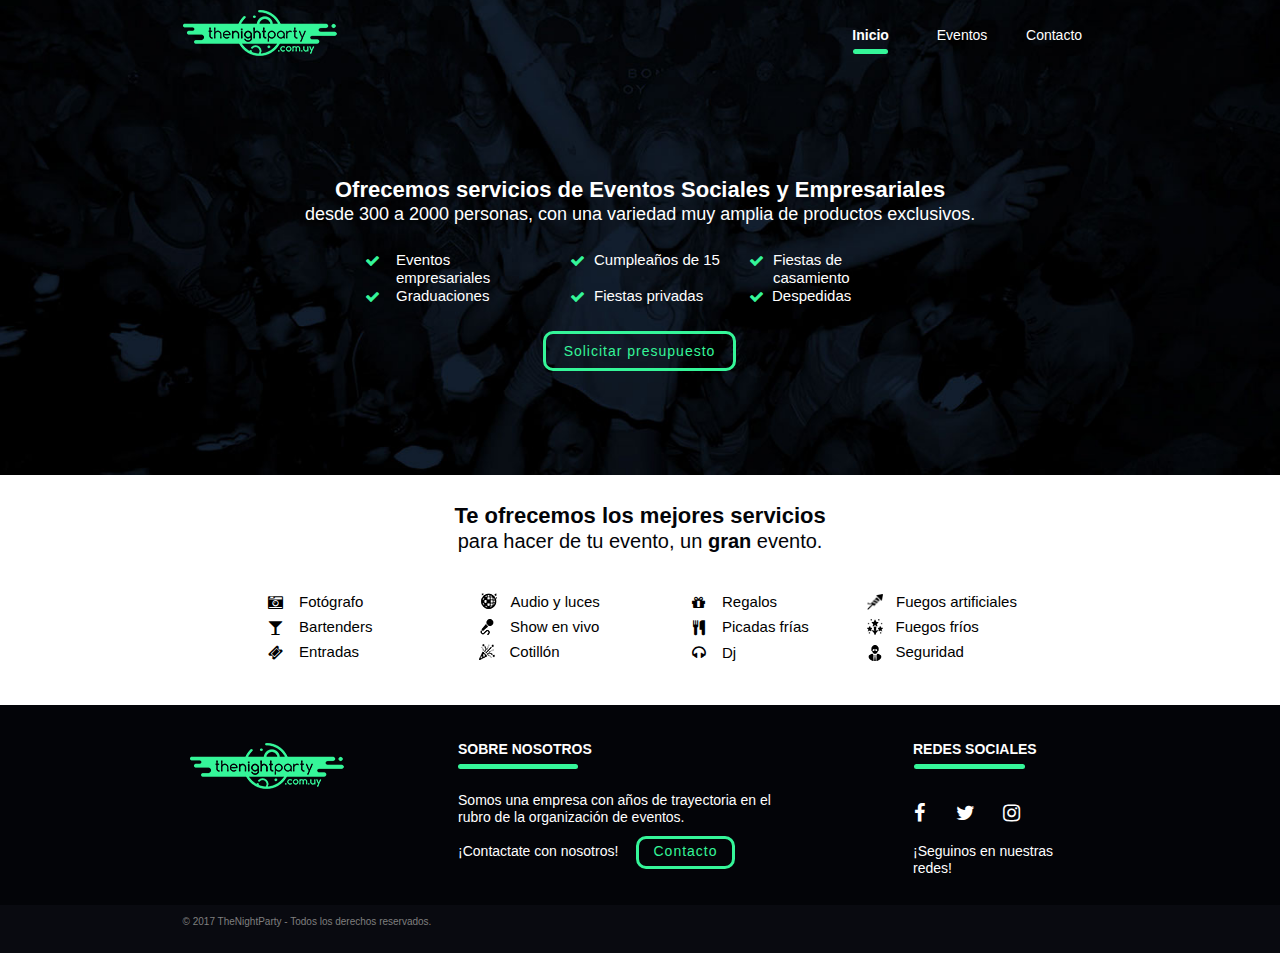
<file: index.html>
<!DOCTYPE html>
<html class="nojs html css_verticalspacer" lang="es-ES">
 <head>

  <meta http-equiv="Content-type" content="text/html;charset=UTF-8"/>
  <meta name="description" content="Somos una empresa con años de trayectoria en el rubro de la organización de eventos."/>
  <meta name="keywords" content="thenightparty, the, night, party, fiestas, organizacion, graduaciones, uruguay, montevideo, tnp, producciones"/>
  <meta name="generator" content="2017.0.2.363"/>
  <meta name="viewport" content="width=device-width, initial-scale=1.0"/>
  
  <script type="text/javascript">
   // Update the 'nojs'/'js' class on the html node
document.documentElement.className = document.documentElement.className.replace(/\bnojs\b/g, 'js');

// Check that all required assets are uploaded and up-to-date
if(typeof Muse == "undefined") window.Muse = {}; window.Muse.assets = {"required":["museutils.js", "museconfig.js", "jquery.musepolyfill.bgsize.js", "jquery.musemenu.js", "jquery.watch.js", "webpro.js", "musewpdisclosure.js", "jquery.museresponsive.js", "require.js", "index.css"], "outOfDate":[]};
</script>
  
  <link rel="shortcut icon" href="images/a-p%c3%a1g.-maestra-favicon.ico?crc=501785354"/>
  <title>TheNightParty - Inicio</title>
  <!-- CSS -->
  <link rel="stylesheet" type="text/css" href="css/site_global.css?crc=443350757"/>
  <link rel="stylesheet" type="text/css" href="css/master_a-p_g_-maestra.css?crc=4121568748"/>
  <link rel="stylesheet" type="text/css" href="css/index.css?crc=523833277" id="pagesheet"/>
  <!-- IE-only CSS -->
  <!--[if lt IE 9]>
  <link rel="stylesheet" type="text/css" href="css/iefonts_index.css?crc=3824530138"/>
  <link rel="stylesheet" type="text/css" href="css/nomq_preview_master_a-p_g_-maestra.css?crc=415479376"/>
  <link rel="stylesheet" type="text/css" href="css/nomq_index.css?crc=4154193415" id="nomq_pagesheet"/>
  <![endif]-->
  <!-- Other scripts -->
  <script type="text/javascript">
   var __adobewebfontsappname__ = "muse";
</script>
  <!-- JS includes -->
  <script src="https://webfonts.creativecloud.com/roboto:n5,n7,n9,n3:default.js" type="text/javascript"></script>
  <!--[if lt IE 9]>
  <script src="scripts/html5shiv.js?crc=4241844378" type="text/javascript"></script>
  <![endif]-->
    <!--HTML Widget code-->
  
<link rel="stylesheet" href="https://maxcdn.bootstrapcdn.com/font-awesome/4.6.3/css/font-awesome.min.css">
<style>
.u1735 {color:#35F699; font-size:15px;display: table-cell; width:31px;height:18px;vertical-align: middle;text-align:center;}
</style>

<link rel="stylesheet" href="https://maxcdn.bootstrapcdn.com/font-awesome/4.6.3/css/font-awesome.min.css">
<style>
.u1750 {color:#35F699; font-size:15px;display: table-cell; width:31px;height:18px;vertical-align: middle;text-align:center;}
</style>

<link rel="stylesheet" href="https://maxcdn.bootstrapcdn.com/font-awesome/4.6.3/css/font-awesome.min.css">
<style>
.u1751 {color:#35F699; font-size:15px;display: table-cell; width:31px;height:18px;vertical-align: middle;text-align:center;}
</style>

<link rel="stylesheet" href="https://maxcdn.bootstrapcdn.com/font-awesome/4.6.3/css/font-awesome.min.css">
<style>
.u1740 {color:#35F699; font-size:15px;display: table-cell; width:31px;height:18px;vertical-align: middle;text-align:center;}
</style>

<link rel="stylesheet" href="https://maxcdn.bootstrapcdn.com/font-awesome/4.6.3/css/font-awesome.min.css">
<style>
.u1745 {color:#35F699; font-size:15px;display: table-cell; width:31px;height:18px;vertical-align: middle;text-align:center;}
</style>

<link rel="stylesheet" href="https://maxcdn.bootstrapcdn.com/font-awesome/4.6.3/css/font-awesome.min.css">
<style>
.u1752 {color:#35F699; font-size:15px;display: table-cell; width:31px;height:18px;vertical-align: middle;text-align:center;}
</style>

<link rel="stylesheet" href="https://maxcdn.bootstrapcdn.com/font-awesome/4.6.3/css/font-awesome.min.css">
<style>
.u1771 {color:#000000; font-size:15px;display: table-cell; width:31px;height:18px;vertical-align: middle;text-align:center;}
</style>

<link rel="stylesheet" href="https://maxcdn.bootstrapcdn.com/font-awesome/4.6.3/css/font-awesome.min.css">
<style>
.u3167 {color:#000000; font-size:15px;display: table-cell; width:31px;height:18px;vertical-align: middle;text-align:center;}
</style>

<link rel="stylesheet" href="https://maxcdn.bootstrapcdn.com/font-awesome/4.6.3/css/font-awesome.min.css">
<style>
.u3172 {color:#000000; font-size:15px;display: table-cell; width:31px;height:18px;vertical-align: middle;text-align:center;}
</style>

<link rel="stylesheet" href="https://maxcdn.bootstrapcdn.com/font-awesome/4.6.3/css/font-awesome.min.css">
<style>
.u3202 {color:#000000; font-size:15px;display: table-cell; width:31px;height:18px;vertical-align: middle;text-align:center;}
</style>

<link rel="stylesheet" href="https://maxcdn.bootstrapcdn.com/font-awesome/4.6.3/css/font-awesome.min.css">
<style>
.u3203 {color:#000000; font-size:15px;display: table-cell; width:31px;height:18px;vertical-align: middle;text-align:center;}
</style>

<link rel="stylesheet" href="https://maxcdn.bootstrapcdn.com/font-awesome/4.6.3/css/font-awesome.min.css">
<style>
.u3204 {color:#000000; font-size:15px;display: table-cell; width:31px;height:18px;vertical-align: middle;text-align:center;}
</style>

<link rel="stylesheet" href="https://maxcdn.bootstrapcdn.com/font-awesome/4.6.3/css/font-awesome.min.css">
<style>
.u1621 {color:#FFFFFF; font-size:20px;display: table-cell; width:40px;height:40px;vertical-align: middle;text-align:center;}
</style>

<link rel="stylesheet" href="https://maxcdn.bootstrapcdn.com/font-awesome/4.6.3/css/font-awesome.min.css">
<style>
.u1626 {color:#FFFFFF; font-size:20px;display: table-cell; width:40px;height:40px;vertical-align: middle;text-align:center;}
</style>

<link rel="stylesheet" href="https://maxcdn.bootstrapcdn.com/font-awesome/4.6.3/css/font-awesome.min.css">
<style>
.u1631 {color:#FFFFFF; font-size:20px;display: table-cell; width:40px;height:40px;vertical-align: middle;text-align:center;}
</style>

<link rel="stylesheet" href="https://maxcdn.bootstrapcdn.com/font-awesome/4.6.3/css/font-awesome.min.css">
<style>
.u39416 {color:#FFFFFF; font-size:20px;display: table-cell; width:40px;height:40px;vertical-align: middle;text-align:center;}
</style>

<link rel="stylesheet" href="https://maxcdn.bootstrapcdn.com/font-awesome/4.6.3/css/font-awesome.min.css">
<style>
.u39417 {color:#FFFFFF; font-size:20px;display: table-cell; width:40px;height:40px;vertical-align: middle;text-align:center;}
</style>

<link rel="stylesheet" href="https://maxcdn.bootstrapcdn.com/font-awesome/4.6.3/css/font-awesome.min.css">
<style>
.u39418 {color:#FFFFFF; font-size:20px;display: table-cell; width:40px;height:40px;vertical-align: middle;text-align:center;}
</style>

<link rel="stylesheet" href="https://maxcdn.bootstrapcdn.com/font-awesome/4.6.3/css/font-awesome.min.css">
<style>
.u40572 {color:#FFFFFF; font-size:20px;display: table-cell; width:40px;height:40px;vertical-align: middle;text-align:center;}
</style>

<link rel="stylesheet" href="https://maxcdn.bootstrapcdn.com/font-awesome/4.6.3/css/font-awesome.min.css">
<style>
.u40571 {color:#FFFFFF; font-size:20px;display: table-cell; width:40px;height:40px;vertical-align: middle;text-align:center;}
</style>

<link rel="stylesheet" href="https://maxcdn.bootstrapcdn.com/font-awesome/4.6.3/css/font-awesome.min.css">
<style>
.u40570 {color:#FFFFFF; font-size:20px;display: table-cell; width:40px;height:40px;vertical-align: middle;text-align:center;}
</style>

 </head>
 <body>

  <div class="breakpoint active" id="bp_infinity" data-min-width="769"><!-- responsive breakpoint node -->
   <div class="clearfix borderbox" id="page"><!-- column -->
    <div class="position_content" id="page_position_content">
     <div class="browser_width colelem" id="u387-bw">
      <div class="museBGSize" id="u387"><!-- column -->
       <div class="clearfix" id="u387_align_to_page">
        <div class="clearfix colelem" id="pu97"><!-- group -->
         <a class="nonblock nontext MuseLinkActive grpelem shared_content" id="u97" href="index.html" data-href="page:U93" data-content-guid="u97_content"><!-- content --></a>
         <div class="clearfix grpelem" id="pmenuu1301"><!-- column -->
          <nav class="MenuBar clearfix colelem" id="menuu1301"><!-- horizontal box -->
           <div class="MenuItemContainer clearfix grpelem" id="u1302"><!-- vertical box -->
            <a class="nonblock nontext MenuItem MenuItemWithSubMenu MuseMenuActive transition clearfix colelem" id="u1305" href="index.html" data-href="page:U93"><!-- horizontal box --><div class="MenuItemLabel NoWrap clearfix grpelem" id="u1308-4"><!-- content --><p class="shared_content" data-content-guid="u1308-4_0_content">Inicio</p></div></a>
           </div>
           <div class="MenuItemContainer clearfix grpelem" id="u29851"><!-- vertical box -->
            <a class="nonblock nontext MenuItem MenuItemWithSubMenu transition clearfix colelem" id="u29854" href="eventos.html" data-href="page:U22731"><!-- horizontal box --><div class="MenuItemLabel NoWrap clearfix grpelem" id="u29855-4"><!-- content --><p class="shared_content" data-content-guid="u29855-4_0_content">Eventos</p></div></a>
           </div>
           <div class="MenuItemContainer clearfix grpelem" id="u1346"><!-- vertical box -->
            <a class="nonblock nontext MenuItem MenuItemWithSubMenu transition clearfix colelem" id="u1349" href="contacto.html" data-href="page:U1300"><!-- horizontal box --><div class="MenuItemLabel NoWrap clearfix grpelem" id="u1351-4"><!-- content --><p class="shared_content" data-content-guid="u1351-4_0_content">Contacto</p></div></a>
           </div>
          </nav>
          <div class="rounded-corners colelem shared_content" id="u1579" data-content-guid="u1579_content"><!-- simple frame --></div>
         </div>
        </div>
        <!-- m_editable region-id="editable-static-tag-U1765-BP_infinity" template="index.html" data-type="html" data-ice-options="disableImageResize,link,txtStyleTarget" -->
        <div class="clearfix colelem shared_content" id="u1765-6" data-muse-uid="U1765" data-muse-type="txt_frame" data-IBE-flags="txtStyleSrc" data-content-guid="u1765-6_content"><!-- content -->
         <p id="u1765-2">Ofrecemos servicios de Eventos Sociales y Empresariales</p>
         <p id="u1765-4">desde 300 a 2000 personas, con una variedad muy amplia de productos exclusivos.</p>
        </div>
        <!-- /m_editable -->
        <div class="clearfix colelem shared_content" id="pu1735" data-content-guid="pu1735_content"><!-- group -->
         <div class="size_fixed grpelem shared_content" id="u1735" data-content-guid="u1735_content"><!-- custom html -->
          
<!-- This Adobe Muse widget was created by the team at MuseFree.com -->
<div class="u1735"><i class="fa fa-check"></i></div>
  	  
         </div>
         <!-- m_editable region-id="editable-static-tag-U1708-BP_infinity" template="index.html" data-type="html" data-ice-options="disableImageResize,link,txtStyleTarget" -->
         <div class="clearfix grpelem shared_content" id="u1708-4" data-muse-uid="U1708" data-muse-type="txt_frame" data-IBE-flags="txtStyleSrc" data-content-guid="u1708-4_content"><!-- content -->
          <p>Eventos empresariales</p>
         </div>
         <!-- /m_editable -->
         <div class="size_fixed grpelem shared_content" id="u1750" data-content-guid="u1750_content"><!-- custom html -->
          
<!-- This Adobe Muse widget was created by the team at MuseFree.com -->
<div class="u1750"><i class="fa fa-check"></i></div>
  	  
         </div>
         <!-- m_editable region-id="editable-static-tag-U1718-BP_infinity" template="index.html" data-type="html" data-ice-options="disableImageResize,link,txtStyleTarget" -->
         <div class="clearfix grpelem shared_content" id="u1718-4" data-muse-uid="U1718" data-muse-type="txt_frame" data-IBE-flags="txtStyleSrc" data-content-guid="u1718-4_content"><!-- content -->
          <p>Cumpleaños de 15</p>
         </div>
         <!-- /m_editable -->
         <div class="size_fixed grpelem shared_content" id="u1751" data-content-guid="u1751_content"><!-- custom html -->
          
<!-- This Adobe Muse widget was created by the team at MuseFree.com -->
<div class="u1751"><i class="fa fa-check"></i></div>
  	  
         </div>
         <!-- m_editable region-id="editable-static-tag-U1717-BP_infinity" template="index.html" data-type="html" data-ice-options="disableImageResize,link,txtStyleTarget" -->
         <div class="clearfix grpelem shared_content" id="u1717-4" data-muse-uid="U1717" data-muse-type="txt_frame" data-IBE-flags="txtStyleSrc" data-content-guid="u1717-4_content"><!-- content -->
          <p>Fiestas de casamiento</p>
         </div>
         <!-- /m_editable -->
        </div>
        <div class="clearfix colelem shared_content" id="pu1740" data-content-guid="pu1740_content"><!-- group -->
         <div class="size_fixed grpelem shared_content" id="u1740" data-content-guid="u1740_content"><!-- custom html -->
          
<!-- This Adobe Muse widget was created by the team at MuseFree.com -->
<div class="u1740"><i class="fa fa-check"></i></div>
  	  
         </div>
         <!-- m_editable region-id="editable-static-tag-U1705-BP_infinity" template="index.html" data-type="html" data-ice-options="disableImageResize,link,txtStyleTarget" -->
         <div class="clearfix grpelem shared_content" id="u1705-4" data-muse-uid="U1705" data-muse-type="txt_frame" data-IBE-flags="txtStyleSrc" data-content-guid="u1705-4_content"><!-- content -->
          <p>Graduaciones</p>
         </div>
         <!-- /m_editable -->
         <div class="size_fixed grpelem shared_content" id="u1745" data-content-guid="u1745_content"><!-- custom html -->
          
<!-- This Adobe Muse widget was created by the team at MuseFree.com -->
<div class="u1745"><i class="fa fa-check"></i></div>
  	  
         </div>
         <!-- m_editable region-id="editable-static-tag-U1711-BP_infinity" template="index.html" data-type="html" data-ice-options="disableImageResize,link,txtStyleTarget" -->
         <div class="clearfix grpelem shared_content" id="u1711-4" data-muse-uid="U1711" data-muse-type="txt_frame" data-IBE-flags="txtStyleSrc" data-content-guid="u1711-4_content"><!-- content -->
          <p>Fiestas privadas</p>
         </div>
         <!-- /m_editable -->
         <div class="size_fixed grpelem shared_content" id="u1752" data-content-guid="u1752_content"><!-- custom html -->
          
<!-- This Adobe Muse widget was created by the team at MuseFree.com -->
<div class="u1752"><i class="fa fa-check"></i></div>
  	  
         </div>
         <!-- m_editable region-id="editable-static-tag-U1719-BP_infinity" template="index.html" data-type="html" data-ice-options="disableImageResize,link,txtStyleTarget" -->
         <div class="clearfix grpelem shared_content" id="u1719-4" data-muse-uid="U1719" data-muse-type="txt_frame" data-IBE-flags="txtStyleSrc" data-content-guid="u1719-4_content"><!-- content -->
          <p>Despedidas</p>
         </div>
         <!-- /m_editable -->
        </div>
        <!-- m_editable region-id="editable-static-tag-U1726" template="index.html" data-type="html" data-ice-options="clickable" data-ice-editable="link" -->
        <a class="nonblock nontext Button rounded-corners transition clearfix colelem shared_content" id="buttonu1726" href="contacto.html" data-href="page:U1300" data-muse-uid="U1726" data-content-guid="buttonu1726_content"><!-- container box --><!-- m_editable region-id="editable-static-tag-U1728-BP_infinity" template="index.html" data-type="html" data-ice-options="disableImageResize,link" --><div class="clearfix grpelem" id="u1728-4" data-muse-uid="U1728" data-muse-type="txt_frame"><!-- content --><p>Solicitar presupuesto</p></div><!-- /m_editable --></a>
        <!-- /m_editable -->
       </div>
      </div>
     </div>
     <div class="browser_width colelem shared_content" id="u415-bw" data-content-guid="u415-bw_content">
      <div id="u415"><!-- column -->
       <div class="clearfix" id="u415_align_to_page">
        <!-- m_editable region-id="editable-static-tag-U1786-BP_infinity" template="index.html" data-type="html" data-ice-options="disableImageResize,link,txtStyleTarget" -->
        <div class="clearfix colelem shared_content" id="u1786-8" data-muse-uid="U1786" data-muse-type="txt_frame" data-IBE-flags="txtStyleSrc" data-content-guid="u1786-8_content"><!-- content -->
         <p id="u1786-2">Te ofrecemos los mejores servicios</p>
         <p id="u1786-6">para hacer de tu evento, un <span id="u1786-4">gran</span> evento.</p>
        </div>
        <!-- /m_editable -->
        <div class="clearfix colelem shared_content" id="u5647" data-content-guid="u5647_content"><!-- group -->
         <div class="clearfix grpelem" id="pu4030"><!-- column -->
          <div class="clearfix colelem shared_content" id="u4030" data-content-guid="u4030_content"><!-- group -->
           <div class="size_fixed grpelem" id="u1771"><!-- custom html -->
            
<!-- This Adobe Muse widget was created by the team at MuseFree.com -->
<div class="u1771"><i class="fa fa-camera-retro"></i></div>
  	  
           </div>
           <!-- m_editable region-id="editable-static-tag-U1770-BP_infinity" template="index.html" data-type="html" data-ice-options="disableImageResize,link,txtStyleTarget" -->
           <div class="clearfix grpelem" id="u1770-4" data-muse-uid="U1770" data-muse-type="txt_frame" data-IBE-flags="txtStyleSrc"><!-- content -->
            <p>Fotógrafo</p>
           </div>
           <!-- /m_editable -->
          </div>
          <div class="clearfix colelem shared_content" id="u4033" data-content-guid="u4033_content"><!-- group -->
           <div class="size_fixed grpelem" id="u3167"><!-- custom html -->
            
<!-- This Adobe Muse widget was created by the team at MuseFree.com -->
<div class="u3167"><i class="fa fa-glass"></i></div>
  	  
           </div>
           <!-- m_editable region-id="editable-static-tag-U1778-BP_infinity" template="index.html" data-type="html" data-ice-options="disableImageResize,link,txtStyleTarget" -->
           <div class="clearfix grpelem" id="u1778-4" data-muse-uid="U1778" data-muse-type="txt_frame" data-IBE-flags="txtStyleSrc"><!-- content -->
            <p>Bartenders</p>
           </div>
           <!-- /m_editable -->
          </div>
          <div class="clearfix colelem shared_content" id="u4036" data-content-guid="u4036_content"><!-- group -->
           <div class="size_fixed grpelem" id="u3172"><!-- custom html -->
            
<!-- This Adobe Muse widget was created by the team at MuseFree.com -->
<div class="u3172"><i class="fa fa-ticket"></i></div>
  	  
           </div>
           <!-- m_editable region-id="editable-static-tag-U1790-BP_infinity" template="index.html" data-type="html" data-ice-options="disableImageResize,link,txtStyleTarget" -->
           <div class="clearfix grpelem" id="u1790-4" data-muse-uid="U1790" data-muse-type="txt_frame" data-IBE-flags="txtStyleSrc"><!-- content -->
            <p>Entradas</p>
           </div>
           <!-- /m_editable -->
          </div>
         </div>
         <div class="clearfix grpelem" id="pu4042"><!-- column -->
          <div class="clearfix colelem shared_content" id="u4042" data-content-guid="u4042_content"><!-- group -->
           <div class="museBGSize grpelem" id="u4019"><!-- simple frame --></div>
           <!-- m_editable region-id="editable-static-tag-U1806-BP_infinity" template="index.html" data-type="html" data-ice-options="disableImageResize,link,txtStyleTarget" -->
           <div class="clearfix grpelem" id="u1806-4" data-muse-uid="U1806" data-muse-type="txt_frame" data-IBE-flags="txtStyleSrc"><!-- content -->
            <p>Audio y luces</p>
           </div>
           <!-- /m_editable -->
          </div>
          <div class="clearfix colelem shared_content" id="u4045" data-content-guid="u4045_content"><!-- group -->
           <div class="museBGSize grpelem" id="u4008"><!-- simple frame --></div>
           <!-- m_editable region-id="editable-static-tag-U1808-BP_infinity" template="index.html" data-type="html" data-ice-options="disableImageResize,link,txtStyleTarget" -->
           <div class="clearfix grpelem" id="u1808-4" data-muse-uid="U1808" data-muse-type="txt_frame" data-IBE-flags="txtStyleSrc"><!-- content -->
            <p>Show en vivo</p>
           </div>
           <!-- /m_editable -->
          </div>
          <div class="clearfix colelem shared_content" id="u4069" data-content-guid="u4069_content"><!-- group -->
           <div class="museBGSize grpelem" id="u4066"><!-- simple frame --></div>
           <div class="clearfix grpelem" id="u4048"><!-- group -->
            <!-- m_editable region-id="editable-static-tag-U1822-BP_infinity" template="index.html" data-type="html" data-ice-options="disableImageResize,link,txtStyleTarget" -->
            <div class="clearfix grpelem" id="u1822-4" data-muse-uid="U1822" data-muse-type="txt_frame" data-IBE-flags="txtStyleSrc"><!-- content -->
             <p>Cotillón</p>
            </div>
            <!-- /m_editable -->
           </div>
          </div>
         </div>
         <div class="clearfix grpelem" id="pu4063"><!-- column -->
          <div class="clearfix colelem shared_content" id="u4063" data-content-guid="u4063_content"><!-- group -->
           <div class="size_fixed grpelem" id="u3202"><!-- custom html -->
            
<!-- This Adobe Muse widget was created by the team at MuseFree.com -->
<div class="u3202"><i class="fa fa-gift"></i></div>
  	  
           </div>
           <!-- m_editable region-id="editable-static-tag-U1838-BP_infinity" template="index.html" data-type="html" data-ice-options="disableImageResize,link,txtStyleTarget" -->
           <div class="clearfix grpelem" id="u1838-4" data-muse-uid="U1838" data-muse-type="txt_frame" data-IBE-flags="txtStyleSrc"><!-- content -->
            <p>Regalos</p>
           </div>
           <!-- /m_editable -->
          </div>
          <div class="clearfix colelem shared_content" id="u4060" data-content-guid="u4060_content"><!-- group -->
           <div class="size_fixed grpelem" id="u3203"><!-- custom html -->
            
<!-- This Adobe Muse widget was created by the team at MuseFree.com -->
<div class="u3203"><i class="fa fa-cutlery"></i></div>
  	  
           </div>
           <!-- m_editable region-id="editable-static-tag-U1840-BP_infinity" template="index.html" data-type="html" data-ice-options="disableImageResize,link,txtStyleTarget" -->
           <div class="clearfix grpelem" id="u1840-4" data-muse-uid="U1840" data-muse-type="txt_frame" data-IBE-flags="txtStyleSrc"><!-- content -->
            <p>Picadas frías</p>
           </div>
           <!-- /m_editable -->
          </div>
          <div class="clearfix colelem shared_content" id="u4057" data-content-guid="u4057_content"><!-- group -->
           <div class="size_fixed grpelem" id="u3204"><!-- custom html -->
            
<!-- This Adobe Muse widget was created by the team at MuseFree.com -->
<div class="u3204"><i class="fa fa-headphones"></i></div>
  	  
           </div>
           <!-- m_editable region-id="editable-static-tag-U1842-BP_infinity" template="index.html" data-type="html" data-ice-options="disableImageResize,link,txtStyleTarget" -->
           <div class="clearfix grpelem" id="u1842-4" data-muse-uid="U1842" data-muse-type="txt_frame" data-IBE-flags="txtStyleSrc"><!-- content -->
            <p>Dj</p>
           </div>
           <!-- /m_editable -->
          </div>
         </div>
         <div class="clearfix grpelem" id="pu4039"><!-- column -->
          <div class="clearfix colelem shared_content" id="u4039" data-content-guid="u4039_content"><!-- group -->
           <div class="museBGSize grpelem" id="u3997"><!-- simple frame --></div>
           <!-- m_editable region-id="editable-static-tag-U1792-BP_infinity" template="index.html" data-type="html" data-ice-options="disableImageResize,link,txtStyleTarget" -->
           <div class="clearfix grpelem" id="u1792-4" data-muse-uid="U1792" data-muse-type="txt_frame" data-IBE-flags="txtStyleSrc"><!-- content -->
            <p>Fuegos artificiales</p>
           </div>
           <!-- /m_editable -->
          </div>
          <div class="clearfix colelem shared_content" id="pu4072" data-content-guid="pu4072_content"><!-- group -->
           <div class="museBGSize grpelem shared_content" id="u4072" data-content-guid="u4072_content"><!-- simple frame --></div>
           <div class="clearfix grpelem shared_content" id="u4054" data-content-guid="u4054_content"><!-- group -->
            <!-- m_editable region-id="editable-static-tag-U1844-BP_infinity" template="index.html" data-type="html" data-ice-options="disableImageResize,link,txtStyleTarget" -->
            <div class="clearfix grpelem" id="u1844-4" data-muse-uid="U1844" data-muse-type="txt_frame" data-IBE-flags="txtStyleSrc"><!-- content -->
             <p>Fuegos fríos</p>
            </div>
            <!-- /m_editable -->
           </div>
          </div>
          <div class="clearfix colelem shared_content" id="pu4082" data-content-guid="pu4082_content"><!-- group -->
           <div class="museBGSize grpelem shared_content" id="u4082" data-content-guid="u4082_content"><!-- simple frame --></div>
           <div class="clearfix grpelem shared_content" id="u4051" data-content-guid="u4051_content"><!-- group -->
            <!-- m_editable region-id="editable-static-tag-U1824-BP_infinity" template="index.html" data-type="html" data-ice-options="disableImageResize,link,txtStyleTarget" -->
            <div class="clearfix grpelem" id="u1824-4" data-muse-uid="U1824" data-muse-type="txt_frame" data-IBE-flags="txtStyleSrc"><!-- content -->
             <p>Seguridad</p>
            </div>
            <!-- /m_editable -->
           </div>
          </div>
         </div>
        </div>
       </div>
      </div>
     </div>
     <div class="verticalspacer" data-offset-top="694" data-content-above-spacer="693" data-content-below-spacer="231"></div>
     <div class="colelem shared_content" id="u40935" data-content-guid="u40935_content"><!-- simple frame -->
      &nbsp;
</div>
     <div class="clearfix colelem" id="pu1606"><!-- group -->
      <div class="browser_width grpelem shared_content" id="u1606-bw" data-content-guid="u1606-bw_content">
       <div id="u1606"><!-- group -->
        <div class="clearfix" id="u1606_align_to_page">
         <div class="clearfix grpelem" id="u1613-4" data-IBE-flags="txtStyleSrc"><!-- content -->
          <p>© 2017 TheNightParty - Todos los derechos reservados.</p>
         </div>
        </div>
       </div>
      </div>
      <div class="browser_width grpelem" id="u1702-bw">
       <div id="u1702"><!-- group -->
        <div class="clearfix" id="u1702_align_to_page">
         <a class="nonblock nontext MuseLinkActive grpelem" id="u23834" href="index.html" data-href="page:U93"><!-- content --></a>
         <div class="clearfix grpelem shared_content" id="pu24650" data-content-guid="pu24650_content"><!-- group -->
          <div class="clearfix grpelem" id="u24650"><!-- group -->
           <div class="clearfix grpelem" id="u23840-11" data-IBE-flags="txtStyleSrc"><!-- content -->
            <p id="u23840-2">SOBRE NOSOTROS</p>
            <p id="u23840-3">&nbsp;</p>
            <p id="u23840-4">&nbsp;</p>
            <p id="u23840-6">Somos una empresa con años de trayectoria en el rubro de la organización de eventos.</p>
            <p id="u23840-7">&nbsp;</p>
            <p id="u23840-9"><span id="u23840-8">¡Contactate con nosotros!</span></p>
           </div>
           <div class="rounded-corners grpelem" id="u24411"><!-- simple frame --></div>
          </div>
          <a class="nonblock nontext Button rounded-corners transition clearfix grpelem" id="buttonu24728" href="contacto.html" data-href="page:U1300"><!-- container box --><div class="clearfix grpelem" id="u24729-4"><!-- content --><p>Contacto</p></div></a>
         </div>
         <div class="clearfix grpelem shared_content" id="u24646" data-content-guid="u24646_content"><!-- group -->
          <div class="clearfix grpelem" id="u23845-11" data-IBE-flags="txtStyleSrc"><!-- content -->
           <p id="u23845-2">REDES SOCIALES</p>
           <p id="u23845-3">&nbsp;</p>
           <p id="u23845-4">&nbsp;</p>
           <p id="u23845-5">&nbsp;</p>
           <p id="u23845-6">&nbsp;</p>
           <p id="u23845-7">&nbsp;</p>
           <p id="u23845-9">¡Seguinos en nuestras redes!</p>
          </div>
          <div class="size_fixed grpelem" id="u1621"><!-- custom html -->
           
<!-- This Adobe Muse widget was created by the team at MuseFree.com -->
<div class="u1621"><i class="fa fa-facebook"></i></div>
  	  
          </div>
          <div class="size_fixed grpelem" id="u1626"><!-- custom html -->
           
<!-- This Adobe Muse widget was created by the team at MuseFree.com -->
<div class="u1626"><i class="fa fa-twitter"></i></div>
  	  
          </div>
          <div class="size_fixed grpelem" id="u1631"><!-- custom html -->
           
<!-- This Adobe Muse widget was created by the team at MuseFree.com -->
<div class="u1631"><i class="fa fa-instagram"></i></div>
  	  
          </div>
          <div class="rounded-corners grpelem" id="u24421"><!-- simple frame --></div>
         </div>
        </div>
       </div>
      </div>
     </div>
    </div>
   </div>
  </div>
  <div class="breakpoint" id="bp_768" data-min-width="636" data-max-width="768"><!-- responsive breakpoint node -->
   <div class="clearfix borderbox temp_no_id" data-orig-id="page"><!-- column -->
    <div class="position_content temp_no_id" data-orig-id="page_position_content">
     <div class="browser_width colelem temp_no_id" data-orig-id="u387-bw">
      <div class="museBGSize temp_no_id" data-orig-id="u387"><!-- column -->
       <div class="clearfix temp_no_id" data-orig-id="u387_align_to_page">
        <div class="clearfix colelem temp_no_id" data-orig-id="pu97"><!-- group -->
         <span class="nonblock nontext MuseLinkActive grpelem placeholder" data-placeholder-for="u97_content"><!-- placeholder node --></span>
         <div class="clearfix grpelem temp_no_id" data-orig-id="pmenuu1301"><!-- column -->
          <nav class="MenuBar clearfix colelem temp_no_id" data-orig-id="menuu1301"><!-- horizontal box -->
           <div class="MenuItemContainer clearfix grpelem temp_no_id" data-orig-id="u1302"><!-- vertical box -->
            <a class="nonblock nontext MenuItem MenuItemWithSubMenu MuseMenuActive transition clearfix colelem temp_no_id" href="index.html" data-href="page:U93" data-orig-id="u1305"><!-- horizontal box --><div class="MenuItemLabel NoWrap clearfix grpelem temp_no_id" data-orig-id="u1308-4"><!-- content --><span class="placeholder" data-placeholder-for="u1308-4_0_content"><!-- placeholder node --></span></div></a>
           </div>
           <div class="MenuItemContainer clearfix grpelem temp_no_id" data-orig-id="u29851"><!-- vertical box -->
            <a class="nonblock nontext MenuItem MenuItemWithSubMenu transition clearfix colelem temp_no_id" href="eventos.html" data-href="page:U22731" data-orig-id="u29854"><!-- horizontal box --><div class="MenuItemLabel NoWrap clearfix grpelem temp_no_id" data-orig-id="u29855-4"><!-- content --><span class="placeholder" data-placeholder-for="u29855-4_0_content"><!-- placeholder node --></span></div></a>
           </div>
           <div class="MenuItemContainer clearfix grpelem temp_no_id" data-orig-id="u1346"><!-- vertical box -->
            <a class="nonblock nontext MenuItem MenuItemWithSubMenu transition clearfix colelem temp_no_id" href="contacto.html" data-href="page:U1300" data-orig-id="u1349"><!-- horizontal box --><div class="MenuItemLabel NoWrap clearfix grpelem temp_no_id" data-orig-id="u1351-4"><!-- content --><span class="placeholder" data-placeholder-for="u1351-4_0_content"><!-- placeholder node --></span></div></a>
           </div>
          </nav>
          <span class="rounded-corners colelem placeholder" data-placeholder-for="u1579_content"><!-- placeholder node --></span>
         </div>
        </div>
        <!-- m_editable region-id="editable-static-tag-U1765-BP_768" template="index.html" data-type="html" data-ice-options="disableImageResize,link,txtStyleTarget" -->
        <span class="clearfix colelem placeholder" data-placeholder-for="u1765-6_content"><!-- placeholder node --></span>
        <!-- /m_editable -->
        <span class="clearfix colelem placeholder" data-placeholder-for="pu1735_content"><!-- placeholder node --></span>
        <span class="clearfix colelem placeholder" data-placeholder-for="pu1740_content"><!-- placeholder node --></span>
        <!-- m_editable region-id="editable-static-tag-U1726" template="index.html" data-type="html" data-ice-options="clickable" data-ice-editable="link" -->
        <span class="nonblock nontext Button rounded-corners transition clearfix colelem placeholder" data-placeholder-for="buttonu1726_content"><!-- placeholder node --></span>
        <!-- /m_editable -->
       </div>
      </div>
     </div>
     <span class="browser_width colelem placeholder" data-placeholder-for="u415-bw_content"><!-- placeholder node --></span>
     <div class="verticalspacer" data-offset-top="694" data-content-above-spacer="693" data-content-below-spacer="240"></div>
     <span class="colelem placeholder" data-placeholder-for="u40935_content"><!-- placeholder node --></span>
     <div class="clearfix colelem temp_no_id" data-orig-id="pu1606"><!-- group -->
      <span class="browser_width grpelem placeholder" data-placeholder-for="u1606-bw_content"><!-- placeholder node --></span>
      <div class="browser_width grpelem temp_no_id" data-orig-id="u1702-bw">
       <div class="temp_no_id" data-orig-id="u1702"><!-- group -->
        <div class="clearfix temp_no_id" data-orig-id="u1702_align_to_page">
         <span class="clearfix grpelem placeholder" data-placeholder-for="pu24650_content"><!-- placeholder node --></span>
         <span class="clearfix grpelem placeholder" data-placeholder-for="u24646_content"><!-- placeholder node --></span>
        </div>
       </div>
      </div>
     </div>
    </div>
   </div>
  </div>
  <div class="breakpoint" id="bp_635" data-min-width="601" data-max-width="635"><!-- responsive breakpoint node -->
   <div class="clearfix borderbox temp_no_id" data-orig-id="page"><!-- column -->
    <div class="position_content temp_no_id" data-orig-id="page_position_content">
     <div class="browser_width colelem temp_no_id" data-orig-id="u387-bw">
      <div class="museBGSize temp_no_id" data-orig-id="u387"><!-- column -->
       <div class="clearfix temp_no_id" data-orig-id="u387_align_to_page">
        <div class="clearfix colelem temp_no_id" data-orig-id="pu97"><!-- group -->
         <span class="nonblock nontext MuseLinkActive grpelem placeholder" data-placeholder-for="u97_content"><!-- placeholder node --></span>
         <div class="clearfix grpelem temp_no_id" data-orig-id="pmenuu1301"><!-- column -->
          <nav class="MenuBar clearfix colelem temp_no_id" data-orig-id="menuu1301"><!-- horizontal box -->
           <div class="MenuItemContainer clearfix grpelem temp_no_id" data-orig-id="u1302"><!-- vertical box -->
            <a class="nonblock nontext MenuItem MenuItemWithSubMenu MuseMenuActive transition clearfix colelem temp_no_id" href="index.html" data-href="page:U93" data-orig-id="u1305"><!-- horizontal box --><div class="MenuItemLabel NoWrap clearfix grpelem temp_no_id" data-orig-id="u1308-4"><!-- content --><span class="placeholder" data-placeholder-for="u1308-4_0_content"><!-- placeholder node --></span></div></a>
           </div>
           <div class="MenuItemContainer clearfix grpelem temp_no_id" data-orig-id="u29851"><!-- vertical box -->
            <a class="nonblock nontext MenuItem MenuItemWithSubMenu transition clearfix colelem temp_no_id" href="eventos.html" data-href="page:U22731" data-orig-id="u29854"><!-- horizontal box --><div class="MenuItemLabel NoWrap clearfix grpelem temp_no_id" data-orig-id="u29855-4"><!-- content --><span class="placeholder" data-placeholder-for="u29855-4_0_content"><!-- placeholder node --></span></div></a>
           </div>
           <div class="MenuItemContainer clearfix grpelem temp_no_id" data-orig-id="u1346"><!-- vertical box -->
            <a class="nonblock nontext MenuItem MenuItemWithSubMenu transition clearfix colelem temp_no_id" href="contacto.html" data-href="page:U1300" data-orig-id="u1349"><!-- horizontal box --><div class="MenuItemLabel NoWrap clearfix grpelem temp_no_id" data-orig-id="u1351-4"><!-- content --><span class="placeholder" data-placeholder-for="u1351-4_0_content"><!-- placeholder node --></span></div></a>
           </div>
          </nav>
          <span class="rounded-corners colelem placeholder" data-placeholder-for="u1579_content"><!-- placeholder node --></span>
         </div>
        </div>
        <!-- m_editable region-id="editable-static-tag-U1765-BP_635" template="index.html" data-type="html" data-ice-options="disableImageResize,link,txtStyleTarget" -->
        <span class="clearfix colelem placeholder" data-placeholder-for="u1765-6_content"><!-- placeholder node --></span>
        <!-- /m_editable -->
        <span class="clearfix colelem placeholder" data-placeholder-for="pu1735_content"><!-- placeholder node --></span>
        <span class="clearfix colelem placeholder" data-placeholder-for="pu1740_content"><!-- placeholder node --></span>
        <!-- m_editable region-id="editable-static-tag-U1726" template="index.html" data-type="html" data-ice-options="clickable" data-ice-editable="link" -->
        <span class="nonblock nontext Button rounded-corners transition clearfix colelem placeholder" data-placeholder-for="buttonu1726_content"><!-- placeholder node --></span>
        <!-- /m_editable -->
       </div>
      </div>
     </div>
     <div class="browser_width colelem temp_no_id" data-orig-id="u415-bw">
      <div class="temp_no_id" data-orig-id="u415"><!-- column -->
       <div class="clearfix temp_no_id" data-orig-id="u415_align_to_page">
        <div class="position_content" id="u415_position_content">
         <!-- m_editable region-id="editable-static-tag-U1786-BP_635" template="index.html" data-type="html" data-ice-options="disableImageResize,link,txtStyleTarget" -->
         <span class="clearfix colelem placeholder" data-placeholder-for="u1786-8_content"><!-- placeholder node --></span>
         <!-- /m_editable -->
         <span class="clearfix colelem placeholder" data-placeholder-for="u5647_content"><!-- placeholder node --></span>
        </div>
       </div>
      </div>
     </div>
     <div class="verticalspacer" data-offset-top="714" data-content-above-spacer="713" data-content-below-spacer="412"></div>
     <span class="colelem placeholder" data-placeholder-for="u40935_content"><!-- placeholder node --></span>
     <div class="clearfix colelem temp_no_id shared_content" data-orig-id="pu1606" data-content-guid="pu1606_content1"><!-- group -->
      <span class="browser_width grpelem placeholder" data-placeholder-for="u1606-bw_content"><!-- placeholder node --></span>
      <div class="browser_width grpelem temp_no_id" data-orig-id="u1702-bw">
       <div class="temp_no_id" data-orig-id="u1702"><!-- column -->
        <div class="clearfix temp_no_id" data-orig-id="u1702_align_to_page">
         <div class="clearfix colelem" id="u39205"><!-- group -->
          <div class="clearfix grpelem" id="u39206-13" data-IBE-flags="txtStyleSrc"><!-- content -->
           <p id="u39206-2">SOBRE NOSOTROS</p>
           <p id="u39206-3">&nbsp;</p>
           <p id="u39206-4">&nbsp;</p>
           <p id="u39206-6">Somos una empresa con años de trayectoria</p>
           <p id="u39206-8">en el rubro de la organización de eventos.</p>
           <p id="u39206-9">&nbsp;</p>
           <p id="u39206-11"><span id="u39206-10">¡Contactate con nosotros!</span></p>
          </div>
          <div class="rounded-corners grpelem" id="u39207"><!-- simple frame --></div>
         </div>
         <a class="nonblock nontext Button rounded-corners transition clearfix colelem" id="buttonu39208" href="contacto.html" data-href="page:U1300"><!-- container box --><div class="clearfix grpelem" id="u39209-4"><!-- content --><p>Contacto</p></div></a>
         <div class="clearfix colelem" id="u39415"><!-- group -->
          <div class="clearfix grpelem" id="u39419-11" data-IBE-flags="txtStyleSrc"><!-- content -->
           <p id="u39419-2">REDES SOCIALES</p>
           <p id="u39419-3">&nbsp;</p>
           <p id="u39419-4">&nbsp;</p>
           <p id="u39419-5">&nbsp;</p>
           <p id="u39419-6">&nbsp;</p>
           <p id="u39419-7">&nbsp;</p>
           <p id="u39419-9">¡Seguinos en nuestras redes!</p>
          </div>
          <div class="clearfix grpelem" id="u39496"><!-- group -->
           <div class="size_fixed grpelem" id="u39416"><!-- custom html -->
            
<!-- This Adobe Muse widget was created by the team at MuseFree.com -->
<div class="u39416"><i class="fa fa-facebook"></i></div>
  	  
           </div>
           <div class="size_fixed grpelem" id="u39417"><!-- custom html -->
            
<!-- This Adobe Muse widget was created by the team at MuseFree.com -->
<div class="u39417"><i class="fa fa-twitter"></i></div>
  	  
           </div>
           <div class="size_fixed grpelem" id="u39418"><!-- custom html -->
            
<!-- This Adobe Muse widget was created by the team at MuseFree.com -->
<div class="u39418"><i class="fa fa-instagram"></i></div>
  	  
           </div>
          </div>
          <div class="rounded-corners grpelem" id="u39420"><!-- simple frame --></div>
         </div>
        </div>
       </div>
      </div>
     </div>
    </div>
   </div>
  </div>
  <div class="breakpoint" id="bp_600" data-min-width="478" data-max-width="600"><!-- responsive breakpoint node -->
   <div class="clearfix borderbox temp_no_id" data-orig-id="page"><!-- column -->
    <div class="position_content temp_no_id" data-orig-id="page_position_content">
     <div class="browser_width colelem temp_no_id" data-orig-id="u387-bw">
      <div class="museBGSize temp_no_id" data-orig-id="u387"><!-- column -->
       <div class="clearfix temp_no_id" data-orig-id="u387_align_to_page">
        <div class="clearfix colelem temp_no_id" data-orig-id="pu97"><!-- group -->
         <span class="nonblock nontext MuseLinkActive grpelem placeholder" data-placeholder-for="u97_content"><!-- placeholder node --></span>
         <div class="clearfix grpelem temp_no_id" data-orig-id="pmenuu1301"><!-- column -->
          <nav class="MenuBar clearfix colelem temp_no_id" data-orig-id="menuu1301"><!-- horizontal box -->
           <div class="MenuItemContainer clearfix grpelem temp_no_id" data-orig-id="u1302"><!-- vertical box -->
            <a class="nonblock nontext MenuItem MenuItemWithSubMenu MuseMenuActive transition clearfix colelem temp_no_id" href="index.html" data-href="page:U93" data-orig-id="u1305"><!-- horizontal box --><div class="MenuItemLabel NoWrap clearfix grpelem temp_no_id" data-orig-id="u1308-4"><!-- content --><span class="placeholder" data-placeholder-for="u1308-4_0_content"><!-- placeholder node --></span></div></a>
           </div>
           <div class="MenuItemContainer clearfix grpelem temp_no_id" data-orig-id="u29851"><!-- vertical box -->
            <a class="nonblock nontext MenuItem MenuItemWithSubMenu transition clearfix colelem temp_no_id" href="eventos.html" data-href="page:U22731" data-orig-id="u29854"><!-- horizontal box --><div class="MenuItemLabel NoWrap clearfix grpelem temp_no_id" data-orig-id="u29855-4"><!-- content --><span class="placeholder" data-placeholder-for="u29855-4_0_content"><!-- placeholder node --></span></div></a>
           </div>
           <div class="MenuItemContainer clearfix grpelem temp_no_id" data-orig-id="u1346"><!-- vertical box -->
            <a class="nonblock nontext MenuItem MenuItemWithSubMenu transition clearfix colelem temp_no_id" href="contacto.html" data-href="page:U1300" data-orig-id="u1349"><!-- horizontal box --><div class="MenuItemLabel NoWrap clearfix grpelem temp_no_id" data-orig-id="u1351-4"><!-- content --><span class="placeholder" data-placeholder-for="u1351-4_0_content"><!-- placeholder node --></span></div></a>
           </div>
          </nav>
          <span class="rounded-corners colelem placeholder" data-placeholder-for="u1579_content"><!-- placeholder node --></span>
         </div>
        </div>
        <!-- m_editable region-id="editable-static-tag-U4716-BP_600" template="index.html" data-type="html" data-ice-options="disableImageResize,link,txtStyleTarget" -->
        <div class="clearfix colelem shared_content" id="u4716-10" data-muse-uid="U4716" data-muse-type="txt_frame" data-IBE-flags="txtStyleSrc" data-content-guid="u4716-10_content"><!-- content -->
         <p id="u4716-2">Ofrecemos servicios de</p>
         <p id="u4716-4">Eventos Sociales y Empresariales</p>
         <p id="u4716-6">desde 300 a 2000 personas, con una variedad muy</p>
         <p id="u4716-8">amplia de productos exclusivos.</p>
        </div>
        <!-- /m_editable -->
        <div class="clearfix colelem temp_no_id" data-orig-id="pu1735"><!-- group -->
         <span class="size_fixed grpelem placeholder" data-placeholder-for="u1735_content"><!-- placeholder node --></span>
         <!-- m_editable region-id="editable-static-tag-U1708-BP_600" template="index.html" data-type="html" data-ice-options="disableImageResize,link,txtStyleTarget" -->
         <span class="clearfix grpelem placeholder" data-placeholder-for="u1708-4_content"><!-- placeholder node --></span>
         <!-- /m_editable -->
         <span class="size_fixed grpelem placeholder" data-placeholder-for="u1750_content"><!-- placeholder node --></span>
         <!-- m_editable region-id="editable-static-tag-U1718-BP_600" template="index.html" data-type="html" data-ice-options="disableImageResize,link,txtStyleTarget" -->
         <span class="clearfix grpelem placeholder" data-placeholder-for="u1718-4_content"><!-- placeholder node --></span>
         <!-- /m_editable -->
        </div>
        <div class="clearfix colelem temp_no_id" data-orig-id="pu1740"><!-- group -->
         <span class="size_fixed grpelem placeholder" data-placeholder-for="u1740_content"><!-- placeholder node --></span>
         <!-- m_editable region-id="editable-static-tag-U1705-BP_600" template="index.html" data-type="html" data-ice-options="disableImageResize,link,txtStyleTarget" -->
         <span class="clearfix grpelem placeholder" data-placeholder-for="u1705-4_content"><!-- placeholder node --></span>
         <!-- /m_editable -->
         <span class="size_fixed grpelem placeholder" data-placeholder-for="u1745_content"><!-- placeholder node --></span>
         <!-- m_editable region-id="editable-static-tag-U1711-BP_600" template="index.html" data-type="html" data-ice-options="disableImageResize,link,txtStyleTarget" -->
         <span class="clearfix grpelem placeholder" data-placeholder-for="u1711-4_content"><!-- placeholder node --></span>
         <!-- /m_editable -->
        </div>
        <div class="clearfix colelem" id="pu1752"><!-- group -->
         <span class="size_fixed grpelem placeholder" data-placeholder-for="u1752_content"><!-- placeholder node --></span>
         <!-- m_editable region-id="editable-static-tag-U1719-BP_600" template="index.html" data-type="html" data-ice-options="disableImageResize,link,txtStyleTarget" -->
         <span class="clearfix grpelem placeholder" data-placeholder-for="u1719-4_content"><!-- placeholder node --></span>
         <!-- /m_editable -->
         <span class="size_fixed grpelem placeholder" data-placeholder-for="u1751_content"><!-- placeholder node --></span>
         <!-- m_editable region-id="editable-static-tag-U1717-BP_600" template="index.html" data-type="html" data-ice-options="disableImageResize,link,txtStyleTarget" -->
         <span class="clearfix grpelem placeholder" data-placeholder-for="u1717-4_content"><!-- placeholder node --></span>
         <!-- /m_editable -->
        </div>
        <!-- m_editable region-id="editable-static-tag-U1726" template="index.html" data-type="html" data-ice-options="clickable" data-ice-editable="link" -->
        <span class="nonblock nontext Button rounded-corners transition clearfix colelem placeholder" data-placeholder-for="buttonu1726_content"><!-- placeholder node --></span>
        <!-- /m_editable -->
       </div>
      </div>
     </div>
     <div class="browser_width colelem temp_no_id" data-orig-id="u415-bw">
      <div class="temp_no_id" data-orig-id="u415"><!-- column -->
       <div class="clearfix temp_no_id" data-orig-id="u415_align_to_page">
        <!-- m_editable region-id="editable-static-tag-U1786-BP_600" template="index.html" data-type="html" data-ice-options="disableImageResize,link,txtStyleTarget" -->
        <span class="clearfix colelem placeholder" data-placeholder-for="u1786-8_content"><!-- placeholder node --></span>
        <!-- /m_editable -->
        <div class="clearfix colelem temp_no_id" data-orig-id="u5647"><!-- column -->
         <div class="clearfix colelem temp_no_id" data-orig-id="pu4030"><!-- group -->
          <span class="clearfix grpelem placeholder" data-placeholder-for="u4030_content"><!-- placeholder node --></span>
          <span class="clearfix grpelem placeholder" data-placeholder-for="u4042_content"><!-- placeholder node --></span>
         </div>
         <div class="clearfix colelem" id="pu4033"><!-- group -->
          <span class="clearfix grpelem placeholder" data-placeholder-for="u4033_content"><!-- placeholder node --></span>
          <span class="clearfix grpelem placeholder" data-placeholder-for="u4045_content"><!-- placeholder node --></span>
         </div>
         <div class="clearfix colelem" id="pu4036"><!-- group -->
          <span class="clearfix grpelem placeholder" data-placeholder-for="u4036_content"><!-- placeholder node --></span>
          <span class="clearfix grpelem placeholder" data-placeholder-for="u4069_content"><!-- placeholder node --></span>
         </div>
         <div class="clearfix colelem temp_no_id" data-orig-id="pu4063"><!-- group -->
          <span class="clearfix grpelem placeholder" data-placeholder-for="u4063_content"><!-- placeholder node --></span>
          <span class="clearfix grpelem placeholder" data-placeholder-for="u4039_content"><!-- placeholder node --></span>
         </div>
         <div class="clearfix colelem" id="pu4060"><!-- group -->
          <span class="clearfix grpelem placeholder" data-placeholder-for="u4060_content"><!-- placeholder node --></span>
          <span class="museBGSize grpelem placeholder" data-placeholder-for="u4072_content"><!-- placeholder node --></span>
          <span class="clearfix grpelem placeholder" data-placeholder-for="u4054_content"><!-- placeholder node --></span>
         </div>
         <div class="clearfix colelem" id="pu4057"><!-- group -->
          <span class="clearfix grpelem placeholder" data-placeholder-for="u4057_content"><!-- placeholder node --></span>
          <span class="museBGSize grpelem placeholder" data-placeholder-for="u4082_content"><!-- placeholder node --></span>
          <span class="clearfix grpelem placeholder" data-placeholder-for="u4051_content"><!-- placeholder node --></span>
         </div>
        </div>
       </div>
      </div>
     </div>
     <div class="verticalspacer" data-offset-top="757" data-content-above-spacer="756" data-content-below-spacer="412"></div>
     <span class="colelem placeholder" data-placeholder-for="u40935_content"><!-- placeholder node --></span>
     <span class="clearfix colelem placeholder" data-placeholder-for="pu1606_content1"><!-- placeholder node --></span>
    </div>
   </div>
  </div>
  <div class="breakpoint" id="bp_477" data-min-width="437" data-max-width="477"><!-- responsive breakpoint node -->
   <div class="clearfix borderbox temp_no_id" data-orig-id="page"><!-- column -->
    <div class="clearfix colelem" id="pu387"><!-- group -->
     <div class="browser_width grpelem temp_no_id" data-orig-id="u387-bw">
      <div class="museBGSize temp_no_id" data-orig-id="u387"><!-- column -->
       <div class="clearfix temp_no_id" data-orig-id="u387_align_to_page">
        <!-- m_editable region-id="editable-static-tag-U4716-BP_477" template="index.html" data-type="html" data-ice-options="disableImageResize,link,txtStyleTarget" -->
        <span class="clearfix colelem placeholder" data-placeholder-for="u4716-10_content"><!-- placeholder node --></span>
        <!-- /m_editable -->
        <div class="clearfix colelem temp_no_id" data-orig-id="pu1735"><!-- group -->
         <span class="size_fixed grpelem placeholder" data-placeholder-for="u1735_content"><!-- placeholder node --></span>
         <!-- m_editable region-id="editable-static-tag-U1708-BP_477" template="index.html" data-type="html" data-ice-options="disableImageResize,link,txtStyleTarget" -->
         <span class="clearfix grpelem placeholder" data-placeholder-for="u1708-4_content"><!-- placeholder node --></span>
         <!-- /m_editable -->
         <span class="size_fixed grpelem placeholder" data-placeholder-for="u1750_content"><!-- placeholder node --></span>
         <!-- m_editable region-id="editable-static-tag-U1718-BP_477" template="index.html" data-type="html" data-ice-options="disableImageResize,link,txtStyleTarget" -->
         <span class="clearfix grpelem placeholder" data-placeholder-for="u1718-4_content"><!-- placeholder node --></span>
         <!-- /m_editable -->
        </div>
        <div class="clearfix colelem temp_no_id" data-orig-id="pu1740"><!-- group -->
         <span class="size_fixed grpelem placeholder" data-placeholder-for="u1740_content"><!-- placeholder node --></span>
         <!-- m_editable region-id="editable-static-tag-U1705-BP_477" template="index.html" data-type="html" data-ice-options="disableImageResize,link,txtStyleTarget" -->
         <span class="clearfix grpelem placeholder" data-placeholder-for="u1705-4_content"><!-- placeholder node --></span>
         <!-- /m_editable -->
         <span class="size_fixed grpelem placeholder" data-placeholder-for="u1745_content"><!-- placeholder node --></span>
         <!-- m_editable region-id="editable-static-tag-U1711-BP_477" template="index.html" data-type="html" data-ice-options="disableImageResize,link,txtStyleTarget" -->
         <span class="clearfix grpelem placeholder" data-placeholder-for="u1711-4_content"><!-- placeholder node --></span>
         <!-- /m_editable -->
        </div>
        <div class="clearfix colelem temp_no_id" data-orig-id="pu1752"><!-- group -->
         <span class="size_fixed grpelem placeholder" data-placeholder-for="u1752_content"><!-- placeholder node --></span>
         <!-- m_editable region-id="editable-static-tag-U1719-BP_477" template="index.html" data-type="html" data-ice-options="disableImageResize,link,txtStyleTarget" -->
         <span class="clearfix grpelem placeholder" data-placeholder-for="u1719-4_content"><!-- placeholder node --></span>
         <!-- /m_editable -->
         <span class="size_fixed grpelem placeholder" data-placeholder-for="u1751_content"><!-- placeholder node --></span>
         <!-- m_editable region-id="editable-static-tag-U1717-BP_477" template="index.html" data-type="html" data-ice-options="disableImageResize,link,txtStyleTarget" -->
         <span class="clearfix grpelem placeholder" data-placeholder-for="u1717-4_content"><!-- placeholder node --></span>
         <!-- /m_editable -->
        </div>
        <!-- m_editable region-id="editable-static-tag-U1726" template="index.html" data-type="html" data-ice-options="clickable" data-ice-editable="link" -->
        <span class="nonblock nontext Button rounded-corners transition clearfix colelem placeholder" data-placeholder-for="buttonu1726_content"><!-- placeholder node --></span>
        <!-- /m_editable -->
       </div>
      </div>
     </div>
     <div class="browser_width grpelem" id="accordionu6930-bw">
      <ul class="AccordionWidget clearfix" id="accordionu6930"><!-- vertical box -->
       <li class="AccordionPanel clearfix colelem100" id="u6931"><!-- vertical box --><div class="AccordionPanelTab museBGSize transition clearfix colelem100" id="u6934-3" data-IBE-flags="txtStyleSrc"><!-- content --><p class="shared_content" data-content-guid="u6934-3_0_content">&nbsp;</p></div><div class="AccordionPanelContent disn clearfix colelem100" id="u6932"><!-- column --><nav class="MenuBar clearfix colelem" id="menuu6982"><!-- horizontal box --><div class="MenuItemContainer clearfix grpelem" id="u6990"><!-- vertical box --><a class="nonblock nontext MenuItem MenuItemWithSubMenu MuseMenuActive transition clearfix colelem" id="u6993" href="index.html" data-href="page:U93"><!-- horizontal box --><div class="MenuItemLabel NoWrap clearfix grpelem" id="u6994-4"><!-- content --><p class="shared_content" data-content-guid="u6994-4_0_content">Inicio</p></div></a></div><div class="MenuItemContainer clearfix grpelem" id="u29887"><!-- vertical box --><a class="nonblock nontext MenuItem MenuItemWithSubMenu transition clearfix colelem" id="u29888" href="eventos.html" data-href="page:U22731"><!-- horizontal box --><div class="MenuItemLabel NoWrap clearfix grpelem" id="u29891-4"><!-- content --><p class="shared_content" data-content-guid="u29891-4_0_content">Eventos</p></div></a></div><div class="MenuItemContainer clearfix grpelem" id="u6997"><!-- vertical box --><a class="nonblock nontext MenuItem MenuItemWithSubMenu transition clearfix colelem" id="u6998" href="contacto.html" data-href="page:U1300"><!-- horizontal box --><div class="MenuItemLabel NoWrap clearfix grpelem" id="u6999-4"><!-- content --><p class="shared_content" data-content-guid="u6999-4_0_content">Contacto</p></div></a></div></nav><div class="colelem shared_content" id="u8904" data-content-guid="u8904_content"><!-- simple frame --></div></div></li>
      </ul>
     </div>
     <span class="nonblock nontext MuseLinkActive grpelem placeholder" data-placeholder-for="u97_content"><!-- placeholder node --></span>
    </div>
    <div class="browser_width colelem temp_no_id" data-orig-id="u415-bw">
     <div class="temp_no_id" data-orig-id="u415"><!-- column -->
      <div class="clearfix temp_no_id" data-orig-id="u415_align_to_page">
       <!-- m_editable region-id="editable-static-tag-U1786-BP_477" template="index.html" data-type="html" data-ice-options="disableImageResize,link,txtStyleTarget" -->
       <span class="clearfix colelem placeholder" data-placeholder-for="u1786-8_content"><!-- placeholder node --></span>
       <!-- /m_editable -->
       <div class="clearfix colelem temp_no_id" data-orig-id="u5647"><!-- column -->
        <div class="clearfix colelem temp_no_id" data-orig-id="pu4030"><!-- group -->
         <span class="clearfix grpelem placeholder" data-placeholder-for="u4030_content"><!-- placeholder node --></span>
         <span class="clearfix grpelem placeholder" data-placeholder-for="u4042_content"><!-- placeholder node --></span>
        </div>
        <div class="clearfix colelem temp_no_id" data-orig-id="pu4033"><!-- group -->
         <span class="clearfix grpelem placeholder" data-placeholder-for="u4033_content"><!-- placeholder node --></span>
         <span class="clearfix grpelem placeholder" data-placeholder-for="u4045_content"><!-- placeholder node --></span>
        </div>
        <div class="clearfix colelem temp_no_id" data-orig-id="pu4036"><!-- group -->
         <span class="clearfix grpelem placeholder" data-placeholder-for="u4036_content"><!-- placeholder node --></span>
         <span class="clearfix grpelem placeholder" data-placeholder-for="u4069_content"><!-- placeholder node --></span>
        </div>
        <div class="clearfix colelem temp_no_id" data-orig-id="pu4063"><!-- group -->
         <span class="clearfix grpelem placeholder" data-placeholder-for="u4063_content"><!-- placeholder node --></span>
         <span class="clearfix grpelem placeholder" data-placeholder-for="u4039_content"><!-- placeholder node --></span>
        </div>
        <div class="clearfix colelem temp_no_id" data-orig-id="pu4060"><!-- group -->
         <span class="clearfix grpelem placeholder" data-placeholder-for="u4060_content"><!-- placeholder node --></span>
         <span class="museBGSize grpelem placeholder" data-placeholder-for="u4072_content"><!-- placeholder node --></span>
         <span class="clearfix grpelem placeholder" data-placeholder-for="u4054_content"><!-- placeholder node --></span>
        </div>
        <div class="clearfix colelem temp_no_id" data-orig-id="pu4057"><!-- group -->
         <span class="clearfix grpelem placeholder" data-placeholder-for="u4057_content"><!-- placeholder node --></span>
         <span class="museBGSize grpelem placeholder" data-placeholder-for="u4082_content"><!-- placeholder node --></span>
         <span class="clearfix grpelem placeholder" data-placeholder-for="u4051_content"><!-- placeholder node --></span>
        </div>
       </div>
      </div>
     </div>
    </div>
    <div class="verticalspacer" data-offset-top="734" data-content-above-spacer="733" data-content-below-spacer="451"></div>
    <div class="clearfix colelem temp_no_id shared_content" data-orig-id="pu1606" data-content-guid="pu1606_content"><!-- group -->
     <span class="browser_width grpelem placeholder" data-placeholder-for="u1606-bw_content"><!-- placeholder node --></span>
     <div class="browser_width grpelem temp_no_id" data-orig-id="u1702-bw">
      <div class="temp_no_id" data-orig-id="u1702"><!-- column -->
       <div class="clearfix temp_no_id" data-orig-id="u1702_align_to_page">
        <div class="clearfix colelem" id="u40941"><!-- group -->
         <div class="clearfix grpelem" id="u40562"><!-- group -->
          <div class="clearfix grpelem" id="u40563-13" data-IBE-flags="txtStyleSrc"><!-- content -->
           <p id="u40563-2">SOBRE NOSOTROS</p>
           <p id="u40563-3">&nbsp;</p>
           <p id="u40563-4">&nbsp;</p>
           <p id="u40563-6">Somos una empresa con años de trayectoria</p>
           <p id="u40563-8">en el rubro de la organización de eventos.</p>
           <p id="u40563-9">&nbsp;</p>
           <p id="u40563-11"><span id="u40563-10">¡Contactate con nosotros!</span></p>
          </div>
         </div>
         <div class="rounded-corners grpelem" id="u40697"><!-- simple frame --></div>
        </div>
        <a class="nonblock nontext Button rounded-corners transition clearfix colelem" id="buttonu40565" href="contacto.html" data-href="page:U1300"><!-- container box --><div class="clearfix grpelem" id="u40566-4"><!-- content --><p>Contacto</p></div></a>
        <div class="clearfix colelem temp_no_id" data-orig-id="u40935"><!-- group -->
         <div class="clearfix grpelem" id="u40567"><!-- group -->
          <div class="clearfix grpelem" id="u40568-11" data-IBE-flags="txtStyleSrc"><!-- content -->
           <p id="u40568-2">REDES SOCIALES</p>
           <p id="u40568-3">&nbsp;</p>
           <p id="u40568-4">&nbsp;</p>
           <p id="u40568-5">&nbsp;</p>
           <p id="u40568-6">&nbsp;</p>
           <p id="u40568-7">&nbsp;</p>
           <p id="u40568-9">¡Seguinos en nuestras redes!</p>
          </div>
          <div class="clearfix grpelem" id="u40569"><!-- group -->
           <div class="size_fixed grpelem" id="u40572"><!-- custom html -->
            
<!-- This Adobe Muse widget was created by the team at MuseFree.com -->
<div class="u40572"><i class="fa fa-facebook"></i></div>
  	  
           </div>
           <div class="size_fixed grpelem" id="u40571"><!-- custom html -->
            
<!-- This Adobe Muse widget was created by the team at MuseFree.com -->
<div class="u40571"><i class="fa fa-twitter"></i></div>
  	  
           </div>
           <div class="size_fixed grpelem" id="u40570"><!-- custom html -->
            
<!-- This Adobe Muse widget was created by the team at MuseFree.com -->
<div class="u40570"><i class="fa fa-instagram"></i></div>
  	  
           </div>
          </div>
         </div>
         <div class="rounded-corners grpelem" id="u40923"><!-- simple frame --></div>
        </div>
       </div>
      </div>
     </div>
    </div>
   </div>
   <div class="preload_images">
    <img class="preload temp_no_img_src" data-orig-src="images/menubar%20activo.png?crc=470056406" alt="" src="images/blank.gif?crc=4208392903"/>
   </div>
  </div>
  <div class="breakpoint" id="bp_436" data-max-width="436"><!-- responsive breakpoint node -->
   <div class="clearfix borderbox temp_no_id" data-orig-id="page"><!-- column -->
    <div class="clearfix colelem temp_no_id" data-orig-id="pu387"><!-- group -->
     <div class="browser_width grpelem temp_no_id" data-orig-id="u387-bw">
      <div class="museBGSize temp_no_id" data-orig-id="u387"><!-- column -->
       <div class="clearfix temp_no_id" data-orig-id="u387_align_to_page">
        <!-- m_editable region-id="editable-static-tag-U5847-BP_436" template="index.html" data-type="html" data-ice-options="disableImageResize,link,txtStyleTarget" -->
        <div class="clearfix colelem" id="u5847-12" data-muse-uid="U5847" data-muse-type="txt_frame" data-IBE-flags="txtStyleSrc"><!-- content -->
         <p id="u5847-2">Ofrecemos servicios de</p>
         <p id="u5847-4">Eventos Sociales y Empresariales</p>
         <p id="u5847-6">desde 300 a 2000 personas, con una</p>
         <p id="u5847-8">variedad muy amplia de productos</p>
         <p id="u5847-10">exclusivos.</p>
        </div>
        <!-- /m_editable -->
        <div class="clearfix colelem temp_no_id" data-orig-id="pu1735"><!-- group -->
         <span class="size_fixed grpelem placeholder" data-placeholder-for="u1735_content"><!-- placeholder node --></span>
         <!-- m_editable region-id="editable-static-tag-U1708-BP_436" template="index.html" data-type="html" data-ice-options="disableImageResize,link,txtStyleTarget" -->
         <span class="clearfix grpelem placeholder" data-placeholder-for="u1708-4_content"><!-- placeholder node --></span>
         <!-- /m_editable -->
        </div>
        <div class="clearfix colelem temp_no_id" data-orig-id="pu1740"><!-- group -->
         <span class="size_fixed grpelem placeholder" data-placeholder-for="u1740_content"><!-- placeholder node --></span>
         <!-- m_editable region-id="editable-static-tag-U1705-BP_436" template="index.html" data-type="html" data-ice-options="disableImageResize,link,txtStyleTarget" -->
         <span class="clearfix grpelem placeholder" data-placeholder-for="u1705-4_content"><!-- placeholder node --></span>
         <!-- /m_editable -->
        </div>
        <div class="clearfix colelem temp_no_id" data-orig-id="pu1752"><!-- group -->
         <span class="size_fixed grpelem placeholder" data-placeholder-for="u1752_content"><!-- placeholder node --></span>
         <!-- m_editable region-id="editable-static-tag-U1719-BP_436" template="index.html" data-type="html" data-ice-options="disableImageResize,link,txtStyleTarget" -->
         <span class="clearfix grpelem placeholder" data-placeholder-for="u1719-4_content"><!-- placeholder node --></span>
         <!-- /m_editable -->
        </div>
        <div class="clearfix colelem" id="pu1750"><!-- group -->
         <span class="size_fixed grpelem placeholder" data-placeholder-for="u1750_content"><!-- placeholder node --></span>
         <!-- m_editable region-id="editable-static-tag-U1718-BP_436" template="index.html" data-type="html" data-ice-options="disableImageResize,link,txtStyleTarget" -->
         <span class="clearfix grpelem placeholder" data-placeholder-for="u1718-4_content"><!-- placeholder node --></span>
         <!-- /m_editable -->
        </div>
        <div class="clearfix colelem" id="pu1745"><!-- group -->
         <span class="size_fixed grpelem placeholder" data-placeholder-for="u1745_content"><!-- placeholder node --></span>
         <!-- m_editable region-id="editable-static-tag-U1711-BP_436" template="index.html" data-type="html" data-ice-options="disableImageResize,link,txtStyleTarget" -->
         <span class="clearfix grpelem placeholder" data-placeholder-for="u1711-4_content"><!-- placeholder node --></span>
         <!-- /m_editable -->
        </div>
        <div class="clearfix colelem" id="pu1751"><!-- group -->
         <span class="size_fixed grpelem placeholder" data-placeholder-for="u1751_content"><!-- placeholder node --></span>
         <!-- m_editable region-id="editable-static-tag-U1717-BP_436" template="index.html" data-type="html" data-ice-options="disableImageResize,link,txtStyleTarget" -->
         <span class="clearfix grpelem placeholder" data-placeholder-for="u1717-4_content"><!-- placeholder node --></span>
         <!-- /m_editable -->
        </div>
        <!-- m_editable region-id="editable-static-tag-U1726" template="index.html" data-type="html" data-ice-options="clickable" data-ice-editable="link" -->
        <span class="nonblock nontext Button rounded-corners transition clearfix colelem placeholder" data-placeholder-for="buttonu1726_content"><!-- placeholder node --></span>
        <!-- /m_editable -->
       </div>
      </div>
     </div>
     <div class="browser_width grpelem temp_no_id" data-orig-id="accordionu6930-bw">
      <ul class="AccordionWidget clearfix temp_no_id" data-orig-id="accordionu6930"><!-- vertical box -->
       <li class="AccordionPanel clearfix colelem100 temp_no_id" data-orig-id="u6931"><!-- vertical box --><div class="AccordionPanelTab museBGSize transition clearfix colelem100 temp_no_id" data-IBE-flags="txtStyleSrc" data-orig-id="u6934-3"><!-- content --><span class="placeholder" data-placeholder-for="u6934-3_0_content"><!-- placeholder node --></span></div><div class="AccordionPanelContent disn clearfix colelem100 temp_no_id" data-orig-id="u6932"><!-- column --><nav class="MenuBar clearfix colelem temp_no_id" data-orig-id="menuu6982"><!-- horizontal box --><div class="MenuItemContainer clearfix grpelem temp_no_id" data-orig-id="u6990"><!-- vertical box --><a class="nonblock nontext MenuItem MenuItemWithSubMenu MuseMenuActive transition clearfix colelem temp_no_id" href="index.html" data-href="page:U93" data-orig-id="u6993"><!-- horizontal box --><div class="MenuItemLabel NoWrap clearfix grpelem temp_no_id" data-orig-id="u6994-4"><!-- content --><span class="placeholder" data-placeholder-for="u6994-4_0_content"><!-- placeholder node --></span></div></a></div><div class="MenuItemContainer clearfix grpelem temp_no_id" data-orig-id="u29887"><!-- vertical box --><a class="nonblock nontext MenuItem MenuItemWithSubMenu transition clearfix colelem temp_no_id" href="eventos.html" data-href="page:U22731" data-orig-id="u29888"><!-- horizontal box --><div class="MenuItemLabel NoWrap clearfix grpelem temp_no_id" data-orig-id="u29891-4"><!-- content --><span class="placeholder" data-placeholder-for="u29891-4_0_content"><!-- placeholder node --></span></div></a></div><div class="MenuItemContainer clearfix grpelem temp_no_id" data-orig-id="u6997"><!-- vertical box --><a class="nonblock nontext MenuItem MenuItemWithSubMenu transition clearfix colelem temp_no_id" href="contacto.html" data-href="page:U1300" data-orig-id="u6998"><!-- horizontal box --><div class="MenuItemLabel NoWrap clearfix grpelem temp_no_id" data-orig-id="u6999-4"><!-- content --><span class="placeholder" data-placeholder-for="u6999-4_0_content"><!-- placeholder node --></span></div></a></div></nav><span class="colelem placeholder" data-placeholder-for="u8904_content"><!-- placeholder node --></span></div></li>
      </ul>
     </div>
     <span class="nonblock nontext MuseLinkActive grpelem placeholder" data-placeholder-for="u97_content"><!-- placeholder node --></span>
    </div>
    <div class="browser_width colelem" id="u5311-bw">
     <div id="u5311"><!-- column -->
      <div class="clearfix" id="u5311_align_to_page">
       <!-- m_editable region-id="editable-static-tag-U5478-BP_436" template="index.html" data-type="html" data-ice-options="disableImageResize,link,txtStyleTarget" -->
       <div class="clearfix colelem" id="u5478-8" data-muse-uid="U5478" data-muse-type="txt_frame" data-IBE-flags="txtStyleSrc"><!-- content -->
        <p id="u5478-2">Te ofrecemos los mejores servicios</p>
        <p id="u5478-6">para hacer de tu evento, un <span id="u5478-4">gran</span> evento.</p>
       </div>
       <!-- /m_editable -->
       <div class="clearfix colelem temp_no_id" data-orig-id="u5647"><!-- column -->
        <span class="clearfix colelem placeholder" data-placeholder-for="u4030_content"><!-- placeholder node --></span>
        <span class="clearfix colelem placeholder" data-placeholder-for="u4033_content"><!-- placeholder node --></span>
        <span class="clearfix colelem placeholder" data-placeholder-for="u4036_content"><!-- placeholder node --></span>
        <span class="clearfix colelem placeholder" data-placeholder-for="u4063_content"><!-- placeholder node --></span>
        <span class="clearfix colelem placeholder" data-placeholder-for="u4060_content"><!-- placeholder node --></span>
        <span class="clearfix colelem placeholder" data-placeholder-for="u4057_content"><!-- placeholder node --></span>
        <span class="clearfix colelem placeholder" data-placeholder-for="u4042_content"><!-- placeholder node --></span>
        <span class="clearfix colelem placeholder" data-placeholder-for="u4045_content"><!-- placeholder node --></span>
        <span class="clearfix colelem placeholder" data-placeholder-for="u4069_content"><!-- placeholder node --></span>
        <span class="clearfix colelem placeholder" data-placeholder-for="u4039_content"><!-- placeholder node --></span>
        <span class="clearfix colelem placeholder" data-placeholder-for="pu4072_content"><!-- placeholder node --></span>
        <span class="clearfix colelem placeholder" data-placeholder-for="pu4082_content"><!-- placeholder node --></span>
       </div>
      </div>
     </div>
    </div>
    <div class="verticalspacer" data-offset-top="891" data-content-above-spacer="890" data-content-below-spacer="451"></div>
    <span class="clearfix colelem placeholder" data-placeholder-for="pu1606_content"><!-- placeholder node --></span>
   </div>
   <div class="preload_images">
    <img class="preload temp_no_img_src" data-orig-src="images/menubar%20activo.png?crc=470056406" alt="" src="images/blank.gif?crc=4208392903"/>
   </div>
  </div>
  <!-- JS includes -->
  <script type="text/javascript">
   if (document.location.protocol != 'https:') document.write('\x3Cscript src="http://musecdn2.businesscatalyst.com/scripts/4.0/jquery-1.8.3.min.js" type="text/javascript">\x3C/script>');
</script>
  <script type="text/javascript">
   window.jQuery || document.write('\x3Cscript src="scripts/jquery-1.8.3.min.js?crc=209076791" type="text/javascript">\x3C/script>');
</script>
  <!-- Other scripts -->
  <script type="text/javascript">
   window.Muse.assets.check=function(d){if(!window.Muse.assets.checked){window.Muse.assets.checked=!0;var b={},c=function(a,b){if(window.getComputedStyle){var c=window.getComputedStyle(a,null);return c&&c.getPropertyValue(b)||c&&c[b]||""}if(document.documentElement.currentStyle)return(c=a.currentStyle)&&c[b]||a.style&&a.style[b]||"";return""},a=function(a){if(a.match(/^rgb/))return a=a.replace(/\s+/g,"").match(/([\d\,]+)/gi)[0].split(","),(parseInt(a[0])<<16)+(parseInt(a[1])<<8)+parseInt(a[2]);if(a.match(/^\#/))return parseInt(a.substr(1),
16);return 0},g=function(g){for(var f=document.getElementsByTagName("link"),h=0;h<f.length;h++)if("text/css"==f[h].type){var i=(f[h].href||"").match(/\/?css\/([\w\-]+\.css)\?crc=(\d+)/);if(!i||!i[1]||!i[2])break;b[i[1]]=i[2]}f=document.createElement("div");f.className="version";f.style.cssText="display:none; width:1px; height:1px;";document.getElementsByTagName("body")[0].appendChild(f);for(h=0;h<Muse.assets.required.length;){var i=Muse.assets.required[h],l=i.match(/([\w\-\.]+)\.(\w+)$/),k=l&&l[1]?
l[1]:null,l=l&&l[2]?l[2]:null;switch(l.toLowerCase()){case "css":k=k.replace(/\W/gi,"_").replace(/^([^a-z])/gi,"_$1");f.className+=" "+k;k=a(c(f,"color"));l=a(c(f,"backgroundColor"));k!=0||l!=0?(Muse.assets.required.splice(h,1),"undefined"!=typeof b[i]&&(k!=b[i]>>>24||l!=(b[i]&16777215))&&Muse.assets.outOfDate.push(i)):h++;f.className="version";break;case "js":h++;break;default:throw Error("Unsupported file type: "+l);}}d?d().jquery!="1.8.3"&&Muse.assets.outOfDate.push("jquery-1.8.3.min.js"):Muse.assets.required.push("jquery-1.8.3.min.js");
f.parentNode.removeChild(f);if(Muse.assets.outOfDate.length||Muse.assets.required.length)f="Puede que determinados archivos falten en el servidor o sean incorrectos. Limpie la cache del navegador e inténtelo de nuevo. Si el problema persiste, póngase en contacto con el administrador del sitio web.",g&&Muse.assets.outOfDate.length&&(f+="\nOut of date: "+Muse.assets.outOfDate.join(",")),g&&Muse.assets.required.length&&(f+="\nMissing: "+Muse.assets.required.join(",")),alert(f)};location&&location.search&&location.search.match&&location.search.match(/muse_debug/gi)?setTimeout(function(){g(!0)},5E3):g()}};
var muse_init=function(){require.config({baseUrl:""});require(["jquery","museutils","whatinput","jquery.musepolyfill.bgsize","jquery.musemenu","jquery.watch","webpro","musewpdisclosure","jquery.museresponsive"],function(d){var $ = d;$(document).ready(function(){try{
window.Muse.assets.check($);/* body */
Muse.Utils.transformMarkupToFixBrowserProblemsPreInit();/* body */
Muse.Utils.prepHyperlinks(true);/* body */
Muse.Utils.resizeHeight('.browser_width');/* resize height */
Muse.Utils.requestAnimationFrame(function() { $('body').addClass('initialized'); });/* mark body as initialized */
Muse.Utils.fullPage('#page');/* 100% height page */
Muse.Utils.initWidget('.MenuBar', ['#bp_infinity', '#bp_768', '#bp_635', '#bp_600', '#bp_477', '#bp_436'], function(elem) { return $(elem).museMenu(); });/* unifiedNavBar */
Muse.Utils.initWidget('#accordionu6930', ['#bp_477', '#bp_436'], function(elem) { return new WebPro.Widget.Accordion(elem, {canCloseAll:true,defaultIndex:-1}); });/* #accordionu6930 */
$( '.breakpoint' ).registerBreakpoint();/* Register breakpoints */
Muse.Utils.transformMarkupToFixBrowserProblems();/* body */
}catch(b){if(b&&"function"==typeof b.notify?b.notify():Muse.Assert.fail("Error calling selector function: "+b),false)throw b;}})})};

</script>
  <!-- RequireJS script -->
  <script src="scripts/require.js?crc=4234670167" type="text/javascript" async data-main="scripts/museconfig.js?crc=4152223963" onload="if (requirejs) requirejs.onError = function(requireType, requireModule) { if (requireType && requireType.toString && requireType.toString().indexOf && 0 <= requireType.toString().indexOf('#scripterror')) window.Muse.assets.check(); }" onerror="window.Muse.assets.check();"></script>
  
  <!--HTML Widget code-->
  
		
   </body>
</html>
</file>
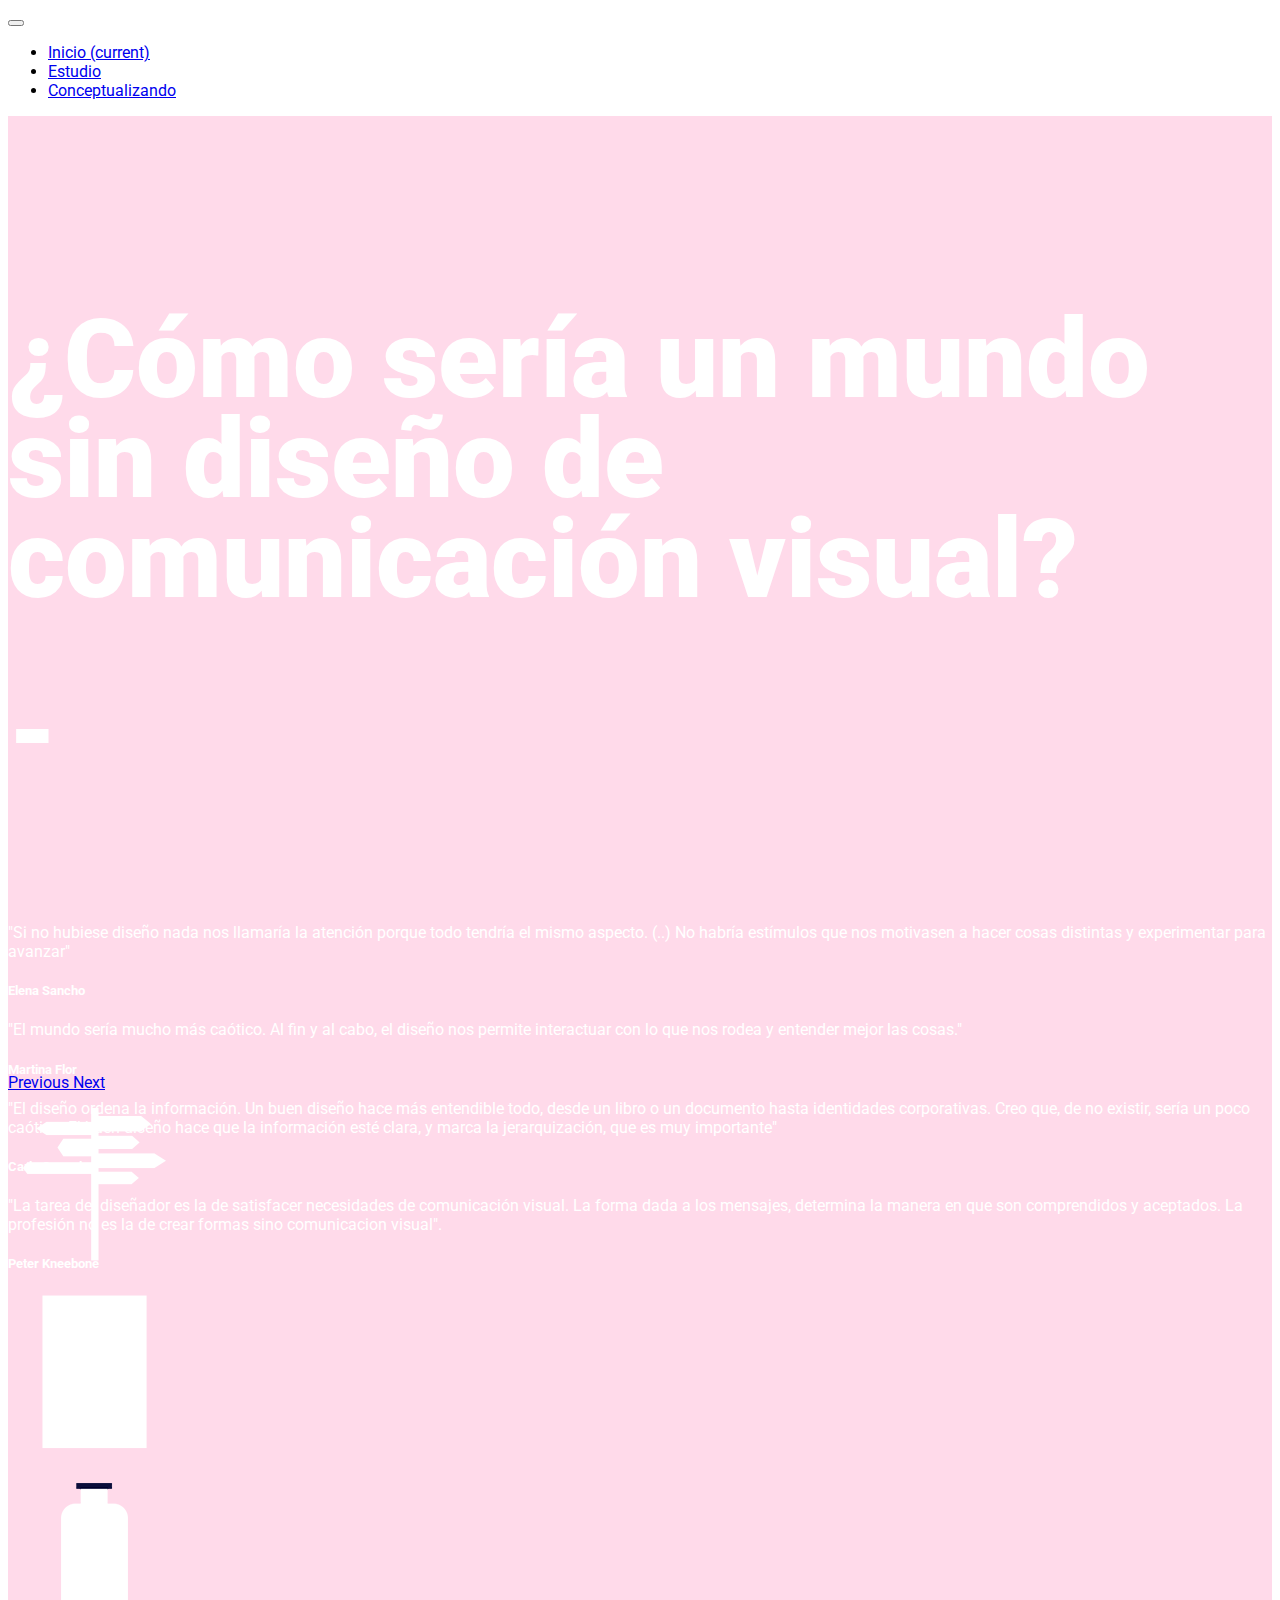
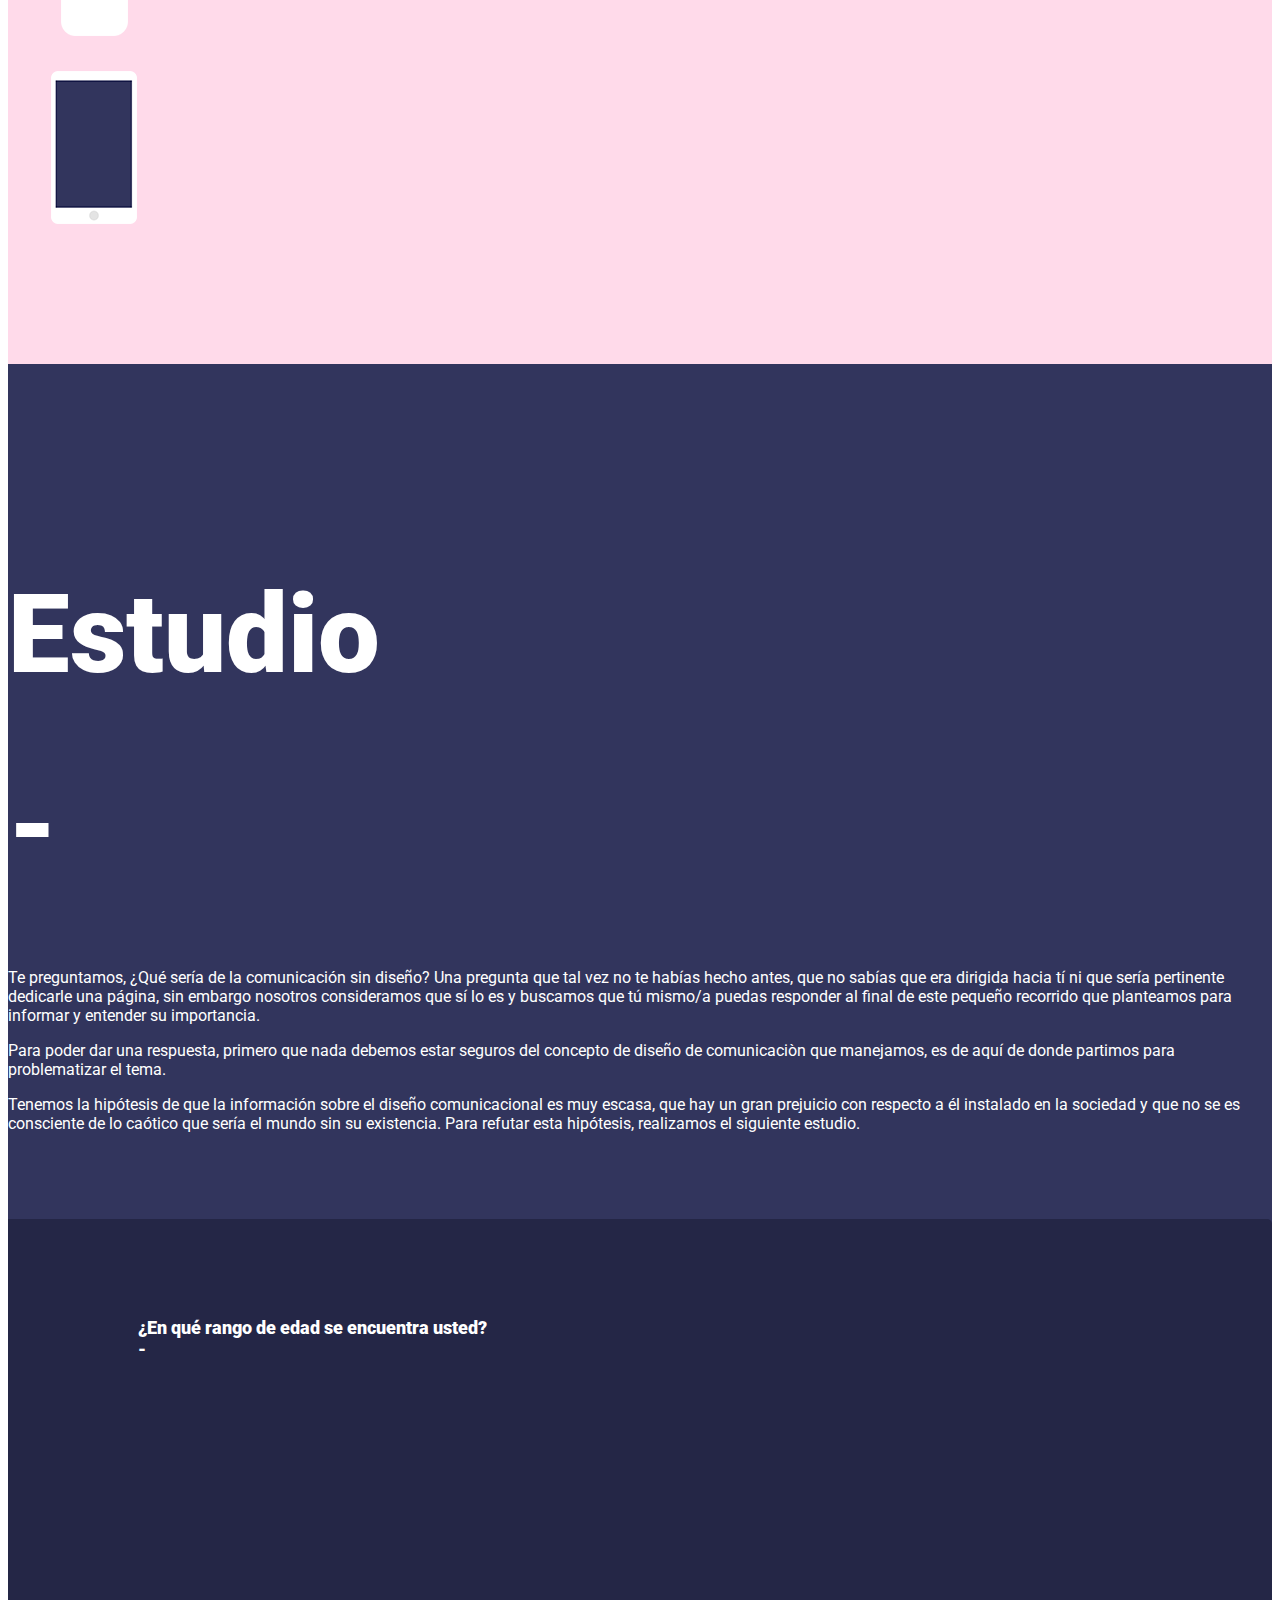
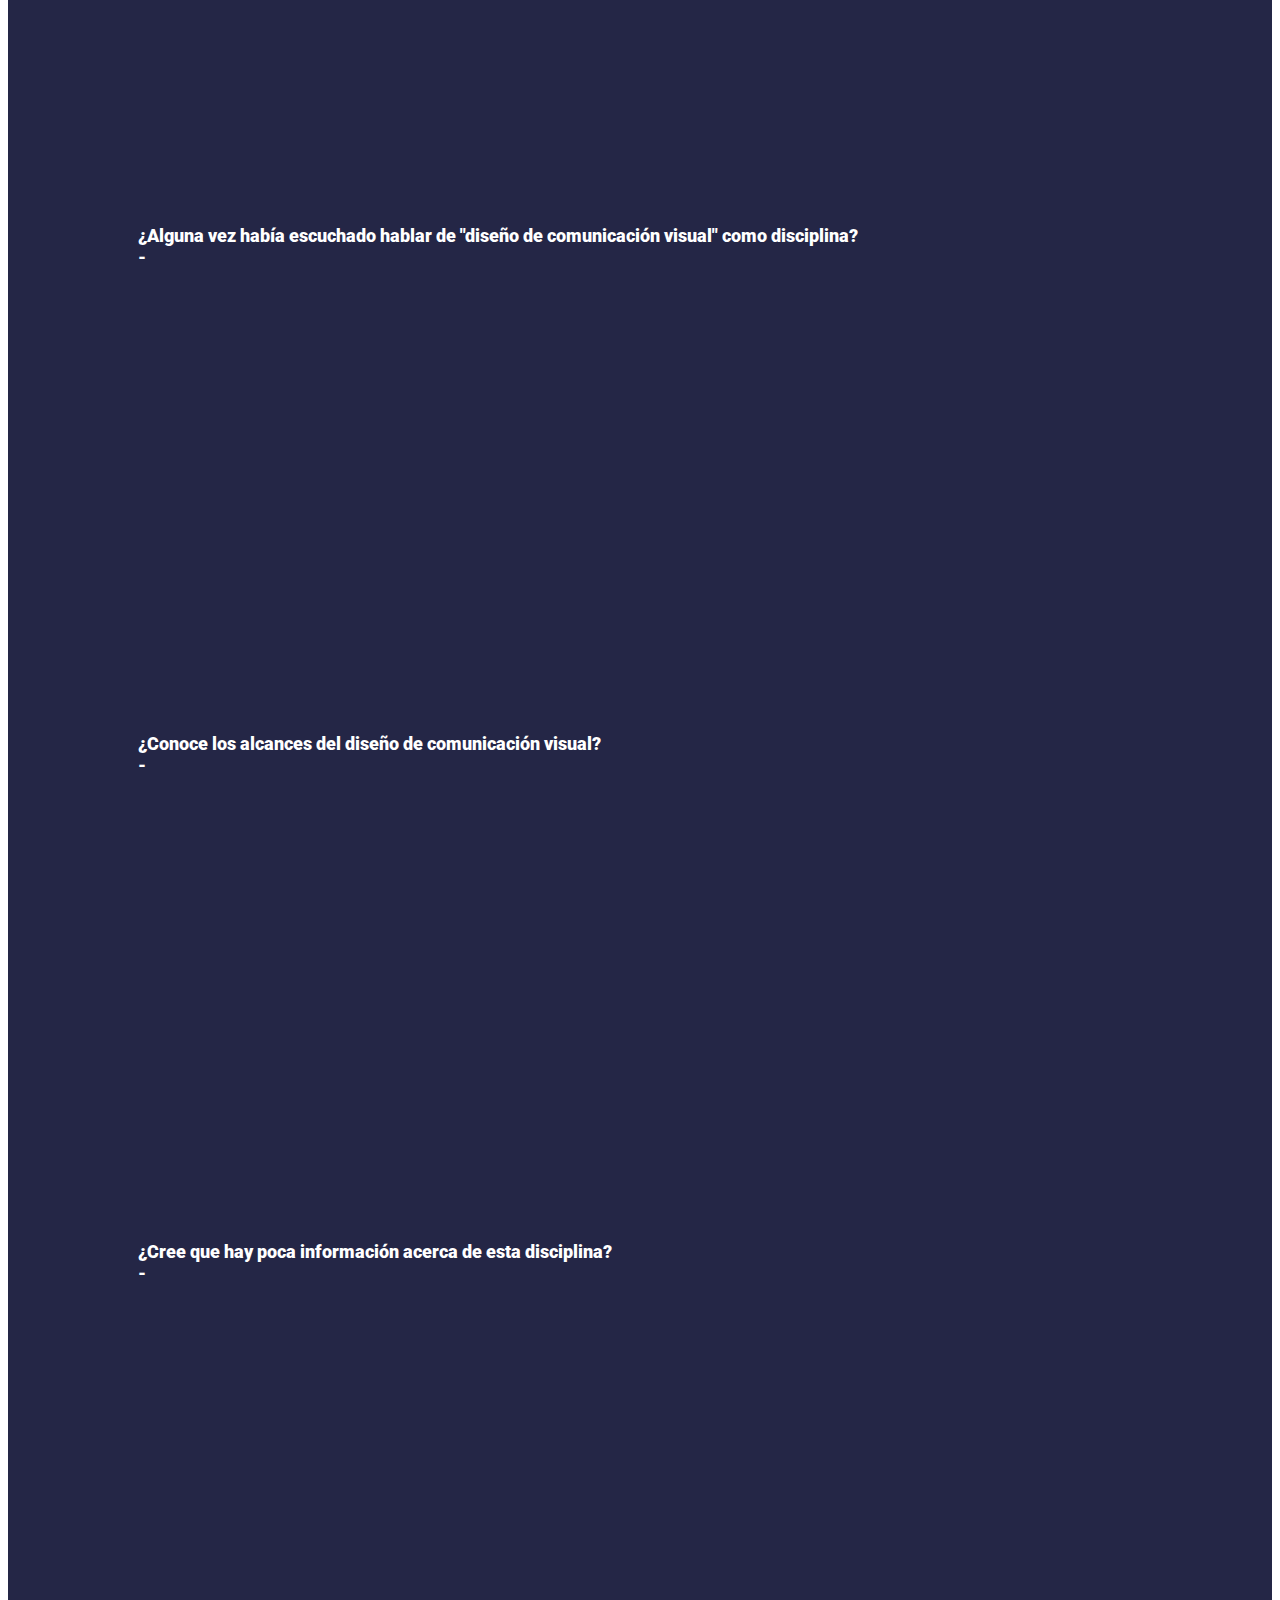
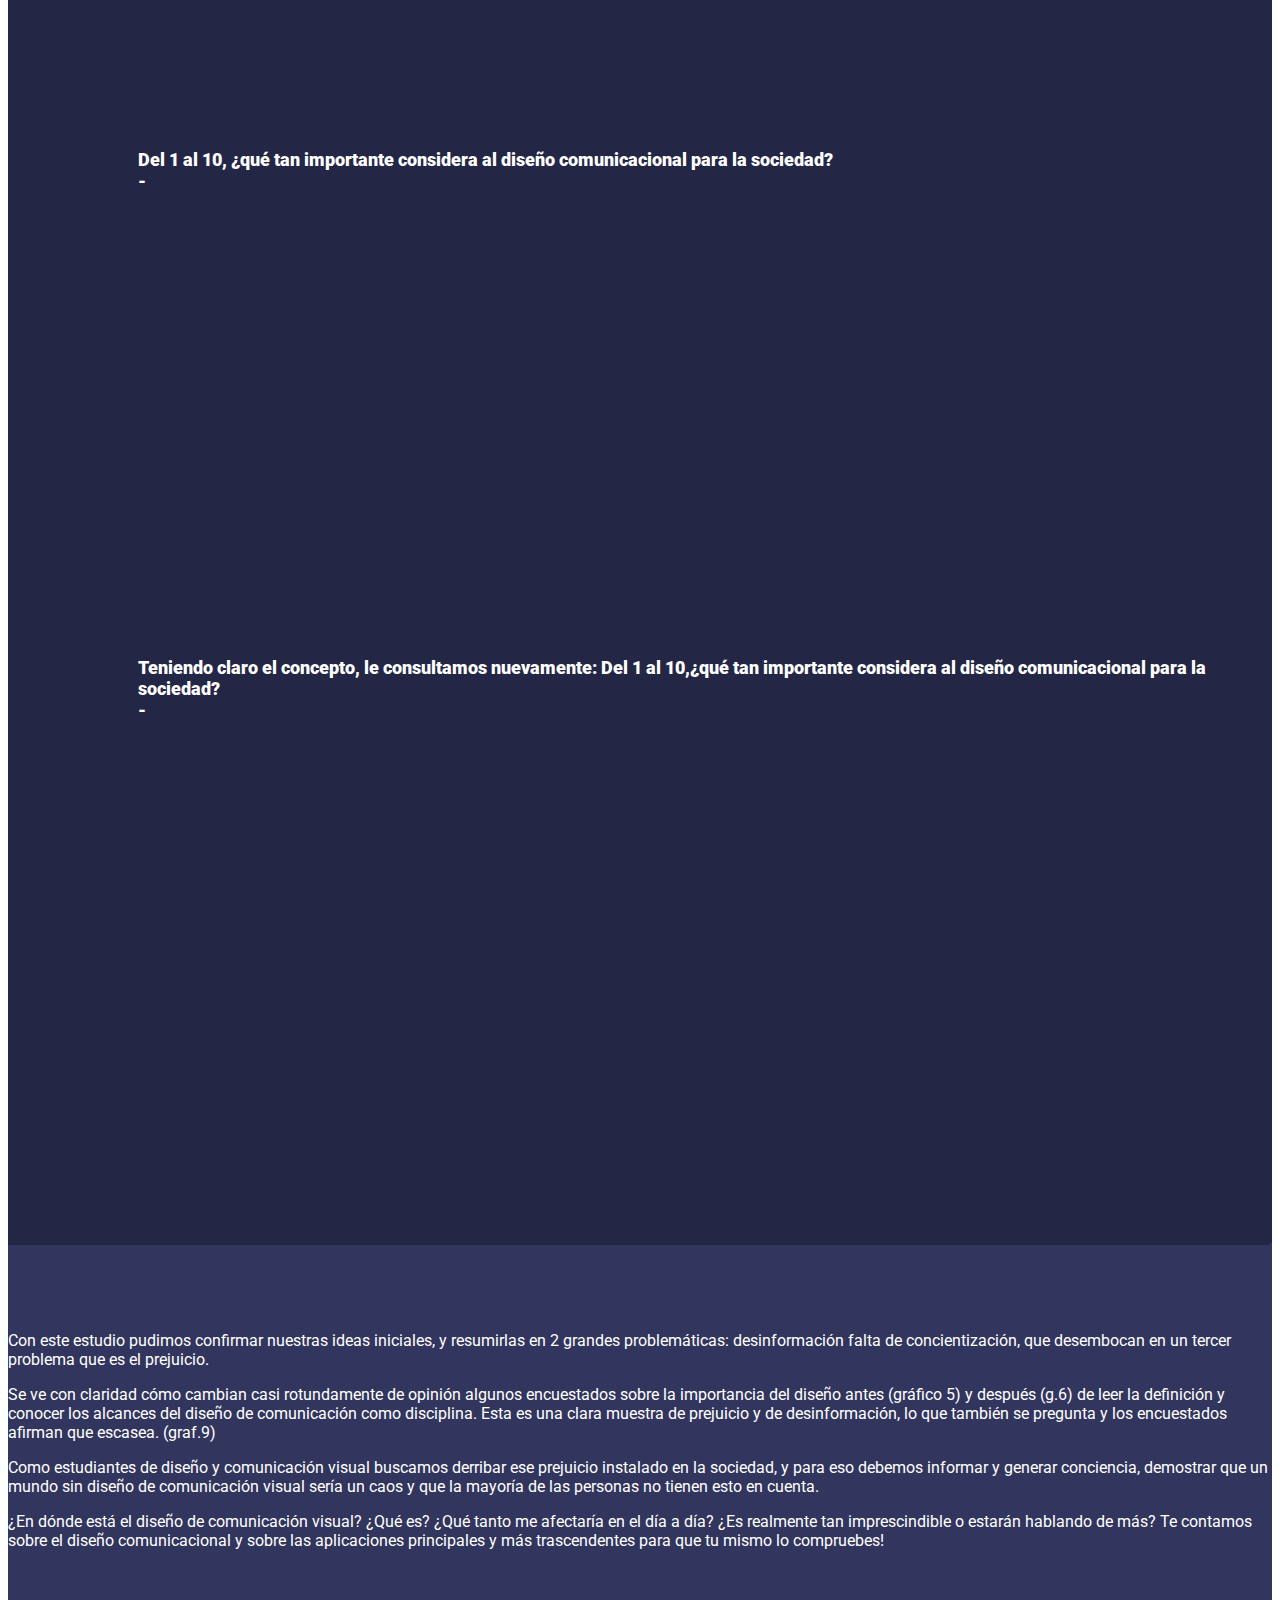
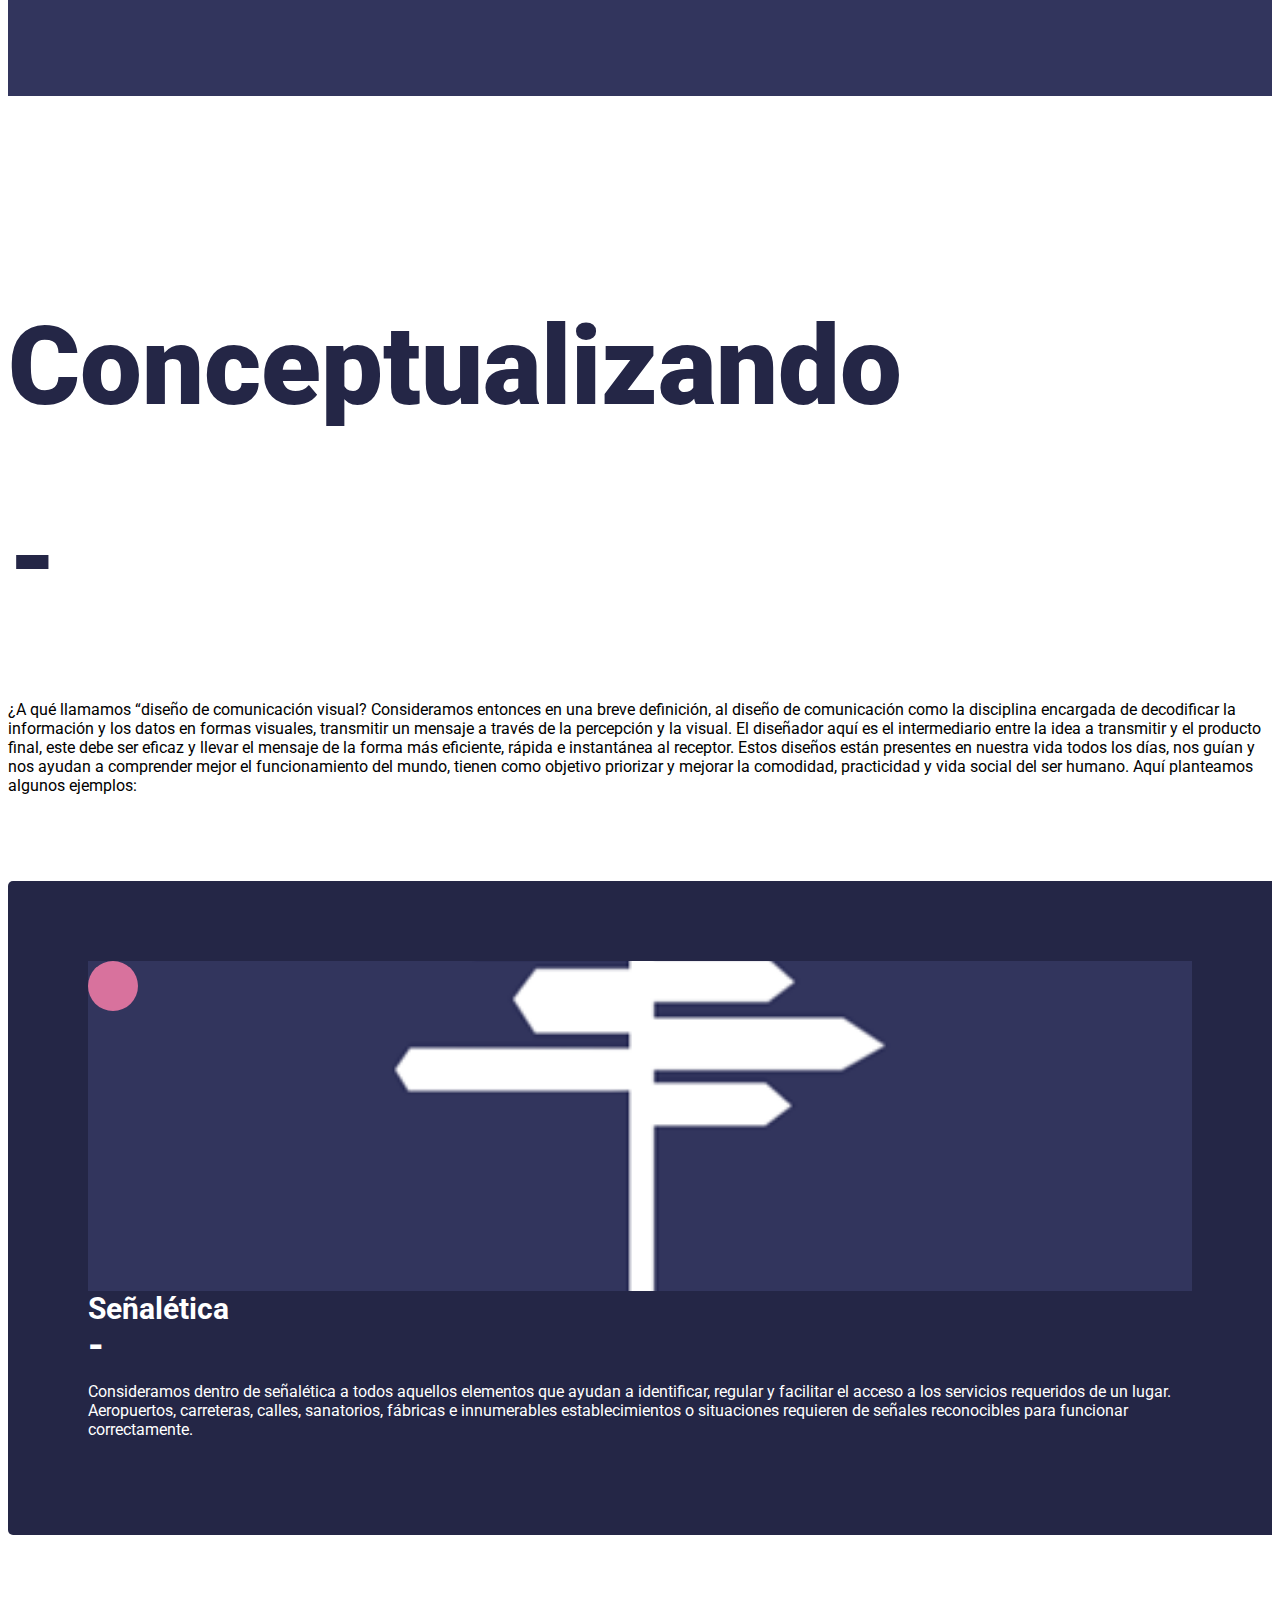
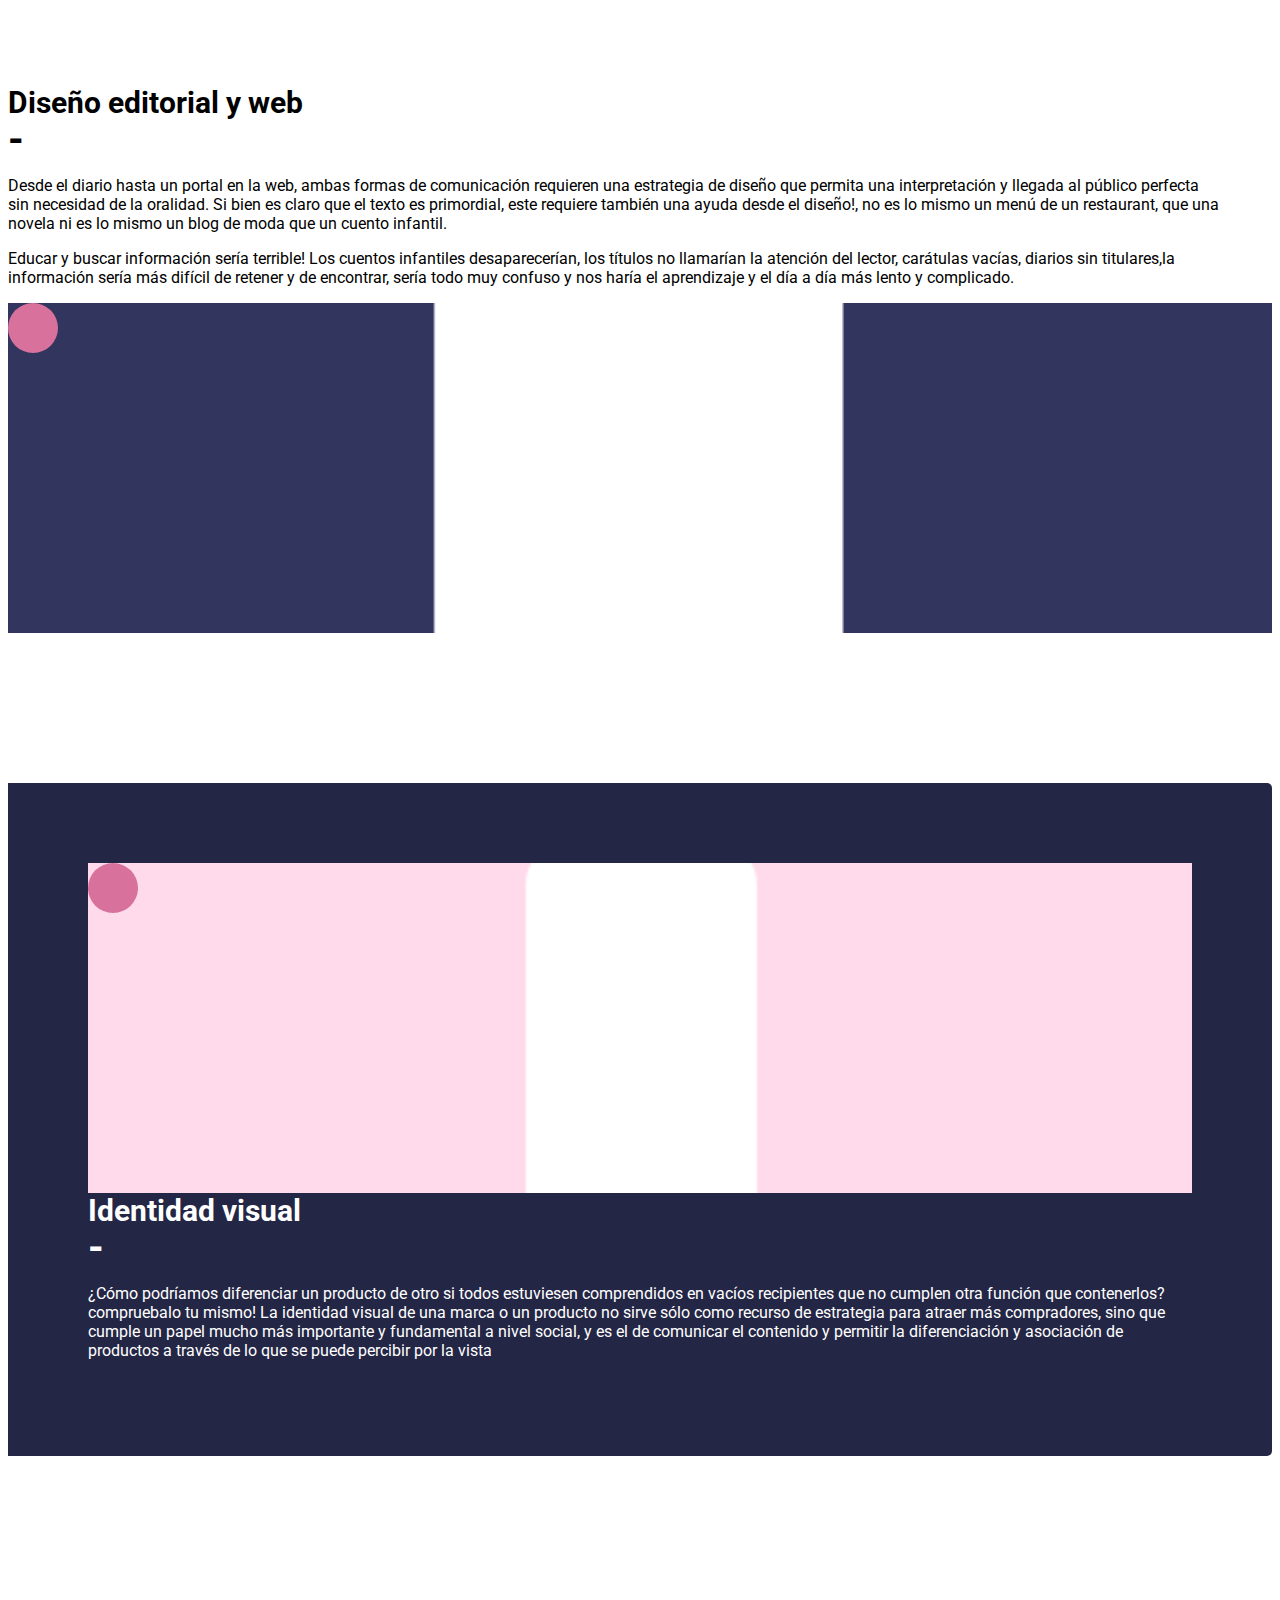
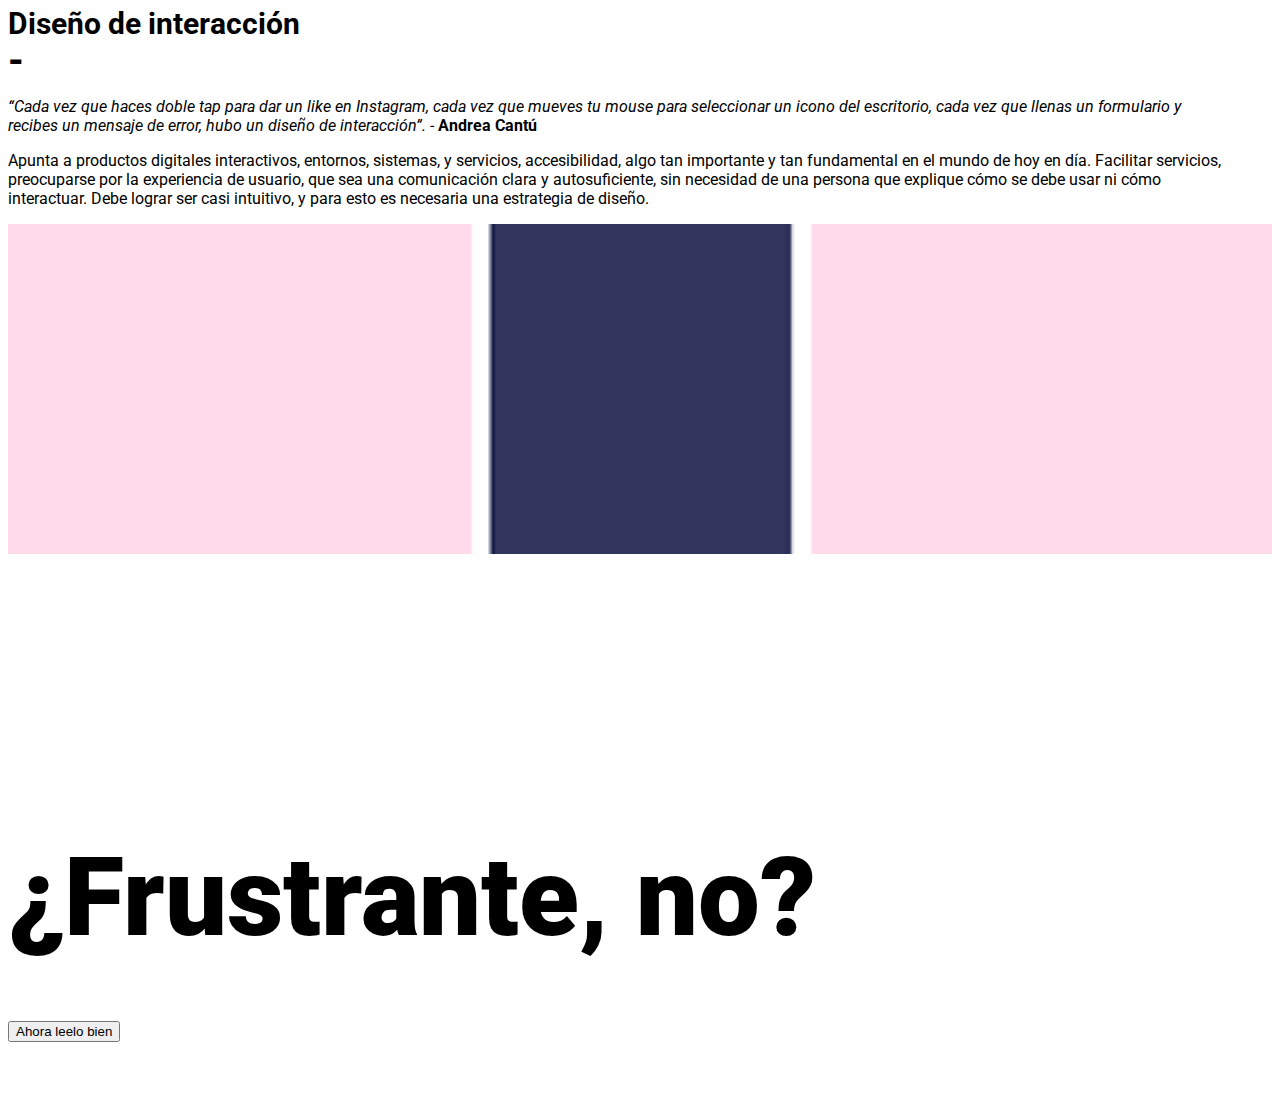
<file: sitiopai/index.html>
<!doctype html>
<html lang="es">
  <head>
    <!-- Required meta tags -->
    <meta charset="utf-8">
    <meta name="viewport" content="width=device-width, initial-scale=1, shrink-to-fit=no">
    <!-- Bootstrap CSS -->
    <link rel="stylesheet" href="https://stackpath.bootstrapcdn.com/bootstrap/4.1.3/css/bootstrap.min.css" integrity="sha384-MCw98/SFnGE8fJT3GXwEOngsV7Zt27NXFoaoApmYm81iuXoPkFOJwJ8ERdknLPMO" crossorigin="anonymous">
    <link rel='stylesheet' href='https://use.fontawesome.com/releases/v5.5.0/css/all.css' integrity='sha384-B4dIYHKNBt8Bc12p+WXckhzcICo0wtJAoU8YZTY5qE0Id1GSseTk6S+L3BlXeVIU' crossorigin='anonymous'>
    <link href="https://fonts.googleapis.com/css?family=Roboto:100,100i,300,300i,400,400i,500,500i,700,700i,900,900i" rel="stylesheet">
    <link href="https://fonts.googleapis.com/css?family=Peddana" rel="stylesheet">
    <link rel="stylesheet" href="estilo.css">
    <link rel="icon" type="image/png" href="img/favicon.png" />
    <title>Un mundo sin diseño</title>

  </head>

  <body>

    <div class="row" id="contenedor">

          <!-- navbar -->
          <div class="col-12">
            <nav class="navbar navbar-expand-lg navbar-light bg-light fixed-top">

              <button class="navbar-toggler" type="button" data-toggle="collapse" data-target="#navbarSupportedContent" aria-controls="navbarSupportedContent" aria-expanded="false" aria-label="Toggle navigation">
                <span class="navbar-toggler-icon"></span>
              </button>

              <div class="collapse navbar-collapse" id="navbarSupportedContent">
                <ul class="navbar-nav mr-auto">
                  <li class="nav-item active">
                    <a class="nav-link" href="#">Inicio <span class="sr-only">(current)</span></a>
                  </li>

                  <li class="nav-item">
                    <a class="nav-link" href="#estudio">Estudio</a>
                  </li>

                  <li class="nav-item">
                    <a class="nav-link" href="#conceptualizando11">Conceptualizando</a>
                  </li>
                </ul>

              </div>
            </nav>
          </div>

          <!-- banner -->
          <div class="col-12 my-auto align-self-center" id="banner">
            <div class="container ">
              <div class="row">
                  <!-- Pregunta y carrusel -->
                  <div class="col-12 col-md-9 align-self-center">
                    <div class="row">
                        <div class="col-12">
                          <h1>¿Cómo sería un mundo sin diseño de comunicación visual?</h1>
                        </div>
                        <div class="col-2">
                          <h1>-</h1>
                        </div>
                        <!-- Carrusel -->
                        <div class="col-10">
                          <div id="carrusel" class="carousel slide" data-ride="carousel">

                              <div class="carousel-inner" id="testimonios">


                                  <div class="carousel-item active">
                                      <p>"Si no hubiese diseño nada nos llamaría la atención porque todo tendría el mismo aspecto. (..) No habría estímulos que nos motivasen a hacer cosas distintas y experimentar para avanzar"</p>
                                      <h5>Elena Sancho</h5>
                                  </div>

                                  <div class="carousel-item">
                                      <p>"El mundo sería mucho más caótico. Al fin y al cabo, el diseño nos permite interactuar con lo que nos rodea y entender mejor las cosas."</p>
                                      <h5>Martina Flor</h5>
                                  </div>

                                  <div class="carousel-item">
                                      <p>"El diseño ordena la información. Un buen diseño hace más entendible todo, desde un libro o un documento hasta identidades corporativas. Creo que, de no existir, sería un poco caótico. El buen diseño hace que la información esté clara, y marca la jerarquización, que es muy importante"</p>
                                      <h5>Carla Cascales</h5>
                                  </div>

                                  <div class="carousel-item">
                                      <p>"La tarea del diseñador es la de satisfacer necesidades de comunicación visual. La forma dada a los mensajes, determina la manera en que son comprendidos y aceptados. La profesión no es la de crear formas sino comunicacion visual".</p>
                                      <h5>Peter Kneebone</h5>
                                  </div>

                              </div>

                              <div class="row">
                                  <a class="carousel-control-prev " href="#carrusel" role="button" data-slide="prev">
                                    <span class="carousel-control-prev-icon" aria-hidden="true"></span>
                                    <span class="sr-only">Previous</span>
                                  </a>
                                  <a class="carousel-control-next" href="#carrusel" role="button" data-slide="next">
                                    <span class="carousel-control-next-icon" aria-hidden="true"></span>
                                    <span class="sr-only">Next</span>
                                  </a>
                              </div>

                          </div>
                        </div>
                    </div>
                  </div>
                  <!-- Imágenes -->
                  <div class="col-12 col-md-3 ">
                    <div class="row text-right">
                      <div class="col-3 col-md-12">
                        <img class="img-fluid" src="img/icono-senaletica.png">
                      </div>

                      <div class="col-3 col-md-12">
                        <img class="img-fluid" src="img/icono-editorial.png">
                      </div>

                      <div class="col-3 col-md-12">
                        <img class="img-fluid" src="img/icono-identidad.png">
                      </div>

                      <div class="col-3 col-md-12">
                        <img class="img-fluid" src="img/icono-interaccion.png">
                      </div>
                    </div>
                  </div>

              </div>
            </div>
          </div>

          <!-- Encuestas -->
          <div class="fondo-azul">
              <!-- Introducción -->
              <div class="col-8 offset-2" id="estudio1">

                <div class="row align-items-center h-100">

                  <div class="col-12">
                    <h2>Estudio</h2>
                    <h2>-</h2>
                    <p>Te preguntamos, ¿Qué sería de la comunicación sin diseño? Una pregunta que tal vez no te habías hecho antes, que no sabías que era dirigida hacia tí ni que sería pertinente dedicarle una página, sin embargo nosotros consideramos que sí lo es y buscamos que tú mismo/a puedas responder al final de este pequeño recorrido que planteamos para informar y entender su importancia.</p>

                    <p>Para poder dar una respuesta, primero que nada debemos estar seguros del concepto de diseño de comunicaciòn que manejamos, es de aquí de donde partimos para problematizar el tema.</p>

                    <p>Tenemos la hipótesis de que  la información sobre el diseño comunicacional es muy escasa, que hay un gran prejuicio con respecto a él instalado en la sociedad y que no se es consciente de lo caótico que sería el mundo sin su existencia.
                    Para refutar esta hipótesis, realizamos el siguiente estudio.</p>
                  </div>

                </div>

              </div> <!-- fin item -->

              <!-- Encuesta -->
              <div class="col-11 col-md-10" id="graficos1">
                <div class="col-11 col-md-10 offset-md-2">
                  <div class="row" id="columna-graficos">

                      <!-- Gráficos -->
                      <div class="col-12 ">
                        <div class="row h-100">
                          <div class="col-12 col-xl-6 grafica text-center">
                            <div class="row align-items-center titulo-encuesta">
                                <p>¿En qué rango de edad se encuentra usted?
                                </br>-</p>
                            </div>

                            <iframe width="336" height="294" seamless frameborder="0" scrolling="no" src="https://docs.google.com/spreadsheets/d/e/2PACX-1vQqL0GPn6tkzyfWrSSOpDBnh9cJs0EJezw0Kq4ZaSI9NprcHhPBeAMkXmFAVLwJKS-YJtUiAA0HYhSC/pubchart?oid=2102953226&amp;format=interactive"></iframe>
                          </div>

                          <div class="col-12 col-xl-6 grafica text-center">
                            <div class="row align-items-center titulo-encuesta">
                                <p>¿Alguna vez había escuchado hablar de "diseño de comunicación visual" como disciplina?
                                </br>-</p>
                            </div>
                            <iframe width="336" height="294" seamless frameborder="0" scrolling="no" src="https://docs.google.com/spreadsheets/d/e/2PACX-1vQqL0GPn6tkzyfWrSSOpDBnh9cJs0EJezw0Kq4ZaSI9NprcHhPBeAMkXmFAVLwJKS-YJtUiAA0HYhSC/pubchart?oid=617291442&amp;format=interactive"></iframe>
                          </div>
                        </div>
                      </div>

                      <div class="col-12 ">
                        <div class="row h-100">
                          <div class="col-12 col-xl-6 grafica text-center">
                            <div class="row align-items-center titulo-encuesta">
                                <p>¿Conoce los alcances del diseño de comunicación visual?
                                </br>-</p>
                            </div>
                            <iframe width="336" height="294" seamless frameborder="0" scrolling="no" src="https://docs.google.com/spreadsheets/d/e/2PACX-1vQqL0GPn6tkzyfWrSSOpDBnh9cJs0EJezw0Kq4ZaSI9NprcHhPBeAMkXmFAVLwJKS-YJtUiAA0HYhSC/pubchart?oid=1207812659&amp;format=interactive"></iframe>
                          </div>

                          <div class="col-12 col-xl-6 grafica text-center">
                            <div class="row align-items-center titulo-encuesta">
                                <p>¿Cree que hay poca información acerca de esta disciplina?
                                </br>-</p>
                            </div>
                            <iframe width="336" height="294" seamless frameborder="0" scrolling="no" src="https://docs.google.com/spreadsheets/d/e/2PACX-1vQqL0GPn6tkzyfWrSSOpDBnh9cJs0EJezw0Kq4ZaSI9NprcHhPBeAMkXmFAVLwJKS-YJtUiAA0HYhSC/pubchart?oid=1368357685&amp;format=interactive"></iframe>
                          </div>
                        </div>
                      </div>

                      <div class="col-12">
                        <div class="row h-100">
                          <div class="col-12 col-xl-6 grafica text-center">
                            <div class="row align-items-center titulo-encuesta">
                                <p>Del 1 al 10, ¿qué tan importante considera al diseño comunicacional para la sociedad?
                                </br>-</p>
                            </div>
                            <iframe width="336" height="294" seamless frameborder="0" scrolling="no" src="https://docs.google.com/spreadsheets/d/e/2PACX-1vQqL0GPn6tkzyfWrSSOpDBnh9cJs0EJezw0Kq4ZaSI9NprcHhPBeAMkXmFAVLwJKS-YJtUiAA0HYhSC/pubchart?oid=647297027&amp;format=interactive"></iframe>
                          </div>

                          <div class="col-12 col-xl-6 grafica text-center">
                            <div class="row align-items-center titulo-encuesta">
                                <p>Teniendo claro el concepto, le consultamos nuevamente: Del 1 al 10,¿qué tan importante considera al diseño comunicacional para la sociedad?
                                </br>-</p>
                            </div>
                            <iframe width="336" height="294" seamless frameborder="0" scrolling="no" src="https://docs.google.com/spreadsheets/d/e/2PACX-1vQqL0GPn6tkzyfWrSSOpDBnh9cJs0EJezw0Kq4ZaSI9NprcHhPBeAMkXmFAVLwJKS-YJtUiAA0HYhSC/pubchart?oid=1357580665&amp;format=interactive"></iframe>
                          </div>
                        </div>
                      </div>

                  </div>
                </div>
              </div> <!-- fin item -->

              <!-- Conclusión -->
              <div class="col-8 offset-2" id="conclusion1">

                <div class="row align-items-center h-100">

                  <div class="col-12">
                    <p>Con este estudio pudimos confirmar nuestras ideas iniciales, y resumirlas en 2 grandes problemáticas: desinformación falta de concientización, que desembocan en un tercer problema que es el prejuicio.</p>

                    <p>Se ve con claridad cómo cambian casi rotundamente de opinión algunos encuestados sobre la importancia del diseño antes (gráfico 5)  y después (g.6) de leer la definición y conocer los alcances del diseño de comunicación como disciplina. Esta es una clara muestra de prejuicio y de desinformación, lo que también se pregunta y los encuestados afirman que escasea. (graf.9) </p>

                    <p>Como estudiantes de diseño y comunicación visual buscamos derribar ese prejuicio instalado en la sociedad, y para eso debemos informar y generar conciencia, demostrar que un mundo sin diseño de comunicación visual sería un caos y que la mayoría de las personas no tienen esto en cuenta.</p>

                    <p>¿En dónde está el diseño de comunicación visual? ¿Qué es? ¿Qué tanto me afectaría en el día a día? ¿Es realmente tan imprescindible o estarán hablando de más? Te contamos sobre el diseño comunicacional y sobre las aplicaciones principales y más trascendentes para que tu mismo lo compruebes!</p>
                  </div>






                </div>

              </div> <!-- fin item -->
          </div>

          <!-- Conceptualizando -->
          <div class="col-8 offset-2" id="conceptualizando1">

            <div class="row align-items-center h-100">

              <div class="col-12">
                <h2>Conceptualizando</h2>
                <h2>-</h2>
                <p>¿A qué llamamos “diseño de comunicación visual? Consideramos entonces en una breve definición, al diseño de comunicación como la disciplina encargada de decodificar la información y los datos en formas visuales, transmitir un mensaje a través de la percepción y la visual. El diseñador aquí es el intermediario entre la idea a transmitir y el producto final, este debe ser eficaz y llevar el mensaje de la forma más eficiente, rápida e instantánea al receptor. Estos diseños están presentes en nuestra vida todos los días, nos guían y nos ayudan a comprender mejor el funcionamiento del mundo, tienen como objetivo priorizar y mejorar la comodidad, practicidad y vida social del ser humano. Aquí planteamos algunos ejemplos:</p>
              </div>



            </div>

          </div> <!-- fin item -->

          <!-- Señalética -->
          <div class="col-11 offset-1 col-md-10 offset-md-2" id="senaletica1">

            <div class="col-12 col-md-10">

              <div class="row align-items-center h-100">

                <div class="col-12 col-md-4">

                  <div class="row align-items-center mb-5 mb-md-0" id="interaccion-senaletica1">
                      <div class="mx-auto text-center">
                        <!-- Large modal -->
                        <button type="button" class="fas fa-play boton-modal animacion-boton-modal1" data-toggle="modal" data-target="#modal-senaletica"></button>

                        <div class="modal fade bd-example-modal-lg" tabindex="-1" role="dialog" aria-labelledby="modal-senaletica" id="modal-senaletica" aria-hidden="true" >
                          <div class="modal-dialog modal-lg modal-dialog-centered">
                            <div class="modal-content">
                              <div class="mx-auto">
                              </div>
                            </div>
                          </div>
                        </div>

                      </div>
                  </div>

                </div>
                <div class="col-12 col-md-7 mx-auto">
                  <h3>Señalética</h3>
                  <div class="guion">-</div>
                  <p>Consideramos dentro de señalética a todos aquellos elementos que ayudan a identificar, regular y facilitar el acceso a los servicios requeridos de un lugar. Aeropuertos, carreteras, calles, sanatorios, fábricas e innumerables establecimientos o situaciones requieren de señales reconocibles para funcionar correctamente.
                  </p>
                </div>

              </div>

            </div>

          </div> <!-- fin item -->

          <!-- Diseño editorial y web -->
          <div class="col-8 offset-2" id="editorial1">

            <div class="row align-items-center h-100">

              <div class="col-12 col-md-8 pr mb-5 mb-md-0">
                <h3>Diseño editorial y web</h3>
                <div class="guion">-</div>
                <p>Desde el diario hasta un portal en la web, ambas formas de comunicación requieren una estrategia de diseño que permita una interpretación y llegada al público perfecta sin necesidad de la oralidad. Si bien es claro que el texto es primordial, este requiere también una ayuda desde el diseño!, no es lo mismo un menú de un restaurant, que una novela ni es lo mismo un blog de moda que un cuento infantil.
                </p>
                <p>Educar y buscar información sería terrible! Los cuentos infantiles desaparecerían, los títulos no llamarían la atención del lector, carátulas vacías, diarios sin titulares,la información sería más difícil de retener y de encontrar, sería todo muy confuso y nos haría el aprendizaje y el día a día más lento y complicado.
                </p>
              </div>

              <div class="col-12 col-md-4">
                <div class="row align-items-center" id="interaccion-editorial">
                    <div class="mx-auto text-center">
                          <!-- Large modal -->
                          <button type="button" class="fas fa-play boton-modal animacion-boton-modal1" data-toggle="modal" data-target="#modal-editorial"></button>

                          <div class="modal fade bd-example-modal-lg" tabindex="-1" role="dialog" aria-labelledby="modal-editorial" id="modal-editorial" aria-hidden="true" >
                            <div class="modal-dialog modal-lg modal-dialog-centered">
                              <div class="modal-content">
                                <div class="mx-auto">

                                </div>
                              </div>
                            </div>
                          </div>

                    </div>
                </div>
              </div>



            </div>

          </div> <!-- fin item -->

          <!-- Identidad visual -->
          <div class="col-11 col-md-10" id="identidad1">

            <div class="col-11 col-md-10 offset-md-2">

              <div class="row align-items-center h-100">

                <div class="col-12 col-md-4">

                  <div class="row align-items-center mb-5 mb-md-0" id="interaccion-identidad">
                      <div class="mx-auto text-center">
                            <!-- Large modal -->
                            <button type="button" class="fas fa-play boton-modal btn-primary animacion-boton-modal1" data-toggle="modal" data-target="#modal-identidad"></button>



                      </div>
                  </div>

                </div>
                <div class="col-12 col-md-7 mx-auto">
                  <h3>Identidad visual</h3>
                  <div class="guion">-</div>
                  <p>¿Cómo podríamos diferenciar un producto de otro si todos estuviesen comprendidos en vacíos recipientes que no cumplen otra función que contenerlos? compruebalo tu mismo!
                  La identidad visual de una marca o un producto no sirve sólo como recurso de estrategia para atraer más compradores, sino que cumple un papel mucho más importante y fundamental a nivel social, y es el de comunicar el contenido y permitir la diferenciación y asociación de productos a través de lo que se puede percibir por la vista
                  </p>
                </div>

              </div>

            </div>

          </div> <!-- fin item -->

          <!-- Diseño de interacción -->
          <div class="col-8 offset-2" id="interaccion1">

            <div class="row align-items-center h-100">

              <div class="col-12 col-md-8 pr mb-5 mb-md-0">
                <h3>Diseño de interacción</h3>
                <div class="guion">-</div>
                <p><i>“Cada vez que haces doble tap para dar un like en Instagram, cada vez que mueves tu mouse para seleccionar un icono del escritorio, cada vez que llenas un formulario y recibes un mensaje de error, hubo un diseño de interacción”.</i> - <b>Andrea Cantú</b>
                </p>
                <p>Apunta a productos digitales interactivos, entornos, sistemas, y servicios, accesibilidad, algo tan importante y tan fundamental en el mundo de hoy en día. Facilitar servicios, preocuparse por la experiencia de usuario, que sea una comunicación clara y autosuficiente, sin necesidad de una persona que explique cómo se debe usar ni cómo interactuar. Debe lograr ser casi intuitivo, y para esto es necesaria una estrategia de diseño.
                </p>
              </div>

              <div class="col-12 col-md-4">
                <div class="row align-items-center" id="interaccion-interaccion">
                    <div class="mx-auto text-center">


                    </div>
                </div>
              </div>



            </div>

          </div> <!-- fin item -->

          <!-- boton -->
          <div class="col-12 text-center" id="boton-feo">
            <h1>¿Frustrante, no?</h1>
            <a href="condiseno.html"><button class="btn btn-primary">Ahora leelo bien</button></a>
          </div>


    </div> <!-- fin row -->




    <!-- JavaScript -->
    <script src="javascript.js"></script>
    <script src="https://code.jquery.com/jquery-3.3.1.slim.min.js" integrity="sha384-q8i/X+965DzO0rT7abK41JStQIAqVgRVzpbzo5smXKp4YfRvH+8abtTE1Pi6jizo" crossorigin="anonymous"></script>
    <script src="https://cdnjs.cloudflare.com/ajax/libs/popper.js/1.14.3/umd/popper.min.js" integrity="sha384-ZMP7rVo3mIykV+2+9J3UJ46jBk0WLaUAdn689aCwoqbBJiSnjAK/l8WvCWPIPm49" crossorigin="anonymous"></script>
    <script src="https://stackpath.bootstrapcdn.com/bootstrap/4.1.3/js/bootstrap.min.js" integrity="sha384-ChfqqxuZUCnJSK3+MXmPNIyE6ZbWh2IMqE241rYiqJxyMiZ6OW/JmZQ5stwEULTy" crossorigin="anonymous"></script>
  </body>
</html>
</file>
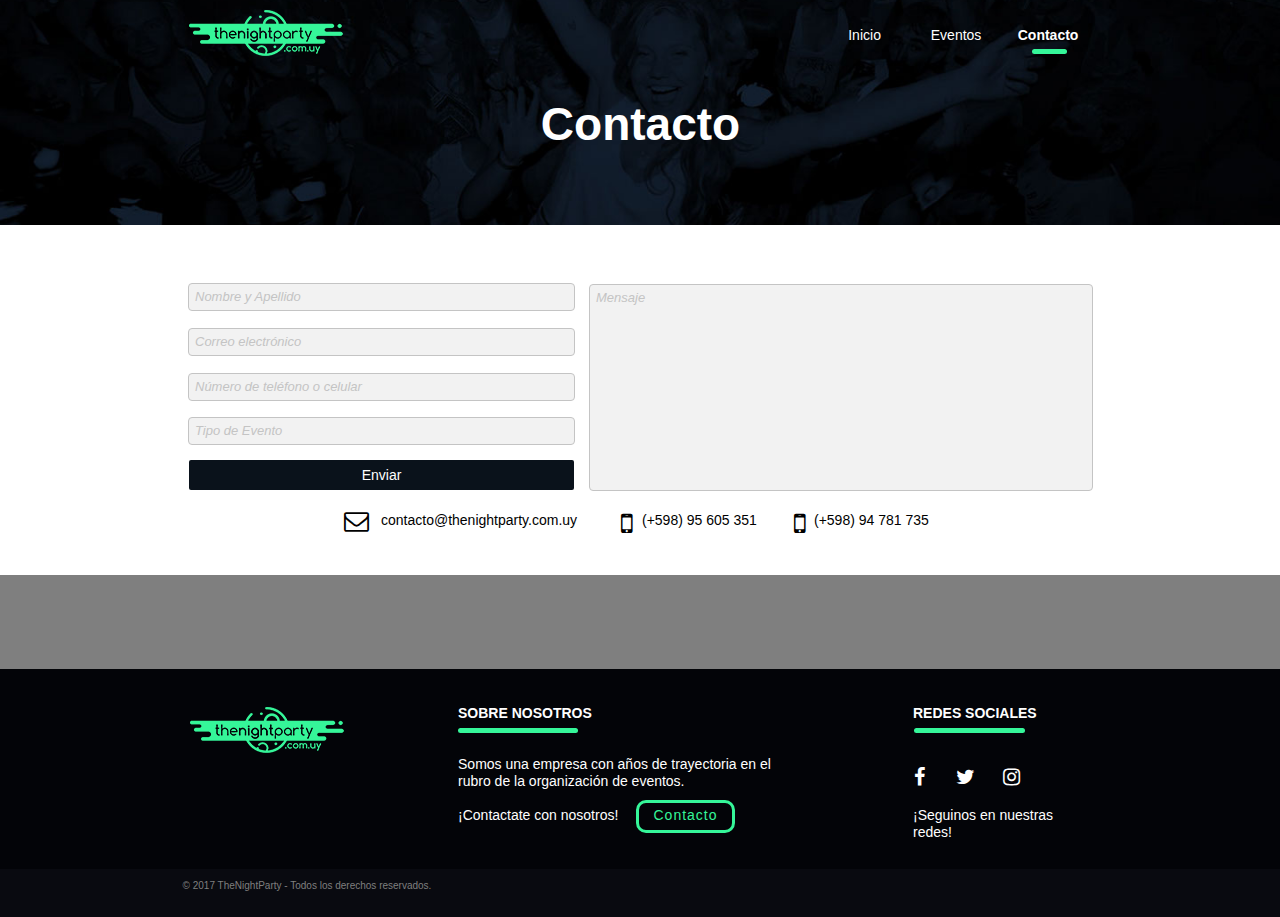
<file: contacto.html>
<!DOCTYPE html>
<html class="nojs html css_verticalspacer" lang="es-ES">
 <head>

  <meta http-equiv="Content-type" content="text/html;charset=UTF-8"/>
  <meta name="description" content="Somos una empresa con años de trayectoria en el rubro de la organización de eventos."/>
  <meta name="keywords" content="thenightparty, the, night, party, fiestas, organizacion, graduaciones, uruguay, montevideo, tnp, producciones"/>
  <meta name="generator" content="2017.0.2.363"/>
  <meta name="viewport" content="width=device-width, initial-scale=1.0"/>
  
  <script type="text/javascript">
   // Update the 'nojs'/'js' class on the html node
document.documentElement.className = document.documentElement.className.replace(/\bnojs\b/g, 'js');

// Check that all required assets are uploaded and up-to-date
if(typeof Muse == "undefined") window.Muse = {}; window.Muse.assets = {"required":["museutils.js", "museconfig.js", "jquery.musepolyfill.bgsize.js", "jquery.musemenu.js", "jquery.watch.js", "webpro.js", "musewpdisclosure.js", "jquery.museresponsive.js", "require.js", "contacto.css"], "outOfDate":[]};
</script>
  
  <link rel="shortcut icon" href="images/a-p%c3%a1g.-maestra-favicon.ico?crc=501785354"/>
  <title>TheNightParty - Contacto</title>
  <!-- CSS -->
  <link rel="stylesheet" type="text/css" href="css/site_global.css?crc=443350757"/>
  <link rel="stylesheet" type="text/css" href="css/master_a-p_g_-maestra.css?crc=4121568748"/>
  <link rel="stylesheet" type="text/css" href="css/contacto.css?crc=453418388" id="pagesheet"/>
  <!-- IE-only CSS -->
  <!--[if lt IE 9]>
  <link rel="stylesheet" type="text/css" href="css/iefonts_contacto.css?crc=3824530138"/>
  <link rel="stylesheet" type="text/css" href="css/nomq_preview_master_a-p_g_-maestra.css?crc=415479376"/>
  <link rel="stylesheet" type="text/css" href="css/nomq_contacto.css?crc=4248119321" id="nomq_pagesheet"/>
  <![endif]-->
  <!-- Other scripts -->
  <script type="text/javascript">
   var __adobewebfontsappname__ = "muse";
</script>
  <!-- JS includes -->
  <script src="https://webfonts.creativecloud.com/roboto:n5,n7,n9,i5,n3:default.js" type="text/javascript"></script>
  <!--[if lt IE 9]>
  <script src="scripts/html5shiv.js?crc=4241844378" type="text/javascript"></script>
  <![endif]-->
    <!--HTML Widget code-->
  
<link rel="stylesheet" href="https://maxcdn.bootstrapcdn.com/font-awesome/4.6.3/css/font-awesome.min.css">
<style>
.u1553 {color:#000000; font-size:25px;display: table-cell; width:29px;height:28px;vertical-align: middle;text-align:center;}
</style>

<link rel="stylesheet" href="https://maxcdn.bootstrapcdn.com/font-awesome/4.6.3/css/font-awesome.min.css">
<style>
.u1563 {color:#000000; font-size:27px;display: table-cell; width:29px;height:32px;vertical-align: middle;text-align:center;}
</style>

<link rel="stylesheet" href="https://maxcdn.bootstrapcdn.com/font-awesome/4.6.3/css/font-awesome.min.css">
<style>
.u1571 {color:#000000; font-size:27px;display: table-cell; width:29px;height:33px;vertical-align: middle;text-align:center;}
</style>

<link rel="stylesheet" href="https://maxcdn.bootstrapcdn.com/font-awesome/4.6.3/css/font-awesome.min.css">
<style>
.u1621 {color:#FFFFFF; font-size:20px;display: table-cell; width:40px;height:40px;vertical-align: middle;text-align:center;}
</style>

<link rel="stylesheet" href="https://maxcdn.bootstrapcdn.com/font-awesome/4.6.3/css/font-awesome.min.css">
<style>
.u1626 {color:#FFFFFF; font-size:20px;display: table-cell; width:40px;height:40px;vertical-align: middle;text-align:center;}
</style>

<link rel="stylesheet" href="https://maxcdn.bootstrapcdn.com/font-awesome/4.6.3/css/font-awesome.min.css">
<style>
.u1631 {color:#FFFFFF; font-size:20px;display: table-cell; width:40px;height:40px;vertical-align: middle;text-align:center;}
</style>

<link rel="stylesheet" href="https://maxcdn.bootstrapcdn.com/font-awesome/4.6.3/css/font-awesome.min.css">
<style>
.u39416 {color:#FFFFFF; font-size:20px;display: table-cell; width:40px;height:40px;vertical-align: middle;text-align:center;}
</style>

<link rel="stylesheet" href="https://maxcdn.bootstrapcdn.com/font-awesome/4.6.3/css/font-awesome.min.css">
<style>
.u39417 {color:#FFFFFF; font-size:20px;display: table-cell; width:40px;height:40px;vertical-align: middle;text-align:center;}
</style>

<link rel="stylesheet" href="https://maxcdn.bootstrapcdn.com/font-awesome/4.6.3/css/font-awesome.min.css">
<style>
.u39418 {color:#FFFFFF; font-size:20px;display: table-cell; width:40px;height:40px;vertical-align: middle;text-align:center;}
</style>

<link rel="stylesheet" href="https://maxcdn.bootstrapcdn.com/font-awesome/4.6.3/css/font-awesome.min.css">
<style>
.u40572 {color:#FFFFFF; font-size:20px;display: table-cell; width:40px;height:40px;vertical-align: middle;text-align:center;}
</style>

<link rel="stylesheet" href="https://maxcdn.bootstrapcdn.com/font-awesome/4.6.3/css/font-awesome.min.css">
<style>
.u40571 {color:#FFFFFF; font-size:20px;display: table-cell; width:40px;height:40px;vertical-align: middle;text-align:center;}
</style>

<link rel="stylesheet" href="https://maxcdn.bootstrapcdn.com/font-awesome/4.6.3/css/font-awesome.min.css">
<style>
.u40570 {color:#FFFFFF; font-size:20px;display: table-cell; width:40px;height:40px;vertical-align: middle;text-align:center;}
</style>

 </head>
 <body>

  <div class="breakpoint active" id="bp_infinity" data-min-width="924"><!-- responsive breakpoint node -->
   <div class="clearfix borderbox" id="page"><!-- column -->
    <div class="position_content" id="page_position_content">
     <div class="browser_width colelem" id="u1299-bw">
      <div class="museBGSize" id="u1299"><!-- column -->
       <div class="clearfix" id="u1299_align_to_page">
        <div class="clearfix colelem" id="pu97"><!-- group -->
         <a class="nonblock nontext grpelem shared_content" id="u97" href="index.html" data-href="page:U93" data-content-guid="u97_content"><!-- content --></a>
         <div class="clearfix grpelem" id="pmenuu1301"><!-- column -->
          <nav class="MenuBar clearfix colelem" id="menuu1301"><!-- horizontal box -->
           <div class="MenuItemContainer clearfix grpelem" id="u1302"><!-- vertical box -->
            <a class="nonblock nontext MenuItem MenuItemWithSubMenu transition clearfix colelem" id="u1305" href="index.html" data-href="page:U93"><!-- horizontal box --><div class="MenuItemLabel NoWrap clearfix grpelem" id="u1308-4"><!-- content --><p class="shared_content" data-content-guid="u1308-4_0_content">Inicio</p></div></a>
           </div>
           <div class="MenuItemContainer clearfix grpelem" id="u29851"><!-- vertical box -->
            <a class="nonblock nontext MenuItem MenuItemWithSubMenu transition clearfix colelem" id="u29854" href="eventos.html" data-href="page:U22731"><!-- horizontal box --><div class="MenuItemLabel NoWrap clearfix grpelem" id="u29855-4"><!-- content --><p class="shared_content" data-content-guid="u29855-4_0_content">Eventos</p></div></a>
           </div>
           <div class="MenuItemContainer clearfix grpelem" id="u1346"><!-- vertical box -->
            <a class="nonblock nontext MenuItem MenuItemWithSubMenu MuseMenuActive transition clearfix colelem" id="u1349" href="contacto.html" data-href="page:U1300"><!-- horizontal box --><div class="MenuItemLabel NoWrap clearfix grpelem" id="u1351-4"><!-- content --><p class="shared_content" data-content-guid="u1351-4_0_content">Contacto</p></div></a>
           </div>
          </nav>
          <div class="rounded-corners colelem shared_content" id="u1603" data-content-guid="u1603_content"><!-- simple frame --></div>
         </div>
        </div>
        <!-- m_editable region-id="editable-static-tag-U1546-BP_infinity" template="contacto.html" data-type="html" data-ice-options="disableImageResize,link,txtStyleTarget" -->
        <div class="clearfix colelem shared_content" id="u1546-4" data-muse-uid="U1546" data-muse-type="txt_frame" data-IBE-flags="txtStyleSrc" data-content-guid="u1546-4_content"><!-- content -->
         <p>Contacto</p>
        </div>
        <!-- /m_editable -->
       </div>
      </div>
     </div>
     <div class="clearfix colelem" id="pu1298"><!-- group -->
      <div class="browser_width grpelem shared_content" id="u1298-bw" data-content-guid="u1298-bw_content">
       <div id="u1298"><!-- group -->
        <div class="clearfix" id="u1298_align_to_page">
         <div class="size_fixed grpelem shared_content" id="u1553" data-content-guid="u1553_content"><!-- custom html -->
          
<!-- This Adobe Muse widget was created by the team at MuseFree.com -->
<div class="u1553"><i class="fa fa-envelope-o"></i></div>
  	  
         </div>
         <!-- m_editable region-id="editable-static-tag-U1560-BP_infinity" template="contacto.html" data-type="html" data-ice-options="disableImageResize,link,txtStyleTarget" -->
         <div class="clearfix grpelem shared_content" id="u1560-4" data-muse-uid="U1560" data-muse-type="txt_frame" data-IBE-flags="txtStyleSrc" data-content-guid="u1560-4_content"><!-- content -->
          <p>contacto@thenightparty.com.uy</p>
         </div>
         <!-- /m_editable -->
         <div class="size_fixed grpelem shared_content" id="u1563" data-content-guid="u1563_content"><!-- custom html -->
          
<!-- This Adobe Muse widget was created by the team at MuseFree.com -->
<div class="u1563"><i class="fa fa-mobile"></i></div>
  	  
         </div>
         <!-- m_editable region-id="editable-static-tag-U1564-BP_infinity" template="contacto.html" data-type="html" data-ice-options="disableImageResize,link,txtStyleTarget" -->
         <div class="clearfix grpelem shared_content" id="u1564-4" data-muse-uid="U1564" data-muse-type="txt_frame" data-IBE-flags="txtStyleSrc" data-content-guid="u1564-4_content"><!-- content -->
          <p>(+598) 95 605 351</p>
         </div>
         <!-- /m_editable -->
         <div class="size_fixed grpelem shared_content" id="u1571" data-content-guid="u1571_content"><!-- custom html -->
          
<!-- This Adobe Muse widget was created by the team at MuseFree.com -->
<div class="u1571"><i class="fa fa-mobile"></i></div>
  	  
         </div>
         <!-- m_editable region-id="editable-static-tag-U1572-BP_infinity" template="contacto.html" data-type="html" data-ice-options="disableImageResize,link,txtStyleTarget" -->
         <div class="clearfix grpelem shared_content" id="u1572-4" data-muse-uid="U1572" data-muse-type="txt_frame" data-IBE-flags="txtStyleSrc" data-content-guid="u1572-4_content"><!-- content -->
          <p>(+598) 94 781 735</p>
         </div>
         <!-- /m_editable -->
        </div>
       </div>
      </div>
      <form class="form-grp clearfix grpelem" id="widgetu1389" method="post" enctype="multipart/form-data" action="scripts/form-u1389.php"><!-- none box -->
       <div class="fld-grp clearfix grpelem" id="widgetu1394" data-required="true"><!-- none box -->
        <span class="fld-input NoWrap actAsDiv transition rounded-corners clearfix grpelem" id="u1395-4"><!-- content --><input class="wrapped-input" type="text" spellcheck="false" id="widgetu1394_input" name="custom_U1394" tabindex="1"/><label class="wrapped-input fld-prompt" id="widgetu1394_prompt" for="widgetu1394_input"><span class="actAsPara shared_content" data-content-guid="widgetu1394_prompt_0_content">Nombre y Apellido</span></label></span>
        <!-- m_editable region-id="editable-static-tag-U1397-BP_infinity" template="contacto.html" data-type="html" data-ice-options="disableImageResize,link" -->
        <div class="fld-message clearfix grpelem" id="u1397-4" data-muse-uid="U1397" data-muse-type="txt_frame"><!-- content -->
         <p class="shared_content" data-content-guid="u1397-4_0_content">Obligatorio</p>
        </div>
        <!-- /m_editable -->
       </div>
       <div class="fld-grp clearfix grpelem" id="widgetu1419" data-required="true" data-type="email"><!-- none box -->
        <span class="fld-input NoWrap actAsDiv transition rounded-corners clearfix grpelem" id="u1422-4"><!-- content --><input class="wrapped-input" type="email" spellcheck="false" id="widgetu1419_input" name="Email" tabindex="3"/><label class="wrapped-input fld-prompt" id="widgetu1419_prompt" for="widgetu1419_input"><span class="actAsPara shared_content" data-content-guid="widgetu1419_prompt_0_content">Correo electrónico</span></label></span>
        <!-- m_editable region-id="editable-static-tag-U1421-BP_infinity" template="contacto.html" data-type="html" data-ice-options="disableImageResize,link" -->
        <div class="fld-message clearfix grpelem" id="u1421-4" data-muse-uid="U1421" data-muse-type="txt_frame"><!-- content -->
         <p class="shared_content" data-content-guid="u1421-4_0_content">Obligatorio</p>
        </div>
        <!-- /m_editable -->
       </div>
       <div class="fld-grp clearfix grpelem" id="widgetu1407" data-required="true"><!-- none box -->
        <span class="fld-input NoWrap actAsDiv transition rounded-corners clearfix grpelem" id="u1410-4"><!-- content --><input class="wrapped-input" type="text" spellcheck="false" id="widgetu1407_input" name="custom_U1407" tabindex="5"/><label class="wrapped-input fld-prompt" id="widgetu1407_prompt" for="widgetu1407_input"><span class="actAsPara shared_content" data-content-guid="widgetu1407_prompt_0_content">Tipo de Evento</span></label></span>
        <!-- m_editable region-id="editable-static-tag-U1408-BP_infinity" template="contacto.html" data-type="html" data-ice-options="disableImageResize,link" -->
        <div class="fld-message clearfix grpelem" id="u1408-4" data-muse-uid="U1408" data-muse-type="txt_frame"><!-- content -->
         <p class="shared_content" data-content-guid="u1408-4_0_content">Obligatorio</p>
        </div>
        <!-- /m_editable -->
       </div>
       <!-- m_editable region-id="editable-static-tag-U1429-BP_infinity" template="contacto.html" data-type="html" data-ice-options="disableImageResize,link" -->
       <div class="clearfix grpelem" id="u1429-4" data-muse-uid="U1429" data-muse-type="txt_frame"><!-- content -->
        <p class="shared_content" data-content-guid="u1429-4_0_content">Enviando formulario...</p>
       </div>
       <!-- /m_editable -->
       <!-- m_editable region-id="editable-static-tag-U1428-BP_infinity" template="contacto.html" data-type="html" data-ice-options="disableImageResize,link" -->
       <div class="clearfix grpelem" id="u1428-4" data-muse-uid="U1428" data-muse-type="txt_frame"><!-- content -->
        <p class="shared_content" data-content-guid="u1428-4_0_content">El servidor ha detectado un error.</p>
       </div>
       <!-- /m_editable -->
       <!-- m_editable region-id="editable-static-tag-U1406-BP_infinity" template="contacto.html" data-type="html" data-ice-options="disableImageResize,link" -->
       <button class="submit-btn NoWrap transition rounded-corners clearfix grpelem" id="u1406-4" data-muse-uid="U1406" data-muse-type="txt_frame" type="submit" value="Enviar" tabindex="6"><!-- content -->
        <div style="margin-top:-11px;height:11px;" class="shared_content" data-content-guid="u1406-4_0_content">
         <p>Enviar</p>
        </div>
       </button>
       <!-- /m_editable -->
       <div class="fld-grp clearfix grpelem" id="widgetu1411" data-required="true"><!-- none box -->
        <span class="fld-textarea actAsDiv transition rounded-corners clearfix grpelem" id="u1413-4"><!-- content --><textarea class="wrapped-input" id="widgetu1411_input" name="custom_U1411" tabindex="2"></textarea><label class="wrapped-input fld-prompt" id="widgetu1411_prompt" for="widgetu1411_input"><span class="actAsPara shared_content" data-content-guid="widgetu1411_prompt_0_content">Mensaje</span></label></span>
        <!-- m_editable region-id="editable-static-tag-U1412-BP_infinity" template="contacto.html" data-type="html" data-ice-options="disableImageResize,link" -->
        <div class="fld-message clearfix grpelem" id="u1412-4" data-muse-uid="U1412" data-muse-type="txt_frame"><!-- content -->
         <p class="shared_content" data-content-guid="u1412-4_0_content">Obligatorio</p>
        </div>
        <!-- /m_editable -->
       </div>
       <div class="fld-grp clearfix grpelem" id="widgetu1530" data-required="true"><!-- none box -->
        <span class="fld-input NoWrap actAsDiv transition rounded-corners clearfix grpelem" id="u1532-4"><!-- content --><input class="wrapped-input" type="tel" spellcheck="false" id="widgetu1530_input" name="custom_U1530" tabindex="4"/><label class="wrapped-input fld-prompt" id="widgetu1530_prompt" for="widgetu1530_input"><span class="actAsPara shared_content" data-content-guid="widgetu1530_prompt_0_content">Número de teléfono o celular</span></label></span>
        <!-- m_editable region-id="editable-static-tag-U1531-BP_infinity" template="contacto.html" data-type="html" data-ice-options="disableImageResize,link" -->
        <div class="fld-message clearfix grpelem" id="u1531-4" data-muse-uid="U1531" data-muse-type="txt_frame"><!-- content -->
         <p class="shared_content" data-content-guid="u1531-4_0_content">Obligatorio</p>
        </div>
        <!-- /m_editable -->
       </div>
       <!-- m_editable region-id="editable-static-tag-U1423-BP_infinity" template="contacto.html" data-type="html" data-ice-options="disableImageResize,link" -->
       <div class="clearfix grpelem" id="u1423-4" data-muse-uid="U1423" data-muse-type="txt_frame"><!-- content -->
        <p class="shared_content" data-content-guid="u1423-4_0_content">Formulario recibido.</p>
       </div>
       <!-- /m_editable -->
      </form>
     </div>
     <div class="verticalspacer shared_content" data-offset-top="575" data-content-above-spacer="575" data-content-below-spacer="231" data-content-guid="page_position_content_2_content"></div>
     <div class="colelem shared_content" id="u40935" data-content-guid="u40935_content"><!-- simple frame -->
      &nbsp;
</div>
     <div class="clearfix colelem shared_content" id="pu1606" data-content-guid="pu1606_content"><!-- group -->
      <div class="browser_width grpelem shared_content" id="u1606-bw" data-content-guid="u1606-bw_content">
       <div id="u1606"><!-- group -->
        <div class="clearfix" id="u1606_align_to_page">
         <div class="clearfix grpelem" id="u1613-4" data-IBE-flags="txtStyleSrc"><!-- content -->
          <p>© 2017 TheNightParty - Todos los derechos reservados.</p>
         </div>
        </div>
       </div>
      </div>
      <div class="browser_width grpelem" id="u1702-bw">
       <div id="u1702"><!-- group -->
        <div class="clearfix" id="u1702_align_to_page">
         <a class="nonblock nontext grpelem" id="u23834" href="index.html" data-href="page:U93"><!-- content --></a>
         <div class="clearfix grpelem" id="pu24650"><!-- group -->
          <div class="clearfix grpelem" id="u24650"><!-- group -->
           <div class="clearfix grpelem shared_content" id="u23840-11" data-IBE-flags="txtStyleSrc" data-content-guid="u23840-11_content"><!-- content -->
            <p id="u23840-2">SOBRE NOSOTROS</p>
            <p id="u23840-3">&nbsp;</p>
            <p id="u23840-4">&nbsp;</p>
            <p id="u23840-6">Somos una empresa con años de trayectoria en el rubro de la organización de eventos.</p>
            <p id="u23840-7">&nbsp;</p>
            <p id="u23840-9"><span id="u23840-8">¡Contactate con nosotros!</span></p>
           </div>
           <div class="rounded-corners grpelem shared_content" id="u24411" data-content-guid="u24411_content"><!-- simple frame --></div>
          </div>
          <a class="nonblock nontext Button ButtonSelected rounded-corners transition clearfix grpelem shared_content" id="buttonu24728" href="contacto.html" data-href="page:U1300" data-content-guid="buttonu24728_content"><!-- container box --><div class="clearfix grpelem" id="u24729-4"><!-- content --><p>Contacto</p></div></a>
         </div>
         <div class="clearfix grpelem" id="u24646"><!-- group -->
          <div class="clearfix grpelem shared_content" id="u23845-11" data-IBE-flags="txtStyleSrc" data-content-guid="u23845-11_content"><!-- content -->
           <p id="u23845-2">REDES SOCIALES</p>
           <p id="u23845-3">&nbsp;</p>
           <p id="u23845-4">&nbsp;</p>
           <p id="u23845-5">&nbsp;</p>
           <p id="u23845-6">&nbsp;</p>
           <p id="u23845-7">&nbsp;</p>
           <p id="u23845-9">¡Seguinos en nuestras redes!</p>
          </div>
          <div class="size_fixed grpelem shared_content" id="u1621" data-content-guid="u1621_content"><!-- custom html -->
           
<!-- This Adobe Muse widget was created by the team at MuseFree.com -->
<div class="u1621"><i class="fa fa-facebook"></i></div>
  	  
          </div>
          <div class="size_fixed grpelem shared_content" id="u1626" data-content-guid="u1626_content"><!-- custom html -->
           
<!-- This Adobe Muse widget was created by the team at MuseFree.com -->
<div class="u1626"><i class="fa fa-twitter"></i></div>
  	  
          </div>
          <div class="size_fixed grpelem shared_content" id="u1631" data-content-guid="u1631_content"><!-- custom html -->
           
<!-- This Adobe Muse widget was created by the team at MuseFree.com -->
<div class="u1631"><i class="fa fa-instagram"></i></div>
  	  
          </div>
          <div class="rounded-corners grpelem shared_content" id="u24421" data-content-guid="u24421_content"><!-- simple frame --></div>
         </div>
        </div>
       </div>
      </div>
     </div>
    </div>
   </div>
  </div>
  <div class="breakpoint" id="bp_923" data-min-width="855" data-max-width="923"><!-- responsive breakpoint node -->
   <div class="clearfix borderbox temp_no_id" data-orig-id="page"><!-- column -->
    <div class="position_content temp_no_id" data-orig-id="page_position_content">
     <div class="browser_width colelem temp_no_id" data-orig-id="u1299-bw">
      <div class="museBGSize temp_no_id" data-orig-id="u1299"><!-- column -->
       <div class="clearfix temp_no_id" data-orig-id="u1299_align_to_page">
        <div class="clearfix colelem temp_no_id" data-orig-id="pu97"><!-- group -->
         <span class="nonblock nontext grpelem placeholder" data-placeholder-for="u97_content"><!-- placeholder node --></span>
         <div class="clearfix grpelem temp_no_id" data-orig-id="pmenuu1301"><!-- column -->
          <nav class="MenuBar clearfix colelem temp_no_id" data-orig-id="menuu1301"><!-- horizontal box -->
           <div class="MenuItemContainer clearfix grpelem temp_no_id" data-orig-id="u1302"><!-- vertical box -->
            <a class="nonblock nontext MenuItem MenuItemWithSubMenu transition clearfix colelem temp_no_id" href="index.html" data-href="page:U93" data-orig-id="u1305"><!-- horizontal box --><div class="MenuItemLabel NoWrap clearfix grpelem temp_no_id" data-orig-id="u1308-4"><!-- content --><span class="placeholder" data-placeholder-for="u1308-4_0_content"><!-- placeholder node --></span></div></a>
           </div>
           <div class="MenuItemContainer clearfix grpelem temp_no_id" data-orig-id="u29851"><!-- vertical box -->
            <a class="nonblock nontext MenuItem MenuItemWithSubMenu transition clearfix colelem temp_no_id" href="eventos.html" data-href="page:U22731" data-orig-id="u29854"><!-- horizontal box --><div class="MenuItemLabel NoWrap clearfix grpelem temp_no_id" data-orig-id="u29855-4"><!-- content --><span class="placeholder" data-placeholder-for="u29855-4_0_content"><!-- placeholder node --></span></div></a>
           </div>
           <div class="MenuItemContainer clearfix grpelem temp_no_id" data-orig-id="u1346"><!-- vertical box -->
            <a class="nonblock nontext MenuItem MenuItemWithSubMenu MuseMenuActive transition clearfix colelem temp_no_id" href="contacto.html" data-href="page:U1300" data-orig-id="u1349"><!-- horizontal box --><div class="MenuItemLabel NoWrap clearfix grpelem temp_no_id" data-orig-id="u1351-4"><!-- content --><span class="placeholder" data-placeholder-for="u1351-4_0_content"><!-- placeholder node --></span></div></a>
           </div>
          </nav>
          <span class="rounded-corners colelem placeholder" data-placeholder-for="u1603_content"><!-- placeholder node --></span>
         </div>
        </div>
        <!-- m_editable region-id="editable-static-tag-U1546-BP_923" template="contacto.html" data-type="html" data-ice-options="disableImageResize,link,txtStyleTarget" -->
        <span class="clearfix colelem placeholder" data-placeholder-for="u1546-4_content"><!-- placeholder node --></span>
        <!-- /m_editable -->
       </div>
      </div>
     </div>
     <div class="clearfix colelem temp_no_id" data-orig-id="pu1298"><!-- group -->
      <span class="browser_width grpelem placeholder" data-placeholder-for="u1298-bw_content"><!-- placeholder node --></span>
      <form class="form-grp clearfix grpelem temp_no_id" method="post" enctype="multipart/form-data" action="scripts/form-u1389.php" data-orig-id="widgetu1389"><!-- none box -->
       <div class="fld-grp clearfix grpelem temp_no_id" data-required="true" data-orig-id="widgetu1394"><!-- none box -->
        <span class="fld-input NoWrap actAsDiv transition rounded-corners clearfix grpelem temp_no_id" data-orig-id="u1395-4"><!-- content --><input class="wrapped-input temp_no_id" type="text" spellcheck="false" name="custom_U1394" tabindex="7" data-orig-id="widgetu1394_input"/><label class="wrapped-input fld-prompt temp_no_id" for="widgetu1394_input" data-orig-id="widgetu1394_prompt"><span class="actAsPara placeholder" data-placeholder-for="widgetu1394_prompt_0_content"><!-- placeholder node --></span></label></span>
        <!-- m_editable region-id="editable-static-tag-U1397-BP_923" template="contacto.html" data-type="html" data-ice-options="disableImageResize,link" -->
        <div class="fld-message clearfix grpelem temp_no_id" data-muse-uid="U1397" data-muse-type="txt_frame" data-orig-id="u1397-4"><!-- content -->
         <span class="placeholder" data-placeholder-for="u1397-4_0_content"><!-- placeholder node --></span>
        </div>
        <!-- /m_editable -->
       </div>
       <div class="fld-grp clearfix grpelem temp_no_id" data-required="true" data-type="email" data-orig-id="widgetu1419"><!-- none box -->
        <span class="fld-input NoWrap actAsDiv transition rounded-corners clearfix grpelem temp_no_id" data-orig-id="u1422-4"><!-- content --><input class="wrapped-input temp_no_id" type="email" spellcheck="false" name="Email" tabindex="9" data-orig-id="widgetu1419_input"/><label class="wrapped-input fld-prompt temp_no_id" for="widgetu1419_input" data-orig-id="widgetu1419_prompt"><span class="actAsPara placeholder" data-placeholder-for="widgetu1419_prompt_0_content"><!-- placeholder node --></span></label></span>
        <!-- m_editable region-id="editable-static-tag-U1421-BP_923" template="contacto.html" data-type="html" data-ice-options="disableImageResize,link" -->
        <div class="fld-message clearfix grpelem temp_no_id" data-muse-uid="U1421" data-muse-type="txt_frame" data-orig-id="u1421-4"><!-- content -->
         <span class="placeholder" data-placeholder-for="u1421-4_0_content"><!-- placeholder node --></span>
        </div>
        <!-- /m_editable -->
       </div>
       <div class="fld-grp clearfix grpelem temp_no_id" data-required="true" data-orig-id="widgetu1407"><!-- none box -->
        <span class="fld-input NoWrap actAsDiv transition rounded-corners clearfix grpelem temp_no_id" data-orig-id="u1410-4"><!-- content --><input class="wrapped-input temp_no_id" type="text" spellcheck="false" name="custom_U1407" tabindex="11" data-orig-id="widgetu1407_input"/><label class="wrapped-input fld-prompt temp_no_id" for="widgetu1407_input" data-orig-id="widgetu1407_prompt"><span class="actAsPara placeholder" data-placeholder-for="widgetu1407_prompt_0_content"><!-- placeholder node --></span></label></span>
        <!-- m_editable region-id="editable-static-tag-U1408-BP_923" template="contacto.html" data-type="html" data-ice-options="disableImageResize,link" -->
        <div class="fld-message clearfix grpelem temp_no_id" data-muse-uid="U1408" data-muse-type="txt_frame" data-orig-id="u1408-4"><!-- content -->
         <span class="placeholder" data-placeholder-for="u1408-4_0_content"><!-- placeholder node --></span>
        </div>
        <!-- /m_editable -->
       </div>
       <!-- m_editable region-id="editable-static-tag-U1429-BP_923" template="contacto.html" data-type="html" data-ice-options="disableImageResize,link" -->
       <div class="clearfix grpelem temp_no_id" data-muse-uid="U1429" data-muse-type="txt_frame" data-orig-id="u1429-4"><!-- content -->
        <span class="placeholder" data-placeholder-for="u1429-4_0_content"><!-- placeholder node --></span>
       </div>
       <!-- /m_editable -->
       <!-- m_editable region-id="editable-static-tag-U1428-BP_923" template="contacto.html" data-type="html" data-ice-options="disableImageResize,link" -->
       <div class="clearfix grpelem temp_no_id" data-muse-uid="U1428" data-muse-type="txt_frame" data-orig-id="u1428-4"><!-- content -->
        <span class="placeholder" data-placeholder-for="u1428-4_0_content"><!-- placeholder node --></span>
       </div>
       <!-- /m_editable -->
       <!-- m_editable region-id="editable-static-tag-U1406-BP_923" template="contacto.html" data-type="html" data-ice-options="disableImageResize,link" -->
       <button class="submit-btn NoWrap transition rounded-corners clearfix grpelem temp_no_id" data-muse-uid="U1406" data-muse-type="txt_frame" type="submit" value="Enviar" tabindex="12" data-orig-id="u1406-4"><!-- content -->
        <span class="placeholder" data-placeholder-for="u1406-4_0_content"><!-- placeholder node --></span>
       </button>
       <!-- /m_editable -->
       <div class="fld-grp clearfix grpelem temp_no_id" data-required="true" data-orig-id="widgetu1411"><!-- none box -->
        <span class="fld-textarea actAsDiv transition rounded-corners clearfix grpelem temp_no_id" data-orig-id="u1413-4"><!-- content --><textarea class="wrapped-input temp_no_id" name="custom_U1411" tabindex="8" data-orig-id="widgetu1411_input"></textarea><label class="wrapped-input fld-prompt temp_no_id" for="widgetu1411_input" data-orig-id="widgetu1411_prompt"><span class="actAsPara placeholder" data-placeholder-for="widgetu1411_prompt_0_content"><!-- placeholder node --></span></label></span>
        <!-- m_editable region-id="editable-static-tag-U1412-BP_923" template="contacto.html" data-type="html" data-ice-options="disableImageResize,link" -->
        <div class="fld-message clearfix grpelem temp_no_id" data-muse-uid="U1412" data-muse-type="txt_frame" data-orig-id="u1412-4"><!-- content -->
         <span class="placeholder" data-placeholder-for="u1412-4_0_content"><!-- placeholder node --></span>
        </div>
        <!-- /m_editable -->
       </div>
       <div class="fld-grp clearfix grpelem temp_no_id" data-required="true" data-orig-id="widgetu1530"><!-- none box -->
        <span class="fld-input NoWrap actAsDiv transition rounded-corners clearfix grpelem temp_no_id" data-orig-id="u1532-4"><!-- content --><input class="wrapped-input temp_no_id" type="tel" spellcheck="false" name="custom_U1530" tabindex="10" data-orig-id="widgetu1530_input"/><label class="wrapped-input fld-prompt temp_no_id" for="widgetu1530_input" data-orig-id="widgetu1530_prompt"><span class="actAsPara placeholder" data-placeholder-for="widgetu1530_prompt_0_content"><!-- placeholder node --></span></label></span>
        <!-- m_editable region-id="editable-static-tag-U1531-BP_923" template="contacto.html" data-type="html" data-ice-options="disableImageResize,link" -->
        <div class="fld-message clearfix grpelem temp_no_id" data-muse-uid="U1531" data-muse-type="txt_frame" data-orig-id="u1531-4"><!-- content -->
         <span class="placeholder" data-placeholder-for="u1531-4_0_content"><!-- placeholder node --></span>
        </div>
        <!-- /m_editable -->
       </div>
       <!-- m_editable region-id="editable-static-tag-U1423-BP_923" template="contacto.html" data-type="html" data-ice-options="disableImageResize,link" -->
       <div class="clearfix grpelem temp_no_id" data-muse-uid="U1423" data-muse-type="txt_frame" data-orig-id="u1423-4"><!-- content -->
        <span class="placeholder" data-placeholder-for="u1423-4_0_content"><!-- placeholder node --></span>
       </div>
       <!-- /m_editable -->
      </form>
     </div>
     <div class="verticalspacer" data-offset-top="580" data-content-above-spacer="580" data-content-below-spacer="231"></div>
     <span class="colelem placeholder" data-placeholder-for="u40935_content"><!-- placeholder node --></span>
     <span class="clearfix colelem placeholder" data-placeholder-for="pu1606_content"><!-- placeholder node --></span>
    </div>
   </div>
  </div>
  <div class="breakpoint" id="bp_854" data-min-width="781" data-max-width="854"><!-- responsive breakpoint node -->
   <div class="clearfix borderbox temp_no_id" data-orig-id="page"><!-- column -->
    <div class="position_content temp_no_id" data-orig-id="page_position_content">
     <div class="browser_width colelem temp_no_id" data-orig-id="u1299-bw">
      <div class="museBGSize temp_no_id" data-orig-id="u1299"><!-- column -->
       <div class="clearfix temp_no_id" data-orig-id="u1299_align_to_page">
        <div class="clearfix colelem temp_no_id" data-orig-id="pu97"><!-- group -->
         <span class="nonblock nontext grpelem placeholder" data-placeholder-for="u97_content"><!-- placeholder node --></span>
         <div class="clearfix grpelem temp_no_id" data-orig-id="pmenuu1301"><!-- column -->
          <nav class="MenuBar clearfix colelem temp_no_id" data-orig-id="menuu1301"><!-- horizontal box -->
           <div class="MenuItemContainer clearfix grpelem temp_no_id" data-orig-id="u1302"><!-- vertical box -->
            <a class="nonblock nontext MenuItem MenuItemWithSubMenu transition clearfix colelem temp_no_id" href="index.html" data-href="page:U93" data-orig-id="u1305"><!-- horizontal box --><div class="MenuItemLabel NoWrap clearfix grpelem temp_no_id" data-orig-id="u1308-4"><!-- content --><span class="placeholder" data-placeholder-for="u1308-4_0_content"><!-- placeholder node --></span></div></a>
           </div>
           <div class="MenuItemContainer clearfix grpelem temp_no_id" data-orig-id="u29851"><!-- vertical box -->
            <a class="nonblock nontext MenuItem MenuItemWithSubMenu transition clearfix colelem temp_no_id" href="eventos.html" data-href="page:U22731" data-orig-id="u29854"><!-- horizontal box --><div class="MenuItemLabel NoWrap clearfix grpelem temp_no_id" data-orig-id="u29855-4"><!-- content --><span class="placeholder" data-placeholder-for="u29855-4_0_content"><!-- placeholder node --></span></div></a>
           </div>
           <div class="MenuItemContainer clearfix grpelem temp_no_id" data-orig-id="u1346"><!-- vertical box -->
            <a class="nonblock nontext MenuItem MenuItemWithSubMenu MuseMenuActive transition clearfix colelem temp_no_id" href="contacto.html" data-href="page:U1300" data-orig-id="u1349"><!-- horizontal box --><div class="MenuItemLabel NoWrap clearfix grpelem temp_no_id" data-orig-id="u1351-4"><!-- content --><span class="placeholder" data-placeholder-for="u1351-4_0_content"><!-- placeholder node --></span></div></a>
           </div>
          </nav>
          <span class="rounded-corners colelem placeholder" data-placeholder-for="u1603_content"><!-- placeholder node --></span>
         </div>
        </div>
        <!-- m_editable region-id="editable-static-tag-U1546-BP_854" template="contacto.html" data-type="html" data-ice-options="disableImageResize,link,txtStyleTarget" -->
        <span class="clearfix colelem placeholder" data-placeholder-for="u1546-4_content"><!-- placeholder node --></span>
        <!-- /m_editable -->
       </div>
      </div>
     </div>
     <div class="clearfix colelem temp_no_id" data-orig-id="pu1298"><!-- group -->
      <div class="browser_width grpelem temp_no_id" data-orig-id="u1298-bw">
       <div class="temp_no_id" data-orig-id="u1298"><!-- group -->
        <div class="clearfix temp_no_id" data-orig-id="u1298_align_to_page">
         <span class="size_fixed grpelem placeholder" data-placeholder-for="u1553_content"><!-- placeholder node --></span>
         <!-- m_editable region-id="editable-static-tag-U1560-BP_854" template="contacto.html" data-type="html" data-ice-options="disableImageResize,link,txtStyleTarget" -->
         <span class="clearfix grpelem placeholder" data-placeholder-for="u1560-4_content"><!-- placeholder node --></span>
         <!-- /m_editable -->
         <div class="clearfix grpelem" id="pu1563"><!-- group -->
          <span class="size_fixed grpelem placeholder" data-placeholder-for="u1563_content"><!-- placeholder node --></span>
          <!-- m_editable region-id="editable-static-tag-U1564-BP_854" template="contacto.html" data-type="html" data-ice-options="disableImageResize,link,txtStyleTarget" -->
          <span class="clearfix grpelem placeholder" data-placeholder-for="u1564-4_content"><!-- placeholder node --></span>
          <!-- /m_editable -->
         </div>
         <div class="clearfix grpelem" id="pu1571"><!-- group -->
          <span class="size_fixed grpelem placeholder" data-placeholder-for="u1571_content"><!-- placeholder node --></span>
          <!-- m_editable region-id="editable-static-tag-U1572-BP_854" template="contacto.html" data-type="html" data-ice-options="disableImageResize,link,txtStyleTarget" -->
          <span class="clearfix grpelem placeholder" data-placeholder-for="u1572-4_content"><!-- placeholder node --></span>
          <!-- /m_editable -->
         </div>
        </div>
       </div>
      </div>
      <form class="form-grp clearfix grpelem temp_no_id" method="post" enctype="multipart/form-data" action="scripts/form-u1389.php" data-orig-id="widgetu1389"><!-- none box -->
       <div class="fld-grp clearfix grpelem temp_no_id" data-required="true" data-orig-id="widgetu1394"><!-- none box -->
        <span class="fld-input NoWrap actAsDiv transition rounded-corners clearfix grpelem temp_no_id" data-orig-id="u1395-4"><!-- content --><input class="wrapped-input temp_no_id" type="text" spellcheck="false" name="custom_U1394" tabindex="13" data-orig-id="widgetu1394_input"/><label class="wrapped-input fld-prompt temp_no_id" for="widgetu1394_input" data-orig-id="widgetu1394_prompt"><span class="actAsPara placeholder" data-placeholder-for="widgetu1394_prompt_0_content"><!-- placeholder node --></span></label></span>
        <!-- m_editable region-id="editable-static-tag-U1397-BP_854" template="contacto.html" data-type="html" data-ice-options="disableImageResize,link" -->
        <div class="fld-message clearfix grpelem temp_no_id" data-muse-uid="U1397" data-muse-type="txt_frame" data-orig-id="u1397-4"><!-- content -->
         <span class="placeholder" data-placeholder-for="u1397-4_0_content"><!-- placeholder node --></span>
        </div>
        <!-- /m_editable -->
       </div>
       <div class="fld-grp clearfix grpelem temp_no_id" data-required="true" data-type="email" data-orig-id="widgetu1419"><!-- none box -->
        <span class="fld-input NoWrap actAsDiv transition rounded-corners clearfix grpelem temp_no_id" data-orig-id="u1422-4"><!-- content --><input class="wrapped-input temp_no_id" type="email" spellcheck="false" name="Email" tabindex="15" data-orig-id="widgetu1419_input"/><label class="wrapped-input fld-prompt temp_no_id" for="widgetu1419_input" data-orig-id="widgetu1419_prompt"><span class="actAsPara placeholder" data-placeholder-for="widgetu1419_prompt_0_content"><!-- placeholder node --></span></label></span>
        <!-- m_editable region-id="editable-static-tag-U1421-BP_854" template="contacto.html" data-type="html" data-ice-options="disableImageResize,link" -->
        <div class="fld-message clearfix grpelem temp_no_id" data-muse-uid="U1421" data-muse-type="txt_frame" data-orig-id="u1421-4"><!-- content -->
         <span class="placeholder" data-placeholder-for="u1421-4_0_content"><!-- placeholder node --></span>
        </div>
        <!-- /m_editable -->
       </div>
       <div class="fld-grp clearfix grpelem temp_no_id" data-required="true" data-orig-id="widgetu1407"><!-- none box -->
        <span class="fld-input NoWrap actAsDiv transition rounded-corners clearfix grpelem temp_no_id" data-orig-id="u1410-4"><!-- content --><input class="wrapped-input temp_no_id" type="text" spellcheck="false" name="custom_U1407" tabindex="17" data-orig-id="widgetu1407_input"/><label class="wrapped-input fld-prompt temp_no_id" for="widgetu1407_input" data-orig-id="widgetu1407_prompt"><span class="actAsPara placeholder" data-placeholder-for="widgetu1407_prompt_0_content"><!-- placeholder node --></span></label></span>
        <!-- m_editable region-id="editable-static-tag-U1408-BP_854" template="contacto.html" data-type="html" data-ice-options="disableImageResize,link" -->
        <div class="fld-message clearfix grpelem temp_no_id" data-muse-uid="U1408" data-muse-type="txt_frame" data-orig-id="u1408-4"><!-- content -->
         <span class="placeholder" data-placeholder-for="u1408-4_0_content"><!-- placeholder node --></span>
        </div>
        <!-- /m_editable -->
       </div>
       <!-- m_editable region-id="editable-static-tag-U1429-BP_854" template="contacto.html" data-type="html" data-ice-options="disableImageResize,link" -->
       <div class="clearfix grpelem temp_no_id" data-muse-uid="U1429" data-muse-type="txt_frame" data-orig-id="u1429-4"><!-- content -->
        <span class="placeholder" data-placeholder-for="u1429-4_0_content"><!-- placeholder node --></span>
       </div>
       <!-- /m_editable -->
       <!-- m_editable region-id="editable-static-tag-U1428-BP_854" template="contacto.html" data-type="html" data-ice-options="disableImageResize,link" -->
       <div class="clearfix grpelem temp_no_id" data-muse-uid="U1428" data-muse-type="txt_frame" data-orig-id="u1428-4"><!-- content -->
        <span class="placeholder" data-placeholder-for="u1428-4_0_content"><!-- placeholder node --></span>
       </div>
       <!-- /m_editable -->
       <!-- m_editable region-id="editable-static-tag-U1406-BP_854" template="contacto.html" data-type="html" data-ice-options="disableImageResize,link" -->
       <button class="submit-btn NoWrap transition rounded-corners clearfix grpelem temp_no_id" data-muse-uid="U1406" data-muse-type="txt_frame" type="submit" value="Enviar" tabindex="18" data-orig-id="u1406-4"><!-- content -->
        <span class="placeholder" data-placeholder-for="u1406-4_0_content"><!-- placeholder node --></span>
       </button>
       <!-- /m_editable -->
       <div class="fld-grp clearfix grpelem temp_no_id" data-required="true" data-orig-id="widgetu1411"><!-- none box -->
        <span class="fld-textarea actAsDiv transition rounded-corners clearfix grpelem temp_no_id" data-orig-id="u1413-4"><!-- content --><textarea class="wrapped-input temp_no_id" name="custom_U1411" tabindex="14" data-orig-id="widgetu1411_input"></textarea><label class="wrapped-input fld-prompt temp_no_id" for="widgetu1411_input" data-orig-id="widgetu1411_prompt"><span class="actAsPara placeholder" data-placeholder-for="widgetu1411_prompt_0_content"><!-- placeholder node --></span></label></span>
        <!-- m_editable region-id="editable-static-tag-U1412-BP_854" template="contacto.html" data-type="html" data-ice-options="disableImageResize,link" -->
        <div class="fld-message clearfix grpelem temp_no_id" data-muse-uid="U1412" data-muse-type="txt_frame" data-orig-id="u1412-4"><!-- content -->
         <span class="placeholder" data-placeholder-for="u1412-4_0_content"><!-- placeholder node --></span>
        </div>
        <!-- /m_editable -->
       </div>
       <div class="fld-grp clearfix grpelem temp_no_id" data-required="true" data-orig-id="widgetu1530"><!-- none box -->
        <span class="fld-input NoWrap actAsDiv transition rounded-corners clearfix grpelem temp_no_id" data-orig-id="u1532-4"><!-- content --><input class="wrapped-input temp_no_id" type="tel" spellcheck="false" name="custom_U1530" tabindex="16" data-orig-id="widgetu1530_input"/><label class="wrapped-input fld-prompt temp_no_id" for="widgetu1530_input" data-orig-id="widgetu1530_prompt"><span class="actAsPara placeholder" data-placeholder-for="widgetu1530_prompt_0_content"><!-- placeholder node --></span></label></span>
        <!-- m_editable region-id="editable-static-tag-U1531-BP_854" template="contacto.html" data-type="html" data-ice-options="disableImageResize,link" -->
        <div class="fld-message clearfix grpelem temp_no_id" data-muse-uid="U1531" data-muse-type="txt_frame" data-orig-id="u1531-4"><!-- content -->
         <span class="placeholder" data-placeholder-for="u1531-4_0_content"><!-- placeholder node --></span>
        </div>
        <!-- /m_editable -->
       </div>
       <!-- m_editable region-id="editable-static-tag-U1423-BP_854" template="contacto.html" data-type="html" data-ice-options="disableImageResize,link" -->
       <div class="clearfix grpelem temp_no_id" data-muse-uid="U1423" data-muse-type="txt_frame" data-orig-id="u1423-4"><!-- content -->
        <span class="placeholder" data-placeholder-for="u1423-4_0_content"><!-- placeholder node --></span>
       </div>
       <!-- /m_editable -->
      </form>
     </div>
     <span class="verticalspacer placeholder" data-placeholder-for="page_position_content_2_content"><!-- placeholder node --></span>
     <span class="colelem placeholder" data-placeholder-for="u40935_content"><!-- placeholder node --></span>
     <span class="clearfix colelem placeholder" data-placeholder-for="pu1606_content"><!-- placeholder node --></span>
    </div>
   </div>
  </div>
  <div class="breakpoint" id="bp_780" data-min-width="769" data-max-width="780"><!-- responsive breakpoint node -->
   <div class="clearfix borderbox temp_no_id" data-orig-id="page"><!-- column -->
    <div class="position_content temp_no_id" data-orig-id="page_position_content">
     <div class="browser_width colelem temp_no_id" data-orig-id="u1299-bw">
      <div class="museBGSize temp_no_id" data-orig-id="u1299"><!-- column -->
       <div class="clearfix temp_no_id" data-orig-id="u1299_align_to_page">
        <div class="clearfix colelem temp_no_id" data-orig-id="pu97"><!-- group -->
         <span class="nonblock nontext grpelem placeholder" data-placeholder-for="u97_content"><!-- placeholder node --></span>
         <div class="clearfix grpelem temp_no_id" data-orig-id="pmenuu1301"><!-- column -->
          <nav class="MenuBar clearfix colelem temp_no_id" data-orig-id="menuu1301"><!-- horizontal box -->
           <div class="MenuItemContainer clearfix grpelem temp_no_id" data-orig-id="u1302"><!-- vertical box -->
            <a class="nonblock nontext MenuItem MenuItemWithSubMenu transition clearfix colelem temp_no_id" href="index.html" data-href="page:U93" data-orig-id="u1305"><!-- horizontal box --><div class="MenuItemLabel NoWrap clearfix grpelem temp_no_id" data-orig-id="u1308-4"><!-- content --><span class="placeholder" data-placeholder-for="u1308-4_0_content"><!-- placeholder node --></span></div></a>
           </div>
           <div class="MenuItemContainer clearfix grpelem temp_no_id" data-orig-id="u29851"><!-- vertical box -->
            <a class="nonblock nontext MenuItem MenuItemWithSubMenu transition clearfix colelem temp_no_id" href="eventos.html" data-href="page:U22731" data-orig-id="u29854"><!-- horizontal box --><div class="MenuItemLabel NoWrap clearfix grpelem temp_no_id" data-orig-id="u29855-4"><!-- content --><span class="placeholder" data-placeholder-for="u29855-4_0_content"><!-- placeholder node --></span></div></a>
           </div>
           <div class="MenuItemContainer clearfix grpelem temp_no_id" data-orig-id="u1346"><!-- vertical box -->
            <a class="nonblock nontext MenuItem MenuItemWithSubMenu MuseMenuActive transition clearfix colelem temp_no_id" href="contacto.html" data-href="page:U1300" data-orig-id="u1349"><!-- horizontal box --><div class="MenuItemLabel NoWrap clearfix grpelem temp_no_id" data-orig-id="u1351-4"><!-- content --><span class="placeholder" data-placeholder-for="u1351-4_0_content"><!-- placeholder node --></span></div></a>
           </div>
          </nav>
          <span class="rounded-corners colelem placeholder" data-placeholder-for="u1603_content"><!-- placeholder node --></span>
         </div>
        </div>
        <!-- m_editable region-id="editable-static-tag-U1546-BP_780" template="contacto.html" data-type="html" data-ice-options="disableImageResize,link,txtStyleTarget" -->
        <span class="clearfix colelem placeholder" data-placeholder-for="u1546-4_content"><!-- placeholder node --></span>
        <!-- /m_editable -->
       </div>
      </div>
     </div>
     <div class="clearfix colelem temp_no_id" data-orig-id="pu1298"><!-- group -->
      <div class="browser_width grpelem temp_no_id" data-orig-id="u1298-bw">
       <div class="temp_no_id" data-orig-id="u1298"><!-- group -->
        <div class="clearfix temp_no_id" data-orig-id="u1298_align_to_page">
         <span class="size_fixed grpelem placeholder" data-placeholder-for="u1553_content"><!-- placeholder node --></span>
         <!-- m_editable region-id="editable-static-tag-U1560-BP_780" template="contacto.html" data-type="html" data-ice-options="disableImageResize,link,txtStyleTarget" -->
         <span class="clearfix grpelem placeholder" data-placeholder-for="u1560-4_content"><!-- placeholder node --></span>
         <!-- /m_editable -->
         <div class="clearfix grpelem temp_no_id" data-orig-id="pu1563"><!-- group -->
          <span class="size_fixed grpelem placeholder" data-placeholder-for="u1563_content"><!-- placeholder node --></span>
          <!-- m_editable region-id="editable-static-tag-U1564-BP_780" template="contacto.html" data-type="html" data-ice-options="disableImageResize,link,txtStyleTarget" -->
          <span class="clearfix grpelem placeholder" data-placeholder-for="u1564-4_content"><!-- placeholder node --></span>
          <!-- /m_editable -->
         </div>
         <div class="clearfix grpelem temp_no_id" data-orig-id="pu1571"><!-- group -->
          <span class="size_fixed grpelem placeholder" data-placeholder-for="u1571_content"><!-- placeholder node --></span>
          <!-- m_editable region-id="editable-static-tag-U1572-BP_780" template="contacto.html" data-type="html" data-ice-options="disableImageResize,link,txtStyleTarget" -->
          <span class="clearfix grpelem placeholder" data-placeholder-for="u1572-4_content"><!-- placeholder node --></span>
          <!-- /m_editable -->
         </div>
        </div>
       </div>
      </div>
      <form class="form-grp clearfix grpelem temp_no_id" method="post" enctype="multipart/form-data" action="scripts/form-u1389.php" data-orig-id="widgetu1389"><!-- none box -->
       <div class="fld-grp clearfix grpelem temp_no_id" data-required="true" data-orig-id="widgetu1394"><!-- none box -->
        <span class="fld-input NoWrap actAsDiv transition rounded-corners clearfix grpelem temp_no_id" data-orig-id="u1395-4"><!-- content --><input class="wrapped-input temp_no_id" type="text" spellcheck="false" name="custom_U1394" tabindex="19" data-orig-id="widgetu1394_input"/><label class="wrapped-input fld-prompt temp_no_id" for="widgetu1394_input" data-orig-id="widgetu1394_prompt"><span class="actAsPara placeholder" data-placeholder-for="widgetu1394_prompt_0_content"><!-- placeholder node --></span></label></span>
        <!-- m_editable region-id="editable-static-tag-U1397-BP_780" template="contacto.html" data-type="html" data-ice-options="disableImageResize,link" -->
        <div class="fld-message clearfix grpelem temp_no_id" data-muse-uid="U1397" data-muse-type="txt_frame" data-orig-id="u1397-4"><!-- content -->
         <span class="placeholder" data-placeholder-for="u1397-4_0_content"><!-- placeholder node --></span>
        </div>
        <!-- /m_editable -->
       </div>
       <div class="fld-grp clearfix grpelem temp_no_id" data-required="true" data-type="email" data-orig-id="widgetu1419"><!-- none box -->
        <span class="fld-input NoWrap actAsDiv transition rounded-corners clearfix grpelem temp_no_id" data-orig-id="u1422-4"><!-- content --><input class="wrapped-input temp_no_id" type="email" spellcheck="false" name="Email" tabindex="21" data-orig-id="widgetu1419_input"/><label class="wrapped-input fld-prompt temp_no_id" for="widgetu1419_input" data-orig-id="widgetu1419_prompt"><span class="actAsPara placeholder" data-placeholder-for="widgetu1419_prompt_0_content"><!-- placeholder node --></span></label></span>
        <!-- m_editable region-id="editable-static-tag-U1421-BP_780" template="contacto.html" data-type="html" data-ice-options="disableImageResize,link" -->
        <div class="fld-message clearfix grpelem temp_no_id" data-muse-uid="U1421" data-muse-type="txt_frame" data-orig-id="u1421-4"><!-- content -->
         <span class="placeholder" data-placeholder-for="u1421-4_0_content"><!-- placeholder node --></span>
        </div>
        <!-- /m_editable -->
       </div>
       <div class="fld-grp clearfix grpelem temp_no_id" data-required="true" data-orig-id="widgetu1407"><!-- none box -->
        <span class="fld-input NoWrap actAsDiv transition rounded-corners clearfix grpelem temp_no_id" data-orig-id="u1410-4"><!-- content --><input class="wrapped-input temp_no_id" type="text" spellcheck="false" name="custom_U1407" tabindex="23" data-orig-id="widgetu1407_input"/><label class="wrapped-input fld-prompt temp_no_id" for="widgetu1407_input" data-orig-id="widgetu1407_prompt"><span class="actAsPara placeholder" data-placeholder-for="widgetu1407_prompt_0_content"><!-- placeholder node --></span></label></span>
        <!-- m_editable region-id="editable-static-tag-U1408-BP_780" template="contacto.html" data-type="html" data-ice-options="disableImageResize,link" -->
        <div class="fld-message clearfix grpelem temp_no_id" data-muse-uid="U1408" data-muse-type="txt_frame" data-orig-id="u1408-4"><!-- content -->
         <span class="placeholder" data-placeholder-for="u1408-4_0_content"><!-- placeholder node --></span>
        </div>
        <!-- /m_editable -->
       </div>
       <!-- m_editable region-id="editable-static-tag-U1429-BP_780" template="contacto.html" data-type="html" data-ice-options="disableImageResize,link" -->
       <div class="clearfix grpelem temp_no_id" data-muse-uid="U1429" data-muse-type="txt_frame" data-orig-id="u1429-4"><!-- content -->
        <span class="placeholder" data-placeholder-for="u1429-4_0_content"><!-- placeholder node --></span>
       </div>
       <!-- /m_editable -->
       <!-- m_editable region-id="editable-static-tag-U1428-BP_780" template="contacto.html" data-type="html" data-ice-options="disableImageResize,link" -->
       <div class="clearfix grpelem temp_no_id" data-muse-uid="U1428" data-muse-type="txt_frame" data-orig-id="u1428-4"><!-- content -->
        <span class="placeholder" data-placeholder-for="u1428-4_0_content"><!-- placeholder node --></span>
       </div>
       <!-- /m_editable -->
       <!-- m_editable region-id="editable-static-tag-U1406-BP_780" template="contacto.html" data-type="html" data-ice-options="disableImageResize,link" -->
       <button class="submit-btn NoWrap transition rounded-corners clearfix grpelem temp_no_id" data-muse-uid="U1406" data-muse-type="txt_frame" type="submit" value="Enviar" tabindex="24" data-orig-id="u1406-4"><!-- content -->
        <span class="placeholder" data-placeholder-for="u1406-4_0_content"><!-- placeholder node --></span>
       </button>
       <!-- /m_editable -->
       <div class="fld-grp clearfix grpelem temp_no_id" data-required="true" data-orig-id="widgetu1411"><!-- none box -->
        <span class="fld-textarea actAsDiv transition rounded-corners clearfix grpelem temp_no_id" data-orig-id="u1413-4"><!-- content --><textarea class="wrapped-input temp_no_id" name="custom_U1411" tabindex="20" data-orig-id="widgetu1411_input"></textarea><label class="wrapped-input fld-prompt temp_no_id" for="widgetu1411_input" data-orig-id="widgetu1411_prompt"><span class="actAsPara placeholder" data-placeholder-for="widgetu1411_prompt_0_content"><!-- placeholder node --></span></label></span>
        <!-- m_editable region-id="editable-static-tag-U1412-BP_780" template="contacto.html" data-type="html" data-ice-options="disableImageResize,link" -->
        <div class="fld-message clearfix grpelem temp_no_id" data-muse-uid="U1412" data-muse-type="txt_frame" data-orig-id="u1412-4"><!-- content -->
         <span class="placeholder" data-placeholder-for="u1412-4_0_content"><!-- placeholder node --></span>
        </div>
        <!-- /m_editable -->
       </div>
       <div class="fld-grp clearfix grpelem temp_no_id" data-required="true" data-orig-id="widgetu1530"><!-- none box -->
        <span class="fld-input NoWrap actAsDiv transition rounded-corners clearfix grpelem temp_no_id" data-orig-id="u1532-4"><!-- content --><input class="wrapped-input temp_no_id" type="tel" spellcheck="false" name="custom_U1530" tabindex="22" data-orig-id="widgetu1530_input"/><label class="wrapped-input fld-prompt temp_no_id" for="widgetu1530_input" data-orig-id="widgetu1530_prompt"><span class="actAsPara placeholder" data-placeholder-for="widgetu1530_prompt_0_content"><!-- placeholder node --></span></label></span>
        <!-- m_editable region-id="editable-static-tag-U1531-BP_780" template="contacto.html" data-type="html" data-ice-options="disableImageResize,link" -->
        <div class="fld-message clearfix grpelem temp_no_id" data-muse-uid="U1531" data-muse-type="txt_frame" data-orig-id="u1531-4"><!-- content -->
         <span class="placeholder" data-placeholder-for="u1531-4_0_content"><!-- placeholder node --></span>
        </div>
        <!-- /m_editable -->
       </div>
       <!-- m_editable region-id="editable-static-tag-U1423-BP_780" template="contacto.html" data-type="html" data-ice-options="disableImageResize,link" -->
       <div class="clearfix grpelem temp_no_id" data-muse-uid="U1423" data-muse-type="txt_frame" data-orig-id="u1423-4"><!-- content -->
        <span class="placeholder" data-placeholder-for="u1423-4_0_content"><!-- placeholder node --></span>
       </div>
       <!-- /m_editable -->
      </form>
     </div>
     <span class="verticalspacer placeholder" data-placeholder-for="page_position_content_2_content"><!-- placeholder node --></span>
     <span class="colelem placeholder" data-placeholder-for="u40935_content"><!-- placeholder node --></span>
     <span class="clearfix colelem placeholder" data-placeholder-for="pu1606_content"><!-- placeholder node --></span>
    </div>
   </div>
  </div>
  <div class="breakpoint" id="bp_768" data-min-width="636" data-max-width="768"><!-- responsive breakpoint node -->
   <div class="clearfix borderbox temp_no_id" data-orig-id="page"><!-- column -->
    <div class="position_content temp_no_id" data-orig-id="page_position_content">
     <div class="browser_width colelem temp_no_id" data-orig-id="u1299-bw">
      <div class="museBGSize temp_no_id" data-orig-id="u1299"><!-- column -->
       <div class="clearfix temp_no_id" data-orig-id="u1299_align_to_page">
        <div class="clearfix colelem temp_no_id" data-orig-id="pu97"><!-- group -->
         <span class="nonblock nontext grpelem placeholder" data-placeholder-for="u97_content"><!-- placeholder node --></span>
         <div class="clearfix grpelem temp_no_id" data-orig-id="pmenuu1301"><!-- column -->
          <nav class="MenuBar clearfix colelem temp_no_id" data-orig-id="menuu1301"><!-- horizontal box -->
           <div class="MenuItemContainer clearfix grpelem temp_no_id" data-orig-id="u1302"><!-- vertical box -->
            <a class="nonblock nontext MenuItem MenuItemWithSubMenu transition clearfix colelem temp_no_id" href="index.html" data-href="page:U93" data-orig-id="u1305"><!-- horizontal box --><div class="MenuItemLabel NoWrap clearfix grpelem temp_no_id" data-orig-id="u1308-4"><!-- content --><span class="placeholder" data-placeholder-for="u1308-4_0_content"><!-- placeholder node --></span></div></a>
           </div>
           <div class="MenuItemContainer clearfix grpelem temp_no_id" data-orig-id="u29851"><!-- vertical box -->
            <a class="nonblock nontext MenuItem MenuItemWithSubMenu transition clearfix colelem temp_no_id" href="eventos.html" data-href="page:U22731" data-orig-id="u29854"><!-- horizontal box --><div class="MenuItemLabel NoWrap clearfix grpelem temp_no_id" data-orig-id="u29855-4"><!-- content --><span class="placeholder" data-placeholder-for="u29855-4_0_content"><!-- placeholder node --></span></div></a>
           </div>
           <div class="MenuItemContainer clearfix grpelem temp_no_id" data-orig-id="u1346"><!-- vertical box -->
            <a class="nonblock nontext MenuItem MenuItemWithSubMenu MuseMenuActive transition clearfix colelem temp_no_id" href="contacto.html" data-href="page:U1300" data-orig-id="u1349"><!-- horizontal box --><div class="MenuItemLabel NoWrap clearfix grpelem temp_no_id" data-orig-id="u1351-4"><!-- content --><span class="placeholder" data-placeholder-for="u1351-4_0_content"><!-- placeholder node --></span></div></a>
           </div>
          </nav>
          <span class="rounded-corners colelem placeholder" data-placeholder-for="u1603_content"><!-- placeholder node --></span>
         </div>
        </div>
        <!-- m_editable region-id="editable-static-tag-U1546-BP_768" template="contacto.html" data-type="html" data-ice-options="disableImageResize,link,txtStyleTarget" -->
        <span class="clearfix colelem placeholder" data-placeholder-for="u1546-4_content"><!-- placeholder node --></span>
        <!-- /m_editable -->
       </div>
      </div>
     </div>
     <div class="clearfix colelem temp_no_id" data-orig-id="pu1298"><!-- group -->
      <div class="browser_width grpelem temp_no_id" data-orig-id="u1298-bw">
       <div class="temp_no_id" data-orig-id="u1298"><!-- group -->
        <div class="clearfix temp_no_id" data-orig-id="u1298_align_to_page">
         <span class="size_fixed grpelem placeholder" data-placeholder-for="u1553_content"><!-- placeholder node --></span>
         <!-- m_editable region-id="editable-static-tag-U1560-BP_768" template="contacto.html" data-type="html" data-ice-options="disableImageResize,link,txtStyleTarget" -->
         <span class="clearfix grpelem placeholder" data-placeholder-for="u1560-4_content"><!-- placeholder node --></span>
         <!-- /m_editable -->
         <div class="clearfix grpelem temp_no_id" data-orig-id="pu1563"><!-- group -->
          <span class="size_fixed grpelem placeholder" data-placeholder-for="u1563_content"><!-- placeholder node --></span>
          <!-- m_editable region-id="editable-static-tag-U1564-BP_768" template="contacto.html" data-type="html" data-ice-options="disableImageResize,link,txtStyleTarget" -->
          <span class="clearfix grpelem placeholder" data-placeholder-for="u1564-4_content"><!-- placeholder node --></span>
          <!-- /m_editable -->
         </div>
         <div class="clearfix grpelem temp_no_id" data-orig-id="pu1571"><!-- group -->
          <span class="size_fixed grpelem placeholder" data-placeholder-for="u1571_content"><!-- placeholder node --></span>
          <!-- m_editable region-id="editable-static-tag-U1572-BP_768" template="contacto.html" data-type="html" data-ice-options="disableImageResize,link,txtStyleTarget" -->
          <span class="clearfix grpelem placeholder" data-placeholder-for="u1572-4_content"><!-- placeholder node --></span>
          <!-- /m_editable -->
         </div>
        </div>
       </div>
      </div>
      <form class="form-grp clearfix grpelem temp_no_id" method="post" enctype="multipart/form-data" action="scripts/form-u1389.php" data-orig-id="widgetu1389"><!-- none box -->
       <div class="fld-grp clearfix grpelem temp_no_id" data-required="true" data-orig-id="widgetu1394"><!-- none box -->
        <span class="fld-input NoWrap actAsDiv transition rounded-corners clearfix grpelem temp_no_id" data-orig-id="u1395-4"><!-- content --><input class="wrapped-input temp_no_id" type="text" spellcheck="false" name="custom_U1394" tabindex="25" data-orig-id="widgetu1394_input"/><label class="wrapped-input fld-prompt temp_no_id" for="widgetu1394_input" data-orig-id="widgetu1394_prompt"><span class="actAsPara placeholder" data-placeholder-for="widgetu1394_prompt_0_content"><!-- placeholder node --></span></label></span>
        <!-- m_editable region-id="editable-static-tag-U1397-BP_768" template="contacto.html" data-type="html" data-ice-options="disableImageResize,link" -->
        <div class="fld-message clearfix grpelem temp_no_id" data-muse-uid="U1397" data-muse-type="txt_frame" data-orig-id="u1397-4"><!-- content -->
         <span class="placeholder" data-placeholder-for="u1397-4_0_content"><!-- placeholder node --></span>
        </div>
        <!-- /m_editable -->
       </div>
       <div class="fld-grp clearfix grpelem temp_no_id" data-required="true" data-type="email" data-orig-id="widgetu1419"><!-- none box -->
        <span class="fld-input NoWrap actAsDiv transition rounded-corners clearfix grpelem temp_no_id" data-orig-id="u1422-4"><!-- content --><input class="wrapped-input temp_no_id" type="email" spellcheck="false" name="Email" tabindex="27" data-orig-id="widgetu1419_input"/><label class="wrapped-input fld-prompt temp_no_id" for="widgetu1419_input" data-orig-id="widgetu1419_prompt"><span class="actAsPara placeholder" data-placeholder-for="widgetu1419_prompt_0_content"><!-- placeholder node --></span></label></span>
        <!-- m_editable region-id="editable-static-tag-U1421-BP_768" template="contacto.html" data-type="html" data-ice-options="disableImageResize,link" -->
        <div class="fld-message clearfix grpelem temp_no_id" data-muse-uid="U1421" data-muse-type="txt_frame" data-orig-id="u1421-4"><!-- content -->
         <span class="placeholder" data-placeholder-for="u1421-4_0_content"><!-- placeholder node --></span>
        </div>
        <!-- /m_editable -->
       </div>
       <div class="fld-grp clearfix grpelem temp_no_id" data-required="true" data-orig-id="widgetu1407"><!-- none box -->
        <span class="fld-input NoWrap actAsDiv transition rounded-corners clearfix grpelem temp_no_id" data-orig-id="u1410-4"><!-- content --><input class="wrapped-input temp_no_id" type="text" spellcheck="false" name="custom_U1407" tabindex="29" data-orig-id="widgetu1407_input"/><label class="wrapped-input fld-prompt temp_no_id" for="widgetu1407_input" data-orig-id="widgetu1407_prompt"><span class="actAsPara placeholder" data-placeholder-for="widgetu1407_prompt_0_content"><!-- placeholder node --></span></label></span>
        <!-- m_editable region-id="editable-static-tag-U1408-BP_768" template="contacto.html" data-type="html" data-ice-options="disableImageResize,link" -->
        <div class="fld-message clearfix grpelem temp_no_id" data-muse-uid="U1408" data-muse-type="txt_frame" data-orig-id="u1408-4"><!-- content -->
         <span class="placeholder" data-placeholder-for="u1408-4_0_content"><!-- placeholder node --></span>
        </div>
        <!-- /m_editable -->
       </div>
       <!-- m_editable region-id="editable-static-tag-U1429-BP_768" template="contacto.html" data-type="html" data-ice-options="disableImageResize,link" -->
       <div class="clearfix grpelem temp_no_id" data-muse-uid="U1429" data-muse-type="txt_frame" data-orig-id="u1429-4"><!-- content -->
        <span class="placeholder" data-placeholder-for="u1429-4_0_content"><!-- placeholder node --></span>
       </div>
       <!-- /m_editable -->
       <!-- m_editable region-id="editable-static-tag-U1428-BP_768" template="contacto.html" data-type="html" data-ice-options="disableImageResize,link" -->
       <div class="clearfix grpelem temp_no_id" data-muse-uid="U1428" data-muse-type="txt_frame" data-orig-id="u1428-4"><!-- content -->
        <span class="placeholder" data-placeholder-for="u1428-4_0_content"><!-- placeholder node --></span>
       </div>
       <!-- /m_editable -->
       <!-- m_editable region-id="editable-static-tag-U1406-BP_768" template="contacto.html" data-type="html" data-ice-options="disableImageResize,link" -->
       <button class="submit-btn NoWrap transition rounded-corners clearfix grpelem temp_no_id" data-muse-uid="U1406" data-muse-type="txt_frame" type="submit" value="Enviar" tabindex="30" data-orig-id="u1406-4"><!-- content -->
        <span class="placeholder" data-placeholder-for="u1406-4_0_content"><!-- placeholder node --></span>
       </button>
       <!-- /m_editable -->
       <div class="fld-grp clearfix grpelem temp_no_id" data-required="true" data-orig-id="widgetu1411"><!-- none box -->
        <span class="fld-textarea actAsDiv transition rounded-corners clearfix grpelem temp_no_id" data-orig-id="u1413-4"><!-- content --><textarea class="wrapped-input temp_no_id" name="custom_U1411" tabindex="26" data-orig-id="widgetu1411_input"></textarea><label class="wrapped-input fld-prompt temp_no_id" for="widgetu1411_input" data-orig-id="widgetu1411_prompt"><span class="actAsPara placeholder" data-placeholder-for="widgetu1411_prompt_0_content"><!-- placeholder node --></span></label></span>
        <!-- m_editable region-id="editable-static-tag-U1412-BP_768" template="contacto.html" data-type="html" data-ice-options="disableImageResize,link" -->
        <div class="fld-message clearfix grpelem temp_no_id" data-muse-uid="U1412" data-muse-type="txt_frame" data-orig-id="u1412-4"><!-- content -->
         <span class="placeholder" data-placeholder-for="u1412-4_0_content"><!-- placeholder node --></span>
        </div>
        <!-- /m_editable -->
       </div>
       <div class="fld-grp clearfix grpelem temp_no_id" data-required="true" data-orig-id="widgetu1530"><!-- none box -->
        <span class="fld-input NoWrap actAsDiv transition rounded-corners clearfix grpelem temp_no_id" data-orig-id="u1532-4"><!-- content --><input class="wrapped-input temp_no_id" type="tel" spellcheck="false" name="custom_U1530" tabindex="28" data-orig-id="widgetu1530_input"/><label class="wrapped-input fld-prompt temp_no_id" for="widgetu1530_input" data-orig-id="widgetu1530_prompt"><span class="actAsPara placeholder" data-placeholder-for="widgetu1530_prompt_0_content"><!-- placeholder node --></span></label></span>
        <!-- m_editable region-id="editable-static-tag-U1531-BP_768" template="contacto.html" data-type="html" data-ice-options="disableImageResize,link" -->
        <div class="fld-message clearfix grpelem temp_no_id" data-muse-uid="U1531" data-muse-type="txt_frame" data-orig-id="u1531-4"><!-- content -->
         <span class="placeholder" data-placeholder-for="u1531-4_0_content"><!-- placeholder node --></span>
        </div>
        <!-- /m_editable -->
       </div>
       <!-- m_editable region-id="editable-static-tag-U1423-BP_768" template="contacto.html" data-type="html" data-ice-options="disableImageResize,link" -->
       <div class="clearfix grpelem temp_no_id" data-muse-uid="U1423" data-muse-type="txt_frame" data-orig-id="u1423-4"><!-- content -->
        <span class="placeholder" data-placeholder-for="u1423-4_0_content"><!-- placeholder node --></span>
       </div>
       <!-- /m_editable -->
      </form>
     </div>
     <div class="verticalspacer" data-offset-top="575" data-content-above-spacer="575" data-content-below-spacer="240"></div>
     <span class="colelem placeholder" data-placeholder-for="u40935_content"><!-- placeholder node --></span>
     <div class="clearfix colelem temp_no_id" data-orig-id="pu1606"><!-- group -->
      <span class="browser_width grpelem placeholder" data-placeholder-for="u1606-bw_content"><!-- placeholder node --></span>
      <div class="browser_width grpelem temp_no_id" data-orig-id="u1702-bw">
       <div class="temp_no_id" data-orig-id="u1702"><!-- group -->
        <div class="clearfix temp_no_id" data-orig-id="u1702_align_to_page">
         <div class="clearfix grpelem temp_no_id" data-orig-id="pu24650"><!-- group -->
          <div class="clearfix grpelem temp_no_id" data-orig-id="u24650"><!-- group -->
           <span class="clearfix grpelem placeholder" data-placeholder-for="u23840-11_content"><!-- placeholder node --></span>
           <span class="grpelem placeholder" data-placeholder-for="u24411_content"><!-- placeholder node --></span>
          </div>
          <span class="nonblock nontext Button ButtonSelected transition clearfix grpelem placeholder" data-placeholder-for="buttonu24728_content"><!-- placeholder node --></span>
         </div>
         <div class="clearfix grpelem temp_no_id" data-orig-id="u24646"><!-- group -->
          <span class="clearfix grpelem placeholder" data-placeholder-for="u23845-11_content"><!-- placeholder node --></span>
          <span class="size_fixed grpelem placeholder" data-placeholder-for="u1621_content"><!-- placeholder node --></span>
          <span class="size_fixed grpelem placeholder" data-placeholder-for="u1626_content"><!-- placeholder node --></span>
          <span class="size_fixed grpelem placeholder" data-placeholder-for="u1631_content"><!-- placeholder node --></span>
          <span class="grpelem placeholder" data-placeholder-for="u24421_content"><!-- placeholder node --></span>
         </div>
        </div>
       </div>
      </div>
     </div>
    </div>
   </div>
  </div>
  <div class="breakpoint" id="bp_635" data-min-width="478" data-max-width="635"><!-- responsive breakpoint node -->
   <div class="clearfix borderbox temp_no_id" data-orig-id="page"><!-- column -->
    <div class="position_content temp_no_id" data-orig-id="page_position_content">
     <div class="browser_width colelem temp_no_id" data-orig-id="u1299-bw">
      <div class="museBGSize temp_no_id" data-orig-id="u1299"><!-- column -->
       <div class="clearfix temp_no_id" data-orig-id="u1299_align_to_page">
        <div class="clearfix colelem temp_no_id" data-orig-id="pu97"><!-- group -->
         <span class="nonblock nontext grpelem placeholder" data-placeholder-for="u97_content"><!-- placeholder node --></span>
         <div class="clearfix grpelem temp_no_id" data-orig-id="pmenuu1301"><!-- column -->
          <nav class="MenuBar clearfix colelem temp_no_id" data-orig-id="menuu1301"><!-- horizontal box -->
           <div class="MenuItemContainer clearfix grpelem temp_no_id" data-orig-id="u1302"><!-- vertical box -->
            <a class="nonblock nontext MenuItem MenuItemWithSubMenu transition clearfix colelem temp_no_id" href="index.html" data-href="page:U93" data-orig-id="u1305"><!-- horizontal box --><div class="MenuItemLabel NoWrap clearfix grpelem temp_no_id" data-orig-id="u1308-4"><!-- content --><span class="placeholder" data-placeholder-for="u1308-4_0_content"><!-- placeholder node --></span></div></a>
           </div>
           <div class="MenuItemContainer clearfix grpelem temp_no_id" data-orig-id="u29851"><!-- vertical box -->
            <a class="nonblock nontext MenuItem MenuItemWithSubMenu transition clearfix colelem temp_no_id" href="eventos.html" data-href="page:U22731" data-orig-id="u29854"><!-- horizontal box --><div class="MenuItemLabel NoWrap clearfix grpelem temp_no_id" data-orig-id="u29855-4"><!-- content --><span class="placeholder" data-placeholder-for="u29855-4_0_content"><!-- placeholder node --></span></div></a>
           </div>
           <div class="MenuItemContainer clearfix grpelem temp_no_id" data-orig-id="u1346"><!-- vertical box -->
            <a class="nonblock nontext MenuItem MenuItemWithSubMenu MuseMenuActive transition clearfix colelem temp_no_id" href="contacto.html" data-href="page:U1300" data-orig-id="u1349"><!-- horizontal box --><div class="MenuItemLabel NoWrap clearfix grpelem temp_no_id" data-orig-id="u1351-4"><!-- content --><span class="placeholder" data-placeholder-for="u1351-4_0_content"><!-- placeholder node --></span></div></a>
           </div>
          </nav>
          <span class="rounded-corners colelem placeholder" data-placeholder-for="u1603_content"><!-- placeholder node --></span>
         </div>
        </div>
        <!-- m_editable region-id="editable-static-tag-U1546-BP_635" template="contacto.html" data-type="html" data-ice-options="disableImageResize,link,txtStyleTarget" -->
        <span class="clearfix colelem placeholder" data-placeholder-for="u1546-4_content"><!-- placeholder node --></span>
        <!-- /m_editable -->
       </div>
      </div>
     </div>
     <div class="clearfix colelem temp_no_id" data-orig-id="pu1298"><!-- group -->
      <div class="browser_width grpelem temp_no_id" data-orig-id="u1298-bw">
       <div class="temp_no_id" data-orig-id="u1298"><!-- group -->
        <div class="clearfix temp_no_id" data-orig-id="u1298_align_to_page">
         <span class="size_fixed grpelem placeholder" data-placeholder-for="u1553_content"><!-- placeholder node --></span>
         <!-- m_editable region-id="editable-static-tag-U1560-BP_635" template="contacto.html" data-type="html" data-ice-options="disableImageResize,link,txtStyleTarget" -->
         <span class="clearfix grpelem placeholder" data-placeholder-for="u1560-4_content"><!-- placeholder node --></span>
         <!-- /m_editable -->
         <div class="clearfix grpelem temp_no_id" data-orig-id="pu1563"><!-- group -->
          <span class="size_fixed grpelem placeholder" data-placeholder-for="u1563_content"><!-- placeholder node --></span>
          <!-- m_editable region-id="editable-static-tag-U1564-BP_635" template="contacto.html" data-type="html" data-ice-options="disableImageResize,link,txtStyleTarget" -->
          <span class="clearfix grpelem placeholder" data-placeholder-for="u1564-4_content"><!-- placeholder node --></span>
          <!-- /m_editable -->
         </div>
         <div class="clearfix grpelem temp_no_id" data-orig-id="pu1571"><!-- group -->
          <span class="size_fixed grpelem placeholder" data-placeholder-for="u1571_content"><!-- placeholder node --></span>
          <!-- m_editable region-id="editable-static-tag-U1572-BP_635" template="contacto.html" data-type="html" data-ice-options="disableImageResize,link,txtStyleTarget" -->
          <span class="clearfix grpelem placeholder" data-placeholder-for="u1572-4_content"><!-- placeholder node --></span>
          <!-- /m_editable -->
         </div>
        </div>
       </div>
      </div>
      <form class="form-grp clearfix grpelem temp_no_id" method="post" enctype="multipart/form-data" action="scripts/form-u1389.php" data-orig-id="widgetu1389"><!-- none box -->
       <div class="fld-grp clearfix grpelem temp_no_id" data-required="true" data-orig-id="widgetu1394"><!-- none box -->
        <span class="fld-input NoWrap actAsDiv transition rounded-corners clearfix grpelem temp_no_id" data-orig-id="u1395-4"><!-- content --><input class="wrapped-input temp_no_id" type="text" spellcheck="false" name="custom_U1394" tabindex="31" data-orig-id="widgetu1394_input"/><label class="wrapped-input fld-prompt temp_no_id" for="widgetu1394_input" data-orig-id="widgetu1394_prompt"><span class="actAsPara placeholder" data-placeholder-for="widgetu1394_prompt_0_content"><!-- placeholder node --></span></label></span>
        <!-- m_editable region-id="editable-static-tag-U1397-BP_635" template="contacto.html" data-type="html" data-ice-options="disableImageResize,link" -->
        <div class="fld-message clearfix grpelem temp_no_id" data-muse-uid="U1397" data-muse-type="txt_frame" data-orig-id="u1397-4"><!-- content -->
         <span class="placeholder" data-placeholder-for="u1397-4_0_content"><!-- placeholder node --></span>
        </div>
        <!-- /m_editable -->
       </div>
       <div class="fld-grp clearfix grpelem temp_no_id" data-required="true" data-type="email" data-orig-id="widgetu1419"><!-- none box -->
        <span class="fld-input NoWrap actAsDiv transition rounded-corners clearfix grpelem temp_no_id" data-orig-id="u1422-4"><!-- content --><input class="wrapped-input temp_no_id" type="email" spellcheck="false" name="Email" tabindex="33" data-orig-id="widgetu1419_input"/><label class="wrapped-input fld-prompt temp_no_id" for="widgetu1419_input" data-orig-id="widgetu1419_prompt"><span class="actAsPara placeholder" data-placeholder-for="widgetu1419_prompt_0_content"><!-- placeholder node --></span></label></span>
        <!-- m_editable region-id="editable-static-tag-U1421-BP_635" template="contacto.html" data-type="html" data-ice-options="disableImageResize,link" -->
        <div class="fld-message clearfix grpelem temp_no_id" data-muse-uid="U1421" data-muse-type="txt_frame" data-orig-id="u1421-4"><!-- content -->
         <span class="placeholder" data-placeholder-for="u1421-4_0_content"><!-- placeholder node --></span>
        </div>
        <!-- /m_editable -->
       </div>
       <div class="fld-grp clearfix grpelem temp_no_id" data-required="true" data-orig-id="widgetu1407"><!-- none box -->
        <span class="fld-input NoWrap actAsDiv transition rounded-corners clearfix grpelem temp_no_id" data-orig-id="u1410-4"><!-- content --><input class="wrapped-input temp_no_id" type="text" spellcheck="false" name="custom_U1407" tabindex="35" data-orig-id="widgetu1407_input"/><label class="wrapped-input fld-prompt temp_no_id" for="widgetu1407_input" data-orig-id="widgetu1407_prompt"><span class="actAsPara placeholder" data-placeholder-for="widgetu1407_prompt_0_content"><!-- placeholder node --></span></label></span>
        <!-- m_editable region-id="editable-static-tag-U1408-BP_635" template="contacto.html" data-type="html" data-ice-options="disableImageResize,link" -->
        <div class="fld-message clearfix grpelem temp_no_id" data-muse-uid="U1408" data-muse-type="txt_frame" data-orig-id="u1408-4"><!-- content -->
         <span class="placeholder" data-placeholder-for="u1408-4_0_content"><!-- placeholder node --></span>
        </div>
        <!-- /m_editable -->
       </div>
       <!-- m_editable region-id="editable-static-tag-U1429-BP_635" template="contacto.html" data-type="html" data-ice-options="disableImageResize,link" -->
       <div class="clearfix grpelem temp_no_id" data-muse-uid="U1429" data-muse-type="txt_frame" data-orig-id="u1429-4"><!-- content -->
        <span class="placeholder" data-placeholder-for="u1429-4_0_content"><!-- placeholder node --></span>
       </div>
       <!-- /m_editable -->
       <!-- m_editable region-id="editable-static-tag-U1428-BP_635" template="contacto.html" data-type="html" data-ice-options="disableImageResize,link" -->
       <div class="clearfix grpelem temp_no_id" data-muse-uid="U1428" data-muse-type="txt_frame" data-orig-id="u1428-4"><!-- content -->
        <span class="placeholder" data-placeholder-for="u1428-4_0_content"><!-- placeholder node --></span>
       </div>
       <!-- /m_editable -->
       <!-- m_editable region-id="editable-static-tag-U1406-BP_635" template="contacto.html" data-type="html" data-ice-options="disableImageResize,link" -->
       <button class="submit-btn NoWrap transition rounded-corners clearfix grpelem temp_no_id" data-muse-uid="U1406" data-muse-type="txt_frame" type="submit" value="Enviar" tabindex="36" data-orig-id="u1406-4"><!-- content -->
        <span class="placeholder" data-placeholder-for="u1406-4_0_content"><!-- placeholder node --></span>
       </button>
       <!-- /m_editable -->
       <div class="fld-grp clearfix grpelem temp_no_id" data-required="true" data-orig-id="widgetu1411"><!-- none box -->
        <span class="fld-textarea actAsDiv transition rounded-corners clearfix grpelem temp_no_id" data-orig-id="u1413-4"><!-- content --><textarea class="wrapped-input temp_no_id" name="custom_U1411" tabindex="32" data-orig-id="widgetu1411_input"></textarea><label class="wrapped-input fld-prompt temp_no_id" for="widgetu1411_input" data-orig-id="widgetu1411_prompt"><span class="actAsPara placeholder" data-placeholder-for="widgetu1411_prompt_0_content"><!-- placeholder node --></span></label></span>
        <!-- m_editable region-id="editable-static-tag-U1412-BP_635" template="contacto.html" data-type="html" data-ice-options="disableImageResize,link" -->
        <div class="fld-message clearfix grpelem temp_no_id" data-muse-uid="U1412" data-muse-type="txt_frame" data-orig-id="u1412-4"><!-- content -->
         <span class="placeholder" data-placeholder-for="u1412-4_0_content"><!-- placeholder node --></span>
        </div>
        <!-- /m_editable -->
       </div>
       <div class="fld-grp clearfix grpelem temp_no_id" data-required="true" data-orig-id="widgetu1530"><!-- none box -->
        <span class="fld-input NoWrap actAsDiv transition rounded-corners clearfix grpelem temp_no_id" data-orig-id="u1532-4"><!-- content --><input class="wrapped-input temp_no_id" type="tel" spellcheck="false" name="custom_U1530" tabindex="34" data-orig-id="widgetu1530_input"/><label class="wrapped-input fld-prompt temp_no_id" for="widgetu1530_input" data-orig-id="widgetu1530_prompt"><span class="actAsPara placeholder" data-placeholder-for="widgetu1530_prompt_0_content"><!-- placeholder node --></span></label></span>
        <!-- m_editable region-id="editable-static-tag-U1531-BP_635" template="contacto.html" data-type="html" data-ice-options="disableImageResize,link" -->
        <div class="fld-message clearfix grpelem temp_no_id" data-muse-uid="U1531" data-muse-type="txt_frame" data-orig-id="u1531-4"><!-- content -->
         <span class="placeholder" data-placeholder-for="u1531-4_0_content"><!-- placeholder node --></span>
        </div>
        <!-- /m_editable -->
       </div>
       <!-- m_editable region-id="editable-static-tag-U1423-BP_635" template="contacto.html" data-type="html" data-ice-options="disableImageResize,link" -->
       <div class="clearfix grpelem temp_no_id" data-muse-uid="U1423" data-muse-type="txt_frame" data-orig-id="u1423-4"><!-- content -->
        <span class="placeholder" data-placeholder-for="u1423-4_0_content"><!-- placeholder node --></span>
       </div>
       <!-- /m_editable -->
      </form>
     </div>
     <div class="verticalspacer" data-offset-top="575" data-content-above-spacer="575" data-content-below-spacer="412"></div>
     <span class="colelem placeholder" data-placeholder-for="u40935_content"><!-- placeholder node --></span>
     <div class="clearfix colelem temp_no_id" data-orig-id="pu1606"><!-- group -->
      <span class="browser_width grpelem placeholder" data-placeholder-for="u1606-bw_content"><!-- placeholder node --></span>
      <div class="browser_width grpelem temp_no_id" data-orig-id="u1702-bw">
       <div class="temp_no_id" data-orig-id="u1702"><!-- column -->
        <div class="clearfix temp_no_id" data-orig-id="u1702_align_to_page">
         <div class="clearfix colelem" id="u39205"><!-- group -->
          <div class="clearfix grpelem" id="u39206-13" data-IBE-flags="txtStyleSrc"><!-- content -->
           <p id="u39206-2">SOBRE NOSOTROS</p>
           <p id="u39206-3">&nbsp;</p>
           <p id="u39206-4">&nbsp;</p>
           <p id="u39206-6">Somos una empresa con años de trayectoria</p>
           <p id="u39206-8">en el rubro de la organización de eventos.</p>
           <p id="u39206-9">&nbsp;</p>
           <p id="u39206-11"><span id="u39206-10">¡Contactate con nosotros!</span></p>
          </div>
          <div class="rounded-corners grpelem" id="u39207"><!-- simple frame --></div>
         </div>
         <a class="nonblock nontext Button ButtonSelected rounded-corners transition clearfix colelem" id="buttonu39208" href="contacto.html" data-href="page:U1300"><!-- container box --><div class="clearfix grpelem" id="u39209-4"><!-- content --><p>Contacto</p></div></a>
         <div class="clearfix colelem" id="u39415"><!-- group -->
          <div class="clearfix grpelem" id="u39419-11" data-IBE-flags="txtStyleSrc"><!-- content -->
           <p id="u39419-2">REDES SOCIALES</p>
           <p id="u39419-3">&nbsp;</p>
           <p id="u39419-4">&nbsp;</p>
           <p id="u39419-5">&nbsp;</p>
           <p id="u39419-6">&nbsp;</p>
           <p id="u39419-7">&nbsp;</p>
           <p id="u39419-9">¡Seguinos en nuestras redes!</p>
          </div>
          <div class="clearfix grpelem" id="u39496"><!-- group -->
           <div class="size_fixed grpelem" id="u39416"><!-- custom html -->
            
<!-- This Adobe Muse widget was created by the team at MuseFree.com -->
<div class="u39416"><i class="fa fa-facebook"></i></div>
  	  
           </div>
           <div class="size_fixed grpelem" id="u39417"><!-- custom html -->
            
<!-- This Adobe Muse widget was created by the team at MuseFree.com -->
<div class="u39417"><i class="fa fa-twitter"></i></div>
  	  
           </div>
           <div class="size_fixed grpelem" id="u39418"><!-- custom html -->
            
<!-- This Adobe Muse widget was created by the team at MuseFree.com -->
<div class="u39418"><i class="fa fa-instagram"></i></div>
  	  
           </div>
          </div>
          <div class="rounded-corners grpelem" id="u39420"><!-- simple frame --></div>
         </div>
        </div>
       </div>
      </div>
     </div>
    </div>
   </div>
  </div>
  <div class="breakpoint" id="bp_477" data-min-width="418" data-max-width="477"><!-- responsive breakpoint node -->
   <div class="clearfix borderbox temp_no_id" data-orig-id="page"><!-- group -->
    <div class="clearfix grpelem" id="pu9957"><!-- group -->
     <div class="browser_width grpelem" id="u9957-bw">
      <div id="u9957"><!-- group -->
       <div class="clearfix" id="u9957_align_to_page">
        <span class="size_fixed grpelem placeholder" data-placeholder-for="u1571_content"><!-- placeholder node --></span>
        <div class="clearfix grpelem" id="ppu1553"><!-- column -->
         <div class="clearfix colelem" id="pu1553"><!-- group -->
          <span class="size_fixed grpelem placeholder" data-placeholder-for="u1553_content"><!-- placeholder node --></span>
          <!-- m_editable region-id="editable-static-tag-U1560-BP_477" template="contacto.html" data-type="html" data-ice-options="disableImageResize,link,txtStyleTarget" -->
          <span class="clearfix grpelem placeholder" data-placeholder-for="u1560-4_content"><!-- placeholder node --></span>
          <!-- /m_editable -->
         </div>
         <div class="clearfix colelem" id="pu1572-4"><!-- group -->
          <!-- m_editable region-id="editable-static-tag-U1572-BP_477" template="contacto.html" data-type="html" data-ice-options="disableImageResize,link,txtStyleTarget" -->
          <span class="clearfix grpelem placeholder" data-placeholder-for="u1572-4_content"><!-- placeholder node --></span>
          <!-- /m_editable -->
          <span class="size_fixed grpelem placeholder" data-placeholder-for="u1563_content"><!-- placeholder node --></span>
          <!-- m_editable region-id="editable-static-tag-U1564-BP_477" template="contacto.html" data-type="html" data-ice-options="disableImageResize,link,txtStyleTarget" -->
          <span class="clearfix grpelem placeholder" data-placeholder-for="u1564-4_content"><!-- placeholder node --></span>
          <!-- /m_editable -->
         </div>
        </div>
       </div>
      </div>
     </div>
     <div class="browser_width grpelem temp_no_id" data-orig-id="u1299-bw">
      <div class="museBGSize temp_no_id" data-orig-id="u1299"><!-- group -->
       <div class="clearfix temp_no_id" data-orig-id="u1299_align_to_page">
        <!-- m_editable region-id="editable-static-tag-U1546-BP_477" template="contacto.html" data-type="html" data-ice-options="disableImageResize,link,txtStyleTarget" -->
        <span class="clearfix grpelem placeholder" data-placeholder-for="u1546-4_content"><!-- placeholder node --></span>
        <!-- /m_editable -->
       </div>
      </div>
     </div>
     <div class="browser_width grpelem" id="accordionu6930-bw">
      <ul class="AccordionWidget clearfix" id="accordionu6930"><!-- vertical box -->
       <li class="AccordionPanel clearfix colelem100" id="u6931"><!-- vertical box --><div class="AccordionPanelTab museBGSize transition clearfix colelem100" id="u6934-3" data-IBE-flags="txtStyleSrc"><!-- content --><p class="shared_content" data-content-guid="u6934-3_0_content">&nbsp;</p></div><div class="AccordionPanelContent disn clearfix colelem100" id="u6932"><!-- column --><nav class="MenuBar clearfix colelem" id="menuu6982"><!-- horizontal box --><div class="MenuItemContainer clearfix grpelem" id="u6990"><!-- vertical box --><a class="nonblock nontext MenuItem MenuItemWithSubMenu transition clearfix colelem" id="u6993" href="index.html" data-href="page:U93"><!-- horizontal box --><div class="MenuItemLabel NoWrap clearfix grpelem" id="u6994-4"><!-- content --><p class="shared_content" data-content-guid="u6994-4_0_content">Inicio</p></div></a></div><div class="MenuItemContainer clearfix grpelem" id="u29887"><!-- vertical box --><a class="nonblock nontext MenuItem MenuItemWithSubMenu transition clearfix colelem" id="u29888" href="eventos.html" data-href="page:U22731"><!-- horizontal box --><div class="MenuItemLabel NoWrap clearfix grpelem" id="u29891-4"><!-- content --><p class="shared_content" data-content-guid="u29891-4_0_content">Eventos</p></div></a></div><div class="MenuItemContainer clearfix grpelem" id="u6997"><!-- vertical box --><a class="nonblock nontext MenuItem MenuItemWithSubMenu MuseMenuActive transition clearfix colelem" id="u6998" href="contacto.html" data-href="page:U1300"><!-- horizontal box --><div class="MenuItemLabel NoWrap clearfix grpelem" id="u6999-4"><!-- content --><p class="shared_content" data-content-guid="u6999-4_0_content">Contacto</p></div></a></div></nav><div class="colelem shared_content" id="u8904" data-content-guid="u8904_content"><!-- simple frame --></div></div></li>
      </ul>
     </div>
     <span class="nonblock nontext grpelem placeholder" data-placeholder-for="u97_content"><!-- placeholder node --></span>
    </div>
    <form class="form-grp clearfix grpelem" id="widgetu9831" method="post" enctype="multipart/form-data" action="scripts/form-u9831.php"><!-- none box -->
     <div class="fld-grp clearfix grpelem" id="widgetu9832" data-required="true"><!-- none box -->
      <span class="fld-input NoWrap actAsDiv transition rounded-corners clearfix grpelem" id="u9834-4"><!-- content --><input class="wrapped-input" type="text" spellcheck="false" id="widgetu9832_input" name="custom_U9832" tabindex="37"/><label class="wrapped-input fld-prompt" id="widgetu9832_prompt" for="widgetu9832_input"><span class="actAsPara shared_content" data-content-guid="widgetu9832_prompt_0_content">Nombre y Apellido</span></label></span>
      <!-- m_editable region-id="editable-static-tag-U9833-BP_477" template="contacto.html" data-type="html" data-ice-options="disableImageResize,link" -->
      <div class="fld-message clearfix grpelem" id="u9833-4" data-muse-uid="U9833" data-muse-type="txt_frame"><!-- content -->
       <p class="shared_content" data-content-guid="u9833-4_0_content">Obligatorio</p>
      </div>
      <!-- /m_editable -->
     </div>
     <div class="fld-grp clearfix grpelem" id="widgetu9836" data-required="true" data-type="email"><!-- none box -->
      <span class="fld-input NoWrap actAsDiv transition rounded-corners clearfix grpelem" id="u9838-4"><!-- content --><input class="wrapped-input" type="email" spellcheck="false" id="widgetu9836_input" name="Email" tabindex="39"/><label class="wrapped-input fld-prompt" id="widgetu9836_prompt" for="widgetu9836_input"><span class="actAsPara shared_content" data-content-guid="widgetu9836_prompt_0_content">Correo electrónico</span></label></span>
      <!-- m_editable region-id="editable-static-tag-U9837-BP_477" template="contacto.html" data-type="html" data-ice-options="disableImageResize,link" -->
      <div class="fld-message clearfix grpelem" id="u9837-4" data-muse-uid="U9837" data-muse-type="txt_frame"><!-- content -->
       <p class="shared_content" data-content-guid="u9837-4_0_content">Obligatorio</p>
      </div>
      <!-- /m_editable -->
     </div>
     <div class="fld-grp clearfix grpelem" id="widgetu9845" data-required="true"><!-- none box -->
      <span class="fld-input NoWrap actAsDiv transition rounded-corners clearfix grpelem" id="u9846-4"><!-- content --><input class="wrapped-input" type="text" spellcheck="false" id="widgetu9845_input" name="custom_U9845" tabindex="41"/><label class="wrapped-input fld-prompt" id="widgetu9845_prompt" for="widgetu9845_input"><span class="actAsPara shared_content" data-content-guid="widgetu9845_prompt_0_content">Tipo de Evento</span></label></span>
      <!-- m_editable region-id="editable-static-tag-U9848-BP_477" template="contacto.html" data-type="html" data-ice-options="disableImageResize,link" -->
      <div class="fld-message clearfix grpelem" id="u9848-4" data-muse-uid="U9848" data-muse-type="txt_frame"><!-- content -->
       <p class="shared_content" data-content-guid="u9848-4_0_content">Obligatorio</p>
      </div>
      <!-- /m_editable -->
     </div>
     <!-- m_editable region-id="editable-static-tag-U9844-BP_477" template="contacto.html" data-type="html" data-ice-options="disableImageResize,link" -->
     <div class="clearfix grpelem" id="u9844-4" data-muse-uid="U9844" data-muse-type="txt_frame"><!-- content -->
      <p class="shared_content" data-content-guid="u9844-4_0_content">Enviando formulario...</p>
     </div>
     <!-- /m_editable -->
     <!-- m_editable region-id="editable-static-tag-U9854-BP_477" template="contacto.html" data-type="html" data-ice-options="disableImageResize,link" -->
     <div class="clearfix grpelem" id="u9854-4" data-muse-uid="U9854" data-muse-type="txt_frame"><!-- content -->
      <p class="shared_content" data-content-guid="u9854-4_0_content">El servidor ha detectado un error.</p>
     </div>
     <!-- /m_editable -->
     <!-- m_editable region-id="editable-static-tag-U9855-BP_477" template="contacto.html" data-type="html" data-ice-options="disableImageResize,link" -->
     <button class="submit-btn NoWrap transition rounded-corners clearfix grpelem" id="u9855-4" data-muse-uid="U9855" data-muse-type="txt_frame" type="submit" value="Enviar" tabindex="42"><!-- content -->
      <div style="margin-top:-11px;height:11px;" class="shared_content" data-content-guid="u9855-4_0_content">
       <p>Enviar</p>
      </div>
     </button>
     <!-- /m_editable -->
     <div class="fld-grp clearfix grpelem" id="widgetu9849" data-required="true"><!-- none box -->
      <span class="fld-textarea actAsDiv transition rounded-corners clearfix grpelem" id="u9851-4"><!-- content --><textarea class="wrapped-input" id="widgetu9849_input" name="custom_U9849" tabindex="38"></textarea><label class="wrapped-input fld-prompt" id="widgetu9849_prompt" for="widgetu9849_input"><span class="actAsPara shared_content" data-content-guid="widgetu9849_prompt_0_content">Mensaje</span></label></span>
      <!-- m_editable region-id="editable-static-tag-U9852-BP_477" template="contacto.html" data-type="html" data-ice-options="disableImageResize,link" -->
      <div class="fld-message clearfix grpelem" id="u9852-4" data-muse-uid="U9852" data-muse-type="txt_frame"><!-- content -->
       <p class="shared_content" data-content-guid="u9852-4_0_content">Obligatorio</p>
      </div>
      <!-- /m_editable -->
     </div>
     <div class="fld-grp clearfix grpelem" id="widgetu9840" data-required="true"><!-- none box -->
      <span class="fld-input NoWrap actAsDiv transition rounded-corners clearfix grpelem" id="u9842-4"><!-- content --><input class="wrapped-input" type="tel" spellcheck="false" id="widgetu9840_input" name="custom_U9840" tabindex="40"/><label class="wrapped-input fld-prompt" id="widgetu9840_prompt" for="widgetu9840_input"><span class="actAsPara shared_content" data-content-guid="widgetu9840_prompt_0_content">Número de teléfono o celular</span></label></span>
      <!-- m_editable region-id="editable-static-tag-U9843-BP_477" template="contacto.html" data-type="html" data-ice-options="disableImageResize,link" -->
      <div class="fld-message clearfix grpelem" id="u9843-4" data-muse-uid="U9843" data-muse-type="txt_frame"><!-- content -->
       <p class="shared_content" data-content-guid="u9843-4_0_content">Obligatorio</p>
      </div>
      <!-- /m_editable -->
     </div>
     <!-- m_editable region-id="editable-static-tag-U9853-BP_477" template="contacto.html" data-type="html" data-ice-options="disableImageResize,link" -->
     <div class="clearfix grpelem" id="u9853-4" data-muse-uid="U9853" data-muse-type="txt_frame"><!-- content -->
      <p class="shared_content" data-content-guid="u9853-4_0_content">Formulario recibido.</p>
     </div>
     <!-- /m_editable -->
    </form>
    <div class="verticalspacer" data-offset-top="853" data-content-above-spacer="853" data-content-below-spacer="450"></div>
    <div class="clearfix grpelem temp_no_id shared_content" data-orig-id="pu1606" data-content-guid="pu1606_content1"><!-- group -->
     <span class="browser_width grpelem placeholder" data-placeholder-for="u1606-bw_content"><!-- placeholder node --></span>
     <div class="browser_width grpelem temp_no_id" data-orig-id="u1702-bw">
      <div class="temp_no_id" data-orig-id="u1702"><!-- column -->
       <div class="clearfix temp_no_id" data-orig-id="u1702_align_to_page">
        <div class="clearfix colelem" id="u40941"><!-- group -->
         <div class="clearfix grpelem" id="u40562"><!-- group -->
          <div class="clearfix grpelem" id="u40563-13" data-IBE-flags="txtStyleSrc"><!-- content -->
           <p id="u40563-2">SOBRE NOSOTROS</p>
           <p id="u40563-3">&nbsp;</p>
           <p id="u40563-4">&nbsp;</p>
           <p id="u40563-6">Somos una empresa con años de trayectoria</p>
           <p id="u40563-8">en el rubro de la organización de eventos.</p>
           <p id="u40563-9">&nbsp;</p>
           <p id="u40563-11"><span id="u40563-10">¡Contactate con nosotros!</span></p>
          </div>
         </div>
         <div class="rounded-corners grpelem" id="u40697"><!-- simple frame --></div>
        </div>
        <a class="nonblock nontext Button ButtonSelected rounded-corners transition clearfix colelem" id="buttonu40565" href="contacto.html" data-href="page:U1300"><!-- container box --><div class="clearfix grpelem" id="u40566-4"><!-- content --><p>Contacto</p></div></a>
        <div class="clearfix colelem temp_no_id" data-orig-id="u40935"><!-- group -->
         <div class="clearfix grpelem" id="u40567"><!-- group -->
          <div class="clearfix grpelem" id="u40568-11" data-IBE-flags="txtStyleSrc"><!-- content -->
           <p id="u40568-2">REDES SOCIALES</p>
           <p id="u40568-3">&nbsp;</p>
           <p id="u40568-4">&nbsp;</p>
           <p id="u40568-5">&nbsp;</p>
           <p id="u40568-6">&nbsp;</p>
           <p id="u40568-7">&nbsp;</p>
           <p id="u40568-9">¡Seguinos en nuestras redes!</p>
          </div>
          <div class="clearfix grpelem" id="u40569"><!-- group -->
           <div class="size_fixed grpelem" id="u40572"><!-- custom html -->
            
<!-- This Adobe Muse widget was created by the team at MuseFree.com -->
<div class="u40572"><i class="fa fa-facebook"></i></div>
  	  
           </div>
           <div class="size_fixed grpelem" id="u40571"><!-- custom html -->
            
<!-- This Adobe Muse widget was created by the team at MuseFree.com -->
<div class="u40571"><i class="fa fa-twitter"></i></div>
  	  
           </div>
           <div class="size_fixed grpelem" id="u40570"><!-- custom html -->
            
<!-- This Adobe Muse widget was created by the team at MuseFree.com -->
<div class="u40570"><i class="fa fa-instagram"></i></div>
  	  
           </div>
          </div>
         </div>
         <div class="rounded-corners grpelem" id="u40923"><!-- simple frame --></div>
        </div>
       </div>
      </div>
     </div>
    </div>
   </div>
   <div class="preload_images">
    <img class="preload temp_no_img_src" data-orig-src="images/menubar%20activo.png?crc=470056406" alt="" src="images/blank.gif?crc=4208392903"/>
   </div>
  </div>
  <div class="breakpoint" id="bp_417" data-min-width="347" data-max-width="417"><!-- responsive breakpoint node -->
   <div class="clearfix borderbox temp_no_id" data-orig-id="page"><!-- group -->
    <div class="clearfix grpelem temp_no_id" data-orig-id="pu9957"><!-- group -->
     <div class="browser_width grpelem temp_no_id" data-orig-id="u9957-bw">
      <div class="temp_no_id" data-orig-id="u9957"><!-- group -->
       <div class="clearfix temp_no_id" data-orig-id="u9957_align_to_page">
        <span class="size_fixed grpelem placeholder" data-placeholder-for="u1571_content"><!-- placeholder node --></span>
        <div class="clearfix grpelem temp_no_id" data-orig-id="ppu1553"><!-- column -->
         <div class="clearfix colelem temp_no_id" data-orig-id="pu1553"><!-- group -->
          <span class="size_fixed grpelem placeholder" data-placeholder-for="u1553_content"><!-- placeholder node --></span>
          <!-- m_editable region-id="editable-static-tag-U1560-BP_417" template="contacto.html" data-type="html" data-ice-options="disableImageResize,link,txtStyleTarget" -->
          <span class="clearfix grpelem placeholder" data-placeholder-for="u1560-4_content"><!-- placeholder node --></span>
          <!-- /m_editable -->
         </div>
         <div class="clearfix colelem temp_no_id" data-orig-id="pu1572-4"><!-- group -->
          <!-- m_editable region-id="editable-static-tag-U1572-BP_417" template="contacto.html" data-type="html" data-ice-options="disableImageResize,link,txtStyleTarget" -->
          <span class="clearfix grpelem placeholder" data-placeholder-for="u1572-4_content"><!-- placeholder node --></span>
          <!-- /m_editable -->
          <span class="size_fixed grpelem placeholder" data-placeholder-for="u1563_content"><!-- placeholder node --></span>
          <!-- m_editable region-id="editable-static-tag-U1564-BP_417" template="contacto.html" data-type="html" data-ice-options="disableImageResize,link,txtStyleTarget" -->
          <span class="clearfix grpelem placeholder" data-placeholder-for="u1564-4_content"><!-- placeholder node --></span>
          <!-- /m_editable -->
         </div>
        </div>
       </div>
      </div>
     </div>
     <div class="browser_width grpelem temp_no_id" data-orig-id="u1299-bw">
      <div class="museBGSize temp_no_id" data-orig-id="u1299"><!-- group -->
       <div class="clearfix temp_no_id" data-orig-id="u1299_align_to_page">
        <!-- m_editable region-id="editable-static-tag-U1546-BP_417" template="contacto.html" data-type="html" data-ice-options="disableImageResize,link,txtStyleTarget" -->
        <span class="clearfix grpelem placeholder" data-placeholder-for="u1546-4_content"><!-- placeholder node --></span>
        <!-- /m_editable -->
       </div>
      </div>
     </div>
     <div class="browser_width grpelem temp_no_id" data-orig-id="accordionu6930-bw">
      <ul class="AccordionWidget clearfix temp_no_id" data-orig-id="accordionu6930"><!-- vertical box -->
       <li class="AccordionPanel clearfix colelem100 temp_no_id" data-orig-id="u6931"><!-- vertical box --><div class="AccordionPanelTab museBGSize transition clearfix colelem100 temp_no_id" data-IBE-flags="txtStyleSrc" data-orig-id="u6934-3"><!-- content --><span class="placeholder" data-placeholder-for="u6934-3_0_content"><!-- placeholder node --></span></div><div class="AccordionPanelContent disn clearfix colelem100 temp_no_id" data-orig-id="u6932"><!-- column --><nav class="MenuBar clearfix colelem temp_no_id" data-orig-id="menuu6982"><!-- horizontal box --><div class="MenuItemContainer clearfix grpelem temp_no_id" data-orig-id="u6990"><!-- vertical box --><a class="nonblock nontext MenuItem MenuItemWithSubMenu transition clearfix colelem temp_no_id" href="index.html" data-href="page:U93" data-orig-id="u6993"><!-- horizontal box --><div class="MenuItemLabel NoWrap clearfix grpelem temp_no_id" data-orig-id="u6994-4"><!-- content --><span class="placeholder" data-placeholder-for="u6994-4_0_content"><!-- placeholder node --></span></div></a></div><div class="MenuItemContainer clearfix grpelem temp_no_id" data-orig-id="u29887"><!-- vertical box --><a class="nonblock nontext MenuItem MenuItemWithSubMenu transition clearfix colelem temp_no_id" href="eventos.html" data-href="page:U22731" data-orig-id="u29888"><!-- horizontal box --><div class="MenuItemLabel NoWrap clearfix grpelem temp_no_id" data-orig-id="u29891-4"><!-- content --><span class="placeholder" data-placeholder-for="u29891-4_0_content"><!-- placeholder node --></span></div></a></div><div class="MenuItemContainer clearfix grpelem temp_no_id" data-orig-id="u6997"><!-- vertical box --><a class="nonblock nontext MenuItem MenuItemWithSubMenu MuseMenuActive transition clearfix colelem temp_no_id" href="contacto.html" data-href="page:U1300" data-orig-id="u6998"><!-- horizontal box --><div class="MenuItemLabel NoWrap clearfix grpelem temp_no_id" data-orig-id="u6999-4"><!-- content --><span class="placeholder" data-placeholder-for="u6999-4_0_content"><!-- placeholder node --></span></div></a></div></nav><span class="colelem placeholder" data-placeholder-for="u8904_content"><!-- placeholder node --></span></div></li>
      </ul>
     </div>
     <span class="nonblock nontext grpelem placeholder" data-placeholder-for="u97_content"><!-- placeholder node --></span>
    </div>
    <form class="form-grp clearfix grpelem temp_no_id" method="post" enctype="multipart/form-data" action="scripts/form-u9831.php" data-orig-id="widgetu9831"><!-- none box -->
     <div class="fld-grp clearfix grpelem temp_no_id" data-required="true" data-orig-id="widgetu9832"><!-- none box -->
      <span class="fld-input NoWrap actAsDiv transition rounded-corners clearfix grpelem temp_no_id" data-orig-id="u9834-4"><!-- content --><input class="wrapped-input temp_no_id" type="text" spellcheck="false" name="custom_U9832" tabindex="43" data-orig-id="widgetu9832_input"/><label class="wrapped-input fld-prompt temp_no_id" for="widgetu9832_input" data-orig-id="widgetu9832_prompt"><span class="actAsPara placeholder" data-placeholder-for="widgetu9832_prompt_0_content"><!-- placeholder node --></span></label></span>
      <!-- m_editable region-id="editable-static-tag-U9833-BP_417" template="contacto.html" data-type="html" data-ice-options="disableImageResize,link" -->
      <div class="fld-message clearfix grpelem temp_no_id" data-muse-uid="U9833" data-muse-type="txt_frame" data-orig-id="u9833-4"><!-- content -->
       <span class="placeholder" data-placeholder-for="u9833-4_0_content"><!-- placeholder node --></span>
      </div>
      <!-- /m_editable -->
     </div>
     <div class="fld-grp clearfix grpelem temp_no_id" data-required="true" data-type="email" data-orig-id="widgetu9836"><!-- none box -->
      <span class="fld-input NoWrap actAsDiv transition rounded-corners clearfix grpelem temp_no_id" data-orig-id="u9838-4"><!-- content --><input class="wrapped-input temp_no_id" type="email" spellcheck="false" name="Email" tabindex="45" data-orig-id="widgetu9836_input"/><label class="wrapped-input fld-prompt temp_no_id" for="widgetu9836_input" data-orig-id="widgetu9836_prompt"><span class="actAsPara placeholder" data-placeholder-for="widgetu9836_prompt_0_content"><!-- placeholder node --></span></label></span>
      <!-- m_editable region-id="editable-static-tag-U9837-BP_417" template="contacto.html" data-type="html" data-ice-options="disableImageResize,link" -->
      <div class="fld-message clearfix grpelem temp_no_id" data-muse-uid="U9837" data-muse-type="txt_frame" data-orig-id="u9837-4"><!-- content -->
       <span class="placeholder" data-placeholder-for="u9837-4_0_content"><!-- placeholder node --></span>
      </div>
      <!-- /m_editable -->
     </div>
     <div class="fld-grp clearfix grpelem temp_no_id" data-required="true" data-orig-id="widgetu9845"><!-- none box -->
      <span class="fld-input NoWrap actAsDiv transition rounded-corners clearfix grpelem temp_no_id" data-orig-id="u9846-4"><!-- content --><input class="wrapped-input temp_no_id" type="text" spellcheck="false" name="custom_U9845" tabindex="47" data-orig-id="widgetu9845_input"/><label class="wrapped-input fld-prompt temp_no_id" for="widgetu9845_input" data-orig-id="widgetu9845_prompt"><span class="actAsPara placeholder" data-placeholder-for="widgetu9845_prompt_0_content"><!-- placeholder node --></span></label></span>
      <!-- m_editable region-id="editable-static-tag-U9848-BP_417" template="contacto.html" data-type="html" data-ice-options="disableImageResize,link" -->
      <div class="fld-message clearfix grpelem temp_no_id" data-muse-uid="U9848" data-muse-type="txt_frame" data-orig-id="u9848-4"><!-- content -->
       <span class="placeholder" data-placeholder-for="u9848-4_0_content"><!-- placeholder node --></span>
      </div>
      <!-- /m_editable -->
     </div>
     <!-- m_editable region-id="editable-static-tag-U9844-BP_417" template="contacto.html" data-type="html" data-ice-options="disableImageResize,link" -->
     <div class="clearfix grpelem temp_no_id" data-muse-uid="U9844" data-muse-type="txt_frame" data-orig-id="u9844-4"><!-- content -->
      <span class="placeholder" data-placeholder-for="u9844-4_0_content"><!-- placeholder node --></span>
     </div>
     <!-- /m_editable -->
     <!-- m_editable region-id="editable-static-tag-U9854-BP_417" template="contacto.html" data-type="html" data-ice-options="disableImageResize,link" -->
     <div class="clearfix grpelem temp_no_id" data-muse-uid="U9854" data-muse-type="txt_frame" data-orig-id="u9854-4"><!-- content -->
      <span class="placeholder" data-placeholder-for="u9854-4_0_content"><!-- placeholder node --></span>
     </div>
     <!-- /m_editable -->
     <!-- m_editable region-id="editable-static-tag-U9855-BP_417" template="contacto.html" data-type="html" data-ice-options="disableImageResize,link" -->
     <button class="submit-btn NoWrap transition rounded-corners clearfix grpelem temp_no_id" data-muse-uid="U9855" data-muse-type="txt_frame" type="submit" value="Enviar" tabindex="48" data-orig-id="u9855-4"><!-- content -->
      <span class="placeholder" data-placeholder-for="u9855-4_0_content"><!-- placeholder node --></span>
     </button>
     <!-- /m_editable -->
     <div class="fld-grp clearfix grpelem temp_no_id" data-required="true" data-orig-id="widgetu9849"><!-- none box -->
      <span class="fld-textarea actAsDiv transition rounded-corners clearfix grpelem temp_no_id" data-orig-id="u9851-4"><!-- content --><textarea class="wrapped-input temp_no_id" name="custom_U9849" tabindex="44" data-orig-id="widgetu9849_input"></textarea><label class="wrapped-input fld-prompt temp_no_id" for="widgetu9849_input" data-orig-id="widgetu9849_prompt"><span class="actAsPara placeholder" data-placeholder-for="widgetu9849_prompt_0_content"><!-- placeholder node --></span></label></span>
      <!-- m_editable region-id="editable-static-tag-U9852-BP_417" template="contacto.html" data-type="html" data-ice-options="disableImageResize,link" -->
      <div class="fld-message clearfix grpelem temp_no_id" data-muse-uid="U9852" data-muse-type="txt_frame" data-orig-id="u9852-4"><!-- content -->
       <span class="placeholder" data-placeholder-for="u9852-4_0_content"><!-- placeholder node --></span>
      </div>
      <!-- /m_editable -->
     </div>
     <div class="fld-grp clearfix grpelem temp_no_id" data-required="true" data-orig-id="widgetu9840"><!-- none box -->
      <span class="fld-input NoWrap actAsDiv transition rounded-corners clearfix grpelem temp_no_id" data-orig-id="u9842-4"><!-- content --><input class="wrapped-input temp_no_id" type="tel" spellcheck="false" name="custom_U9840" tabindex="46" data-orig-id="widgetu9840_input"/><label class="wrapped-input fld-prompt temp_no_id" for="widgetu9840_input" data-orig-id="widgetu9840_prompt"><span class="actAsPara placeholder" data-placeholder-for="widgetu9840_prompt_0_content"><!-- placeholder node --></span></label></span>
      <!-- m_editable region-id="editable-static-tag-U9843-BP_417" template="contacto.html" data-type="html" data-ice-options="disableImageResize,link" -->
      <div class="fld-message clearfix grpelem temp_no_id" data-muse-uid="U9843" data-muse-type="txt_frame" data-orig-id="u9843-4"><!-- content -->
       <span class="placeholder" data-placeholder-for="u9843-4_0_content"><!-- placeholder node --></span>
      </div>
      <!-- /m_editable -->
     </div>
     <!-- m_editable region-id="editable-static-tag-U9853-BP_417" template="contacto.html" data-type="html" data-ice-options="disableImageResize,link" -->
     <div class="clearfix grpelem temp_no_id" data-muse-uid="U9853" data-muse-type="txt_frame" data-orig-id="u9853-4"><!-- content -->
      <span class="placeholder" data-placeholder-for="u9853-4_0_content"><!-- placeholder node --></span>
     </div>
     <!-- /m_editable -->
    </form>
    <div class="verticalspacer" data-offset-top="825" data-content-above-spacer="825" data-content-below-spacer="450"></div>
    <span class="clearfix grpelem placeholder" data-placeholder-for="pu1606_content1"><!-- placeholder node --></span>
   </div>
   <div class="preload_images">
    <img class="preload temp_no_img_src" data-orig-src="images/menubar%20activo.png?crc=470056406" alt="" src="images/blank.gif?crc=4208392903"/>
   </div>
  </div>
  <div class="breakpoint" id="bp_346" data-max-width="346"><!-- responsive breakpoint node -->
   <div class="clearfix borderbox temp_no_id" data-orig-id="page"><!-- group -->
    <div class="clearfix grpelem temp_no_id" data-orig-id="pu9957"><!-- group -->
     <div class="browser_width grpelem temp_no_id" data-orig-id="u9957-bw">
      <div class="temp_no_id" data-orig-id="u9957"><!-- column -->
       <div class="clearfix temp_no_id" data-orig-id="u9957_align_to_page">
        <div class="clearfix colelem temp_no_id" data-orig-id="pu1553"><!-- group -->
         <span class="size_fixed grpelem placeholder" data-placeholder-for="u1553_content"><!-- placeholder node --></span>
         <!-- m_editable region-id="editable-static-tag-U1560-BP_346" template="contacto.html" data-type="html" data-ice-options="disableImageResize,link,txtStyleTarget" -->
         <span class="clearfix grpelem placeholder" data-placeholder-for="u1560-4_content"><!-- placeholder node --></span>
         <!-- /m_editable -->
        </div>
        <div class="clearfix colelem temp_no_id" data-orig-id="pu1571"><!-- group -->
         <span class="size_fixed grpelem placeholder" data-placeholder-for="u1571_content"><!-- placeholder node --></span>
         <!-- m_editable region-id="editable-static-tag-U1572-BP_346" template="contacto.html" data-type="html" data-ice-options="disableImageResize,link,txtStyleTarget" -->
         <span class="clearfix grpelem placeholder" data-placeholder-for="u1572-4_content"><!-- placeholder node --></span>
         <!-- /m_editable -->
         <span class="size_fixed grpelem placeholder" data-placeholder-for="u1563_content"><!-- placeholder node --></span>
         <!-- m_editable region-id="editable-static-tag-U1564-BP_346" template="contacto.html" data-type="html" data-ice-options="disableImageResize,link,txtStyleTarget" -->
         <span class="clearfix grpelem placeholder" data-placeholder-for="u1564-4_content"><!-- placeholder node --></span>
         <!-- /m_editable -->
        </div>
       </div>
      </div>
     </div>
     <div class="browser_width grpelem temp_no_id" data-orig-id="u1299-bw">
      <div class="museBGSize temp_no_id" data-orig-id="u1299"><!-- group -->
       <div class="clearfix temp_no_id" data-orig-id="u1299_align_to_page">
        <!-- m_editable region-id="editable-static-tag-U1546-BP_346" template="contacto.html" data-type="html" data-ice-options="disableImageResize,link,txtStyleTarget" -->
        <span class="clearfix grpelem placeholder" data-placeholder-for="u1546-4_content"><!-- placeholder node --></span>
        <!-- /m_editable -->
       </div>
      </div>
     </div>
     <div class="browser_width grpelem temp_no_id" data-orig-id="accordionu6930-bw">
      <ul class="AccordionWidget clearfix temp_no_id" data-orig-id="accordionu6930"><!-- vertical box -->
       <li class="AccordionPanel clearfix colelem100 temp_no_id" data-orig-id="u6931"><!-- vertical box --><div class="AccordionPanelTab museBGSize transition clearfix colelem100 temp_no_id" data-IBE-flags="txtStyleSrc" data-orig-id="u6934-3"><!-- content --><span class="placeholder" data-placeholder-for="u6934-3_0_content"><!-- placeholder node --></span></div><div class="AccordionPanelContent disn clearfix colelem100 temp_no_id" data-orig-id="u6932"><!-- column --><nav class="MenuBar clearfix colelem temp_no_id" data-orig-id="menuu6982"><!-- horizontal box --><div class="MenuItemContainer clearfix grpelem temp_no_id" data-orig-id="u6990"><!-- vertical box --><a class="nonblock nontext MenuItem MenuItemWithSubMenu transition clearfix colelem temp_no_id" href="index.html" data-href="page:U93" data-orig-id="u6993"><!-- horizontal box --><div class="MenuItemLabel NoWrap clearfix grpelem temp_no_id" data-orig-id="u6994-4"><!-- content --><span class="placeholder" data-placeholder-for="u6994-4_0_content"><!-- placeholder node --></span></div></a></div><div class="MenuItemContainer clearfix grpelem temp_no_id" data-orig-id="u29887"><!-- vertical box --><a class="nonblock nontext MenuItem MenuItemWithSubMenu transition clearfix colelem temp_no_id" href="eventos.html" data-href="page:U22731" data-orig-id="u29888"><!-- horizontal box --><div class="MenuItemLabel NoWrap clearfix grpelem temp_no_id" data-orig-id="u29891-4"><!-- content --><span class="placeholder" data-placeholder-for="u29891-4_0_content"><!-- placeholder node --></span></div></a></div><div class="MenuItemContainer clearfix grpelem temp_no_id" data-orig-id="u6997"><!-- vertical box --><a class="nonblock nontext MenuItem MenuItemWithSubMenu MuseMenuActive transition clearfix colelem temp_no_id" href="contacto.html" data-href="page:U1300" data-orig-id="u6998"><!-- horizontal box --><div class="MenuItemLabel NoWrap clearfix grpelem temp_no_id" data-orig-id="u6999-4"><!-- content --><span class="placeholder" data-placeholder-for="u6999-4_0_content"><!-- placeholder node --></span></div></a></div></nav><span class="colelem placeholder" data-placeholder-for="u8904_content"><!-- placeholder node --></span></div></li>
      </ul>
     </div>
     <span class="nonblock nontext grpelem placeholder" data-placeholder-for="u97_content"><!-- placeholder node --></span>
    </div>
    <form class="form-grp clearfix grpelem temp_no_id" method="post" enctype="multipart/form-data" action="scripts/form-u9831.php" data-orig-id="widgetu9831"><!-- none box -->
     <div class="fld-grp clearfix grpelem temp_no_id" data-required="true" data-orig-id="widgetu9832"><!-- none box -->
      <span class="fld-input NoWrap actAsDiv transition rounded-corners clearfix grpelem temp_no_id" data-orig-id="u9834-4"><!-- content --><input class="wrapped-input temp_no_id" type="text" spellcheck="false" name="custom_U9832" tabindex="49" data-orig-id="widgetu9832_input"/><label class="wrapped-input fld-prompt temp_no_id" for="widgetu9832_input" data-orig-id="widgetu9832_prompt"><span class="actAsPara placeholder" data-placeholder-for="widgetu9832_prompt_0_content"><!-- placeholder node --></span></label></span>
      <!-- m_editable region-id="editable-static-tag-U9833-BP_346" template="contacto.html" data-type="html" data-ice-options="disableImageResize,link" -->
      <div class="fld-message clearfix grpelem temp_no_id" data-muse-uid="U9833" data-muse-type="txt_frame" data-orig-id="u9833-4"><!-- content -->
       <span class="placeholder" data-placeholder-for="u9833-4_0_content"><!-- placeholder node --></span>
      </div>
      <!-- /m_editable -->
     </div>
     <div class="fld-grp clearfix grpelem temp_no_id" data-required="true" data-type="email" data-orig-id="widgetu9836"><!-- none box -->
      <span class="fld-input NoWrap actAsDiv transition rounded-corners clearfix grpelem temp_no_id" data-orig-id="u9838-4"><!-- content --><input class="wrapped-input temp_no_id" type="email" spellcheck="false" name="Email" tabindex="51" data-orig-id="widgetu9836_input"/><label class="wrapped-input fld-prompt temp_no_id" for="widgetu9836_input" data-orig-id="widgetu9836_prompt"><span class="actAsPara placeholder" data-placeholder-for="widgetu9836_prompt_0_content"><!-- placeholder node --></span></label></span>
      <!-- m_editable region-id="editable-static-tag-U9837-BP_346" template="contacto.html" data-type="html" data-ice-options="disableImageResize,link" -->
      <div class="fld-message clearfix grpelem temp_no_id" data-muse-uid="U9837" data-muse-type="txt_frame" data-orig-id="u9837-4"><!-- content -->
       <span class="placeholder" data-placeholder-for="u9837-4_0_content"><!-- placeholder node --></span>
      </div>
      <!-- /m_editable -->
     </div>
     <div class="fld-grp clearfix grpelem temp_no_id" data-required="true" data-orig-id="widgetu9845"><!-- none box -->
      <span class="fld-input NoWrap actAsDiv transition rounded-corners clearfix grpelem temp_no_id" data-orig-id="u9846-4"><!-- content --><input class="wrapped-input temp_no_id" type="text" spellcheck="false" name="custom_U9845" tabindex="53" data-orig-id="widgetu9845_input"/><label class="wrapped-input fld-prompt temp_no_id" for="widgetu9845_input" data-orig-id="widgetu9845_prompt"><span class="actAsPara placeholder" data-placeholder-for="widgetu9845_prompt_0_content"><!-- placeholder node --></span></label></span>
      <!-- m_editable region-id="editable-static-tag-U9848-BP_346" template="contacto.html" data-type="html" data-ice-options="disableImageResize,link" -->
      <div class="fld-message clearfix grpelem temp_no_id" data-muse-uid="U9848" data-muse-type="txt_frame" data-orig-id="u9848-4"><!-- content -->
       <span class="placeholder" data-placeholder-for="u9848-4_0_content"><!-- placeholder node --></span>
      </div>
      <!-- /m_editable -->
     </div>
     <!-- m_editable region-id="editable-static-tag-U9844-BP_346" template="contacto.html" data-type="html" data-ice-options="disableImageResize,link" -->
     <div class="clearfix grpelem temp_no_id" data-muse-uid="U9844" data-muse-type="txt_frame" data-orig-id="u9844-4"><!-- content -->
      <span class="placeholder" data-placeholder-for="u9844-4_0_content"><!-- placeholder node --></span>
     </div>
     <!-- /m_editable -->
     <!-- m_editable region-id="editable-static-tag-U9854-BP_346" template="contacto.html" data-type="html" data-ice-options="disableImageResize,link" -->
     <div class="clearfix grpelem temp_no_id" data-muse-uid="U9854" data-muse-type="txt_frame" data-orig-id="u9854-4"><!-- content -->
      <span class="placeholder" data-placeholder-for="u9854-4_0_content"><!-- placeholder node --></span>
     </div>
     <!-- /m_editable -->
     <!-- m_editable region-id="editable-static-tag-U9855-BP_346" template="contacto.html" data-type="html" data-ice-options="disableImageResize,link" -->
     <button class="submit-btn NoWrap transition rounded-corners clearfix grpelem temp_no_id" data-muse-uid="U9855" data-muse-type="txt_frame" type="submit" value="Enviar" tabindex="54" data-orig-id="u9855-4"><!-- content -->
      <span class="placeholder" data-placeholder-for="u9855-4_0_content"><!-- placeholder node --></span>
     </button>
     <!-- /m_editable -->
     <div class="fld-grp clearfix grpelem temp_no_id" data-required="true" data-orig-id="widgetu9849"><!-- none box -->
      <span class="fld-textarea actAsDiv transition rounded-corners clearfix grpelem temp_no_id" data-orig-id="u9851-4"><!-- content --><textarea class="wrapped-input temp_no_id" name="custom_U9849" tabindex="50" data-orig-id="widgetu9849_input"></textarea><label class="wrapped-input fld-prompt temp_no_id" for="widgetu9849_input" data-orig-id="widgetu9849_prompt"><span class="actAsPara placeholder" data-placeholder-for="widgetu9849_prompt_0_content"><!-- placeholder node --></span></label></span>
      <!-- m_editable region-id="editable-static-tag-U9852-BP_346" template="contacto.html" data-type="html" data-ice-options="disableImageResize,link" -->
      <div class="fld-message clearfix grpelem temp_no_id" data-muse-uid="U9852" data-muse-type="txt_frame" data-orig-id="u9852-4"><!-- content -->
       <span class="placeholder" data-placeholder-for="u9852-4_0_content"><!-- placeholder node --></span>
      </div>
      <!-- /m_editable -->
     </div>
     <div class="fld-grp clearfix grpelem temp_no_id" data-required="true" data-orig-id="widgetu9840"><!-- none box -->
      <span class="fld-input NoWrap actAsDiv transition rounded-corners clearfix grpelem temp_no_id" data-orig-id="u9842-4"><!-- content --><input class="wrapped-input temp_no_id" type="tel" spellcheck="false" name="custom_U9840" tabindex="52" data-orig-id="widgetu9840_input"/><label class="wrapped-input fld-prompt temp_no_id" for="widgetu9840_input" data-orig-id="widgetu9840_prompt"><span class="actAsPara placeholder" data-placeholder-for="widgetu9840_prompt_0_content"><!-- placeholder node --></span></label></span>
      <!-- m_editable region-id="editable-static-tag-U9843-BP_346" template="contacto.html" data-type="html" data-ice-options="disableImageResize,link" -->
      <div class="fld-message clearfix grpelem temp_no_id" data-muse-uid="U9843" data-muse-type="txt_frame" data-orig-id="u9843-4"><!-- content -->
       <span class="placeholder" data-placeholder-for="u9843-4_0_content"><!-- placeholder node --></span>
      </div>
      <!-- /m_editable -->
     </div>
     <!-- m_editable region-id="editable-static-tag-U9853-BP_346" template="contacto.html" data-type="html" data-ice-options="disableImageResize,link" -->
     <div class="clearfix grpelem temp_no_id" data-muse-uid="U9853" data-muse-type="txt_frame" data-orig-id="u9853-4"><!-- content -->
      <span class="placeholder" data-placeholder-for="u9853-4_0_content"><!-- placeholder node --></span>
     </div>
     <!-- /m_editable -->
    </form>
    <div class="verticalspacer" data-offset-top="820" data-content-above-spacer="820" data-content-below-spacer="450"></div>
    <span class="clearfix grpelem placeholder" data-placeholder-for="pu1606_content1"><!-- placeholder node --></span>
   </div>
   <div class="preload_images">
    <img class="preload temp_no_img_src" data-orig-src="images/menubar%20activo.png?crc=470056406" alt="" src="images/blank.gif?crc=4208392903"/>
   </div>
  </div>
  <!-- JS includes -->
  <script type="text/javascript">
   if (document.location.protocol != 'https:') document.write('\x3Cscript src="http://musecdn2.businesscatalyst.com/scripts/4.0/jquery-1.8.3.min.js" type="text/javascript">\x3C/script>');
</script>
  <script type="text/javascript">
   window.jQuery || document.write('\x3Cscript src="scripts/jquery-1.8.3.min.js?crc=209076791" type="text/javascript">\x3C/script>');
</script>
  <!-- Other scripts -->
  <script type="text/javascript">
   window.Muse.assets.check=function(d){if(!window.Muse.assets.checked){window.Muse.assets.checked=!0;var b={},c=function(a,b){if(window.getComputedStyle){var c=window.getComputedStyle(a,null);return c&&c.getPropertyValue(b)||c&&c[b]||""}if(document.documentElement.currentStyle)return(c=a.currentStyle)&&c[b]||a.style&&a.style[b]||"";return""},a=function(a){if(a.match(/^rgb/))return a=a.replace(/\s+/g,"").match(/([\d\,]+)/gi)[0].split(","),(parseInt(a[0])<<16)+(parseInt(a[1])<<8)+parseInt(a[2]);if(a.match(/^\#/))return parseInt(a.substr(1),
16);return 0},g=function(g){for(var f=document.getElementsByTagName("link"),h=0;h<f.length;h++)if("text/css"==f[h].type){var i=(f[h].href||"").match(/\/?css\/([\w\-]+\.css)\?crc=(\d+)/);if(!i||!i[1]||!i[2])break;b[i[1]]=i[2]}f=document.createElement("div");f.className="version";f.style.cssText="display:none; width:1px; height:1px;";document.getElementsByTagName("body")[0].appendChild(f);for(h=0;h<Muse.assets.required.length;){var i=Muse.assets.required[h],l=i.match(/([\w\-\.]+)\.(\w+)$/),k=l&&l[1]?
l[1]:null,l=l&&l[2]?l[2]:null;switch(l.toLowerCase()){case "css":k=k.replace(/\W/gi,"_").replace(/^([^a-z])/gi,"_$1");f.className+=" "+k;k=a(c(f,"color"));l=a(c(f,"backgroundColor"));k!=0||l!=0?(Muse.assets.required.splice(h,1),"undefined"!=typeof b[i]&&(k!=b[i]>>>24||l!=(b[i]&16777215))&&Muse.assets.outOfDate.push(i)):h++;f.className="version";break;case "js":h++;break;default:throw Error("Unsupported file type: "+l);}}d?d().jquery!="1.8.3"&&Muse.assets.outOfDate.push("jquery-1.8.3.min.js"):Muse.assets.required.push("jquery-1.8.3.min.js");
f.parentNode.removeChild(f);if(Muse.assets.outOfDate.length||Muse.assets.required.length)f="Puede que determinados archivos falten en el servidor o sean incorrectos. Limpie la cache del navegador e inténtelo de nuevo. Si el problema persiste, póngase en contacto con el administrador del sitio web.",g&&Muse.assets.outOfDate.length&&(f+="\nOut of date: "+Muse.assets.outOfDate.join(",")),g&&Muse.assets.required.length&&(f+="\nMissing: "+Muse.assets.required.join(",")),alert(f)};location&&location.search&&location.search.match&&location.search.match(/muse_debug/gi)?setTimeout(function(){g(!0)},5E3):g()}};
var muse_init=function(){require.config({baseUrl:""});require(["jquery","museutils","whatinput","jquery.musepolyfill.bgsize","jquery.musemenu","jquery.watch","webpro","musewpdisclosure","jquery.museresponsive"],function(d){var $ = d;$(document).ready(function(){try{
window.Muse.assets.check($);/* body */
Muse.Utils.transformMarkupToFixBrowserProblemsPreInit();/* body */
Muse.Utils.prepHyperlinks(true);/* body */
Muse.Utils.resizeHeight('.browser_width');/* resize height */
Muse.Utils.requestAnimationFrame(function() { $('body').addClass('initialized'); });/* mark body as initialized */
Muse.Utils.fullPage('#page');/* 100% height page */
Muse.Utils.initWidget('.MenuBar', ['#bp_infinity', '#bp_923', '#bp_854', '#bp_780', '#bp_768', '#bp_635', '#bp_477', '#bp_417', '#bp_346'], function(elem) { return $(elem).museMenu(); });/* unifiedNavBar */
Muse.Utils.initWidget('#widgetu1389', ['#bp_infinity', '#bp_923', '#bp_854', '#bp_780', '#bp_768', '#bp_635'], function(elem) { return new WebPro.Widget.Form(elem, {validationEvent:'submit',errorStateSensitivity:'high',fieldWrapperClass:'fld-grp',formSubmittedClass:'frm-sub-st',formErrorClass:'frm-subm-err-st',formDeliveredClass:'frm-subm-ok-st',notEmptyClass:'non-empty-st',focusClass:'focus-st',invalidClass:'fld-err-st',requiredClass:'fld-err-st',ajaxSubmit:true}); });/* #widgetu1389 */
Muse.Utils.initWidget('#accordionu6930', ['#bp_477', '#bp_417', '#bp_346'], function(elem) { return new WebPro.Widget.Accordion(elem, {canCloseAll:true,defaultIndex:-1}); });/* #accordionu6930 */
Muse.Utils.initWidget('#widgetu9831', ['#bp_477', '#bp_417', '#bp_346'], function(elem) { return new WebPro.Widget.Form(elem, {validationEvent:'submit',errorStateSensitivity:'high',fieldWrapperClass:'fld-grp',formSubmittedClass:'frm-sub-st',formErrorClass:'frm-subm-err-st',formDeliveredClass:'frm-subm-ok-st',notEmptyClass:'non-empty-st',focusClass:'focus-st',invalidClass:'fld-err-st',requiredClass:'fld-err-st',ajaxSubmit:true}); });/* #widgetu9831 */
$( '.breakpoint' ).registerBreakpoint();/* Register breakpoints */
Muse.Utils.transformMarkupToFixBrowserProblems();/* body */
}catch(b){if(b&&"function"==typeof b.notify?b.notify():Muse.Assert.fail("Error calling selector function: "+b),false)throw b;}})})};

</script>
  <!-- RequireJS script -->
  <script src="scripts/require.js?crc=4234670167" type="text/javascript" async data-main="scripts/museconfig.js?crc=4152223963" onload="if (requirejs) requirejs.onError = function(requireType, requireModule) { if (requireType && requireType.toString && requireType.toString().indexOf && 0 <= requireType.toString().indexOf('#scripterror')) window.Muse.assets.check(); }" onerror="window.Muse.assets.check();"></script>
  
  <!--HTML Widget code-->
  
		
   </body>
</html>
</file>
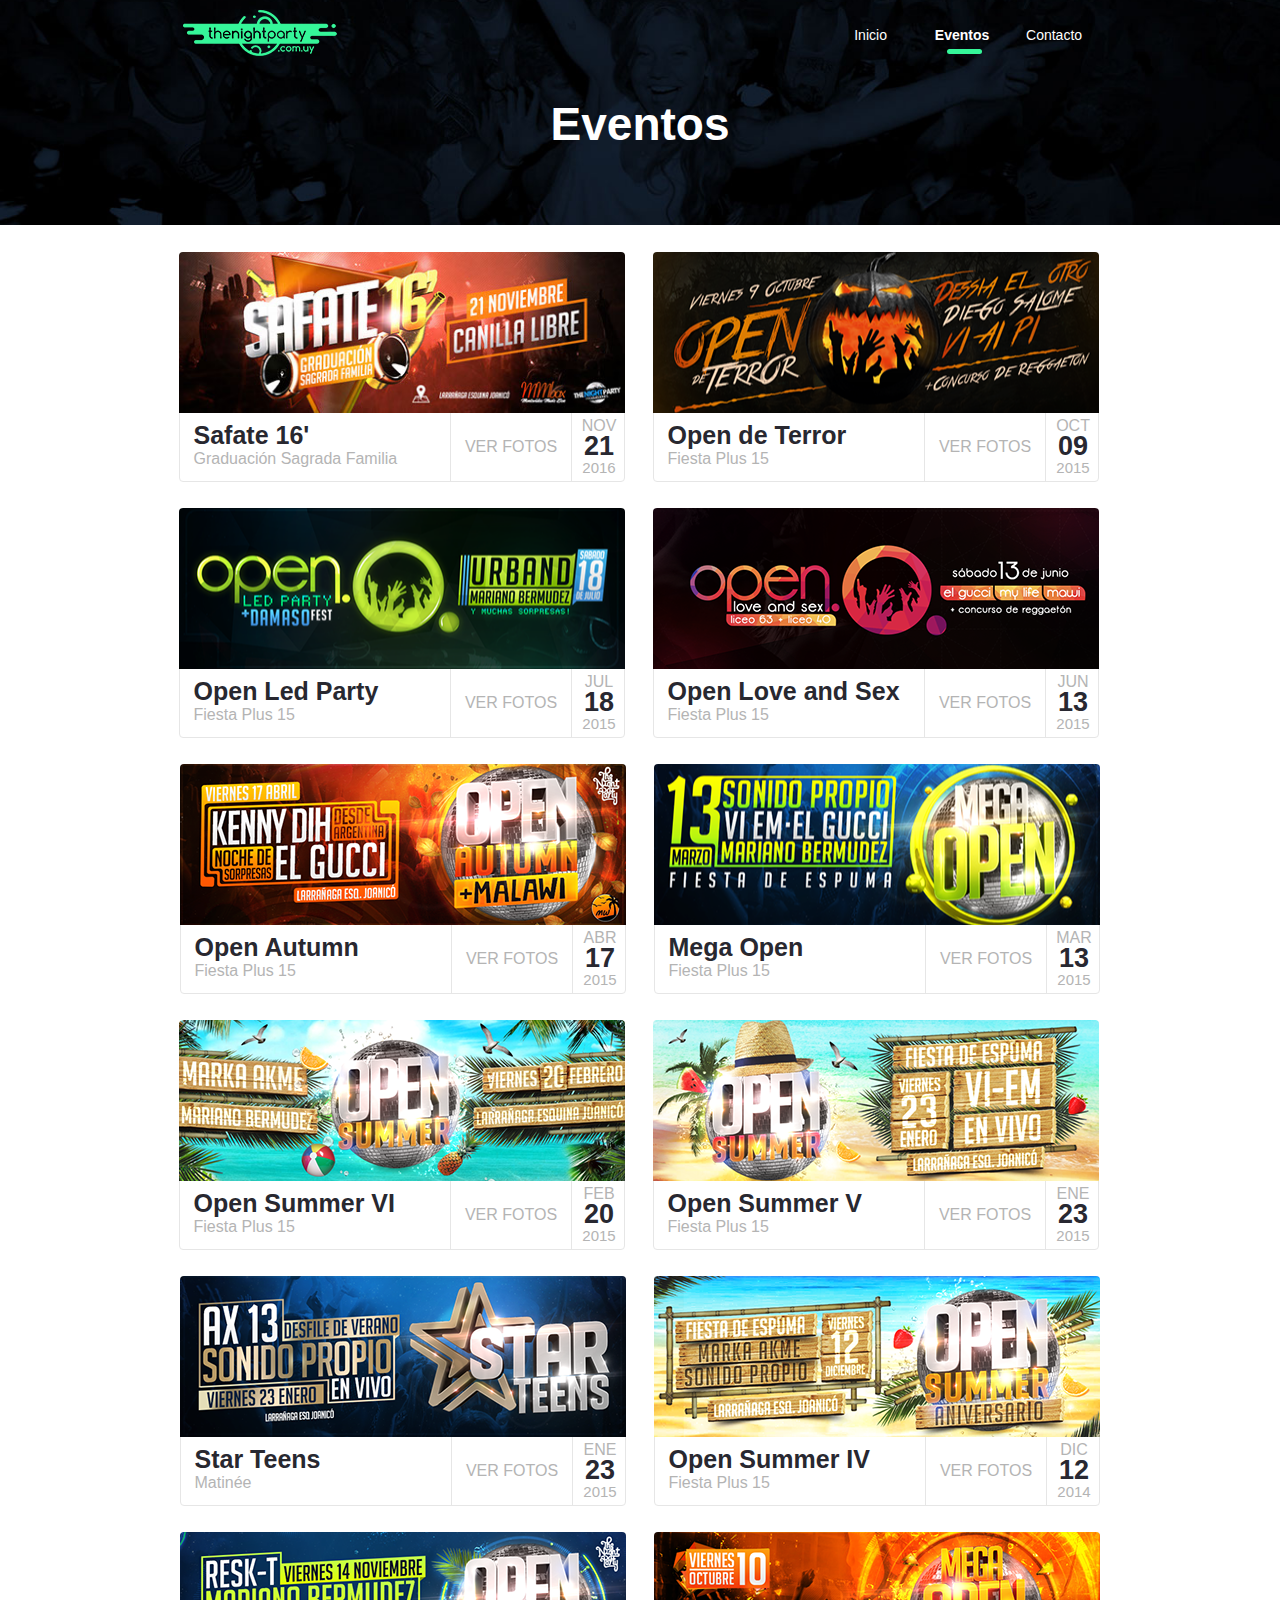
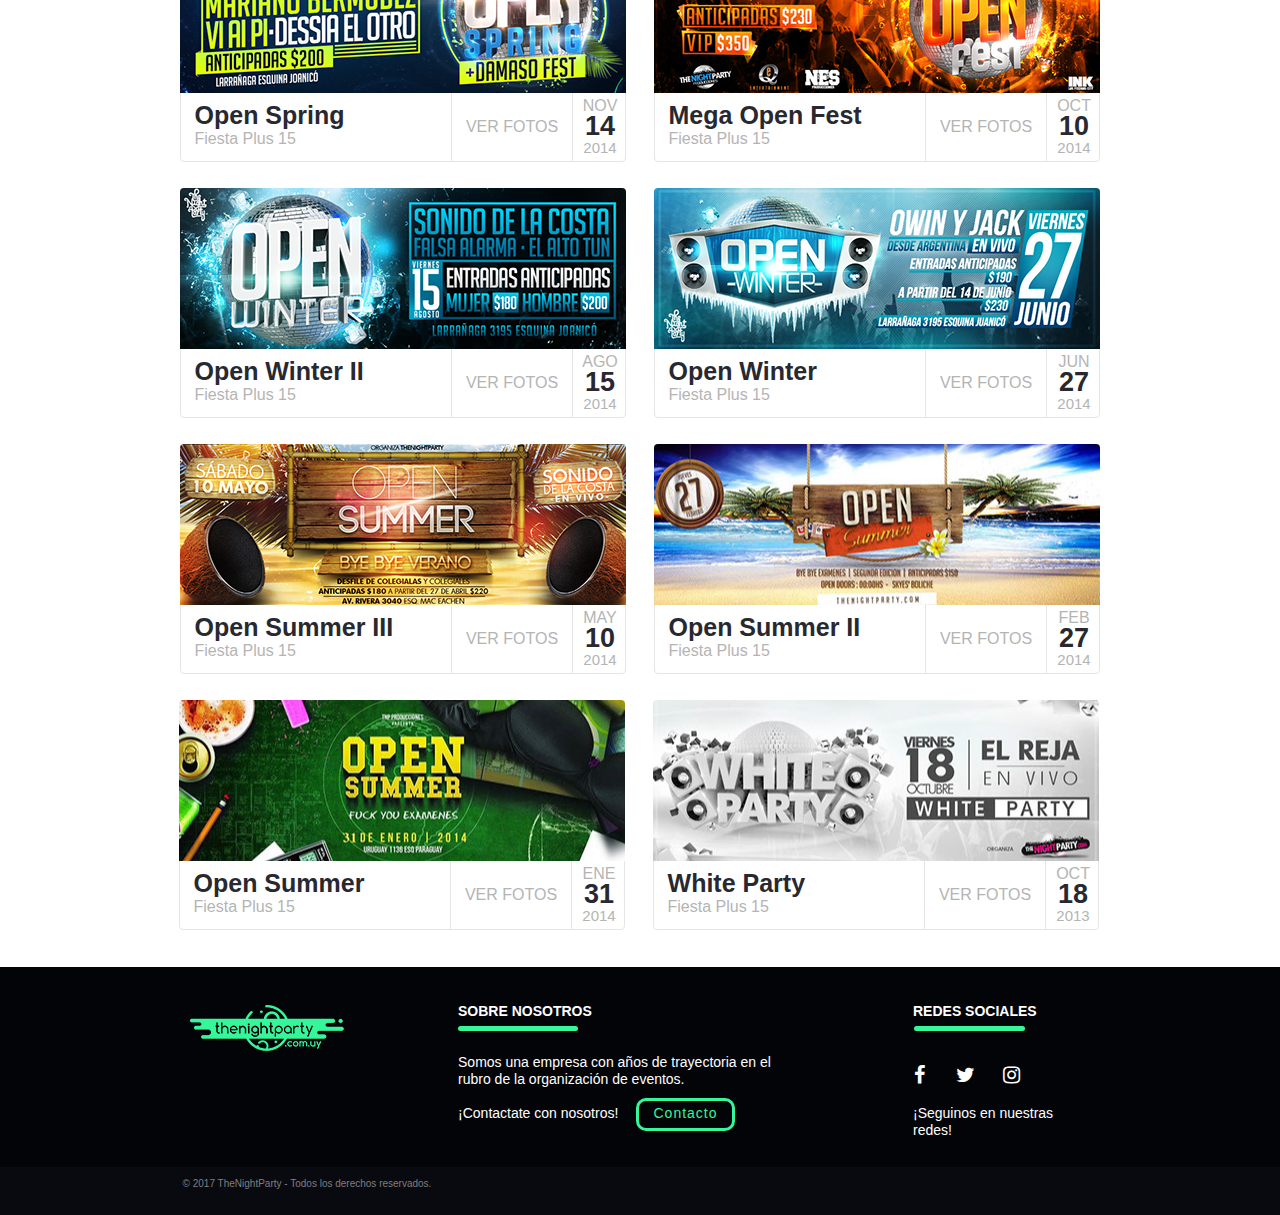
<file: eventos.html>
<!DOCTYPE html>
<html class="nojs html css_verticalspacer" lang="es-ES">
 <head>

  <meta http-equiv="Content-type" content="text/html;charset=UTF-8"/>
  <meta name="description" content="Somos una empresa con años de trayectoria en el rubro de la organización de eventos."/>
  <meta name="keywords" content="thenightparty, the, night, party, fiestas, organizacion, graduaciones, uruguay, montevideo, tnp, producciones"/>
  <meta name="generator" content="2017.0.2.363"/>
  <meta name="viewport" content="width=device-width, initial-scale=1.0"/>
  
  <script type="text/javascript">
   // Update the 'nojs'/'js' class on the html node
document.documentElement.className = document.documentElement.className.replace(/\bnojs\b/g, 'js');

// Check that all required assets are uploaded and up-to-date
if(typeof Muse == "undefined") window.Muse = {}; window.Muse.assets = {"required":["museutils.js", "museconfig.js", "jquery.musepolyfill.bgsize.js", "jquery.musemenu.js", "jquery.watch.js", "webpro.js", "musewpdisclosure.js", "jquery.museresponsive.js", "require.js", "eventos.css"], "outOfDate":[]};
</script>
  
  <link rel="shortcut icon" href="images/a-p%c3%a1g.-maestra-favicon.ico?crc=501785354"/>
  <title>TheNightParty - Eventos</title>
  <!-- CSS -->
  <link rel="stylesheet" type="text/css" href="css/site_global.css?crc=443350757"/>
  <link rel="stylesheet" type="text/css" href="css/master_a-p_g_-maestra.css?crc=4121568748"/>
  <link rel="stylesheet" type="text/css" href="css/eventos.css?crc=4098491390" id="pagesheet"/>
  <!-- IE-only CSS -->
  <!--[if lt IE 9]>
  <link rel="stylesheet" type="text/css" href="css/iefonts_eventos.css?crc=3824530138"/>
  <link rel="stylesheet" type="text/css" href="css/nomq_preview_master_a-p_g_-maestra.css?crc=415479376"/>
  <link rel="stylesheet" type="text/css" href="css/nomq_eventos.css?crc=388426887" id="nomq_pagesheet"/>
  <![endif]-->
  <!-- Other scripts -->
  <script type="text/javascript">
   var __adobewebfontsappname__ = "muse";
</script>
  <!-- JS includes -->
  <script src="https://webfonts.creativecloud.com/roboto:n5,n7,n9,n3,n2:default.js" type="text/javascript"></script>
  <!--[if lt IE 9]>
  <script src="scripts/html5shiv.js?crc=4241844378" type="text/javascript"></script>
  <![endif]-->
    <!--HTML Widget code-->
  
<link rel="stylesheet" href="https://maxcdn.bootstrapcdn.com/font-awesome/4.6.3/css/font-awesome.min.css">
<style>
.u1621 {color:#FFFFFF; font-size:20px;display: table-cell; width:40px;height:40px;vertical-align: middle;text-align:center;}
</style>

<link rel="stylesheet" href="https://maxcdn.bootstrapcdn.com/font-awesome/4.6.3/css/font-awesome.min.css">
<style>
.u1626 {color:#FFFFFF; font-size:20px;display: table-cell; width:40px;height:40px;vertical-align: middle;text-align:center;}
</style>

<link rel="stylesheet" href="https://maxcdn.bootstrapcdn.com/font-awesome/4.6.3/css/font-awesome.min.css">
<style>
.u1631 {color:#FFFFFF; font-size:20px;display: table-cell; width:40px;height:40px;vertical-align: middle;text-align:center;}
</style>

<link rel="stylesheet" href="https://maxcdn.bootstrapcdn.com/font-awesome/4.6.3/css/font-awesome.min.css">
<style>
.u39416 {color:#FFFFFF; font-size:20px;display: table-cell; width:40px;height:40px;vertical-align: middle;text-align:center;}
</style>

<link rel="stylesheet" href="https://maxcdn.bootstrapcdn.com/font-awesome/4.6.3/css/font-awesome.min.css">
<style>
.u39417 {color:#FFFFFF; font-size:20px;display: table-cell; width:40px;height:40px;vertical-align: middle;text-align:center;}
</style>

<link rel="stylesheet" href="https://maxcdn.bootstrapcdn.com/font-awesome/4.6.3/css/font-awesome.min.css">
<style>
.u39418 {color:#FFFFFF; font-size:20px;display: table-cell; width:40px;height:40px;vertical-align: middle;text-align:center;}
</style>

<link rel="stylesheet" href="https://maxcdn.bootstrapcdn.com/font-awesome/4.6.3/css/font-awesome.min.css">
<style>
.u40572 {color:#FFFFFF; font-size:20px;display: table-cell; width:40px;height:40px;vertical-align: middle;text-align:center;}
</style>

<link rel="stylesheet" href="https://maxcdn.bootstrapcdn.com/font-awesome/4.6.3/css/font-awesome.min.css">
<style>
.u40571 {color:#FFFFFF; font-size:20px;display: table-cell; width:40px;height:40px;vertical-align: middle;text-align:center;}
</style>

<link rel="stylesheet" href="https://maxcdn.bootstrapcdn.com/font-awesome/4.6.3/css/font-awesome.min.css">
<style>
.u40570 {color:#FFFFFF; font-size:20px;display: table-cell; width:40px;height:40px;vertical-align: middle;text-align:center;}
</style>

 </head>
 <body>

  <div class="breakpoint active" id="bp_infinity" data-min-width="929"><!-- responsive breakpoint node -->
   <div class="clearfix borderbox" id="page"><!-- column -->
    <div class="position_content" id="page_position_content">
     <div class="browser_width colelem" id="u22476-bw">
      <div class="museBGSize" id="u22476"><!-- column -->
       <div class="clearfix" id="u22476_align_to_page">
        <div class="clearfix colelem" id="pu97"><!-- group -->
         <a class="nonblock nontext grpelem shared_content" id="u97" href="index.html" data-href="page:U93" data-content-guid="u97_content"><!-- content --></a>
         <div class="clearfix grpelem" id="pmenuu1301"><!-- column -->
          <nav class="MenuBar clearfix colelem" id="menuu1301"><!-- horizontal box -->
           <div class="MenuItemContainer clearfix grpelem" id="u1302"><!-- vertical box -->
            <a class="nonblock nontext MenuItem MenuItemWithSubMenu transition clearfix colelem" id="u1305" href="index.html" data-href="page:U93"><!-- horizontal box --><div class="MenuItemLabel NoWrap clearfix grpelem" id="u1308-4"><!-- content --><p class="shared_content" data-content-guid="u1308-4_0_content">Inicio</p></div></a>
           </div>
           <div class="MenuItemContainer clearfix grpelem" id="u29851"><!-- vertical box -->
            <a class="nonblock nontext MenuItem MenuItemWithSubMenu MuseMenuActive transition clearfix colelem" id="u29854" href="eventos.html" data-href="page:U22731"><!-- horizontal box --><div class="MenuItemLabel NoWrap clearfix grpelem" id="u29855-4"><!-- content --><p class="shared_content" data-content-guid="u29855-4_0_content">Eventos</p></div></a>
           </div>
           <div class="MenuItemContainer clearfix grpelem" id="u1346"><!-- vertical box -->
            <a class="nonblock nontext MenuItem MenuItemWithSubMenu transition clearfix colelem" id="u1349" href="contacto.html" data-href="page:U1300"><!-- horizontal box --><div class="MenuItemLabel NoWrap clearfix grpelem" id="u1351-4"><!-- content --><p class="shared_content" data-content-guid="u1351-4_0_content">Contacto</p></div></a>
           </div>
          </nav>
          <div class="rounded-corners colelem shared_content" id="u22526" data-content-guid="u22526_content"><!-- simple frame --></div>
         </div>
        </div>
        <!-- m_editable region-id="editable-static-tag-U29998-BP_infinity" template="eventos.html" data-type="html" data-ice-options="disableImageResize,link,txtStyleTarget" -->
        <div class="clearfix colelem shared_content" id="u29998-4" data-muse-uid="U29998" data-muse-type="txt_frame" data-IBE-flags="txtStyleSrc" data-content-guid="u29998-4_content"><!-- content -->
         <p>Eventos</p>
        </div>
        <!-- /m_editable -->
       </div>
      </div>
     </div>
     <div class="browser_width colelem" id="u22485-bw">
      <div id="u22485"><!-- group -->
       <div class="clearfix" id="u22485_align_to_page">
        <div class="clearfix grpelem" id="u31873"><!-- column -->
         <div class="clearfix colelem" id="pu25750"><!-- group -->
          <div class="clearfix grpelem shared_content" id="u25750" data-content-guid="u25750_content"><!-- column -->
           <div class="museBGSize rounded-corners colelem" id="u25753"><!-- simple frame --></div>
           <div class="rounded-corners clearfix colelem" id="u25758"><!-- group -->
            <div class="clearfix grpelem" id="pu25754-4"><!-- column -->
             <!-- m_editable region-id="editable-static-tag-U25754-BP_infinity" template="eventos.html" data-type="html" data-ice-options="disableImageResize,link,txtStyleTarget" -->
             <div class="clearfix colelem" id="u25754-4" data-muse-uid="U25754" data-muse-type="txt_frame" data-IBE-flags="txtStyleSrc"><!-- content -->
              <p>Safate 16'</p>
             </div>
             <!-- /m_editable -->
             <!-- m_editable region-id="editable-static-tag-U25761-BP_infinity" template="eventos.html" data-type="html" data-ice-options="disableImageResize,link,txtStyleTarget" -->
             <div class="clearfix colelem" id="u25761-4" data-muse-uid="U25761" data-muse-type="txt_frame" data-IBE-flags="txtStyleSrc"><!-- content -->
              <p>Graduación Sagrada Familia</p>
             </div>
             <!-- /m_editable -->
            </div>
            <div class="clearfix grpelem" id="pu25752"><!-- group -->
             <div class="grpelem" id="u25752"><!-- simple frame --></div>
             <div class="Button transition clearfix grpelem" id="buttonu25756"><!-- container box -->
              <!-- m_editable region-id="editable-static-tag-U25757-BP_infinity" template="eventos.html" data-type="html" data-ice-options="disableImageResize,link,clickable" data-ice-editable="link" -->
              <a class="nonblock nontext transition clearfix grpelem" id="u25757-4" href="https://www.facebook.com/pg/TheNightPartyProducciones/photos/?tab=album&amp;album_id=1258844587537170" target="_blank" data-muse-uid="U25757" data-muse-type="txt_frame"><!-- content --><p>VER FOTOS</p></a>
              <!-- /m_editable -->
             </div>
            </div>
            <div class="grpelem" id="u25755"><!-- simple frame --></div>
            <div class="clearfix grpelem" id="pu25751-4"><!-- column -->
             <!-- m_editable region-id="editable-static-tag-U25751-BP_infinity" template="eventos.html" data-type="html" data-ice-options="disableImageResize,link,txtStyleTarget" -->
             <div class="clearfix colelem" id="u25751-4" data-muse-uid="U25751" data-muse-type="txt_frame" data-IBE-flags="txtStyleSrc"><!-- content -->
              <p>NOV</p>
             </div>
             <!-- /m_editable -->
             <!-- m_editable region-id="editable-static-tag-U25760-BP_infinity" template="eventos.html" data-type="html" data-ice-options="disableImageResize,link,txtStyleTarget" -->
             <div class="clearfix colelem" id="u25760-4" data-muse-uid="U25760" data-muse-type="txt_frame" data-IBE-flags="txtStyleSrc"><!-- content -->
              <p>21</p>
             </div>
             <!-- /m_editable -->
             <!-- m_editable region-id="editable-static-tag-U25759-BP_infinity" template="eventos.html" data-type="html" data-ice-options="disableImageResize,link,txtStyleTarget" -->
             <div class="clearfix colelem" id="u25759-4" data-muse-uid="U25759" data-muse-type="txt_frame" data-IBE-flags="txtStyleSrc"><!-- content -->
              <p>2016</p>
             </div>
             <!-- /m_editable -->
            </div>
           </div>
          </div>
          <div class="clearfix grpelem shared_content" id="u27708" data-content-guid="u27708_content"><!-- column -->
           <div class="museBGSize rounded-corners colelem" id="u27718"><!-- simple frame --></div>
           <div class="rounded-corners clearfix colelem" id="u27714"><!-- group -->
            <div class="clearfix grpelem" id="pu27713-4"><!-- column -->
             <!-- m_editable region-id="editable-static-tag-U27713-BP_infinity" template="eventos.html" data-type="html" data-ice-options="disableImageResize,link,txtStyleTarget" -->
             <div class="clearfix colelem" id="u27713-4" data-muse-uid="U27713" data-muse-type="txt_frame" data-IBE-flags="txtStyleSrc"><!-- content -->
              <p>Open de Terror</p>
             </div>
             <!-- /m_editable -->
             <!-- m_editable region-id="editable-static-tag-U27710-BP_infinity" template="eventos.html" data-type="html" data-ice-options="disableImageResize,link,txtStyleTarget" -->
             <div class="clearfix colelem" id="u27710-4" data-muse-uid="U27710" data-muse-type="txt_frame" data-IBE-flags="txtStyleSrc"><!-- content -->
              <p>Fiesta Plus 15</p>
             </div>
             <!-- /m_editable -->
            </div>
            <div class="clearfix grpelem" id="pu27719"><!-- group -->
             <div class="grpelem" id="u27719"><!-- simple frame --></div>
             <div class="Button transition clearfix grpelem" id="buttonu27716"><!-- container box -->
              <!-- m_editable region-id="editable-static-tag-U27717-BP_infinity" template="eventos.html" data-type="html" data-ice-options="disableImageResize,link,clickable" data-ice-editable="link" -->
              <a class="nonblock nontext transition clearfix grpelem" id="u27717-4" href="contacto.html" data-href="page:U1300" data-muse-uid="U27717" data-muse-type="txt_frame"><!-- content --><p>VER FOTOS</p></a>
              <!-- /m_editable -->
             </div>
            </div>
            <div class="grpelem" id="u27715"><!-- simple frame --></div>
            <div class="clearfix grpelem" id="pu27711-4"><!-- column -->
             <!-- m_editable region-id="editable-static-tag-U27711-BP_infinity" template="eventos.html" data-type="html" data-ice-options="disableImageResize,link,txtStyleTarget" -->
             <div class="clearfix colelem" id="u27711-4" data-muse-uid="U27711" data-muse-type="txt_frame" data-IBE-flags="txtStyleSrc"><!-- content -->
              <p>OCT</p>
             </div>
             <!-- /m_editable -->
             <!-- m_editable region-id="editable-static-tag-U27712-BP_infinity" template="eventos.html" data-type="html" data-ice-options="disableImageResize,link,txtStyleTarget" -->
             <div class="clearfix colelem" id="u27712-4" data-muse-uid="U27712" data-muse-type="txt_frame" data-IBE-flags="txtStyleSrc"><!-- content -->
              <p>09</p>
             </div>
             <!-- /m_editable -->
             <!-- m_editable region-id="editable-static-tag-U27709-BP_infinity" template="eventos.html" data-type="html" data-ice-options="disableImageResize,link,txtStyleTarget" -->
             <div class="clearfix colelem" id="u27709-4" data-muse-uid="U27709" data-muse-type="txt_frame" data-IBE-flags="txtStyleSrc"><!-- content -->
              <p>2015</p>
             </div>
             <!-- /m_editable -->
            </div>
           </div>
          </div>
         </div>
         <div class="clearfix colelem" id="pu27823"><!-- group -->
          <div class="clearfix grpelem shared_content" id="u27823" data-content-guid="u27823_content"><!-- column -->
           <div class="museBGSize rounded-corners colelem" id="u27827"><!-- simple frame --></div>
           <div class="rounded-corners clearfix colelem" id="u27834"><!-- group -->
            <div class="clearfix grpelem" id="pu27825-4"><!-- column -->
             <!-- m_editable region-id="editable-static-tag-U27825-BP_infinity" template="eventos.html" data-type="html" data-ice-options="disableImageResize,link,txtStyleTarget" -->
             <div class="clearfix colelem" id="u27825-4" data-muse-uid="U27825" data-muse-type="txt_frame" data-IBE-flags="txtStyleSrc"><!-- content -->
              <p>Open Led Party</p>
             </div>
             <!-- /m_editable -->
             <!-- m_editable region-id="editable-static-tag-U27826-BP_infinity" template="eventos.html" data-type="html" data-ice-options="disableImageResize,link,txtStyleTarget" -->
             <div class="clearfix colelem" id="u27826-4" data-muse-uid="U27826" data-muse-type="txt_frame" data-IBE-flags="txtStyleSrc"><!-- content -->
              <p>Fiesta Plus 15</p>
             </div>
             <!-- /m_editable -->
            </div>
            <div class="clearfix grpelem" id="pu27832"><!-- group -->
             <div class="grpelem" id="u27832"><!-- simple frame --></div>
             <!-- m_editable region-id="editable-static-tag-U27828" template="eventos.html" data-type="html" data-ice-options="clickable" data-ice-editable="link" -->
             <div class="pointer_cursor Button transition clearfix grpelem" id="buttonu27828" data-muse-uid="U27828"><!-- container box -->
              <a class="block" target="_blank" href="https://www.facebook.com/pg/TheNightPartyProducciones/photos/?tab=album&amp;album_id=925754520846180"><!-- Block link tag --></a>
              <!-- m_editable region-id="editable-static-tag-U27829-BP_infinity" template="eventos.html" data-type="html" data-ice-options="disableImageResize,link,clickable" data-ice-editable="link" -->
              <a class="nonblock nontext transition clearfix grpelem" id="u27829-4" href="https://www.facebook.com/pg/TheNightPartyProducciones/photos/?tab=album&amp;album_id=925754520846180" target="_blank" data-muse-uid="U27829" data-muse-type="txt_frame"><!-- content --><p>VER FOTOS</p></a>
              <!-- /m_editable -->
             </div>
             <!-- /m_editable -->
            </div>
            <div class="grpelem" id="u27824"><!-- simple frame --></div>
            <div class="clearfix grpelem" id="pu27830-4"><!-- column -->
             <!-- m_editable region-id="editable-static-tag-U27830-BP_infinity" template="eventos.html" data-type="html" data-ice-options="disableImageResize,link,txtStyleTarget" -->
             <div class="clearfix colelem" id="u27830-4" data-muse-uid="U27830" data-muse-type="txt_frame" data-IBE-flags="txtStyleSrc"><!-- content -->
              <p>JUL</p>
             </div>
             <!-- /m_editable -->
             <!-- m_editable region-id="editable-static-tag-U27833-BP_infinity" template="eventos.html" data-type="html" data-ice-options="disableImageResize,link,txtStyleTarget" -->
             <div class="clearfix colelem" id="u27833-4" data-muse-uid="U27833" data-muse-type="txt_frame" data-IBE-flags="txtStyleSrc"><!-- content -->
              <p>18</p>
             </div>
             <!-- /m_editable -->
             <!-- m_editable region-id="editable-static-tag-U27831-BP_infinity" template="eventos.html" data-type="html" data-ice-options="disableImageResize,link,txtStyleTarget" -->
             <div class="clearfix colelem" id="u27831-4" data-muse-uid="U27831" data-muse-type="txt_frame" data-IBE-flags="txtStyleSrc"><!-- content -->
              <p>2015</p>
             </div>
             <!-- /m_editable -->
            </div>
           </div>
          </div>
          <div class="clearfix grpelem shared_content" id="u27787" data-content-guid="u27787_content"><!-- column -->
           <div class="museBGSize rounded-corners colelem" id="u27791"><!-- simple frame --></div>
           <div class="rounded-corners clearfix colelem" id="u27798"><!-- group -->
            <div class="clearfix grpelem" id="pu27789-4"><!-- column -->
             <!-- m_editable region-id="editable-static-tag-U27789-BP_infinity" template="eventos.html" data-type="html" data-ice-options="disableImageResize,link,txtStyleTarget" -->
             <div class="clearfix colelem" id="u27789-4" data-muse-uid="U27789" data-muse-type="txt_frame" data-IBE-flags="txtStyleSrc"><!-- content -->
              <p>Open Love and Sex</p>
             </div>
             <!-- /m_editable -->
             <!-- m_editable region-id="editable-static-tag-U27790-BP_infinity" template="eventos.html" data-type="html" data-ice-options="disableImageResize,link,txtStyleTarget" -->
             <div class="clearfix colelem" id="u27790-4" data-muse-uid="U27790" data-muse-type="txt_frame" data-IBE-flags="txtStyleSrc"><!-- content -->
              <p>Fiesta Plus 15</p>
             </div>
             <!-- /m_editable -->
            </div>
            <div class="clearfix grpelem" id="pu27796"><!-- group -->
             <div class="grpelem" id="u27796"><!-- simple frame --></div>
             <div class="Button transition clearfix grpelem" id="buttonu27792"><!-- container box -->
              <!-- m_editable region-id="editable-static-tag-U27793-BP_infinity" template="eventos.html" data-type="html" data-ice-options="disableImageResize,link,clickable" data-ice-editable="link" -->
              <a class="nonblock nontext transition clearfix grpelem" id="u27793-4" href="https://www.facebook.com/pg/TheNightPartyProducciones/photos/?tab=album&amp;album_id=908003445954621" target="_blank" data-muse-uid="U27793" data-muse-type="txt_frame"><!-- content --><p>VER FOTOS</p></a>
              <!-- /m_editable -->
             </div>
            </div>
            <div class="grpelem" id="u27788"><!-- simple frame --></div>
            <div class="clearfix grpelem" id="pu27794-4"><!-- column -->
             <!-- m_editable region-id="editable-static-tag-U27794-BP_infinity" template="eventos.html" data-type="html" data-ice-options="disableImageResize,link,txtStyleTarget" -->
             <div class="clearfix colelem" id="u27794-4" data-muse-uid="U27794" data-muse-type="txt_frame" data-IBE-flags="txtStyleSrc"><!-- content -->
              <p>JUN</p>
             </div>
             <!-- /m_editable -->
             <!-- m_editable region-id="editable-static-tag-U27797-BP_infinity" template="eventos.html" data-type="html" data-ice-options="disableImageResize,link,txtStyleTarget" -->
             <div class="clearfix colelem" id="u27797-4" data-muse-uid="U27797" data-muse-type="txt_frame" data-IBE-flags="txtStyleSrc"><!-- content -->
              <p>13</p>
             </div>
             <!-- /m_editable -->
             <!-- m_editable region-id="editable-static-tag-U27795-BP_infinity" template="eventos.html" data-type="html" data-ice-options="disableImageResize,link,txtStyleTarget" -->
             <div class="clearfix colelem" id="u27795-4" data-muse-uid="U27795" data-muse-type="txt_frame" data-IBE-flags="txtStyleSrc"><!-- content -->
              <p>2015</p>
             </div>
             <!-- /m_editable -->
            </div>
           </div>
          </div>
         </div>
         <div class="clearfix colelem" id="pu29141"><!-- group -->
          <div class="clearfix grpelem shared_content" id="u29141" data-content-guid="u29141_content"><!-- column -->
           <div class="museBGSize rounded-corners colelem" id="u29150"><!-- simple frame --></div>
           <div class="rounded-corners clearfix colelem" id="u29142"><!-- group -->
            <div class="clearfix grpelem" id="pu29149-4"><!-- column -->
             <!-- m_editable region-id="editable-static-tag-U29149-BP_infinity" template="eventos.html" data-type="html" data-ice-options="disableImageResize,link,txtStyleTarget" -->
             <div class="clearfix colelem" id="u29149-4" data-muse-uid="U29149" data-muse-type="txt_frame" data-IBE-flags="txtStyleSrc"><!-- content -->
              <p>Open Autumn</p>
             </div>
             <!-- /m_editable -->
             <!-- m_editable region-id="editable-static-tag-U29147-BP_infinity" template="eventos.html" data-type="html" data-ice-options="disableImageResize,link,txtStyleTarget" -->
             <div class="clearfix colelem" id="u29147-4" data-muse-uid="U29147" data-muse-type="txt_frame" data-IBE-flags="txtStyleSrc"><!-- content -->
              <p>Fiesta Plus 15</p>
             </div>
             <!-- /m_editable -->
            </div>
            <div class="clearfix grpelem" id="pu29143"><!-- group -->
             <div class="grpelem" id="u29143"><!-- simple frame --></div>
             <div class="Button transition clearfix grpelem" id="buttonu29144"><!-- container box -->
              <!-- m_editable region-id="editable-static-tag-U29145-BP_infinity" template="eventos.html" data-type="html" data-ice-options="disableImageResize,link,clickable" data-ice-editable="link" -->
              <a class="nonblock nontext transition clearfix grpelem" id="u29145-4" href="contacto.html" data-href="page:U1300" data-muse-uid="U29145" data-muse-type="txt_frame"><!-- content --><p>VER FOTOS</p></a>
              <!-- /m_editable -->
             </div>
            </div>
            <div class="grpelem" id="u29148"><!-- simple frame --></div>
            <div class="clearfix grpelem" id="pu29146-4"><!-- column -->
             <!-- m_editable region-id="editable-static-tag-U29146-BP_infinity" template="eventos.html" data-type="html" data-ice-options="disableImageResize,link,txtStyleTarget" -->
             <div class="clearfix colelem" id="u29146-4" data-muse-uid="U29146" data-muse-type="txt_frame" data-IBE-flags="txtStyleSrc"><!-- content -->
              <p>ABR</p>
             </div>
             <!-- /m_editable -->
             <!-- m_editable region-id="editable-static-tag-U29151-BP_infinity" template="eventos.html" data-type="html" data-ice-options="disableImageResize,link,txtStyleTarget" -->
             <div class="clearfix colelem" id="u29151-4" data-muse-uid="U29151" data-muse-type="txt_frame" data-IBE-flags="txtStyleSrc"><!-- content -->
              <p>17</p>
             </div>
             <!-- /m_editable -->
             <!-- m_editable region-id="editable-static-tag-U29152-BP_infinity" template="eventos.html" data-type="html" data-ice-options="disableImageResize,link,txtStyleTarget" -->
             <div class="clearfix colelem" id="u29152-4" data-muse-uid="U29152" data-muse-type="txt_frame" data-IBE-flags="txtStyleSrc"><!-- content -->
              <p>2015</p>
             </div>
             <!-- /m_editable -->
            </div>
           </div>
          </div>
          <div class="clearfix grpelem shared_content" id="u29177" data-content-guid="u29177_content"><!-- column -->
           <div class="museBGSize rounded-corners colelem" id="u29186"><!-- simple frame --></div>
           <div class="rounded-corners clearfix colelem" id="u29178"><!-- group -->
            <div class="clearfix grpelem" id="pu29185-4"><!-- column -->
             <!-- m_editable region-id="editable-static-tag-U29185-BP_infinity" template="eventos.html" data-type="html" data-ice-options="disableImageResize,link,txtStyleTarget" -->
             <div class="clearfix colelem" id="u29185-4" data-muse-uid="U29185" data-muse-type="txt_frame" data-IBE-flags="txtStyleSrc"><!-- content -->
              <p>Mega Open</p>
             </div>
             <!-- /m_editable -->
             <!-- m_editable region-id="editable-static-tag-U29183-BP_infinity" template="eventos.html" data-type="html" data-ice-options="disableImageResize,link,txtStyleTarget" -->
             <div class="clearfix colelem" id="u29183-4" data-muse-uid="U29183" data-muse-type="txt_frame" data-IBE-flags="txtStyleSrc"><!-- content -->
              <p>Fiesta Plus 15</p>
             </div>
             <!-- /m_editable -->
            </div>
            <div class="clearfix grpelem" id="pu29179"><!-- group -->
             <div class="grpelem" id="u29179"><!-- simple frame --></div>
             <div class="Button transition clearfix grpelem" id="buttonu29180"><!-- container box -->
              <!-- m_editable region-id="editable-static-tag-U29181-BP_infinity" template="eventos.html" data-type="html" data-ice-options="disableImageResize,link,clickable" data-ice-editable="link" -->
              <a class="nonblock nontext transition clearfix grpelem" id="u29181-4" href="contacto.html" data-href="page:U1300" data-muse-uid="U29181" data-muse-type="txt_frame"><!-- content --><p>VER FOTOS</p></a>
              <!-- /m_editable -->
             </div>
            </div>
            <div class="grpelem" id="u29184"><!-- simple frame --></div>
            <div class="clearfix grpelem" id="pu29182-4"><!-- column -->
             <!-- m_editable region-id="editable-static-tag-U29182-BP_infinity" template="eventos.html" data-type="html" data-ice-options="disableImageResize,link,txtStyleTarget" -->
             <div class="clearfix colelem" id="u29182-4" data-muse-uid="U29182" data-muse-type="txt_frame" data-IBE-flags="txtStyleSrc"><!-- content -->
              <p>MAR</p>
             </div>
             <!-- /m_editable -->
             <!-- m_editable region-id="editable-static-tag-U29187-BP_infinity" template="eventos.html" data-type="html" data-ice-options="disableImageResize,link,txtStyleTarget" -->
             <div class="clearfix colelem" id="u29187-4" data-muse-uid="U29187" data-muse-type="txt_frame" data-IBE-flags="txtStyleSrc"><!-- content -->
              <p>13</p>
             </div>
             <!-- /m_editable -->
             <!-- m_editable region-id="editable-static-tag-U29188-BP_infinity" template="eventos.html" data-type="html" data-ice-options="disableImageResize,link,txtStyleTarget" -->
             <div class="clearfix colelem" id="u29188-4" data-muse-uid="U29188" data-muse-type="txt_frame" data-IBE-flags="txtStyleSrc"><!-- content -->
              <p>2015</p>
             </div>
             <!-- /m_editable -->
            </div>
           </div>
          </div>
         </div>
         <div class="clearfix colelem" id="pu29213"><!-- group -->
          <div class="clearfix grpelem shared_content" id="u29213" data-content-guid="u29213_content"><!-- column -->
           <div class="museBGSize rounded-corners colelem" id="u29222"><!-- simple frame --></div>
           <div class="rounded-corners clearfix colelem" id="u29214"><!-- group -->
            <div class="clearfix grpelem" id="pu29221-4"><!-- column -->
             <!-- m_editable region-id="editable-static-tag-U29221-BP_infinity" template="eventos.html" data-type="html" data-ice-options="disableImageResize,link,txtStyleTarget" -->
             <div class="clearfix colelem" id="u29221-4" data-muse-uid="U29221" data-muse-type="txt_frame" data-IBE-flags="txtStyleSrc"><!-- content -->
              <p>Open Summer VI</p>
             </div>
             <!-- /m_editable -->
             <!-- m_editable region-id="editable-static-tag-U29219-BP_infinity" template="eventos.html" data-type="html" data-ice-options="disableImageResize,link,txtStyleTarget" -->
             <div class="clearfix colelem" id="u29219-4" data-muse-uid="U29219" data-muse-type="txt_frame" data-IBE-flags="txtStyleSrc"><!-- content -->
              <p>Fiesta Plus 15</p>
             </div>
             <!-- /m_editable -->
            </div>
            <div class="clearfix grpelem" id="pu29215"><!-- group -->
             <div class="grpelem" id="u29215"><!-- simple frame --></div>
             <div class="Button transition clearfix grpelem" id="buttonu29216"><!-- container box -->
              <!-- m_editable region-id="editable-static-tag-U29217-BP_infinity" template="eventos.html" data-type="html" data-ice-options="disableImageResize,link,clickable" data-ice-editable="link" -->
              <a class="nonblock nontext transition clearfix grpelem" id="u29217-4" href="contacto.html" data-href="page:U1300" data-muse-uid="U29217" data-muse-type="txt_frame"><!-- content --><p>VER FOTOS</p></a>
              <!-- /m_editable -->
             </div>
            </div>
            <div class="grpelem" id="u29220"><!-- simple frame --></div>
            <div class="clearfix grpelem" id="pu29218-4"><!-- column -->
             <!-- m_editable region-id="editable-static-tag-U29218-BP_infinity" template="eventos.html" data-type="html" data-ice-options="disableImageResize,link,txtStyleTarget" -->
             <div class="clearfix colelem" id="u29218-4" data-muse-uid="U29218" data-muse-type="txt_frame" data-IBE-flags="txtStyleSrc"><!-- content -->
              <p>FEB</p>
             </div>
             <!-- /m_editable -->
             <!-- m_editable region-id="editable-static-tag-U29223-BP_infinity" template="eventos.html" data-type="html" data-ice-options="disableImageResize,link,txtStyleTarget" -->
             <div class="clearfix colelem" id="u29223-4" data-muse-uid="U29223" data-muse-type="txt_frame" data-IBE-flags="txtStyleSrc"><!-- content -->
              <p>20</p>
             </div>
             <!-- /m_editable -->
             <!-- m_editable region-id="editable-static-tag-U29224-BP_infinity" template="eventos.html" data-type="html" data-ice-options="disableImageResize,link,txtStyleTarget" -->
             <div class="clearfix colelem" id="u29224-4" data-muse-uid="U29224" data-muse-type="txt_frame" data-IBE-flags="txtStyleSrc"><!-- content -->
              <p>2015</p>
             </div>
             <!-- /m_editable -->
            </div>
           </div>
          </div>
          <div class="clearfix grpelem shared_content" id="u29477" data-content-guid="u29477_content"><!-- column -->
           <div class="museBGSize rounded-corners colelem" id="u29486"><!-- simple frame --></div>
           <div class="rounded-corners clearfix colelem" id="u29478"><!-- group -->
            <div class="clearfix grpelem" id="pu29485-4"><!-- column -->
             <!-- m_editable region-id="editable-static-tag-U29485-BP_infinity" template="eventos.html" data-type="html" data-ice-options="disableImageResize,link,txtStyleTarget" -->
             <div class="clearfix colelem" id="u29485-4" data-muse-uid="U29485" data-muse-type="txt_frame" data-IBE-flags="txtStyleSrc"><!-- content -->
              <p>Open Summer V</p>
             </div>
             <!-- /m_editable -->
             <!-- m_editable region-id="editable-static-tag-U29483-BP_infinity" template="eventos.html" data-type="html" data-ice-options="disableImageResize,link,txtStyleTarget" -->
             <div class="clearfix colelem" id="u29483-4" data-muse-uid="U29483" data-muse-type="txt_frame" data-IBE-flags="txtStyleSrc"><!-- content -->
              <p>Fiesta Plus 15</p>
             </div>
             <!-- /m_editable -->
            </div>
            <div class="clearfix grpelem" id="pu29479"><!-- group -->
             <div class="grpelem" id="u29479"><!-- simple frame --></div>
             <div class="Button transition clearfix grpelem" id="buttonu29480"><!-- container box -->
              <!-- m_editable region-id="editable-static-tag-U29481-BP_infinity" template="eventos.html" data-type="html" data-ice-options="disableImageResize,link,clickable" data-ice-editable="link" -->
              <a class="nonblock nontext transition clearfix grpelem" id="u29481-4" href="contacto.html" data-href="page:U1300" data-muse-uid="U29481" data-muse-type="txt_frame"><!-- content --><p>VER FOTOS</p></a>
              <!-- /m_editable -->
             </div>
            </div>
            <div class="grpelem" id="u29484"><!-- simple frame --></div>
            <div class="clearfix grpelem" id="pu29482-4"><!-- column -->
             <!-- m_editable region-id="editable-static-tag-U29482-BP_infinity" template="eventos.html" data-type="html" data-ice-options="disableImageResize,link,txtStyleTarget" -->
             <div class="clearfix colelem" id="u29482-4" data-muse-uid="U29482" data-muse-type="txt_frame" data-IBE-flags="txtStyleSrc"><!-- content -->
              <p>ENE</p>
             </div>
             <!-- /m_editable -->
             <!-- m_editable region-id="editable-static-tag-U29487-BP_infinity" template="eventos.html" data-type="html" data-ice-options="disableImageResize,link,txtStyleTarget" -->
             <div class="clearfix colelem" id="u29487-4" data-muse-uid="U29487" data-muse-type="txt_frame" data-IBE-flags="txtStyleSrc"><!-- content -->
              <p>23</p>
             </div>
             <!-- /m_editable -->
             <!-- m_editable region-id="editable-static-tag-U29488-BP_infinity" template="eventos.html" data-type="html" data-ice-options="disableImageResize,link,txtStyleTarget" -->
             <div class="clearfix colelem" id="u29488-4" data-muse-uid="U29488" data-muse-type="txt_frame" data-IBE-flags="txtStyleSrc"><!-- content -->
              <p>2015</p>
             </div>
             <!-- /m_editable -->
            </div>
           </div>
          </div>
         </div>
         <div class="clearfix colelem" id="pu29249"><!-- group -->
          <div class="clearfix grpelem shared_content" id="u29249" data-content-guid="u29249_content"><!-- column -->
           <div class="museBGSize rounded-corners colelem" id="u29258"><!-- simple frame --></div>
           <div class="rounded-corners clearfix colelem" id="u29250"><!-- group -->
            <div class="clearfix grpelem" id="pu29257-4"><!-- column -->
             <!-- m_editable region-id="editable-static-tag-U29257-BP_infinity" template="eventos.html" data-type="html" data-ice-options="disableImageResize,link,txtStyleTarget" -->
             <div class="clearfix colelem" id="u29257-4" data-muse-uid="U29257" data-muse-type="txt_frame" data-IBE-flags="txtStyleSrc"><!-- content -->
              <p>Star Teens</p>
             </div>
             <!-- /m_editable -->
             <!-- m_editable region-id="editable-static-tag-U29255-BP_infinity" template="eventos.html" data-type="html" data-ice-options="disableImageResize,link,txtStyleTarget" -->
             <div class="clearfix colelem" id="u29255-4" data-muse-uid="U29255" data-muse-type="txt_frame" data-IBE-flags="txtStyleSrc"><!-- content -->
              <p>Matinée</p>
             </div>
             <!-- /m_editable -->
            </div>
            <div class="clearfix grpelem" id="pu29251"><!-- group -->
             <div class="grpelem" id="u29251"><!-- simple frame --></div>
             <div class="Button transition clearfix grpelem" id="buttonu29252"><!-- container box -->
              <!-- m_editable region-id="editable-static-tag-U29253-BP_infinity" template="eventos.html" data-type="html" data-ice-options="disableImageResize,link,clickable" data-ice-editable="link" -->
              <a class="nonblock nontext transition clearfix grpelem" id="u29253-4" href="contacto.html" data-href="page:U1300" data-muse-uid="U29253" data-muse-type="txt_frame"><!-- content --><p>VER FOTOS</p></a>
              <!-- /m_editable -->
             </div>
            </div>
            <div class="grpelem" id="u29256"><!-- simple frame --></div>
            <div class="clearfix grpelem" id="pu29254-4"><!-- column -->
             <!-- m_editable region-id="editable-static-tag-U29254-BP_infinity" template="eventos.html" data-type="html" data-ice-options="disableImageResize,link,txtStyleTarget" -->
             <div class="clearfix colelem" id="u29254-4" data-muse-uid="U29254" data-muse-type="txt_frame" data-IBE-flags="txtStyleSrc"><!-- content -->
              <p>ENE</p>
             </div>
             <!-- /m_editable -->
             <!-- m_editable region-id="editable-static-tag-U29259-BP_infinity" template="eventos.html" data-type="html" data-ice-options="disableImageResize,link,txtStyleTarget" -->
             <div class="clearfix colelem" id="u29259-4" data-muse-uid="U29259" data-muse-type="txt_frame" data-IBE-flags="txtStyleSrc"><!-- content -->
              <p>23</p>
             </div>
             <!-- /m_editable -->
             <!-- m_editable region-id="editable-static-tag-U29260-BP_infinity" template="eventos.html" data-type="html" data-ice-options="disableImageResize,link,txtStyleTarget" -->
             <div class="clearfix colelem" id="u29260-4" data-muse-uid="U29260" data-muse-type="txt_frame" data-IBE-flags="txtStyleSrc"><!-- content -->
              <p>2015</p>
             </div>
             <!-- /m_editable -->
            </div>
           </div>
          </div>
          <div class="clearfix grpelem shared_content" id="u29417" data-content-guid="u29417_content"><!-- column -->
           <div class="museBGSize rounded-corners colelem" id="u29426"><!-- simple frame --></div>
           <div class="rounded-corners clearfix colelem" id="u29418"><!-- group -->
            <div class="clearfix grpelem" id="pu29425-4"><!-- column -->
             <!-- m_editable region-id="editable-static-tag-U29425-BP_infinity" template="eventos.html" data-type="html" data-ice-options="disableImageResize,link,txtStyleTarget" -->
             <div class="clearfix colelem" id="u29425-4" data-muse-uid="U29425" data-muse-type="txt_frame" data-IBE-flags="txtStyleSrc"><!-- content -->
              <p>Open Summer IV</p>
             </div>
             <!-- /m_editable -->
             <!-- m_editable region-id="editable-static-tag-U29423-BP_infinity" template="eventos.html" data-type="html" data-ice-options="disableImageResize,link,txtStyleTarget" -->
             <div class="clearfix colelem" id="u29423-4" data-muse-uid="U29423" data-muse-type="txt_frame" data-IBE-flags="txtStyleSrc"><!-- content -->
              <p>Fiesta Plus 15</p>
             </div>
             <!-- /m_editable -->
            </div>
            <div class="clearfix grpelem" id="pu29419"><!-- group -->
             <div class="grpelem" id="u29419"><!-- simple frame --></div>
             <div class="Button transition clearfix grpelem" id="buttonu29420"><!-- container box -->
              <!-- m_editable region-id="editable-static-tag-U29421-BP_infinity" template="eventos.html" data-type="html" data-ice-options="disableImageResize,link,clickable" data-ice-editable="link" -->
              <a class="nonblock nontext transition clearfix grpelem" id="u29421-4" href="contacto.html" data-href="page:U1300" data-muse-uid="U29421" data-muse-type="txt_frame"><!-- content --><p>VER FOTOS</p></a>
              <!-- /m_editable -->
             </div>
            </div>
            <div class="grpelem" id="u29424"><!-- simple frame --></div>
            <div class="clearfix grpelem" id="pu29422-4"><!-- column -->
             <!-- m_editable region-id="editable-static-tag-U29422-BP_infinity" template="eventos.html" data-type="html" data-ice-options="disableImageResize,link,txtStyleTarget" -->
             <div class="clearfix colelem" id="u29422-4" data-muse-uid="U29422" data-muse-type="txt_frame" data-IBE-flags="txtStyleSrc"><!-- content -->
              <p>DIC</p>
             </div>
             <!-- /m_editable -->
             <!-- m_editable region-id="editable-static-tag-U29427-BP_infinity" template="eventos.html" data-type="html" data-ice-options="disableImageResize,link,txtStyleTarget" -->
             <div class="clearfix colelem" id="u29427-4" data-muse-uid="U29427" data-muse-type="txt_frame" data-IBE-flags="txtStyleSrc"><!-- content -->
              <p>12</p>
             </div>
             <!-- /m_editable -->
             <!-- m_editable region-id="editable-static-tag-U29428-BP_infinity" template="eventos.html" data-type="html" data-ice-options="disableImageResize,link,txtStyleTarget" -->
             <div class="clearfix colelem" id="u29428-4" data-muse-uid="U29428" data-muse-type="txt_frame" data-IBE-flags="txtStyleSrc"><!-- content -->
              <p>2014</p>
             </div>
             <!-- /m_editable -->
            </div>
           </div>
          </div>
         </div>
         <div class="clearfix colelem" id="pu29285"><!-- group -->
          <div class="clearfix grpelem shared_content" id="u29285" data-content-guid="u29285_content"><!-- column -->
           <div class="museBGSize rounded-corners colelem" id="u29294"><!-- simple frame --></div>
           <div class="rounded-corners clearfix colelem" id="u29286"><!-- group -->
            <div class="clearfix grpelem" id="pu29293-4"><!-- column -->
             <!-- m_editable region-id="editable-static-tag-U29293-BP_infinity" template="eventos.html" data-type="html" data-ice-options="disableImageResize,link,txtStyleTarget" -->
             <div class="clearfix colelem" id="u29293-4" data-muse-uid="U29293" data-muse-type="txt_frame" data-IBE-flags="txtStyleSrc"><!-- content -->
              <p>Open Spring</p>
             </div>
             <!-- /m_editable -->
             <!-- m_editable region-id="editable-static-tag-U29291-BP_infinity" template="eventos.html" data-type="html" data-ice-options="disableImageResize,link,txtStyleTarget" -->
             <div class="clearfix colelem" id="u29291-4" data-muse-uid="U29291" data-muse-type="txt_frame" data-IBE-flags="txtStyleSrc"><!-- content -->
              <p>Fiesta Plus 15</p>
             </div>
             <!-- /m_editable -->
            </div>
            <div class="clearfix grpelem" id="pu29287"><!-- group -->
             <div class="grpelem" id="u29287"><!-- simple frame --></div>
             <div class="Button transition clearfix grpelem" id="buttonu29288"><!-- container box -->
              <!-- m_editable region-id="editable-static-tag-U29289-BP_infinity" template="eventos.html" data-type="html" data-ice-options="disableImageResize,link,clickable" data-ice-editable="link" -->
              <a class="nonblock nontext transition clearfix grpelem" id="u29289-4" href="contacto.html" data-href="page:U1300" data-muse-uid="U29289" data-muse-type="txt_frame"><!-- content --><p>VER FOTOS</p></a>
              <!-- /m_editable -->
             </div>
            </div>
            <div class="grpelem" id="u29292"><!-- simple frame --></div>
            <div class="clearfix grpelem" id="pu29290-4"><!-- column -->
             <!-- m_editable region-id="editable-static-tag-U29290-BP_infinity" template="eventos.html" data-type="html" data-ice-options="disableImageResize,link,txtStyleTarget" -->
             <div class="clearfix colelem" id="u29290-4" data-muse-uid="U29290" data-muse-type="txt_frame" data-IBE-flags="txtStyleSrc"><!-- content -->
              <p>NOV</p>
             </div>
             <!-- /m_editable -->
             <!-- m_editable region-id="editable-static-tag-U29295-BP_infinity" template="eventos.html" data-type="html" data-ice-options="disableImageResize,link,txtStyleTarget" -->
             <div class="clearfix colelem" id="u29295-4" data-muse-uid="U29295" data-muse-type="txt_frame" data-IBE-flags="txtStyleSrc"><!-- content -->
              <p>14</p>
             </div>
             <!-- /m_editable -->
             <!-- m_editable region-id="editable-static-tag-U29296-BP_infinity" template="eventos.html" data-type="html" data-ice-options="disableImageResize,link,txtStyleTarget" -->
             <div class="clearfix colelem" id="u29296-4" data-muse-uid="U29296" data-muse-type="txt_frame" data-IBE-flags="txtStyleSrc"><!-- content -->
              <p>2014</p>
             </div>
             <!-- /m_editable -->
            </div>
           </div>
          </div>
          <div class="clearfix grpelem shared_content" id="u29564" data-content-guid="u29564_content"><!-- column -->
           <div class="museBGSize rounded-corners colelem" id="u29573"><!-- simple frame --></div>
           <div class="rounded-corners clearfix colelem" id="u29565"><!-- group -->
            <div class="clearfix grpelem" id="pu29572-4"><!-- column -->
             <!-- m_editable region-id="editable-static-tag-U29572-BP_infinity" template="eventos.html" data-type="html" data-ice-options="disableImageResize,link,txtStyleTarget" -->
             <div class="clearfix colelem" id="u29572-4" data-muse-uid="U29572" data-muse-type="txt_frame" data-IBE-flags="txtStyleSrc"><!-- content -->
              <p>Mega Open Fest</p>
             </div>
             <!-- /m_editable -->
             <!-- m_editable region-id="editable-static-tag-U29570-BP_infinity" template="eventos.html" data-type="html" data-ice-options="disableImageResize,link,txtStyleTarget" -->
             <div class="clearfix colelem" id="u29570-4" data-muse-uid="U29570" data-muse-type="txt_frame" data-IBE-flags="txtStyleSrc"><!-- content -->
              <p>Fiesta Plus 15</p>
             </div>
             <!-- /m_editable -->
            </div>
            <div class="clearfix grpelem" id="pu29566"><!-- group -->
             <div class="grpelem" id="u29566"><!-- simple frame --></div>
             <div class="Button transition clearfix grpelem" id="buttonu29567"><!-- container box -->
              <!-- m_editable region-id="editable-static-tag-U29568-BP_infinity" template="eventos.html" data-type="html" data-ice-options="disableImageResize,link,clickable" data-ice-editable="link" -->
              <a class="nonblock nontext transition clearfix grpelem" id="u29568-4" href="contacto.html" data-href="page:U1300" data-muse-uid="U29568" data-muse-type="txt_frame"><!-- content --><p>VER FOTOS</p></a>
              <!-- /m_editable -->
             </div>
            </div>
            <div class="grpelem" id="u29571"><!-- simple frame --></div>
            <div class="clearfix grpelem" id="pu29569-4"><!-- column -->
             <!-- m_editable region-id="editable-static-tag-U29569-BP_infinity" template="eventos.html" data-type="html" data-ice-options="disableImageResize,link,txtStyleTarget" -->
             <div class="clearfix colelem" id="u29569-4" data-muse-uid="U29569" data-muse-type="txt_frame" data-IBE-flags="txtStyleSrc"><!-- content -->
              <p>OCT</p>
             </div>
             <!-- /m_editable -->
             <!-- m_editable region-id="editable-static-tag-U29574-BP_infinity" template="eventos.html" data-type="html" data-ice-options="disableImageResize,link,txtStyleTarget" -->
             <div class="clearfix colelem" id="u29574-4" data-muse-uid="U29574" data-muse-type="txt_frame" data-IBE-flags="txtStyleSrc"><!-- content -->
              <p>10</p>
             </div>
             <!-- /m_editable -->
             <!-- m_editable region-id="editable-static-tag-U29575-BP_infinity" template="eventos.html" data-type="html" data-ice-options="disableImageResize,link,txtStyleTarget" -->
             <div class="clearfix colelem" id="u29575-4" data-muse-uid="U29575" data-muse-type="txt_frame" data-IBE-flags="txtStyleSrc"><!-- content -->
              <p>2014</p>
             </div>
             <!-- /m_editable -->
            </div>
           </div>
          </div>
         </div>
         <div class="clearfix colelem" id="pu29373"><!-- group -->
          <div class="clearfix grpelem shared_content" id="u29373" data-content-guid="u29373_content"><!-- column -->
           <div class="museBGSize rounded-corners colelem" id="u29382"><!-- simple frame --></div>
           <div class="rounded-corners clearfix colelem" id="u29374"><!-- group -->
            <div class="clearfix grpelem" id="pu29381-4"><!-- column -->
             <!-- m_editable region-id="editable-static-tag-U29381-BP_infinity" template="eventos.html" data-type="html" data-ice-options="disableImageResize,link,txtStyleTarget" -->
             <div class="clearfix colelem" id="u29381-4" data-muse-uid="U29381" data-muse-type="txt_frame" data-IBE-flags="txtStyleSrc"><!-- content -->
              <p>Open Winter II</p>
             </div>
             <!-- /m_editable -->
             <!-- m_editable region-id="editable-static-tag-U29379-BP_infinity" template="eventos.html" data-type="html" data-ice-options="disableImageResize,link,txtStyleTarget" -->
             <div class="clearfix colelem" id="u29379-4" data-muse-uid="U29379" data-muse-type="txt_frame" data-IBE-flags="txtStyleSrc"><!-- content -->
              <p>Fiesta Plus 15</p>
             </div>
             <!-- /m_editable -->
            </div>
            <div class="clearfix grpelem" id="pu29375"><!-- group -->
             <div class="grpelem" id="u29375"><!-- simple frame --></div>
             <div class="Button transition clearfix grpelem" id="buttonu29376"><!-- container box -->
              <!-- m_editable region-id="editable-static-tag-U29377-BP_infinity" template="eventos.html" data-type="html" data-ice-options="disableImageResize,link,clickable" data-ice-editable="link" -->
              <a class="nonblock nontext transition clearfix grpelem" id="u29377-4" href="contacto.html" data-href="page:U1300" data-muse-uid="U29377" data-muse-type="txt_frame"><!-- content --><p>VER FOTOS</p></a>
              <!-- /m_editable -->
             </div>
            </div>
            <div class="grpelem" id="u29380"><!-- simple frame --></div>
            <div class="clearfix grpelem" id="pu29378-4"><!-- column -->
             <!-- m_editable region-id="editable-static-tag-U29378-BP_infinity" template="eventos.html" data-type="html" data-ice-options="disableImageResize,link,txtStyleTarget" -->
             <div class="clearfix colelem" id="u29378-4" data-muse-uid="U29378" data-muse-type="txt_frame" data-IBE-flags="txtStyleSrc"><!-- content -->
              <p>AGO</p>
             </div>
             <!-- /m_editable -->
             <!-- m_editable region-id="editable-static-tag-U29383-BP_infinity" template="eventos.html" data-type="html" data-ice-options="disableImageResize,link,txtStyleTarget" -->
             <div class="clearfix colelem" id="u29383-4" data-muse-uid="U29383" data-muse-type="txt_frame" data-IBE-flags="txtStyleSrc"><!-- content -->
              <p>15</p>
             </div>
             <!-- /m_editable -->
             <!-- m_editable region-id="editable-static-tag-U29384-BP_infinity" template="eventos.html" data-type="html" data-ice-options="disableImageResize,link,txtStyleTarget" -->
             <div class="clearfix colelem" id="u29384-4" data-muse-uid="U29384" data-muse-type="txt_frame" data-IBE-flags="txtStyleSrc"><!-- content -->
              <p>2014</p>
             </div>
             <!-- /m_editable -->
            </div>
           </div>
          </div>
          <div class="clearfix grpelem shared_content" id="u29321" data-content-guid="u29321_content"><!-- column -->
           <div class="museBGSize rounded-corners colelem" id="u29330"><!-- simple frame --></div>
           <div class="rounded-corners clearfix colelem" id="u29322"><!-- group -->
            <div class="clearfix grpelem" id="pu29329-4"><!-- column -->
             <!-- m_editable region-id="editable-static-tag-U29329-BP_infinity" template="eventos.html" data-type="html" data-ice-options="disableImageResize,link,txtStyleTarget" -->
             <div class="clearfix colelem" id="u29329-4" data-muse-uid="U29329" data-muse-type="txt_frame" data-IBE-flags="txtStyleSrc"><!-- content -->
              <p>Open Winter</p>
             </div>
             <!-- /m_editable -->
             <!-- m_editable region-id="editable-static-tag-U29327-BP_infinity" template="eventos.html" data-type="html" data-ice-options="disableImageResize,link,txtStyleTarget" -->
             <div class="clearfix colelem" id="u29327-4" data-muse-uid="U29327" data-muse-type="txt_frame" data-IBE-flags="txtStyleSrc"><!-- content -->
              <p>Fiesta Plus 15</p>
             </div>
             <!-- /m_editable -->
            </div>
            <div class="clearfix grpelem" id="pu29323"><!-- group -->
             <div class="grpelem" id="u29323"><!-- simple frame --></div>
             <div class="Button transition clearfix grpelem" id="buttonu29324"><!-- container box -->
              <!-- m_editable region-id="editable-static-tag-U29325-BP_infinity" template="eventos.html" data-type="html" data-ice-options="disableImageResize,link,clickable" data-ice-editable="link" -->
              <a class="nonblock nontext transition clearfix grpelem" id="u29325-4" href="contacto.html" data-href="page:U1300" data-muse-uid="U29325" data-muse-type="txt_frame"><!-- content --><p>VER FOTOS</p></a>
              <!-- /m_editable -->
             </div>
            </div>
            <div class="grpelem" id="u29328"><!-- simple frame --></div>
            <div class="clearfix grpelem" id="pu29326-4"><!-- column -->
             <!-- m_editable region-id="editable-static-tag-U29326-BP_infinity" template="eventos.html" data-type="html" data-ice-options="disableImageResize,link,txtStyleTarget" -->
             <div class="clearfix colelem" id="u29326-4" data-muse-uid="U29326" data-muse-type="txt_frame" data-IBE-flags="txtStyleSrc"><!-- content -->
              <p>JUN</p>
             </div>
             <!-- /m_editable -->
             <!-- m_editable region-id="editable-static-tag-U29331-BP_infinity" template="eventos.html" data-type="html" data-ice-options="disableImageResize,link,txtStyleTarget" -->
             <div class="clearfix colelem" id="u29331-4" data-muse-uid="U29331" data-muse-type="txt_frame" data-IBE-flags="txtStyleSrc"><!-- content -->
              <p>27</p>
             </div>
             <!-- /m_editable -->
             <!-- m_editable region-id="editable-static-tag-U29332-BP_infinity" template="eventos.html" data-type="html" data-ice-options="disableImageResize,link,txtStyleTarget" -->
             <div class="clearfix colelem" id="u29332-4" data-muse-uid="U29332" data-muse-type="txt_frame" data-IBE-flags="txtStyleSrc"><!-- content -->
              <p>2014</p>
             </div>
             <!-- /m_editable -->
            </div>
           </div>
          </div>
         </div>
         <div class="clearfix colelem" id="pu28282"><!-- group -->
          <div class="clearfix grpelem shared_content" id="u28282" data-content-guid="u28282_content"><!-- column -->
           <div class="museBGSize rounded-corners colelem" id="u28286"><!-- simple frame --></div>
           <div class="rounded-corners clearfix colelem" id="u28293"><!-- group -->
            <div class="clearfix grpelem" id="pu28284-4"><!-- column -->
             <!-- m_editable region-id="editable-static-tag-U28284-BP_infinity" template="eventos.html" data-type="html" data-ice-options="disableImageResize,link,txtStyleTarget" -->
             <div class="clearfix colelem" id="u28284-4" data-muse-uid="U28284" data-muse-type="txt_frame" data-IBE-flags="txtStyleSrc"><!-- content -->
              <p>Open Summer III</p>
             </div>
             <!-- /m_editable -->
             <!-- m_editable region-id="editable-static-tag-U28285-BP_infinity" template="eventos.html" data-type="html" data-ice-options="disableImageResize,link,txtStyleTarget" -->
             <div class="clearfix colelem" id="u28285-4" data-muse-uid="U28285" data-muse-type="txt_frame" data-IBE-flags="txtStyleSrc"><!-- content -->
              <p>Fiesta Plus 15</p>
             </div>
             <!-- /m_editable -->
            </div>
            <div class="clearfix grpelem" id="pu28291"><!-- group -->
             <div class="grpelem" id="u28291"><!-- simple frame --></div>
             <div class="Button transition clearfix grpelem" id="buttonu28287"><!-- container box -->
              <!-- m_editable region-id="editable-static-tag-U28288-BP_infinity" template="eventos.html" data-type="html" data-ice-options="disableImageResize,link,clickable" data-ice-editable="link" -->
              <a class="nonblock nontext transition clearfix grpelem" id="u28288-4" href="contacto.html" data-href="page:U1300" data-muse-uid="U28288" data-muse-type="txt_frame"><!-- content --><p>VER FOTOS</p></a>
              <!-- /m_editable -->
             </div>
            </div>
            <div class="grpelem" id="u28283"><!-- simple frame --></div>
            <div class="clearfix grpelem" id="pu28289-4"><!-- column -->
             <!-- m_editable region-id="editable-static-tag-U28289-BP_infinity" template="eventos.html" data-type="html" data-ice-options="disableImageResize,link,txtStyleTarget" -->
             <div class="clearfix colelem" id="u28289-4" data-muse-uid="U28289" data-muse-type="txt_frame" data-IBE-flags="txtStyleSrc"><!-- content -->
              <p>MAY</p>
             </div>
             <!-- /m_editable -->
             <!-- m_editable region-id="editable-static-tag-U28292-BP_infinity" template="eventos.html" data-type="html" data-ice-options="disableImageResize,link,txtStyleTarget" -->
             <div class="clearfix colelem" id="u28292-4" data-muse-uid="U28292" data-muse-type="txt_frame" data-IBE-flags="txtStyleSrc"><!-- content -->
              <p>10</p>
             </div>
             <!-- /m_editable -->
             <!-- m_editable region-id="editable-static-tag-U28290-BP_infinity" template="eventos.html" data-type="html" data-ice-options="disableImageResize,link,txtStyleTarget" -->
             <div class="clearfix colelem" id="u28290-4" data-muse-uid="U28290" data-muse-type="txt_frame" data-IBE-flags="txtStyleSrc"><!-- content -->
              <p>2014</p>
             </div>
             <!-- /m_editable -->
            </div>
           </div>
          </div>
          <div class="clearfix grpelem shared_content" id="u28150" data-content-guid="u28150_content"><!-- column -->
           <div class="museBGSize rounded-corners colelem" id="u28154"><!-- simple frame --></div>
           <div class="rounded-corners clearfix colelem" id="u28161"><!-- group -->
            <div class="clearfix grpelem" id="pu28152-4"><!-- column -->
             <!-- m_editable region-id="editable-static-tag-U28152-BP_infinity" template="eventos.html" data-type="html" data-ice-options="disableImageResize,link,txtStyleTarget" -->
             <div class="clearfix colelem" id="u28152-4" data-muse-uid="U28152" data-muse-type="txt_frame" data-IBE-flags="txtStyleSrc"><!-- content -->
              <p>Open Summer II</p>
             </div>
             <!-- /m_editable -->
             <!-- m_editable region-id="editable-static-tag-U28153-BP_infinity" template="eventos.html" data-type="html" data-ice-options="disableImageResize,link,txtStyleTarget" -->
             <div class="clearfix colelem" id="u28153-4" data-muse-uid="U28153" data-muse-type="txt_frame" data-IBE-flags="txtStyleSrc"><!-- content -->
              <p>Fiesta Plus 15</p>
             </div>
             <!-- /m_editable -->
            </div>
            <div class="clearfix grpelem" id="pu28159"><!-- group -->
             <div class="grpelem" id="u28159"><!-- simple frame --></div>
             <div class="Button transition clearfix grpelem" id="buttonu28155"><!-- container box -->
              <!-- m_editable region-id="editable-static-tag-U28156-BP_infinity" template="eventos.html" data-type="html" data-ice-options="disableImageResize,link,clickable" data-ice-editable="link" -->
              <a class="nonblock nontext transition clearfix grpelem" id="u28156-4" href="contacto.html" data-href="page:U1300" data-muse-uid="U28156" data-muse-type="txt_frame"><!-- content --><p>VER FOTOS</p></a>
              <!-- /m_editable -->
             </div>
            </div>
            <div class="grpelem" id="u28151"><!-- simple frame --></div>
            <div class="clearfix grpelem" id="pu28157-4"><!-- column -->
             <!-- m_editable region-id="editable-static-tag-U28157-BP_infinity" template="eventos.html" data-type="html" data-ice-options="disableImageResize,link,txtStyleTarget" -->
             <div class="clearfix colelem" id="u28157-4" data-muse-uid="U28157" data-muse-type="txt_frame" data-IBE-flags="txtStyleSrc"><!-- content -->
              <p>FEB</p>
             </div>
             <!-- /m_editable -->
             <!-- m_editable region-id="editable-static-tag-U28160-BP_infinity" template="eventos.html" data-type="html" data-ice-options="disableImageResize,link,txtStyleTarget" -->
             <div class="clearfix colelem" id="u28160-4" data-muse-uid="U28160" data-muse-type="txt_frame" data-IBE-flags="txtStyleSrc"><!-- content -->
              <p>27</p>
             </div>
             <!-- /m_editable -->
             <!-- m_editable region-id="editable-static-tag-U28158-BP_infinity" template="eventos.html" data-type="html" data-ice-options="disableImageResize,link,txtStyleTarget" -->
             <div class="clearfix colelem" id="u28158-4" data-muse-uid="U28158" data-muse-type="txt_frame" data-IBE-flags="txtStyleSrc"><!-- content -->
              <p>2014</p>
             </div>
             <!-- /m_editable -->
            </div>
           </div>
          </div>
         </div>
         <div class="clearfix colelem" id="pu28230"><!-- group -->
          <div class="clearfix grpelem shared_content" id="u28230" data-content-guid="u28230_content"><!-- column -->
           <div class="museBGSize rounded-corners colelem" id="u28234"><!-- simple frame --></div>
           <div class="rounded-corners clearfix colelem" id="u28241"><!-- group -->
            <div class="clearfix grpelem" id="pu28232-4"><!-- column -->
             <!-- m_editable region-id="editable-static-tag-U28232-BP_infinity" template="eventos.html" data-type="html" data-ice-options="disableImageResize,link,txtStyleTarget" -->
             <div class="clearfix colelem" id="u28232-4" data-muse-uid="U28232" data-muse-type="txt_frame" data-IBE-flags="txtStyleSrc"><!-- content -->
              <p>Open Summer</p>
             </div>
             <!-- /m_editable -->
             <!-- m_editable region-id="editable-static-tag-U28233-BP_infinity" template="eventos.html" data-type="html" data-ice-options="disableImageResize,link,txtStyleTarget" -->
             <div class="clearfix colelem" id="u28233-4" data-muse-uid="U28233" data-muse-type="txt_frame" data-IBE-flags="txtStyleSrc"><!-- content -->
              <p>Fiesta Plus 15</p>
             </div>
             <!-- /m_editable -->
            </div>
            <div class="clearfix grpelem" id="pu28239"><!-- group -->
             <div class="grpelem" id="u28239"><!-- simple frame --></div>
             <div class="Button transition clearfix grpelem" id="buttonu28235"><!-- container box -->
              <!-- m_editable region-id="editable-static-tag-U28236-BP_infinity" template="eventos.html" data-type="html" data-ice-options="disableImageResize,link,clickable" data-ice-editable="link" -->
              <a class="nonblock nontext transition clearfix grpelem" id="u28236-4" href="contacto.html" data-href="page:U1300" data-muse-uid="U28236" data-muse-type="txt_frame"><!-- content --><p>VER FOTOS</p></a>
              <!-- /m_editable -->
             </div>
            </div>
            <div class="grpelem" id="u28231"><!-- simple frame --></div>
            <div class="clearfix grpelem" id="pu28237-4"><!-- column -->
             <!-- m_editable region-id="editable-static-tag-U28237-BP_infinity" template="eventos.html" data-type="html" data-ice-options="disableImageResize,link,txtStyleTarget" -->
             <div class="clearfix colelem" id="u28237-4" data-muse-uid="U28237" data-muse-type="txt_frame" data-IBE-flags="txtStyleSrc"><!-- content -->
              <p>ENE</p>
             </div>
             <!-- /m_editable -->
             <!-- m_editable region-id="editable-static-tag-U28240-BP_infinity" template="eventos.html" data-type="html" data-ice-options="disableImageResize,link,txtStyleTarget" -->
             <div class="clearfix colelem" id="u28240-4" data-muse-uid="U28240" data-muse-type="txt_frame" data-IBE-flags="txtStyleSrc"><!-- content -->
              <p>31</p>
             </div>
             <!-- /m_editable -->
             <!-- m_editable region-id="editable-static-tag-U28238-BP_infinity" template="eventos.html" data-type="html" data-ice-options="disableImageResize,link,txtStyleTarget" -->
             <div class="clearfix colelem" id="u28238-4" data-muse-uid="U28238" data-muse-type="txt_frame" data-IBE-flags="txtStyleSrc"><!-- content -->
              <p>2014</p>
             </div>
             <!-- /m_editable -->
            </div>
           </div>
          </div>
          <div class="clearfix grpelem shared_content" id="u28186" data-content-guid="u28186_content"><!-- column -->
           <div class="museBGSize rounded-corners colelem" id="u28190"><!-- simple frame --></div>
           <div class="rounded-corners clearfix colelem" id="u28197"><!-- group -->
            <div class="clearfix grpelem" id="pu28188-4"><!-- column -->
             <!-- m_editable region-id="editable-static-tag-U28188-BP_infinity" template="eventos.html" data-type="html" data-ice-options="disableImageResize,link,txtStyleTarget" -->
             <div class="clearfix colelem" id="u28188-4" data-muse-uid="U28188" data-muse-type="txt_frame" data-IBE-flags="txtStyleSrc"><!-- content -->
              <p>White Party</p>
             </div>
             <!-- /m_editable -->
             <!-- m_editable region-id="editable-static-tag-U28189-BP_infinity" template="eventos.html" data-type="html" data-ice-options="disableImageResize,link,txtStyleTarget" -->
             <div class="clearfix colelem" id="u28189-4" data-muse-uid="U28189" data-muse-type="txt_frame" data-IBE-flags="txtStyleSrc"><!-- content -->
              <p>Fiesta Plus 15</p>
             </div>
             <!-- /m_editable -->
            </div>
            <div class="clearfix grpelem" id="pu28195"><!-- group -->
             <div class="grpelem" id="u28195"><!-- simple frame --></div>
             <div class="Button transition clearfix grpelem" id="buttonu28191"><!-- container box -->
              <!-- m_editable region-id="editable-static-tag-U28192-BP_infinity" template="eventos.html" data-type="html" data-ice-options="disableImageResize,link,clickable" data-ice-editable="link" -->
              <a class="nonblock nontext transition clearfix grpelem" id="u28192-4" href="contacto.html" data-href="page:U1300" data-muse-uid="U28192" data-muse-type="txt_frame"><!-- content --><p>VER FOTOS</p></a>
              <!-- /m_editable -->
             </div>
            </div>
            <div class="grpelem" id="u28187"><!-- simple frame --></div>
            <div class="clearfix grpelem" id="pu28193-4"><!-- column -->
             <!-- m_editable region-id="editable-static-tag-U28193-BP_infinity" template="eventos.html" data-type="html" data-ice-options="disableImageResize,link,txtStyleTarget" -->
             <div class="clearfix colelem" id="u28193-4" data-muse-uid="U28193" data-muse-type="txt_frame" data-IBE-flags="txtStyleSrc"><!-- content -->
              <p>OCT</p>
             </div>
             <!-- /m_editable -->
             <!-- m_editable region-id="editable-static-tag-U28196-BP_infinity" template="eventos.html" data-type="html" data-ice-options="disableImageResize,link,txtStyleTarget" -->
             <div class="clearfix colelem" id="u28196-4" data-muse-uid="U28196" data-muse-type="txt_frame" data-IBE-flags="txtStyleSrc"><!-- content -->
              <p>18</p>
             </div>
             <!-- /m_editable -->
             <!-- m_editable region-id="editable-static-tag-U28194-BP_infinity" template="eventos.html" data-type="html" data-ice-options="disableImageResize,link,txtStyleTarget" -->
             <div class="clearfix colelem" id="u28194-4" data-muse-uid="U28194" data-muse-type="txt_frame" data-IBE-flags="txtStyleSrc"><!-- content -->
              <p>2013</p>
             </div>
             <!-- /m_editable -->
            </div>
           </div>
          </div>
         </div>
        </div>
       </div>
      </div>
     </div>
     <div class="verticalspacer" data-offset-top="2567" data-content-above-spacer="2566" data-content-below-spacer="231"></div>
     <div class="colelem shared_content" id="u40935" data-content-guid="u40935_content"><!-- simple frame -->
      &nbsp;
</div>
     <div class="clearfix colelem shared_content" id="pu1606" data-content-guid="pu1606_content"><!-- group -->
      <div class="browser_width grpelem shared_content" id="u1606-bw" data-content-guid="u1606-bw_content">
       <div id="u1606"><!-- group -->
        <div class="clearfix" id="u1606_align_to_page">
         <div class="clearfix grpelem" id="u1613-4" data-IBE-flags="txtStyleSrc"><!-- content -->
          <p>© 2017 TheNightParty - Todos los derechos reservados.</p>
         </div>
        </div>
       </div>
      </div>
      <div class="browser_width grpelem" id="u1702-bw">
       <div id="u1702"><!-- group -->
        <div class="clearfix" id="u1702_align_to_page">
         <a class="nonblock nontext grpelem" id="u23834" href="index.html" data-href="page:U93"><!-- content --></a>
         <div class="clearfix grpelem" id="pu24650"><!-- group -->
          <div class="clearfix grpelem" id="u24650"><!-- group -->
           <div class="clearfix grpelem shared_content" id="u23840-11" data-IBE-flags="txtStyleSrc" data-content-guid="u23840-11_content"><!-- content -->
            <p id="u23840-2">SOBRE NOSOTROS</p>
            <p id="u23840-3">&nbsp;</p>
            <p id="u23840-4">&nbsp;</p>
            <p id="u23840-6">Somos una empresa con años de trayectoria en el rubro de la organización de eventos.</p>
            <p id="u23840-7">&nbsp;</p>
            <p id="u23840-9"><span id="u23840-8">¡Contactate con nosotros!</span></p>
           </div>
           <div class="rounded-corners grpelem shared_content" id="u24411" data-content-guid="u24411_content"><!-- simple frame --></div>
          </div>
          <a class="nonblock nontext Button rounded-corners transition clearfix grpelem shared_content" id="buttonu24728" href="contacto.html" data-href="page:U1300" data-content-guid="buttonu24728_content"><!-- container box --><div class="clearfix grpelem" id="u24729-4"><!-- content --><p>Contacto</p></div></a>
         </div>
         <div class="clearfix grpelem" id="u24646"><!-- group -->
          <div class="clearfix grpelem shared_content" id="u23845-11" data-IBE-flags="txtStyleSrc" data-content-guid="u23845-11_content"><!-- content -->
           <p id="u23845-2">REDES SOCIALES</p>
           <p id="u23845-3">&nbsp;</p>
           <p id="u23845-4">&nbsp;</p>
           <p id="u23845-5">&nbsp;</p>
           <p id="u23845-6">&nbsp;</p>
           <p id="u23845-7">&nbsp;</p>
           <p id="u23845-9">¡Seguinos en nuestras redes!</p>
          </div>
          <div class="size_fixed grpelem shared_content" id="u1621" data-content-guid="u1621_content"><!-- custom html -->
           
<!-- This Adobe Muse widget was created by the team at MuseFree.com -->
<div class="u1621"><i class="fa fa-facebook"></i></div>
  	  
          </div>
          <div class="size_fixed grpelem shared_content" id="u1626" data-content-guid="u1626_content"><!-- custom html -->
           
<!-- This Adobe Muse widget was created by the team at MuseFree.com -->
<div class="u1626"><i class="fa fa-twitter"></i></div>
  	  
          </div>
          <div class="size_fixed grpelem shared_content" id="u1631" data-content-guid="u1631_content"><!-- custom html -->
           
<!-- This Adobe Muse widget was created by the team at MuseFree.com -->
<div class="u1631"><i class="fa fa-instagram"></i></div>
  	  
          </div>
          <div class="rounded-corners grpelem shared_content" id="u24421" data-content-guid="u24421_content"><!-- simple frame --></div>
         </div>
        </div>
       </div>
      </div>
     </div>
    </div>
   </div>
  </div>
  <div class="breakpoint" id="bp_928" data-min-width="769" data-max-width="928"><!-- responsive breakpoint node -->
   <div class="clearfix borderbox temp_no_id" data-orig-id="page"><!-- column -->
    <div class="position_content temp_no_id" data-orig-id="page_position_content">
     <div class="browser_width colelem temp_no_id" data-orig-id="u22476-bw">
      <div class="museBGSize temp_no_id" data-orig-id="u22476"><!-- column -->
       <div class="clearfix temp_no_id" data-orig-id="u22476_align_to_page">
        <div class="clearfix colelem temp_no_id" data-orig-id="pu97"><!-- group -->
         <span class="nonblock nontext grpelem placeholder" data-placeholder-for="u97_content"><!-- placeholder node --></span>
         <div class="clearfix grpelem temp_no_id" data-orig-id="pmenuu1301"><!-- column -->
          <nav class="MenuBar clearfix colelem temp_no_id" data-orig-id="menuu1301"><!-- horizontal box -->
           <div class="MenuItemContainer clearfix grpelem temp_no_id" data-orig-id="u1302"><!-- vertical box -->
            <a class="nonblock nontext MenuItem MenuItemWithSubMenu transition clearfix colelem temp_no_id" href="index.html" data-href="page:U93" data-orig-id="u1305"><!-- horizontal box --><div class="MenuItemLabel NoWrap clearfix grpelem temp_no_id" data-orig-id="u1308-4"><!-- content --><span class="placeholder" data-placeholder-for="u1308-4_0_content"><!-- placeholder node --></span></div></a>
           </div>
           <div class="MenuItemContainer clearfix grpelem temp_no_id" data-orig-id="u29851"><!-- vertical box -->
            <a class="nonblock nontext MenuItem MenuItemWithSubMenu MuseMenuActive transition clearfix colelem temp_no_id" href="eventos.html" data-href="page:U22731" data-orig-id="u29854"><!-- horizontal box --><div class="MenuItemLabel NoWrap clearfix grpelem temp_no_id" data-orig-id="u29855-4"><!-- content --><span class="placeholder" data-placeholder-for="u29855-4_0_content"><!-- placeholder node --></span></div></a>
           </div>
           <div class="MenuItemContainer clearfix grpelem temp_no_id" data-orig-id="u1346"><!-- vertical box -->
            <a class="nonblock nontext MenuItem MenuItemWithSubMenu transition clearfix colelem temp_no_id" href="contacto.html" data-href="page:U1300" data-orig-id="u1349"><!-- horizontal box --><div class="MenuItemLabel NoWrap clearfix grpelem temp_no_id" data-orig-id="u1351-4"><!-- content --><span class="placeholder" data-placeholder-for="u1351-4_0_content"><!-- placeholder node --></span></div></a>
           </div>
          </nav>
          <span class="rounded-corners colelem placeholder" data-placeholder-for="u22526_content"><!-- placeholder node --></span>
         </div>
        </div>
        <!-- m_editable region-id="editable-static-tag-U29998-BP_928" template="eventos.html" data-type="html" data-ice-options="disableImageResize,link,txtStyleTarget" -->
        <span class="clearfix colelem placeholder" data-placeholder-for="u29998-4_content"><!-- placeholder node --></span>
        <!-- /m_editable -->
       </div>
      </div>
     </div>
     <div class="browser_width colelem temp_no_id" data-orig-id="u22485-bw">
      <div class="temp_no_id" data-orig-id="u22485"><!-- group -->
       <div class="clearfix temp_no_id" data-orig-id="u22485_align_to_page">
        <div class="clearfix grpelem temp_no_id" data-orig-id="u31873"><!-- column -->
         <span class="clearfix colelem placeholder" data-placeholder-for="u25750_content"><!-- placeholder node --></span>
         <span class="clearfix colelem placeholder" data-placeholder-for="u27708_content"><!-- placeholder node --></span>
         <span class="clearfix colelem placeholder" data-placeholder-for="u27823_content"><!-- placeholder node --></span>
         <span class="clearfix colelem placeholder" data-placeholder-for="u27787_content"><!-- placeholder node --></span>
         <span class="clearfix colelem placeholder" data-placeholder-for="u29141_content"><!-- placeholder node --></span>
         <span class="clearfix colelem placeholder" data-placeholder-for="u29177_content"><!-- placeholder node --></span>
         <span class="clearfix colelem placeholder" data-placeholder-for="u29213_content"><!-- placeholder node --></span>
         <span class="clearfix colelem placeholder" data-placeholder-for="u29477_content"><!-- placeholder node --></span>
         <span class="clearfix colelem placeholder" data-placeholder-for="u29249_content"><!-- placeholder node --></span>
         <span class="clearfix colelem placeholder" data-placeholder-for="u29417_content"><!-- placeholder node --></span>
         <span class="clearfix colelem placeholder" data-placeholder-for="u29285_content"><!-- placeholder node --></span>
         <span class="clearfix colelem placeholder" data-placeholder-for="u29564_content"><!-- placeholder node --></span>
         <span class="clearfix colelem placeholder" data-placeholder-for="u29373_content"><!-- placeholder node --></span>
         <span class="clearfix colelem placeholder" data-placeholder-for="u29321_content"><!-- placeholder node --></span>
         <span class="clearfix colelem placeholder" data-placeholder-for="u28282_content"><!-- placeholder node --></span>
         <span class="clearfix colelem placeholder" data-placeholder-for="u28150_content"><!-- placeholder node --></span>
         <span class="clearfix colelem placeholder" data-placeholder-for="u28230_content"><!-- placeholder node --></span>
         <span class="clearfix colelem placeholder" data-placeholder-for="u28186_content"><!-- placeholder node --></span>
        </div>
       </div>
      </div>
     </div>
     <div class="verticalspacer" data-offset-top="4881" data-content-above-spacer="4880" data-content-below-spacer="231"></div>
     <span class="colelem placeholder" data-placeholder-for="u40935_content"><!-- placeholder node --></span>
     <span class="clearfix colelem placeholder" data-placeholder-for="pu1606_content"><!-- placeholder node --></span>
    </div>
   </div>
  </div>
  <div class="breakpoint" id="bp_768" data-min-width="636" data-max-width="768"><!-- responsive breakpoint node -->
   <div class="clearfix borderbox temp_no_id" data-orig-id="page"><!-- column -->
    <div class="position_content temp_no_id" data-orig-id="page_position_content">
     <div class="browser_width colelem temp_no_id" data-orig-id="u22476-bw">
      <div class="museBGSize temp_no_id" data-orig-id="u22476"><!-- column -->
       <div class="clearfix temp_no_id" data-orig-id="u22476_align_to_page">
        <div class="clearfix colelem temp_no_id" data-orig-id="pu97"><!-- group -->
         <span class="nonblock nontext grpelem placeholder" data-placeholder-for="u97_content"><!-- placeholder node --></span>
         <div class="clearfix grpelem temp_no_id" data-orig-id="pmenuu1301"><!-- column -->
          <nav class="MenuBar clearfix colelem temp_no_id" data-orig-id="menuu1301"><!-- horizontal box -->
           <div class="MenuItemContainer clearfix grpelem temp_no_id" data-orig-id="u1302"><!-- vertical box -->
            <a class="nonblock nontext MenuItem MenuItemWithSubMenu transition clearfix colelem temp_no_id" href="index.html" data-href="page:U93" data-orig-id="u1305"><!-- horizontal box --><div class="MenuItemLabel NoWrap clearfix grpelem temp_no_id" data-orig-id="u1308-4"><!-- content --><span class="placeholder" data-placeholder-for="u1308-4_0_content"><!-- placeholder node --></span></div></a>
           </div>
           <div class="MenuItemContainer clearfix grpelem temp_no_id" data-orig-id="u29851"><!-- vertical box -->
            <a class="nonblock nontext MenuItem MenuItemWithSubMenu MuseMenuActive transition clearfix colelem temp_no_id" href="eventos.html" data-href="page:U22731" data-orig-id="u29854"><!-- horizontal box --><div class="MenuItemLabel NoWrap clearfix grpelem temp_no_id" data-orig-id="u29855-4"><!-- content --><span class="placeholder" data-placeholder-for="u29855-4_0_content"><!-- placeholder node --></span></div></a>
           </div>
           <div class="MenuItemContainer clearfix grpelem temp_no_id" data-orig-id="u1346"><!-- vertical box -->
            <a class="nonblock nontext MenuItem MenuItemWithSubMenu transition clearfix colelem temp_no_id" href="contacto.html" data-href="page:U1300" data-orig-id="u1349"><!-- horizontal box --><div class="MenuItemLabel NoWrap clearfix grpelem temp_no_id" data-orig-id="u1351-4"><!-- content --><span class="placeholder" data-placeholder-for="u1351-4_0_content"><!-- placeholder node --></span></div></a>
           </div>
          </nav>
          <span class="rounded-corners colelem placeholder" data-placeholder-for="u22526_content"><!-- placeholder node --></span>
         </div>
        </div>
        <!-- m_editable region-id="editable-static-tag-U29998-BP_768" template="eventos.html" data-type="html" data-ice-options="disableImageResize,link,txtStyleTarget" -->
        <span class="clearfix colelem placeholder" data-placeholder-for="u29998-4_content"><!-- placeholder node --></span>
        <!-- /m_editable -->
       </div>
      </div>
     </div>
     <div class="browser_width colelem temp_no_id" data-orig-id="u22485-bw">
      <div class="temp_no_id" data-orig-id="u22485"><!-- group -->
       <div class="clearfix temp_no_id" data-orig-id="u22485_align_to_page">
        <div class="clearfix grpelem temp_no_id" data-orig-id="u31873"><!-- column -->
         <span class="clearfix colelem placeholder" data-placeholder-for="u25750_content"><!-- placeholder node --></span>
         <span class="clearfix colelem placeholder" data-placeholder-for="u27708_content"><!-- placeholder node --></span>
         <span class="clearfix colelem placeholder" data-placeholder-for="u27823_content"><!-- placeholder node --></span>
         <span class="clearfix colelem placeholder" data-placeholder-for="u27787_content"><!-- placeholder node --></span>
         <span class="clearfix colelem placeholder" data-placeholder-for="u29141_content"><!-- placeholder node --></span>
         <span class="clearfix colelem placeholder" data-placeholder-for="u29177_content"><!-- placeholder node --></span>
         <span class="clearfix colelem placeholder" data-placeholder-for="u29213_content"><!-- placeholder node --></span>
         <span class="clearfix colelem placeholder" data-placeholder-for="u29477_content"><!-- placeholder node --></span>
         <span class="clearfix colelem placeholder" data-placeholder-for="u29249_content"><!-- placeholder node --></span>
         <span class="clearfix colelem placeholder" data-placeholder-for="u29417_content"><!-- placeholder node --></span>
         <span class="clearfix colelem placeholder" data-placeholder-for="u29285_content"><!-- placeholder node --></span>
         <span class="clearfix colelem placeholder" data-placeholder-for="u29564_content"><!-- placeholder node --></span>
         <span class="clearfix colelem placeholder" data-placeholder-for="u29373_content"><!-- placeholder node --></span>
         <span class="clearfix colelem placeholder" data-placeholder-for="u29321_content"><!-- placeholder node --></span>
         <span class="clearfix colelem placeholder" data-placeholder-for="u28282_content"><!-- placeholder node --></span>
         <span class="clearfix colelem placeholder" data-placeholder-for="u28150_content"><!-- placeholder node --></span>
         <span class="clearfix colelem placeholder" data-placeholder-for="u28230_content"><!-- placeholder node --></span>
         <span class="clearfix colelem placeholder" data-placeholder-for="u28186_content"><!-- placeholder node --></span>
        </div>
       </div>
      </div>
     </div>
     <div class="verticalspacer" data-offset-top="4881" data-content-above-spacer="4880" data-content-below-spacer="240"></div>
     <span class="colelem placeholder" data-placeholder-for="u40935_content"><!-- placeholder node --></span>
     <div class="clearfix colelem temp_no_id" data-orig-id="pu1606"><!-- group -->
      <span class="browser_width grpelem placeholder" data-placeholder-for="u1606-bw_content"><!-- placeholder node --></span>
      <div class="browser_width grpelem temp_no_id" data-orig-id="u1702-bw">
       <div class="temp_no_id" data-orig-id="u1702"><!-- group -->
        <div class="clearfix temp_no_id" data-orig-id="u1702_align_to_page">
         <div class="clearfix grpelem temp_no_id" data-orig-id="pu24650"><!-- group -->
          <div class="clearfix grpelem temp_no_id" data-orig-id="u24650"><!-- group -->
           <span class="clearfix grpelem placeholder" data-placeholder-for="u23840-11_content"><!-- placeholder node --></span>
           <span class="grpelem placeholder" data-placeholder-for="u24411_content"><!-- placeholder node --></span>
          </div>
          <span class="nonblock nontext Button transition clearfix grpelem placeholder" data-placeholder-for="buttonu24728_content"><!-- placeholder node --></span>
         </div>
         <div class="clearfix grpelem temp_no_id" data-orig-id="u24646"><!-- group -->
          <span class="clearfix grpelem placeholder" data-placeholder-for="u23845-11_content"><!-- placeholder node --></span>
          <span class="size_fixed grpelem placeholder" data-placeholder-for="u1621_content"><!-- placeholder node --></span>
          <span class="size_fixed grpelem placeholder" data-placeholder-for="u1626_content"><!-- placeholder node --></span>
          <span class="size_fixed grpelem placeholder" data-placeholder-for="u1631_content"><!-- placeholder node --></span>
          <span class="grpelem placeholder" data-placeholder-for="u24421_content"><!-- placeholder node --></span>
         </div>
        </div>
       </div>
      </div>
     </div>
    </div>
   </div>
  </div>
  <div class="breakpoint" id="bp_635" data-min-width="478" data-max-width="635"><!-- responsive breakpoint node -->
   <div class="clearfix borderbox temp_no_id" data-orig-id="page"><!-- column -->
    <div class="position_content temp_no_id" data-orig-id="page_position_content">
     <div class="browser_width colelem temp_no_id" data-orig-id="u22476-bw">
      <div class="museBGSize temp_no_id" data-orig-id="u22476"><!-- column -->
       <div class="clearfix temp_no_id" data-orig-id="u22476_align_to_page">
        <div class="clearfix colelem temp_no_id" data-orig-id="pu97"><!-- group -->
         <span class="nonblock nontext grpelem placeholder" data-placeholder-for="u97_content"><!-- placeholder node --></span>
         <div class="clearfix grpelem temp_no_id" data-orig-id="pmenuu1301"><!-- column -->
          <nav class="MenuBar clearfix colelem temp_no_id" data-orig-id="menuu1301"><!-- horizontal box -->
           <div class="MenuItemContainer clearfix grpelem temp_no_id" data-orig-id="u1302"><!-- vertical box -->
            <a class="nonblock nontext MenuItem MenuItemWithSubMenu transition clearfix colelem temp_no_id" href="index.html" data-href="page:U93" data-orig-id="u1305"><!-- horizontal box --><div class="MenuItemLabel NoWrap clearfix grpelem temp_no_id" data-orig-id="u1308-4"><!-- content --><span class="placeholder" data-placeholder-for="u1308-4_0_content"><!-- placeholder node --></span></div></a>
           </div>
           <div class="MenuItemContainer clearfix grpelem temp_no_id" data-orig-id="u29851"><!-- vertical box -->
            <a class="nonblock nontext MenuItem MenuItemWithSubMenu MuseMenuActive transition clearfix colelem temp_no_id" href="eventos.html" data-href="page:U22731" data-orig-id="u29854"><!-- horizontal box --><div class="MenuItemLabel NoWrap clearfix grpelem temp_no_id" data-orig-id="u29855-4"><!-- content --><span class="placeholder" data-placeholder-for="u29855-4_0_content"><!-- placeholder node --></span></div></a>
           </div>
           <div class="MenuItemContainer clearfix grpelem temp_no_id" data-orig-id="u1346"><!-- vertical box -->
            <a class="nonblock nontext MenuItem MenuItemWithSubMenu transition clearfix colelem temp_no_id" href="contacto.html" data-href="page:U1300" data-orig-id="u1349"><!-- horizontal box --><div class="MenuItemLabel NoWrap clearfix grpelem temp_no_id" data-orig-id="u1351-4"><!-- content --><span class="placeholder" data-placeholder-for="u1351-4_0_content"><!-- placeholder node --></span></div></a>
           </div>
          </nav>
          <span class="rounded-corners colelem placeholder" data-placeholder-for="u22526_content"><!-- placeholder node --></span>
         </div>
        </div>
        <!-- m_editable region-id="editable-static-tag-U29998-BP_635" template="eventos.html" data-type="html" data-ice-options="disableImageResize,link,txtStyleTarget" -->
        <span class="clearfix colelem placeholder" data-placeholder-for="u29998-4_content"><!-- placeholder node --></span>
        <!-- /m_editable -->
       </div>
      </div>
     </div>
     <div class="browser_width colelem temp_no_id" data-orig-id="u22485-bw">
      <div class="temp_no_id" data-orig-id="u22485"><!-- group -->
       <div class="clearfix temp_no_id" data-orig-id="u22485_align_to_page">
        <div class="clearfix grpelem temp_no_id" data-orig-id="u31873"><!-- column -->
         <span class="clearfix colelem placeholder" data-placeholder-for="u25750_content"><!-- placeholder node --></span>
         <span class="clearfix colelem placeholder" data-placeholder-for="u27708_content"><!-- placeholder node --></span>
         <span class="clearfix colelem placeholder" data-placeholder-for="u27823_content"><!-- placeholder node --></span>
         <span class="clearfix colelem placeholder" data-placeholder-for="u27787_content"><!-- placeholder node --></span>
         <span class="clearfix colelem placeholder" data-placeholder-for="u29141_content"><!-- placeholder node --></span>
         <span class="clearfix colelem placeholder" data-placeholder-for="u29177_content"><!-- placeholder node --></span>
         <span class="clearfix colelem placeholder" data-placeholder-for="u29213_content"><!-- placeholder node --></span>
         <span class="clearfix colelem placeholder" data-placeholder-for="u29477_content"><!-- placeholder node --></span>
         <span class="clearfix colelem placeholder" data-placeholder-for="u29249_content"><!-- placeholder node --></span>
         <span class="clearfix colelem placeholder" data-placeholder-for="u29417_content"><!-- placeholder node --></span>
         <span class="clearfix colelem placeholder" data-placeholder-for="u29285_content"><!-- placeholder node --></span>
         <span class="clearfix colelem placeholder" data-placeholder-for="u29564_content"><!-- placeholder node --></span>
         <span class="clearfix colelem placeholder" data-placeholder-for="u29373_content"><!-- placeholder node --></span>
         <span class="clearfix colelem placeholder" data-placeholder-for="u29321_content"><!-- placeholder node --></span>
         <span class="clearfix colelem placeholder" data-placeholder-for="u28282_content"><!-- placeholder node --></span>
         <span class="clearfix colelem placeholder" data-placeholder-for="u28150_content"><!-- placeholder node --></span>
         <span class="clearfix colelem placeholder" data-placeholder-for="u28230_content"><!-- placeholder node --></span>
         <span class="clearfix colelem placeholder" data-placeholder-for="u28186_content"><!-- placeholder node --></span>
        </div>
       </div>
      </div>
     </div>
     <div class="verticalspacer" data-offset-top="4881" data-content-above-spacer="4880" data-content-below-spacer="412"></div>
     <span class="colelem placeholder" data-placeholder-for="u40935_content"><!-- placeholder node --></span>
     <div class="clearfix colelem temp_no_id" data-orig-id="pu1606"><!-- group -->
      <span class="browser_width grpelem placeholder" data-placeholder-for="u1606-bw_content"><!-- placeholder node --></span>
      <div class="browser_width grpelem temp_no_id" data-orig-id="u1702-bw">
       <div class="temp_no_id" data-orig-id="u1702"><!-- column -->
        <div class="clearfix temp_no_id" data-orig-id="u1702_align_to_page">
         <div class="clearfix colelem" id="u39205"><!-- group -->
          <div class="clearfix grpelem" id="u39206-13" data-IBE-flags="txtStyleSrc"><!-- content -->
           <p id="u39206-2">SOBRE NOSOTROS</p>
           <p id="u39206-3">&nbsp;</p>
           <p id="u39206-4">&nbsp;</p>
           <p id="u39206-6">Somos una empresa con años de trayectoria</p>
           <p id="u39206-8">en el rubro de la organización de eventos.</p>
           <p id="u39206-9">&nbsp;</p>
           <p id="u39206-11"><span id="u39206-10">¡Contactate con nosotros!</span></p>
          </div>
          <div class="grpelem" id="u39207"><!-- simple frame --></div>
         </div>
         <a class="nonblock nontext Button transition clearfix colelem" id="buttonu39208" href="contacto.html" data-href="page:U1300"><!-- container box --><div class="clearfix grpelem" id="u39209-4"><!-- content --><p>Contacto</p></div></a>
         <div class="clearfix colelem" id="u39415"><!-- group -->
          <div class="clearfix grpelem" id="u39419-11" data-IBE-flags="txtStyleSrc"><!-- content -->
           <p id="u39419-2">REDES SOCIALES</p>
           <p id="u39419-3">&nbsp;</p>
           <p id="u39419-4">&nbsp;</p>
           <p id="u39419-5">&nbsp;</p>
           <p id="u39419-6">&nbsp;</p>
           <p id="u39419-7">&nbsp;</p>
           <p id="u39419-9">¡Seguinos en nuestras redes!</p>
          </div>
          <div class="clearfix grpelem" id="u39496"><!-- group -->
           <div class="size_fixed grpelem" id="u39416"><!-- custom html -->
            
<!-- This Adobe Muse widget was created by the team at MuseFree.com -->
<div class="u39416"><i class="fa fa-facebook"></i></div>
  	  
           </div>
           <div class="size_fixed grpelem" id="u39417"><!-- custom html -->
            
<!-- This Adobe Muse widget was created by the team at MuseFree.com -->
<div class="u39417"><i class="fa fa-twitter"></i></div>
  	  
           </div>
           <div class="size_fixed grpelem" id="u39418"><!-- custom html -->
            
<!-- This Adobe Muse widget was created by the team at MuseFree.com -->
<div class="u39418"><i class="fa fa-instagram"></i></div>
  	  
           </div>
          </div>
          <div class="grpelem" id="u39420"><!-- simple frame --></div>
         </div>
        </div>
       </div>
      </div>
     </div>
    </div>
   </div>
  </div>
  <div class="breakpoint" id="bp_477" data-min-width="469" data-max-width="477"><!-- responsive breakpoint node -->
   <div class="clearfix borderbox temp_no_id" data-orig-id="page"><!-- column -->
    <div class="clearfix colelem" id="pu22476"><!-- group -->
     <div class="browser_width grpelem temp_no_id" data-orig-id="u22476-bw">
      <div class="museBGSize temp_no_id" data-orig-id="u22476"><!-- column -->
       <div class="clearfix temp_no_id" data-orig-id="u22476_align_to_page">
        <span class="rounded-corners colelem placeholder" data-placeholder-for="u22526_content"><!-- placeholder node --></span>
        <!-- m_editable region-id="editable-static-tag-U29998-BP_477" template="eventos.html" data-type="html" data-ice-options="disableImageResize,link,txtStyleTarget" -->
        <span class="clearfix colelem placeholder" data-placeholder-for="u29998-4_content"><!-- placeholder node --></span>
        <!-- /m_editable -->
       </div>
      </div>
     </div>
     <div class="browser_width grpelem" id="accordionu6930-bw">
      <ul class="AccordionWidget clearfix" id="accordionu6930"><!-- vertical box -->
       <li class="AccordionPanel clearfix colelem100" id="u6931"><!-- vertical box --><div class="AccordionPanelTab museBGSize transition clearfix colelem100" id="u6934-3" data-IBE-flags="txtStyleSrc"><!-- content --><p class="shared_content" data-content-guid="u6934-3_0_content">&nbsp;</p></div><div class="AccordionPanelContent disn clearfix colelem100" id="u6932"><!-- column --><nav class="MenuBar clearfix colelem" id="menuu6982"><!-- horizontal box --><div class="MenuItemContainer clearfix grpelem" id="u6990"><!-- vertical box --><a class="nonblock nontext MenuItem MenuItemWithSubMenu transition clearfix colelem" id="u6993" href="index.html" data-href="page:U93"><!-- horizontal box --><div class="MenuItemLabel NoWrap clearfix grpelem" id="u6994-4"><!-- content --><p class="shared_content" data-content-guid="u6994-4_0_content">Inicio</p></div></a></div><div class="MenuItemContainer clearfix grpelem" id="u29887"><!-- vertical box --><a class="nonblock nontext MenuItem MenuItemWithSubMenu MuseMenuActive transition clearfix colelem" id="u29888" href="eventos.html" data-href="page:U22731"><!-- horizontal box --><div class="MenuItemLabel NoWrap clearfix grpelem" id="u29891-4"><!-- content --><p class="shared_content" data-content-guid="u29891-4_0_content">Eventos</p></div></a></div><div class="MenuItemContainer clearfix grpelem" id="u6997"><!-- vertical box --><a class="nonblock nontext MenuItem MenuItemWithSubMenu transition clearfix colelem" id="u6998" href="contacto.html" data-href="page:U1300"><!-- horizontal box --><div class="MenuItemLabel NoWrap clearfix grpelem" id="u6999-4"><!-- content --><p class="shared_content" data-content-guid="u6999-4_0_content">Contacto</p></div></a></div></nav><div class="colelem shared_content" id="u8904" data-content-guid="u8904_content"><!-- simple frame --></div></div></li>
      </ul>
     </div>
     <span class="nonblock nontext grpelem placeholder" data-placeholder-for="u97_content"><!-- placeholder node --></span>
    </div>
    <div class="browser_width colelem temp_no_id" data-orig-id="u22485-bw">
     <div class="temp_no_id" data-orig-id="u22485"><!-- group -->
      <div class="clearfix temp_no_id" data-orig-id="u22485_align_to_page">
       <div class="clearfix grpelem temp_no_id" data-orig-id="u31873"><!-- column -->
        <span class="clearfix colelem placeholder" data-placeholder-for="u25750_content"><!-- placeholder node --></span>
        <span class="clearfix colelem placeholder" data-placeholder-for="u27708_content"><!-- placeholder node --></span>
        <span class="clearfix colelem placeholder" data-placeholder-for="u27823_content"><!-- placeholder node --></span>
        <span class="clearfix colelem placeholder" data-placeholder-for="u27787_content"><!-- placeholder node --></span>
        <span class="clearfix colelem placeholder" data-placeholder-for="u29141_content"><!-- placeholder node --></span>
        <span class="clearfix colelem placeholder" data-placeholder-for="u29177_content"><!-- placeholder node --></span>
        <span class="clearfix colelem placeholder" data-placeholder-for="u29213_content"><!-- placeholder node --></span>
        <span class="clearfix colelem placeholder" data-placeholder-for="u29477_content"><!-- placeholder node --></span>
        <span class="clearfix colelem placeholder" data-placeholder-for="u29249_content"><!-- placeholder node --></span>
        <span class="clearfix colelem placeholder" data-placeholder-for="u29417_content"><!-- placeholder node --></span>
        <span class="clearfix colelem placeholder" data-placeholder-for="u29285_content"><!-- placeholder node --></span>
        <span class="clearfix colelem placeholder" data-placeholder-for="u29564_content"><!-- placeholder node --></span>
        <span class="clearfix colelem placeholder" data-placeholder-for="u29373_content"><!-- placeholder node --></span>
        <span class="clearfix colelem placeholder" data-placeholder-for="u29321_content"><!-- placeholder node --></span>
        <span class="clearfix colelem placeholder" data-placeholder-for="u28282_content"><!-- placeholder node --></span>
        <span class="clearfix colelem placeholder" data-placeholder-for="u28150_content"><!-- placeholder node --></span>
        <span class="clearfix colelem placeholder" data-placeholder-for="u28230_content"><!-- placeholder node --></span>
        <span class="clearfix colelem placeholder" data-placeholder-for="u28186_content"><!-- placeholder node --></span>
       </div>
      </div>
     </div>
    </div>
    <div class="verticalspacer" data-offset-top="4881" data-content-above-spacer="4880" data-content-below-spacer="451"></div>
    <div class="clearfix colelem temp_no_id shared_content" data-orig-id="pu1606" data-content-guid="pu1606_content1"><!-- group -->
     <span class="browser_width grpelem placeholder" data-placeholder-for="u1606-bw_content"><!-- placeholder node --></span>
     <div class="browser_width grpelem temp_no_id" data-orig-id="u1702-bw">
      <div class="temp_no_id" data-orig-id="u1702"><!-- column -->
       <div class="clearfix temp_no_id" data-orig-id="u1702_align_to_page">
        <div class="clearfix colelem" id="u40941"><!-- group -->
         <div class="clearfix grpelem" id="u40562"><!-- group -->
          <div class="clearfix grpelem" id="u40563-13" data-IBE-flags="txtStyleSrc"><!-- content -->
           <p id="u40563-2">SOBRE NOSOTROS</p>
           <p id="u40563-3">&nbsp;</p>
           <p id="u40563-4">&nbsp;</p>
           <p id="u40563-6">Somos una empresa con años de trayectoria</p>
           <p id="u40563-8">en el rubro de la organización de eventos.</p>
           <p id="u40563-9">&nbsp;</p>
           <p id="u40563-11"><span id="u40563-10">¡Contactate con nosotros!</span></p>
          </div>
         </div>
         <div class="rounded-corners grpelem" id="u40697"><!-- simple frame --></div>
        </div>
        <a class="nonblock nontext Button rounded-corners transition clearfix colelem" id="buttonu40565" href="contacto.html" data-href="page:U1300"><!-- container box --><div class="clearfix grpelem" id="u40566-4"><!-- content --><p>Contacto</p></div></a>
        <div class="clearfix colelem temp_no_id" data-orig-id="u40935"><!-- group -->
         <div class="clearfix grpelem" id="u40567"><!-- group -->
          <div class="clearfix grpelem" id="u40568-11" data-IBE-flags="txtStyleSrc"><!-- content -->
           <p id="u40568-2">REDES SOCIALES</p>
           <p id="u40568-3">&nbsp;</p>
           <p id="u40568-4">&nbsp;</p>
           <p id="u40568-5">&nbsp;</p>
           <p id="u40568-6">&nbsp;</p>
           <p id="u40568-7">&nbsp;</p>
           <p id="u40568-9">¡Seguinos en nuestras redes!</p>
          </div>
          <div class="clearfix grpelem" id="u40569"><!-- group -->
           <div class="size_fixed grpelem" id="u40572"><!-- custom html -->
            
<!-- This Adobe Muse widget was created by the team at MuseFree.com -->
<div class="u40572"><i class="fa fa-facebook"></i></div>
  	  
           </div>
           <div class="size_fixed grpelem" id="u40571"><!-- custom html -->
            
<!-- This Adobe Muse widget was created by the team at MuseFree.com -->
<div class="u40571"><i class="fa fa-twitter"></i></div>
  	  
           </div>
           <div class="size_fixed grpelem" id="u40570"><!-- custom html -->
            
<!-- This Adobe Muse widget was created by the team at MuseFree.com -->
<div class="u40570"><i class="fa fa-instagram"></i></div>
  	  
           </div>
          </div>
         </div>
         <div class="rounded-corners grpelem" id="u40923"><!-- simple frame --></div>
        </div>
       </div>
      </div>
     </div>
    </div>
   </div>
   <div class="preload_images">
    <img class="preload temp_no_img_src" data-orig-src="images/menubar%20activo.png?crc=470056406" alt="" src="images/blank.gif?crc=4208392903"/>
   </div>
  </div>
  <div class="breakpoint" id="bp_468" data-max-width="468"><!-- responsive breakpoint node -->
   <div class="clearfix borderbox temp_no_id" data-orig-id="page"><!-- column -->
    <div class="clearfix colelem temp_no_id" data-orig-id="pu22476"><!-- group -->
     <div class="browser_width grpelem temp_no_id" data-orig-id="u22476-bw">
      <div class="museBGSize temp_no_id" data-orig-id="u22476"><!-- group -->
       <div class="clearfix temp_no_id" data-orig-id="u22476_align_to_page">
        <!-- m_editable region-id="editable-static-tag-U29998-BP_468" template="eventos.html" data-type="html" data-ice-options="disableImageResize,link,txtStyleTarget" -->
        <span class="clearfix grpelem placeholder" data-placeholder-for="u29998-4_content"><!-- placeholder node --></span>
        <!-- /m_editable -->
       </div>
      </div>
     </div>
     <div class="browser_width grpelem temp_no_id" data-orig-id="accordionu6930-bw">
      <ul class="AccordionWidget clearfix temp_no_id" data-orig-id="accordionu6930"><!-- vertical box -->
       <li class="AccordionPanel clearfix colelem100 temp_no_id" data-orig-id="u6931"><!-- vertical box --><div class="AccordionPanelTab museBGSize transition clearfix colelem100 temp_no_id" data-IBE-flags="txtStyleSrc" data-orig-id="u6934-3"><!-- content --><span class="placeholder" data-placeholder-for="u6934-3_0_content"><!-- placeholder node --></span></div><div class="AccordionPanelContent disn clearfix colelem100 temp_no_id" data-orig-id="u6932"><!-- column --><nav class="MenuBar clearfix colelem temp_no_id" data-orig-id="menuu6982"><!-- horizontal box --><div class="MenuItemContainer clearfix grpelem temp_no_id" data-orig-id="u6990"><!-- vertical box --><a class="nonblock nontext MenuItem MenuItemWithSubMenu transition clearfix colelem temp_no_id" href="index.html" data-href="page:U93" data-orig-id="u6993"><!-- horizontal box --><div class="MenuItemLabel NoWrap clearfix grpelem temp_no_id" data-orig-id="u6994-4"><!-- content --><span class="placeholder" data-placeholder-for="u6994-4_0_content"><!-- placeholder node --></span></div></a></div><div class="MenuItemContainer clearfix grpelem temp_no_id" data-orig-id="u29887"><!-- vertical box --><a class="nonblock nontext MenuItem MenuItemWithSubMenu MuseMenuActive transition clearfix colelem temp_no_id" href="eventos.html" data-href="page:U22731" data-orig-id="u29888"><!-- horizontal box --><div class="MenuItemLabel NoWrap clearfix grpelem temp_no_id" data-orig-id="u29891-4"><!-- content --><span class="placeholder" data-placeholder-for="u29891-4_0_content"><!-- placeholder node --></span></div></a></div><div class="MenuItemContainer clearfix grpelem temp_no_id" data-orig-id="u6997"><!-- vertical box --><a class="nonblock nontext MenuItem MenuItemWithSubMenu transition clearfix colelem temp_no_id" href="contacto.html" data-href="page:U1300" data-orig-id="u6998"><!-- horizontal box --><div class="MenuItemLabel NoWrap clearfix grpelem temp_no_id" data-orig-id="u6999-4"><!-- content --><span class="placeholder" data-placeholder-for="u6999-4_0_content"><!-- placeholder node --></span></div></a></div></nav><span class="colelem placeholder" data-placeholder-for="u8904_content"><!-- placeholder node --></span></div></li>
      </ul>
     </div>
     <span class="nonblock nontext grpelem placeholder" data-placeholder-for="u97_content"><!-- placeholder node --></span>
    </div>
    <div class="browser_width colelem temp_no_id" data-orig-id="u22485-bw">
     <div class="temp_no_id" data-orig-id="u22485"><!-- group -->
      <div class="clearfix temp_no_id" data-orig-id="u22485_align_to_page">
       <div class="clearfix grpelem" id="u36784"><!-- column -->
        <div class="clearfix colelem" id="u35768"><!-- column -->
         <div class="museBGSize rounded-corners colelem" id="u35770"><!-- simple frame --></div>
         <div class="rounded-corners clearfix colelem" id="u35773"><!-- group -->
          <div class="clearfix grpelem" id="pu35774-4"><!-- column -->
           <!-- m_editable region-id="editable-static-tag-U35774-BP_468" template="eventos.html" data-type="html" data-ice-options="disableImageResize,link,txtStyleTarget" -->
           <div class="clearfix colelem" id="u35774-4" data-muse-uid="U35774" data-muse-type="txt_frame" data-IBE-flags="txtStyleSrc"><!-- content -->
            <p>Safate 16'</p>
           </div>
           <!-- /m_editable -->
           <!-- m_editable region-id="editable-static-tag-U35769-BP_468" template="eventos.html" data-type="html" data-ice-options="disableImageResize,link,txtStyleTarget" -->
           <div class="clearfix colelem" id="u35769-4" data-muse-uid="U35769" data-muse-type="txt_frame" data-IBE-flags="txtStyleSrc"><!-- content -->
            <p>Graduación Sagrada Familia</p>
           </div>
           <!-- /m_editable -->
          </div>
          <div class="clearfix grpelem" id="pu35779"><!-- group -->
           <div class="grpelem" id="u35779"><!-- simple frame --></div>
           <div class="Button transition clearfix grpelem" id="buttonu35777"><!-- container box -->
            <!-- m_editable region-id="editable-static-tag-U35778-BP_468" template="eventos.html" data-type="html" data-ice-options="disableImageResize,link,clickable" data-ice-editable="link" -->
            <a class="nonblock nontext transition clearfix grpelem" id="u35778-7" href="contacto.html" data-href="page:U1300" data-muse-uid="U35778" data-muse-type="txt_frame"><!-- content --><p id="u35778">&nbsp;</p><p id="u35778-3">VER</p><p id="u35778-5">FOTOS</p></a>
            <!-- /m_editable -->
           </div>
          </div>
          <div class="grpelem" id="u35776"><!-- simple frame --></div>
          <div class="clearfix grpelem" id="pu35771-4"><!-- column -->
           <!-- m_editable region-id="editable-static-tag-U35771-BP_468" template="eventos.html" data-type="html" data-ice-options="disableImageResize,link,txtStyleTarget" -->
           <div class="clearfix colelem" id="u35771-4" data-muse-uid="U35771" data-muse-type="txt_frame" data-IBE-flags="txtStyleSrc"><!-- content -->
            <p>NOV</p>
           </div>
           <!-- /m_editable -->
           <!-- m_editable region-id="editable-static-tag-U35772-BP_468" template="eventos.html" data-type="html" data-ice-options="disableImageResize,link,txtStyleTarget" -->
           <div class="clearfix colelem" id="u35772-4" data-muse-uid="U35772" data-muse-type="txt_frame" data-IBE-flags="txtStyleSrc"><!-- content -->
            <p>21</p>
           </div>
           <!-- /m_editable -->
           <!-- m_editable region-id="editable-static-tag-U35775-BP_468" template="eventos.html" data-type="html" data-ice-options="disableImageResize,link,txtStyleTarget" -->
           <div class="clearfix colelem" id="u35775-4" data-muse-uid="U35775" data-muse-type="txt_frame" data-IBE-flags="txtStyleSrc"><!-- content -->
            <p>2016</p>
           </div>
           <!-- /m_editable -->
          </div>
         </div>
        </div>
        <div class="clearfix colelem" id="u35756"><!-- column -->
         <div class="museBGSize rounded-corners colelem" id="u35764"><!-- simple frame --></div>
         <div class="rounded-corners clearfix colelem" id="u35761"><!-- group -->
          <div class="clearfix grpelem" id="pu35763-4"><!-- column -->
           <!-- m_editable region-id="editable-static-tag-U35763-BP_468" template="eventos.html" data-type="html" data-ice-options="disableImageResize,link,txtStyleTarget" -->
           <div class="clearfix colelem" id="u35763-4" data-muse-uid="U35763" data-muse-type="txt_frame" data-IBE-flags="txtStyleSrc"><!-- content -->
            <p>Open de Terror</p>
           </div>
           <!-- /m_editable -->
           <!-- m_editable region-id="editable-static-tag-U35758-BP_468" template="eventos.html" data-type="html" data-ice-options="disableImageResize,link,txtStyleTarget" -->
           <div class="clearfix colelem" id="u35758-4" data-muse-uid="U35758" data-muse-type="txt_frame" data-IBE-flags="txtStyleSrc"><!-- content -->
            <p>Fiesta Plus 15</p>
           </div>
           <!-- /m_editable -->
          </div>
          <div class="clearfix grpelem" id="pu35762"><!-- group -->
           <div class="grpelem" id="u35762"><!-- simple frame --></div>
           <div class="Button transition clearfix grpelem" id="buttonu35759"><!-- container box -->
            <!-- m_editable region-id="editable-static-tag-U35760-BP_468" template="eventos.html" data-type="html" data-ice-options="disableImageResize,link,clickable" data-ice-editable="link" -->
            <a class="nonblock nontext transition clearfix grpelem" id="u35760-7" href="contacto.html" data-href="page:U1300" data-muse-uid="U35760" data-muse-type="txt_frame"><!-- content --><p id="u35760">&nbsp;</p><p id="u35760-3">VER</p><p id="u35760-5">FOTOS</p></a>
            <!-- /m_editable -->
           </div>
          </div>
          <div class="grpelem" id="u35765"><!-- simple frame --></div>
          <div class="clearfix grpelem" id="pu35757-4"><!-- column -->
           <!-- m_editable region-id="editable-static-tag-U35757-BP_468" template="eventos.html" data-type="html" data-ice-options="disableImageResize,link,txtStyleTarget" -->
           <div class="clearfix colelem" id="u35757-4" data-muse-uid="U35757" data-muse-type="txt_frame" data-IBE-flags="txtStyleSrc"><!-- content -->
            <p>OCT</p>
           </div>
           <!-- /m_editable -->
           <!-- m_editable region-id="editable-static-tag-U35766-BP_468" template="eventos.html" data-type="html" data-ice-options="disableImageResize,link,txtStyleTarget" -->
           <div class="clearfix colelem" id="u35766-4" data-muse-uid="U35766" data-muse-type="txt_frame" data-IBE-flags="txtStyleSrc"><!-- content -->
            <p>09</p>
           </div>
           <!-- /m_editable -->
           <!-- m_editable region-id="editable-static-tag-U35767-BP_468" template="eventos.html" data-type="html" data-ice-options="disableImageResize,link,txtStyleTarget" -->
           <div class="clearfix colelem" id="u35767-4" data-muse-uid="U35767" data-muse-type="txt_frame" data-IBE-flags="txtStyleSrc"><!-- content -->
            <p>2015</p>
           </div>
           <!-- /m_editable -->
          </div>
         </div>
        </div>
        <div class="clearfix colelem" id="u35744"><!-- column -->
         <div class="museBGSize rounded-corners colelem" id="u35745"><!-- simple frame --></div>
         <div class="rounded-corners clearfix colelem" id="u35746"><!-- group -->
          <div class="clearfix grpelem" id="pu35750-4"><!-- column -->
           <!-- m_editable region-id="editable-static-tag-U35750-BP_468" template="eventos.html" data-type="html" data-ice-options="disableImageResize,link,txtStyleTarget" -->
           <div class="clearfix colelem" id="u35750-4" data-muse-uid="U35750" data-muse-type="txt_frame" data-IBE-flags="txtStyleSrc"><!-- content -->
            <p>Open Led Party</p>
           </div>
           <!-- /m_editable -->
           <!-- m_editable region-id="editable-static-tag-U35747-BP_468" template="eventos.html" data-type="html" data-ice-options="disableImageResize,link,txtStyleTarget" -->
           <div class="clearfix colelem" id="u35747-4" data-muse-uid="U35747" data-muse-type="txt_frame" data-IBE-flags="txtStyleSrc"><!-- content -->
            <p>Fiesta Plus 15</p>
           </div>
           <!-- /m_editable -->
          </div>
          <div class="clearfix grpelem" id="pu35749"><!-- group -->
           <div class="grpelem" id="u35749"><!-- simple frame --></div>
           <div class="Button transition clearfix grpelem" id="buttonu35752"><!-- container box -->
            <!-- m_editable region-id="editable-static-tag-U35753-BP_468" template="eventos.html" data-type="html" data-ice-options="disableImageResize,link,clickable" data-ice-editable="link" -->
            <a class="nonblock nontext transition clearfix grpelem" id="u35753-7" href="contacto.html" data-href="page:U1300" data-muse-uid="U35753" data-muse-type="txt_frame"><!-- content --><p id="u35753">&nbsp;</p><p id="u35753-3">VER</p><p id="u35753-5">FOTOS</p></a>
            <!-- /m_editable -->
           </div>
          </div>
          <div class="grpelem" id="u35748"><!-- simple frame --></div>
          <div class="clearfix grpelem" id="pu35754-4"><!-- column -->
           <!-- m_editable region-id="editable-static-tag-U35754-BP_468" template="eventos.html" data-type="html" data-ice-options="disableImageResize,link,txtStyleTarget" -->
           <div class="clearfix colelem" id="u35754-4" data-muse-uid="U35754" data-muse-type="txt_frame" data-IBE-flags="txtStyleSrc"><!-- content -->
            <p>JUL</p>
           </div>
           <!-- /m_editable -->
           <!-- m_editable region-id="editable-static-tag-U35751-BP_468" template="eventos.html" data-type="html" data-ice-options="disableImageResize,link,txtStyleTarget" -->
           <div class="clearfix colelem" id="u35751-4" data-muse-uid="U35751" data-muse-type="txt_frame" data-IBE-flags="txtStyleSrc"><!-- content -->
            <p>18</p>
           </div>
           <!-- /m_editable -->
           <!-- m_editable region-id="editable-static-tag-U35755-BP_468" template="eventos.html" data-type="html" data-ice-options="disableImageResize,link,txtStyleTarget" -->
           <div class="clearfix colelem" id="u35755-4" data-muse-uid="U35755" data-muse-type="txt_frame" data-IBE-flags="txtStyleSrc"><!-- content -->
            <p>2015</p>
           </div>
           <!-- /m_editable -->
          </div>
         </div>
        </div>
        <div class="clearfix colelem" id="u35732"><!-- column -->
         <div class="museBGSize rounded-corners colelem" id="u35739"><!-- simple frame --></div>
         <div class="rounded-corners clearfix colelem" id="u35734"><!-- group -->
          <div class="clearfix grpelem" id="pu35737-4"><!-- column -->
           <!-- m_editable region-id="editable-static-tag-U35737-BP_468" template="eventos.html" data-type="html" data-ice-options="disableImageResize,link,txtStyleTarget" -->
           <div class="clearfix colelem" id="u35737-4" data-muse-uid="U35737" data-muse-type="txt_frame" data-IBE-flags="txtStyleSrc"><!-- content -->
            <p>Open Love and Sex</p>
           </div>
           <!-- /m_editable -->
           <!-- m_editable region-id="editable-static-tag-U35743-BP_468" template="eventos.html" data-type="html" data-ice-options="disableImageResize,link,txtStyleTarget" -->
           <div class="clearfix colelem" id="u35743-4" data-muse-uid="U35743" data-muse-type="txt_frame" data-IBE-flags="txtStyleSrc"><!-- content -->
            <p>Fiesta Plus 15</p>
           </div>
           <!-- /m_editable -->
          </div>
          <div class="clearfix grpelem" id="pu35740"><!-- group -->
           <div class="grpelem" id="u35740"><!-- simple frame --></div>
           <div class="Button transition clearfix grpelem" id="buttonu35735"><!-- container box -->
            <!-- m_editable region-id="editable-static-tag-U35736-BP_468" template="eventos.html" data-type="html" data-ice-options="disableImageResize,link,clickable" data-ice-editable="link" -->
            <a class="nonblock nontext transition clearfix grpelem" id="u35736-7" href="contacto.html" data-href="page:U1300" data-muse-uid="U35736" data-muse-type="txt_frame"><!-- content --><p id="u35736">&nbsp;</p><p id="u35736-3">VER</p><p id="u35736-5">FOTOS</p></a>
            <!-- /m_editable -->
           </div>
          </div>
          <div class="grpelem" id="u35741"><!-- simple frame --></div>
          <div class="clearfix grpelem" id="pu35733-4"><!-- column -->
           <!-- m_editable region-id="editable-static-tag-U35733-BP_468" template="eventos.html" data-type="html" data-ice-options="disableImageResize,link,txtStyleTarget" -->
           <div class="clearfix colelem" id="u35733-4" data-muse-uid="U35733" data-muse-type="txt_frame" data-IBE-flags="txtStyleSrc"><!-- content -->
            <p>JUN</p>
           </div>
           <!-- /m_editable -->
           <!-- m_editable region-id="editable-static-tag-U35738-BP_468" template="eventos.html" data-type="html" data-ice-options="disableImageResize,link,txtStyleTarget" -->
           <div class="clearfix colelem" id="u35738-4" data-muse-uid="U35738" data-muse-type="txt_frame" data-IBE-flags="txtStyleSrc"><!-- content -->
            <p>13</p>
           </div>
           <!-- /m_editable -->
           <!-- m_editable region-id="editable-static-tag-U35742-BP_468" template="eventos.html" data-type="html" data-ice-options="disableImageResize,link,txtStyleTarget" -->
           <div class="clearfix colelem" id="u35742-4" data-muse-uid="U35742" data-muse-type="txt_frame" data-IBE-flags="txtStyleSrc"><!-- content -->
            <p>2015</p>
           </div>
           <!-- /m_editable -->
          </div>
         </div>
        </div>
        <div class="clearfix colelem" id="u35430"><!-- column -->
         <div class="museBGSize rounded-corners colelem" id="u35432"><!-- simple frame --></div>
         <div class="rounded-corners clearfix colelem" id="u35435"><!-- group -->
          <div class="clearfix grpelem" id="pu35436-4"><!-- column -->
           <!-- m_editable region-id="editable-static-tag-U35436-BP_468" template="eventos.html" data-type="html" data-ice-options="disableImageResize,link,txtStyleTarget" -->
           <div class="clearfix colelem" id="u35436-4" data-muse-uid="U35436" data-muse-type="txt_frame" data-IBE-flags="txtStyleSrc"><!-- content -->
            <p>Open Autumn</p>
           </div>
           <!-- /m_editable -->
           <!-- m_editable region-id="editable-static-tag-U35431-BP_468" template="eventos.html" data-type="html" data-ice-options="disableImageResize,link,txtStyleTarget" -->
           <div class="clearfix colelem" id="u35431-4" data-muse-uid="U35431" data-muse-type="txt_frame" data-IBE-flags="txtStyleSrc"><!-- content -->
            <p>Fiesta Plus 15</p>
           </div>
           <!-- /m_editable -->
          </div>
          <div class="clearfix grpelem" id="pu35441"><!-- group -->
           <div class="grpelem" id="u35441"><!-- simple frame --></div>
           <div class="Button transition clearfix grpelem" id="buttonu35439"><!-- container box -->
            <!-- m_editable region-id="editable-static-tag-U35440-BP_468" template="eventos.html" data-type="html" data-ice-options="disableImageResize,link,clickable" data-ice-editable="link" -->
            <a class="nonblock nontext transition clearfix grpelem" id="u35440-7" href="contacto.html" data-href="page:U1300" data-muse-uid="U35440" data-muse-type="txt_frame"><!-- content --><p id="u35440">&nbsp;</p><p id="u35440-3">VER</p><p id="u35440-5">FOTOS</p></a>
            <!-- /m_editable -->
           </div>
          </div>
          <div class="grpelem" id="u35438"><!-- simple frame --></div>
          <div class="clearfix grpelem" id="pu35433-4"><!-- column -->
           <!-- m_editable region-id="editable-static-tag-U35433-BP_468" template="eventos.html" data-type="html" data-ice-options="disableImageResize,link,txtStyleTarget" -->
           <div class="clearfix colelem" id="u35433-4" data-muse-uid="U35433" data-muse-type="txt_frame" data-IBE-flags="txtStyleSrc"><!-- content -->
            <p>ABR</p>
           </div>
           <!-- /m_editable -->
           <!-- m_editable region-id="editable-static-tag-U35434-BP_468" template="eventos.html" data-type="html" data-ice-options="disableImageResize,link,txtStyleTarget" -->
           <div class="clearfix colelem" id="u35434-4" data-muse-uid="U35434" data-muse-type="txt_frame" data-IBE-flags="txtStyleSrc"><!-- content -->
            <p>17</p>
           </div>
           <!-- /m_editable -->
           <!-- m_editable region-id="editable-static-tag-U35437-BP_468" template="eventos.html" data-type="html" data-ice-options="disableImageResize,link,txtStyleTarget" -->
           <div class="clearfix colelem" id="u35437-4" data-muse-uid="U35437" data-muse-type="txt_frame" data-IBE-flags="txtStyleSrc"><!-- content -->
            <p>2015</p>
           </div>
           <!-- /m_editable -->
          </div>
         </div>
        </div>
        <div class="clearfix colelem" id="u35418"><!-- column -->
         <div class="museBGSize rounded-corners colelem" id="u35426"><!-- simple frame --></div>
         <div class="rounded-corners clearfix colelem" id="u35423"><!-- group -->
          <div class="clearfix grpelem" id="pu35425-4"><!-- column -->
           <!-- m_editable region-id="editable-static-tag-U35425-BP_468" template="eventos.html" data-type="html" data-ice-options="disableImageResize,link,txtStyleTarget" -->
           <div class="clearfix colelem" id="u35425-4" data-muse-uid="U35425" data-muse-type="txt_frame" data-IBE-flags="txtStyleSrc"><!-- content -->
            <p>Mega Open</p>
           </div>
           <!-- /m_editable -->
           <!-- m_editable region-id="editable-static-tag-U35420-BP_468" template="eventos.html" data-type="html" data-ice-options="disableImageResize,link,txtStyleTarget" -->
           <div class="clearfix colelem" id="u35420-4" data-muse-uid="U35420" data-muse-type="txt_frame" data-IBE-flags="txtStyleSrc"><!-- content -->
            <p>Fiesta Plus 15</p>
           </div>
           <!-- /m_editable -->
          </div>
          <div class="clearfix grpelem" id="pu35424"><!-- group -->
           <div class="grpelem" id="u35424"><!-- simple frame --></div>
           <div class="Button transition clearfix grpelem" id="buttonu35421"><!-- container box -->
            <!-- m_editable region-id="editable-static-tag-U35422-BP_468" template="eventos.html" data-type="html" data-ice-options="disableImageResize,link,clickable" data-ice-editable="link" -->
            <a class="nonblock nontext transition clearfix grpelem" id="u35422-7" href="contacto.html" data-href="page:U1300" data-muse-uid="U35422" data-muse-type="txt_frame"><!-- content --><p id="u35422">&nbsp;</p><p id="u35422-3">VER</p><p id="u35422-5">FOTOS</p></a>
            <!-- /m_editable -->
           </div>
          </div>
          <div class="grpelem" id="u35427"><!-- simple frame --></div>
          <div class="clearfix grpelem" id="pu35419-4"><!-- column -->
           <!-- m_editable region-id="editable-static-tag-U35419-BP_468" template="eventos.html" data-type="html" data-ice-options="disableImageResize,link,txtStyleTarget" -->
           <div class="clearfix colelem" id="u35419-4" data-muse-uid="U35419" data-muse-type="txt_frame" data-IBE-flags="txtStyleSrc"><!-- content -->
            <p>MAR</p>
           </div>
           <!-- /m_editable -->
           <!-- m_editable region-id="editable-static-tag-U35428-BP_468" template="eventos.html" data-type="html" data-ice-options="disableImageResize,link,txtStyleTarget" -->
           <div class="clearfix colelem" id="u35428-4" data-muse-uid="U35428" data-muse-type="txt_frame" data-IBE-flags="txtStyleSrc"><!-- content -->
            <p>13</p>
           </div>
           <!-- /m_editable -->
           <!-- m_editable region-id="editable-static-tag-U35429-BP_468" template="eventos.html" data-type="html" data-ice-options="disableImageResize,link,txtStyleTarget" -->
           <div class="clearfix colelem" id="u35429-4" data-muse-uid="U35429" data-muse-type="txt_frame" data-IBE-flags="txtStyleSrc"><!-- content -->
            <p>2015</p>
           </div>
           <!-- /m_editable -->
          </div>
         </div>
        </div>
        <div class="clearfix colelem" id="u35406"><!-- column -->
         <div class="museBGSize rounded-corners colelem" id="u35407"><!-- simple frame --></div>
         <div class="rounded-corners clearfix colelem" id="u35408"><!-- group -->
          <div class="clearfix grpelem" id="pu35412-4"><!-- column -->
           <!-- m_editable region-id="editable-static-tag-U35412-BP_468" template="eventos.html" data-type="html" data-ice-options="disableImageResize,link,txtStyleTarget" -->
           <div class="clearfix colelem" id="u35412-4" data-muse-uid="U35412" data-muse-type="txt_frame" data-IBE-flags="txtStyleSrc"><!-- content -->
            <p>Open Summer VI</p>
           </div>
           <!-- /m_editable -->
           <!-- m_editable region-id="editable-static-tag-U35409-BP_468" template="eventos.html" data-type="html" data-ice-options="disableImageResize,link,txtStyleTarget" -->
           <div class="clearfix colelem" id="u35409-4" data-muse-uid="U35409" data-muse-type="txt_frame" data-IBE-flags="txtStyleSrc"><!-- content -->
            <p>Fiesta Plus 15</p>
           </div>
           <!-- /m_editable -->
          </div>
          <div class="clearfix grpelem" id="pu35411"><!-- group -->
           <div class="grpelem" id="u35411"><!-- simple frame --></div>
           <div class="Button transition clearfix grpelem" id="buttonu35414"><!-- container box -->
            <!-- m_editable region-id="editable-static-tag-U35415-BP_468" template="eventos.html" data-type="html" data-ice-options="disableImageResize,link,clickable" data-ice-editable="link" -->
            <a class="nonblock nontext transition clearfix grpelem" id="u35415-7" href="contacto.html" data-href="page:U1300" data-muse-uid="U35415" data-muse-type="txt_frame"><!-- content --><p id="u35415">&nbsp;</p><p id="u35415-3">VER</p><p id="u35415-5">FOTOS</p></a>
            <!-- /m_editable -->
           </div>
          </div>
          <div class="grpelem" id="u35410"><!-- simple frame --></div>
          <div class="clearfix grpelem" id="pu35416-4"><!-- column -->
           <!-- m_editable region-id="editable-static-tag-U35416-BP_468" template="eventos.html" data-type="html" data-ice-options="disableImageResize,link,txtStyleTarget" -->
           <div class="clearfix colelem" id="u35416-4" data-muse-uid="U35416" data-muse-type="txt_frame" data-IBE-flags="txtStyleSrc"><!-- content -->
            <p>FEB</p>
           </div>
           <!-- /m_editable -->
           <!-- m_editable region-id="editable-static-tag-U35413-BP_468" template="eventos.html" data-type="html" data-ice-options="disableImageResize,link,txtStyleTarget" -->
           <div class="clearfix colelem" id="u35413-4" data-muse-uid="U35413" data-muse-type="txt_frame" data-IBE-flags="txtStyleSrc"><!-- content -->
            <p>20</p>
           </div>
           <!-- /m_editable -->
           <!-- m_editable region-id="editable-static-tag-U35417-BP_468" template="eventos.html" data-type="html" data-ice-options="disableImageResize,link,txtStyleTarget" -->
           <div class="clearfix colelem" id="u35417-4" data-muse-uid="U35417" data-muse-type="txt_frame" data-IBE-flags="txtStyleSrc"><!-- content -->
            <p>2015</p>
           </div>
           <!-- /m_editable -->
          </div>
         </div>
        </div>
        <div class="clearfix colelem" id="u35394"><!-- column -->
         <div class="museBGSize rounded-corners colelem" id="u35401"><!-- simple frame --></div>
         <div class="rounded-corners clearfix colelem" id="u35396"><!-- group -->
          <div class="clearfix grpelem" id="pu35399-4"><!-- column -->
           <!-- m_editable region-id="editable-static-tag-U35399-BP_468" template="eventos.html" data-type="html" data-ice-options="disableImageResize,link,txtStyleTarget" -->
           <div class="clearfix colelem" id="u35399-4" data-muse-uid="U35399" data-muse-type="txt_frame" data-IBE-flags="txtStyleSrc"><!-- content -->
            <p>Open Summer V</p>
           </div>
           <!-- /m_editable -->
           <!-- m_editable region-id="editable-static-tag-U35405-BP_468" template="eventos.html" data-type="html" data-ice-options="disableImageResize,link,txtStyleTarget" -->
           <div class="clearfix colelem" id="u35405-4" data-muse-uid="U35405" data-muse-type="txt_frame" data-IBE-flags="txtStyleSrc"><!-- content -->
            <p>Fiesta Plus 15</p>
           </div>
           <!-- /m_editable -->
          </div>
          <div class="clearfix grpelem" id="pu35402"><!-- group -->
           <div class="grpelem" id="u35402"><!-- simple frame --></div>
           <div class="Button transition clearfix grpelem" id="buttonu35397"><!-- container box -->
            <!-- m_editable region-id="editable-static-tag-U35398-BP_468" template="eventos.html" data-type="html" data-ice-options="disableImageResize,link,clickable" data-ice-editable="link" -->
            <a class="nonblock nontext transition clearfix grpelem" id="u35398-7" href="contacto.html" data-href="page:U1300" data-muse-uid="U35398" data-muse-type="txt_frame"><!-- content --><p id="u35398">&nbsp;</p><p id="u35398-3">VER</p><p id="u35398-5">FOTOS</p></a>
            <!-- /m_editable -->
           </div>
          </div>
          <div class="grpelem" id="u35403"><!-- simple frame --></div>
          <div class="clearfix grpelem" id="pu35395-4"><!-- column -->
           <!-- m_editable region-id="editable-static-tag-U35395-BP_468" template="eventos.html" data-type="html" data-ice-options="disableImageResize,link,txtStyleTarget" -->
           <div class="clearfix colelem" id="u35395-4" data-muse-uid="U35395" data-muse-type="txt_frame" data-IBE-flags="txtStyleSrc"><!-- content -->
            <p>ENE</p>
           </div>
           <!-- /m_editable -->
           <!-- m_editable region-id="editable-static-tag-U35400-BP_468" template="eventos.html" data-type="html" data-ice-options="disableImageResize,link,txtStyleTarget" -->
           <div class="clearfix colelem" id="u35400-4" data-muse-uid="U35400" data-muse-type="txt_frame" data-IBE-flags="txtStyleSrc"><!-- content -->
            <p>23</p>
           </div>
           <!-- /m_editable -->
           <!-- m_editable region-id="editable-static-tag-U35404-BP_468" template="eventos.html" data-type="html" data-ice-options="disableImageResize,link,txtStyleTarget" -->
           <div class="clearfix colelem" id="u35404-4" data-muse-uid="U35404" data-muse-type="txt_frame" data-IBE-flags="txtStyleSrc"><!-- content -->
            <p>2015</p>
           </div>
           <!-- /m_editable -->
          </div>
         </div>
        </div>
        <div class="clearfix colelem" id="u35092"><!-- column -->
         <div class="museBGSize rounded-corners colelem" id="u35094"><!-- simple frame --></div>
         <div class="rounded-corners clearfix colelem" id="u35097"><!-- group -->
          <div class="clearfix grpelem" id="pu35098-4"><!-- column -->
           <!-- m_editable region-id="editable-static-tag-U35098-BP_468" template="eventos.html" data-type="html" data-ice-options="disableImageResize,link,txtStyleTarget" -->
           <div class="clearfix colelem" id="u35098-4" data-muse-uid="U35098" data-muse-type="txt_frame" data-IBE-flags="txtStyleSrc"><!-- content -->
            <p>Star Teens</p>
           </div>
           <!-- /m_editable -->
           <!-- m_editable region-id="editable-static-tag-U35093-BP_468" template="eventos.html" data-type="html" data-ice-options="disableImageResize,link,txtStyleTarget" -->
           <div class="clearfix colelem" id="u35093-4" data-muse-uid="U35093" data-muse-type="txt_frame" data-IBE-flags="txtStyleSrc"><!-- content -->
            <p>Matinée</p>
           </div>
           <!-- /m_editable -->
          </div>
          <div class="clearfix grpelem" id="pu35103"><!-- group -->
           <div class="grpelem" id="u35103"><!-- simple frame --></div>
           <div class="Button transition clearfix grpelem" id="buttonu35101"><!-- container box -->
            <!-- m_editable region-id="editable-static-tag-U35102-BP_468" template="eventos.html" data-type="html" data-ice-options="disableImageResize,link,clickable" data-ice-editable="link" -->
            <a class="nonblock nontext transition clearfix grpelem" id="u35102-7" href="contacto.html" data-href="page:U1300" data-muse-uid="U35102" data-muse-type="txt_frame"><!-- content --><p id="u35102">&nbsp;</p><p id="u35102-3">VER</p><p id="u35102-5">FOTOS</p></a>
            <!-- /m_editable -->
           </div>
          </div>
          <div class="grpelem" id="u35100"><!-- simple frame --></div>
          <div class="clearfix grpelem" id="pu35095-4"><!-- column -->
           <!-- m_editable region-id="editable-static-tag-U35095-BP_468" template="eventos.html" data-type="html" data-ice-options="disableImageResize,link,txtStyleTarget" -->
           <div class="clearfix colelem" id="u35095-4" data-muse-uid="U35095" data-muse-type="txt_frame" data-IBE-flags="txtStyleSrc"><!-- content -->
            <p>ENE</p>
           </div>
           <!-- /m_editable -->
           <!-- m_editable region-id="editable-static-tag-U35096-BP_468" template="eventos.html" data-type="html" data-ice-options="disableImageResize,link,txtStyleTarget" -->
           <div class="clearfix colelem" id="u35096-4" data-muse-uid="U35096" data-muse-type="txt_frame" data-IBE-flags="txtStyleSrc"><!-- content -->
            <p>23</p>
           </div>
           <!-- /m_editable -->
           <!-- m_editable region-id="editable-static-tag-U35099-BP_468" template="eventos.html" data-type="html" data-ice-options="disableImageResize,link,txtStyleTarget" -->
           <div class="clearfix colelem" id="u35099-4" data-muse-uid="U35099" data-muse-type="txt_frame" data-IBE-flags="txtStyleSrc"><!-- content -->
            <p>2015</p>
           </div>
           <!-- /m_editable -->
          </div>
         </div>
        </div>
        <div class="clearfix colelem" id="u35080"><!-- column -->
         <div class="museBGSize rounded-corners colelem" id="u35088"><!-- simple frame --></div>
         <div class="rounded-corners clearfix colelem" id="u35085"><!-- group -->
          <div class="clearfix grpelem" id="pu35087-4"><!-- column -->
           <!-- m_editable region-id="editable-static-tag-U35087-BP_468" template="eventos.html" data-type="html" data-ice-options="disableImageResize,link,txtStyleTarget" -->
           <div class="clearfix colelem" id="u35087-4" data-muse-uid="U35087" data-muse-type="txt_frame" data-IBE-flags="txtStyleSrc"><!-- content -->
            <p>Open Summer IV</p>
           </div>
           <!-- /m_editable -->
           <!-- m_editable region-id="editable-static-tag-U35082-BP_468" template="eventos.html" data-type="html" data-ice-options="disableImageResize,link,txtStyleTarget" -->
           <div class="clearfix colelem" id="u35082-4" data-muse-uid="U35082" data-muse-type="txt_frame" data-IBE-flags="txtStyleSrc"><!-- content -->
            <p>Fiesta Plus 15</p>
           </div>
           <!-- /m_editable -->
          </div>
          <div class="clearfix grpelem" id="pu35086"><!-- group -->
           <div class="grpelem" id="u35086"><!-- simple frame --></div>
           <div class="Button transition clearfix grpelem" id="buttonu35083"><!-- container box -->
            <!-- m_editable region-id="editable-static-tag-U35084-BP_468" template="eventos.html" data-type="html" data-ice-options="disableImageResize,link,clickable" data-ice-editable="link" -->
            <a class="nonblock nontext transition clearfix grpelem" id="u35084-7" href="contacto.html" data-href="page:U1300" data-muse-uid="U35084" data-muse-type="txt_frame"><!-- content --><p id="u35084">&nbsp;</p><p id="u35084-3">VER</p><p id="u35084-5">FOTOS</p></a>
            <!-- /m_editable -->
           </div>
          </div>
          <div class="grpelem" id="u35089"><!-- simple frame --></div>
          <div class="clearfix grpelem" id="pu35081-4"><!-- column -->
           <!-- m_editable region-id="editable-static-tag-U35081-BP_468" template="eventos.html" data-type="html" data-ice-options="disableImageResize,link,txtStyleTarget" -->
           <div class="clearfix colelem" id="u35081-4" data-muse-uid="U35081" data-muse-type="txt_frame" data-IBE-flags="txtStyleSrc"><!-- content -->
            <p>DIC</p>
           </div>
           <!-- /m_editable -->
           <!-- m_editable region-id="editable-static-tag-U35090-BP_468" template="eventos.html" data-type="html" data-ice-options="disableImageResize,link,txtStyleTarget" -->
           <div class="clearfix colelem" id="u35090-4" data-muse-uid="U35090" data-muse-type="txt_frame" data-IBE-flags="txtStyleSrc"><!-- content -->
            <p>12</p>
           </div>
           <!-- /m_editable -->
           <!-- m_editable region-id="editable-static-tag-U35091-BP_468" template="eventos.html" data-type="html" data-ice-options="disableImageResize,link,txtStyleTarget" -->
           <div class="clearfix colelem" id="u35091-4" data-muse-uid="U35091" data-muse-type="txt_frame" data-IBE-flags="txtStyleSrc"><!-- content -->
            <p>2014</p>
           </div>
           <!-- /m_editable -->
          </div>
         </div>
        </div>
        <div class="clearfix colelem" id="u35068"><!-- column -->
         <div class="museBGSize rounded-corners colelem" id="u35069"><!-- simple frame --></div>
         <div class="rounded-corners clearfix colelem" id="u35070"><!-- group -->
          <div class="clearfix grpelem" id="pu35074-4"><!-- column -->
           <!-- m_editable region-id="editable-static-tag-U35074-BP_468" template="eventos.html" data-type="html" data-ice-options="disableImageResize,link,txtStyleTarget" -->
           <div class="clearfix colelem" id="u35074-4" data-muse-uid="U35074" data-muse-type="txt_frame" data-IBE-flags="txtStyleSrc"><!-- content -->
            <p>Open Spring</p>
           </div>
           <!-- /m_editable -->
           <!-- m_editable region-id="editable-static-tag-U35071-BP_468" template="eventos.html" data-type="html" data-ice-options="disableImageResize,link,txtStyleTarget" -->
           <div class="clearfix colelem" id="u35071-4" data-muse-uid="U35071" data-muse-type="txt_frame" data-IBE-flags="txtStyleSrc"><!-- content -->
            <p>Fiesta Plus 15</p>
           </div>
           <!-- /m_editable -->
          </div>
          <div class="clearfix grpelem" id="pu35073"><!-- group -->
           <div class="grpelem" id="u35073"><!-- simple frame --></div>
           <div class="Button transition clearfix grpelem" id="buttonu35076"><!-- container box -->
            <!-- m_editable region-id="editable-static-tag-U35077-BP_468" template="eventos.html" data-type="html" data-ice-options="disableImageResize,link,clickable" data-ice-editable="link" -->
            <a class="nonblock nontext transition clearfix grpelem" id="u35077-7" href="contacto.html" data-href="page:U1300" data-muse-uid="U35077" data-muse-type="txt_frame"><!-- content --><p id="u35077">&nbsp;</p><p id="u35077-3">VER</p><p id="u35077-5">FOTOS</p></a>
            <!-- /m_editable -->
           </div>
          </div>
          <div class="grpelem" id="u35072"><!-- simple frame --></div>
          <div class="clearfix grpelem" id="pu35078-4"><!-- column -->
           <!-- m_editable region-id="editable-static-tag-U35078-BP_468" template="eventos.html" data-type="html" data-ice-options="disableImageResize,link,txtStyleTarget" -->
           <div class="clearfix colelem" id="u35078-4" data-muse-uid="U35078" data-muse-type="txt_frame" data-IBE-flags="txtStyleSrc"><!-- content -->
            <p>NOV</p>
           </div>
           <!-- /m_editable -->
           <!-- m_editable region-id="editable-static-tag-U35075-BP_468" template="eventos.html" data-type="html" data-ice-options="disableImageResize,link,txtStyleTarget" -->
           <div class="clearfix colelem" id="u35075-4" data-muse-uid="U35075" data-muse-type="txt_frame" data-IBE-flags="txtStyleSrc"><!-- content -->
            <p>14</p>
           </div>
           <!-- /m_editable -->
           <!-- m_editable region-id="editable-static-tag-U35079-BP_468" template="eventos.html" data-type="html" data-ice-options="disableImageResize,link,txtStyleTarget" -->
           <div class="clearfix colelem" id="u35079-4" data-muse-uid="U35079" data-muse-type="txt_frame" data-IBE-flags="txtStyleSrc"><!-- content -->
            <p>2014</p>
           </div>
           <!-- /m_editable -->
          </div>
         </div>
        </div>
        <div class="clearfix colelem" id="u35056"><!-- column -->
         <div class="museBGSize rounded-corners colelem" id="u35063"><!-- simple frame --></div>
         <div class="rounded-corners clearfix colelem" id="u35058"><!-- group -->
          <div class="clearfix grpelem" id="pu35061-4"><!-- column -->
           <!-- m_editable region-id="editable-static-tag-U35061-BP_468" template="eventos.html" data-type="html" data-ice-options="disableImageResize,link,txtStyleTarget" -->
           <div class="clearfix colelem" id="u35061-4" data-muse-uid="U35061" data-muse-type="txt_frame" data-IBE-flags="txtStyleSrc"><!-- content -->
            <p>Mega Open Fest</p>
           </div>
           <!-- /m_editable -->
           <!-- m_editable region-id="editable-static-tag-U35067-BP_468" template="eventos.html" data-type="html" data-ice-options="disableImageResize,link,txtStyleTarget" -->
           <div class="clearfix colelem" id="u35067-4" data-muse-uid="U35067" data-muse-type="txt_frame" data-IBE-flags="txtStyleSrc"><!-- content -->
            <p>Fiesta Plus 15</p>
           </div>
           <!-- /m_editable -->
          </div>
          <div class="clearfix grpelem" id="pu35064"><!-- group -->
           <div class="grpelem" id="u35064"><!-- simple frame --></div>
           <div class="Button transition clearfix grpelem" id="buttonu35059"><!-- container box -->
            <!-- m_editable region-id="editable-static-tag-U35060-BP_468" template="eventos.html" data-type="html" data-ice-options="disableImageResize,link,clickable" data-ice-editable="link" -->
            <a class="nonblock nontext transition clearfix grpelem" id="u35060-7" href="contacto.html" data-href="page:U1300" data-muse-uid="U35060" data-muse-type="txt_frame"><!-- content --><p id="u35060">&nbsp;</p><p id="u35060-3">VER</p><p id="u35060-5">FOTOS</p></a>
            <!-- /m_editable -->
           </div>
          </div>
          <div class="grpelem" id="u35065"><!-- simple frame --></div>
          <div class="clearfix grpelem" id="pu35057-4"><!-- column -->
           <!-- m_editable region-id="editable-static-tag-U35057-BP_468" template="eventos.html" data-type="html" data-ice-options="disableImageResize,link,txtStyleTarget" -->
           <div class="clearfix colelem" id="u35057-4" data-muse-uid="U35057" data-muse-type="txt_frame" data-IBE-flags="txtStyleSrc"><!-- content -->
            <p>OCT</p>
           </div>
           <!-- /m_editable -->
           <!-- m_editable region-id="editable-static-tag-U35062-BP_468" template="eventos.html" data-type="html" data-ice-options="disableImageResize,link,txtStyleTarget" -->
           <div class="clearfix colelem" id="u35062-4" data-muse-uid="U35062" data-muse-type="txt_frame" data-IBE-flags="txtStyleSrc"><!-- content -->
            <p>10</p>
           </div>
           <!-- /m_editable -->
           <!-- m_editable region-id="editable-static-tag-U35066-BP_468" template="eventos.html" data-type="html" data-ice-options="disableImageResize,link,txtStyleTarget" -->
           <div class="clearfix colelem" id="u35066-4" data-muse-uid="U35066" data-muse-type="txt_frame" data-IBE-flags="txtStyleSrc"><!-- content -->
            <p>2014</p>
           </div>
           <!-- /m_editable -->
          </div>
         </div>
        </div>
        <div class="clearfix colelem" id="u34730"><!-- column -->
         <div class="museBGSize rounded-corners colelem" id="u34731"><!-- simple frame --></div>
         <div class="rounded-corners clearfix colelem" id="u34732"><!-- group -->
          <div class="clearfix grpelem" id="pu34736-4"><!-- column -->
           <!-- m_editable region-id="editable-static-tag-U34736-BP_468" template="eventos.html" data-type="html" data-ice-options="disableImageResize,link,txtStyleTarget" -->
           <div class="clearfix colelem" id="u34736-4" data-muse-uid="U34736" data-muse-type="txt_frame" data-IBE-flags="txtStyleSrc"><!-- content -->
            <p>Open Winter II</p>
           </div>
           <!-- /m_editable -->
           <!-- m_editable region-id="editable-static-tag-U34733-BP_468" template="eventos.html" data-type="html" data-ice-options="disableImageResize,link,txtStyleTarget" -->
           <div class="clearfix colelem" id="u34733-4" data-muse-uid="U34733" data-muse-type="txt_frame" data-IBE-flags="txtStyleSrc"><!-- content -->
            <p>Fiesta Plus 15</p>
           </div>
           <!-- /m_editable -->
          </div>
          <div class="clearfix grpelem" id="pu34735"><!-- group -->
           <div class="grpelem" id="u34735"><!-- simple frame --></div>
           <div class="Button transition clearfix grpelem" id="buttonu34738"><!-- container box -->
            <!-- m_editable region-id="editable-static-tag-U34739-BP_468" template="eventos.html" data-type="html" data-ice-options="disableImageResize,link,clickable" data-ice-editable="link" -->
            <a class="nonblock nontext transition clearfix grpelem" id="u34739-7" href="contacto.html" data-href="page:U1300" data-muse-uid="U34739" data-muse-type="txt_frame"><!-- content --><p id="u34739">&nbsp;</p><p id="u34739-3">VER</p><p id="u34739-5">FOTOS</p></a>
            <!-- /m_editable -->
           </div>
          </div>
          <div class="grpelem" id="u34734"><!-- simple frame --></div>
          <div class="clearfix grpelem" id="pu34740-4"><!-- column -->
           <!-- m_editable region-id="editable-static-tag-U34740-BP_468" template="eventos.html" data-type="html" data-ice-options="disableImageResize,link,txtStyleTarget" -->
           <div class="clearfix colelem" id="u34740-4" data-muse-uid="U34740" data-muse-type="txt_frame" data-IBE-flags="txtStyleSrc"><!-- content -->
            <p>AGO</p>
           </div>
           <!-- /m_editable -->
           <!-- m_editable region-id="editable-static-tag-U34737-BP_468" template="eventos.html" data-type="html" data-ice-options="disableImageResize,link,txtStyleTarget" -->
           <div class="clearfix colelem" id="u34737-4" data-muse-uid="U34737" data-muse-type="txt_frame" data-IBE-flags="txtStyleSrc"><!-- content -->
            <p>15</p>
           </div>
           <!-- /m_editable -->
           <!-- m_editable region-id="editable-static-tag-U34741-BP_468" template="eventos.html" data-type="html" data-ice-options="disableImageResize,link,txtStyleTarget" -->
           <div class="clearfix colelem" id="u34741-4" data-muse-uid="U34741" data-muse-type="txt_frame" data-IBE-flags="txtStyleSrc"><!-- content -->
            <p>2014</p>
           </div>
           <!-- /m_editable -->
          </div>
         </div>
        </div>
        <div class="clearfix colelem" id="u34718"><!-- column -->
         <div class="museBGSize rounded-corners colelem" id="u34725"><!-- simple frame --></div>
         <div class="rounded-corners clearfix colelem" id="u34720"><!-- group -->
          <div class="clearfix grpelem" id="pu34723-4"><!-- column -->
           <!-- m_editable region-id="editable-static-tag-U34723-BP_468" template="eventos.html" data-type="html" data-ice-options="disableImageResize,link,txtStyleTarget" -->
           <div class="clearfix colelem" id="u34723-4" data-muse-uid="U34723" data-muse-type="txt_frame" data-IBE-flags="txtStyleSrc"><!-- content -->
            <p>Open Winter</p>
           </div>
           <!-- /m_editable -->
           <!-- m_editable region-id="editable-static-tag-U34729-BP_468" template="eventos.html" data-type="html" data-ice-options="disableImageResize,link,txtStyleTarget" -->
           <div class="clearfix colelem" id="u34729-4" data-muse-uid="U34729" data-muse-type="txt_frame" data-IBE-flags="txtStyleSrc"><!-- content -->
            <p>Fiesta Plus 15</p>
           </div>
           <!-- /m_editable -->
          </div>
          <div class="clearfix grpelem" id="pu34726"><!-- group -->
           <div class="grpelem" id="u34726"><!-- simple frame --></div>
           <div class="Button transition clearfix grpelem" id="buttonu34721"><!-- container box -->
            <!-- m_editable region-id="editable-static-tag-U34722-BP_468" template="eventos.html" data-type="html" data-ice-options="disableImageResize,link,clickable" data-ice-editable="link" -->
            <a class="nonblock nontext transition clearfix grpelem" id="u34722-7" href="contacto.html" data-href="page:U1300" data-muse-uid="U34722" data-muse-type="txt_frame"><!-- content --><p id="u34722">&nbsp;</p><p id="u34722-3">VER</p><p id="u34722-5">FOTOS</p></a>
            <!-- /m_editable -->
           </div>
          </div>
          <div class="grpelem" id="u34727"><!-- simple frame --></div>
          <div class="clearfix grpelem" id="pu34719-4"><!-- column -->
           <!-- m_editable region-id="editable-static-tag-U34719-BP_468" template="eventos.html" data-type="html" data-ice-options="disableImageResize,link,txtStyleTarget" -->
           <div class="clearfix colelem" id="u34719-4" data-muse-uid="U34719" data-muse-type="txt_frame" data-IBE-flags="txtStyleSrc"><!-- content -->
            <p>JUN</p>
           </div>
           <!-- /m_editable -->
           <!-- m_editable region-id="editable-static-tag-U34724-BP_468" template="eventos.html" data-type="html" data-ice-options="disableImageResize,link,txtStyleTarget" -->
           <div class="clearfix colelem" id="u34724-4" data-muse-uid="U34724" data-muse-type="txt_frame" data-IBE-flags="txtStyleSrc"><!-- content -->
            <p>27</p>
           </div>
           <!-- /m_editable -->
           <!-- m_editable region-id="editable-static-tag-U34728-BP_468" template="eventos.html" data-type="html" data-ice-options="disableImageResize,link,txtStyleTarget" -->
           <div class="clearfix colelem" id="u34728-4" data-muse-uid="U34728" data-muse-type="txt_frame" data-IBE-flags="txtStyleSrc"><!-- content -->
            <p>2014</p>
           </div>
           <!-- /m_editable -->
          </div>
         </div>
        </div>
        <div class="clearfix colelem" id="u34560"><!-- column -->
         <div class="museBGSize rounded-corners colelem" id="u34561"><!-- simple frame --></div>
         <div class="rounded-corners clearfix colelem" id="u34562"><!-- group -->
          <div class="clearfix grpelem" id="pu34566-4"><!-- column -->
           <!-- m_editable region-id="editable-static-tag-U34566-BP_468" template="eventos.html" data-type="html" data-ice-options="disableImageResize,link,txtStyleTarget" -->
           <div class="clearfix colelem" id="u34566-4" data-muse-uid="U34566" data-muse-type="txt_frame" data-IBE-flags="txtStyleSrc"><!-- content -->
            <p>Open Summer III</p>
           </div>
           <!-- /m_editable -->
           <!-- m_editable region-id="editable-static-tag-U34563-BP_468" template="eventos.html" data-type="html" data-ice-options="disableImageResize,link,txtStyleTarget" -->
           <div class="clearfix colelem" id="u34563-4" data-muse-uid="U34563" data-muse-type="txt_frame" data-IBE-flags="txtStyleSrc"><!-- content -->
            <p>Fiesta Plus 15</p>
           </div>
           <!-- /m_editable -->
          </div>
          <div class="clearfix grpelem" id="pu34565"><!-- group -->
           <div class="grpelem" id="u34565"><!-- simple frame --></div>
           <div class="Button transition clearfix grpelem" id="buttonu34568"><!-- container box -->
            <!-- m_editable region-id="editable-static-tag-U34569-BP_468" template="eventos.html" data-type="html" data-ice-options="disableImageResize,link,clickable" data-ice-editable="link" -->
            <a class="nonblock nontext transition clearfix grpelem" id="u34569-7" href="contacto.html" data-href="page:U1300" data-muse-uid="U34569" data-muse-type="txt_frame"><!-- content --><p id="u34569">&nbsp;</p><p id="u34569-3">VER</p><p id="u34569-5">FOTOS</p></a>
            <!-- /m_editable -->
           </div>
          </div>
          <div class="grpelem" id="u34564"><!-- simple frame --></div>
          <div class="clearfix grpelem" id="pu34570-4"><!-- column -->
           <!-- m_editable region-id="editable-static-tag-U34570-BP_468" template="eventos.html" data-type="html" data-ice-options="disableImageResize,link,txtStyleTarget" -->
           <div class="clearfix colelem" id="u34570-4" data-muse-uid="U34570" data-muse-type="txt_frame" data-IBE-flags="txtStyleSrc"><!-- content -->
            <p>MAY</p>
           </div>
           <!-- /m_editable -->
           <!-- m_editable region-id="editable-static-tag-U34567-BP_468" template="eventos.html" data-type="html" data-ice-options="disableImageResize,link,txtStyleTarget" -->
           <div class="clearfix colelem" id="u34567-4" data-muse-uid="U34567" data-muse-type="txt_frame" data-IBE-flags="txtStyleSrc"><!-- content -->
            <p>10</p>
           </div>
           <!-- /m_editable -->
           <!-- m_editable region-id="editable-static-tag-U34571-BP_468" template="eventos.html" data-type="html" data-ice-options="disableImageResize,link,txtStyleTarget" -->
           <div class="clearfix colelem" id="u34571-4" data-muse-uid="U34571" data-muse-type="txt_frame" data-IBE-flags="txtStyleSrc"><!-- content -->
            <p>2014</p>
           </div>
           <!-- /m_editable -->
          </div>
         </div>
        </div>
        <div class="clearfix colelem" id="u34548"><!-- column -->
         <div class="museBGSize rounded-corners colelem" id="u34555"><!-- simple frame --></div>
         <div class="rounded-corners clearfix colelem" id="u34550"><!-- group -->
          <div class="clearfix grpelem" id="pu34553-4"><!-- column -->
           <!-- m_editable region-id="editable-static-tag-U34553-BP_468" template="eventos.html" data-type="html" data-ice-options="disableImageResize,link,txtStyleTarget" -->
           <div class="clearfix colelem" id="u34553-4" data-muse-uid="U34553" data-muse-type="txt_frame" data-IBE-flags="txtStyleSrc"><!-- content -->
            <p>Open Summer II</p>
           </div>
           <!-- /m_editable -->
           <!-- m_editable region-id="editable-static-tag-U34559-BP_468" template="eventos.html" data-type="html" data-ice-options="disableImageResize,link,txtStyleTarget" -->
           <div class="clearfix colelem" id="u34559-4" data-muse-uid="U34559" data-muse-type="txt_frame" data-IBE-flags="txtStyleSrc"><!-- content -->
            <p>Fiesta Plus 15</p>
           </div>
           <!-- /m_editable -->
          </div>
          <div class="clearfix grpelem" id="pu34556"><!-- group -->
           <div class="grpelem" id="u34556"><!-- simple frame --></div>
           <div class="Button transition clearfix grpelem" id="buttonu34551"><!-- container box -->
            <!-- m_editable region-id="editable-static-tag-U34552-BP_468" template="eventos.html" data-type="html" data-ice-options="disableImageResize,link,clickable" data-ice-editable="link" -->
            <a class="nonblock nontext transition clearfix grpelem" id="u34552-7" href="contacto.html" data-href="page:U1300" data-muse-uid="U34552" data-muse-type="txt_frame"><!-- content --><p id="u34552">&nbsp;</p><p id="u34552-3">VER</p><p id="u34552-5">FOTOS</p></a>
            <!-- /m_editable -->
           </div>
          </div>
          <div class="grpelem" id="u34557"><!-- simple frame --></div>
          <div class="clearfix grpelem" id="pu34549-4"><!-- column -->
           <!-- m_editable region-id="editable-static-tag-U34549-BP_468" template="eventos.html" data-type="html" data-ice-options="disableImageResize,link,txtStyleTarget" -->
           <div class="clearfix colelem" id="u34549-4" data-muse-uid="U34549" data-muse-type="txt_frame" data-IBE-flags="txtStyleSrc"><!-- content -->
            <p>FEB</p>
           </div>
           <!-- /m_editable -->
           <!-- m_editable region-id="editable-static-tag-U34554-BP_468" template="eventos.html" data-type="html" data-ice-options="disableImageResize,link,txtStyleTarget" -->
           <div class="clearfix colelem" id="u34554-4" data-muse-uid="U34554" data-muse-type="txt_frame" data-IBE-flags="txtStyleSrc"><!-- content -->
            <p>27</p>
           </div>
           <!-- /m_editable -->
           <!-- m_editable region-id="editable-static-tag-U34558-BP_468" template="eventos.html" data-type="html" data-ice-options="disableImageResize,link,txtStyleTarget" -->
           <div class="clearfix colelem" id="u34558-4" data-muse-uid="U34558" data-muse-type="txt_frame" data-IBE-flags="txtStyleSrc"><!-- content -->
            <p>2014</p>
           </div>
           <!-- /m_editable -->
          </div>
         </div>
        </div>
        <div class="clearfix colelem" id="u34462"><!-- column -->
         <div class="museBGSize rounded-corners colelem" id="u34469"><!-- simple frame --></div>
         <div class="rounded-corners clearfix colelem" id="u34464"><!-- group -->
          <div class="clearfix grpelem" id="pu34467-4"><!-- column -->
           <!-- m_editable region-id="editable-static-tag-U34467-BP_468" template="eventos.html" data-type="html" data-ice-options="disableImageResize,link,txtStyleTarget" -->
           <div class="clearfix colelem" id="u34467-4" data-muse-uid="U34467" data-muse-type="txt_frame" data-IBE-flags="txtStyleSrc"><!-- content -->
            <p>Open Summer</p>
           </div>
           <!-- /m_editable -->
           <!-- m_editable region-id="editable-static-tag-U34473-BP_468" template="eventos.html" data-type="html" data-ice-options="disableImageResize,link,txtStyleTarget" -->
           <div class="clearfix colelem" id="u34473-4" data-muse-uid="U34473" data-muse-type="txt_frame" data-IBE-flags="txtStyleSrc"><!-- content -->
            <p>Fiesta Plus 15</p>
           </div>
           <!-- /m_editable -->
          </div>
          <div class="clearfix grpelem" id="pu34470"><!-- group -->
           <div class="grpelem" id="u34470"><!-- simple frame --></div>
           <div class="Button transition clearfix grpelem" id="buttonu34465"><!-- container box -->
            <!-- m_editable region-id="editable-static-tag-U34466-BP_468" template="eventos.html" data-type="html" data-ice-options="disableImageResize,link,clickable" data-ice-editable="link" -->
            <a class="nonblock nontext transition clearfix grpelem" id="u34466-7" href="contacto.html" data-href="page:U1300" data-muse-uid="U34466" data-muse-type="txt_frame"><!-- content --><p id="u34466">&nbsp;</p><p id="u34466-3">VER</p><p id="u34466-5">FOTOS</p></a>
            <!-- /m_editable -->
           </div>
          </div>
          <div class="grpelem" id="u34471"><!-- simple frame --></div>
          <div class="clearfix grpelem" id="pu34463-4"><!-- column -->
           <!-- m_editable region-id="editable-static-tag-U34463-BP_468" template="eventos.html" data-type="html" data-ice-options="disableImageResize,link,txtStyleTarget" -->
           <div class="clearfix colelem" id="u34463-4" data-muse-uid="U34463" data-muse-type="txt_frame" data-IBE-flags="txtStyleSrc"><!-- content -->
            <p>ENE</p>
           </div>
           <!-- /m_editable -->
           <!-- m_editable region-id="editable-static-tag-U34468-BP_468" template="eventos.html" data-type="html" data-ice-options="disableImageResize,link,txtStyleTarget" -->
           <div class="clearfix colelem" id="u34468-4" data-muse-uid="U34468" data-muse-type="txt_frame" data-IBE-flags="txtStyleSrc"><!-- content -->
            <p>31</p>
           </div>
           <!-- /m_editable -->
           <!-- m_editable region-id="editable-static-tag-U34472-BP_468" template="eventos.html" data-type="html" data-ice-options="disableImageResize,link,txtStyleTarget" -->
           <div class="clearfix colelem" id="u34472-4" data-muse-uid="U34472" data-muse-type="txt_frame" data-IBE-flags="txtStyleSrc"><!-- content -->
            <p>2014</p>
           </div>
           <!-- /m_editable -->
          </div>
         </div>
        </div>
        <div class="clearfix colelem" id="u31891"><!-- column -->
         <div class="museBGSize rounded-corners colelem" id="u31893"><!-- simple frame --></div>
         <div class="rounded-corners clearfix colelem" id="u31894"><!-- group -->
          <div class="clearfix grpelem" id="pu31900-4"><!-- column -->
           <!-- m_editable region-id="editable-static-tag-U31900-BP_468" template="eventos.html" data-type="html" data-ice-options="disableImageResize,link,txtStyleTarget" -->
           <div class="clearfix colelem" id="u31900-4" data-muse-uid="U31900" data-muse-type="txt_frame" data-IBE-flags="txtStyleSrc"><!-- content -->
            <p>White Party</p>
           </div>
           <!-- /m_editable -->
           <!-- m_editable region-id="editable-static-tag-U31901-BP_468" template="eventos.html" data-type="html" data-ice-options="disableImageResize,link,txtStyleTarget" -->
           <div class="clearfix colelem" id="u31901-4" data-muse-uid="U31901" data-muse-type="txt_frame" data-IBE-flags="txtStyleSrc"><!-- content -->
            <p>Fiesta Plus 15</p>
           </div>
           <!-- /m_editable -->
          </div>
          <div class="clearfix grpelem" id="pu31892"><!-- group -->
           <div class="grpelem" id="u31892"><!-- simple frame --></div>
           <div class="Button transition clearfix grpelem" id="buttonu31898"><!-- container box -->
            <!-- m_editable region-id="editable-static-tag-U31899-BP_468" template="eventos.html" data-type="html" data-ice-options="disableImageResize,link,clickable" data-ice-editable="link" -->
            <a class="nonblock nontext transition clearfix grpelem" id="u31899-7" href="contacto.html" data-href="page:U1300" data-muse-uid="U31899" data-muse-type="txt_frame"><!-- content --><p id="u31899">&nbsp;</p><p id="u31899-3">VER</p><p id="u31899-5">FOTOS</p></a>
            <!-- /m_editable -->
           </div>
          </div>
          <div class="grpelem" id="u31897"><!-- simple frame --></div>
          <div class="clearfix grpelem" id="pu31902-4"><!-- column -->
           <!-- m_editable region-id="editable-static-tag-U31902-BP_468" template="eventos.html" data-type="html" data-ice-options="disableImageResize,link,txtStyleTarget" -->
           <div class="clearfix colelem" id="u31902-4" data-muse-uid="U31902" data-muse-type="txt_frame" data-IBE-flags="txtStyleSrc"><!-- content -->
            <p>OCT</p>
           </div>
           <!-- /m_editable -->
           <!-- m_editable region-id="editable-static-tag-U31895-BP_468" template="eventos.html" data-type="html" data-ice-options="disableImageResize,link,txtStyleTarget" -->
           <div class="clearfix colelem" id="u31895-4" data-muse-uid="U31895" data-muse-type="txt_frame" data-IBE-flags="txtStyleSrc"><!-- content -->
            <p>18</p>
           </div>
           <!-- /m_editable -->
           <!-- m_editable region-id="editable-static-tag-U31896-BP_468" template="eventos.html" data-type="html" data-ice-options="disableImageResize,link,txtStyleTarget" -->
           <div class="clearfix colelem" id="u31896-4" data-muse-uid="U31896" data-muse-type="txt_frame" data-IBE-flags="txtStyleSrc"><!-- content -->
            <p>2013</p>
           </div>
           <!-- /m_editable -->
          </div>
         </div>
        </div>
       </div>
      </div>
     </div>
    </div>
    <div class="verticalspacer" data-offset-top="3400" data-content-above-spacer="3399" data-content-below-spacer="451"></div>
    <span class="clearfix colelem placeholder" data-placeholder-for="pu1606_content1"><!-- placeholder node --></span>
   </div>
   <div class="preload_images">
    <img class="preload temp_no_img_src" data-orig-src="images/menubar%20activo.png?crc=470056406" alt="" src="images/blank.gif?crc=4208392903"/>
   </div>
  </div>
  <!-- JS includes -->
  <script type="text/javascript">
   if (document.location.protocol != 'https:') document.write('\x3Cscript src="http://musecdn2.businesscatalyst.com/scripts/4.0/jquery-1.8.3.min.js" type="text/javascript">\x3C/script>');
</script>
  <script type="text/javascript">
   window.jQuery || document.write('\x3Cscript src="scripts/jquery-1.8.3.min.js?crc=209076791" type="text/javascript">\x3C/script>');
</script>
  <!-- Other scripts -->
  <script type="text/javascript">
   window.Muse.assets.check=function(d){if(!window.Muse.assets.checked){window.Muse.assets.checked=!0;var b={},c=function(a,b){if(window.getComputedStyle){var c=window.getComputedStyle(a,null);return c&&c.getPropertyValue(b)||c&&c[b]||""}if(document.documentElement.currentStyle)return(c=a.currentStyle)&&c[b]||a.style&&a.style[b]||"";return""},a=function(a){if(a.match(/^rgb/))return a=a.replace(/\s+/g,"").match(/([\d\,]+)/gi)[0].split(","),(parseInt(a[0])<<16)+(parseInt(a[1])<<8)+parseInt(a[2]);if(a.match(/^\#/))return parseInt(a.substr(1),
16);return 0},g=function(g){for(var f=document.getElementsByTagName("link"),h=0;h<f.length;h++)if("text/css"==f[h].type){var i=(f[h].href||"").match(/\/?css\/([\w\-]+\.css)\?crc=(\d+)/);if(!i||!i[1]||!i[2])break;b[i[1]]=i[2]}f=document.createElement("div");f.className="version";f.style.cssText="display:none; width:1px; height:1px;";document.getElementsByTagName("body")[0].appendChild(f);for(h=0;h<Muse.assets.required.length;){var i=Muse.assets.required[h],l=i.match(/([\w\-\.]+)\.(\w+)$/),k=l&&l[1]?
l[1]:null,l=l&&l[2]?l[2]:null;switch(l.toLowerCase()){case "css":k=k.replace(/\W/gi,"_").replace(/^([^a-z])/gi,"_$1");f.className+=" "+k;k=a(c(f,"color"));l=a(c(f,"backgroundColor"));k!=0||l!=0?(Muse.assets.required.splice(h,1),"undefined"!=typeof b[i]&&(k!=b[i]>>>24||l!=(b[i]&16777215))&&Muse.assets.outOfDate.push(i)):h++;f.className="version";break;case "js":h++;break;default:throw Error("Unsupported file type: "+l);}}d?d().jquery!="1.8.3"&&Muse.assets.outOfDate.push("jquery-1.8.3.min.js"):Muse.assets.required.push("jquery-1.8.3.min.js");
f.parentNode.removeChild(f);if(Muse.assets.outOfDate.length||Muse.assets.required.length)f="Puede que determinados archivos falten en el servidor o sean incorrectos. Limpie la cache del navegador e inténtelo de nuevo. Si el problema persiste, póngase en contacto con el administrador del sitio web.",g&&Muse.assets.outOfDate.length&&(f+="\nOut of date: "+Muse.assets.outOfDate.join(",")),g&&Muse.assets.required.length&&(f+="\nMissing: "+Muse.assets.required.join(",")),alert(f)};location&&location.search&&location.search.match&&location.search.match(/muse_debug/gi)?setTimeout(function(){g(!0)},5E3):g()}};
var muse_init=function(){require.config({baseUrl:""});require(["jquery","museutils","whatinput","jquery.musepolyfill.bgsize","jquery.musemenu","jquery.watch","webpro","musewpdisclosure","jquery.museresponsive"],function(d){var $ = d;$(document).ready(function(){try{
window.Muse.assets.check($);/* body */
Muse.Utils.transformMarkupToFixBrowserProblemsPreInit();/* body */
Muse.Utils.prepHyperlinks(true);/* body */
Muse.Utils.resizeHeight('.browser_width');/* resize height */
Muse.Utils.requestAnimationFrame(function() { $('body').addClass('initialized'); });/* mark body as initialized */
Muse.Utils.fullPage('#page');/* 100% height page */
Muse.Utils.initWidget('.MenuBar', ['#bp_infinity', '#bp_928', '#bp_768', '#bp_635', '#bp_477', '#bp_468'], function(elem) { return $(elem).museMenu(); });/* unifiedNavBar */
Muse.Utils.initWidget('#accordionu6930', ['#bp_477', '#bp_468'], function(elem) { return new WebPro.Widget.Accordion(elem, {canCloseAll:true,defaultIndex:-1}); });/* #accordionu6930 */
$( '.breakpoint' ).registerBreakpoint();/* Register breakpoints */
Muse.Utils.transformMarkupToFixBrowserProblems();/* body */
}catch(b){if(b&&"function"==typeof b.notify?b.notify():Muse.Assert.fail("Error calling selector function: "+b),false)throw b;}})})};

</script>
  <!-- RequireJS script -->
  <script src="scripts/require.js?crc=4234670167" type="text/javascript" async data-main="scripts/museconfig.js?crc=4152223963" onload="if (requirejs) requirejs.onError = function(requireType, requireModule) { if (requireType && requireType.toString && requireType.toString().indexOf && 0 <= requireType.toString().indexOf('#scripterror')) window.Muse.assets.check(); }" onerror="window.Muse.assets.check();"></script>
  
  <!--HTML Widget code-->
  
		
   </body>
</html>
</file>
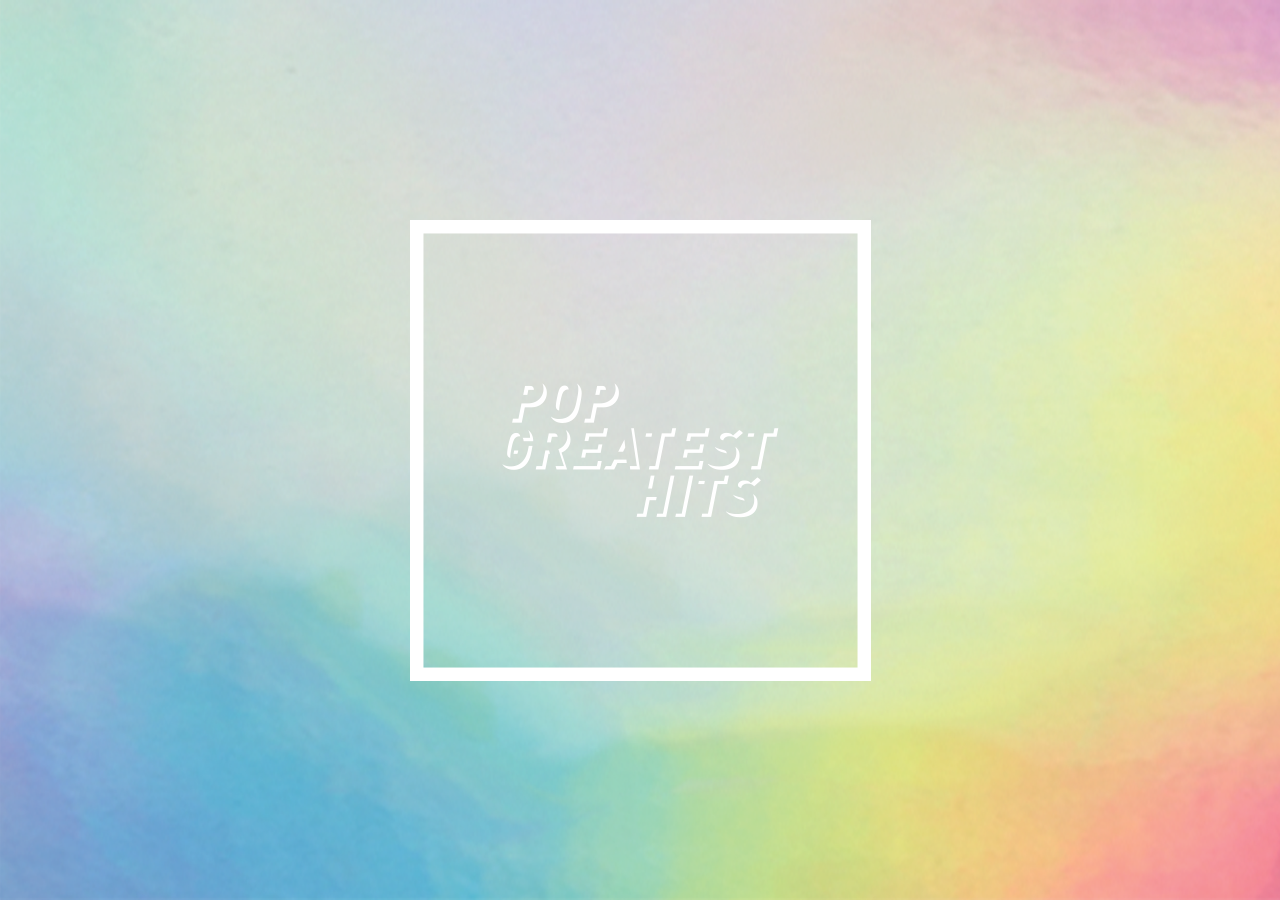
<file: pop.html>
<!DOCTYPE html>
<!--[if lt IE 7]>      <html class="no-js lt-ie9 lt-ie8 lt-ie7"> <![endif]-->
<!--[if IE 7]>         <html class="no-js lt-ie9 lt-ie8"> <![endif]-->
<!--[if IE 8]>         <html class="no-js lt-ie9"> <![endif]-->
<!--[if gt IE 8]><!--> <html class="no-js"> <!--<![endif]-->
<head>
  <meta charset="utf-8">
  <meta http-equiv="X-UA-Compatible" content="IE=edge">
  <title>POP Greatest Hits</title>
  <meta name="keywords" content="background, video, jquery, plugin, javascript, css, 360, youtube">
  <meta  name="description" content="Create fullscreen youtube background videos with this jquery plugin.">
  <meta name="viewport" content="width=device-width, initial-scale=1">
  <!-- Bootstrap CSS -->
  <link rel="stylesheet" href="https://maxcdn.bootstrapcdn.com/bootstrap/4.0.0/css/bootstrap.min.css" integrity="sha384-Gn5384xqQ1aoWXA+058RXPxPg6fy4IWvTNh0E263XmFcJlSAwiGgFAW/dAiS6JXm" crossorigin="anonymous">
  <link rel="stylesheet" href="estilo.css">
  <!-- styles for video player -->
  <link rel="stylesheet" href="src/style.css">
</head>


<body>

  <div id="background-video" class="background-video">
    <img src="images/placeholder.jpg" alt="" class="placeholder-image">
  </div>

  <div class="azul">
  </div>

    <div class="container-fluid">
      <div class="row ">

        <div class="col-sm-12 text-center">
          <img class="img-fluid" src="images/fondo.png" />
        </div>


      </div>
    </div>





<!-- Scripts -->
<script src="https://code.jquery.com/jquery-3.2.1.slim.min.js" integrity="sha384-KJ3o2DKtIkvYIK3UENzmM7KCkRr/rE9/Qpg6aAZGJwFDMVNA/GpGFF93hXpG5KkN" crossorigin="anonymous"></script>
<script src="https://cdnjs.cloudflare.com/ajax/libs/popper.js/1.12.9/umd/popper.min.js" integrity="sha384-ApNbgh9B+Y1QKtv3Rn7W3mgPxhU9K/ScQsAP7hUibX39j7fakFPskvXusvfa0b4Q" crossorigin="anonymous"></script>
<script src="https://maxcdn.bootstrapcdn.com/bootstrap/4.0.0/js/bootstrap.min.js" integrity="sha384-JZR6Spejh4U02d8jOt6vLEHfe/JQGiRRSQQxSfFWpi1MquVdAyjUar5+76PVCmYl" crossorigin="anonymous"></script>
  <script src="http://ajax.googleapis.com/ajax/libs/jquery/1.10.2/jquery.min.js"></script>
  <!-- ADD Jquery Video Background -->
  <script src="src/jquery.youtubebackground.js"></script>
  <script>
    jQuery(function($) {

      $('#background-video').YTPlayer({
        fitToBackground: true,
        videoId: 'XqgNmC7tklo',
        pauseOnScroll: false,
        mute: false,
        callback: function() {
          videoCallbackEvents();
        }
      });

      var videoCallbackEvents = function() {
        var player = $('#background-video').data('ytPlayer').player;

        player.addEventListener('onStateChange', function(event){
            console.log("Player State Change", event);

            // OnStateChange Data
            if (event.data === 0) {
                console.log('video ended');
            }
            else if (event.data === 2) {
              console.log('paused');
            }
        });
      }
    });
  </script>
</body>
</html>
</file>
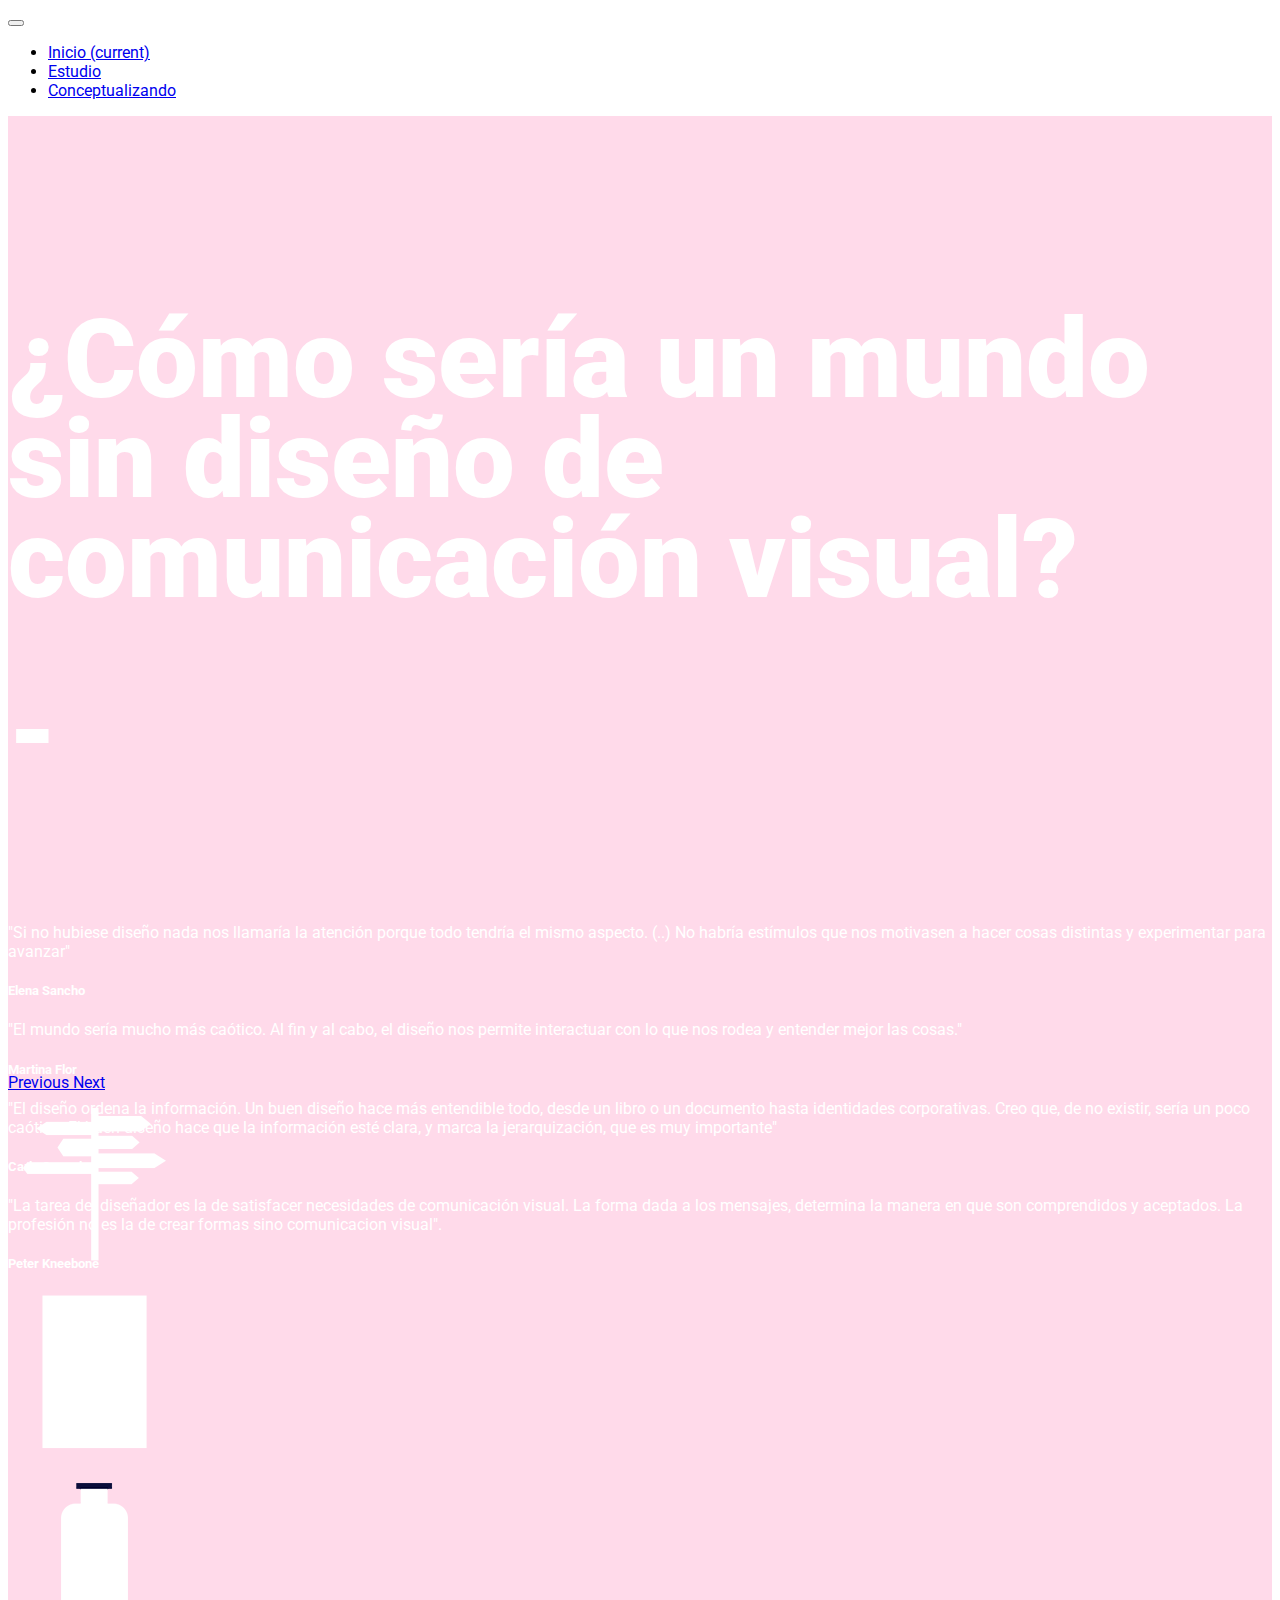
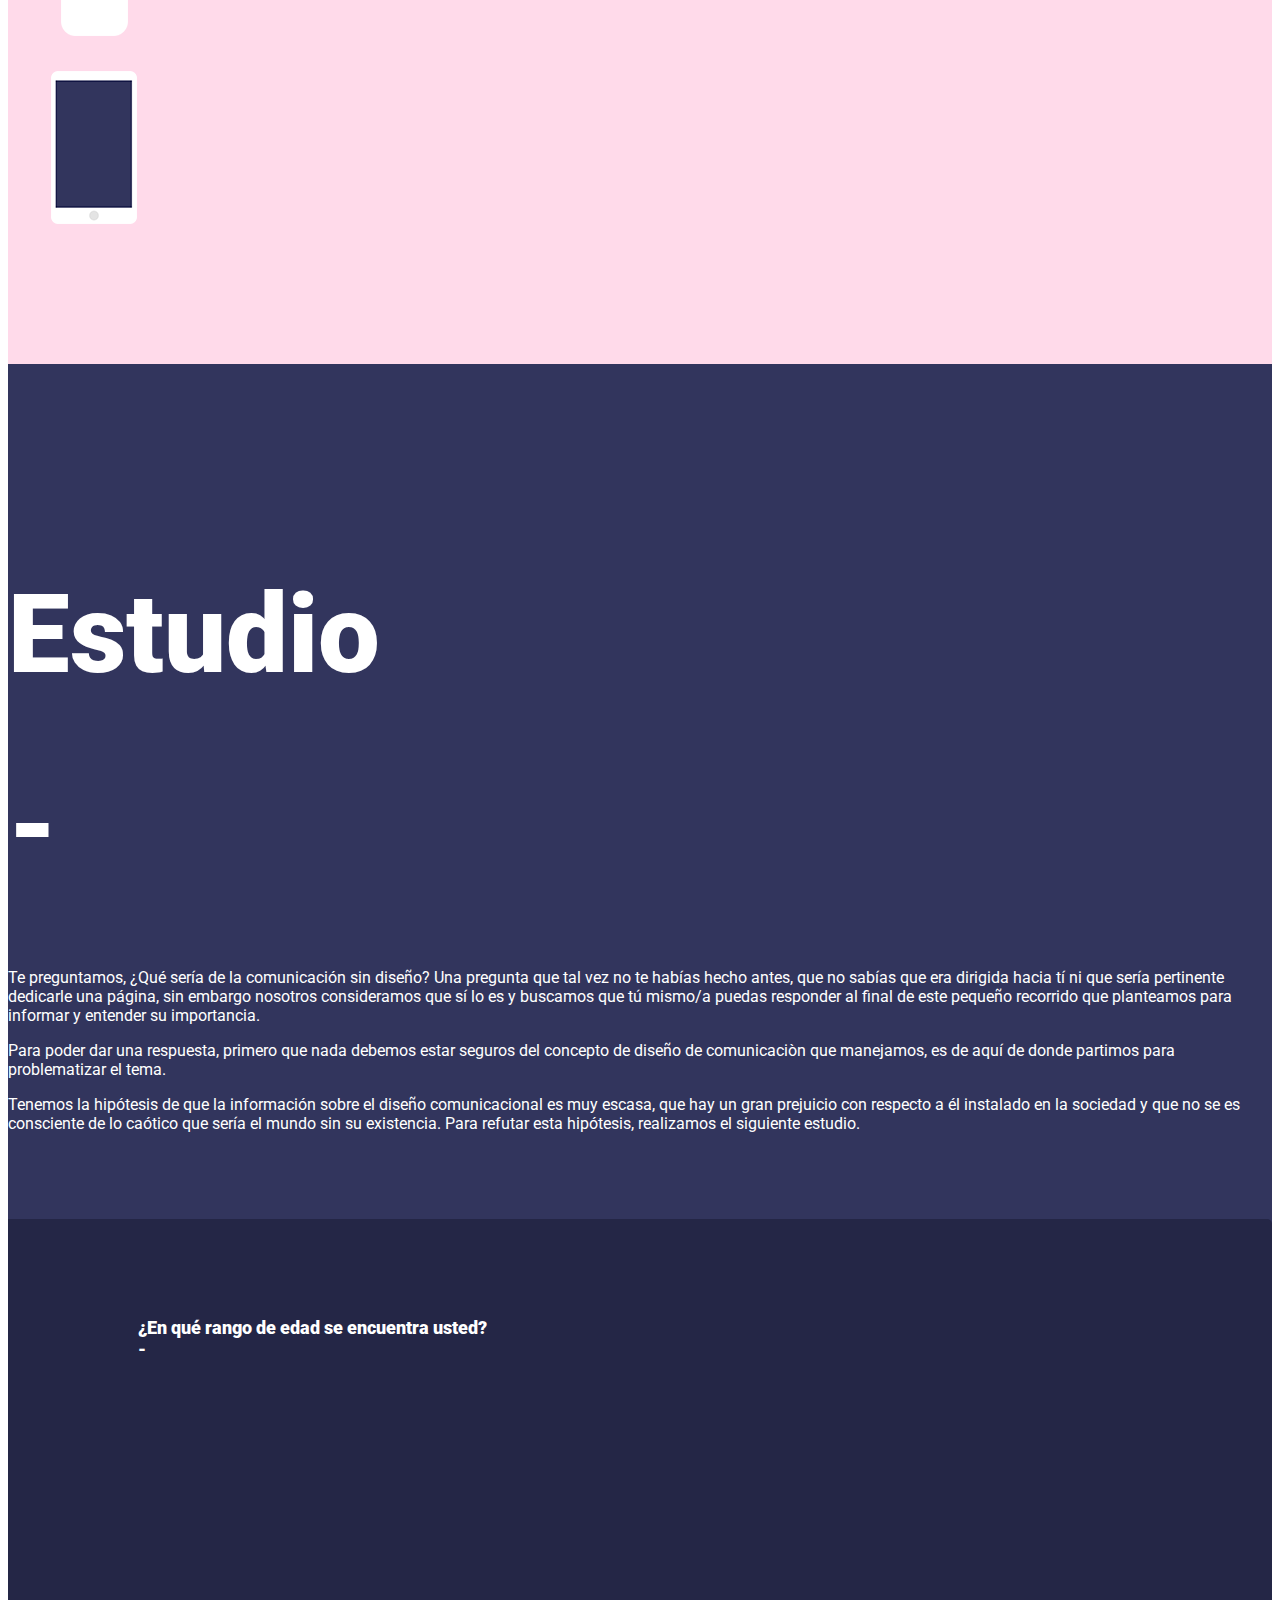
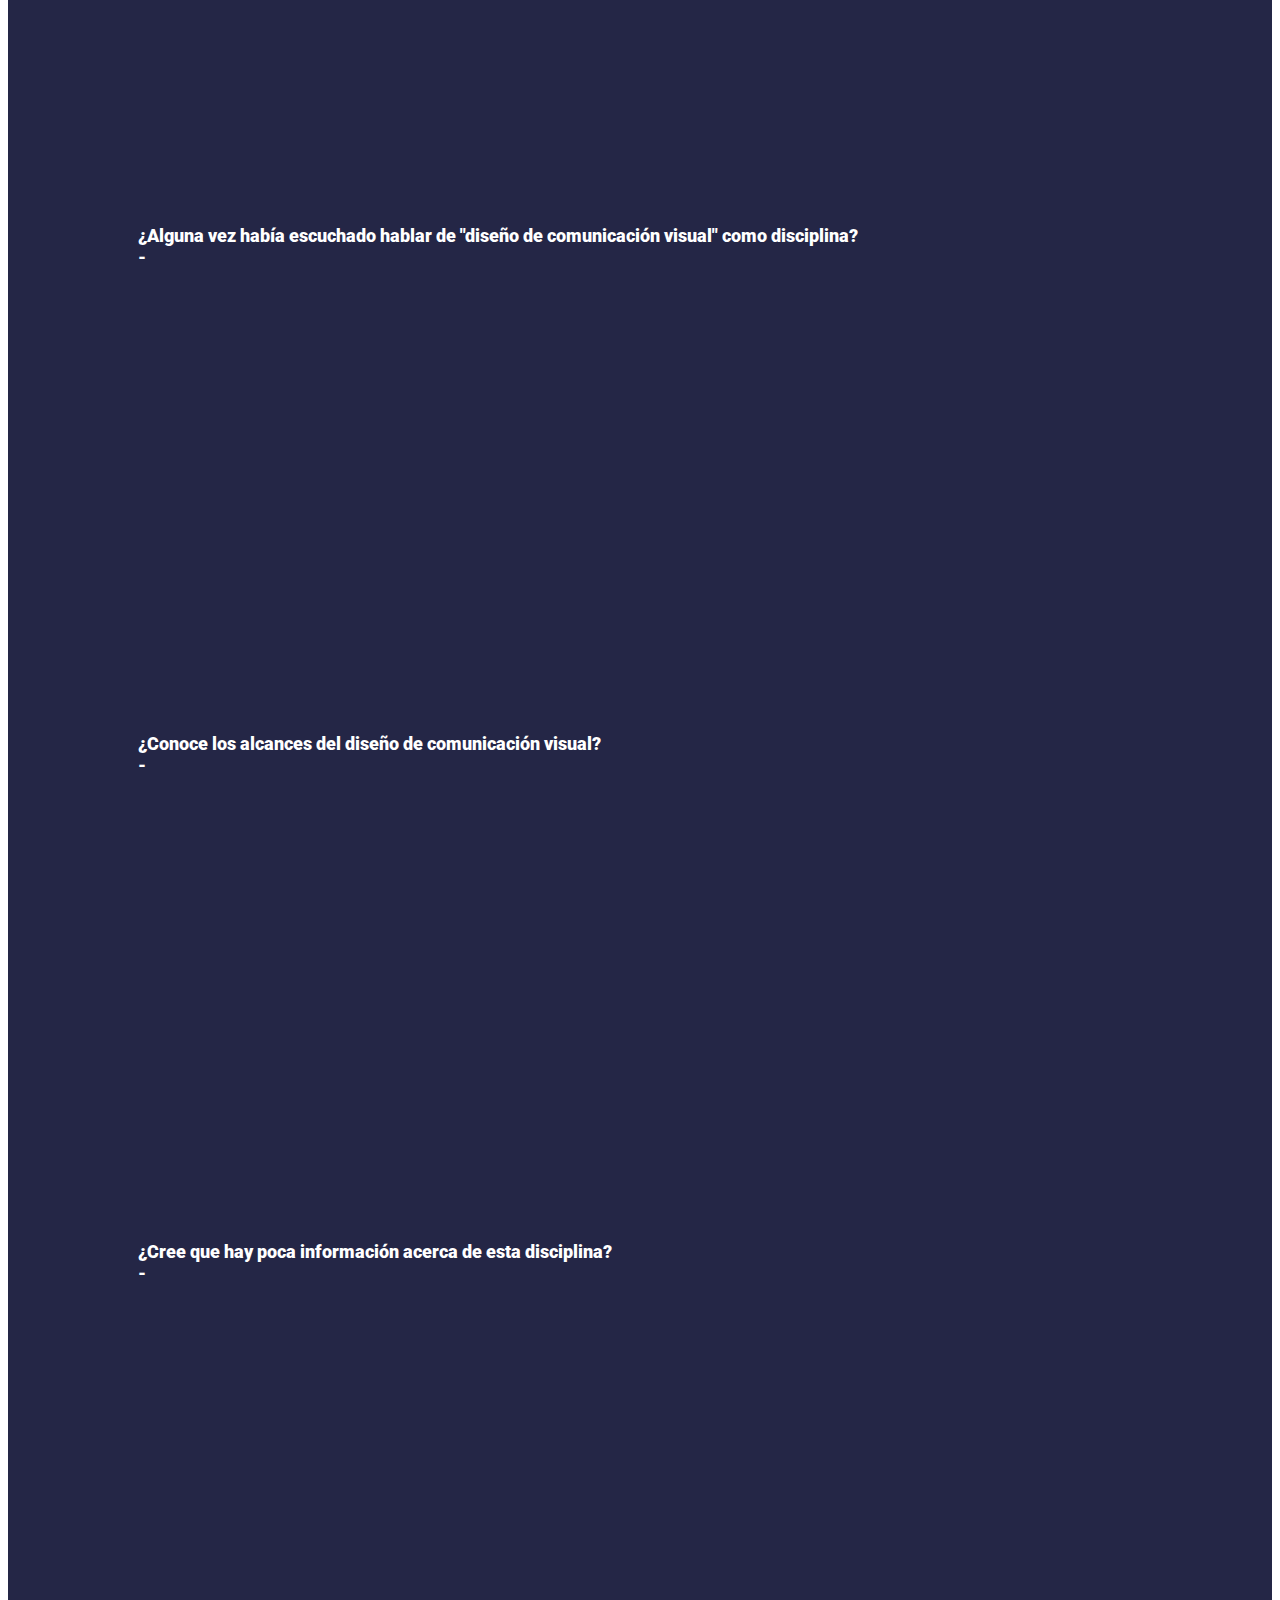
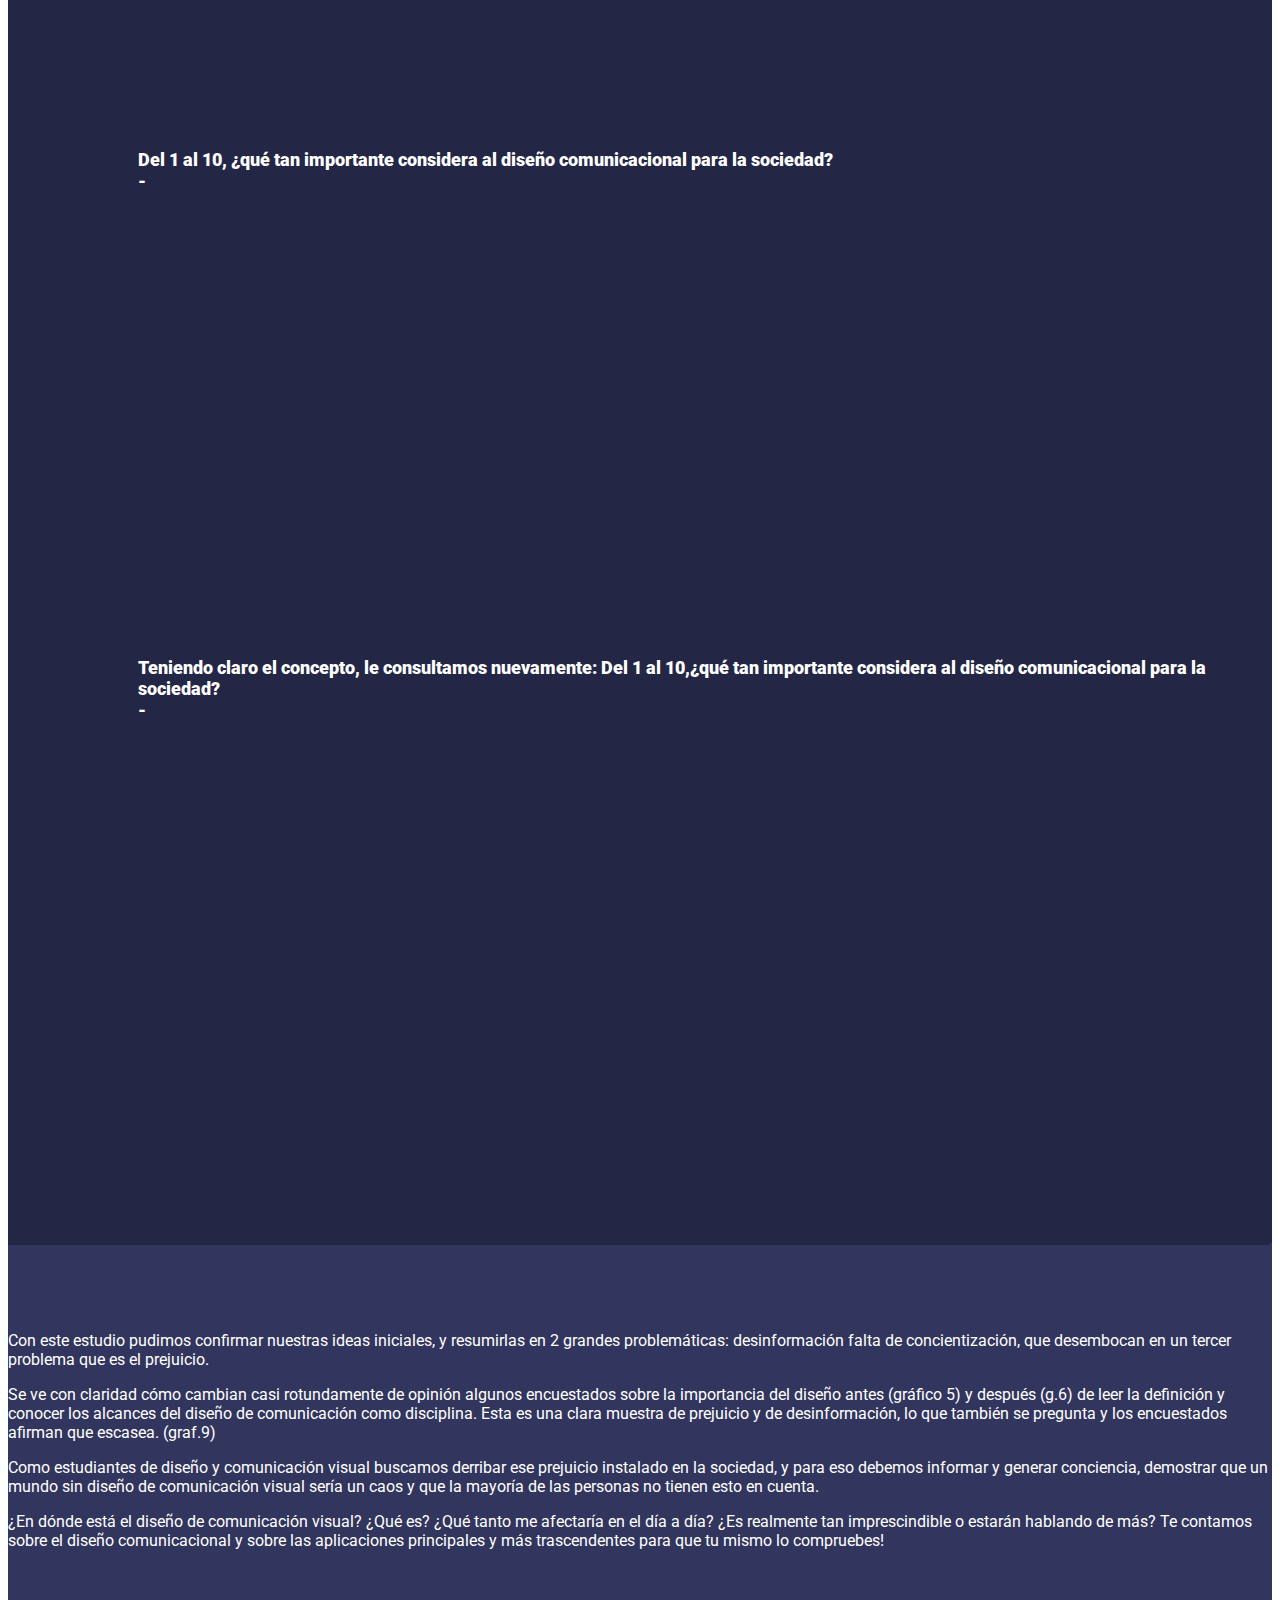
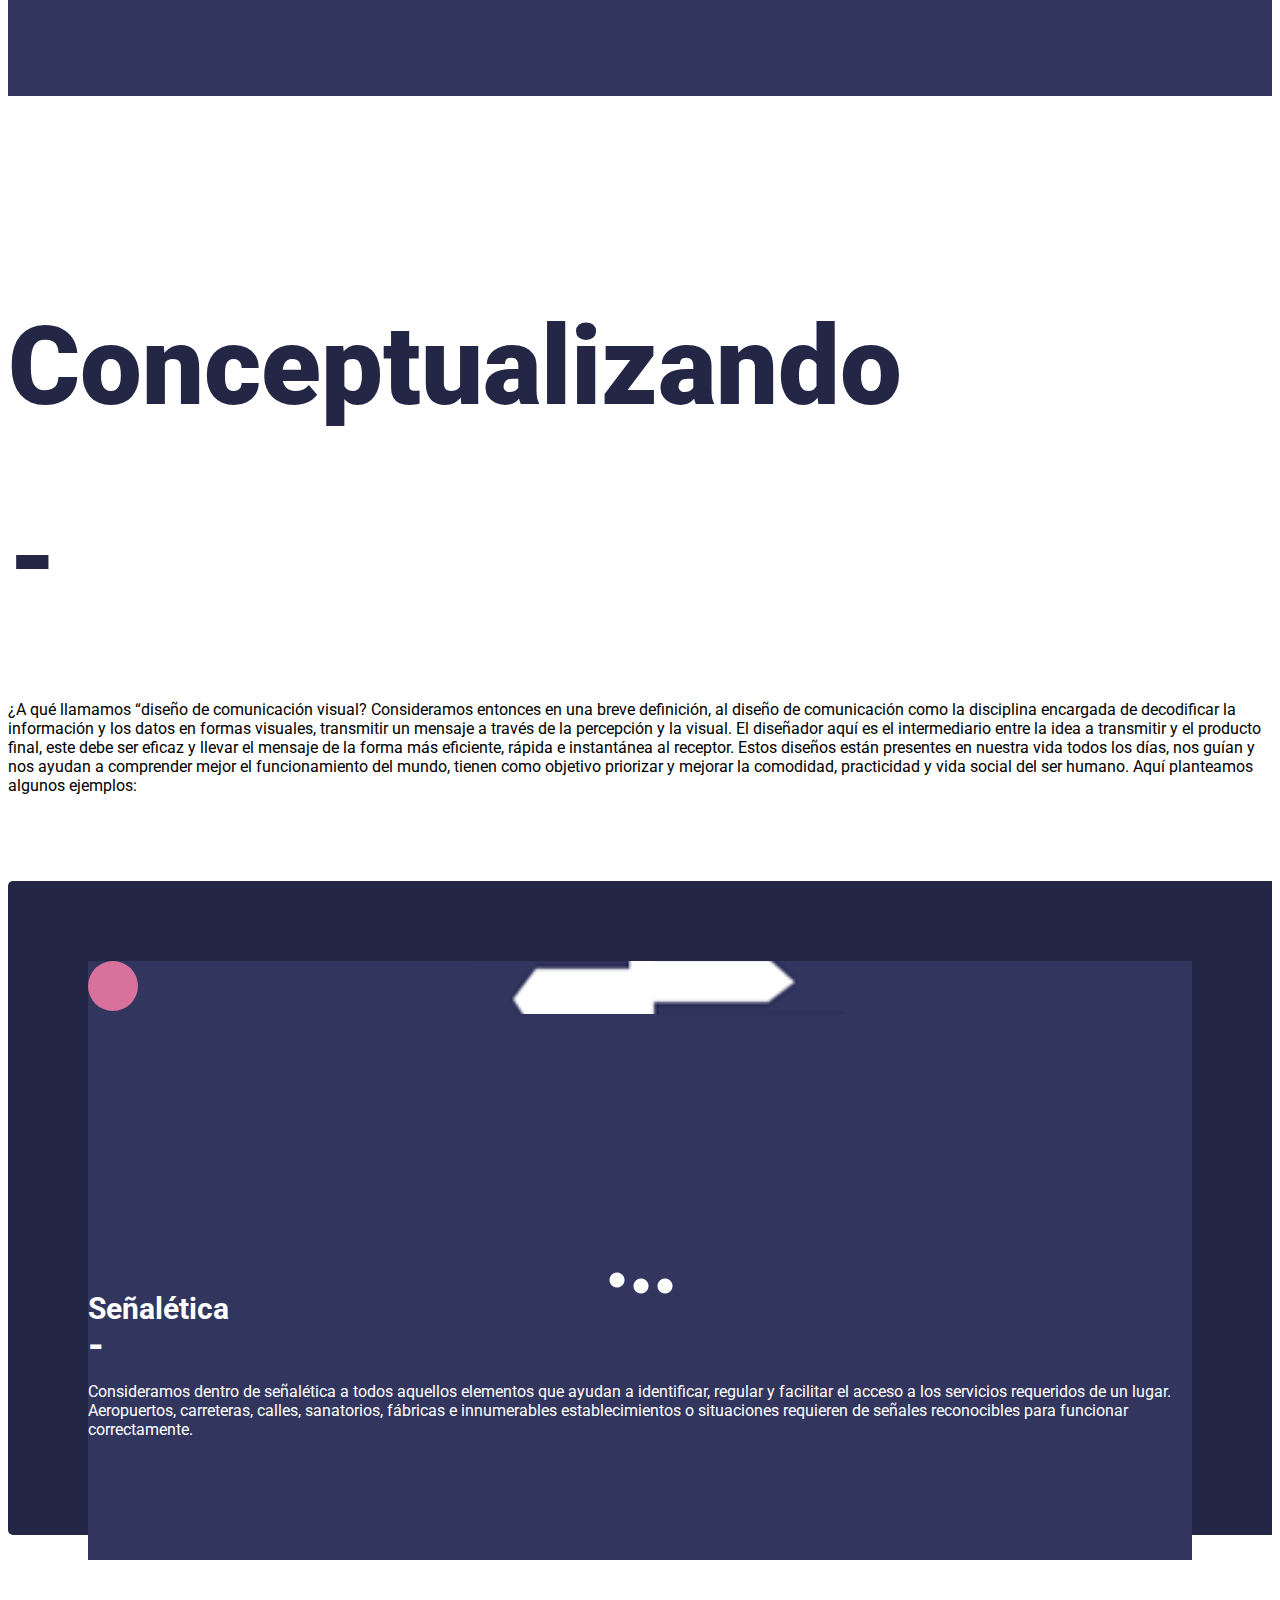
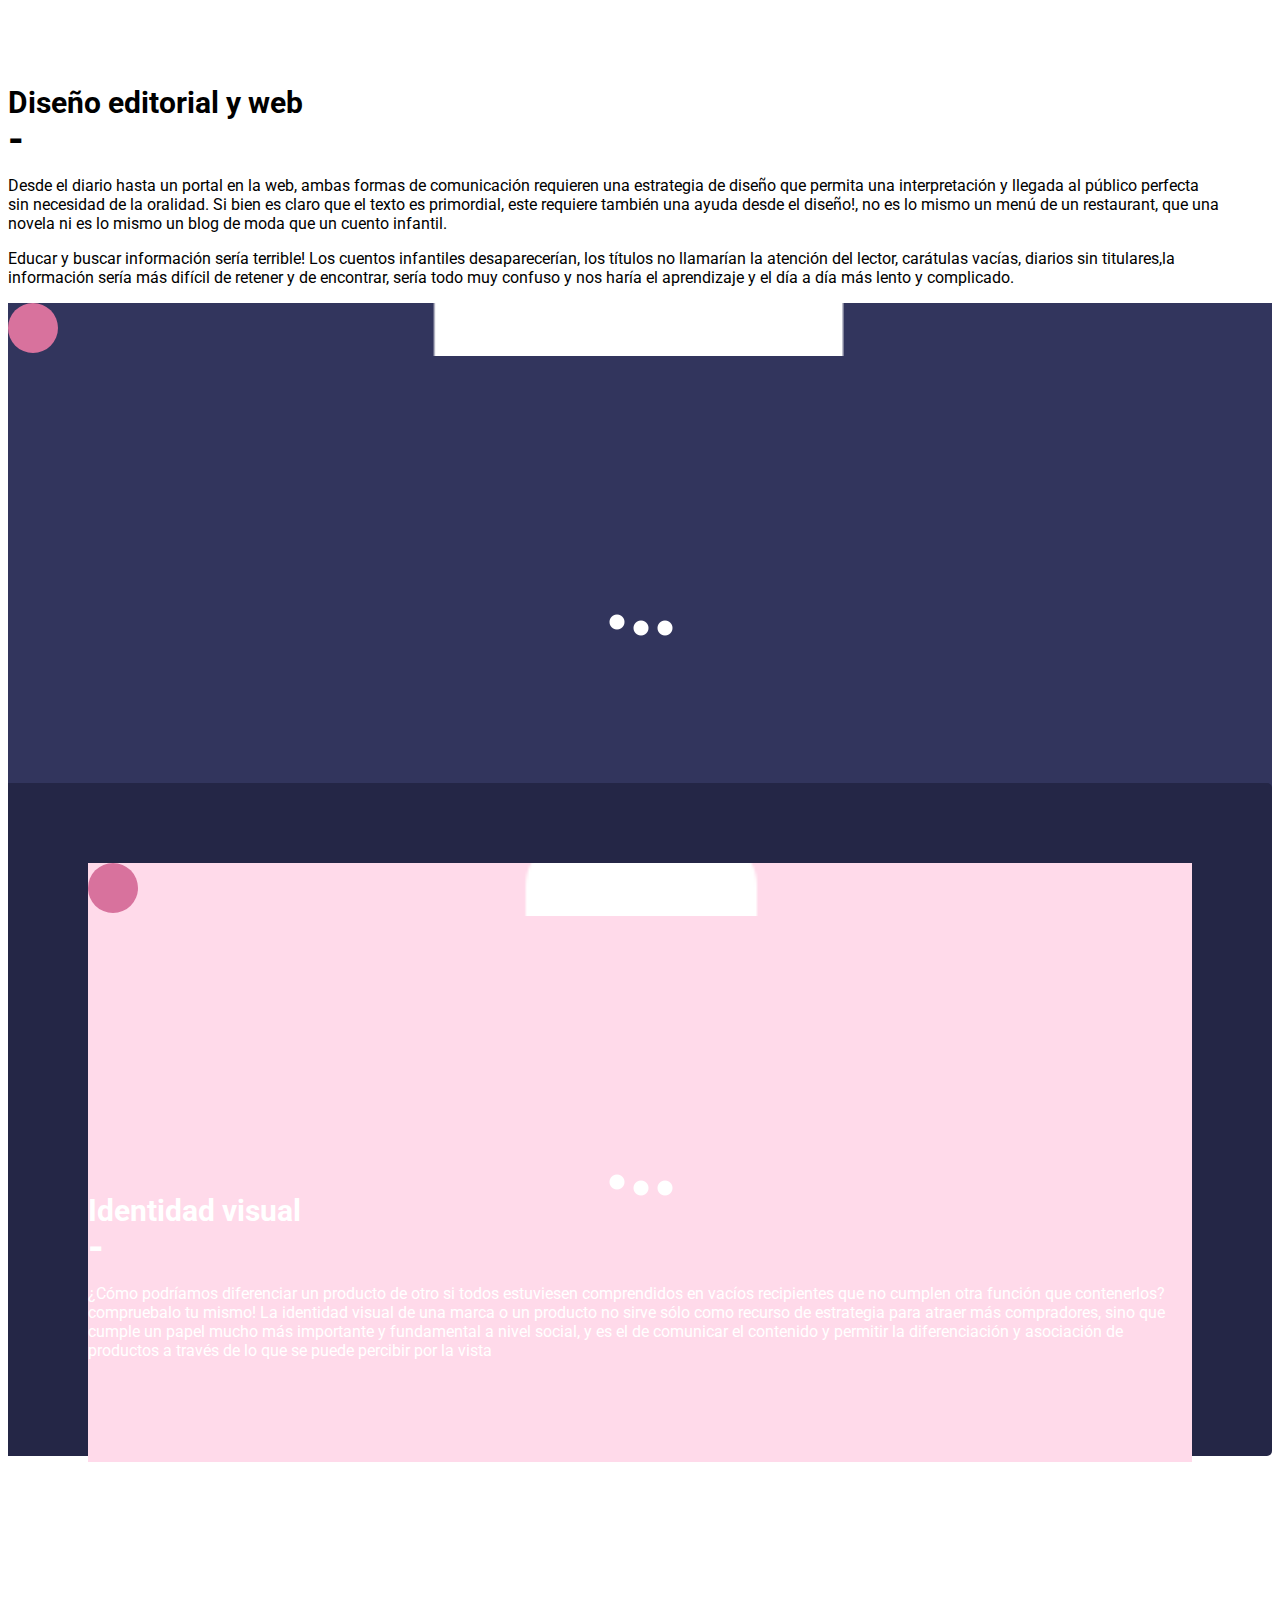
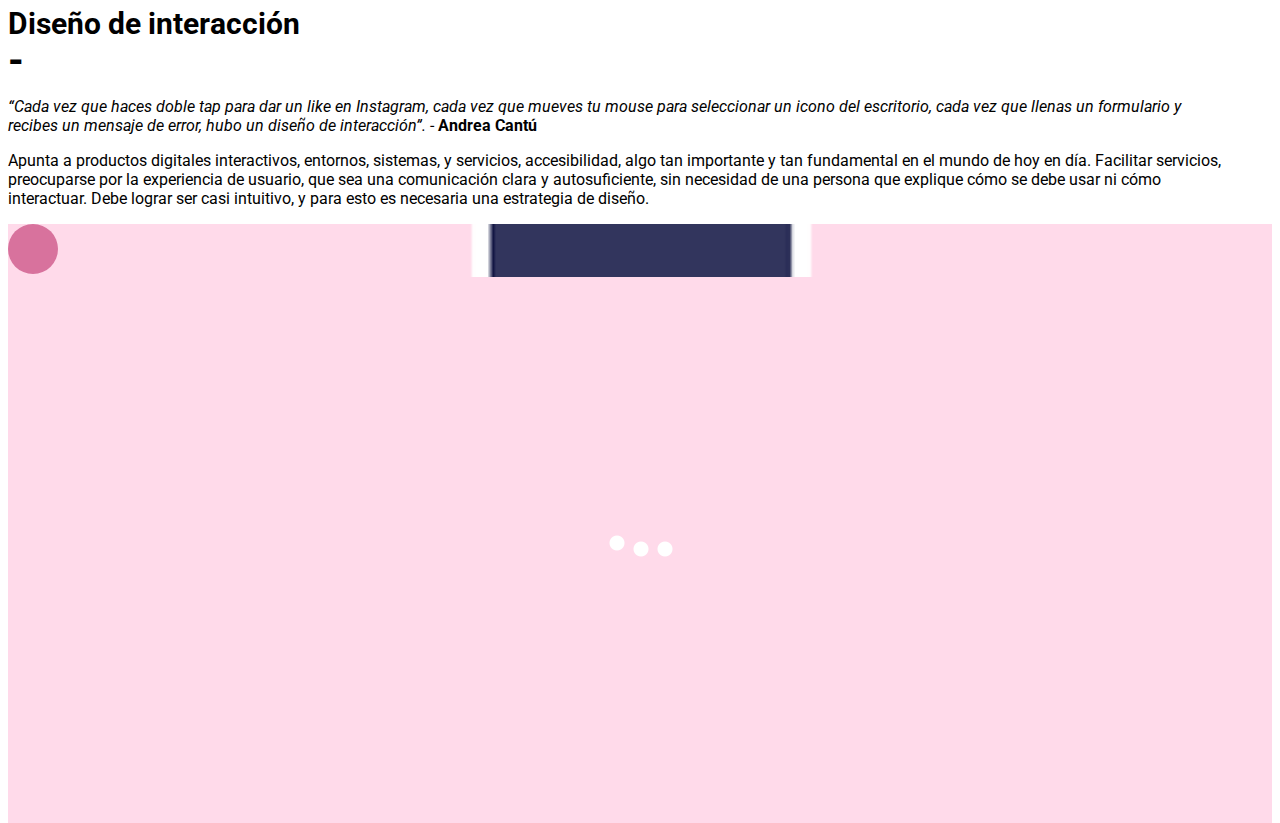
<file: sitiopai/condiseno.html>
<!doctype html>
<html lang="es">
  <head>
    <!-- Required meta tags -->
    <meta charset="utf-8">
    <meta name="viewport" content="width=device-width, initial-scale=1, shrink-to-fit=no">
    <!-- Bootstrap CSS -->
    <link rel="stylesheet" href="https://stackpath.bootstrapcdn.com/bootstrap/4.1.3/css/bootstrap.min.css" integrity="sha384-MCw98/SFnGE8fJT3GXwEOngsV7Zt27NXFoaoApmYm81iuXoPkFOJwJ8ERdknLPMO" crossorigin="anonymous">
    <link rel='stylesheet' href='https://use.fontawesome.com/releases/v5.5.0/css/all.css' integrity='sha384-B4dIYHKNBt8Bc12p+WXckhzcICo0wtJAoU8YZTY5qE0Id1GSseTk6S+L3BlXeVIU' crossorigin='anonymous'>
    <link href="https://fonts.googleapis.com/css?family=Roboto:100,100i,300,300i,400,400i,500,500i,700,700i,900,900i" rel="stylesheet">
    <link rel="stylesheet" href="estilo.css">
    <link rel="icon" type="image/png" href="img/favicon.png" />
    <title>Un mundo sin diseño</title>

  </head>

  <body>

    <div class="row">

          <!-- navbar -->
          <div class="col-12">
            <nav class="navbar navbar-expand-lg navbar-light bg-light fixed-top">

              <button class="navbar-toggler" type="button" data-toggle="collapse" data-target="#navbarSupportedContent" aria-controls="navbarSupportedContent" aria-expanded="false" aria-label="Toggle navigation">
                <span class="navbar-toggler-icon"></span>
              </button>

              <div class="collapse navbar-collapse" id="navbarSupportedContent">
                <ul class="navbar-nav mr-auto">
                  <li class="nav-item active">
                    <a class="nav-link" href="#">Inicio <span class="sr-only">(current)</span></a>
                  </li>

                  <li class="nav-item">
                    <a class="nav-link" href="#estudio">Estudio</a>
                  </li>

                  <li class="nav-item">
                    <a class="nav-link" href="#conceptualizando11">Conceptualizando</a>
                  </li>
                </ul>

              </div>
            </nav>
          </div>

          <!-- banner -->
          <div class="col-12 my-auto align-self-center" id="banner">
            <div class="container ">
              <div class="row">
                  <!-- Pregunta y carrusel -->
                  <div class="col-12 col-md-9 align-self-center">
                    <div class="row">
                        <div class="col-12">
                          <h1>¿Cómo sería un mundo sin diseño de comunicación visual?</h1>
                        </div>
                        <div class="col-2">
                          <h1>-</h1>
                        </div>
                        <!-- Carrusel -->
                        <div class="col-10">
                          <div id="carrusel" class="carousel slide" data-ride="carousel">

                              <div class="carousel-inner" id="testimonios">


                                  <div class="carousel-item active">
                                      <p>"Si no hubiese diseño nada nos llamaría la atención porque todo tendría el mismo aspecto. (..) No habría estímulos que nos motivasen a hacer cosas distintas y experimentar para avanzar"</p>
                                      <h5>Elena Sancho</h5>
                                  </div>

                                  <div class="carousel-item">
                                      <p>"El mundo sería mucho más caótico. Al fin y al cabo, el diseño nos permite interactuar con lo que nos rodea y entender mejor las cosas."</p>
                                      <h5>Martina Flor</h5>
                                  </div>

                                  <div class="carousel-item">
                                      <p>"El diseño ordena la información. Un buen diseño hace más entendible todo, desde un libro o un documento hasta identidades corporativas. Creo que, de no existir, sería un poco caótico. El buen diseño hace que la información esté clara, y marca la jerarquización, que es muy importante"</p>
                                      <h5>Carla Cascales</h5>
                                  </div>

                                  <div class="carousel-item">
                                      <p>"La tarea del diseñador es la de satisfacer necesidades de comunicación visual. La forma dada a los mensajes, determina la manera en que son comprendidos y aceptados. La profesión no es la de crear formas sino comunicacion visual".</p>
                                      <h5>Peter Kneebone</h5>
                                  </div>

                              </div>

                              <div class="row">
                                  <a class="carousel-control-prev " href="#carrusel" role="button" data-slide="prev">
                                    <span class="carousel-control-prev-icon" aria-hidden="true"></span>
                                    <span class="sr-only">Previous</span>
                                  </a>
                                  <a class="carousel-control-next" href="#carrusel" role="button" data-slide="next">
                                    <span class="carousel-control-next-icon" aria-hidden="true"></span>
                                    <span class="sr-only">Next</span>
                                  </a>
                              </div>

                          </div>
                        </div>
                    </div>
                  </div>
                  <!-- Imágenes -->
                  <div class="col-12 col-md-3 ">
                    <div class="row text-right">
                      <div class="col-3 col-md-12">
                        <img class="img-fluid" src="img/icono-senaletica.png">
                      </div>

                      <div class="col-3 col-md-12">
                        <img class="img-fluid" src="img/icono-editorial.png">
                      </div>

                      <div class="col-3 col-md-12">
                        <img class="img-fluid" src="img/icono-identidad.png">
                      </div>

                      <div class="col-3 col-md-12">
                        <img class="img-fluid" src="img/icono-interaccion.png">
                      </div>
                    </div>
                  </div>

              </div>
            </div>
          </div>

          <!-- Encuestas -->
          <div class="fondo-azul">
              <!-- Introducción -->
              <div class="col-8 offset-2" id="estudio">

                <div class="row align-items-center h-100">

                  <div class="col-12">
                    <h2>Estudio</h2>
                    <h2>-</h2>
                    <p>Te preguntamos, ¿Qué sería de la comunicación sin diseño? Una pregunta que tal vez no te habías hecho antes, que no sabías que era dirigida hacia tí ni que sería pertinente dedicarle una página, sin embargo nosotros consideramos que sí lo es y buscamos que tú mismo/a puedas responder al final de este pequeño recorrido que planteamos para informar y entender su importancia.</p>

                    <p>Para poder dar una respuesta, primero que nada debemos estar seguros del concepto de diseño de comunicaciòn que manejamos, es de aquí de donde partimos para problematizar el tema.</p>

                    <p>Tenemos la hipótesis de que  la información sobre el diseño comunicacional es muy escasa, que hay un gran prejuicio con respecto a él instalado en la sociedad y que no se es consciente de lo caótico que sería el mundo sin su existencia.
                    Para refutar esta hipótesis, realizamos el siguiente estudio.</p>
                  </div>

                </div>

              </div> <!-- fin item -->

              <!-- Encuesta -->
              <div class="col-11 col-md-10" id="graficos">
                <div class="col-11 col-md-10 offset-md-2">
                  <div class="row" id="columna-graficos">

                      <!-- Gráficos -->
                      <div class="col-12 ">
                        <div class="row h-100">
                          <div class="col-12 col-xl-6 grafica text-center">
                            <div class="row align-items-center titulo-encuesta">
                                <p>¿En qué rango de edad se encuentra usted?
                                </br>-</p>
                            </div>

                            <iframe width="336" height="294" seamless frameborder="0" scrolling="no" src="https://docs.google.com/spreadsheets/d/e/2PACX-1vQqL0GPn6tkzyfWrSSOpDBnh9cJs0EJezw0Kq4ZaSI9NprcHhPBeAMkXmFAVLwJKS-YJtUiAA0HYhSC/pubchart?oid=2102953226&amp;format=interactive"></iframe>
                          </div>

                          <div class="col-12 col-xl-6 grafica text-center">
                            <div class="row align-items-center titulo-encuesta">
                                <p>¿Alguna vez había escuchado hablar de "diseño de comunicación visual" como disciplina?
                                </br>-</p>
                            </div>
                            <iframe width="336" height="294" seamless frameborder="0" scrolling="no" src="https://docs.google.com/spreadsheets/d/e/2PACX-1vQqL0GPn6tkzyfWrSSOpDBnh9cJs0EJezw0Kq4ZaSI9NprcHhPBeAMkXmFAVLwJKS-YJtUiAA0HYhSC/pubchart?oid=617291442&amp;format=interactive"></iframe>
                          </div>
                        </div>
                      </div>

                      <div class="col-12 ">
                        <div class="row h-100">
                          <div class="col-12 col-xl-6 grafica text-center">
                            <div class="row align-items-center titulo-encuesta">
                                <p>¿Conoce los alcances del diseño de comunicación visual?
                                </br>-</p>
                            </div>
                            <iframe width="336" height="294" seamless frameborder="0" scrolling="no" src="https://docs.google.com/spreadsheets/d/e/2PACX-1vQqL0GPn6tkzyfWrSSOpDBnh9cJs0EJezw0Kq4ZaSI9NprcHhPBeAMkXmFAVLwJKS-YJtUiAA0HYhSC/pubchart?oid=1207812659&amp;format=interactive"></iframe>
                          </div>

                          <div class="col-12 col-xl-6 grafica text-center">
                            <div class="row align-items-center titulo-encuesta">
                                <p>¿Cree que hay poca información acerca de esta disciplina?
                                </br>-</p>
                            </div>
                            <iframe width="336" height="294" seamless frameborder="0" scrolling="no" src="https://docs.google.com/spreadsheets/d/e/2PACX-1vQqL0GPn6tkzyfWrSSOpDBnh9cJs0EJezw0Kq4ZaSI9NprcHhPBeAMkXmFAVLwJKS-YJtUiAA0HYhSC/pubchart?oid=1368357685&amp;format=interactive"></iframe>
                          </div>
                        </div>
                      </div>

                      <div class="col-12">
                        <div class="row h-100">
                          <div class="col-12 col-xl-6 grafica text-center">
                            <div class="row align-items-center titulo-encuesta">
                                <p>Del 1 al 10, ¿qué tan importante considera al diseño comunicacional para la sociedad?
                                </br>-</p>
                            </div>
                            <iframe width="336" height="294" seamless frameborder="0" scrolling="no" src="https://docs.google.com/spreadsheets/d/e/2PACX-1vQqL0GPn6tkzyfWrSSOpDBnh9cJs0EJezw0Kq4ZaSI9NprcHhPBeAMkXmFAVLwJKS-YJtUiAA0HYhSC/pubchart?oid=647297027&amp;format=interactive"></iframe>
                          </div>

                          <div class="col-12 col-xl-6 grafica text-center">
                            <div class="row align-items-center titulo-encuesta">
                                <p>Teniendo claro el concepto, le consultamos nuevamente: Del 1 al 10,¿qué tan importante considera al diseño comunicacional para la sociedad?
                                </br>-</p>
                            </div>
                            <iframe width="336" height="294" seamless frameborder="0" scrolling="no" src="https://docs.google.com/spreadsheets/d/e/2PACX-1vQqL0GPn6tkzyfWrSSOpDBnh9cJs0EJezw0Kq4ZaSI9NprcHhPBeAMkXmFAVLwJKS-YJtUiAA0HYhSC/pubchart?oid=1357580665&amp;format=interactive"></iframe>
                          </div>
                        </div>
                      </div>

                  </div>
                </div>
              </div> <!-- fin item -->

              <!-- Conclusión -->
              <div class="col-8 offset-2" id="conclusion">

                <div class="row align-items-center h-100">

                  <div class="col-12">
                    <p>Con este estudio pudimos confirmar nuestras ideas iniciales, y resumirlas en 2 grandes problemáticas: desinformación falta de concientización, que desembocan en un tercer problema que es el prejuicio.</p>

                    <p>Se ve con claridad cómo cambian casi rotundamente de opinión algunos encuestados sobre la importancia del diseño antes (gráfico 5)  y después (g.6) de leer la definición y conocer los alcances del diseño de comunicación como disciplina. Esta es una clara muestra de prejuicio y de desinformación, lo que también se pregunta y los encuestados afirman que escasea. (graf.9) </p>

                    <p>Como estudiantes de diseño y comunicación visual buscamos derribar ese prejuicio instalado en la sociedad, y para eso debemos informar y generar conciencia, demostrar que un mundo sin diseño de comunicación visual sería un caos y que la mayoría de las personas no tienen esto en cuenta.</p>

                    <p>¿En dónde está el diseño de comunicación visual? ¿Qué es? ¿Qué tanto me afectaría en el día a día? ¿Es realmente tan imprescindible o estarán hablando de más? Te contamos sobre el diseño comunicacional y sobre las aplicaciones principales y más trascendentes para que tu mismo lo compruebes!</p>
                  </div>






                </div>

              </div> <!-- fin item -->
          </div>

          <!-- Conceptualizando -->
          <div class="col-8 offset-2" id="conceptualizando">

            <div class="row align-items-center h-100">

              <div class="col-12">
                <h2>Conceptualizando</h2>
                <h2>-</h2>
                <p>¿A qué llamamos “diseño de comunicación visual? Consideramos entonces en una breve definición, al diseño de comunicación como la disciplina encargada de decodificar la información y los datos en formas visuales, transmitir un mensaje a través de la percepción y la visual. El diseñador aquí es el intermediario entre la idea a transmitir y el producto final, este debe ser eficaz y llevar el mensaje de la forma más eficiente, rápida e instantánea al receptor. Estos diseños están presentes en nuestra vida todos los días, nos guían y nos ayudan a comprender mejor el funcionamiento del mundo, tienen como objetivo priorizar y mejorar la comodidad, practicidad y vida social del ser humano. Aquí planteamos algunos ejemplos:</p>
              </div>



            </div>

          </div> <!-- fin item -->

          <!-- Señalética -->
          <div class="col-11 offset-1 col-md-10 offset-md-2" id="senaletica">

            <div class="col-12 col-md-10">

              <div class="row align-items-center h-100">

                <div class="col-12 col-md-4">

                  <div class="row align-items-center mb-5 mb-md-0" id="interaccion-senaletica">
                      <div class="mx-auto text-center">
                        <!-- Large modal -->
                        <button type="button" class="fas fa-play boton-modal animacion-boton-modal1" data-toggle="modal" data-target="#modal-senaletica"></button>

                        <div class="modal fade bd-example-modal-lg" tabindex="-1" role="dialog" aria-labelledby="modal-senaletica" id="modal-senaletica" aria-hidden="true" >
                          <div class="modal-dialog modal-lg modal-dialog-centered">
                            <div class="modal-content">
                              <div class="mx-auto">
                                <object height="542" data="senaletica/index.html"></object>
                              </div>
                            </div>
                          </div>
                        </div>

                      </div>
                  </div>

                </div>
                <div class="col-12 col-md-7 mx-auto">
                  <h3>Señalética</h3>
                  <div class="guion">-</div>
                  <p>Consideramos dentro de señalética a todos aquellos elementos que ayudan a identificar, regular y facilitar el acceso a los servicios requeridos de un lugar. Aeropuertos, carreteras, calles, sanatorios, fábricas e innumerables establecimientos o situaciones requieren de señales reconocibles para funcionar correctamente.
                  </p>
                </div>

              </div>

            </div>

          </div> <!-- fin item -->

          <!-- Diseño editorial y web -->
          <div class="col-8 offset-2" id="editorial">

            <div class="row align-items-center h-100">

              <div class="col-12 col-md-8 pr mb-5 mb-md-0">
                <h3>Diseño editorial y web</h3>
                <div class="guion">-</div>
                <p>Desde el diario hasta un portal en la web, ambas formas de comunicación requieren una estrategia de diseño que permita una interpretación y llegada al público perfecta sin necesidad de la oralidad. Si bien es claro que el texto es primordial, este requiere también una ayuda desde el diseño!, no es lo mismo un menú de un restaurant, que una novela ni es lo mismo un blog de moda que un cuento infantil.
                </p>
                <p>Educar y buscar información sería terrible! Los cuentos infantiles desaparecerían, los títulos no llamarían la atención del lector, carátulas vacías, diarios sin titulares,la información sería más difícil de retener y de encontrar, sería todo muy confuso y nos haría el aprendizaje y el día a día más lento y complicado.
                </p>
              </div>

              <div class="col-12 col-md-4">
                <div class="row align-items-center" id="interaccion-editorial">
                    <div class="mx-auto text-center">
                          <!-- Large modal -->
                          <button type="button" class="fas fa-play boton-modal animacion-boton-modal1" data-toggle="modal" data-target="#modal-editorial"></button>

                          <div class="modal fade bd-example-modal-lg" tabindex="-1" role="dialog" aria-labelledby="modal-editorial" id="modal-editorial" aria-hidden="true" >
                            <div class="modal-dialog modal-lg modal-dialog-centered">
                              <div class="modal-content">
                                <div class="mx-auto">
                                  <object height="542" data="editorial/index.html"></object>
                                </div>
                              </div>
                            </div>
                          </div>

                    </div>
                </div>
              </div>



            </div>

          </div> <!-- fin item -->

          <!-- Identidad visual -->
          <div class="col-11 col-md-10" id="identidad">

            <div class="col-11 col-md-10 offset-md-2">

              <div class="row align-items-center h-100">

                <div class="col-12 col-md-4">

                  <div class="row align-items-center mb-5 mb-md-0" id="interaccion-identidad">
                      <div class="mx-auto text-center">
                            <!-- Large modal -->
                            <button type="button" class="fas fa-play boton-modal btn-primary animacion-boton-modal1" data-toggle="modal" data-target="#modal-identidad"></button>

                            <div class="modal fade bd-example-modal-lg" tabindex="-1" role="dialog" aria-labelledby="modal-identidad" id="modal-identidad" aria-hidden="true" >
                              <div class="modal-dialog modal-lg modal-dialog-centered">
                                <div class="modal-content">
                                  <div class="mx-auto">
                                    <object height="542" data="identidad/index.html"></object>
                                  </div>
                                </div>
                              </div>
                            </div>

                      </div>
                  </div>

                </div>
                <div class="col-12 col-md-7 mx-auto">
                  <h3>Identidad visual</h3>
                  <div class="guion">-</div>
                  <p>¿Cómo podríamos diferenciar un producto de otro si todos estuviesen comprendidos en vacíos recipientes que no cumplen otra función que contenerlos? compruebalo tu mismo!
                  La identidad visual de una marca o un producto no sirve sólo como recurso de estrategia para atraer más compradores, sino que cumple un papel mucho más importante y fundamental a nivel social, y es el de comunicar el contenido y permitir la diferenciación y asociación de productos a través de lo que se puede percibir por la vista
                  </p>
                </div>

              </div>

            </div>

          </div> <!-- fin item -->

          <!-- Diseño de interacción -->
          <div class="col-8 offset-2" id="interaccion">

            <div class="row align-items-center h-100">

              <div class="col-12 col-md-8 pr mb-5 mb-md-0">
                <h3>Diseño de interacción</h3>
                <div class="guion">-</div>
                <p><i>“Cada vez que haces doble tap para dar un like en Instagram, cada vez que mueves tu mouse para seleccionar un icono del escritorio, cada vez que llenas un formulario y recibes un mensaje de error, hubo un diseño de interacción”.</i> - <b>Andrea Cantú</b>
                </p>
                <p>Apunta a productos digitales interactivos, entornos, sistemas, y servicios, accesibilidad, algo tan importante y tan fundamental en el mundo de hoy en día. Facilitar servicios, preocuparse por la experiencia de usuario, que sea una comunicación clara y autosuficiente, sin necesidad de una persona que explique cómo se debe usar ni cómo interactuar. Debe lograr ser casi intuitivo, y para esto es necesaria una estrategia de diseño.
                </p>
              </div>

              <div class="col-12 col-md-4">
                <div class="row align-items-center" id="interaccion-interaccion">
                    <div class="mx-auto text-center">
                      <!-- Large modal -->
                      <button type="button" class="fas fa-play boton-modal btn-primary animacion-boton-modal1" data-toggle="modal" data-target="#modal-interaccion"></button>

                      <div class="modal fade bd-example-modal-lg" tabindex="-1" role="dialog" aria-labelledby="modal-interaccion" id="modal-interaccion" aria-hidden="true" >
                        <div class="modal-dialog modal-lg modal-dialog-centered">
                          <div class="modal-content">
                            <div class="mx-auto">
                              <object height="542" data="interaccion/index.html"></object>
                            </div>
                          </div>
                        </div>
                      </div>

                    </div>
                </div>
              </div>



            </div>

          </div> <!-- fin item -->







    </div> <!-- fin row -->




    <!-- JavaScript -->
    <script src="javascript.js"></script>
    <script src="https://code.jquery.com/jquery-3.3.1.slim.min.js" integrity="sha384-q8i/X+965DzO0rT7abK41JStQIAqVgRVzpbzo5smXKp4YfRvH+8abtTE1Pi6jizo" crossorigin="anonymous"></script>
    <script src="https://cdnjs.cloudflare.com/ajax/libs/popper.js/1.14.3/umd/popper.min.js" integrity="sha384-ZMP7rVo3mIykV+2+9J3UJ46jBk0WLaUAdn689aCwoqbBJiSnjAK/l8WvCWPIPm49" crossorigin="anonymous"></script>
    <script src="https://stackpath.bootstrapcdn.com/bootstrap/4.1.3/js/bootstrap.min.js" integrity="sha384-ChfqqxuZUCnJSK3+MXmPNIyE6ZbWh2IMqE241rYiqJxyMiZ6OW/JmZQ5stwEULTy" crossorigin="anonymous"></script>
  </body>
</html>
</file>
<file: css/site_global.css>
html{min-height:100%;min-width:100%;-ms-text-size-adjust:none;}body,div,dl,dt,dd,ul,ol,li,nav,h1,h2,h3,h4,h5,h6,pre,code,form,fieldset,legend,input,button,textarea,p,blockquote,th,td,a{margin:0px;padding:0px;border-width:0px;border-style:solid;border-color:transparent;-webkit-transform-origin:left top;-ms-transform-origin:left top;-o-transform-origin:left top;transform-origin:left top;background-repeat:no-repeat;}button.submit-btn{-moz-box-sizing:content-box;-webkit-box-sizing:content-box;box-sizing:content-box;}.transition{-webkit-transition-property:background-image,background-position,background-color,border-color,border-radius,color,font-size,font-style,font-weight,letter-spacing,line-height,text-align,box-shadow,text-shadow,opacity;transition-property:background-image,background-position,background-color,border-color,border-radius,color,font-size,font-style,font-weight,letter-spacing,line-height,text-align,box-shadow,text-shadow,opacity;}.transition *{-webkit-transition:inherit;transition:inherit;}table{border-collapse:collapse;border-spacing:0px;}fieldset,img{border:0px;border-style:solid;-webkit-transform-origin:left top;-ms-transform-origin:left top;-o-transform-origin:left top;transform-origin:left top;}address,caption,cite,code,dfn,em,strong,th,var,optgroup{font-style:inherit;font-weight:inherit;}del,ins{text-decoration:none;}li{list-style:none;}caption,th{text-align:left;}h1,h2,h3,h4,h5,h6{font-size:100%;font-weight:inherit;}input,button,textarea,select,optgroup,option{font-family:inherit;font-size:inherit;font-style:inherit;font-weight:inherit;}.form-grp input,.form-grp textarea{-webkit-appearance:none;-webkit-border-radius:0;}body{font-family:Arial, Helvetica Neue, Helvetica, sans-serif;text-align:left;font-size:14px;line-height:17px;word-wrap:break-word;text-rendering:optimizeLegibility;-moz-font-feature-settings:'liga';-ms-font-feature-settings:'liga';-webkit-font-feature-settings:'liga';font-feature-settings:'liga';}a:link{color:#0000FF;text-decoration:underline;}a:visited{color:#800080;text-decoration:underline;}a:hover{color:#0000FF;text-decoration:underline;}a:active{color:#EE0000;text-decoration:underline;}a.nontext{color:black;text-decoration:none;font-style:normal;font-weight:normal;}.normal_text{color:#000000;direction:ltr;font-family:Arial, Helvetica Neue, Helvetica, sans-serif;font-size:14px;font-style:normal;font-weight:normal;letter-spacing:0px;line-height:17px;text-align:left;text-decoration:none;text-indent:0px;text-transform:none;vertical-align:0px;padding:0px;}.list0 li:before{position:absolute;right:100%;letter-spacing:0px;text-decoration:none;font-weight:normal;font-style:normal;}.rtl-list li:before{right:auto;left:100%;}.nls-None > li:before,.nls-None .list3 > li:before,.nls-None .list6 > li:before{margin-right:6px;content:'•';}.nls-None .list1 > li:before,.nls-None .list4 > li:before,.nls-None .list7 > li:before{margin-right:6px;content:'○';}.nls-None,.nls-None .list1,.nls-None .list2,.nls-None .list3,.nls-None .list4,.nls-None .list5,.nls-None .list6,.nls-None .list7,.nls-None .list8{padding-left:34px;}.nls-None.rtl-list,.nls-None .list1.rtl-list,.nls-None .list2.rtl-list,.nls-None .list3.rtl-list,.nls-None .list4.rtl-list,.nls-None .list5.rtl-list,.nls-None .list6.rtl-list,.nls-None .list7.rtl-list,.nls-None .list8.rtl-list{padding-left:0px;padding-right:34px;}.nls-None .list2 > li:before,.nls-None .list5 > li:before,.nls-None .list8 > li:before{margin-right:6px;content:'-';}.nls-None.rtl-list > li:before,.nls-None .list1.rtl-list > li:before,.nls-None .list2.rtl-list > li:before,.nls-None .list3.rtl-list > li:before,.nls-None .list4.rtl-list > li:before,.nls-None .list5.rtl-list > li:before,.nls-None .list6.rtl-list > li:before,.nls-None .list7.rtl-list > li:before,.nls-None .list8.rtl-list > li:before{margin-right:0px;margin-left:6px;}.TabbedPanelsTab{white-space:nowrap;}.MenuBar .MenuBarView,.MenuBar .SubMenuView{display:block;list-style:none;}.MenuBar .SubMenu{display:none;position:absolute;}.NoWrap{white-space:nowrap;word-wrap:normal;}.rootelem{margin-left:auto;margin-right:auto;}.colelem{display:inline;float:left;clear:both;}.clearfix:after{content:"\0020";visibility:hidden;display:block;height:0px;clear:both;}*:first-child+html .clearfix{zoom:1;}.clip_frame{overflow:hidden;}.popup_anchor{position:relative;width:0px;height:0px;}.popup_element{z-index:100000;}.svg{display:block;vertical-align:top;}span.wrap{content:'';clear:left;display:block;}span.actAsInlineDiv{display:inline-block;}.position_content,.excludeFromNormalFlow{float:left;}.preload_images{position:absolute;overflow:hidden;left:-9999px;top:-9999px;height:1px;width:1px;}.preload{height:1px;width:1px;}.animateStates{-webkit-transition:0.3s ease-in-out;-moz-transition:0.3s ease-in-out;-o-transition:0.3s ease-in-out;transition:0.3s ease-in-out;}[data-whatinput="mouse"] *:focus,[data-whatinput="touch"] *:focus,input:focus,textarea:focus{outline:none;}textarea{resize:none;overflow:auto;}.fld-prompt{pointer-events:none;}.wrapped-input{position:absolute;top:0px;left:0px;background:transparent;border:none;}.submit-btn{z-index:50000;cursor:pointer;}.anchor_item{width:22px;height:18px;}.MenuBar .SubMenuVisible,.MenuBarVertical .SubMenuVisible,.MenuBar .SubMenu .SubMenuVisible,.popup_element.Active,span.actAsPara,.actAsDiv,a.nonblock.nontext,img.block{display:block;}.widget_invisible,.js .invi,.js .mse_pre_init{visibility:hidden;}.ose_ei{visibility:hidden;z-index:0;}.no_vert_scroll{overflow-y:hidden;}.always_vert_scroll{overflow-y:scroll;}.always_horz_scroll{overflow-x:scroll;}.fullscreen{overflow:hidden;left:0px;top:0px;position:fixed;height:100%;width:100%;-moz-box-sizing:border-box;-webkit-box-sizing:border-box;-ms-box-sizing:border-box;box-sizing:border-box;}.fullwidth{position:absolute;}.borderbox{-moz-box-sizing:border-box;-webkit-box-sizing:border-box;-ms-box-sizing:border-box;box-sizing:border-box;}.scroll_wrapper{position:absolute;overflow:auto;left:0px;right:0px;top:0px;bottom:0px;padding-top:0px;padding-bottom:0px;margin-top:0px;margin-bottom:0px;}.browser_width > *{position:absolute;left:0px;right:0px;}.grpelem,.accordion_wrapper{display:inline;float:left;}.fld-checkbox input[type=checkbox],.fld-radiobutton input[type=radio]{position:absolute;overflow:hidden;clip:rect(0px, 0px, 0px, 0px);height:1px;width:1px;margin:-1px;padding:0px;border:0px;}.fld-checkbox input[type=checkbox] + label,.fld-radiobutton input[type=radio] + label{display:inline-block;background-repeat:no-repeat;cursor:pointer;float:left;width:100%;height:100%;}.pointer_cursor,.fld-recaptcha-mode,.fld-recaptcha-refresh,.fld-recaptcha-help{cursor:pointer;}p,h1,h2,h3,h4,h5,h6,ol,ul,span.actAsPara{max-height:1000000px;}.superscript{vertical-align:super;font-size:66%;line-height:0px;}.subscript{vertical-align:sub;font-size:66%;line-height:0px;}.horizontalSlideShow{-ms-touch-action:pan-y;touch-action:pan-y;}.verticalSlideShow{-ms-touch-action:pan-x;touch-action:pan-x;}.colelem100,.verticalspacer{clear:both;}.list0 li,.MenuBar .MenuItemContainer,.SlideShowContentPanel .fullscreen img,.css_verticalspacer .verticalspacer{position:relative;}.popup_element.Inactive,.js .disn,.js .an_invi,.hidden,.breakpoint{display:none;}#muse_css_mq{position:absolute;display:none;background-color:#FFFFFE;}.fluid_height_spacer{width:0.01px;}.muse_check_css{display:none;position:fixed;}@media screen and (-webkit-min-device-pixel-ratio:0){body{text-rendering:auto;}}
</file>
<file: css/master_a-p_g_-maestra.css>
.MenuItem{cursor:pointer;}#u97{opacity:1;-ms-filter:"progid:DXImageTransform.Microsoft.Alpha(Opacity=100)";filter:alpha(opacity=100);background:transparent url("../images/logo%20tnp%20web%202.png?crc=3907186992") no-repeat left top;}#u1606{background-color:#090A10;}#u1613-4{color:#7F7F7F;line-height:12px;background-color:transparent;font-size:10px;font-weight:300;text-align:center;font-family:roboto, sans-serif;}#u1702{background-color:#030408;}@media (min-width: 769px), print{#u1305{-webkit-transition-duration:0s;-webkit-transition-delay:0s;transition-duration:0s;transition-delay:0s;background-image:url("../images/blank.gif?crc=4208392903");border-width:0px;background-color:transparent;}#u1305:hover{-webkit-transition-duration:1s;-webkit-transition-delay:0s;-webkit-transition-timing-function:ease;transition-duration:1s;transition-delay:0s;transition-timing-function:ease;}#u1308-4{border-width:0px;background-color:transparent;color:#FFFFFF;text-align:center;font-family:roboto, sans-serif;font-weight:500;}#u1305:hover #u1308-4 p{color:#35F699;visibility:inherit;}#u29854{-webkit-transition-duration:0s;-webkit-transition-delay:0s;transition-duration:0s;transition-delay:0s;background-image:url("../images/blank.gif?crc=4208392903");border-width:0px;background-color:transparent;}#u29854:hover{-webkit-transition-duration:1s;-webkit-transition-delay:0s;-webkit-transition-timing-function:ease;transition-duration:1s;transition-delay:0s;transition-timing-function:ease;}#u29855-4{border-width:0px;background-color:transparent;color:#FFFFFF;text-align:center;font-family:roboto, sans-serif;font-weight:500;}#u29854:hover #u29855-4 p{color:#35F699;visibility:inherit;}#menuu1301,#u1302,#u29851,#u1346{border-width:0px;background-color:transparent;}#u1349{-webkit-transition-duration:0s;-webkit-transition-delay:0s;transition-duration:0s;transition-delay:0s;background-image:url("../images/blank.gif?crc=4208392903");border-width:0px;background-color:transparent;}#u1349:hover{-webkit-transition-duration:1s;-webkit-transition-delay:0s;-webkit-transition-timing-function:ease;transition-duration:1s;transition-delay:0s;transition-timing-function:ease;}#u1305.MuseMenuActive,#u29854.MuseMenuActive,#u1349.MuseMenuActive{-webkit-transition-duration:0s;-webkit-transition-delay:0s;transition-duration:0s;transition-delay:0s;}#u1351-4{border-width:0px;background-color:transparent;color:#FFFFFF;text-align:center;font-family:roboto, sans-serif;font-weight:500;}#u1349:hover #u1351-4 p{color:#35F699;visibility:inherit;}#u1305.MuseMenuActive #u1308-4 p,#u29854.MuseMenuActive #u29855-4 p,#u1349.MuseMenuActive #u1351-4 p{color:#FFFFFF;visibility:inherit;font-weight:bold;font-style:normal;}#u1606_align_to_page,#u1702_align_to_page{max-width:960px;}#u23834{opacity:1;-ms-filter:"progid:DXImageTransform.Microsoft.Alpha(Opacity=100)";filter:alpha(opacity=100);background:transparent url("../images/logo%20tnp%20web%202.png?crc=3907186992") no-repeat left top;}#u23840-8{font-family:roboto, sans-serif;font-weight:500;}#buttonu24728{-webkit-transition-duration:0s;-webkit-transition-delay:0s;transition-duration:0s;transition-delay:0s;background-image:url("../images/blank.gif?crc=4208392903");border-style:solid;border-width:3px;border-color:#35F699;background-color:transparent;border-radius:10px;}#buttonu24728:hover{-webkit-opacity:0.9999;-webkit-transition-duration:1s;-webkit-transition-delay:0s;-webkit-transition-timing-function:ease;transition-duration:1s;transition-delay:0s;transition-timing-function:ease;background-color:#35F699;}#buttonu24728:active{-webkit-opacity:0.9999;-webkit-transition-duration:1s;-webkit-transition-delay:0s;-webkit-transition-timing-function:ease;transition-duration:1s;transition-delay:0s;transition-timing-function:ease;background-color:#35F6B9;}#buttonu24728.ButtonSelected{-webkit-opacity:0.9999;-webkit-transition-duration:0s;-webkit-transition-delay:0s;transition-duration:0s;transition-delay:0s;background-color:transparent;}#u24729-4{background-color:transparent;letter-spacing:1px;color:#35F699;font-size:14px;text-align:center;font-family:roboto, sans-serif;font-weight:500;}#buttonu24728:hover #u24729-4 p{color:#030408;visibility:inherit;font-weight:bold;}#buttonu24728:active #u24729-4 p{color:#030408;visibility:inherit;font-weight:bold;}#buttonu24728.ButtonSelected #u24729-4 p{color:#35F699;visibility:inherit;font-weight:normal;}#u23840-11,#u23845-11{background-color:transparent;color:#FFFFFF;}#u23840-2,#u23845-2,#u23845-3{font-family:roboto, sans-serif;font-weight:700;}#u23840-3,#u23840-4,#u23840-6,#u23840-7,#u23840-9,#u23845-4,#u23845-5,#u23845-6,#u23845-7,#u23845-9{font-family:roboto, sans-serif;font-weight:300;}#u24650,#u24646,#u1621,#u1626,#u1631{border-width:0px;border-color:transparent;background-color:transparent;}#u24411,#u24421{background-color:#35F699;border-radius:3px;}}@media (min-width: 636px) and (max-width: 768px){#u1305{-webkit-transition-duration:0s;-webkit-transition-delay:0s;transition-duration:0s;transition-delay:0s;background-image:url("../images/blank.gif?crc=4208392903");border-width:0px;background-color:transparent;}#u1305:hover{-webkit-transition-duration:1s;-webkit-transition-delay:0s;-webkit-transition-timing-function:ease;transition-duration:1s;transition-delay:0s;transition-timing-function:ease;}#u1308-4{border-width:0px;background-color:transparent;color:#FFFFFF;text-align:center;font-family:roboto, sans-serif;font-weight:500;}#u1305:hover #u1308-4 p{color:#35F699;visibility:inherit;}#u29854{-webkit-transition-duration:0s;-webkit-transition-delay:0s;transition-duration:0s;transition-delay:0s;background-image:url("../images/blank.gif?crc=4208392903");border-width:0px;background-color:transparent;}#u29854:hover{-webkit-transition-duration:1s;-webkit-transition-delay:0s;-webkit-transition-timing-function:ease;transition-duration:1s;transition-delay:0s;transition-timing-function:ease;}#u29855-4{border-width:0px;background-color:transparent;color:#FFFFFF;text-align:center;font-family:roboto, sans-serif;font-weight:500;}#u29854:hover #u29855-4 p{color:#35F699;visibility:inherit;}#menuu1301,#u1302,#u29851,#u1346{border-width:0px;background-color:transparent;}#u1349{-webkit-transition-duration:0s;-webkit-transition-delay:0s;transition-duration:0s;transition-delay:0s;background-image:url("../images/blank.gif?crc=4208392903");border-width:0px;background-color:transparent;}#u1349:hover{-webkit-transition-duration:1s;-webkit-transition-delay:0s;-webkit-transition-timing-function:ease;transition-duration:1s;transition-delay:0s;transition-timing-function:ease;}#u1305.MuseMenuActive,#u29854.MuseMenuActive,#u1349.MuseMenuActive{-webkit-transition-duration:0s;-webkit-transition-delay:0s;transition-duration:0s;transition-delay:0s;}#u1351-4{border-width:0px;background-color:transparent;color:#FFFFFF;text-align:center;font-family:roboto, sans-serif;font-weight:500;}#u1349:hover #u1351-4 p{color:#35F699;visibility:inherit;}#u1305.MuseMenuActive #u1308-4 p,#u29854.MuseMenuActive #u29855-4 p,#u1349.MuseMenuActive #u1351-4 p{color:#FFFFFF;visibility:inherit;font-weight:bold;font-style:normal;}#u1606_align_to_page,#u1702_align_to_page{max-width:768px;}#u23840-8{font-family:roboto, sans-serif;font-weight:500;}#buttonu24728{-webkit-transition-duration:0s;-webkit-transition-delay:0s;transition-duration:0s;transition-delay:0s;background-image:url("../images/blank.gif?crc=4208392903");border-style:solid;border-width:3px;border-color:#35F699;background-color:transparent;border-radius:10px;}#buttonu24728:hover{-webkit-opacity:0.9999;-webkit-transition-duration:1s;-webkit-transition-delay:0s;-webkit-transition-timing-function:ease;transition-duration:1s;transition-delay:0s;transition-timing-function:ease;background-color:#35F699;}#buttonu24728:active{-webkit-opacity:0.9999;-webkit-transition-duration:1s;-webkit-transition-delay:0s;-webkit-transition-timing-function:ease;transition-duration:1s;transition-delay:0s;transition-timing-function:ease;background-color:#35F6B9;}#buttonu24728.ButtonSelected{-webkit-opacity:0.9999;-webkit-transition-duration:0s;-webkit-transition-delay:0s;transition-duration:0s;transition-delay:0s;background-color:transparent;}#u24729-4{background-color:transparent;letter-spacing:1px;color:#35F699;font-size:14px;text-align:center;font-family:roboto, sans-serif;font-weight:500;}#buttonu24728:hover #u24729-4 p{color:#030408;visibility:inherit;font-weight:bold;}#buttonu24728:active #u24729-4 p{color:#030408;visibility:inherit;font-weight:bold;}#buttonu24728.ButtonSelected #u24729-4 p{color:#35F699;visibility:inherit;font-weight:normal;}#u23840-11,#u23845-11{background-color:transparent;color:#FFFFFF;}#u23840-2,#u23845-2,#u23845-3{font-family:roboto, sans-serif;font-weight:700;}#u23840-3,#u23840-4,#u23840-6,#u23840-7,#u23840-9,#u23845-4,#u23845-5,#u23845-6,#u23845-7,#u23845-9{font-family:roboto, sans-serif;font-weight:300;}#u24650,#u24646,#u1621,#u1626,#u1631{border-width:0px;border-color:transparent;background-color:transparent;}#u24411,#u24421{background-color:#35F699;border-radius:3px;}}@media (min-width: 601px) and (max-width: 635px){#u1305{-webkit-transition-duration:0s;-webkit-transition-delay:0s;transition-duration:0s;transition-delay:0s;background-image:url("../images/blank.gif?crc=4208392903");border-width:0px;background-color:transparent;}#u1305:hover{-webkit-transition-duration:1s;-webkit-transition-delay:0s;-webkit-transition-timing-function:ease;transition-duration:1s;transition-delay:0s;transition-timing-function:ease;}#u1308-4{border-width:0px;background-color:transparent;color:#FFFFFF;text-align:center;font-family:roboto, sans-serif;font-weight:500;}#u1305:hover #u1308-4 p{color:#35F699;visibility:inherit;}#u29854{-webkit-transition-duration:0s;-webkit-transition-delay:0s;transition-duration:0s;transition-delay:0s;background-image:url("../images/blank.gif?crc=4208392903");border-width:0px;background-color:transparent;}#u29854:hover{-webkit-transition-duration:1s;-webkit-transition-delay:0s;-webkit-transition-timing-function:ease;transition-duration:1s;transition-delay:0s;transition-timing-function:ease;}#u29855-4{border-width:0px;background-color:transparent;color:#FFFFFF;text-align:center;font-family:roboto, sans-serif;font-weight:500;}#u29854:hover #u29855-4 p{color:#35F699;visibility:inherit;}#menuu1301,#u1302,#u29851,#u1346{border-width:0px;background-color:transparent;}#u1349{-webkit-transition-duration:0s;-webkit-transition-delay:0s;transition-duration:0s;transition-delay:0s;background-image:url("../images/blank.gif?crc=4208392903");border-width:0px;background-color:transparent;}#u1349:hover{-webkit-transition-duration:1s;-webkit-transition-delay:0s;-webkit-transition-timing-function:ease;transition-duration:1s;transition-delay:0s;transition-timing-function:ease;}#u1305.MuseMenuActive,#u29854.MuseMenuActive,#u1349.MuseMenuActive{-webkit-transition-duration:0s;-webkit-transition-delay:0s;transition-duration:0s;transition-delay:0s;}#u1351-4{border-width:0px;background-color:transparent;color:#FFFFFF;text-align:center;font-family:roboto, sans-serif;font-weight:500;}#u1349:hover #u1351-4 p{color:#35F699;visibility:inherit;}#u1305.MuseMenuActive #u1308-4 p,#u29854.MuseMenuActive #u29855-4 p,#u1349.MuseMenuActive #u1351-4 p{color:#FFFFFF;visibility:inherit;font-weight:bold;font-style:normal;}#u1606_align_to_page,#u1702_align_to_page{max-width:635px;}#u39206-10{font-family:roboto, sans-serif;font-weight:500;}#buttonu39208{-webkit-transition-duration:0s;-webkit-transition-delay:0s;transition-duration:0s;transition-delay:0s;background-image:url("../images/blank.gif?crc=4208392903");border-style:solid;border-width:3px;border-color:#35F699;background-color:transparent;border-radius:10px;}#buttonu39208:hover{-webkit-opacity:0.9999;-webkit-transition-duration:1s;-webkit-transition-delay:0s;-webkit-transition-timing-function:ease;transition-duration:1s;transition-delay:0s;transition-timing-function:ease;background-color:#35F699;}#buttonu39208:active{-webkit-opacity:0.9999;-webkit-transition-duration:1s;-webkit-transition-delay:0s;-webkit-transition-timing-function:ease;transition-duration:1s;transition-delay:0s;transition-timing-function:ease;background-color:#35F6B9;}#buttonu39208.ButtonSelected{-webkit-opacity:0.9999;-webkit-transition-duration:0s;-webkit-transition-delay:0s;transition-duration:0s;transition-delay:0s;background-color:transparent;}#u39209-4{background-color:transparent;letter-spacing:1px;color:#35F699;font-size:14px;text-align:center;font-family:roboto, sans-serif;font-weight:500;}#buttonu39208:hover #u39209-4 p{color:#030408;visibility:inherit;font-weight:bold;}#buttonu39208:active #u39209-4 p{color:#030408;visibility:inherit;font-weight:bold;}#buttonu39208.ButtonSelected #u39209-4 p{color:#35F699;visibility:inherit;font-weight:normal;}#u39206-13,#u39419-11{background-color:transparent;color:#FFFFFF;text-align:center;}#u39206-2,#u39419-2,#u39419-3{font-family:roboto, sans-serif;font-weight:700;}#u39206-3,#u39206-4,#u39206-6,#u39206-8,#u39206-9,#u39206-11,#u39419-4,#u39419-5,#u39419-6,#u39419-7,#u39419-9{font-family:roboto, sans-serif;font-weight:300;}#u39205,#u39415,#u39496,#u39416,#u39417,#u39418{border-width:0px;border-color:transparent;background-color:transparent;}#u39207,#u39420{background-color:#35F699;border-radius:3px;}}@media (min-width: 478px) and (max-width: 600px){#u1305{-webkit-transition-duration:0s;-webkit-transition-delay:0s;transition-duration:0s;transition-delay:0s;background-image:url("../images/blank.gif?crc=4208392903");border-width:0px;background-color:transparent;}#u1305:hover{-webkit-transition-duration:1s;-webkit-transition-delay:0s;-webkit-transition-timing-function:ease;transition-duration:1s;transition-delay:0s;transition-timing-function:ease;}#u1308-4{border-width:0px;background-color:transparent;color:#FFFFFF;text-align:center;font-family:roboto, sans-serif;font-weight:500;}#u1305:hover #u1308-4 p{color:#35F699;visibility:inherit;}#u29854{-webkit-transition-duration:0s;-webkit-transition-delay:0s;transition-duration:0s;transition-delay:0s;background-image:url("../images/blank.gif?crc=4208392903");border-width:0px;background-color:transparent;}#u29854:hover{-webkit-transition-duration:1s;-webkit-transition-delay:0s;-webkit-transition-timing-function:ease;transition-duration:1s;transition-delay:0s;transition-timing-function:ease;}#u29855-4{border-width:0px;background-color:transparent;color:#FFFFFF;text-align:center;font-family:roboto, sans-serif;font-weight:500;}#u29854:hover #u29855-4 p{color:#35F699;visibility:inherit;}#menuu1301,#u1302,#u29851,#u1346{border-width:0px;background-color:transparent;}#u1349{-webkit-transition-duration:0s;-webkit-transition-delay:0s;transition-duration:0s;transition-delay:0s;background-image:url("../images/blank.gif?crc=4208392903");border-width:0px;background-color:transparent;}#u1349:hover{-webkit-transition-duration:1s;-webkit-transition-delay:0s;-webkit-transition-timing-function:ease;transition-duration:1s;transition-delay:0s;transition-timing-function:ease;}#u1305.MuseMenuActive,#u29854.MuseMenuActive,#u1349.MuseMenuActive{-webkit-transition-duration:0s;-webkit-transition-delay:0s;transition-duration:0s;transition-delay:0s;}#u1351-4{border-width:0px;background-color:transparent;color:#FFFFFF;text-align:center;font-family:roboto, sans-serif;font-weight:500;}#u1349:hover #u1351-4 p{color:#35F699;visibility:inherit;}#u1305.MuseMenuActive #u1308-4 p,#u29854.MuseMenuActive #u29855-4 p,#u1349.MuseMenuActive #u1351-4 p{color:#FFFFFF;visibility:inherit;font-weight:bold;font-style:normal;}#u1606_align_to_page,#u1702_align_to_page{max-width:600px;}#u39206-10{font-family:roboto, sans-serif;font-weight:500;}#buttonu39208{-webkit-transition-duration:0s;-webkit-transition-delay:0s;transition-duration:0s;transition-delay:0s;background-image:url("../images/blank.gif?crc=4208392903");border-style:solid;border-width:3px;border-color:#35F699;background-color:transparent;border-radius:10px;}#buttonu39208:hover{-webkit-opacity:0.9999;-webkit-transition-duration:1s;-webkit-transition-delay:0s;-webkit-transition-timing-function:ease;transition-duration:1s;transition-delay:0s;transition-timing-function:ease;background-color:#35F699;}#buttonu39208:active{-webkit-opacity:0.9999;-webkit-transition-duration:1s;-webkit-transition-delay:0s;-webkit-transition-timing-function:ease;transition-duration:1s;transition-delay:0s;transition-timing-function:ease;background-color:#35F6B9;}#buttonu39208.ButtonSelected{-webkit-opacity:0.9999;-webkit-transition-duration:0s;-webkit-transition-delay:0s;transition-duration:0s;transition-delay:0s;background-color:transparent;}#u39209-4{background-color:transparent;letter-spacing:1px;color:#35F699;font-size:14px;text-align:center;font-family:roboto, sans-serif;font-weight:500;}#buttonu39208:hover #u39209-4 p{color:#030408;visibility:inherit;font-weight:bold;}#buttonu39208:active #u39209-4 p{color:#030408;visibility:inherit;font-weight:bold;}#buttonu39208.ButtonSelected #u39209-4 p{color:#35F699;visibility:inherit;font-weight:normal;}#u39206-13,#u39419-11{background-color:transparent;color:#FFFFFF;text-align:center;}#u39206-2,#u39419-2,#u39419-3{font-family:roboto, sans-serif;font-weight:700;}#u39206-3,#u39206-4,#u39206-6,#u39206-8,#u39206-9,#u39206-11,#u39419-4,#u39419-5,#u39419-6,#u39419-7,#u39419-9{font-family:roboto, sans-serif;font-weight:300;}#u39205,#u39415,#u39496,#u39416,#u39417,#u39418{border-width:0px;border-color:transparent;background-color:transparent;}#u39207,#u39420{background-color:#35F699;border-radius:3px;}}@media (min-width: 437px) and (max-width: 477px){#u6934-3{-webkit-transition-duration:0s;-webkit-transition-delay:0s;transition-duration:0s;transition-delay:0s;border-width:0px;opacity:1;-ms-filter:"progid:DXImageTransform.Microsoft.Alpha(Opacity=100)";filter:alpha(opacity=100);text-align:left;background:transparent url("../images/menubar.png?crc=3870544236") no-repeat right top;background-size:cover;}#u6934-3.AccordionPanelTabOpen{-webkit-transition-duration:1s;-webkit-transition-delay:0s;-webkit-transition-timing-function:ease;transition-duration:1s;transition-delay:0s;transition-timing-function:ease;opacity:1;-ms-filter:"progid:DXImageTransform.Microsoft.Alpha(Opacity=100)";filter:alpha(opacity=100);background:transparent url("../images/menubar%20activo.png?crc=470056406") no-repeat right top;background-size:cover;}#u6993{-webkit-transition-duration:0s;-webkit-transition-delay:0s;transition-duration:0s;transition-delay:0s;background-image:url("../images/blank.gif?crc=4208392903");border-width:0px;background-color:transparent;}#u6993:hover{-webkit-transition-duration:1s;-webkit-transition-delay:0s;-webkit-transition-timing-function:ease;transition-duration:1s;transition-delay:0s;transition-timing-function:ease;}#u6994-4{border-width:0px;background-color:transparent;color:#FFFFFF;text-align:center;font-family:roboto, sans-serif;font-weight:500;}#u6993:hover #u6994-4 p{color:#35F699;visibility:inherit;}#u29888{-webkit-transition-duration:0s;-webkit-transition-delay:0s;transition-duration:0s;transition-delay:0s;background-image:url("../images/blank.gif?crc=4208392903");border-width:0px;background-color:transparent;}#u29888:hover{-webkit-transition-duration:1s;-webkit-transition-delay:0s;-webkit-transition-timing-function:ease;transition-duration:1s;transition-delay:0s;transition-timing-function:ease;}#u29891-4{border-width:0px;background-color:transparent;color:#FFFFFF;text-align:center;font-family:roboto, sans-serif;font-weight:500;}#u29888:hover #u29891-4 p{color:#35F699;visibility:inherit;}#accordionu6930,#u6931,#u6932,#menuu6982,#u6990,#u29887,#u6997{border-width:0px;background-color:transparent;}#u6998{-webkit-transition-duration:0s;-webkit-transition-delay:0s;transition-duration:0s;transition-delay:0s;background-image:url("../images/blank.gif?crc=4208392903");border-width:0px;background-color:transparent;}#u6998:hover{-webkit-transition-duration:1s;-webkit-transition-delay:0s;-webkit-transition-timing-function:ease;transition-duration:1s;transition-delay:0s;transition-timing-function:ease;}#u6993.MuseMenuActive,#u29888.MuseMenuActive,#u6998.MuseMenuActive{-webkit-transition-duration:0s;-webkit-transition-delay:0s;transition-duration:0s;transition-delay:0s;}#u6999-4{border-width:0px;background-color:transparent;color:#FFFFFF;text-align:center;font-family:roboto, sans-serif;font-weight:500;}#u6998:hover #u6999-4 p{color:#35F699;visibility:inherit;}#u6993.MuseMenuActive #u6994-4 p,#u29888.MuseMenuActive #u29891-4 p,#u6998.MuseMenuActive #u6999-4 p{color:#FFFFFF;visibility:inherit;font-weight:bold;font-style:normal;}#u8904{background-color:#FFFFFF;opacity:0.4;-ms-filter:"progid:DXImageTransform.Microsoft.Alpha(Opacity=40)";filter:alpha(opacity=40);border-radius:2px;}.AccordionPanelTab{cursor:pointer;}#u1606_align_to_page,#u1702_align_to_page{max-width:477px;}#u40563-10{font-family:roboto, sans-serif;font-weight:500;}#buttonu40565{-webkit-transition-duration:0s;-webkit-transition-delay:0s;transition-duration:0s;transition-delay:0s;background-image:url("../images/blank.gif?crc=4208392903");border-style:solid;border-width:3px;border-color:#35F699;background-color:transparent;border-radius:10px;}#buttonu40565:hover{-webkit-opacity:0.9999;-webkit-transition-duration:1s;-webkit-transition-delay:0s;-webkit-transition-timing-function:ease;transition-duration:1s;transition-delay:0s;transition-timing-function:ease;background-color:#35F699;}#buttonu40565:active{-webkit-opacity:0.9999;-webkit-transition-duration:1s;-webkit-transition-delay:0s;-webkit-transition-timing-function:ease;transition-duration:1s;transition-delay:0s;transition-timing-function:ease;background-color:#35F6B9;}#buttonu40565.ButtonSelected{-webkit-opacity:0.9999;-webkit-transition-duration:0s;-webkit-transition-delay:0s;transition-duration:0s;transition-delay:0s;background-color:transparent;}#u40566-4{background-color:transparent;letter-spacing:1px;color:#35F699;font-size:14px;text-align:center;font-family:roboto, sans-serif;font-weight:500;}#buttonu40565:hover #u40566-4 p{color:#030408;visibility:inherit;font-weight:bold;}#buttonu40565:active #u40566-4 p{color:#030408;visibility:inherit;font-weight:bold;}#buttonu40565.ButtonSelected #u40566-4 p{color:#35F699;visibility:inherit;font-weight:normal;}#u40563-13,#u40568-11{background-color:transparent;color:#FFFFFF;text-align:center;}#u40563-2,#u40568-2,#u40568-3{font-family:roboto, sans-serif;font-weight:700;}#u40563-3,#u40563-4,#u40563-6,#u40563-8,#u40563-9,#u40563-11,#u40568-4,#u40568-5,#u40568-6,#u40568-7,#u40568-9{font-family:roboto, sans-serif;font-weight:300;}#u40941,#u40562,#u40935,#u40567,#u40569,#u40572,#u40571,#u40570{border-width:0px;border-color:transparent;background-color:transparent;}#u40697,#u40923{background-color:#35F699;border-radius:3px;}}@media (max-width: 436px){#u6934-3{-webkit-transition-duration:0s;-webkit-transition-delay:0s;transition-duration:0s;transition-delay:0s;border-width:0px;opacity:1;-ms-filter:"progid:DXImageTransform.Microsoft.Alpha(Opacity=100)";filter:alpha(opacity=100);text-align:left;background:transparent url("../images/menubar.png?crc=3870544236") no-repeat right top;background-size:cover;}#u6934-3.AccordionPanelTabOpen{-webkit-transition-duration:1s;-webkit-transition-delay:0s;-webkit-transition-timing-function:ease;transition-duration:1s;transition-delay:0s;transition-timing-function:ease;opacity:1;-ms-filter:"progid:DXImageTransform.Microsoft.Alpha(Opacity=100)";filter:alpha(opacity=100);background:transparent url("../images/menubar%20activo.png?crc=470056406") no-repeat right top;background-size:cover;}#u6993{-webkit-transition-duration:0s;-webkit-transition-delay:0s;transition-duration:0s;transition-delay:0s;background-image:url("../images/blank.gif?crc=4208392903");border-width:0px;background-color:transparent;}#u6993:hover{-webkit-transition-duration:1s;-webkit-transition-delay:0s;-webkit-transition-timing-function:ease;transition-duration:1s;transition-delay:0s;transition-timing-function:ease;}#u6994-4{border-width:0px;background-color:transparent;color:#FFFFFF;text-align:center;font-family:roboto, sans-serif;font-weight:500;}#u6993:hover #u6994-4 p{color:#35F699;visibility:inherit;}#u29888{-webkit-transition-duration:0s;-webkit-transition-delay:0s;transition-duration:0s;transition-delay:0s;background-image:url("../images/blank.gif?crc=4208392903");border-width:0px;background-color:transparent;}#u29888:hover{-webkit-transition-duration:1s;-webkit-transition-delay:0s;-webkit-transition-timing-function:ease;transition-duration:1s;transition-delay:0s;transition-timing-function:ease;}#u29891-4{border-width:0px;background-color:transparent;color:#FFFFFF;text-align:center;font-family:roboto, sans-serif;font-weight:500;}#u29888:hover #u29891-4 p{color:#35F699;visibility:inherit;}#accordionu6930,#u6931,#u6932,#menuu6982,#u6990,#u29887,#u6997{border-width:0px;background-color:transparent;}#u6998{-webkit-transition-duration:0s;-webkit-transition-delay:0s;transition-duration:0s;transition-delay:0s;background-image:url("../images/blank.gif?crc=4208392903");border-width:0px;background-color:transparent;}#u6998:hover{-webkit-transition-duration:1s;-webkit-transition-delay:0s;-webkit-transition-timing-function:ease;transition-duration:1s;transition-delay:0s;transition-timing-function:ease;}#u6993.MuseMenuActive,#u29888.MuseMenuActive,#u6998.MuseMenuActive{-webkit-transition-duration:0s;-webkit-transition-delay:0s;transition-duration:0s;transition-delay:0s;}#u6999-4{border-width:0px;background-color:transparent;color:#FFFFFF;text-align:center;font-family:roboto, sans-serif;font-weight:500;}#u6998:hover #u6999-4 p{color:#35F699;visibility:inherit;}#u6993.MuseMenuActive #u6994-4 p,#u29888.MuseMenuActive #u29891-4 p,#u6998.MuseMenuActive #u6999-4 p{color:#FFFFFF;visibility:inherit;font-weight:bold;font-style:normal;}#u8904{background-color:#FFFFFF;opacity:0.4;-ms-filter:"progid:DXImageTransform.Microsoft.Alpha(Opacity=40)";filter:alpha(opacity=40);border-radius:2px;}.AccordionPanelTab{cursor:pointer;}#u1606_align_to_page,#u1702_align_to_page{max-width:436px;}#u40563-10{font-family:roboto, sans-serif;font-weight:500;}#buttonu40565{-webkit-transition-duration:0s;-webkit-transition-delay:0s;transition-duration:0s;transition-delay:0s;background-image:url("../images/blank.gif?crc=4208392903");border-style:solid;border-width:3px;border-color:#35F699;background-color:transparent;border-radius:10px;}#buttonu40565:hover{-webkit-opacity:0.9999;-webkit-transition-duration:1s;-webkit-transition-delay:0s;-webkit-transition-timing-function:ease;transition-duration:1s;transition-delay:0s;transition-timing-function:ease;background-color:#35F699;}#buttonu40565:active{-webkit-opacity:0.9999;-webkit-transition-duration:1s;-webkit-transition-delay:0s;-webkit-transition-timing-function:ease;transition-duration:1s;transition-delay:0s;transition-timing-function:ease;background-color:#35F6B9;}#buttonu40565.ButtonSelected{-webkit-opacity:0.9999;-webkit-transition-duration:0s;-webkit-transition-delay:0s;transition-duration:0s;transition-delay:0s;background-color:transparent;}#u40566-4{background-color:transparent;letter-spacing:1px;color:#35F699;font-size:14px;text-align:center;font-family:roboto, sans-serif;font-weight:500;}#buttonu40565:hover #u40566-4 p{color:#030408;visibility:inherit;font-weight:bold;}#buttonu40565:active #u40566-4 p{color:#030408;visibility:inherit;font-weight:bold;}#buttonu40565.ButtonSelected #u40566-4 p{color:#35F699;visibility:inherit;font-weight:normal;}#u40563-13,#u40568-11{background-color:transparent;color:#FFFFFF;text-align:center;}#u40563-2,#u40568-2,#u40568-3{font-family:roboto, sans-serif;font-weight:700;}#u40563-3,#u40563-4,#u40563-6,#u40563-8,#u40563-9,#u40563-11,#u40568-4,#u40568-5,#u40568-6,#u40568-7,#u40568-9{font-family:roboto, sans-serif;font-weight:300;}#u40941,#u40562,#u40935,#u40567,#u40569,#u40572,#u40571,#u40570{border-width:0px;border-color:transparent;background-color:transparent;}#u40697,#u40923{background-color:#35F699;border-radius:3px;}}@media (min-width: 924px), print{#u1305{-webkit-transition-duration:0s;-webkit-transition-delay:0s;transition-duration:0s;transition-delay:0s;background-image:url("../images/blank.gif?crc=4208392903");border-width:0px;background-color:transparent;}#u1305:hover{-webkit-transition-duration:1s;-webkit-transition-delay:0s;-webkit-transition-timing-function:ease;transition-duration:1s;transition-delay:0s;transition-timing-function:ease;}#u1308-4{border-width:0px;background-color:transparent;color:#FFFFFF;text-align:center;font-family:roboto, sans-serif;font-weight:500;}#u1305:hover #u1308-4 p{color:#35F699;visibility:inherit;}#u29854{-webkit-transition-duration:0s;-webkit-transition-delay:0s;transition-duration:0s;transition-delay:0s;background-image:url("../images/blank.gif?crc=4208392903");border-width:0px;background-color:transparent;}#u29854:hover{-webkit-transition-duration:1s;-webkit-transition-delay:0s;-webkit-transition-timing-function:ease;transition-duration:1s;transition-delay:0s;transition-timing-function:ease;}#u29855-4{border-width:0px;background-color:transparent;color:#FFFFFF;text-align:center;font-family:roboto, sans-serif;font-weight:500;}#u29854:hover #u29855-4 p{color:#35F699;visibility:inherit;}#menuu1301,#u1302,#u29851,#u1346{border-width:0px;background-color:transparent;}#u1349{-webkit-transition-duration:0s;-webkit-transition-delay:0s;transition-duration:0s;transition-delay:0s;background-image:url("../images/blank.gif?crc=4208392903");border-width:0px;background-color:transparent;}#u1349:hover{-webkit-transition-duration:1s;-webkit-transition-delay:0s;-webkit-transition-timing-function:ease;transition-duration:1s;transition-delay:0s;transition-timing-function:ease;}#u1305.MuseMenuActive,#u29854.MuseMenuActive,#u1349.MuseMenuActive{-webkit-transition-duration:0s;-webkit-transition-delay:0s;transition-duration:0s;transition-delay:0s;}#u1351-4{border-width:0px;background-color:transparent;color:#FFFFFF;text-align:center;font-family:roboto, sans-serif;font-weight:500;}#u1349:hover #u1351-4 p{color:#35F699;visibility:inherit;}#u1305.MuseMenuActive #u1308-4 p,#u29854.MuseMenuActive #u29855-4 p,#u1349.MuseMenuActive #u1351-4 p{color:#FFFFFF;visibility:inherit;font-weight:bold;font-style:normal;}#u1606_align_to_page,#u1702_align_to_page{max-width:948px;}#u23834{opacity:1;-ms-filter:"progid:DXImageTransform.Microsoft.Alpha(Opacity=100)";filter:alpha(opacity=100);background:transparent url("../images/logo%20tnp%20web%202.png?crc=3907186992") no-repeat left top;}#u23840-8{font-family:roboto, sans-serif;font-weight:500;}#buttonu24728{-webkit-transition-duration:0s;-webkit-transition-delay:0s;transition-duration:0s;transition-delay:0s;background-image:url("../images/blank.gif?crc=4208392903");border-style:solid;border-width:3px;border-color:#35F699;background-color:transparent;border-radius:10px;}#buttonu24728:hover{-webkit-opacity:0.9999;-webkit-transition-duration:1s;-webkit-transition-delay:0s;-webkit-transition-timing-function:ease;transition-duration:1s;transition-delay:0s;transition-timing-function:ease;background-color:#35F699;}#buttonu24728:active{-webkit-opacity:0.9999;-webkit-transition-duration:1s;-webkit-transition-delay:0s;-webkit-transition-timing-function:ease;transition-duration:1s;transition-delay:0s;transition-timing-function:ease;background-color:#35F6B9;}#buttonu24728.ButtonSelected{-webkit-opacity:0.9999;-webkit-transition-duration:0s;-webkit-transition-delay:0s;transition-duration:0s;transition-delay:0s;background-color:transparent;}#u24729-4{background-color:transparent;letter-spacing:1px;color:#35F699;font-size:14px;text-align:center;font-family:roboto, sans-serif;font-weight:500;}#buttonu24728:hover #u24729-4 p{color:#030408;visibility:inherit;font-weight:bold;}#buttonu24728:active #u24729-4 p{color:#030408;visibility:inherit;font-weight:bold;}#buttonu24728.ButtonSelected #u24729-4 p{color:#35F699;visibility:inherit;font-weight:normal;}#u23840-11,#u23845-11{background-color:transparent;color:#FFFFFF;}#u23840-2,#u23845-2,#u23845-3{font-family:roboto, sans-serif;font-weight:700;}#u23840-3,#u23840-4,#u23840-6,#u23840-7,#u23840-9,#u23845-4,#u23845-5,#u23845-6,#u23845-7,#u23845-9{font-family:roboto, sans-serif;font-weight:300;}#u24650,#u24646,#u1621,#u1626,#u1631{border-width:0px;border-color:transparent;background-color:transparent;}#u24411,#u24421{background-color:#35F699;border-radius:3px;}}@media (min-width: 855px) and (max-width: 923px){#u1305{-webkit-transition-duration:0s;-webkit-transition-delay:0s;transition-duration:0s;transition-delay:0s;background-image:url("../images/blank.gif?crc=4208392903");border-width:0px;background-color:transparent;}#u1305:hover{-webkit-transition-duration:1s;-webkit-transition-delay:0s;-webkit-transition-timing-function:ease;transition-duration:1s;transition-delay:0s;transition-timing-function:ease;}#u1308-4{border-width:0px;background-color:transparent;color:#FFFFFF;text-align:center;font-family:roboto, sans-serif;font-weight:500;}#u1305:hover #u1308-4 p{color:#35F699;visibility:inherit;}#u29854{-webkit-transition-duration:0s;-webkit-transition-delay:0s;transition-duration:0s;transition-delay:0s;background-image:url("../images/blank.gif?crc=4208392903");border-width:0px;background-color:transparent;}#u29854:hover{-webkit-transition-duration:1s;-webkit-transition-delay:0s;-webkit-transition-timing-function:ease;transition-duration:1s;transition-delay:0s;transition-timing-function:ease;}#u29855-4{border-width:0px;background-color:transparent;color:#FFFFFF;text-align:center;font-family:roboto, sans-serif;font-weight:500;}#u29854:hover #u29855-4 p{color:#35F699;visibility:inherit;}#menuu1301,#u1302,#u29851,#u1346{border-width:0px;background-color:transparent;}#u1349{-webkit-transition-duration:0s;-webkit-transition-delay:0s;transition-duration:0s;transition-delay:0s;background-image:url("../images/blank.gif?crc=4208392903");border-width:0px;background-color:transparent;}#u1349:hover{-webkit-transition-duration:1s;-webkit-transition-delay:0s;-webkit-transition-timing-function:ease;transition-duration:1s;transition-delay:0s;transition-timing-function:ease;}#u1305.MuseMenuActive,#u29854.MuseMenuActive,#u1349.MuseMenuActive{-webkit-transition-duration:0s;-webkit-transition-delay:0s;transition-duration:0s;transition-delay:0s;}#u1351-4{border-width:0px;background-color:transparent;color:#FFFFFF;text-align:center;font-family:roboto, sans-serif;font-weight:500;}#u1349:hover #u1351-4 p{color:#35F699;visibility:inherit;}#u1305.MuseMenuActive #u1308-4 p,#u29854.MuseMenuActive #u29855-4 p,#u1349.MuseMenuActive #u1351-4 p{color:#FFFFFF;visibility:inherit;font-weight:bold;font-style:normal;}#u1606_align_to_page,#u1702_align_to_page{max-width:923px;}#u23834{opacity:1;-ms-filter:"progid:DXImageTransform.Microsoft.Alpha(Opacity=100)";filter:alpha(opacity=100);background:transparent url("../images/logo%20tnp%20web%202.png?crc=3907186992") no-repeat left top;}#u23840-8{font-family:roboto, sans-serif;font-weight:500;}#buttonu24728{-webkit-transition-duration:0s;-webkit-transition-delay:0s;transition-duration:0s;transition-delay:0s;background-image:url("../images/blank.gif?crc=4208392903");border-style:solid;border-width:3px;border-color:#35F699;background-color:transparent;border-radius:10px;}#buttonu24728:hover{-webkit-opacity:0.9999;-webkit-transition-duration:1s;-webkit-transition-delay:0s;-webkit-transition-timing-function:ease;transition-duration:1s;transition-delay:0s;transition-timing-function:ease;background-color:#35F699;}#buttonu24728:active{-webkit-opacity:0.9999;-webkit-transition-duration:1s;-webkit-transition-delay:0s;-webkit-transition-timing-function:ease;transition-duration:1s;transition-delay:0s;transition-timing-function:ease;background-color:#35F6B9;}#buttonu24728.ButtonSelected{-webkit-opacity:0.9999;-webkit-transition-duration:0s;-webkit-transition-delay:0s;transition-duration:0s;transition-delay:0s;background-color:transparent;}#u24729-4{background-color:transparent;letter-spacing:1px;color:#35F699;font-size:14px;text-align:center;font-family:roboto, sans-serif;font-weight:500;}#buttonu24728:hover #u24729-4 p{color:#030408;visibility:inherit;font-weight:bold;}#buttonu24728:active #u24729-4 p{color:#030408;visibility:inherit;font-weight:bold;}#buttonu24728.ButtonSelected #u24729-4 p{color:#35F699;visibility:inherit;font-weight:normal;}#u23840-11,#u23845-11{background-color:transparent;color:#FFFFFF;}#u23840-2,#u23845-2,#u23845-3{font-family:roboto, sans-serif;font-weight:700;}#u23840-3,#u23840-4,#u23840-6,#u23840-7,#u23840-9,#u23845-4,#u23845-5,#u23845-6,#u23845-7,#u23845-9{font-family:roboto, sans-serif;font-weight:300;}#u24650,#u24646,#u1621,#u1626,#u1631{border-width:0px;border-color:transparent;background-color:transparent;}#u24411,#u24421{background-color:#35F699;border-radius:3px;}}@media (min-width: 781px) and (max-width: 854px){#u1305{-webkit-transition-duration:0s;-webkit-transition-delay:0s;transition-duration:0s;transition-delay:0s;background-image:url("../images/blank.gif?crc=4208392903");border-width:0px;background-color:transparent;}#u1305:hover{-webkit-transition-duration:1s;-webkit-transition-delay:0s;-webkit-transition-timing-function:ease;transition-duration:1s;transition-delay:0s;transition-timing-function:ease;}#u1308-4{border-width:0px;background-color:transparent;color:#FFFFFF;text-align:center;font-family:roboto, sans-serif;font-weight:500;}#u1305:hover #u1308-4 p{color:#35F699;visibility:inherit;}#u29854{-webkit-transition-duration:0s;-webkit-transition-delay:0s;transition-duration:0s;transition-delay:0s;background-image:url("../images/blank.gif?crc=4208392903");border-width:0px;background-color:transparent;}#u29854:hover{-webkit-transition-duration:1s;-webkit-transition-delay:0s;-webkit-transition-timing-function:ease;transition-duration:1s;transition-delay:0s;transition-timing-function:ease;}#u29855-4{border-width:0px;background-color:transparent;color:#FFFFFF;text-align:center;font-family:roboto, sans-serif;font-weight:500;}#u29854:hover #u29855-4 p{color:#35F699;visibility:inherit;}#menuu1301,#u1302,#u29851,#u1346{border-width:0px;background-color:transparent;}#u1349{-webkit-transition-duration:0s;-webkit-transition-delay:0s;transition-duration:0s;transition-delay:0s;background-image:url("../images/blank.gif?crc=4208392903");border-width:0px;background-color:transparent;}#u1349:hover{-webkit-transition-duration:1s;-webkit-transition-delay:0s;-webkit-transition-timing-function:ease;transition-duration:1s;transition-delay:0s;transition-timing-function:ease;}#u1305.MuseMenuActive,#u29854.MuseMenuActive,#u1349.MuseMenuActive{-webkit-transition-duration:0s;-webkit-transition-delay:0s;transition-duration:0s;transition-delay:0s;}#u1351-4{border-width:0px;background-color:transparent;color:#FFFFFF;text-align:center;font-family:roboto, sans-serif;font-weight:500;}#u1349:hover #u1351-4 p{color:#35F699;visibility:inherit;}#u1305.MuseMenuActive #u1308-4 p,#u29854.MuseMenuActive #u29855-4 p,#u1349.MuseMenuActive #u1351-4 p{color:#FFFFFF;visibility:inherit;font-weight:bold;font-style:normal;}#u1606_align_to_page,#u1702_align_to_page{max-width:854px;}#u23834{opacity:1;-ms-filter:"progid:DXImageTransform.Microsoft.Alpha(Opacity=100)";filter:alpha(opacity=100);background:transparent url("../images/logo%20tnp%20web%202.png?crc=3907186992") no-repeat left top;}#u23840-8{font-family:roboto, sans-serif;font-weight:500;}#buttonu24728{-webkit-transition-duration:0s;-webkit-transition-delay:0s;transition-duration:0s;transition-delay:0s;background-image:url("../images/blank.gif?crc=4208392903");border-style:solid;border-width:3px;border-color:#35F699;background-color:transparent;border-radius:10px;}#buttonu24728:hover{-webkit-opacity:0.9999;-webkit-transition-duration:1s;-webkit-transition-delay:0s;-webkit-transition-timing-function:ease;transition-duration:1s;transition-delay:0s;transition-timing-function:ease;background-color:#35F699;}#buttonu24728:active{-webkit-opacity:0.9999;-webkit-transition-duration:1s;-webkit-transition-delay:0s;-webkit-transition-timing-function:ease;transition-duration:1s;transition-delay:0s;transition-timing-function:ease;background-color:#35F6B9;}#buttonu24728.ButtonSelected{-webkit-opacity:0.9999;-webkit-transition-duration:0s;-webkit-transition-delay:0s;transition-duration:0s;transition-delay:0s;background-color:transparent;}#u24729-4{background-color:transparent;letter-spacing:1px;color:#35F699;font-size:14px;text-align:center;font-family:roboto, sans-serif;font-weight:500;}#buttonu24728:hover #u24729-4 p{color:#030408;visibility:inherit;font-weight:bold;}#buttonu24728:active #u24729-4 p{color:#030408;visibility:inherit;font-weight:bold;}#buttonu24728.ButtonSelected #u24729-4 p{color:#35F699;visibility:inherit;font-weight:normal;}#u23840-11,#u23845-11{background-color:transparent;color:#FFFFFF;}#u23840-2,#u23845-2,#u23845-3{font-family:roboto, sans-serif;font-weight:700;}#u23840-3,#u23840-4,#u23840-6,#u23840-7,#u23840-9,#u23845-4,#u23845-5,#u23845-6,#u23845-7,#u23845-9{font-family:roboto, sans-serif;font-weight:300;}#u24650,#u24646,#u1621,#u1626,#u1631{border-width:0px;border-color:transparent;background-color:transparent;}#u24411,#u24421{background-color:#35F699;border-radius:3px;}}@media (min-width: 769px) and (max-width: 780px){#u1305{-webkit-transition-duration:0s;-webkit-transition-delay:0s;transition-duration:0s;transition-delay:0s;background-image:url("../images/blank.gif?crc=4208392903");border-width:0px;background-color:transparent;}#u1305:hover{-webkit-transition-duration:1s;-webkit-transition-delay:0s;-webkit-transition-timing-function:ease;transition-duration:1s;transition-delay:0s;transition-timing-function:ease;}#u1308-4{border-width:0px;background-color:transparent;color:#FFFFFF;text-align:center;font-family:roboto, sans-serif;font-weight:500;}#u1305:hover #u1308-4 p{color:#35F699;visibility:inherit;}#u29854{-webkit-transition-duration:0s;-webkit-transition-delay:0s;transition-duration:0s;transition-delay:0s;background-image:url("../images/blank.gif?crc=4208392903");border-width:0px;background-color:transparent;}#u29854:hover{-webkit-transition-duration:1s;-webkit-transition-delay:0s;-webkit-transition-timing-function:ease;transition-duration:1s;transition-delay:0s;transition-timing-function:ease;}#u29855-4{border-width:0px;background-color:transparent;color:#FFFFFF;text-align:center;font-family:roboto, sans-serif;font-weight:500;}#u29854:hover #u29855-4 p{color:#35F699;visibility:inherit;}#menuu1301,#u1302,#u29851,#u1346{border-width:0px;background-color:transparent;}#u1349{-webkit-transition-duration:0s;-webkit-transition-delay:0s;transition-duration:0s;transition-delay:0s;background-image:url("../images/blank.gif?crc=4208392903");border-width:0px;background-color:transparent;}#u1349:hover{-webkit-transition-duration:1s;-webkit-transition-delay:0s;-webkit-transition-timing-function:ease;transition-duration:1s;transition-delay:0s;transition-timing-function:ease;}#u1305.MuseMenuActive,#u29854.MuseMenuActive,#u1349.MuseMenuActive{-webkit-transition-duration:0s;-webkit-transition-delay:0s;transition-duration:0s;transition-delay:0s;}#u1351-4{border-width:0px;background-color:transparent;color:#FFFFFF;text-align:center;font-family:roboto, sans-serif;font-weight:500;}#u1349:hover #u1351-4 p{color:#35F699;visibility:inherit;}#u1305.MuseMenuActive #u1308-4 p,#u29854.MuseMenuActive #u29855-4 p,#u1349.MuseMenuActive #u1351-4 p{color:#FFFFFF;visibility:inherit;font-weight:bold;font-style:normal;}#u1606_align_to_page,#u1702_align_to_page{max-width:780px;}#u23834{opacity:1;-ms-filter:"progid:DXImageTransform.Microsoft.Alpha(Opacity=100)";filter:alpha(opacity=100);background:transparent url("../images/logo%20tnp%20web%202.png?crc=3907186992") no-repeat left top;}#u23840-8{font-family:roboto, sans-serif;font-weight:500;}#buttonu24728{-webkit-transition-duration:0s;-webkit-transition-delay:0s;transition-duration:0s;transition-delay:0s;background-image:url("../images/blank.gif?crc=4208392903");border-style:solid;border-width:3px;border-color:#35F699;background-color:transparent;border-radius:10px;}#buttonu24728:hover{-webkit-opacity:0.9999;-webkit-transition-duration:1s;-webkit-transition-delay:0s;-webkit-transition-timing-function:ease;transition-duration:1s;transition-delay:0s;transition-timing-function:ease;background-color:#35F699;}#buttonu24728:active{-webkit-opacity:0.9999;-webkit-transition-duration:1s;-webkit-transition-delay:0s;-webkit-transition-timing-function:ease;transition-duration:1s;transition-delay:0s;transition-timing-function:ease;background-color:#35F6B9;}#buttonu24728.ButtonSelected{-webkit-opacity:0.9999;-webkit-transition-duration:0s;-webkit-transition-delay:0s;transition-duration:0s;transition-delay:0s;background-color:transparent;}#u24729-4{background-color:transparent;letter-spacing:1px;color:#35F699;font-size:14px;text-align:center;font-family:roboto, sans-serif;font-weight:500;}#buttonu24728:hover #u24729-4 p{color:#030408;visibility:inherit;font-weight:bold;}#buttonu24728:active #u24729-4 p{color:#030408;visibility:inherit;font-weight:bold;}#buttonu24728.ButtonSelected #u24729-4 p{color:#35F699;visibility:inherit;font-weight:normal;}#u23840-11,#u23845-11{background-color:transparent;color:#FFFFFF;}#u23840-2,#u23845-2,#u23845-3{font-family:roboto, sans-serif;font-weight:700;}#u23840-3,#u23840-4,#u23840-6,#u23840-7,#u23840-9,#u23845-4,#u23845-5,#u23845-6,#u23845-7,#u23845-9{font-family:roboto, sans-serif;font-weight:300;}#u24650,#u24646,#u1621,#u1626,#u1631{border-width:0px;border-color:transparent;background-color:transparent;}#u24411,#u24421{background-color:#35F699;border-radius:3px;}}@media (min-width: 478px) and (max-width: 635px){#u1305{-webkit-transition-duration:0s;-webkit-transition-delay:0s;transition-duration:0s;transition-delay:0s;background-image:url("../images/blank.gif?crc=4208392903");border-width:0px;background-color:transparent;}#u1305:hover{-webkit-transition-duration:1s;-webkit-transition-delay:0s;-webkit-transition-timing-function:ease;transition-duration:1s;transition-delay:0s;transition-timing-function:ease;}#u1308-4{border-width:0px;background-color:transparent;color:#FFFFFF;text-align:center;font-family:roboto, sans-serif;font-weight:500;}#u1305:hover #u1308-4 p{color:#35F699;visibility:inherit;}#u29854{-webkit-transition-duration:0s;-webkit-transition-delay:0s;transition-duration:0s;transition-delay:0s;background-image:url("../images/blank.gif?crc=4208392903");border-width:0px;background-color:transparent;}#u29854:hover{-webkit-transition-duration:1s;-webkit-transition-delay:0s;-webkit-transition-timing-function:ease;transition-duration:1s;transition-delay:0s;transition-timing-function:ease;}#u29855-4{border-width:0px;background-color:transparent;color:#FFFFFF;text-align:center;font-family:roboto, sans-serif;font-weight:500;}#u29854:hover #u29855-4 p{color:#35F699;visibility:inherit;}#menuu1301,#u1302,#u29851,#u1346{border-width:0px;background-color:transparent;}#u1349{-webkit-transition-duration:0s;-webkit-transition-delay:0s;transition-duration:0s;transition-delay:0s;background-image:url("../images/blank.gif?crc=4208392903");border-width:0px;background-color:transparent;}#u1349:hover{-webkit-transition-duration:1s;-webkit-transition-delay:0s;-webkit-transition-timing-function:ease;transition-duration:1s;transition-delay:0s;transition-timing-function:ease;}#u1305.MuseMenuActive,#u29854.MuseMenuActive,#u1349.MuseMenuActive{-webkit-transition-duration:0s;-webkit-transition-delay:0s;transition-duration:0s;transition-delay:0s;}#u1351-4{border-width:0px;background-color:transparent;color:#FFFFFF;text-align:center;font-family:roboto, sans-serif;font-weight:500;}#u1349:hover #u1351-4 p{color:#35F699;visibility:inherit;}#u1305.MuseMenuActive #u1308-4 p,#u29854.MuseMenuActive #u29855-4 p,#u1349.MuseMenuActive #u1351-4 p{color:#FFFFFF;visibility:inherit;font-weight:bold;font-style:normal;}#u1606_align_to_page,#u1702_align_to_page{max-width:635px;}#u39206-10{font-family:roboto, sans-serif;font-weight:500;}#buttonu39208{-webkit-transition-duration:0s;-webkit-transition-delay:0s;transition-duration:0s;transition-delay:0s;background-image:url("../images/blank.gif?crc=4208392903");border-style:solid;border-width:3px;border-color:#35F699;background-color:transparent;border-radius:10px;}#buttonu39208:hover{-webkit-opacity:0.9999;-webkit-transition-duration:1s;-webkit-transition-delay:0s;-webkit-transition-timing-function:ease;transition-duration:1s;transition-delay:0s;transition-timing-function:ease;background-color:#35F699;}#buttonu39208:active{-webkit-opacity:0.9999;-webkit-transition-duration:1s;-webkit-transition-delay:0s;-webkit-transition-timing-function:ease;transition-duration:1s;transition-delay:0s;transition-timing-function:ease;background-color:#35F6B9;}#buttonu39208.ButtonSelected{-webkit-opacity:0.9999;-webkit-transition-duration:0s;-webkit-transition-delay:0s;transition-duration:0s;transition-delay:0s;background-color:transparent;}#u39209-4{background-color:transparent;letter-spacing:1px;color:#35F699;font-size:14px;text-align:center;font-family:roboto, sans-serif;font-weight:500;}#buttonu39208:hover #u39209-4 p{color:#030408;visibility:inherit;font-weight:bold;}#buttonu39208:active #u39209-4 p{color:#030408;visibility:inherit;font-weight:bold;}#buttonu39208.ButtonSelected #u39209-4 p{color:#35F699;visibility:inherit;font-weight:normal;}#u39206-13,#u39419-11{background-color:transparent;color:#FFFFFF;text-align:center;}#u39206-2,#u39419-2,#u39419-3{font-family:roboto, sans-serif;font-weight:700;}#u39206-3,#u39206-4,#u39206-6,#u39206-8,#u39206-9,#u39206-11,#u39419-4,#u39419-5,#u39419-6,#u39419-7,#u39419-9{font-family:roboto, sans-serif;font-weight:300;}#u39205,#u39415,#u39496,#u39416,#u39417,#u39418{border-width:0px;border-color:transparent;background-color:transparent;}#u39207,#u39420{background-color:#35F699;border-radius:3px;}}@media (min-width: 418px) and (max-width: 477px){#u6934-3{-webkit-transition-duration:0s;-webkit-transition-delay:0s;transition-duration:0s;transition-delay:0s;border-width:0px;opacity:1;-ms-filter:"progid:DXImageTransform.Microsoft.Alpha(Opacity=100)";filter:alpha(opacity=100);text-align:left;background:transparent url("../images/menubar.png?crc=3870544236") no-repeat right top;background-size:cover;}#u6934-3.AccordionPanelTabOpen{-webkit-transition-duration:1s;-webkit-transition-delay:0s;-webkit-transition-timing-function:ease;transition-duration:1s;transition-delay:0s;transition-timing-function:ease;opacity:1;-ms-filter:"progid:DXImageTransform.Microsoft.Alpha(Opacity=100)";filter:alpha(opacity=100);background:transparent url("../images/menubar%20activo.png?crc=470056406") no-repeat right top;background-size:cover;}#u6993{-webkit-transition-duration:0s;-webkit-transition-delay:0s;transition-duration:0s;transition-delay:0s;background-image:url("../images/blank.gif?crc=4208392903");border-width:0px;background-color:transparent;}#u6993:hover{-webkit-transition-duration:1s;-webkit-transition-delay:0s;-webkit-transition-timing-function:ease;transition-duration:1s;transition-delay:0s;transition-timing-function:ease;}#u6994-4{border-width:0px;background-color:transparent;color:#FFFFFF;text-align:center;font-family:roboto, sans-serif;font-weight:500;}#u6993:hover #u6994-4 p{color:#35F699;visibility:inherit;}#u29888{-webkit-transition-duration:0s;-webkit-transition-delay:0s;transition-duration:0s;transition-delay:0s;background-image:url("../images/blank.gif?crc=4208392903");border-width:0px;background-color:transparent;}#u29888:hover{-webkit-transition-duration:1s;-webkit-transition-delay:0s;-webkit-transition-timing-function:ease;transition-duration:1s;transition-delay:0s;transition-timing-function:ease;}#u29891-4{border-width:0px;background-color:transparent;color:#FFFFFF;text-align:center;font-family:roboto, sans-serif;font-weight:500;}#u29888:hover #u29891-4 p{color:#35F699;visibility:inherit;}#accordionu6930,#u6931,#u6932,#menuu6982,#u6990,#u29887,#u6997{border-width:0px;background-color:transparent;}#u6998{-webkit-transition-duration:0s;-webkit-transition-delay:0s;transition-duration:0s;transition-delay:0s;background-image:url("../images/blank.gif?crc=4208392903");border-width:0px;background-color:transparent;}#u6998:hover{-webkit-transition-duration:1s;-webkit-transition-delay:0s;-webkit-transition-timing-function:ease;transition-duration:1s;transition-delay:0s;transition-timing-function:ease;}#u6993.MuseMenuActive,#u29888.MuseMenuActive,#u6998.MuseMenuActive{-webkit-transition-duration:0s;-webkit-transition-delay:0s;transition-duration:0s;transition-delay:0s;}#u6999-4{border-width:0px;background-color:transparent;color:#FFFFFF;text-align:center;font-family:roboto, sans-serif;font-weight:500;}#u6998:hover #u6999-4 p{color:#35F699;visibility:inherit;}#u6993.MuseMenuActive #u6994-4 p,#u29888.MuseMenuActive #u29891-4 p,#u6998.MuseMenuActive #u6999-4 p{color:#FFFFFF;visibility:inherit;font-weight:bold;font-style:normal;}#u8904{background-color:#FFFFFF;opacity:0.4;-ms-filter:"progid:DXImageTransform.Microsoft.Alpha(Opacity=40)";filter:alpha(opacity=40);border-radius:2px;}.AccordionPanelTab{cursor:pointer;}#u1606_align_to_page,#u1702_align_to_page{max-width:477px;}#u40563-10{font-family:roboto, sans-serif;font-weight:500;}#buttonu40565{-webkit-transition-duration:0s;-webkit-transition-delay:0s;transition-duration:0s;transition-delay:0s;background-image:url("../images/blank.gif?crc=4208392903");border-style:solid;border-width:3px;border-color:#35F699;background-color:transparent;border-radius:10px;}#buttonu40565:hover{-webkit-opacity:0.9999;-webkit-transition-duration:1s;-webkit-transition-delay:0s;-webkit-transition-timing-function:ease;transition-duration:1s;transition-delay:0s;transition-timing-function:ease;background-color:#35F699;}#buttonu40565:active{-webkit-opacity:0.9999;-webkit-transition-duration:1s;-webkit-transition-delay:0s;-webkit-transition-timing-function:ease;transition-duration:1s;transition-delay:0s;transition-timing-function:ease;background-color:#35F6B9;}#buttonu40565.ButtonSelected{-webkit-opacity:0.9999;-webkit-transition-duration:0s;-webkit-transition-delay:0s;transition-duration:0s;transition-delay:0s;background-color:transparent;}#u40566-4{background-color:transparent;letter-spacing:1px;color:#35F699;font-size:14px;text-align:center;font-family:roboto, sans-serif;font-weight:500;}#buttonu40565:hover #u40566-4 p{color:#030408;visibility:inherit;font-weight:bold;}#buttonu40565:active #u40566-4 p{color:#030408;visibility:inherit;font-weight:bold;}#buttonu40565.ButtonSelected #u40566-4 p{color:#35F699;visibility:inherit;font-weight:normal;}#u40563-13,#u40568-11{background-color:transparent;color:#FFFFFF;text-align:center;}#u40563-2,#u40568-2,#u40568-3{font-family:roboto, sans-serif;font-weight:700;}#u40563-3,#u40563-4,#u40563-6,#u40563-8,#u40563-9,#u40563-11,#u40568-4,#u40568-5,#u40568-6,#u40568-7,#u40568-9{font-family:roboto, sans-serif;font-weight:300;}#u40941,#u40562,#u40935,#u40567,#u40569,#u40572,#u40571,#u40570{border-width:0px;border-color:transparent;background-color:transparent;}#u40697,#u40923{background-color:#35F699;border-radius:3px;}}@media (min-width: 347px) and (max-width: 417px){#u6934-3{-webkit-transition-duration:0s;-webkit-transition-delay:0s;transition-duration:0s;transition-delay:0s;border-width:0px;opacity:1;-ms-filter:"progid:DXImageTransform.Microsoft.Alpha(Opacity=100)";filter:alpha(opacity=100);text-align:left;background:transparent url("../images/menubar.png?crc=3870544236") no-repeat right top;background-size:cover;}#u6934-3.AccordionPanelTabOpen{-webkit-transition-duration:1s;-webkit-transition-delay:0s;-webkit-transition-timing-function:ease;transition-duration:1s;transition-delay:0s;transition-timing-function:ease;opacity:1;-ms-filter:"progid:DXImageTransform.Microsoft.Alpha(Opacity=100)";filter:alpha(opacity=100);background:transparent url("../images/menubar%20activo.png?crc=470056406") no-repeat right top;background-size:cover;}#u6993{-webkit-transition-duration:0s;-webkit-transition-delay:0s;transition-duration:0s;transition-delay:0s;background-image:url("../images/blank.gif?crc=4208392903");border-width:0px;background-color:transparent;}#u6993:hover{-webkit-transition-duration:1s;-webkit-transition-delay:0s;-webkit-transition-timing-function:ease;transition-duration:1s;transition-delay:0s;transition-timing-function:ease;}#u6994-4{border-width:0px;background-color:transparent;color:#FFFFFF;text-align:center;font-family:roboto, sans-serif;font-weight:500;}#u6993:hover #u6994-4 p{color:#35F699;visibility:inherit;}#u29888{-webkit-transition-duration:0s;-webkit-transition-delay:0s;transition-duration:0s;transition-delay:0s;background-image:url("../images/blank.gif?crc=4208392903");border-width:0px;background-color:transparent;}#u29888:hover{-webkit-transition-duration:1s;-webkit-transition-delay:0s;-webkit-transition-timing-function:ease;transition-duration:1s;transition-delay:0s;transition-timing-function:ease;}#u29891-4{border-width:0px;background-color:transparent;color:#FFFFFF;text-align:center;font-family:roboto, sans-serif;font-weight:500;}#u29888:hover #u29891-4 p{color:#35F699;visibility:inherit;}#accordionu6930,#u6931,#u6932,#menuu6982,#u6990,#u29887,#u6997{border-width:0px;background-color:transparent;}#u6998{-webkit-transition-duration:0s;-webkit-transition-delay:0s;transition-duration:0s;transition-delay:0s;background-image:url("../images/blank.gif?crc=4208392903");border-width:0px;background-color:transparent;}#u6998:hover{-webkit-transition-duration:1s;-webkit-transition-delay:0s;-webkit-transition-timing-function:ease;transition-duration:1s;transition-delay:0s;transition-timing-function:ease;}#u6993.MuseMenuActive,#u29888.MuseMenuActive,#u6998.MuseMenuActive{-webkit-transition-duration:0s;-webkit-transition-delay:0s;transition-duration:0s;transition-delay:0s;}#u6999-4{border-width:0px;background-color:transparent;color:#FFFFFF;text-align:center;font-family:roboto, sans-serif;font-weight:500;}#u6998:hover #u6999-4 p{color:#35F699;visibility:inherit;}#u6993.MuseMenuActive #u6994-4 p,#u29888.MuseMenuActive #u29891-4 p,#u6998.MuseMenuActive #u6999-4 p{color:#FFFFFF;visibility:inherit;font-weight:bold;font-style:normal;}#u8904{background-color:#FFFFFF;opacity:0.4;-ms-filter:"progid:DXImageTransform.Microsoft.Alpha(Opacity=40)";filter:alpha(opacity=40);border-radius:2px;}.AccordionPanelTab{cursor:pointer;}#u1606_align_to_page,#u1702_align_to_page{max-width:417px;}#u40563-10{font-family:roboto, sans-serif;font-weight:500;}#buttonu40565{-webkit-transition-duration:0s;-webkit-transition-delay:0s;transition-duration:0s;transition-delay:0s;background-image:url("../images/blank.gif?crc=4208392903");border-style:solid;border-width:3px;border-color:#35F699;background-color:transparent;border-radius:10px;}#buttonu40565:hover{-webkit-opacity:0.9999;-webkit-transition-duration:1s;-webkit-transition-delay:0s;-webkit-transition-timing-function:ease;transition-duration:1s;transition-delay:0s;transition-timing-function:ease;background-color:#35F699;}#buttonu40565:active{-webkit-opacity:0.9999;-webkit-transition-duration:1s;-webkit-transition-delay:0s;-webkit-transition-timing-function:ease;transition-duration:1s;transition-delay:0s;transition-timing-function:ease;background-color:#35F6B9;}#buttonu40565.ButtonSelected{-webkit-opacity:0.9999;-webkit-transition-duration:0s;-webkit-transition-delay:0s;transition-duration:0s;transition-delay:0s;background-color:transparent;}#u40566-4{background-color:transparent;letter-spacing:1px;color:#35F699;font-size:14px;text-align:center;font-family:roboto, sans-serif;font-weight:500;}#buttonu40565:hover #u40566-4 p{color:#030408;visibility:inherit;font-weight:bold;}#buttonu40565:active #u40566-4 p{color:#030408;visibility:inherit;font-weight:bold;}#buttonu40565.ButtonSelected #u40566-4 p{color:#35F699;visibility:inherit;font-weight:normal;}#u40563-13,#u40568-11{background-color:transparent;color:#FFFFFF;text-align:center;}#u40563-2,#u40568-2,#u40568-3{font-family:roboto, sans-serif;font-weight:700;}#u40563-3,#u40563-4,#u40563-6,#u40563-8,#u40563-9,#u40563-11,#u40568-4,#u40568-5,#u40568-6,#u40568-7,#u40568-9{font-family:roboto, sans-serif;font-weight:300;}#u40941,#u40562,#u40935,#u40567,#u40569,#u40572,#u40571,#u40570{border-width:0px;border-color:transparent;background-color:transparent;}#u40697,#u40923{background-color:#35F699;border-radius:3px;}}@media (max-width: 346px){#u6934-3{-webkit-transition-duration:0s;-webkit-transition-delay:0s;transition-duration:0s;transition-delay:0s;border-width:0px;opacity:1;-ms-filter:"progid:DXImageTransform.Microsoft.Alpha(Opacity=100)";filter:alpha(opacity=100);text-align:left;background:transparent url("../images/menubar.png?crc=3870544236") no-repeat right top;background-size:cover;}#u6934-3.AccordionPanelTabOpen{-webkit-transition-duration:1s;-webkit-transition-delay:0s;-webkit-transition-timing-function:ease;transition-duration:1s;transition-delay:0s;transition-timing-function:ease;opacity:1;-ms-filter:"progid:DXImageTransform.Microsoft.Alpha(Opacity=100)";filter:alpha(opacity=100);background:transparent url("../images/menubar%20activo.png?crc=470056406") no-repeat right top;background-size:cover;}#u6993{-webkit-transition-duration:0s;-webkit-transition-delay:0s;transition-duration:0s;transition-delay:0s;background-image:url("../images/blank.gif?crc=4208392903");border-width:0px;background-color:transparent;}#u6993:hover{-webkit-transition-duration:1s;-webkit-transition-delay:0s;-webkit-transition-timing-function:ease;transition-duration:1s;transition-delay:0s;transition-timing-function:ease;}#u6994-4{border-width:0px;background-color:transparent;color:#FFFFFF;text-align:center;font-family:roboto, sans-serif;font-weight:500;}#u6993:hover #u6994-4 p{color:#35F699;visibility:inherit;}#u29888{-webkit-transition-duration:0s;-webkit-transition-delay:0s;transition-duration:0s;transition-delay:0s;background-image:url("../images/blank.gif?crc=4208392903");border-width:0px;background-color:transparent;}#u29888:hover{-webkit-transition-duration:1s;-webkit-transition-delay:0s;-webkit-transition-timing-function:ease;transition-duration:1s;transition-delay:0s;transition-timing-function:ease;}#u29891-4{border-width:0px;background-color:transparent;color:#FFFFFF;text-align:center;font-family:roboto, sans-serif;font-weight:500;}#u29888:hover #u29891-4 p{color:#35F699;visibility:inherit;}#accordionu6930,#u6931,#u6932,#menuu6982,#u6990,#u29887,#u6997{border-width:0px;background-color:transparent;}#u6998{-webkit-transition-duration:0s;-webkit-transition-delay:0s;transition-duration:0s;transition-delay:0s;background-image:url("../images/blank.gif?crc=4208392903");border-width:0px;background-color:transparent;}#u6998:hover{-webkit-transition-duration:1s;-webkit-transition-delay:0s;-webkit-transition-timing-function:ease;transition-duration:1s;transition-delay:0s;transition-timing-function:ease;}#u6993.MuseMenuActive,#u29888.MuseMenuActive,#u6998.MuseMenuActive{-webkit-transition-duration:0s;-webkit-transition-delay:0s;transition-duration:0s;transition-delay:0s;}#u6999-4{border-width:0px;background-color:transparent;color:#FFFFFF;text-align:center;font-family:roboto, sans-serif;font-weight:500;}#u6998:hover #u6999-4 p{color:#35F699;visibility:inherit;}#u6993.MuseMenuActive #u6994-4 p,#u29888.MuseMenuActive #u29891-4 p,#u6998.MuseMenuActive #u6999-4 p{color:#FFFFFF;visibility:inherit;font-weight:bold;font-style:normal;}#u8904{background-color:#FFFFFF;opacity:0.4;-ms-filter:"progid:DXImageTransform.Microsoft.Alpha(Opacity=40)";filter:alpha(opacity=40);border-radius:2px;}.AccordionPanelTab{cursor:pointer;}#u1606_align_to_page,#u1702_align_to_page{max-width:346px;}#u40563-10{font-family:roboto, sans-serif;font-weight:500;}#buttonu40565{-webkit-transition-duration:0s;-webkit-transition-delay:0s;transition-duration:0s;transition-delay:0s;background-image:url("../images/blank.gif?crc=4208392903");border-style:solid;border-width:3px;border-color:#35F699;background-color:transparent;border-radius:10px;}#buttonu40565:hover{-webkit-opacity:0.9999;-webkit-transition-duration:1s;-webkit-transition-delay:0s;-webkit-transition-timing-function:ease;transition-duration:1s;transition-delay:0s;transition-timing-function:ease;background-color:#35F699;}#buttonu40565:active{-webkit-opacity:0.9999;-webkit-transition-duration:1s;-webkit-transition-delay:0s;-webkit-transition-timing-function:ease;transition-duration:1s;transition-delay:0s;transition-timing-function:ease;background-color:#35F6B9;}#buttonu40565.ButtonSelected{-webkit-opacity:0.9999;-webkit-transition-duration:0s;-webkit-transition-delay:0s;transition-duration:0s;transition-delay:0s;background-color:transparent;}#u40566-4{background-color:transparent;letter-spacing:1px;color:#35F699;font-size:14px;text-align:center;font-family:roboto, sans-serif;font-weight:500;}#buttonu40565:hover #u40566-4 p{color:#030408;visibility:inherit;font-weight:bold;}#buttonu40565:active #u40566-4 p{color:#030408;visibility:inherit;font-weight:bold;}#buttonu40565.ButtonSelected #u40566-4 p{color:#35F699;visibility:inherit;font-weight:normal;}#u40563-13,#u40568-11{background-color:transparent;color:#FFFFFF;text-align:center;}#u40563-2,#u40568-2,#u40568-3{font-family:roboto, sans-serif;font-weight:700;}#u40563-3,#u40563-4,#u40563-6,#u40563-8,#u40563-9,#u40563-11,#u40568-4,#u40568-5,#u40568-6,#u40568-7,#u40568-9{font-family:roboto, sans-serif;font-weight:300;}#u40941,#u40562,#u40935,#u40567,#u40569,#u40572,#u40571,#u40570{border-width:0px;border-color:transparent;background-color:transparent;}#u40697,#u40923{background-color:#35F699;border-radius:3px;}}@media (min-width: 929px), print{#u1305{-webkit-transition-duration:0s;-webkit-transition-delay:0s;transition-duration:0s;transition-delay:0s;background-image:url("../images/blank.gif?crc=4208392903");border-width:0px;background-color:transparent;}#u1305:hover{-webkit-transition-duration:1s;-webkit-transition-delay:0s;-webkit-transition-timing-function:ease;transition-duration:1s;transition-delay:0s;transition-timing-function:ease;}#u1308-4{border-width:0px;background-color:transparent;color:#FFFFFF;text-align:center;font-family:roboto, sans-serif;font-weight:500;}#u1305:hover #u1308-4 p{color:#35F699;visibility:inherit;}#u29854{-webkit-transition-duration:0s;-webkit-transition-delay:0s;transition-duration:0s;transition-delay:0s;background-image:url("../images/blank.gif?crc=4208392903");border-width:0px;background-color:transparent;}#u29854:hover{-webkit-transition-duration:1s;-webkit-transition-delay:0s;-webkit-transition-timing-function:ease;transition-duration:1s;transition-delay:0s;transition-timing-function:ease;}#u29855-4{border-width:0px;background-color:transparent;color:#FFFFFF;text-align:center;font-family:roboto, sans-serif;font-weight:500;}#u29854:hover #u29855-4 p{color:#35F699;visibility:inherit;}#menuu1301,#u1302,#u29851,#u1346{border-width:0px;background-color:transparent;}#u1349{-webkit-transition-duration:0s;-webkit-transition-delay:0s;transition-duration:0s;transition-delay:0s;background-image:url("../images/blank.gif?crc=4208392903");border-width:0px;background-color:transparent;}#u1349:hover{-webkit-transition-duration:1s;-webkit-transition-delay:0s;-webkit-transition-timing-function:ease;transition-duration:1s;transition-delay:0s;transition-timing-function:ease;}#u1305.MuseMenuActive,#u29854.MuseMenuActive,#u1349.MuseMenuActive{-webkit-transition-duration:0s;-webkit-transition-delay:0s;transition-duration:0s;transition-delay:0s;}#u1351-4{border-width:0px;background-color:transparent;color:#FFFFFF;text-align:center;font-family:roboto, sans-serif;font-weight:500;}#u1349:hover #u1351-4 p{color:#35F699;visibility:inherit;}#u1305.MuseMenuActive #u1308-4 p,#u29854.MuseMenuActive #u29855-4 p,#u1349.MuseMenuActive #u1351-4 p{color:#FFFFFF;visibility:inherit;font-weight:bold;font-style:normal;}#u1606_align_to_page,#u1702_align_to_page{max-width:960px;}#u23834{opacity:1;-ms-filter:"progid:DXImageTransform.Microsoft.Alpha(Opacity=100)";filter:alpha(opacity=100);background:transparent url("../images/logo%20tnp%20web%202.png?crc=3907186992") no-repeat left top;}#u23840-8{font-family:roboto, sans-serif;font-weight:500;}#buttonu24728{-webkit-transition-duration:0s;-webkit-transition-delay:0s;transition-duration:0s;transition-delay:0s;background-image:url("../images/blank.gif?crc=4208392903");border-style:solid;border-width:3px;border-color:#35F699;background-color:transparent;border-radius:10px;}#buttonu24728:hover{-webkit-opacity:0.9999;-webkit-transition-duration:1s;-webkit-transition-delay:0s;-webkit-transition-timing-function:ease;transition-duration:1s;transition-delay:0s;transition-timing-function:ease;background-color:#35F699;}#buttonu24728:active{-webkit-opacity:0.9999;-webkit-transition-duration:1s;-webkit-transition-delay:0s;-webkit-transition-timing-function:ease;transition-duration:1s;transition-delay:0s;transition-timing-function:ease;background-color:#35F6B9;}#buttonu24728.ButtonSelected{-webkit-opacity:0.9999;-webkit-transition-duration:0s;-webkit-transition-delay:0s;transition-duration:0s;transition-delay:0s;background-color:transparent;}#u24729-4{background-color:transparent;letter-spacing:1px;color:#35F699;font-size:14px;text-align:center;font-family:roboto, sans-serif;font-weight:500;}#buttonu24728:hover #u24729-4 p{color:#030408;visibility:inherit;font-weight:bold;}#buttonu24728:active #u24729-4 p{color:#030408;visibility:inherit;font-weight:bold;}#buttonu24728.ButtonSelected #u24729-4 p{color:#35F699;visibility:inherit;font-weight:normal;}#u23840-11,#u23845-11{background-color:transparent;color:#FFFFFF;}#u23840-2,#u23845-2,#u23845-3{font-family:roboto, sans-serif;font-weight:700;}#u23840-3,#u23840-4,#u23840-6,#u23840-7,#u23840-9,#u23845-4,#u23845-5,#u23845-6,#u23845-7,#u23845-9{font-family:roboto, sans-serif;font-weight:300;}#u24650,#u24646,#u1621,#u1626,#u1631{border-width:0px;border-color:transparent;background-color:transparent;}#u24411,#u24421{background-color:#35F699;border-radius:3px;}}@media (min-width: 769px) and (max-width: 928px){#u1305{-webkit-transition-duration:0s;-webkit-transition-delay:0s;transition-duration:0s;transition-delay:0s;background-image:url("../images/blank.gif?crc=4208392903");border-width:0px;background-color:transparent;}#u1305:hover{-webkit-transition-duration:1s;-webkit-transition-delay:0s;-webkit-transition-timing-function:ease;transition-duration:1s;transition-delay:0s;transition-timing-function:ease;}#u1308-4{border-width:0px;background-color:transparent;color:#FFFFFF;text-align:center;font-family:roboto, sans-serif;font-weight:500;}#u1305:hover #u1308-4 p{color:#35F699;visibility:inherit;}#u29854{-webkit-transition-duration:0s;-webkit-transition-delay:0s;transition-duration:0s;transition-delay:0s;background-image:url("../images/blank.gif?crc=4208392903");border-width:0px;background-color:transparent;}#u29854:hover{-webkit-transition-duration:1s;-webkit-transition-delay:0s;-webkit-transition-timing-function:ease;transition-duration:1s;transition-delay:0s;transition-timing-function:ease;}#u29855-4{border-width:0px;background-color:transparent;color:#FFFFFF;text-align:center;font-family:roboto, sans-serif;font-weight:500;}#u29854:hover #u29855-4 p{color:#35F699;visibility:inherit;}#menuu1301,#u1302,#u29851,#u1346{border-width:0px;background-color:transparent;}#u1349{-webkit-transition-duration:0s;-webkit-transition-delay:0s;transition-duration:0s;transition-delay:0s;background-image:url("../images/blank.gif?crc=4208392903");border-width:0px;background-color:transparent;}#u1349:hover{-webkit-transition-duration:1s;-webkit-transition-delay:0s;-webkit-transition-timing-function:ease;transition-duration:1s;transition-delay:0s;transition-timing-function:ease;}#u1305.MuseMenuActive,#u29854.MuseMenuActive,#u1349.MuseMenuActive{-webkit-transition-duration:0s;-webkit-transition-delay:0s;transition-duration:0s;transition-delay:0s;}#u1351-4{border-width:0px;background-color:transparent;color:#FFFFFF;text-align:center;font-family:roboto, sans-serif;font-weight:500;}#u1349:hover #u1351-4 p{color:#35F699;visibility:inherit;}#u1305.MuseMenuActive #u1308-4 p,#u29854.MuseMenuActive #u29855-4 p,#u1349.MuseMenuActive #u1351-4 p{color:#FFFFFF;visibility:inherit;font-weight:bold;font-style:normal;}#u1606_align_to_page,#u1702_align_to_page{max-width:928px;}#u23834{opacity:1;-ms-filter:"progid:DXImageTransform.Microsoft.Alpha(Opacity=100)";filter:alpha(opacity=100);background:transparent url("../images/logo%20tnp%20web%202.png?crc=3907186992") no-repeat left top;}#u23840-8{font-family:roboto, sans-serif;font-weight:500;}#buttonu24728{-webkit-transition-duration:0s;-webkit-transition-delay:0s;transition-duration:0s;transition-delay:0s;background-image:url("../images/blank.gif?crc=4208392903");border-style:solid;border-width:3px;border-color:#35F699;background-color:transparent;border-radius:10px;}#buttonu24728:hover{-webkit-opacity:0.9999;-webkit-transition-duration:1s;-webkit-transition-delay:0s;-webkit-transition-timing-function:ease;transition-duration:1s;transition-delay:0s;transition-timing-function:ease;background-color:#35F699;}#buttonu24728:active{-webkit-opacity:0.9999;-webkit-transition-duration:1s;-webkit-transition-delay:0s;-webkit-transition-timing-function:ease;transition-duration:1s;transition-delay:0s;transition-timing-function:ease;background-color:#35F6B9;}#buttonu24728.ButtonSelected{-webkit-opacity:0.9999;-webkit-transition-duration:0s;-webkit-transition-delay:0s;transition-duration:0s;transition-delay:0s;background-color:transparent;}#u24729-4{background-color:transparent;letter-spacing:1px;color:#35F699;font-size:14px;text-align:center;font-family:roboto, sans-serif;font-weight:500;}#buttonu24728:hover #u24729-4 p{color:#030408;visibility:inherit;font-weight:bold;}#buttonu24728:active #u24729-4 p{color:#030408;visibility:inherit;font-weight:bold;}#buttonu24728.ButtonSelected #u24729-4 p{color:#35F699;visibility:inherit;font-weight:normal;}#u23840-11,#u23845-11{background-color:transparent;color:#FFFFFF;}#u23840-2,#u23845-2,#u23845-3{font-family:roboto, sans-serif;font-weight:700;}#u23840-3,#u23840-4,#u23840-6,#u23840-7,#u23840-9,#u23845-4,#u23845-5,#u23845-6,#u23845-7,#u23845-9{font-family:roboto, sans-serif;font-weight:300;}#u24650,#u24646,#u1621,#u1626,#u1631{border-width:0px;border-color:transparent;background-color:transparent;}#u24411,#u24421{background-color:#35F699;border-radius:3px;}}@media (min-width: 469px) and (max-width: 477px){#u6934-3{-webkit-transition-duration:0s;-webkit-transition-delay:0s;transition-duration:0s;transition-delay:0s;border-width:0px;opacity:1;-ms-filter:"progid:DXImageTransform.Microsoft.Alpha(Opacity=100)";filter:alpha(opacity=100);text-align:left;background:transparent url("../images/menubar.png?crc=3870544236") no-repeat right top;background-size:cover;}#u6934-3.AccordionPanelTabOpen{-webkit-transition-duration:1s;-webkit-transition-delay:0s;-webkit-transition-timing-function:ease;transition-duration:1s;transition-delay:0s;transition-timing-function:ease;opacity:1;-ms-filter:"progid:DXImageTransform.Microsoft.Alpha(Opacity=100)";filter:alpha(opacity=100);background:transparent url("../images/menubar%20activo.png?crc=470056406") no-repeat right top;background-size:cover;}#u6993{-webkit-transition-duration:0s;-webkit-transition-delay:0s;transition-duration:0s;transition-delay:0s;background-image:url("../images/blank.gif?crc=4208392903");border-width:0px;background-color:transparent;}#u6993:hover{-webkit-transition-duration:1s;-webkit-transition-delay:0s;-webkit-transition-timing-function:ease;transition-duration:1s;transition-delay:0s;transition-timing-function:ease;}#u6994-4{border-width:0px;background-color:transparent;color:#FFFFFF;text-align:center;font-family:roboto, sans-serif;font-weight:500;}#u6993:hover #u6994-4 p{color:#35F699;visibility:inherit;}#u29888{-webkit-transition-duration:0s;-webkit-transition-delay:0s;transition-duration:0s;transition-delay:0s;background-image:url("../images/blank.gif?crc=4208392903");border-width:0px;background-color:transparent;}#u29888:hover{-webkit-transition-duration:1s;-webkit-transition-delay:0s;-webkit-transition-timing-function:ease;transition-duration:1s;transition-delay:0s;transition-timing-function:ease;}#u29891-4{border-width:0px;background-color:transparent;color:#FFFFFF;text-align:center;font-family:roboto, sans-serif;font-weight:500;}#u29888:hover #u29891-4 p{color:#35F699;visibility:inherit;}#accordionu6930,#u6931,#u6932,#menuu6982,#u6990,#u29887,#u6997{border-width:0px;background-color:transparent;}#u6998{-webkit-transition-duration:0s;-webkit-transition-delay:0s;transition-duration:0s;transition-delay:0s;background-image:url("../images/blank.gif?crc=4208392903");border-width:0px;background-color:transparent;}#u6998:hover{-webkit-transition-duration:1s;-webkit-transition-delay:0s;-webkit-transition-timing-function:ease;transition-duration:1s;transition-delay:0s;transition-timing-function:ease;}#u6993.MuseMenuActive,#u29888.MuseMenuActive,#u6998.MuseMenuActive{-webkit-transition-duration:0s;-webkit-transition-delay:0s;transition-duration:0s;transition-delay:0s;}#u6999-4{border-width:0px;background-color:transparent;color:#FFFFFF;text-align:center;font-family:roboto, sans-serif;font-weight:500;}#u6998:hover #u6999-4 p{color:#35F699;visibility:inherit;}#u6993.MuseMenuActive #u6994-4 p,#u29888.MuseMenuActive #u29891-4 p,#u6998.MuseMenuActive #u6999-4 p{color:#FFFFFF;visibility:inherit;font-weight:bold;font-style:normal;}#u8904{background-color:#FFFFFF;opacity:0.4;-ms-filter:"progid:DXImageTransform.Microsoft.Alpha(Opacity=40)";filter:alpha(opacity=40);border-radius:2px;}.AccordionPanelTab{cursor:pointer;}#u1606_align_to_page,#u1702_align_to_page{max-width:477px;}#u40563-10{font-family:roboto, sans-serif;font-weight:500;}#buttonu40565{-webkit-transition-duration:0s;-webkit-transition-delay:0s;transition-duration:0s;transition-delay:0s;background-image:url("../images/blank.gif?crc=4208392903");border-style:solid;border-width:3px;border-color:#35F699;background-color:transparent;border-radius:10px;}#buttonu40565:hover{-webkit-opacity:0.9999;-webkit-transition-duration:1s;-webkit-transition-delay:0s;-webkit-transition-timing-function:ease;transition-duration:1s;transition-delay:0s;transition-timing-function:ease;background-color:#35F699;}#buttonu40565:active{-webkit-opacity:0.9999;-webkit-transition-duration:1s;-webkit-transition-delay:0s;-webkit-transition-timing-function:ease;transition-duration:1s;transition-delay:0s;transition-timing-function:ease;background-color:#35F6B9;}#buttonu40565.ButtonSelected{-webkit-opacity:0.9999;-webkit-transition-duration:0s;-webkit-transition-delay:0s;transition-duration:0s;transition-delay:0s;background-color:transparent;}#u40566-4{background-color:transparent;letter-spacing:1px;color:#35F699;font-size:14px;text-align:center;font-family:roboto, sans-serif;font-weight:500;}#buttonu40565:hover #u40566-4 p{color:#030408;visibility:inherit;font-weight:bold;}#buttonu40565:active #u40566-4 p{color:#030408;visibility:inherit;font-weight:bold;}#buttonu40565.ButtonSelected #u40566-4 p{color:#35F699;visibility:inherit;font-weight:normal;}#u40563-13,#u40568-11{background-color:transparent;color:#FFFFFF;text-align:center;}#u40563-2,#u40568-2,#u40568-3{font-family:roboto, sans-serif;font-weight:700;}#u40563-3,#u40563-4,#u40563-6,#u40563-8,#u40563-9,#u40563-11,#u40568-4,#u40568-5,#u40568-6,#u40568-7,#u40568-9{font-family:roboto, sans-serif;font-weight:300;}#u40941,#u40562,#u40935,#u40567,#u40569,#u40572,#u40571,#u40570{border-width:0px;border-color:transparent;background-color:transparent;}#u40697,#u40923{background-color:#35F699;border-radius:3px;}}@media (max-width: 468px){#u6934-3{-webkit-transition-duration:0s;-webkit-transition-delay:0s;transition-duration:0s;transition-delay:0s;border-width:0px;opacity:1;-ms-filter:"progid:DXImageTransform.Microsoft.Alpha(Opacity=100)";filter:alpha(opacity=100);text-align:left;background:transparent url("../images/menubar.png?crc=3870544236") no-repeat right top;background-size:cover;}#u6934-3.AccordionPanelTabOpen{-webkit-transition-duration:1s;-webkit-transition-delay:0s;-webkit-transition-timing-function:ease;transition-duration:1s;transition-delay:0s;transition-timing-function:ease;opacity:1;-ms-filter:"progid:DXImageTransform.Microsoft.Alpha(Opacity=100)";filter:alpha(opacity=100);background:transparent url("../images/menubar%20activo.png?crc=470056406") no-repeat right top;background-size:cover;}#u6993{-webkit-transition-duration:0s;-webkit-transition-delay:0s;transition-duration:0s;transition-delay:0s;background-image:url("../images/blank.gif?crc=4208392903");border-width:0px;background-color:transparent;}#u6993:hover{-webkit-transition-duration:1s;-webkit-transition-delay:0s;-webkit-transition-timing-function:ease;transition-duration:1s;transition-delay:0s;transition-timing-function:ease;}#u6994-4{border-width:0px;background-color:transparent;color:#FFFFFF;text-align:center;font-family:roboto, sans-serif;font-weight:500;}#u6993:hover #u6994-4 p{color:#35F699;visibility:inherit;}#u29888{-webkit-transition-duration:0s;-webkit-transition-delay:0s;transition-duration:0s;transition-delay:0s;background-image:url("../images/blank.gif?crc=4208392903");border-width:0px;background-color:transparent;}#u29888:hover{-webkit-transition-duration:1s;-webkit-transition-delay:0s;-webkit-transition-timing-function:ease;transition-duration:1s;transition-delay:0s;transition-timing-function:ease;}#u29891-4{border-width:0px;background-color:transparent;color:#FFFFFF;text-align:center;font-family:roboto, sans-serif;font-weight:500;}#u29888:hover #u29891-4 p{color:#35F699;visibility:inherit;}#accordionu6930,#u6931,#u6932,#menuu6982,#u6990,#u29887,#u6997{border-width:0px;background-color:transparent;}#u6998{-webkit-transition-duration:0s;-webkit-transition-delay:0s;transition-duration:0s;transition-delay:0s;background-image:url("../images/blank.gif?crc=4208392903");border-width:0px;background-color:transparent;}#u6998:hover{-webkit-transition-duration:1s;-webkit-transition-delay:0s;-webkit-transition-timing-function:ease;transition-duration:1s;transition-delay:0s;transition-timing-function:ease;}#u6993.MuseMenuActive,#u29888.MuseMenuActive,#u6998.MuseMenuActive{-webkit-transition-duration:0s;-webkit-transition-delay:0s;transition-duration:0s;transition-delay:0s;}#u6999-4{border-width:0px;background-color:transparent;color:#FFFFFF;text-align:center;font-family:roboto, sans-serif;font-weight:500;}#u6998:hover #u6999-4 p{color:#35F699;visibility:inherit;}#u6993.MuseMenuActive #u6994-4 p,#u29888.MuseMenuActive #u29891-4 p,#u6998.MuseMenuActive #u6999-4 p{color:#FFFFFF;visibility:inherit;font-weight:bold;font-style:normal;}#u8904{background-color:#FFFFFF;opacity:0.4;-ms-filter:"progid:DXImageTransform.Microsoft.Alpha(Opacity=40)";filter:alpha(opacity=40);border-radius:2px;}.AccordionPanelTab{cursor:pointer;}#u1606_align_to_page,#u1702_align_to_page{max-width:468px;}#u40563-10{font-family:roboto, sans-serif;font-weight:500;}#buttonu40565{-webkit-transition-duration:0s;-webkit-transition-delay:0s;transition-duration:0s;transition-delay:0s;background-image:url("../images/blank.gif?crc=4208392903");border-style:solid;border-width:3px;border-color:#35F699;background-color:transparent;border-radius:10px;}#buttonu40565:hover{-webkit-opacity:0.9999;-webkit-transition-duration:1s;-webkit-transition-delay:0s;-webkit-transition-timing-function:ease;transition-duration:1s;transition-delay:0s;transition-timing-function:ease;background-color:#35F699;}#buttonu40565:active{-webkit-opacity:0.9999;-webkit-transition-duration:1s;-webkit-transition-delay:0s;-webkit-transition-timing-function:ease;transition-duration:1s;transition-delay:0s;transition-timing-function:ease;background-color:#35F6B9;}#buttonu40565.ButtonSelected{-webkit-opacity:0.9999;-webkit-transition-duration:0s;-webkit-transition-delay:0s;transition-duration:0s;transition-delay:0s;background-color:transparent;}#u40566-4{background-color:transparent;letter-spacing:1px;color:#35F699;font-size:14px;text-align:center;font-family:roboto, sans-serif;font-weight:500;}#buttonu40565:hover #u40566-4 p{color:#030408;visibility:inherit;font-weight:bold;}#buttonu40565:active #u40566-4 p{color:#030408;visibility:inherit;font-weight:bold;}#buttonu40565.ButtonSelected #u40566-4 p{color:#35F699;visibility:inherit;font-weight:normal;}#u40563-13,#u40568-11{background-color:transparent;color:#FFFFFF;text-align:center;}#u40563-2,#u40568-2,#u40568-3{font-family:roboto, sans-serif;font-weight:700;}#u40563-3,#u40563-4,#u40563-6,#u40563-8,#u40563-9,#u40563-11,#u40568-4,#u40568-5,#u40568-6,#u40568-7,#u40568-9{font-family:roboto, sans-serif;font-weight:300;}#u40941,#u40562,#u40935,#u40567,#u40569,#u40572,#u40571,#u40570{border-width:0px;border-color:transparent;background-color:transparent;}#u40697,#u40923{background-color:#35F699;border-radius:3px;}}
</file>
<file: css/index.css>
.version.index{color:#00001F;background-color:#390FBD;}.js body{visibility:hidden;}.js body.initialized{visibility:visible;}#page{margin-left:auto;background-image:none;border-color:#000000;background-color:transparent;border-width:0px;width:100%;margin-right:auto;z-index:1;}#u387{-ms-filter:"progid:DXImageTransform.Microsoft.Alpha(Opacity=100)";filter:alpha(opacity=100);opacity:1;background:transparent url("../images/fondofiestero.jpg?crc=165786158") no-repeat center center;background-size:cover;}#pu1735,#pu1740{position:relative;width:100%;}#u1718-4,#u1711-4{color:#FFFFFF;position:relative;font-size:15px;font-weight:300;font-family:roboto, sans-serif;margin-left:50%;line-height:18px;background-color:transparent;margin-right:-10000px;width:127px;min-height:25px;}#u1735,#u1740,#u1752,#u1750,#u1745,#u1751{margin-left:50%;width:31px;background-color:transparent;min-height:18px;border-width:0px;border-color:transparent;margin-right:-10000px;position:relative;}#u1708-4,#u1705-4,#u1719-4,#u1717-4{color:#FFFFFF;position:relative;font-size:15px;font-weight:300;font-family:roboto, sans-serif;margin-left:50%;line-height:18px;background-color:transparent;margin-right:-10000px;width:150px;min-height:25px;}#buttonu1726{left:-97px;transition-duration:0s;transition-delay:0s;border-width:3px;border-color:#35F699;position:relative;margin-left:50%;background-image:url("../images/blank.gif?crc=4208392903");background-color:transparent;border-radius:10px;width:187px;-webkit-transition-duration:0s;border-style:solid;-webkit-transition-delay:0s;}#buttonu1726:hover{left:-97px;transition-duration:1s;margin-bottom:0px;transition-delay:0s;min-height:0px;-webkit-opacity:0.9999;margin-right:0px;margin-left:50%;-webkit-transition-timing-function:ease;background-color:#35F699;width:187px;-webkit-transition-duration:1s;transition-timing-function:ease;-webkit-transition-delay:0s;}#buttonu1726:active{left:-97px;transition-duration:1s;margin-bottom:0px;transition-delay:0s;min-height:0px;-webkit-opacity:0.9999;margin-right:0px;margin-left:50%;-webkit-transition-timing-function:ease;background-color:#35F6B9;width:187px;-webkit-transition-duration:1s;transition-timing-function:ease;-webkit-transition-delay:0s;}#u1728-4{color:#35F699;text-align:center;position:relative;font-size:14px;font-weight:500;font-family:roboto, sans-serif;letter-spacing:1px;background-color:transparent;margin-right:-10000px;min-height:19px;}#buttonu1726:hover #u1728-4 p,#buttonu1726:active #u1728-4 p{color:#030408;font-weight:bold;visibility:inherit;}#buttonu1726:hover #u1728-4,#buttonu1726:active #u1728-4,#buttonu1726.ButtonSelected #u1728-4{margin-left:0%;padding-top:0px;padding-bottom:0px;min-height:19px;margin-bottom:0px;margin-right:-10000px;}#buttonu1726.ButtonSelected #u1728-4 p{color:#35F699;font-weight:normal;visibility:inherit;}#u97{height:53px;left:20px;position:relative;width:161px;margin-right:-10000px;}#u4030,#u4033,#u4036{margin-left:50%;border-color:transparent;background-color:transparent;position:relative;border-width:0px;width:162px;}#u1771,#u3167,#u3172{margin-left:50%;left:-81px;border-color:transparent;background-color:transparent;margin-right:-10000px;border-width:0px;position:relative;width:31px;min-height:18px;}#u1770-4,#u1778-4,#u1790-4{color:#000000;position:relative;font-size:15px;left:-42px;font-weight:300;font-family:roboto, sans-serif;margin-left:50%;line-height:18px;background-color:transparent;margin-right:-10000px;width:123px;min-height:25px;}#u1838-4,#u1840-4{color:#000000;position:relative;font-size:15px;left:-25px;font-weight:300;font-family:roboto, sans-serif;margin-left:50%;line-height:18px;background-color:transparent;margin-right:-10000px;width:89px;min-height:25px;}#u4063,#u4060,#u4057{margin-left:50%;border-color:transparent;background-color:transparent;position:relative;border-width:0px;width:128px;}#u3202,#u3203,#u3204{margin-left:50%;left:-64px;border-color:transparent;background-color:transparent;margin-right:-10000px;border-width:0px;position:relative;width:31px;min-height:18px;}#u1842-4{color:#000000;position:relative;font-size:15px;left:-25px;font-weight:300;font-family:roboto, sans-serif;margin-left:50%;margin-top:1px;line-height:18px;background-color:transparent;margin-right:-10000px;width:89px;min-height:25px;}#u4042{margin-left:50%;border-color:transparent;background-color:transparent;position:relative;border-width:0px;width:150px;}#u4019{left:-75px;position:relative;margin-right:-10000px;filter:alpha(opacity=100);margin-left:50%;opacity:1;-ms-filter:"progid:DXImageTransform.Microsoft.Alpha(Opacity=100)";width:16px;height:16px;background:transparent url("../images/audio%20y%20luces.png?crc=3940187815") no-repeat left top;background-size:cover;}#u4008{left:-76px;position:relative;margin-right:-10000px;filter:alpha(opacity=100);margin-left:50%;margin-top:1px;opacity:1;-ms-filter:"progid:DXImageTransform.Microsoft.Alpha(Opacity=100)";width:16px;height:16px;background:transparent url("../images/show.png?crc=158602965") no-repeat left top;background-size:cover;}#u1806-4,#u1808-4{color:#000000;position:relative;font-size:15px;left:-45px;font-weight:300;font-family:roboto, sans-serif;margin-left:50%;line-height:18px;background-color:transparent;margin-right:-10000px;width:121px;min-height:25px;}#u4045,#u4069{margin-left:50%;border-color:transparent;background-color:transparent;position:relative;border-width:0px;width:151px;}#u4066{left:-76px;position:relative;margin-right:-10000px;filter:alpha(opacity=100);margin-left:50%;margin-top:1px;opacity:1;-ms-filter:"progid:DXImageTransform.Microsoft.Alpha(Opacity=100)";width:16px;height:16px;background:transparent url("../images/cotillon.png?crc=3960008150") no-repeat left top;background-size:cover;}#u4048{margin-left:50%;left:-45px;border-color:transparent;background-color:transparent;position:relative;border-width:0px;width:121px;margin-right:-10000px;}#u1822-4{color:#000000;position:relative;font-size:15px;left:-61px;font-weight:300;font-family:roboto, sans-serif;margin-left:50%;line-height:18px;background-color:transparent;margin-right:-10000px;width:121px;min-height:25px;}#u5647,#u4039{margin-left:50%;background-color:transparent;border-width:0px;border-color:transparent;position:relative;}#u3997{position:relative;margin-right:-10000px;filter:alpha(opacity=100);margin-left:50%;margin-top:1px;opacity:1;-ms-filter:"progid:DXImageTransform.Microsoft.Alpha(Opacity=100)";width:16px;height:16px;background:transparent url("../images/fireworks-icon-88719.png?crc=185625370") no-repeat left top;background-size:cover;}#u1792-4{color:#000000;position:relative;font-size:15px;font-weight:300;font-family:roboto, sans-serif;margin-left:50%;line-height:18px;background-color:transparent;margin-right:-10000px;width:123px;min-height:25px;}#u4072{position:relative;margin-right:-10000px;filter:alpha(opacity=100);margin-left:50%;margin-top:1px;opacity:1;-ms-filter:"progid:DXImageTransform.Microsoft.Alpha(Opacity=100)";width:16px;height:16px;background:transparent url("../images/110176.png?crc=3913970617") no-repeat left top;background-size:cover;}#u4082{position:relative;margin-right:-10000px;filter:alpha(opacity=100);margin-left:50%;opacity:1;-ms-filter:"progid:DXImageTransform.Microsoft.Alpha(Opacity=100)";width:16px;height:16px;background:transparent url("../images/seguridad.png?crc=4102930308") no-repeat left top;background-size:cover;}#u4054,#u4051{margin-left:50%;border-color:transparent;background-color:transparent;position:relative;border-width:0px;width:123px;margin-right:-10000px;}#u1844-4,#u1824-4{color:#000000;position:relative;font-size:15px;left:-62px;font-weight:300;font-family:roboto, sans-serif;margin-left:50%;line-height:18px;background-color:transparent;margin-right:-10000px;width:123px;min-height:25px;}#pu1606{width:100%;z-index:2;}#u1613-4{margin-right:-10000px;position:relative;min-height:15px;z-index:3;}#u1606,#u1606-bw{z-index:2;}#u387_align_to_page,#u1606_align_to_page,#u1702_align_to_page{margin-left:auto;margin-right:auto;position:relative;}#u1702,#u1702-bw{z-index:7;}.html{background-color:#7F7F7F;}#u40935,body{position:relative;}@media (min-width: 769px), print{#muse_css_mq{background-color:#FFFFFF;}#bp_infinity.active{display:block;}#page{min-height:737px;max-width:960px;}#page_position_content{margin-bottom:-17px;width:100%;}#u387_align_to_page{max-width:960px;padding-top:9px;padding-bottom:104px;}#pu97{z-index:188;position:relative;width:100%;}#u97{z-index:188;}#pmenuu1301{z-index:169;margin-right:-10000px;margin-top:18px;width:28.65%;margin-left:71.36%;}#menuu1301{z-index:169;width:275px;position:relative;margin-left:100%;left:-295.0000000000001px;}#u1305{width:91px;position:relative;}#u1305:hover{width:91px;min-height:0px;margin:0px;}#u1305.MuseMenuActive{width:91px;min-height:0px;margin:0px;}#u1302,#u1308-4{width:91px;min-height:17px;position:relative;margin-right:-10000px;}#u1305:hover #u1308-4{padding-top:0px;padding-bottom:0px;min-height:17px;width:91px;margin:0px -10000px 0px 0px;}#u1305.MuseMenuActive #u1308-4{padding-top:0px;padding-bottom:0px;min-height:17px;width:91px;margin:0px -10000px 0px 0px;}#u29851{width:92px;min-height:17px;position:relative;margin-right:-10000px;left:91px;}#u29854{width:92px;position:relative;}#u29854:hover{width:92px;min-height:0px;margin:0px;}#u29855-4{width:92px;min-height:17px;position:relative;margin-right:-10000px;}#u29854:hover #u29855-4{padding-top:0px;padding-bottom:0px;min-height:17px;width:92px;margin:0px -10000px 0px 0px;}#u1346{width:92px;min-height:17px;position:relative;margin-right:-10000px;left:183px;}#u1349{width:92px;position:relative;}#u29854.MuseMenuActive,#u1349:hover{width:92px;min-height:0px;margin:0px;}#u1349.MuseMenuActive{width:92px;min-height:0px;margin:0px;}#u1351-4{width:92px;min-height:17px;position:relative;margin-right:-10000px;}#u29854.MuseMenuActive #u29855-4,#u1349:hover #u1351-4{padding-top:0px;padding-bottom:0px;min-height:17px;width:92px;margin:0px -10000px 0px 0px;}#u1349.MuseMenuActive #u1351-4{padding-top:0px;padding-bottom:0px;min-height:17px;width:92px;margin:0px -10000px 0px 0px;}#u1579{z-index:45;width:35px;height:5px;background-color:#35F699;border-radius:3px;margin-top:5px;position:relative;margin-left:100%;left:-267.0000000000001px;}#u1765-6{z-index:81;min-height:50px;background-color:transparent;text-align:center;color:#FFFFFF;margin-top:115px;position:relative;width:95.84%;left:2.09%;}#u1765-4{font-size:18px;line-height:22px;font-family:roboto, sans-serif;font-weight:300;}#pu1735{z-index:75;margin-top:24px;}#u1735{z-index:75;left:-283px;}#u1708-4{z-index:50;left:-244px;}#u1750{z-index:78;left:-78px;}#u1718-4{z-index:62;left:-46px;}#u1751{z-index:79;left:101px;}#u1717-4{z-index:58;left:133px;}#pu1740{z-index:76;}#u1740{z-index:76;left:-283px;}#u1705-4{z-index:46;left:-244px;}#u1745{z-index:77;left:-78px;}#u1711-4{z-index:54;left:-46px;}#u1752{z-index:80;left:101px;}#u1719-4{z-index:66;left:132px;}#buttonu1726{z-index:70;padding-bottom:6px;margin-top:19px;}#buttonu1726:hover{margin-top:19px;}#buttonu1726:active{margin-top:19px;}#u1728-4{z-index:71;width:175px;margin-top:9px;left:3.21%;}#buttonu1726:hover #u1728-4{margin-top:9px;width:175px;}#buttonu1726:active #u1728-4{margin-top:9px;width:175px;}#buttonu1726.ButtonSelected #u1728-4{margin-top:9px;width:175px;}#u387,#u387-bw{z-index:43;min-height:464px;}#u415{z-index:44;min-height:229.82500000000016px;background-color:#FFFFFF;padding-bottom:0px;}#u415_align_to_page{margin-left:auto;margin-right:auto;position:relative;max-width:960px;padding-top:28px;padding-bottom:36px;}#u1786-8{z-index:87;min-height:50px;background-color:transparent;text-align:center;color:#030408;position:relative;width:95.84%;left:2.09%;}#u1765-2,#u1786-2{font-size:22px;line-height:26px;font-family:roboto, sans-serif;font-weight:900;}#u1786-6{font-size:20px;line-height:24px;font-family:roboto, sans-serif;font-weight:300;}#u1786-4{font-family:roboto, sans-serif;font-weight:700;}#u5647{z-index:95;width:760px;margin-top:40px;left:-380px;}#pu4030{z-index:96;padding-bottom:0px;margin-right:-10000px;width:21.32%;margin-left:39.35%;}#u4030{z-index:96;left:-380px;}#u1771{z-index:101;}#u1770-4{z-index:97;}#u4033{z-index:102;left:-380px;}#u3167{z-index:107;}#u1778-4{z-index:103;}#u4036{z-index:108;left:-380px;}#u3172{z-index:113;}#u1790-4{z-index:109;}#pu4042{z-index:154;margin-right:-10000px;width:19.87%;margin-left:40.07%;}#u4042{z-index:154;left:-159.5px;}#u4019{z-index:159;}#u1806-4{z-index:155;}#u4045{z-index:148;left:-160.5px;}#u4008{z-index:153;}#u1808-4{z-index:149;}#u4069{z-index:160;left:-160.5px;}#u4066{z-index:166;}#u4048{z-index:161;}#u1822-4{z-index:162;}#pu4063{z-index:119;padding-bottom:0px;margin-right:-10000px;width:16.85%;margin-left:41.58%;}#u4063{z-index:119;left:43px;}#u3202{z-index:124;}#u1838-4{z-index:120;}#u4060{z-index:125;left:43px;}#u3203{z-index:130;}#u1840-4{z-index:126;}#u4057{z-index:131;left:43px;}#u3204{z-index:136;}#u1842-4{z-index:132;}#pu4039{z-index:142;padding-bottom:0px;margin-right:-10000px;width:20%;margin-left:40%;}#u4039{z-index:142;width:152px;left:227px;}#u3997{z-index:147;left:-76px;}#u1792-4{z-index:143;left:-47px;}#pu4072{z-index:167;width:100%;margin-left:0%;}#u4072{z-index:167;left:227px;}#u4054{z-index:137;left:256px;}#u1844-4{z-index:138;}#pu4082{z-index:168;width:100%;margin-left:0%;}#u4082{z-index:168;margin-top:2px;left:227px;}#u4051{z-index:114;left:256px;}#u1824-4{z-index:115;}#u415-bw{z-index:44;min-height:229.82500000000016px;}.css_verticalspacer .verticalspacer{height:calc(100vh - 924px);}#u40935{z-index:42;height:0px;top:-632px;}.ie #u40935{background-color:#FFFFFF;opacity:0.01;-ms-filter:"progid:DXImageTransform.Microsoft.Alpha(Opacity=1)";filter:alpha(opacity=1);}#u1606{min-height:122px;padding-bottom:22px;}#u1613-4{width:254px;margin-top:107px;left:20px;}#u1606-bw{min-height:122px;margin-top:104px;}#u1702{min-height:164px;padding-bottom:28px;}#u23834{z-index:189;width:161px;height:53px;position:relative;margin-right:-10000px;margin-top:37px;left:27px;}#pu24650{z-index:8;margin-right:-10000px;margin-top:36px;width:35.73%;margin-left:32.14%;}#u24650{z-index:8;width:343px;position:relative;margin-right:-10000px;margin-left:50%;left:-181.50000000000006px;}#u23840-11{z-index:9;width:343px;min-height:123px;position:relative;margin-right:-10000px;margin-left:50%;left:-172px;}#u24411{z-index:20;width:120px;height:5px;position:relative;margin-right:-10000px;margin-top:23px;margin-left:50%;left:-172px;}#buttonu24728{z-index:37;width:93px;padding-bottom:4px;position:relative;margin-right:-10000px;margin-top:95px;margin-left:50%;left:-4.500000000000057px;}#buttonu24728:hover{width:93px;min-height:0px;left:-4.500000000000057px;margin:95px -10000px 0px 50%;}#buttonu24728:active{width:93px;min-height:0px;left:-4.500000000000057px;margin:95px -10000px 0px 50%;}#buttonu24728.ButtonSelected{width:93px;min-height:0px;left:-4.500000000000057px;margin:95px -10000px 0px 50%;}#u24729-4{z-index:38;width:80px;min-height:19px;position:relative;margin-right:-10000px;margin-top:4px;left:7.53%;}#buttonu24728:hover #u24729-4{padding-top:0px;padding-bottom:0px;min-height:19px;width:80px;margin:4px -10000px 0px 0%;}#buttonu24728:active #u24729-4{padding-top:0px;padding-bottom:0px;min-height:19px;width:80px;margin:4px -10000px 0px 0%;}#buttonu24728.ButtonSelected #u24729-4{padding-top:0px;padding-bottom:0px;min-height:19px;width:80px;margin:4px -10000px 0px 0%;}#u24646{z-index:21;width:194px;position:relative;margin-right:-10000px;margin-top:36px;margin-left:100%;left:-221px;}#u23845-11{z-index:22;width:180px;min-height:123px;position:relative;margin-right:-10000px;margin-left:100%;left:-180px;}#u1621{z-index:33;width:40px;min-height:40px;position:relative;margin-right:-10000px;margin-top:52px;margin-left:100%;left:-194px;}#u1626{z-index:34;width:40px;min-height:40px;position:relative;margin-right:-10000px;margin-top:52px;margin-left:100%;left:-148px;}#u1631{z-index:35;width:40px;min-height:40px;position:relative;margin-right:-10000px;margin-top:52px;margin-left:100%;left:-102px;}#u24421{z-index:36;width:111px;height:5px;position:relative;margin-right:-10000px;margin-top:23px;margin-left:100%;left:-179px;}#u1702-bw{min-height:164px;}}@media (min-width: 636px) and (max-width: 768px){#muse_css_mq{background-color:#000300;}#bp_768.active{display:block;}#page{min-height:737px;max-width:768px;}#page_position_content{margin-bottom:-17px;width:100%;}#u387_align_to_page{max-width:768px;padding-top:9px;padding-bottom:104px;}#pu97{z-index:188;position:relative;width:100%;}#u97{z-index:188;}#pmenuu1301{z-index:169;margin-right:-10000px;margin-top:18px;width:35.81%;margin-left:64.2%;}#menuu1301{z-index:169;width:275px;position:relative;margin-left:100%;left:-294.99999999999994px;}#u1305{width:91px;position:relative;}#u1305:hover{width:91px;min-height:0px;margin:0px;}#u1305.MuseMenuActive{width:91px;min-height:0px;margin:0px;}#u1302,#u1308-4{width:91px;min-height:17px;position:relative;margin-right:-10000px;}#u1305:hover #u1308-4{padding-top:0px;padding-bottom:0px;min-height:17px;width:91px;margin:0px -10000px 0px 0px;}#u1305.MuseMenuActive #u1308-4{padding-top:0px;padding-bottom:0px;min-height:17px;width:91px;margin:0px -10000px 0px 0px;}#u29851{width:92px;min-height:17px;position:relative;margin-right:-10000px;left:91px;}#u29854{width:92px;position:relative;}#u29854:hover{width:92px;min-height:0px;margin:0px;}#u29855-4{width:92px;min-height:17px;position:relative;margin-right:-10000px;}#u29854:hover #u29855-4{padding-top:0px;padding-bottom:0px;min-height:17px;width:92px;margin:0px -10000px 0px 0px;}#u1346{width:92px;min-height:17px;position:relative;margin-right:-10000px;left:183px;}#u1349{width:92px;position:relative;}#u29854.MuseMenuActive,#u1349:hover{width:92px;min-height:0px;margin:0px;}#u1349.MuseMenuActive{width:92px;min-height:0px;margin:0px;}#u1351-4{width:92px;min-height:17px;position:relative;margin-right:-10000px;}#u29854.MuseMenuActive #u29855-4,#u1349:hover #u1351-4{padding-top:0px;padding-bottom:0px;min-height:17px;width:92px;margin:0px -10000px 0px 0px;}#u1349.MuseMenuActive #u1351-4{padding-top:0px;padding-bottom:0px;min-height:17px;width:92px;margin:0px -10000px 0px 0px;}#u1579{z-index:45;width:35px;height:5px;background-color:#35F699;border-radius:3px;margin-top:5px;position:relative;margin-left:100%;left:-266.99999999999994px;}#u1765-6{z-index:81;min-height:50px;background-color:transparent;text-align:center;color:#FFFFFF;margin-top:115px;position:relative;width:95.84%;left:2.09%;}#u1765-4{font-size:18px;line-height:22px;font-family:roboto, sans-serif;font-weight:300;}#pu1735{z-index:75;margin-top:24px;}#u1735{z-index:75;left:-283px;}#u1708-4{z-index:50;left:-244px;}#u1750{z-index:78;left:-78px;}#u1718-4{z-index:62;left:-46px;}#u1751{z-index:79;left:101px;}#u1717-4{z-index:58;left:133px;}#pu1740{z-index:76;}#u1740{z-index:76;left:-283px;}#u1705-4{z-index:46;left:-244px;}#u1745{z-index:77;left:-78px;}#u1711-4{z-index:54;left:-46px;}#u1752{z-index:80;left:101px;}#u1719-4{z-index:66;left:132px;}#buttonu1726{z-index:70;padding-bottom:6px;margin-top:19px;}#buttonu1726:hover{margin-top:19px;}#buttonu1726:active{margin-top:19px;}#u1728-4{z-index:71;width:175px;margin-top:9px;left:3.21%;}#buttonu1726:hover #u1728-4{margin-top:9px;width:175px;}#buttonu1726:active #u1728-4{margin-top:9px;width:175px;}#buttonu1726.ButtonSelected #u1728-4{margin-top:9px;width:175px;}#u387,#u387-bw{z-index:43;min-height:464px;}#u415{z-index:44;min-height:229.82500000000016px;background-color:#FFFFFF;padding-bottom:0px;}#u415_align_to_page{margin-left:auto;margin-right:auto;position:relative;max-width:768px;padding-top:28px;padding-bottom:36px;}#u1786-8{z-index:87;min-height:50px;background-color:transparent;text-align:center;color:#030408;position:relative;width:95.84%;left:2.09%;}#u1765-2,#u1786-2{font-size:22px;line-height:26px;font-family:roboto, sans-serif;font-weight:900;}#u1786-6{font-size:20px;line-height:24px;font-family:roboto, sans-serif;font-weight:300;}#u1786-4{font-family:roboto, sans-serif;font-weight:700;}#u5647{z-index:95;width:760px;margin-top:40px;left:-380px;}#pu4030{z-index:96;padding-bottom:0px;margin-right:-10000px;width:21.32%;margin-left:39.35%;}#u4030{z-index:96;left:-380px;}#u1771{z-index:101;}#u1770-4{z-index:97;}#u4033{z-index:102;left:-380px;}#u3167{z-index:107;}#u1778-4{z-index:103;}#u4036{z-index:108;left:-380px;}#u3172{z-index:113;}#u1790-4{z-index:109;}#pu4042{z-index:154;margin-right:-10000px;width:19.87%;margin-left:40.07%;}#u4042{z-index:154;left:-159.5px;}#u4019{z-index:159;}#u1806-4{z-index:155;}#u4045{z-index:148;left:-160.5px;}#u4008{z-index:153;}#u1808-4{z-index:149;}#u4069{z-index:160;left:-160.5px;}#u4066{z-index:166;}#u4048{z-index:161;}#u1822-4{z-index:162;}#pu4063{z-index:119;padding-bottom:0px;margin-right:-10000px;width:16.85%;margin-left:41.58%;}#u4063{z-index:119;left:43px;}#u3202{z-index:124;}#u1838-4{z-index:120;}#u4060{z-index:125;left:43px;}#u3203{z-index:130;}#u1840-4{z-index:126;}#u4057{z-index:131;left:43px;}#u3204{z-index:136;}#u1842-4{z-index:132;}#pu4039{z-index:142;padding-bottom:0px;margin-right:-10000px;width:20%;margin-left:40%;}#u4039{z-index:142;width:152px;left:227px;}#u3997{z-index:147;left:-76px;}#u1792-4{z-index:143;left:-47px;}#pu4072{z-index:167;width:100%;margin-left:0%;}#u4072{z-index:167;left:227px;}#u4054{z-index:137;left:256px;}#u1844-4{z-index:138;}#pu4082{z-index:168;width:100%;margin-left:0%;}#u4082{z-index:168;margin-top:2px;left:227px;}#u4051{z-index:114;left:256px;}#u1824-4{z-index:115;}#u415-bw{z-index:44;min-height:229.82500000000016px;}.css_verticalspacer .verticalspacer{height:calc(100vh - 933px);}#u40935{z-index:42;height:0px;top:-632px;}.ie #u40935{background-color:#FFFFFF;opacity:0.01;-ms-filter:"progid:DXImageTransform.Microsoft.Alpha(Opacity=1)";filter:alpha(opacity=1);}#u1606{min-height:122px;padding-bottom:22px;}#u1613-4{width:254px;margin-top:107px;left:41px;}#u1606-bw{min-height:122px;margin-top:104px;}#u1702{min-height:164px;padding-bottom:28px;}#pu24650{z-index:8;width:0.01px;margin-right:-10000px;margin-top:36px;margin-left:41px;}#u24650{z-index:8;width:343px;position:relative;margin-right:-10000px;}#u23840-11{z-index:9;width:343px;min-height:123px;position:relative;margin-right:-10000px;}#u24411{z-index:20;width:120px;height:5px;position:relative;margin-right:-10000px;margin-top:23px;}#buttonu24728{z-index:37;width:93px;padding-bottom:4px;position:relative;margin-right:-10000px;margin-top:95px;left:176px;}#buttonu24728:hover{width:93px;min-height:0px;margin:95px -10000px 0px 0px;}#buttonu24728:active{width:93px;min-height:0px;margin:95px -10000px 0px 0px;}#buttonu24728.ButtonSelected{width:93px;min-height:0px;margin:95px -10000px 0px 0px;}#u24729-4{z-index:38;width:80px;min-height:19px;position:relative;margin-right:-10000px;margin-top:4px;left:7.53%;}#buttonu24728:hover #u24729-4{padding-top:0px;padding-bottom:0px;min-height:19px;width:80px;margin:4px -10000px 0px 0%;}#buttonu24728:active #u24729-4{padding-top:0px;padding-bottom:0px;min-height:19px;width:80px;margin:4px -10000px 0px 0%;}#buttonu24728.ButtonSelected #u24729-4{padding-top:0px;padding-bottom:0px;min-height:19px;width:80px;margin:4px -10000px 0px 0%;}#u24646{z-index:21;width:194px;position:relative;margin-right:-10000px;margin-top:36px;margin-left:100%;left:-239px;}#u23845-11{z-index:22;width:180px;min-height:123px;position:relative;margin-right:-10000px;margin-left:100%;left:-180px;}#u1621{z-index:33;width:40px;min-height:40px;position:relative;margin-right:-10000px;margin-top:52px;margin-left:100%;left:-194px;}#u1626{z-index:34;width:40px;min-height:40px;position:relative;margin-right:-10000px;margin-top:52px;margin-left:100%;left:-148px;}#u1631{z-index:35;width:40px;min-height:40px;position:relative;margin-right:-10000px;margin-top:52px;margin-left:100%;left:-102px;}#u24421{z-index:36;width:111px;height:5px;position:relative;margin-right:-10000px;margin-top:23px;margin-left:100%;left:-179px;}#u1702-bw{min-height:164px;}body{overflow-x:hidden;padding-bottom:9px;}}@media (min-width: 601px) and (max-width: 635px){#muse_css_mq{background-color:#00027b;}#bp_635.active{display:block;}#page{min-height:737px;max-width:635px;}#page_position_content{margin-bottom:-9px;width:100%;}#u387_align_to_page{max-width:635px;padding-top:9px;padding-bottom:104px;}#pu97{z-index:191;position:relative;width:100%;}#u97{z-index:191;}#pmenuu1301{z-index:172;margin-right:-10000px;margin-top:18px;width:43.31%;margin-left:56.7%;}#menuu1301{z-index:172;width:275px;position:relative;margin-left:100%;left:-295px;}#u1305{width:91px;position:relative;}#u1305:hover{width:91px;min-height:0px;margin:0px;}#u1305.MuseMenuActive{width:91px;min-height:0px;margin:0px;}#u1302,#u1308-4{width:91px;min-height:17px;position:relative;margin-right:-10000px;}#u1305:hover #u1308-4{padding-top:0px;padding-bottom:0px;min-height:17px;width:91px;margin:0px -10000px 0px 0px;}#u1305.MuseMenuActive #u1308-4{padding-top:0px;padding-bottom:0px;min-height:17px;width:91px;margin:0px -10000px 0px 0px;}#u29851{width:92px;min-height:17px;position:relative;margin-right:-10000px;left:91px;}#u29854{width:92px;position:relative;}#u29854:hover{width:92px;min-height:0px;margin:0px;}#u29855-4{width:92px;min-height:17px;position:relative;margin-right:-10000px;}#u29854:hover #u29855-4{padding-top:0px;padding-bottom:0px;min-height:17px;width:92px;margin:0px -10000px 0px 0px;}#u1346{width:92px;min-height:17px;position:relative;margin-right:-10000px;left:183px;}#u1349{width:92px;position:relative;}#u29854.MuseMenuActive,#u1349:hover{width:92px;min-height:0px;margin:0px;}#u1349.MuseMenuActive{width:92px;min-height:0px;margin:0px;}#u1351-4{width:92px;min-height:17px;position:relative;margin-right:-10000px;}#u29854.MuseMenuActive #u29855-4,#u1349:hover #u1351-4{padding-top:0px;padding-bottom:0px;min-height:17px;width:92px;margin:0px -10000px 0px 0px;}#u1349.MuseMenuActive #u1351-4{padding-top:0px;padding-bottom:0px;min-height:17px;width:92px;margin:0px -10000px 0px 0px;}#u1579{z-index:48;width:35px;height:5px;background-color:#35F699;border-radius:3px;margin-top:5px;position:relative;margin-left:100%;left:-267px;}#u1765-6{z-index:84;min-height:50px;background-color:transparent;text-align:center;color:#FFFFFF;margin-top:115px;position:relative;width:95.91%;left:2.05%;}#u1765-4{font-size:18px;line-height:22px;font-family:roboto, sans-serif;font-weight:300;}#pu1735{z-index:78;margin-top:24px;}#u1735{z-index:78;left:-283px;}#u1708-4{z-index:53;left:-244px;}#u1750{z-index:81;left:-78px;}#u1718-4{z-index:65;left:-47px;}#u1751{z-index:82;left:102px;}#u1717-4{z-index:61;left:133px;}#pu1740{z-index:79;}#u1740{z-index:79;left:-283px;}#u1705-4{z-index:49;left:-244px;}#u1745{z-index:80;left:-78px;}#u1711-4{z-index:57;left:-46px;}#u1752{z-index:83;left:102px;}#u1719-4{z-index:69;left:133px;}#buttonu1726{z-index:73;padding-bottom:6px;margin-top:19px;}#buttonu1726:hover{margin-top:19px;}#buttonu1726:active{margin-top:19px;}#u1728-4{z-index:74;width:175px;margin-top:9px;left:3.21%;}#buttonu1726:hover #u1728-4{margin-top:9px;width:175px;}#buttonu1726:active #u1728-4{margin-top:9px;width:175px;}#buttonu1726.ButtonSelected #u1728-4{margin-top:9px;width:175px;}#u387,#u387-bw{z-index:46;min-height:484px;}#u415{z-index:47;min-height:229.82500000000016px;background-color:#FFFFFF;padding-bottom:0px;}#u415_align_to_page{margin-left:auto;margin-right:auto;position:relative;max-width:635px;}#u415_position_content{padding-top:28px;padding-bottom:36px;width:100%;}#u1786-8{z-index:90;min-height:50px;background-color:transparent;text-align:center;color:#030408;position:relative;width:95.91%;left:2.05%;}#u1765-2,#u1786-2{font-size:22px;line-height:26px;font-family:roboto, sans-serif;font-weight:900;}#u1786-6{font-size:20px;line-height:24px;font-family:roboto, sans-serif;font-weight:300;}#u1786-4{font-family:roboto, sans-serif;font-weight:700;}#u5647{z-index:98;width:760px;margin-top:40px;left:-380px;}#pu4030{z-index:99;padding-bottom:0px;margin-right:-10000px;width:21.32%;margin-left:39.35%;}#u4030{z-index:99;left:-380px;}#u1771{z-index:104;}#u1770-4{z-index:100;}#u4033{z-index:105;left:-380px;}#u3167{z-index:110;}#u1778-4{z-index:106;}#u4036{z-index:111;left:-380px;}#u3172{z-index:116;}#u1790-4{z-index:112;}#pu4042{z-index:157;margin-right:-10000px;width:19.87%;margin-left:40.07%;}#u4042{z-index:157;left:-159.5px;}#u4019{z-index:162;}#u1806-4{z-index:158;}#u4045{z-index:151;left:-160.5px;}#u4008{z-index:156;}#u1808-4{z-index:152;}#u4069{z-index:163;left:-160.5px;}#u4066{z-index:169;}#u4048{z-index:164;}#u1822-4{z-index:165;}#pu4063{z-index:122;padding-bottom:0px;margin-right:-10000px;width:16.85%;margin-left:41.58%;}#u4063{z-index:122;left:43px;}#u3202{z-index:127;}#u1838-4{z-index:123;}#u4060{z-index:128;left:43px;}#u3203{z-index:133;}#u1840-4{z-index:129;}#u4057{z-index:134;left:43px;}#u3204{z-index:139;}#u1842-4{z-index:135;}#pu4039{z-index:145;padding-bottom:0px;margin-right:-10000px;width:20%;margin-left:40%;}#u4039{z-index:145;width:152px;left:227px;}#u3997{z-index:150;left:-76px;}#u1792-4{z-index:146;left:-47px;}#pu4072{z-index:170;width:100%;margin-left:0%;}#u4072{z-index:170;left:227px;}#u4054{z-index:140;left:256px;}#u1844-4{z-index:141;}#pu4082{z-index:171;width:100%;margin-left:0%;}#u4082{z-index:171;margin-top:2px;left:227px;}#u4051{z-index:117;left:256px;}#u1824-4{z-index:118;}#u415-bw{z-index:47;min-height:229.82500000000016px;}.css_verticalspacer .verticalspacer{height:calc(100vh - 1125px);}#u40935{z-index:45;height:0px;top:-652px;}.ie #u40935{background-color:#FFFFFF;opacity:0.01;-ms-filter:"progid:DXImageTransform.Microsoft.Alpha(Opacity=1)";filter:alpha(opacity=1);}#u1606{min-height:123px;padding-bottom:21px;}#u1613-4{width:254px;margin-top:108px;left:190px;}#u1606-bw{min-height:123px;margin-top:268px;}#u1702_align_to_page{padding-top:35px;padding-bottom:22px;}#u39205{z-index:8;width:343px;position:relative;margin-left:50%;left:-172px;}#u39206-13{z-index:9;width:343px;min-height:123px;position:relative;margin-right:-10000px;margin-left:50%;left:-172px;}#u39207{z-index:22;width:120px;height:5px;position:relative;margin-right:-10000px;margin-top:26px;margin-left:50%;left:-61px;}#buttonu39208{z-index:23;width:93px;padding-bottom:4px;margin-top:8px;position:relative;margin-left:50%;left:-50px;}#buttonu39208:hover{width:93px;min-height:0px;left:-50px;margin:8px 0px 0px 50%;}#buttonu39208:active{width:93px;min-height:0px;left:-50px;margin:8px 0px 0px 50%;}#buttonu39208.ButtonSelected{width:93px;min-height:0px;left:-50px;margin:8px 0px 0px 50%;}#u39209-4{z-index:24;width:80px;min-height:19px;position:relative;margin-right:-10000px;margin-top:4px;left:7.53%;}#buttonu39208:hover #u39209-4{padding-top:0px;padding-bottom:0px;min-height:19px;width:80px;margin:4px -10000px 0px 0%;}#buttonu39208:active #u39209-4{padding-top:0px;padding-bottom:0px;min-height:19px;width:80px;margin:4px -10000px 0px 0%;}#buttonu39208.ButtonSelected #u39209-4{padding-top:0px;padding-bottom:0px;min-height:19px;width:80px;margin:4px -10000px 0px 0%;}#u39415{z-index:28;width:180px;margin-top:12px;position:relative;margin-left:100%;left:-408px;}#u39419-11{z-index:29;width:180px;min-height:123px;position:relative;margin-right:-10000px;margin-left:100%;left:-180px;}#u39496{z-index:40;width:132px;position:relative;margin-right:-10000px;margin-top:47px;margin-left:100%;left:-155px;}#u39416{z-index:41;width:40px;min-height:40px;position:relative;margin-right:-10000px;margin-left:100%;left:-132px;}#u39417{z-index:42;width:40px;min-height:40px;position:relative;margin-right:-10000px;margin-left:100%;left:-86px;}#u39418{z-index:43;width:40px;min-height:40px;position:relative;margin-right:-10000px;margin-left:100%;left:-40px;}#u39420{z-index:44;width:111px;height:5px;position:relative;margin-right:-10000px;margin-top:26px;margin-left:100%;left:-145px;}#u1702,#u1702-bw{min-height:356px;}body{overflow-x:hidden;padding-bottom:9px;}}@media (min-width: 478px) and (max-width: 600px){#muse_css_mq{background-color:#000258;}#bp_600.active{display:block;}#page{min-height:737px;max-width:600px;}#page_position_content{margin-bottom:-9px;width:100%;}#u387_align_to_page{max-width:600px;padding-top:9px;padding-bottom:81px;}#pu97{z-index:195;position:relative;width:100%;}#u97{z-index:195;}#pmenuu1301{z-index:176;margin-right:-10000px;margin-top:18px;width:45.84%;margin-left:54.17%;}#menuu1301{z-index:176;width:275px;position:relative;margin-left:100%;left:-295.00000000000006px;}#u1305{width:91px;position:relative;}#u1305:hover{width:91px;min-height:0px;margin:0px;}#u1305.MuseMenuActive{width:91px;min-height:0px;margin:0px;}#u1302,#u1308-4{width:91px;min-height:17px;position:relative;margin-right:-10000px;}#u1305:hover #u1308-4{padding-top:0px;padding-bottom:0px;min-height:17px;width:91px;margin:0px -10000px 0px 0px;}#u1305.MuseMenuActive #u1308-4{padding-top:0px;padding-bottom:0px;min-height:17px;width:91px;margin:0px -10000px 0px 0px;}#u29851{width:92px;min-height:17px;position:relative;margin-right:-10000px;left:91px;}#u29854{width:92px;position:relative;}#u29854:hover{width:92px;min-height:0px;margin:0px;}#u29855-4{width:92px;min-height:17px;position:relative;margin-right:-10000px;}#u29854:hover #u29855-4{padding-top:0px;padding-bottom:0px;min-height:17px;width:92px;margin:0px -10000px 0px 0px;}#u1346{width:92px;min-height:17px;position:relative;margin-right:-10000px;left:183px;}#u1349{width:92px;position:relative;}#u29854.MuseMenuActive,#u1349:hover{width:92px;min-height:0px;margin:0px;}#u1349.MuseMenuActive{width:92px;min-height:0px;margin:0px;}#u1351-4{width:92px;min-height:17px;position:relative;margin-right:-10000px;}#u29854.MuseMenuActive #u29855-4,#u1349:hover #u1351-4{padding-top:0px;padding-bottom:0px;min-height:17px;width:92px;margin:0px -10000px 0px 0px;}#u1349.MuseMenuActive #u1351-4{padding-top:0px;padding-bottom:0px;min-height:17px;width:92px;margin:0px -10000px 0px 0px;}#u1579{z-index:48;width:35px;height:5px;background-color:#35F699;border-radius:3px;margin-top:5px;position:relative;margin-left:100%;left:-267.00000000000006px;}#u4716-10{z-index:166;min-height:50px;background-color:transparent;text-align:center;color:#FFFFFF;margin-top:73px;position:relative;width:93.34%;left:3.34%;}#u4716-6,#u4716-8{font-size:18px;line-height:22px;font-family:roboto, sans-serif;font-weight:300;}#pu1735{z-index:78;margin-top:23px;}#u1735{z-index:78;left:-199px;}#u1708-4{z-index:53;left:-160px;}#u1750{z-index:81;left:6px;}#u1718-4{z-index:65;left:48px;}#pu1740{z-index:79;}#u1740{z-index:79;left:-199px;}#u1705-4{z-index:49;left:-160px;}#u1745{z-index:80;left:6px;}#u1711-4{z-index:57;left:48px;}#pu1752{z-index:83;top:-3px;margin-bottom:-3px;position:relative;width:100%;}#u1752{z-index:83;margin-top:3px;left:-199px;}#u1719-4{z-index:69;margin-top:3px;left:-160px;}#u1751{z-index:82;left:6px;}#u1717-4{z-index:61;margin-top:3px;left:48px;}#buttonu1726{z-index:73;padding-bottom:7px;margin-top:34px;}#buttonu1726:hover{margin-top:34px;}#buttonu1726:active{margin-top:34px;}#u1728-4{z-index:74;width:157px;margin-top:8px;left:8.03%;}#buttonu1726:hover #u1728-4{margin-top:8px;width:157px;}#buttonu1726:active #u1728-4{margin-top:8px;width:157px;}#buttonu1726.ButtonSelected #u1728-4{margin-top:8px;width:157px;}#u387,#u387-bw{z-index:46;min-height:484px;}#u415{z-index:47;min-height:273px;background-color:#FFFFFF;}#u415_align_to_page{margin-left:auto;margin-right:auto;position:relative;max-width:600px;padding-top:28px;padding-bottom:34px;}#u1786-8{z-index:84;min-height:50px;background-color:transparent;text-align:center;color:#030408;position:relative;width:95.84%;left:2.17%;}#u4716-2,#u4716-4,#u1786-2{font-size:22px;line-height:26px;font-family:roboto, sans-serif;font-weight:900;}#u1786-6{font-size:20px;line-height:24px;font-family:roboto, sans-serif;font-weight:300;}#u1786-4{font-family:roboto, sans-serif;font-weight:700;}#u5647{z-index:92;width:373px;padding-bottom:0px;margin-top:11px;left:-187px;}#pu4030{z-index:93;width:99.47%;margin-left:0.27%;}#u4030{z-index:93;margin-right:-10000px;left:-187px;}#u1771{z-index:98;}#u1770-4{z-index:94;}#u4042{z-index:151;margin-right:-10000px;left:35px;}#u4019{z-index:156;}#u1806-4{z-index:152;}#pu4033{z-index:99;width:99.47%;margin-left:0.27%;}#u4033{z-index:99;margin-right:-10000px;left:-187px;}#u3167{z-index:104;}#u1778-4{z-index:100;}#u4045{z-index:145;margin-right:-10000px;left:34px;}#u4008{z-index:150;}#u1808-4{z-index:146;}#pu4036{z-index:105;width:99.47%;margin-left:0.27%;}#u4036{z-index:105;margin-right:-10000px;left:-187px;}#u3172{z-index:110;}#u1790-4{z-index:106;}#u4069{z-index:157;margin-right:-10000px;left:34px;}#u4066{z-index:163;}#u4048{z-index:158;}#u1822-4{z-index:159;}#pu4063{z-index:116;width:100%;margin-left:0%;}#u4063{z-index:116;margin-right:-10000px;left:-187px;}#u3202{z-index:121;}#u1838-4{z-index:117;}#u4039{z-index:139;width:153px;margin-right:-10000px;left:34px;}#u3997{z-index:144;left:-77px;}#u1792-4{z-index:140;left:-47px;}#pu4060{z-index:122;width:100%;margin-left:0%;}#u4060{z-index:122;margin-right:-10000px;left:-187px;}#u3203{z-index:127;}#u1840-4{z-index:123;}#u4072{z-index:164;left:34px;}#u4054{z-index:134;left:64px;}#u1844-4{z-index:135;}#pu4057{z-index:128;width:100%;margin-left:0%;}#u4057{z-index:128;margin-right:-10000px;left:-187px;}#u3204{z-index:133;}#u1842-4{z-index:129;}#u4082{z-index:165;margin-top:1px;left:34px;}#u4051{z-index:111;left:64px;}#u1824-4{z-index:112;}#u415-bw{z-index:47;min-height:273px;}.css_verticalspacer .verticalspacer{height:calc(100vh - 1168px);}#u40935{z-index:45;height:0px;top:-695px;}.ie #u40935{background-color:#FFFFFF;opacity:0.01;-ms-filter:"progid:DXImageTransform.Microsoft.Alpha(Opacity=1)";filter:alpha(opacity=1);}#u1606{min-height:123px;padding-bottom:21px;}#u1613-4{width:254px;margin-top:108px;left:190px;}#u1606-bw{min-height:123px;margin-top:268px;}#u1702_align_to_page{padding-top:35px;padding-bottom:22px;}#u39205{z-index:8;width:343px;position:relative;margin-left:50%;left:-172px;}#u39206-13{z-index:9;width:343px;min-height:123px;position:relative;margin-right:-10000px;margin-left:50%;left:-172px;}#u39207{z-index:22;width:120px;height:5px;position:relative;margin-right:-10000px;margin-top:26px;margin-left:50%;left:-61px;}#buttonu39208{z-index:23;width:93px;padding-bottom:4px;margin-top:8px;position:relative;margin-left:50%;left:-50px;}#buttonu39208:hover{width:93px;min-height:0px;left:-50px;margin:8px 0px 0px 50%;}#buttonu39208:active{width:93px;min-height:0px;left:-50px;margin:8px 0px 0px 50%;}#buttonu39208.ButtonSelected{width:93px;min-height:0px;left:-50px;margin:8px 0px 0px 50%;}#u39209-4{z-index:24;width:80px;min-height:19px;position:relative;margin-right:-10000px;margin-top:4px;left:7.53%;}#buttonu39208:hover #u39209-4{padding-top:0px;padding-bottom:0px;min-height:19px;width:80px;margin:4px -10000px 0px 0%;}#buttonu39208:active #u39209-4{padding-top:0px;padding-bottom:0px;min-height:19px;width:80px;margin:4px -10000px 0px 0%;}#buttonu39208.ButtonSelected #u39209-4{padding-top:0px;padding-bottom:0px;min-height:19px;width:80px;margin:4px -10000px 0px 0%;}#u39415{z-index:28;width:180px;margin-top:12px;position:relative;margin-left:100%;left:-408px;}#u39419-11{z-index:29;width:180px;min-height:123px;position:relative;margin-right:-10000px;margin-left:100%;left:-180px;}#u39496{z-index:40;width:132px;position:relative;margin-right:-10000px;margin-top:47px;margin-left:100%;left:-155px;}#u39416{z-index:41;width:40px;min-height:40px;position:relative;margin-right:-10000px;margin-left:100%;left:-132px;}#u39417{z-index:42;width:40px;min-height:40px;position:relative;margin-right:-10000px;margin-left:100%;left:-86px;}#u39418{z-index:43;width:40px;min-height:40px;position:relative;margin-right:-10000px;margin-left:100%;left:-40px;}#u39420{z-index:44;width:111px;height:5px;position:relative;margin-right:-10000px;margin-top:26px;margin-left:100%;left:-145px;}#u1702,#u1702-bw{min-height:356px;}body{overflow-x:hidden;padding-bottom:9px;}}@media (min-width: 437px) and (max-width: 477px){#muse_css_mq{background-color:#0001dd;}#bp_477.active{display:block;}#page{min-height:735.5499999999995px;padding-bottom:1.4500000000005002px;max-width:477px;}#pu387{z-index:47;width:100%;}#u387{z-index:47;min-height:483.75px;padding-bottom:0px;}#u387_align_to_page{max-width:477px;padding-top:135px;padding-bottom:81px;}#u4716-10{z-index:166;min-height:50px;background-color:transparent;text-align:center;color:#FFFFFF;position:relative;width:93.3%;left:3.36%;}#u4716-6,#u4716-8{font-size:18px;line-height:22px;font-family:roboto, sans-serif;font-weight:300;}#pu1735{z-index:78;margin-top:23px;}#u1735{z-index:78;left:-199px;}#u1708-4{z-index:53;left:-160px;}#u1750{z-index:81;left:7px;}#u1718-4{z-index:65;left:48px;}#pu1740{z-index:79;}#u1740{z-index:79;left:-199px;}#u1705-4{z-index:49;left:-160px;}#u1745{z-index:80;left:7px;}#u1711-4{z-index:57;left:48px;}#pu1752{z-index:83;top:-2px;margin-bottom:-2px;position:relative;width:100%;}#u1752{z-index:83;margin-top:3px;left:-199px;}#u1719-4{z-index:69;margin-top:3px;left:-160px;}#u1751{z-index:82;left:7px;}#u1717-4{z-index:61;margin-top:3px;left:48px;}#buttonu1726{z-index:73;padding-bottom:7px;margin-top:33px;}#buttonu1726:hover{margin-top:33px;}#buttonu1726:active{margin-top:33px;}#u1728-4{z-index:74;width:157px;margin-top:8px;left:8.03%;}#buttonu1726:hover #u1728-4{margin-top:8px;width:157px;}#buttonu1726:active #u1728-4{margin-top:8px;width:157px;}#buttonu1726.ButtonSelected #u1728-4{margin-top:8px;width:157px;}#u387-bw{z-index:47;min-height:483.75px;}#u6931{z-index:177;}#u6934-3{z-index:178;min-height:62px;}#u6934-3.AccordionPanelTabOpen{padding-top:0px;padding-bottom:0px;min-height:62px;margin:0px 0px 0px 0%;}#u6932{z-index:181;padding-top:8px;padding-bottom:6px;}#menuu6982{z-index:182;width:264px;position:relative;margin-left:50%;left:-133px;}#u6993{width:88px;position:relative;}#u6993:hover{width:88px;min-height:0px;margin:0px;}#u6990,#u6994-4{width:88px;min-height:17px;position:relative;margin-right:-10000px;}#u6993:hover #u6994-4{padding-top:0px;padding-bottom:0px;min-height:17px;width:88px;margin:0px -10000px 0px 0px;}#u29887{width:88px;min-height:17px;position:relative;margin-right:-10000px;left:88px;}#u29888{width:88px;position:relative;}#u6993.MuseMenuActive,#u29888:hover{width:88px;min-height:0px;margin:0px;}#u29891-4{width:88px;min-height:17px;position:relative;margin-right:-10000px;}#u6993.MuseMenuActive #u6994-4,#u29888:hover #u29891-4{padding-top:0px;padding-bottom:0px;min-height:17px;width:88px;margin:0px -10000px 0px 0px;}#u6997{width:88px;min-height:17px;position:relative;margin-right:-10000px;left:176px;}#u6998{width:88px;position:relative;}#u29888.MuseMenuActive,#u6998:hover{width:88px;min-height:0px;margin:0px;}#u6998.MuseMenuActive{width:88px;min-height:0px;margin:0px;}#u6999-4{width:88px;min-height:17px;position:relative;margin-right:-10000px;}#u29888.MuseMenuActive #u29891-4,#u6998:hover #u6999-4{padding-top:0px;padding-bottom:0px;min-height:17px;width:88px;margin:0px -10000px 0px 0px;}#u6998.MuseMenuActive #u6999-4{padding-top:0px;padding-bottom:0px;min-height:17px;width:88px;margin:0px -10000px 0px 0px;}#u8904{z-index:201;width:264px;height:1px;margin-top:8px;position:relative;margin-left:50%;left:-133px;}#accordionu6930,#accordionu6930-bw{z-index:176;}#u97{z-index:202;margin-top:9px;}#u415{z-index:48;min-height:250px;background-color:#FFFFFF;}#u415_align_to_page{margin-left:auto;margin-right:auto;position:relative;max-width:477px;padding-top:28px;padding-bottom:11px;}#u1786-8{z-index:84;min-height:50px;background-color:transparent;text-align:center;color:#030408;position:relative;width:95.81%;left:2.1%;}#u4716-2,#u4716-4,#u1786-2{font-size:22px;line-height:26px;font-family:roboto, sans-serif;font-weight:900;}#u1786-6{font-size:20px;line-height:24px;font-family:roboto, sans-serif;font-weight:300;}#u1786-4{font-family:roboto, sans-serif;font-weight:700;}#u5647{z-index:92;width:373px;padding-bottom:0px;margin-top:11px;left:-187px;}#pu4030{z-index:93;width:99.47%;margin-left:0.27%;}#u4030{z-index:93;margin-right:-10000px;left:-187px;}#u1771{z-index:98;}#u1770-4{z-index:94;}#u4042{z-index:151;margin-right:-10000px;left:35px;}#u4019{z-index:156;}#u1806-4{z-index:152;}#pu4033{z-index:99;width:99.47%;margin-left:0.27%;}#u4033{z-index:99;margin-right:-10000px;left:-187px;}#u3167{z-index:104;}#u1778-4{z-index:100;}#u4045{z-index:145;margin-right:-10000px;left:34px;}#u4008{z-index:150;}#u1808-4{z-index:146;}#pu4036{z-index:105;width:99.47%;margin-left:0.27%;}#u4036{z-index:105;margin-right:-10000px;left:-187px;}#u3172{z-index:110;}#u1790-4{z-index:106;}#u4069{z-index:157;margin-right:-10000px;left:34px;}#u4066{z-index:163;}#u4048{z-index:158;}#u1822-4{z-index:159;}#pu4063{z-index:116;width:100%;margin-left:0%;}#u4063{z-index:116;margin-right:-10000px;left:-187px;}#u3202{z-index:121;}#u1838-4{z-index:117;}#u4039{z-index:139;width:153px;margin-right:-10000px;left:34px;}#u3997{z-index:144;left:-77px;}#u1792-4{z-index:140;left:-47px;}#pu4060{z-index:122;width:100%;margin-left:0%;}#u4060{z-index:122;margin-right:-10000px;left:-187px;}#u3203{z-index:127;}#u1840-4{z-index:123;}#u4072{z-index:164;left:34px;}#u4054{z-index:134;left:64px;}#u1844-4{z-index:135;}#pu4057{z-index:128;width:100%;margin-left:0%;}#u4057{z-index:128;margin-right:-10000px;left:-187px;}#u3204{z-index:133;}#u1842-4{z-index:129;}#u4082{z-index:165;margin-top:1px;left:34px;}#u4051{z-index:111;left:64px;}#u1824-4{z-index:112;}#u415-bw{z-index:48;min-height:250px;}.css_verticalspacer .verticalspacer{height:calc(100vh - 1184px);}#pu1606{margin-top:-1px;}#u1606{min-height:122px;padding-bottom:22px;}#u1613-4{margin-top:107px;width:95.81%;margin-left:2.1%;left:0px;}#u1606-bw{min-height:122px;margin-top:307px;}#u1702{min-height:394.9499999999998px;padding-bottom:0px;}#u1702_align_to_page{padding-top:29px;padding-bottom:37px;}#u40941{z-index:13;position:relative;width:91.62%;margin-left:4.2%;left:0px;}#u40562{z-index:14;position:relative;margin-right:-10000px;width:100%;margin-left:0%;left:0px;}#u40563-13{z-index:15;min-height:104px;position:relative;margin-right:-10000px;width:100%;margin-left:0%;left:0px;}#u40697{z-index:28;width:120px;height:5px;position:relative;margin-right:-10000px;margin-top:21px;margin-left:50%;left:-61px;}#buttonu40565{z-index:8;width:118px;padding-bottom:7px;margin-top:15px;position:relative;margin-left:50%;left:-63px;}#buttonu40565:hover{width:118px;min-height:0px;left:-63px;margin:15px 0px 0px 50%;}#buttonu40565:active{width:118px;min-height:0px;left:-63px;margin:15px 0px 0px 50%;}#buttonu40565.ButtonSelected{width:118px;min-height:0px;left:-63px;margin:15px 0px 0px 50%;}#u40566-4{z-index:9;width:85px;min-height:19px;position:relative;margin-right:-10000px;margin-top:8px;left:14.41%;}#buttonu40565:hover #u40566-4{padding-top:0px;padding-bottom:0px;min-height:19px;width:85px;margin:8px -10000px 0px 0%;}#buttonu40565:active #u40566-4{padding-top:0px;padding-bottom:0px;min-height:19px;width:85px;margin:8px -10000px 0px 0%;}#buttonu40565.ButtonSelected #u40566-4{padding-top:0px;padding-bottom:0px;min-height:19px;width:85px;margin:8px -10000px 0px 0%;}#u40935{z-index:29;margin-top:36px;width:91.41%;margin-left:4.3%;left:-1px;}#u40567{z-index:30;position:relative;margin-right:-10000px;width:100%;margin-left:0%;left:0px;}#u40568-11{z-index:31;min-height:104px;position:relative;margin-right:-10000px;width:100%;margin-left:0%;left:0px;}#u40569{z-index:42;width:175px;position:relative;margin-right:-10000px;margin-top:48px;margin-left:50%;left:-88px;}#u40572{z-index:43;width:40px;min-height:40px;position:relative;margin-right:-10000px;margin-left:50%;left:-88px;}#u40571{z-index:44;width:40px;min-height:40px;position:relative;margin-right:-10000px;margin-left:50%;left:-21px;}#u40570{z-index:45;width:40px;min-height:40px;position:relative;margin-right:-10000px;margin-left:50%;left:48px;}#u40923{z-index:46;width:108px;height:5px;position:relative;margin-right:-10000px;margin-top:23px;margin-left:50%;left:-53px;}#u1702-bw{min-height:394.9499999999998px;}body{overflow-x:hidden;}}@media (max-width: 436px){#muse_css_mq{background-color:#0001b4;}#bp_436.active{display:block;}#page{min-height:735.5499999999995px;padding-bottom:1.4500000000005002px;max-width:436px;}#pu387{z-index:48;width:100%;}#u387{z-index:48;min-height:483.7499999999999px;padding-bottom:0px;}#u387_align_to_page{max-width:436px;padding-top:125px;padding-bottom:30px;}#u5847-12{z-index:166;min-height:50px;background-color:transparent;text-align:center;color:#FFFFFF;position:relative;width:93.35%;left:3.45%;}#u5847-2,#u5847-4{font-size:18px;line-height:22px;font-family:roboto, sans-serif;font-weight:900;}#pu1735{z-index:78;margin-top:17px;}#u1735{z-index:78;left:-95px;}#u1708-4{z-index:53;left:-56px;}#pu1740{z-index:79;}#u1740{z-index:79;margin-top:1px;left:-95px;}#u1705-4{z-index:49;left:-56px;}#pu1752{z-index:83;position:relative;width:100%;}#u1752{z-index:83;left:-95px;}#u1719-4{z-index:69;left:-56px;}#pu1750{z-index:81;position:relative;width:100%;}#u1750{z-index:81;left:-95px;}#u1718-4{z-index:65;left:-56px;}#pu1745{z-index:80;position:relative;width:100%;}#u1745{z-index:80;left:-95px;}#u1711-4{z-index:57;left:-56px;}#pu1751{z-index:82;top:-2px;margin-bottom:-2px;position:relative;width:100%;}#u1751{z-index:82;left:-95px;}#u1717-4{z-index:61;margin-top:3px;left:-56px;}#buttonu1726{z-index:73;padding-bottom:7px;margin-top:20px;}#buttonu1726:hover{margin-top:20px;}#buttonu1726:active{margin-top:20px;}#u1728-4{z-index:74;width:157px;margin-top:8px;left:8.03%;}#buttonu1726:hover #u1728-4{margin-top:8px;width:157px;}#buttonu1726:active #u1728-4{margin-top:8px;width:157px;}#buttonu1726.ButtonSelected #u1728-4{margin-top:8px;width:157px;}#u387-bw{z-index:48;min-height:483.7499999999999px;}#u6931{z-index:179;}#u6934-3{z-index:180;min-height:62px;}#u6934-3.AccordionPanelTabOpen{padding-top:0px;padding-bottom:0px;min-height:62px;margin:0px 0px 0px 0%;}#u6932{z-index:183;padding-top:8px;padding-bottom:6px;}#menuu6982{z-index:184;width:264px;position:relative;margin-left:50%;left:-132px;}#u6993{width:88px;position:relative;}#u6993:hover{width:88px;min-height:0px;margin:0px;}#u6990,#u6994-4{width:88px;min-height:17px;position:relative;margin-right:-10000px;}#u6993:hover #u6994-4{padding-top:0px;padding-bottom:0px;min-height:17px;width:88px;margin:0px -10000px 0px 0px;}#u29887{width:88px;min-height:17px;position:relative;margin-right:-10000px;left:88px;}#u29888{width:88px;position:relative;}#u6993.MuseMenuActive,#u29888:hover{width:88px;min-height:0px;margin:0px;}#u29891-4{width:88px;min-height:17px;position:relative;margin-right:-10000px;}#u6993.MuseMenuActive #u6994-4,#u29888:hover #u29891-4{padding-top:0px;padding-bottom:0px;min-height:17px;width:88px;margin:0px -10000px 0px 0px;}#u6997{width:88px;min-height:17px;position:relative;margin-right:-10000px;left:176px;}#u6998{width:88px;position:relative;}#u29888.MuseMenuActive,#u6998:hover{width:88px;min-height:0px;margin:0px;}#u6998.MuseMenuActive{width:88px;min-height:0px;margin:0px;}#u6999-4{width:88px;min-height:17px;position:relative;margin-right:-10000px;}#u29888.MuseMenuActive #u29891-4,#u6998:hover #u6999-4{padding-top:0px;padding-bottom:0px;min-height:17px;width:88px;margin:0px -10000px 0px 0px;}#u6998.MuseMenuActive #u6999-4{padding-top:0px;padding-bottom:0px;min-height:17px;width:88px;margin:0px -10000px 0px 0px;}#u8904{z-index:203;width:264px;height:1px;margin-top:8px;position:relative;margin-left:50%;left:-132px;}#accordionu6930,#accordionu6930-bw{z-index:178;}#u97{z-index:204;margin-top:9px;}#u5311{z-index:47;min-height:406.5250000000001px;background-color:#FFFFFF;padding-bottom:0px;}#u5311_align_to_page{margin-left:auto;margin-right:auto;position:relative;max-width:436px;padding-top:20px;padding-bottom:26px;}#u5478-8{z-index:158;min-height:50px;background-color:transparent;text-align:center;color:#030408;position:relative;width:90.83%;left:4.59%;}#u5478-2{font-size:17px;line-height:20px;font-family:roboto, sans-serif;font-weight:900;}#u5847-6,#u5847-8,#u5847-10,#u5478-6{font-size:16px;line-height:19px;font-family:roboto, sans-serif;font-weight:300;}#u5478-4{font-family:roboto, sans-serif;font-weight:700;}#u5647{z-index:84;width:162px;padding-bottom:0px;margin-top:10px;left:-82px;}#u4030{z-index:85;left:-81px;}#u1771{z-index:90;}#u1770-4{z-index:86;}#u4033{z-index:91;left:-81px;}#u3167{z-index:96;}#u1778-4{z-index:92;}#u4036{z-index:97;left:-81px;}#u3172{z-index:102;}#u1790-4{z-index:98;}#u4063{z-index:108;left:-81px;}#u3202{z-index:113;}#u1838-4{z-index:109;}#u4060{z-index:114;left:-81px;}#u3203{z-index:119;}#u1840-4{z-index:115;}#u4057{z-index:120;left:-81px;}#u3204{z-index:125;}#u1842-4{z-index:121;}#u4042{z-index:143;left:-72px;}#u4019{z-index:148;}#u1806-4{z-index:144;}#u4045{z-index:137;left:-73px;}#u4008{z-index:142;}#u1808-4{z-index:138;}#u4069{z-index:149;left:-73px;}#u4066{z-index:155;}#u4048{z-index:150;}#u1822-4{z-index:151;}#u4039{z-index:131;width:154px;left:-73px;}#u3997{z-index:136;left:-77px;}#u1792-4{z-index:132;left:-46px;}#pu4072{z-index:156;width:95.07%;margin-left:2.47%;}#u4072{z-index:156;left:-73.00000000000001px;}#u4054{z-index:126;left:-42.00000000000001px;}#u1844-4{z-index:127;}#pu4082{z-index:157;width:95.07%;margin-left:2.47%;}#u4082{z-index:157;margin-top:2px;left:-73.00000000000001px;}#u4051{z-index:103;left:-42.00000000000001px;}#u1824-4{z-index:104;}#u5311-bw{z-index:47;min-height:406.5250000000001px;}.css_verticalspacer .verticalspacer{height:calc(100vh - 1341px);}#pu1606{margin-top:-1px;}#u1606{min-height:122px;padding-bottom:22px;}#u1613-4{margin-top:107px;width:95.88%;margin-left:2.07%;left:0px;}#u1606-bw{min-height:122px;margin-top:307px;}#u1702{min-height:394.94999999999993px;padding-bottom:0px;}#u1702_align_to_page{padding-top:29px;padding-bottom:37px;}#u40941{z-index:13;position:relative;width:91.52%;margin-left:4.25%;left:0px;}#u40562{z-index:14;position:relative;margin-right:-10000px;width:100%;margin-left:0%;left:0px;}#u40563-13{z-index:15;min-height:104px;position:relative;margin-right:-10000px;width:100%;margin-left:0%;left:0px;}#u40697{z-index:28;width:120px;height:5px;position:relative;margin-right:-10000px;margin-top:21px;margin-left:50%;left:-61px;}#buttonu40565{z-index:8;width:118px;padding-bottom:7px;margin-top:15px;position:relative;margin-left:50%;left:-62px;}#buttonu40565:hover{width:118px;min-height:0px;left:-62px;margin:15px 0px 0px 50%;}#buttonu40565:active{width:118px;min-height:0px;left:-62px;margin:15px 0px 0px 50%;}#buttonu40565.ButtonSelected{width:118px;min-height:0px;left:-62px;margin:15px 0px 0px 50%;}#u40566-4{z-index:9;width:85px;min-height:19px;position:relative;margin-right:-10000px;margin-top:8px;left:14.41%;}#buttonu40565:hover #u40566-4{padding-top:0px;padding-bottom:0px;min-height:19px;width:85px;margin:8px -10000px 0px 0%;}#buttonu40565:active #u40566-4{padding-top:0px;padding-bottom:0px;min-height:19px;width:85px;margin:8px -10000px 0px 0%;}#buttonu40565.ButtonSelected #u40566-4{padding-top:0px;padding-bottom:0px;min-height:19px;width:85px;margin:8px -10000px 0px 0%;}#u40935{z-index:29;margin-top:36px;width:91.52%;margin-left:4.25%;left:1px;}#u40567{z-index:30;position:relative;margin-right:-10000px;width:100%;margin-left:0%;left:0px;}#u40568-11{z-index:31;min-height:104px;position:relative;margin-right:-10000px;width:100%;margin-left:0%;left:0px;}#u40569{z-index:42;width:175px;position:relative;margin-right:-10000px;margin-top:48px;margin-left:50%;left:-89px;}#u40572{z-index:43;width:40px;min-height:40px;position:relative;margin-right:-10000px;margin-left:50%;left:-88px;}#u40571{z-index:44;width:40px;min-height:40px;position:relative;margin-right:-10000px;margin-left:50%;left:-21px;}#u40570{z-index:45;width:40px;min-height:40px;position:relative;margin-right:-10000px;margin-left:50%;left:48px;}#u40923{z-index:46;width:108px;height:5px;position:relative;margin-right:-10000px;margin-top:23px;margin-left:50%;left:-54px;}#u1702-bw{min-height:394.94999999999993px;}body{overflow-x:hidden;min-width:320px;}}
</file>
<file: css/iefonts_index.css>
/* empty css file */
</file>
<file: css/nomq_preview_master_a-p_g_-maestra.css>
#u1305{-webkit-transition-duration:0s;-webkit-transition-delay:0s;transition-duration:0s;transition-delay:0s;background-image:url("../images/blank.gif?crc=4208392903");border-width:0px;background-color:transparent;}#u1305:hover{-webkit-transition-duration:1s;-webkit-transition-delay:0s;-webkit-transition-timing-function:ease;transition-duration:1s;transition-delay:0s;transition-timing-function:ease;}#u1308-4{border-width:0px;background-color:transparent;color:#FFFFFF;text-align:center;font-family:roboto, sans-serif;font-weight:500;}#u1305:hover #u1308-4 p{color:#35F699;visibility:inherit;}#u29854{-webkit-transition-duration:0s;-webkit-transition-delay:0s;transition-duration:0s;transition-delay:0s;background-image:url("../images/blank.gif?crc=4208392903");border-width:0px;background-color:transparent;}#u29854:hover{-webkit-transition-duration:1s;-webkit-transition-delay:0s;-webkit-transition-timing-function:ease;transition-duration:1s;transition-delay:0s;transition-timing-function:ease;}#u29855-4{border-width:0px;background-color:transparent;color:#FFFFFF;text-align:center;font-family:roboto, sans-serif;font-weight:500;}#u29854:hover #u29855-4 p{color:#35F699;visibility:inherit;}#menuu1301,#u1302,#u29851,#u1346{border-width:0px;background-color:transparent;}#u1349{-webkit-transition-duration:0s;-webkit-transition-delay:0s;transition-duration:0s;transition-delay:0s;background-image:url("../images/blank.gif?crc=4208392903");border-width:0px;background-color:transparent;}#u1349:hover{-webkit-transition-duration:1s;-webkit-transition-delay:0s;-webkit-transition-timing-function:ease;transition-duration:1s;transition-delay:0s;transition-timing-function:ease;}#u1305.MuseMenuActive,#u29854.MuseMenuActive,#u1349.MuseMenuActive{-webkit-transition-duration:0s;-webkit-transition-delay:0s;transition-duration:0s;transition-delay:0s;}#u1351-4{border-width:0px;background-color:transparent;color:#FFFFFF;text-align:center;font-family:roboto, sans-serif;font-weight:500;}#u1349:hover #u1351-4 p{color:#35F699;visibility:inherit;}#u1305.MuseMenuActive #u1308-4 p,#u29854.MuseMenuActive #u29855-4 p,#u1349.MuseMenuActive #u1351-4 p{color:#FFFFFF;visibility:inherit;font-weight:bold;font-style:normal;}#u1606_align_to_page,#u1702_align_to_page{max-width:960px;}#u23834{opacity:1;-ms-filter:"progid:DXImageTransform.Microsoft.Alpha(Opacity=100)";filter:alpha(opacity=100);background:transparent url("../images/logo%20tnp%20web%202.png?crc=3907186992") no-repeat left top;}#u23840-8{font-family:roboto, sans-serif;font-weight:500;}#buttonu24728{-webkit-transition-duration:0s;-webkit-transition-delay:0s;transition-duration:0s;transition-delay:0s;background-image:url("../images/blank.gif?crc=4208392903");border-style:solid;border-width:3px;border-color:#35F699;background-color:transparent;border-radius:10px;}#buttonu24728:hover{-webkit-opacity:0.9999;-webkit-transition-duration:1s;-webkit-transition-delay:0s;-webkit-transition-timing-function:ease;transition-duration:1s;transition-delay:0s;transition-timing-function:ease;background-color:#35F699;}#buttonu24728:active{-webkit-opacity:0.9999;-webkit-transition-duration:1s;-webkit-transition-delay:0s;-webkit-transition-timing-function:ease;transition-duration:1s;transition-delay:0s;transition-timing-function:ease;background-color:#35F6B9;}#buttonu24728.ButtonSelected{-webkit-opacity:0.9999;-webkit-transition-duration:0s;-webkit-transition-delay:0s;transition-duration:0s;transition-delay:0s;background-color:transparent;}#u24729-4{background-color:transparent;letter-spacing:1px;color:#35F699;font-size:14px;text-align:center;font-family:roboto, sans-serif;font-weight:500;}#buttonu24728:hover #u24729-4 p{color:#030408;visibility:inherit;font-weight:bold;}#buttonu24728:active #u24729-4 p{color:#030408;visibility:inherit;font-weight:bold;}#buttonu24728.ButtonSelected #u24729-4 p{color:#35F699;visibility:inherit;font-weight:normal;}#u23840-11,#u23845-11{background-color:transparent;color:#FFFFFF;}#u23840-2,#u23845-2,#u23845-3{font-family:roboto, sans-serif;font-weight:700;}#u23840-3,#u23840-4,#u23840-6,#u23840-7,#u23840-9,#u23845-4,#u23845-5,#u23845-6,#u23845-7,#u23845-9{font-family:roboto, sans-serif;font-weight:300;}#u24650,#u24646,#u1621,#u1626,#u1631{border-width:0px;border-color:transparent;background-color:transparent;}#u24411,#u24421{background-color:#35F699;border-radius:3px;}
</file>
<file: css/nomq_index.css>
#muse_css_mq{background-color:#FFFFFF;}#bp_infinity.active{display:block;}#page{min-height:737px;max-width:960px;}#page_position_content{margin-bottom:-17px;width:100%;}#u387_align_to_page{max-width:960px;padding-top:9px;padding-bottom:104px;}#pu97{z-index:188;position:relative;width:100%;}#u97{z-index:188;}#pmenuu1301{z-index:169;margin-right:-10000px;margin-top:18px;width:28.65%;margin-left:71.36%;}#menuu1301{z-index:169;width:275px;position:relative;margin-left:100%;left:-295.0000000000001px;}#u1305{width:91px;position:relative;}#u1305:hover{width:91px;min-height:0px;margin:0px;}#u1305.MuseMenuActive{width:91px;min-height:0px;margin:0px;}#u1302,#u1308-4{width:91px;min-height:17px;position:relative;margin-right:-10000px;}#u1305:hover #u1308-4{padding-top:0px;padding-bottom:0px;min-height:17px;width:91px;margin:0px -10000px 0px 0px;}#u1305.MuseMenuActive #u1308-4{padding-top:0px;padding-bottom:0px;min-height:17px;width:91px;margin:0px -10000px 0px 0px;}#u29851{width:92px;min-height:17px;position:relative;margin-right:-10000px;left:91px;}#u29854{width:92px;position:relative;}#u29854:hover{width:92px;min-height:0px;margin:0px;}#u29855-4{width:92px;min-height:17px;position:relative;margin-right:-10000px;}#u29854:hover #u29855-4{padding-top:0px;padding-bottom:0px;min-height:17px;width:92px;margin:0px -10000px 0px 0px;}#u1346{width:92px;min-height:17px;position:relative;margin-right:-10000px;left:183px;}#u1349{width:92px;position:relative;}#u29854.MuseMenuActive,#u1349:hover{width:92px;min-height:0px;margin:0px;}#u1349.MuseMenuActive{width:92px;min-height:0px;margin:0px;}#u1351-4{width:92px;min-height:17px;position:relative;margin-right:-10000px;}#u29854.MuseMenuActive #u29855-4,#u1349:hover #u1351-4{padding-top:0px;padding-bottom:0px;min-height:17px;width:92px;margin:0px -10000px 0px 0px;}#u1349.MuseMenuActive #u1351-4{padding-top:0px;padding-bottom:0px;min-height:17px;width:92px;margin:0px -10000px 0px 0px;}#u1579{z-index:45;width:35px;height:5px;background-color:#35F699;border-radius:3px;margin-top:5px;position:relative;margin-left:100%;left:-267.0000000000001px;}#u1765-6{z-index:81;min-height:50px;background-color:transparent;text-align:center;color:#FFFFFF;margin-top:115px;position:relative;width:95.84%;left:2.09%;}#u1765-4{font-size:18px;line-height:22px;font-family:roboto, sans-serif;font-weight:300;}#pu1735{z-index:75;margin-top:24px;}#u1735{z-index:75;left:-283px;}#u1708-4{z-index:50;left:-244px;}#u1750{z-index:78;left:-78px;}#u1718-4{z-index:62;left:-46px;}#u1751{z-index:79;left:101px;}#u1717-4{z-index:58;left:133px;}#pu1740{z-index:76;}#u1740{z-index:76;left:-283px;}#u1705-4{z-index:46;left:-244px;}#u1745{z-index:77;left:-78px;}#u1711-4{z-index:54;left:-46px;}#u1752{z-index:80;left:101px;}#u1719-4{z-index:66;left:132px;}#buttonu1726{z-index:70;padding-bottom:6px;margin-top:19px;}#buttonu1726:hover{margin-top:19px;}#buttonu1726:active{margin-top:19px;}#u1728-4{z-index:71;width:175px;margin-top:9px;left:3.21%;}#buttonu1726:hover #u1728-4{margin-top:9px;width:175px;}#buttonu1726:active #u1728-4{margin-top:9px;width:175px;}#buttonu1726.ButtonSelected #u1728-4{margin-top:9px;width:175px;}#u387,#u387-bw{z-index:43;min-height:464px;}#u415{z-index:44;min-height:229.82500000000016px;background-color:#FFFFFF;padding-bottom:0px;}#u415_align_to_page{margin-left:auto;margin-right:auto;position:relative;max-width:960px;padding-top:28px;padding-bottom:36px;}#u1786-8{z-index:87;min-height:50px;background-color:transparent;text-align:center;color:#030408;position:relative;width:95.84%;left:2.09%;}#u1765-2,#u1786-2{font-size:22px;line-height:26px;font-family:roboto, sans-serif;font-weight:900;}#u1786-6{font-size:20px;line-height:24px;font-family:roboto, sans-serif;font-weight:300;}#u1786-4{font-family:roboto, sans-serif;font-weight:700;}#u5647{z-index:95;width:760px;margin-top:40px;left:-380px;}#pu4030{z-index:96;padding-bottom:0px;margin-right:-10000px;width:21.32%;margin-left:39.35%;}#u4030{z-index:96;left:-380px;}#u1771{z-index:101;}#u1770-4{z-index:97;}#u4033{z-index:102;left:-380px;}#u3167{z-index:107;}#u1778-4{z-index:103;}#u4036{z-index:108;left:-380px;}#u3172{z-index:113;}#u1790-4{z-index:109;}#pu4042{z-index:154;margin-right:-10000px;width:19.87%;margin-left:40.07%;}#u4042{z-index:154;left:-159.5px;}#u4019{z-index:159;}#u1806-4{z-index:155;}#u4045{z-index:148;left:-160.5px;}#u4008{z-index:153;}#u1808-4{z-index:149;}#u4069{z-index:160;left:-160.5px;}#u4066{z-index:166;}#u4048{z-index:161;}#u1822-4{z-index:162;}#pu4063{z-index:119;padding-bottom:0px;margin-right:-10000px;width:16.85%;margin-left:41.58%;}#u4063{z-index:119;left:43px;}#u3202{z-index:124;}#u1838-4{z-index:120;}#u4060{z-index:125;left:43px;}#u3203{z-index:130;}#u1840-4{z-index:126;}#u4057{z-index:131;left:43px;}#u3204{z-index:136;}#u1842-4{z-index:132;}#pu4039{z-index:142;padding-bottom:0px;margin-right:-10000px;width:20%;margin-left:40%;}#u4039{z-index:142;width:152px;left:227px;}#u3997{z-index:147;left:-76px;}#u1792-4{z-index:143;left:-47px;}#pu4072{z-index:167;width:100%;margin-left:0%;}#u4072{z-index:167;left:227px;}#u4054{z-index:137;left:256px;}#u1844-4{z-index:138;}#pu4082{z-index:168;width:100%;margin-left:0%;}#u4082{z-index:168;margin-top:2px;left:227px;}#u4051{z-index:114;left:256px;}#u1824-4{z-index:115;}#u415-bw{z-index:44;min-height:229.82500000000016px;}.css_verticalspacer .verticalspacer{height:calc(100vh - 924px);}#u40935{z-index:42;height:0px;top:-632px;}.ie #u40935{background-color:#FFFFFF;opacity:0.01;-ms-filter:"progid:DXImageTransform.Microsoft.Alpha(Opacity=1)";filter:alpha(opacity=1);}#u1606{min-height:122px;padding-bottom:22px;}#u1613-4{width:254px;margin-top:107px;left:20px;}#u1606-bw{min-height:122px;margin-top:104px;}#u1702{min-height:164px;padding-bottom:28px;}#u23834{z-index:189;width:161px;height:53px;position:relative;margin-right:-10000px;margin-top:37px;left:27px;}#pu24650{z-index:8;margin-right:-10000px;margin-top:36px;width:35.73%;margin-left:32.14%;}#u24650{z-index:8;width:343px;position:relative;margin-right:-10000px;margin-left:50%;left:-181.50000000000006px;}#u23840-11{z-index:9;width:343px;min-height:123px;position:relative;margin-right:-10000px;margin-left:50%;left:-172px;}#u24411{z-index:20;width:120px;height:5px;position:relative;margin-right:-10000px;margin-top:23px;margin-left:50%;left:-172px;}#buttonu24728{z-index:37;width:93px;padding-bottom:4px;position:relative;margin-right:-10000px;margin-top:95px;margin-left:50%;left:-4.500000000000057px;}#buttonu24728:hover{width:93px;min-height:0px;left:-4.500000000000057px;margin:95px -10000px 0px 50%;}#buttonu24728:active{width:93px;min-height:0px;left:-4.500000000000057px;margin:95px -10000px 0px 50%;}#buttonu24728.ButtonSelected{width:93px;min-height:0px;left:-4.500000000000057px;margin:95px -10000px 0px 50%;}#u24729-4{z-index:38;width:80px;min-height:19px;position:relative;margin-right:-10000px;margin-top:4px;left:7.53%;}#buttonu24728:hover #u24729-4{padding-top:0px;padding-bottom:0px;min-height:19px;width:80px;margin:4px -10000px 0px 0%;}#buttonu24728:active #u24729-4{padding-top:0px;padding-bottom:0px;min-height:19px;width:80px;margin:4px -10000px 0px 0%;}#buttonu24728.ButtonSelected #u24729-4{padding-top:0px;padding-bottom:0px;min-height:19px;width:80px;margin:4px -10000px 0px 0%;}#u24646{z-index:21;width:194px;position:relative;margin-right:-10000px;margin-top:36px;margin-left:100%;left:-221px;}#u23845-11{z-index:22;width:180px;min-height:123px;position:relative;margin-right:-10000px;margin-left:100%;left:-180px;}#u1621{z-index:33;width:40px;min-height:40px;position:relative;margin-right:-10000px;margin-top:52px;margin-left:100%;left:-194px;}#u1626{z-index:34;width:40px;min-height:40px;position:relative;margin-right:-10000px;margin-top:52px;margin-left:100%;left:-148px;}#u1631{z-index:35;width:40px;min-height:40px;position:relative;margin-right:-10000px;margin-top:52px;margin-left:100%;left:-102px;}#u24421{z-index:36;width:111px;height:5px;position:relative;margin-right:-10000px;margin-top:23px;margin-left:100%;left:-179px;}#u1702-bw{min-height:164px;}
</file>
<file: sitiopai/estilo.css>
body{
  font-family: 'Roboto', sans-serif;
  min-height:800px;
}

* {
    scroll-behavior: smooth;
}

h1{
  font-size: 110px;
  font-weight: 900;
  line-height: 100px;
}

@media (max-width: 992px) {
  h1{
    font-size: 80px;
    font-weight: 900;
    line-height: 70px;
  }
}

@media (max-width: 576px) {
  h1{
    font-size: 55px;
    font-weight: 900;
    line-height: 45px;
    padding: 0 10px;
  }
}

h2{
  font-size: 110px;
  font-weight: 900;
  line-height: 100px;
}

@media (max-width: 1200px) {
  h2{
    font-size: 80px;
    font-weight: 900;
    line-height: 70px;
  }
}


@media (max-width: 992px) {
  h2{
    font-size: 80px;
    font-weight: 900;
    line-height: 70px;
  }
}

@media (max-width: 890px) {
  h2{
    font-size: 60px;
    font-weight: 900;
    line-height: 50px;
  }
}

@media (max-width: 700px) {
  h2{
    font-size: 33px;
    font-weight: 900;
    line-height: 45px;
    padding: 0 10px;
  }
}

h3{
  font-size: 30px;
  font-weight: 700;
  margin: 0;
}

.guion{
  font-size: 40px;
  font-weight: 700;
  margin: 0 0 10px;
  line-height: 40px;
}




/* ------ Banner ------ */

#banner{
  background-color: #ffdaea;
  color: white;
  padding: 120px 0 !important;
}

#banner img{
  padding: 15px;
}

/* ------ Carrusel ------ */

#carrusel{
  color: white;
  transition: 0.3s;
  padding: 50px 0 0 0;
}

#testimonios{
  height: 150px;
}

@media (max-width: 992px) {
  #testimonios{
    height: 220px;
  }
}


.carousel-control-prev,
.carousel-control-next{
  position: relative;
  height: 20px;
  width: 20px;
}

.img-carrusel{
  height: 100px;
  margin-bottom: 30px;
}




/* ---- Estudio ---- */

#estudio{
  padding: 130px 0 70px !important;
  background-color: #32355d;
  color:white;
}

.titulo-encuesta{
  height: 160px;
  font-size: 18px;
  font-weight: 900;
  margin: 50px 0 20px 0;
  padding: 0 0 0 50px;
  text-align: left;
}

#graficos{
  background-color: #242646;
  color: white;
  padding: 80px 0 80px 80px!important;
  border-radius: 0px 5px 5px 0px;
}

@media (max-width: 487px) {
  #graficos{
    background-color: #242646;
    color: white;
    padding: 80px 0px 80px 25px !important;
    border-radius: 0px 5px 5px 0px;
  }
}

#columna-graficos{
}

.grafica{
  padding: 0 50px 0 0 !important;
  margin-bottom: 50px;
}

@media (max-width: 487px) {
  .grafica{
    padding: 0  !important;
    margin-bottom: 50px;
  }
}

#conclusion{
  padding: 70px 0 130px !important;
  background-color: #32355d;
  color:white;
}

.fondo-azul{
  background-color: #32355d;
  color:white;
}

/* ---- Conceptualizando ---- */

#conceptualizando{
  padding: 130px 0 70px 0 !important;
}

#conceptualizando h2{
  color: #242646;
}

/* ---- Señalética ---- */

#senaletica{
  background-color: #242646;
  color: white;
  padding: 80px  !important;
  border-radius: 5px 0px 0px 5px;
}

@media (max-width: 487px) {
  #senaletica{
    padding: 40px 80px 40px 40px !important;
  }
}

#senaletica .modal-content{
  background: url('img/gif-senaletica.gif') no-repeat center;
  background-color: #32355d;
}

#interaccion-senaletica{
  background: url('img/senaletica.png') no-repeat center;
  background-size: cover;
  height: 330px;
}

/* ---- Editorial ---- */

#editorial{
  padding: 150px 0 !important;
}

#editorial .modal-content{
  background: url('img/gif-senaletica.gif') no-repeat center;
  background-color: #32355d;
}

#interaccion-editorial{
  background: url('img/editorial.png') no-repeat center;
  background-size: cover;
  height: 330px;
}


/* ---- Identidad ---- */

#identidad{
  background-color: #242646;
  color: white;
  padding: 80px  !important;
  border-radius: 0px 5px 5px 0px;
}

#identidad .modal-content{
  background: url('img/gif-identidad.gif') no-repeat center;
  background-color: #ffdaea;
}

@media (max-width: 487px) {
  #identidad{
    padding: 40px 20px 40px 80px !important;
  }
}

#interaccion-identidad{
  background: url('img/identidad.png') no-repeat center;
  background-size: cover;
  height: 330px;
}


/* ---- Interacción ---- */

#interaccion{
  padding: 150px 0 !important;
}

#interaccion .modal-content{
  background: url('img/gif-identidad.gif') no-repeat center;
  background-color: #ffdaea;
}

#interaccion-interaccion{
  background: url('img/interaccion.png') no-repeat center;
  background-size: cover;
  height: 330px;
}





#boton-feo{
  padding: 70px 0 !important;
}


[class*="col-"] {
  padding: 0;
}

.row{
  margin: 0;
}

.boton-modal{
  border: 0;
  border-radius: 500px;
  height: 50px;
  width: 50px;
  color: white;
  background-size: 200% auto;
  background-image: linear-gradient(to right, #d8729d 0%, #d8729d 51%, #b33fc1 100%);
  transition: 0.3s;
}

.boton-modal:hover{
  background-position: right center;
}

.animacion-boton-modal1{
  animation: animacion-boton-1 1.7s infinite;
}

@keyframes animacion-boton-1{
  0% { box-shadow: 0 0 0 -10px rgba(255, 0, 0, 0.3); }
  100% { box-shadow: 0 0 0 15px rgba(255, 0, 0, 0); }
}


button:focus { outline:0 !important; }


.pr{
  padding-right: 50px !important;
}

@media(max-width: 768px) {
    .pr {
      padding-right: 0px !important;
    }
}

.modal-content{
  padding: 0 !important;
}

/* ---- Se rompen ---- */

.fuente{
  font-family: "Peddana" !important;
}

.line-height{
  line-height: 8px;
}

.sin-disenio-1{
  color:red  !important;
  transition: 0.3s;
}

.sin-disenio-2{
  transition: 0.3s;
  font-size: 13px !important;
  text-align: right !important;
  line-height: 8px !important;
}

.sin-disenio-2 #interaccion-senaletica1{
  height: 100px;
  background-color: red !important;
}

.sin-disenio-2#interaccion-senaletica1{
  background-color: red !important;
}

.sin-disenio-2 #interaccion-senaletica1{
  width: 100px;
  background-size: 100px 90px;

}

.sin-disenio-3{
  transition: 0.3s;
  font-size: 40px !important;
  line-height: 8px;
}

.sin-disenio-3 .boton-modal{
  width: 200px;
  height: 200px;
  position: absolute;
  border: 0;
  color: lime;
  background-size: 200% auto;
  background-image: linear-gradient(to right, #ccc 0%, #ccc 51%, #ccc 100%);
  transition: 0.3s;
}

.sin-disenio-3 #interaccion-editorial{
  width: 900px;
  height: 10px
  background-size: 100px 90px;

}

.sin-disenio-5 {
  color:blue  !important;
  transition: 0.3s;
  font-size: 80px !important;
  line-height: 10px;
  text-align: right;
  background-color: red !important;
}

.sin-disenio-5 #interaccion-identidad{
  height: 100px;
  width: 50px;
}

.sin-disenio-6{
  color:darkgrey  !important;
  letter-spacing: 10px;
  transition: 0.3s;
  font-size: 200px !important;
  line-height: 10px;
  text-align: right;
  width: 300px !important;
  background-color: grey !important;
}

.sin-disenio-6 h3{
  color: lightgreen;
  font-size: 10px;
}

.sin-disenio-6 #interaccion-interaccion{
  width: 3000px;
  height: 400px;

}

/* ---- Estudio ---- */

#estudio1{
  padding: 130px 0 70px !important;
  background-color: #32355d;
  color:white;
}


#graficos1{
  background-color: #242646;
  color: white;
  padding: 80px 0 80px 80px!important;
  border-radius: 0px 5px 5px 0px;
}

@media (max-width: 487px) {
  #graficos1{
    background-color: #242646;
    color: white;
    padding: 80px 0px 80px 25px !important;
    border-radius: 0px 5px 5px 0px;
  }
}

.grafica{
  padding: 0 50px 0 0 !important;
  margin-bottom: 50px;
}

@media (max-width: 487px) {
  .grafica{
    padding: 0  !important;
    margin-bottom: 50px;
  }
}

#conclusion1{
  padding: 70px 0 130px !important;
  background-color: #32355d;
  color:white;
}


/* ---- Conceptualizando ---- */

#conceptualizando1{
  padding: 130px 0 70px 0 !important;
}

#conceptualizando1 h2{
  color: #242646;
}

/* ---- Señalética ---- */

#senaletica1{
  background-color: #242646;
  color: white;
  padding: 80px  !important;
  border-radius: 5px 0px 0px 5px;
}

@media (max-width: 487px) {
  #senaletica1{
    padding: 40px 80px 40px 40px !important;
  }
}

#senaletica1 .modal-content{
  background: url('img/gif-senaletica.gif') no-repeat center;
  background-color: #32355d;
}

#interaccion-senaletica1{
  background: url('img/senaletica.png') no-repeat center;
  background-size: cover;
  height: 330px;
}

/* ---- Editorial ---- */

#editorial1{
  padding: 150px 0 !important;
}

#editorial1 .modal-content{
  background: url('img/gif-senaletica.gif') no-repeat center;
  background-color: #32355d;
}

#interaccion-editorial1{
  background: url('img/editorial.png') no-repeat center;
  background-size: cover;
  height: 330px;
}


/* ---- Identidad ---- */

#identidad1{
  background-color: #242646;
  color: white;
  padding: 80px  !important;
  border-radius: 0px 5px 5px 0px;
}

#identidad1 .modal-content{
  background: url('img/gif-identidad.gif') no-repeat center;
  background-color: #ffdaea;
}

@media (max-width: 487px) {
  #identidad1{
    padding: 40px 20px 40px 80px !important;
  }
}

#interaccion-identidad1{
  background: url('img/identidad.png') no-repeat center;
  background-size: cover;
  height: 330px;
}


/* ---- Interacción ---- */

#interaccion1{
  padding: 150px 0 !important;
}

#interaccion1 .modal-content{
  background: url('img/gif-identidad.gif') no-repeat center;
  background-color: #ffdaea;
}

#interaccion-interaccion1{
  background: url('img/interaccion.png') no-repeat center;
  background-size: cover;
  height: 330px;
}
</file>
<file: css/contacto.css>
.version.contacto{color:#00001B;background-color:#069D94;}.js body{visibility:hidden;}.js body.initialized{visibility:visible;}#page{margin-left:auto;background-image:none;width:100%;background-color:transparent;margin-right:auto;border-width:0px;border-color:#000000;z-index:1;}#u1553{margin-left:50%;background-color:transparent;min-height:28px;border-width:0px;border-color:transparent;width:29px;margin-right:-10000px;position:relative;}#u1560-4{margin-left:50%;font-weight:500;background-color:transparent;margin-right:-10000px;position:relative;font-family:roboto, sans-serif;width:211px;min-height:18px;}#u1571{margin-left:50%;border-color:transparent;background-color:transparent;margin-right:-10000px;border-width:0px;position:relative;width:29px;min-height:33px;}#u1563{margin-left:50%;border-color:transparent;background-color:transparent;margin-right:-10000px;border-width:0px;position:relative;width:29px;min-height:32px;}#u1572-4,#u1564-4{margin-left:50%;background-color:transparent;margin-right:-10000px;position:relative;font-weight:500;width:124px;font-family:roboto, sans-serif;min-height:18px;}#u1299{background-position:center center;background-color:transparent;-ms-filter:"progid:DXImageTransform.Microsoft.Alpha(Opacity=100)";background-repeat:no-repeat;filter:alpha(opacity=100);opacity:1;background-size:cover;}#u1546-4{color:#FFFFFF;text-align:center;position:relative;font-size:46px;font-weight:900;font-family:roboto, sans-serif;line-height:55px;background-color:transparent;}#u97{height:53px;left:20px;position:relative;width:161px;margin-right:-10000px;}#u1613-4{margin-right:-10000px;position:relative;min-height:15px;z-index:3;}#pu1606,#u1606,#u1606-bw{z-index:2;}#u1299_align_to_page,#u1606_align_to_page,#u1702_align_to_page{margin-left:auto;margin-right:auto;position:relative;}#u1702,#u1702-bw{z-index:7;}.html{background-color:#7F7F7F;}#u40935,body{position:relative;}@media (min-width: 924px), print{#bp_infinity.active{display:block;}#page{min-height:568.9999999999986px;padding-bottom:0px;max-width:948px;}#page_position_content{margin-bottom:-17px;width:100%;}#u1299{z-index:43;min-height:225px;background-image:url("../images/fondofiestero.jpg?crc=165786158");}#u1299_align_to_page{max-width:948px;padding-top:9px;padding-bottom:73px;}#pu97{z-index:146;position:relative;width:100%;}#u97{z-index:146;}#pmenuu1301{z-index:127;margin-right:-10000px;margin-top:18px;width:29.01%;margin-left:71%;}#menuu1301{z-index:127;width:275px;position:relative;margin-left:100%;left:-295px;}#u1305{width:91px;position:relative;}#u1305:hover{width:91px;min-height:0px;margin:0px;}#u1305.MuseMenuActive{width:91px;min-height:0px;margin:0px;}#u1302,#u1308-4{width:91px;min-height:17px;position:relative;margin-right:-10000px;}#u1305:hover #u1308-4{padding-top:0px;padding-bottom:0px;min-height:17px;width:91px;margin:0px -10000px 0px 0px;}#u1305.MuseMenuActive #u1308-4{padding-top:0px;padding-bottom:0px;min-height:17px;width:91px;margin:0px -10000px 0px 0px;}#u29851{width:92px;min-height:17px;position:relative;margin-right:-10000px;left:91px;}#u29854{width:92px;position:relative;}#u29854:hover{width:92px;min-height:0px;margin:0px;}#u29855-4{width:92px;min-height:17px;position:relative;margin-right:-10000px;}#u29854:hover #u29855-4{padding-top:0px;padding-bottom:0px;min-height:17px;width:92px;margin:0px -10000px 0px 0px;}#u1346{width:92px;min-height:17px;position:relative;margin-right:-10000px;left:183px;}#u1349{width:92px;position:relative;}#u29854.MuseMenuActive,#u1349:hover{width:92px;min-height:0px;margin:0px;}#u1349.MuseMenuActive{width:92px;min-height:0px;margin:0px;}#u1351-4{width:92px;min-height:17px;position:relative;margin-right:-10000px;}#u29854.MuseMenuActive #u29855-4,#u1349:hover #u1351-4{padding-top:0px;padding-bottom:0px;min-height:17px;width:92px;margin:0px -10000px 0px 0px;}#u1349.MuseMenuActive #u1351-4{padding-top:0px;padding-bottom:0px;min-height:17px;width:92px;margin:0px -10000px 0px 0px;}#u1603{z-index:126;width:35px;height:5px;background-color:#35F699;border-radius:3px;margin-top:5px;position:relative;margin-left:100%;left:-82px;}#u1546-4{z-index:107;min-height:37px;margin-top:35px;width:95.89%;left:2.11%;}#u1299-bw{z-index:43;min-height:225px;}#pu1298{z-index:44;width:100%;}#u1298{z-index:44;min-height:315px;background-color:#FFFFFF;padding-bottom:35px;}#u1298_align_to_page{margin-left:auto;margin-right:auto;position:relative;max-width:948px;}#u1553{z-index:111;margin-top:282px;left:-298px;}#u1560-4{z-index:112;margin-top:287px;left:-259px;}#u1563{z-index:116;margin-top:282px;left:-28px;}#u1564-4{z-index:117;margin-top:287px;left:2px;}#u1571{z-index:121;margin-top:282px;left:145px;}#u1572-4{z-index:122;margin-top:287px;left:174px;}#u1298-bw{z-index:44;min-height:315px;}#widgetu1389{z-index:45;width:0.01px;height:206px;position:relative;margin-right:-10000px;margin-top:59px;margin-left:50%;left:-451px;}#widgetu1394{z-index:46;width:387px;height:28px;border-width:0px;border-color:transparent;background-color:transparent;position:relative;margin-right:-10000px;margin-top:-1px;left:-1px;}#widgetu1394.fld-err-st{background-color:transparent;border-radius:0px;width:387px;height:28px;min-height:0px;margin:-1px -10000px 0px 0px;}#u1395-4{z-index:47;width:373px;min-height:14px;-webkit-transition-duration:1s;-webkit-transition-delay:0s;-webkit-transition-timing-function:ease;transition-duration:1s;transition-delay:0s;transition-timing-function:ease;background-image:url("../images/blank.gif?crc=4208392903");border-style:solid;border-width:1px;border-color:#C4C4C4;background-color:#F2F2F2;border-radius:4px;padding:6px;color:#C4C4C4;font-size:13px;line-height:13px;font-family:roboto, sans-serif;font-weight:500;font-style:italic;position:relative;margin-right:-10000px;}#muse_css_mq,#widgetu1394.non-empty-st #u1395-4{background-color:#FFFFFF;}#widgetu1394:hover #u1395-4{border-color:#6B6B6B;background-color:#FFFFFF;padding-top:6px;padding-bottom:6px;min-height:14px;width:373px;margin:0px -10000px 0px 0px;}#widgetu1394.focus-st #u1395-4{border-color:#6B6B6B;background-color:#FFFFFF;padding-top:6px;padding-bottom:6px;min-height:14px;width:373px;margin:0px -10000px 0px 0px;}#widgetu1394.non-empty-st #u1395-4 *{color:#4F4F4F;font-style:normal;}#widgetu1394:hover #u1395-4 *{color:#4F4F4F;font-style:normal;}#widgetu1394.focus-st #u1395-4 *{color:#4F4F4F;font-style:normal;}#u1397-4{z-index:51;width:130px;min-height:20px;background-color:transparent;opacity:0;-ms-filter:"progid:DXImageTransform.Microsoft.Alpha(Opacity=0)";filter:alpha(opacity=0);color:#999999;text-align:right;line-height:14px;font-family:roboto, sans-serif;font-weight:500;position:relative;margin-right:-10000px;margin-top:4px;left:252px;}#widgetu1419{z-index:55;width:387px;height:28px;border-width:0px;border-color:transparent;background-color:transparent;position:relative;margin-right:-10000px;margin-top:44px;left:-1px;}#widgetu1419.fld-err-st{background-color:transparent;border-radius:0px;width:387px;height:28px;min-height:0px;margin:44px -10000px 0px 0px;}#u1422-4{z-index:56;width:373px;min-height:14px;-webkit-transition-duration:1s;-webkit-transition-delay:0s;-webkit-transition-timing-function:ease;transition-duration:1s;transition-delay:0s;transition-timing-function:ease;background-image:url("../images/blank.gif?crc=4208392903");border-style:solid;border-width:1px;border-color:#C4C4C4;background-color:#F2F2F2;border-radius:4px;padding:6px;color:#C4C4C4;font-size:13px;line-height:13px;font-family:roboto, sans-serif;font-weight:500;font-style:italic;position:relative;margin-right:-10000px;}#widgetu1419.non-empty-st #u1422-4{background-color:#FFFFFF;}#widgetu1419:hover #u1422-4{border-color:#6B6B6B;background-color:#FFFFFF;padding-top:6px;padding-bottom:6px;min-height:14px;width:373px;margin:0px -10000px 0px 0px;}#widgetu1419.focus-st #u1422-4{border-color:#6B6B6B;background-color:#FFFFFF;padding-top:6px;padding-bottom:6px;min-height:14px;width:373px;margin:0px -10000px 0px 0px;}#widgetu1419.non-empty-st #u1422-4 *{color:#4F4F4F;font-style:normal;}#widgetu1419:hover #u1422-4 *{color:#4F4F4F;font-style:normal;}#widgetu1419.focus-st #u1422-4 *{color:#4F4F4F;font-style:normal;}#u1421-4{z-index:60;width:130px;min-height:20px;background-color:transparent;opacity:0;-ms-filter:"progid:DXImageTransform.Microsoft.Alpha(Opacity=0)";filter:alpha(opacity=0);color:#999999;text-align:right;line-height:14px;font-family:roboto, sans-serif;font-weight:500;position:relative;margin-right:-10000px;margin-top:5px;left:252px;}#widgetu1419.fld-err-st #u1421-4{opacity:1;-ms-filter:"progid:DXImageTransform.Microsoft.Alpha(Opacity=100)";filter:alpha(opacity=100);padding-top:0px;padding-bottom:0px;min-height:20px;width:130px;margin:5px -10000px 0px 0px;}#widgetu1407{z-index:64;width:387px;height:28px;border-width:0px;border-color:transparent;background-color:transparent;position:relative;margin-right:-10000px;margin-top:133px;left:-1px;}#widgetu1407.fld-err-st{background-color:transparent;border-radius:0px;width:387px;height:28px;min-height:0px;margin:133px -10000px 0px 0px;}#u1410-4{z-index:65;width:373px;min-height:14px;-webkit-transition-duration:1s;-webkit-transition-delay:0s;-webkit-transition-timing-function:ease;transition-duration:1s;transition-delay:0s;transition-timing-function:ease;background-image:url("../images/blank.gif?crc=4208392903");border-style:solid;border-width:1px;border-color:#C4C4C4;background-color:#F2F2F2;border-radius:4px;padding:6px;color:#C4C4C4;font-size:13px;line-height:13px;font-family:roboto, sans-serif;font-weight:500;font-style:italic;position:relative;margin-right:-10000px;}#widgetu1407.non-empty-st #u1410-4{background-color:#FFFFFF;}#widgetu1407:hover #u1410-4{border-color:#6B6B6B;background-color:#FFFFFF;padding-top:6px;padding-bottom:6px;min-height:14px;width:373px;margin:0px -10000px 0px 0px;}#widgetu1407.focus-st #u1410-4{border-color:#6B6B6B;background-color:#FFFFFF;padding-top:6px;padding-bottom:6px;min-height:14px;width:373px;margin:0px -10000px 0px 0px;}#widgetu1407.non-empty-st #u1410-4 *{color:#4F4F4F;font-style:normal;}#widgetu1407:hover #u1410-4 *{color:#4F4F4F;font-style:normal;}#widgetu1407.focus-st #u1410-4 *{color:#4F4F4F;font-style:normal;}#u1408-4{z-index:69;width:130px;min-height:20px;background-color:transparent;opacity:0;-ms-filter:"progid:DXImageTransform.Microsoft.Alpha(Opacity=0)";filter:alpha(opacity=0);color:#999999;text-align:right;line-height:14px;font-family:roboto, sans-serif;font-weight:500;position:relative;margin-right:-10000px;margin-top:4px;left:252px;}#u1429-4{z-index:73;width:355px;min-height:14px;background-color:transparent;opacity:0;-ms-filter:"progid:DXImageTransform.Microsoft.Alpha(Opacity=0)";filter:alpha(opacity=0);padding-top:4px;font-size:12px;line-height:14px;font-family:roboto, sans-serif;font-weight:500;position:relative;margin-right:-10000px;margin-top:183px;left:407px;}#widgetu1389.frm-sub-st #u1429-4 p{color:#999999;line-height:1;font-size:14px;font-family:Georgia, Palatino, Palatino Linotype, Times, Times New Roman, serif;font-style:italic;}#u1428-4{z-index:77;width:355px;min-height:14px;background-color:transparent;opacity:0;-ms-filter:"progid:DXImageTransform.Microsoft.Alpha(Opacity=0)";filter:alpha(opacity=0);padding-top:4px;color:#FF0000;font-size:12px;line-height:14px;font-family:roboto, sans-serif;font-weight:500;position:relative;margin-right:-10000px;margin-top:183px;left:407px;}#widgetu1389.frm-subm-err-st #u1428-4 p{color:#D7244C;line-height:1;font-size:14px;text-align:center;font-family:Georgia, Palatino, Palatino Linotype, Times, Times New Roman, serif;font-style:italic;}#u1406-4{width:385px;height:22px;-webkit-transition-duration:1s;-webkit-transition-delay:0s;-webkit-transition-timing-function:ease;transition-duration:1s;transition-delay:0s;transition-timing-function:ease;background-image:url("../images/blank.gif?crc=4208392903");border-color:#6B6B6B;background-color:#0A121B;border-radius:2px;color:#FFFFFF;text-align:center;line-height:14px;font-family:roboto, sans-serif;font-weight:500;position:relative;margin-right:-10000px;margin-top:176px;padding:8px 0px 0px;}#u1406-4:hover{border-color:#6B6B6B;background-color:#121E2D;padding-top:8px;padding-bottom:0px;min-height:0px;width:385px;height:22px;margin:176px -10000px 0px 0px;}#widgetu1389.frm-sub-st #u1406-4{border-color:#DEDEDE;background-color:#35F699;}#u1406-4:active{border-color:#6B6B6B;background-color:#000000;padding-top:8px;padding-bottom:0px;min-height:0px;width:385px;height:22px;margin:176px -10000px 0px 0px;}#widgetu1389.frm-sub-st #u1406-4 *{color:#000000;}#widgetu1411{z-index:85;width:504px;height:207px;border-width:0px;border-color:transparent;background-color:transparent;margin-bottom:-1px;position:relative;margin-right:-10000px;left:400px;}#widgetu1411.fld-err-st{background-color:transparent;border-radius:0px;width:504px;height:207px;min-height:0px;margin:0px -10000px -1px 0px;}#u1413-4{z-index:86;width:490px;min-height:193px;-webkit-transition-duration:1s;-webkit-transition-delay:0s;-webkit-transition-timing-function:ease;transition-duration:1s;transition-delay:0s;transition-timing-function:ease;background-image:url("../images/blank.gif?crc=4208392903");border-style:solid;border-width:1px;border-color:#C4C4C4;background-color:#F2F2F2;border-radius:4px;padding:6px;color:#C4C4C4;font-size:13px;line-height:13px;font-family:roboto, sans-serif;font-weight:500;font-style:italic;position:relative;margin-right:-10000px;}#widgetu1411.non-empty-st #u1413-4{background-color:#FFFFFF;}#widgetu1411:hover #u1413-4{border-color:#6B6B6B;background-color:#FFFFFF;padding-top:6px;padding-bottom:6px;min-height:193px;width:490px;margin:0px -10000px 0px 0px;}#widgetu1411.focus-st #u1413-4{border-color:#6B6B6B;background-color:#FFFFFF;padding-top:6px;padding-bottom:6px;min-height:193px;width:490px;margin:0px -10000px 0px 0px;}#widgetu1411.fld-err-st #u1413-4{border-color:#D7244C;background-color:#FFFFFF;padding-top:6px;padding-bottom:6px;min-height:193px;width:490px;margin:0px -10000px 0px 0px;}#widgetu1411.non-empty-st #u1413-4 *{color:#4F4F4F;font-style:normal;}#widgetu1411:hover #u1413-4 *{color:#4F4F4F;font-style:normal;}#widgetu1411.focus-st #u1413-4 *{color:#4F4F4F;font-style:normal;}#u1412-4{z-index:90;width:130px;min-height:20px;background-color:transparent;opacity:0;-ms-filter:"progid:DXImageTransform.Microsoft.Alpha(Opacity=0)";filter:alpha(opacity=0);color:#999999;text-align:right;line-height:14px;font-family:roboto, sans-serif;font-weight:500;position:relative;margin-right:-10000px;margin-top:181px;left:367px;}#widgetu1411.fld-err-st #u1412-4{opacity:1;-ms-filter:"progid:DXImageTransform.Microsoft.Alpha(Opacity=100)";filter:alpha(opacity=100);padding-top:0px;padding-bottom:0px;min-height:20px;width:130px;margin:181px -10000px 0px 0px;}#widgetu1411_input,#widgetu1411_prompt{width:490px;min-height:193px;color:#C4C4C4;font-family:roboto, sans-serif;font-size:13px;font-style:italic;font-weight:500;padding:6px;}#widgetu1530{z-index:94;width:387px;height:28px;border-width:0px;border-color:transparent;background-color:transparent;position:relative;margin-right:-10000px;margin-top:89px;left:-1px;}#widgetu1530.fld-err-st{background-color:transparent;border-radius:0px;width:387px;height:28px;min-height:0px;margin:89px -10000px 0px 0px;}#u1532-4{z-index:95;width:373px;min-height:14px;-webkit-transition-duration:1s;-webkit-transition-delay:0s;-webkit-transition-timing-function:ease;transition-duration:1s;transition-delay:0s;transition-timing-function:ease;background-image:url("../images/blank.gif?crc=4208392903");border-style:solid;border-width:1px;border-color:#C4C4C4;background-color:#F2F2F2;border-radius:4px;padding:6px;color:#C4C4C4;font-size:13px;line-height:13px;font-family:roboto, sans-serif;font-weight:500;font-style:italic;position:relative;margin-right:-10000px;}#widgetu1530.non-empty-st #u1532-4{background-color:#FFFFFF;}#widgetu1530:hover #u1532-4{border-color:#6B6B6B;background-color:#FFFFFF;padding-top:6px;padding-bottom:6px;min-height:14px;width:373px;margin:0px -10000px 0px 0px;}#widgetu1530.focus-st #u1532-4{border-color:#6B6B6B;background-color:#FFFFFF;padding-top:6px;padding-bottom:6px;min-height:14px;width:373px;margin:0px -10000px 0px 0px;}#widgetu1394.fld-err-st #u1395-4,#widgetu1419.fld-err-st #u1422-4,#widgetu1407.fld-err-st #u1410-4,#widgetu1530.fld-err-st #u1532-4{border-color:#D7244C;background-color:#FFFFFF;padding-top:6px;padding-bottom:6px;min-height:14px;width:373px;margin:0px -10000px 0px 0px;}#widgetu1530.non-empty-st #u1532-4 *{color:#4F4F4F;font-style:normal;}#widgetu1530:hover #u1532-4 *{color:#4F4F4F;font-style:normal;}#widgetu1530.focus-st #u1532-4 *{color:#4F4F4F;font-style:normal;}#u1531-4{z-index:99;width:130px;min-height:20px;background-color:transparent;opacity:0;-ms-filter:"progid:DXImageTransform.Microsoft.Alpha(Opacity=0)";filter:alpha(opacity=0);color:#999999;text-align:right;line-height:14px;font-family:roboto, sans-serif;font-weight:500;position:relative;margin-right:-10000px;margin-top:4px;left:252px;}#widgetu1394.fld-err-st #u1397-4,#widgetu1407.fld-err-st #u1408-4,#widgetu1530.fld-err-st #u1531-4{opacity:1;-ms-filter:"progid:DXImageTransform.Microsoft.Alpha(Opacity=100)";filter:alpha(opacity=100);padding-top:0px;padding-bottom:0px;min-height:20px;width:130px;margin:4px -10000px 0px 0px;}#widgetu1394.fld-err-st #u1395-4 *,#widgetu1394.fld-err-st #u1397-4 p,#widgetu1419.fld-err-st #u1422-4 *,#widgetu1419.fld-err-st #u1421-4 p,#widgetu1407.fld-err-st #u1410-4 *,#widgetu1407.fld-err-st #u1408-4 p,#widgetu1411.fld-err-st #u1413-4 *,#widgetu1411.fld-err-st #u1412-4 p,#widgetu1530.fld-err-st #u1532-4 *,#widgetu1530.fld-err-st #u1531-4 p{color:#D7244C;font-style:italic;}#widgetu1394_input,#widgetu1394_prompt,#widgetu1419_input,#widgetu1419_prompt,#widgetu1407_input,#widgetu1407_prompt,#widgetu1530_input,#widgetu1530_prompt{width:373px;min-height:14px;color:#C4C4C4;font-family:roboto, sans-serif;font-size:13px;font-style:italic;font-weight:500;padding:6px;}#widgetu1394:hover #widgetu1394_input,#widgetu1394.focus-st #widgetu1394_input,#widgetu1394.fld-err-st #widgetu1394_input,#widgetu1394:hover #widgetu1394_prompt,#widgetu1394.focus-st #widgetu1394_prompt,#widgetu1394.fld-err-st #widgetu1394_prompt,#widgetu1419:hover #widgetu1419_input,#widgetu1419.focus-st #widgetu1419_input,#widgetu1419.fld-err-st #widgetu1419_input,#widgetu1419:hover #widgetu1419_prompt,#widgetu1419.focus-st #widgetu1419_prompt,#widgetu1419.fld-err-st #widgetu1419_prompt,#widgetu1407:hover #widgetu1407_input,#widgetu1407.focus-st #widgetu1407_input,#widgetu1407.fld-err-st #widgetu1407_input,#widgetu1407:hover #widgetu1407_prompt,#widgetu1407.focus-st #widgetu1407_prompt,#widgetu1407.fld-err-st #widgetu1407_prompt,#widgetu1411:hover #widgetu1411_input,#widgetu1411.focus-st #widgetu1411_input,#widgetu1411.fld-err-st #widgetu1411_input,#widgetu1411:hover #widgetu1411_prompt,#widgetu1411.focus-st #widgetu1411_prompt,#widgetu1411.fld-err-st #widgetu1411_prompt,#widgetu1530:hover #widgetu1530_input,#widgetu1530.focus-st #widgetu1530_input,#widgetu1530.fld-err-st #widgetu1530_input,#widgetu1530:hover #widgetu1530_prompt,#widgetu1530.focus-st #widgetu1530_prompt,#widgetu1530.fld-err-st #widgetu1530_prompt{padding-top:6px;padding-bottom:6px;}#widgetu1394.non-empty-st #widgetu1394_prompt,#widgetu1419.non-empty-st #widgetu1419_prompt,#widgetu1407.non-empty-st #widgetu1407_prompt,#widgetu1411.non-empty-st #widgetu1411_prompt,#widgetu1530.non-empty-st #widgetu1530_prompt{visibility:hidden;}#u1423-4{z-index:103;width:355px;min-height:14px;background-color:transparent;opacity:0;-ms-filter:"progid:DXImageTransform.Microsoft.Alpha(Opacity=0)";filter:alpha(opacity=0);padding-top:4px;color:#00FF00;font-size:12px;line-height:12px;font-family:roboto, sans-serif;font-weight:500;position:relative;margin-right:-10000px;margin-top:183px;left:407px;}#widgetu1389.frm-sub-st #u1429-4,#widgetu1389.frm-subm-err-st #u1428-4,#widgetu1389.frm-subm-ok-st #u1423-4{opacity:1;-ms-filter:"progid:DXImageTransform.Microsoft.Alpha(Opacity=100)";filter:alpha(opacity=100);min-height:18px;}#widgetu1389.frm-subm-ok-st #u1423-4 p{color:#999999;font-size:14px;font-style:italic;}.css_verticalspacer .verticalspacer{height:calc(100vh - 806px);}#u40935{z-index:42;height:0px;top:-513px;}.ie #u40935{background-color:#FFFFFF;opacity:0.01;-ms-filter:"progid:DXImageTransform.Microsoft.Alpha(Opacity=1)";filter:alpha(opacity=1);}#pu1606{width:100%;}#u1606{min-height:122px;padding-bottom:22px;}#u1613-4{width:254px;margin-top:107px;left:20px;}#u1606-bw{min-height:122px;margin-top:104px;}#u1702{min-height:164px;padding-bottom:28px;}#u23834{z-index:147;width:161px;height:53px;position:relative;margin-right:-10000px;margin-top:37px;left:27px;}#pu24650{z-index:8;margin-right:-10000px;margin-top:36px;width:36.19%;margin-left:31.91%;}#u24650{z-index:8;width:343px;position:relative;margin-right:-10000px;margin-left:50%;left:-181.49999999999994px;}#u23840-11{z-index:9;width:343px;min-height:123px;position:relative;margin-right:-10000px;margin-left:50%;left:-172px;}#u24411{z-index:20;width:120px;height:5px;position:relative;margin-right:-10000px;margin-top:23px;margin-left:50%;left:-172px;}#buttonu24728{z-index:37;width:93px;padding-bottom:4px;position:relative;margin-right:-10000px;margin-top:95px;margin-left:50%;left:-4.499999999999943px;}#buttonu24728:hover{width:93px;min-height:0px;left:-4.499999999999943px;margin:95px -10000px 0px 50%;}#buttonu24728:active{width:93px;min-height:0px;left:-4.499999999999943px;margin:95px -10000px 0px 50%;}#buttonu24728.ButtonSelected{width:93px;min-height:0px;left:-4.499999999999943px;margin:95px -10000px 0px 50%;}#u24729-4{z-index:38;width:80px;min-height:19px;position:relative;margin-right:-10000px;margin-top:4px;left:7.53%;}#buttonu24728:hover #u24729-4{padding-top:0px;padding-bottom:0px;min-height:19px;width:80px;margin:4px -10000px 0px 0%;}#buttonu24728:active #u24729-4{padding-top:0px;padding-bottom:0px;min-height:19px;width:80px;margin:4px -10000px 0px 0%;}#buttonu24728.ButtonSelected #u24729-4{padding-top:0px;padding-bottom:0px;min-height:19px;width:80px;margin:4px -10000px 0px 0%;}#u24646{z-index:21;width:194px;position:relative;margin-right:-10000px;margin-top:36px;margin-left:100%;left:-221px;}#u23845-11{z-index:22;width:180px;min-height:123px;position:relative;margin-right:-10000px;margin-left:100%;left:-180px;}#u1621{z-index:33;width:40px;min-height:40px;position:relative;margin-right:-10000px;margin-top:52px;margin-left:100%;left:-194px;}#u1626{z-index:34;width:40px;min-height:40px;position:relative;margin-right:-10000px;margin-top:52px;margin-left:100%;left:-148px;}#u1631{z-index:35;width:40px;min-height:40px;position:relative;margin-right:-10000px;margin-top:52px;margin-left:100%;left:-102px;}#u24421{z-index:36;width:111px;height:5px;position:relative;margin-right:-10000px;margin-top:23px;margin-left:100%;left:-179px;}#u1702-bw{min-height:164px;}}@media (min-width: 855px) and (max-width: 923px){#muse_css_mq{background-color:#00039b;}#bp_923.active{display:block;}#page{min-height:568.9999999999986px;padding-bottom:0px;max-width:923px;}#page_position_content{margin-bottom:-17px;width:100%;}#u1299{z-index:43;min-height:230px;background-image:url("../images/fondofiestero.jpg?crc=165786158");}#u1299_align_to_page{max-width:923px;padding-top:9px;padding-bottom:57px;}#pu97{z-index:146;position:relative;width:100%;}#u97{z-index:146;}#pmenuu1301{z-index:127;margin-right:-10000px;margin-top:18px;width:29.8%;margin-left:70.21%;}#menuu1301{z-index:127;width:275px;position:relative;margin-left:100%;left:-294.9999999999999px;}#u1305{width:91px;position:relative;}#u1305:hover{width:91px;min-height:0px;margin:0px;}#u1305.MuseMenuActive{width:91px;min-height:0px;margin:0px;}#u1302,#u1308-4{width:91px;min-height:17px;position:relative;margin-right:-10000px;}#u1305:hover #u1308-4{padding-top:0px;padding-bottom:0px;min-height:17px;width:91px;margin:0px -10000px 0px 0px;}#u1305.MuseMenuActive #u1308-4{padding-top:0px;padding-bottom:0px;min-height:17px;width:91px;margin:0px -10000px 0px 0px;}#u29851{width:92px;min-height:17px;position:relative;margin-right:-10000px;left:91px;}#u29854{width:92px;position:relative;}#u29854:hover{width:92px;min-height:0px;margin:0px;}#u29855-4{width:92px;min-height:17px;position:relative;margin-right:-10000px;}#u29854:hover #u29855-4{padding-top:0px;padding-bottom:0px;min-height:17px;width:92px;margin:0px -10000px 0px 0px;}#u1346{width:92px;min-height:17px;position:relative;margin-right:-10000px;left:183px;}#u1349{width:92px;position:relative;}#u29854.MuseMenuActive,#u1349:hover{width:92px;min-height:0px;margin:0px;}#u1349.MuseMenuActive{width:92px;min-height:0px;margin:0px;}#u1351-4{width:92px;min-height:17px;position:relative;margin-right:-10000px;}#u29854.MuseMenuActive #u29855-4,#u1349:hover #u1351-4{padding-top:0px;padding-bottom:0px;min-height:17px;width:92px;margin:0px -10000px 0px 0px;}#u1349.MuseMenuActive #u1351-4{padding-top:0px;padding-bottom:0px;min-height:17px;width:92px;margin:0px -10000px 0px 0px;}#u1603{z-index:126;width:35px;height:5px;background-color:#35F699;border-radius:3px;margin-top:5px;position:relative;margin-left:100%;left:-81.99999999999989px;}#u1546-4{z-index:107;min-height:58px;margin-top:53px;width:95.89%;left:2.17%;}#u1299-bw{z-index:43;min-height:230px;}#pu1298{z-index:44;width:100%;}#u1298{z-index:44;min-height:316px;background-color:#FFFFFF;padding-bottom:34px;}#u1298_align_to_page{margin-left:auto;margin-right:auto;position:relative;max-width:923px;}#u1553{z-index:111;margin-top:283px;left:-290px;}#u1560-4{z-index:112;margin-top:289px;left:-252px;}#u1563{z-index:116;margin-top:283px;left:-30px;}#u1564-4{z-index:117;margin-top:289px;left:-1px;}#u1571{z-index:121;margin-top:283px;left:137px;}#u1572-4{z-index:122;margin-top:289px;left:166px;}#u1298-bw{z-index:44;min-height:316px;}#widgetu1389{z-index:45;width:0.01px;height:206px;position:relative;margin-right:-10000px;margin-top:29px;margin-left:50%;left:-412px;}#widgetu1394{z-index:46;width:387px;height:28px;border-width:0px;border-color:transparent;background-color:transparent;position:relative;margin-right:-10000px;margin-top:-1px;left:-1px;}#widgetu1394.fld-err-st{background-color:transparent;border-radius:0px;width:387px;height:28px;min-height:0px;margin:-1px -10000px 0px 0px;}#u1395-4{z-index:47;width:373px;min-height:14px;-webkit-transition-duration:1s;-webkit-transition-delay:0s;-webkit-transition-timing-function:ease;transition-duration:1s;transition-delay:0s;transition-timing-function:ease;background-image:url("../images/blank.gif?crc=4208392903");border-style:solid;border-width:1px;border-color:#C4C4C4;background-color:#F2F2F2;border-radius:4px;padding:6px;color:#C4C4C4;font-size:13px;line-height:13px;font-family:roboto, sans-serif;font-weight:500;font-style:italic;position:relative;margin-right:-10000px;}#widgetu1394.non-empty-st #u1395-4{background-color:#FFFFFF;}#widgetu1394:hover #u1395-4{border-color:#6B6B6B;background-color:#FFFFFF;padding-top:6px;padding-bottom:6px;min-height:14px;width:373px;margin:0px -10000px 0px 0px;}#widgetu1394.focus-st #u1395-4{border-color:#6B6B6B;background-color:#FFFFFF;padding-top:6px;padding-bottom:6px;min-height:14px;width:373px;margin:0px -10000px 0px 0px;}#widgetu1394.non-empty-st #u1395-4 *{color:#4F4F4F;font-style:normal;}#widgetu1394:hover #u1395-4 *{color:#4F4F4F;font-style:normal;}#widgetu1394.focus-st #u1395-4 *{color:#4F4F4F;font-style:normal;}#u1397-4{z-index:51;width:130px;min-height:20px;background-color:transparent;opacity:0;-ms-filter:"progid:DXImageTransform.Microsoft.Alpha(Opacity=0)";filter:alpha(opacity=0);color:#999999;text-align:right;line-height:14px;font-family:roboto, sans-serif;font-weight:500;position:relative;margin-right:-10000px;margin-top:4px;left:252px;}#widgetu1419{z-index:55;width:387px;height:28px;border-width:0px;border-color:transparent;background-color:transparent;position:relative;margin-right:-10000px;margin-top:44px;left:-1px;}#widgetu1419.fld-err-st{background-color:transparent;border-radius:0px;width:387px;height:28px;min-height:0px;margin:44px -10000px 0px 0px;}#u1422-4{z-index:56;width:373px;min-height:14px;-webkit-transition-duration:1s;-webkit-transition-delay:0s;-webkit-transition-timing-function:ease;transition-duration:1s;transition-delay:0s;transition-timing-function:ease;background-image:url("../images/blank.gif?crc=4208392903");border-style:solid;border-width:1px;border-color:#C4C4C4;background-color:#F2F2F2;border-radius:4px;padding:6px;color:#C4C4C4;font-size:13px;line-height:13px;font-family:roboto, sans-serif;font-weight:500;font-style:italic;position:relative;margin-right:-10000px;}#widgetu1419.non-empty-st #u1422-4{background-color:#FFFFFF;}#widgetu1419:hover #u1422-4{border-color:#6B6B6B;background-color:#FFFFFF;padding-top:6px;padding-bottom:6px;min-height:14px;width:373px;margin:0px -10000px 0px 0px;}#widgetu1419.focus-st #u1422-4{border-color:#6B6B6B;background-color:#FFFFFF;padding-top:6px;padding-bottom:6px;min-height:14px;width:373px;margin:0px -10000px 0px 0px;}#widgetu1419.non-empty-st #u1422-4 *{color:#4F4F4F;font-style:normal;}#widgetu1419:hover #u1422-4 *{color:#4F4F4F;font-style:normal;}#widgetu1419.focus-st #u1422-4 *{color:#4F4F4F;font-style:normal;}#u1421-4{z-index:60;width:130px;min-height:20px;background-color:transparent;opacity:0;-ms-filter:"progid:DXImageTransform.Microsoft.Alpha(Opacity=0)";filter:alpha(opacity=0);color:#999999;text-align:right;line-height:14px;font-family:roboto, sans-serif;font-weight:500;position:relative;margin-right:-10000px;margin-top:5px;left:252px;}#widgetu1419.fld-err-st #u1421-4{opacity:1;-ms-filter:"progid:DXImageTransform.Microsoft.Alpha(Opacity=100)";filter:alpha(opacity=100);padding-top:0px;padding-bottom:0px;min-height:20px;width:130px;margin:5px -10000px 0px 0px;}#widgetu1407{z-index:64;width:387px;height:28px;border-width:0px;border-color:transparent;background-color:transparent;position:relative;margin-right:-10000px;margin-top:133px;left:-1px;}#widgetu1407.fld-err-st{background-color:transparent;border-radius:0px;width:387px;height:28px;min-height:0px;margin:133px -10000px 0px 0px;}#u1410-4{z-index:65;width:373px;min-height:14px;-webkit-transition-duration:1s;-webkit-transition-delay:0s;-webkit-transition-timing-function:ease;transition-duration:1s;transition-delay:0s;transition-timing-function:ease;background-image:url("../images/blank.gif?crc=4208392903");border-style:solid;border-width:1px;border-color:#C4C4C4;background-color:#F2F2F2;border-radius:4px;padding:6px;color:#C4C4C4;font-size:13px;line-height:13px;font-family:roboto, sans-serif;font-weight:500;font-style:italic;position:relative;margin-right:-10000px;}#widgetu1407.non-empty-st #u1410-4{background-color:#FFFFFF;}#widgetu1407:hover #u1410-4{border-color:#6B6B6B;background-color:#FFFFFF;padding-top:6px;padding-bottom:6px;min-height:14px;width:373px;margin:0px -10000px 0px 0px;}#widgetu1407.focus-st #u1410-4{border-color:#6B6B6B;background-color:#FFFFFF;padding-top:6px;padding-bottom:6px;min-height:14px;width:373px;margin:0px -10000px 0px 0px;}#widgetu1407.non-empty-st #u1410-4 *{color:#4F4F4F;font-style:normal;}#widgetu1407:hover #u1410-4 *{color:#4F4F4F;font-style:normal;}#widgetu1407.focus-st #u1410-4 *{color:#4F4F4F;font-style:normal;}#u1408-4{z-index:69;width:130px;min-height:20px;background-color:transparent;opacity:0;-ms-filter:"progid:DXImageTransform.Microsoft.Alpha(Opacity=0)";filter:alpha(opacity=0);color:#999999;text-align:right;line-height:14px;font-family:roboto, sans-serif;font-weight:500;position:relative;margin-right:-10000px;margin-top:4px;left:252px;}#u1429-4{z-index:73;width:273px;min-height:16px;background-color:transparent;opacity:0;-ms-filter:"progid:DXImageTransform.Microsoft.Alpha(Opacity=0)";filter:alpha(opacity=0);padding-top:4px;font-size:12px;line-height:14px;font-family:roboto, sans-serif;font-weight:500;position:relative;margin-right:-10000px;margin-top:181px;left:407px;}#widgetu1389.frm-sub-st #u1429-4 p{color:#999999;line-height:1;font-size:14px;font-family:Georgia, Palatino, Palatino Linotype, Times, Times New Roman, serif;font-style:italic;}#u1428-4{z-index:77;width:273px;min-height:16px;background-color:transparent;opacity:0;-ms-filter:"progid:DXImageTransform.Microsoft.Alpha(Opacity=0)";filter:alpha(opacity=0);padding-top:4px;color:#FF0000;font-size:12px;line-height:14px;font-family:roboto, sans-serif;font-weight:500;position:relative;margin-right:-10000px;margin-top:181px;left:407px;}#widgetu1389.frm-subm-err-st #u1428-4 p{color:#D7244C;line-height:1;font-size:14px;text-align:center;font-family:Georgia, Palatino, Palatino Linotype, Times, Times New Roman, serif;font-style:italic;}#u1406-4{width:385px;height:22px;-webkit-transition-duration:1s;-webkit-transition-delay:0s;-webkit-transition-timing-function:ease;transition-duration:1s;transition-delay:0s;transition-timing-function:ease;background-image:url("../images/blank.gif?crc=4208392903");border-color:#6B6B6B;background-color:#0A121B;border-radius:2px;color:#FFFFFF;text-align:center;line-height:14px;font-family:roboto, sans-serif;font-weight:500;position:relative;margin-right:-10000px;margin-top:176px;padding:8px 0px 0px;}#u1406-4:hover{border-color:#6B6B6B;background-color:#121E2D;padding-top:8px;padding-bottom:0px;min-height:0px;width:385px;height:22px;margin:176px -10000px 0px 0px;}#widgetu1389.frm-sub-st #u1406-4{border-color:#DEDEDE;background-color:#35F699;}#u1406-4:active{border-color:#6B6B6B;background-color:#000000;padding-top:8px;padding-bottom:0px;min-height:0px;width:385px;height:22px;margin:176px -10000px 0px 0px;}#widgetu1389.frm-sub-st #u1406-4 *{color:#000000;}#widgetu1411{z-index:85;width:424px;height:207px;border-width:0px;border-color:transparent;background-color:transparent;margin-bottom:-1px;position:relative;margin-right:-10000px;left:400px;}#widgetu1411.fld-err-st{background-color:transparent;border-radius:0px;width:424px;height:207px;min-height:0px;margin:0px -10000px -1px 0px;}#u1413-4{z-index:86;width:410px;min-height:193px;-webkit-transition-duration:1s;-webkit-transition-delay:0s;-webkit-transition-timing-function:ease;transition-duration:1s;transition-delay:0s;transition-timing-function:ease;background-image:url("../images/blank.gif?crc=4208392903");border-style:solid;border-width:1px;border-color:#C4C4C4;background-color:#F2F2F2;border-radius:4px;padding:6px;color:#C4C4C4;font-size:13px;line-height:13px;font-family:roboto, sans-serif;font-weight:500;font-style:italic;position:relative;margin-right:-10000px;}#widgetu1411.non-empty-st #u1413-4{background-color:#FFFFFF;}#widgetu1411:hover #u1413-4{border-color:#6B6B6B;background-color:#FFFFFF;padding-top:6px;padding-bottom:6px;min-height:193px;width:410px;margin:0px -10000px 0px 0px;}#widgetu1411.focus-st #u1413-4{border-color:#6B6B6B;background-color:#FFFFFF;padding-top:6px;padding-bottom:6px;min-height:193px;width:410px;margin:0px -10000px 0px 0px;}#widgetu1411.fld-err-st #u1413-4{border-color:#D7244C;background-color:#FFFFFF;padding-top:6px;padding-bottom:6px;min-height:193px;width:410px;margin:0px -10000px 0px 0px;}#widgetu1411.non-empty-st #u1413-4 *{color:#4F4F4F;font-style:normal;}#widgetu1411:hover #u1413-4 *{color:#4F4F4F;font-style:normal;}#widgetu1411.focus-st #u1413-4 *{color:#4F4F4F;font-style:normal;}#u1412-4{z-index:90;width:130px;min-height:20px;background-color:transparent;opacity:0;-ms-filter:"progid:DXImageTransform.Microsoft.Alpha(Opacity=0)";filter:alpha(opacity=0);color:#999999;text-align:right;line-height:14px;font-family:roboto, sans-serif;font-weight:500;position:relative;margin-right:-10000px;margin-top:180px;left:286px;}#widgetu1411.fld-err-st #u1412-4{opacity:1;-ms-filter:"progid:DXImageTransform.Microsoft.Alpha(Opacity=100)";filter:alpha(opacity=100);padding-top:0px;padding-bottom:0px;min-height:20px;width:130px;margin:180px -10000px 0px 0px;}#widgetu1411_input,#widgetu1411_prompt{width:410px;min-height:193px;color:#C4C4C4;font-family:roboto, sans-serif;font-size:13px;font-style:italic;font-weight:500;padding:6px;}#widgetu1530{z-index:94;width:387px;height:28px;border-width:0px;border-color:transparent;background-color:transparent;position:relative;margin-right:-10000px;margin-top:89px;left:-1px;}#widgetu1530.fld-err-st{background-color:transparent;border-radius:0px;width:387px;height:28px;min-height:0px;margin:89px -10000px 0px 0px;}#u1532-4{z-index:95;width:373px;min-height:14px;-webkit-transition-duration:1s;-webkit-transition-delay:0s;-webkit-transition-timing-function:ease;transition-duration:1s;transition-delay:0s;transition-timing-function:ease;background-image:url("../images/blank.gif?crc=4208392903");border-style:solid;border-width:1px;border-color:#C4C4C4;background-color:#F2F2F2;border-radius:4px;padding:6px;color:#C4C4C4;font-size:13px;line-height:13px;font-family:roboto, sans-serif;font-weight:500;font-style:italic;position:relative;margin-right:-10000px;}#widgetu1530.non-empty-st #u1532-4{background-color:#FFFFFF;}#widgetu1530:hover #u1532-4{border-color:#6B6B6B;background-color:#FFFFFF;padding-top:6px;padding-bottom:6px;min-height:14px;width:373px;margin:0px -10000px 0px 0px;}#widgetu1530.focus-st #u1532-4{border-color:#6B6B6B;background-color:#FFFFFF;padding-top:6px;padding-bottom:6px;min-height:14px;width:373px;margin:0px -10000px 0px 0px;}#widgetu1394.fld-err-st #u1395-4,#widgetu1419.fld-err-st #u1422-4,#widgetu1407.fld-err-st #u1410-4,#widgetu1530.fld-err-st #u1532-4{border-color:#D7244C;background-color:#FFFFFF;padding-top:6px;padding-bottom:6px;min-height:14px;width:373px;margin:0px -10000px 0px 0px;}#widgetu1530.non-empty-st #u1532-4 *{color:#4F4F4F;font-style:normal;}#widgetu1530:hover #u1532-4 *{color:#4F4F4F;font-style:normal;}#widgetu1530.focus-st #u1532-4 *{color:#4F4F4F;font-style:normal;}#u1531-4{z-index:99;width:130px;min-height:20px;background-color:transparent;opacity:0;-ms-filter:"progid:DXImageTransform.Microsoft.Alpha(Opacity=0)";filter:alpha(opacity=0);color:#999999;text-align:right;line-height:14px;font-family:roboto, sans-serif;font-weight:500;position:relative;margin-right:-10000px;margin-top:4px;left:252px;}#widgetu1394.fld-err-st #u1397-4,#widgetu1407.fld-err-st #u1408-4,#widgetu1530.fld-err-st #u1531-4{opacity:1;-ms-filter:"progid:DXImageTransform.Microsoft.Alpha(Opacity=100)";filter:alpha(opacity=100);padding-top:0px;padding-bottom:0px;min-height:20px;width:130px;margin:4px -10000px 0px 0px;}#widgetu1394.fld-err-st #u1395-4 *,#widgetu1394.fld-err-st #u1397-4 p,#widgetu1419.fld-err-st #u1422-4 *,#widgetu1419.fld-err-st #u1421-4 p,#widgetu1407.fld-err-st #u1410-4 *,#widgetu1407.fld-err-st #u1408-4 p,#widgetu1411.fld-err-st #u1413-4 *,#widgetu1411.fld-err-st #u1412-4 p,#widgetu1530.fld-err-st #u1532-4 *,#widgetu1530.fld-err-st #u1531-4 p{color:#D7244C;font-style:italic;}#widgetu1394_input,#widgetu1394_prompt,#widgetu1419_input,#widgetu1419_prompt,#widgetu1407_input,#widgetu1407_prompt,#widgetu1530_input,#widgetu1530_prompt{width:373px;min-height:14px;color:#C4C4C4;font-family:roboto, sans-serif;font-size:13px;font-style:italic;font-weight:500;padding:6px;}#widgetu1394:hover #widgetu1394_input,#widgetu1394.focus-st #widgetu1394_input,#widgetu1394.fld-err-st #widgetu1394_input,#widgetu1394:hover #widgetu1394_prompt,#widgetu1394.focus-st #widgetu1394_prompt,#widgetu1394.fld-err-st #widgetu1394_prompt,#widgetu1419:hover #widgetu1419_input,#widgetu1419.focus-st #widgetu1419_input,#widgetu1419.fld-err-st #widgetu1419_input,#widgetu1419:hover #widgetu1419_prompt,#widgetu1419.focus-st #widgetu1419_prompt,#widgetu1419.fld-err-st #widgetu1419_prompt,#widgetu1407:hover #widgetu1407_input,#widgetu1407.focus-st #widgetu1407_input,#widgetu1407.fld-err-st #widgetu1407_input,#widgetu1407:hover #widgetu1407_prompt,#widgetu1407.focus-st #widgetu1407_prompt,#widgetu1407.fld-err-st #widgetu1407_prompt,#widgetu1411:hover #widgetu1411_input,#widgetu1411.focus-st #widgetu1411_input,#widgetu1411.fld-err-st #widgetu1411_input,#widgetu1411:hover #widgetu1411_prompt,#widgetu1411.focus-st #widgetu1411_prompt,#widgetu1411.fld-err-st #widgetu1411_prompt,#widgetu1530:hover #widgetu1530_input,#widgetu1530.focus-st #widgetu1530_input,#widgetu1530.fld-err-st #widgetu1530_input,#widgetu1530:hover #widgetu1530_prompt,#widgetu1530.focus-st #widgetu1530_prompt,#widgetu1530.fld-err-st #widgetu1530_prompt{padding-top:6px;padding-bottom:6px;}#widgetu1394.non-empty-st #widgetu1394_prompt,#widgetu1419.non-empty-st #widgetu1419_prompt,#widgetu1407.non-empty-st #widgetu1407_prompt,#widgetu1411.non-empty-st #widgetu1411_prompt,#widgetu1530.non-empty-st #widgetu1530_prompt{visibility:hidden;}#u1423-4{z-index:103;width:273px;min-height:16px;background-color:transparent;opacity:0;-ms-filter:"progid:DXImageTransform.Microsoft.Alpha(Opacity=0)";filter:alpha(opacity=0);padding-top:4px;color:#00FF00;font-size:12px;line-height:12px;font-family:roboto, sans-serif;font-weight:500;position:relative;margin-right:-10000px;margin-top:181px;left:407px;}#widgetu1389.frm-sub-st #u1429-4,#widgetu1389.frm-subm-err-st #u1428-4,#widgetu1389.frm-subm-ok-st #u1423-4{opacity:1;-ms-filter:"progid:DXImageTransform.Microsoft.Alpha(Opacity=100)";filter:alpha(opacity=100);min-height:20px;}#widgetu1389.frm-subm-ok-st #u1423-4 p{color:#999999;font-size:14px;font-style:italic;}.css_verticalspacer .verticalspacer{height:calc(100vh - 811px);}#u40935{z-index:42;height:0px;top:-518px;}.ie #u40935{background-color:#FFFFFF;opacity:0.01;-ms-filter:"progid:DXImageTransform.Microsoft.Alpha(Opacity=1)";filter:alpha(opacity=1);}#pu1606{width:100%;}#u1606{min-height:122px;padding-bottom:22px;}#u1613-4{width:254px;margin-top:107px;left:20px;}#u1606-bw{min-height:122px;margin-top:104px;}#u1702{min-height:164px;padding-bottom:28px;}#u23834{z-index:147;width:161px;height:53px;position:relative;margin-right:-10000px;margin-top:37px;left:27px;}#pu24650{z-index:8;margin-right:-10000px;margin-top:36px;width:37.17%;margin-left:31.42%;}#u24650{z-index:8;width:343px;position:relative;margin-right:-10000px;margin-left:50%;left:-181.99999999999994px;}#u23840-11{z-index:9;width:343px;min-height:123px;position:relative;margin-right:-10000px;margin-left:50%;left:-172px;}#u24411{z-index:20;width:120px;height:5px;position:relative;margin-right:-10000px;margin-top:23px;margin-left:50%;left:-172px;}#buttonu24728{z-index:37;width:93px;padding-bottom:4px;position:relative;margin-right:-10000px;margin-top:95px;margin-left:50%;left:-4.999999999999943px;}#buttonu24728:hover{width:93px;min-height:0px;left:-4.999999999999943px;margin:95px -10000px 0px 50%;}#buttonu24728:active{width:93px;min-height:0px;left:-4.999999999999943px;margin:95px -10000px 0px 50%;}#buttonu24728.ButtonSelected{width:93px;min-height:0px;left:-4.999999999999943px;margin:95px -10000px 0px 50%;}#u24729-4{z-index:38;width:80px;min-height:19px;position:relative;margin-right:-10000px;margin-top:4px;left:7.53%;}#buttonu24728:hover #u24729-4{padding-top:0px;padding-bottom:0px;min-height:19px;width:80px;margin:4px -10000px 0px 0%;}#buttonu24728:active #u24729-4{padding-top:0px;padding-bottom:0px;min-height:19px;width:80px;margin:4px -10000px 0px 0%;}#buttonu24728.ButtonSelected #u24729-4{padding-top:0px;padding-bottom:0px;min-height:19px;width:80px;margin:4px -10000px 0px 0%;}#u24646{z-index:21;width:194px;position:relative;margin-right:-10000px;margin-top:36px;margin-left:100%;left:-221px;}#u23845-11{z-index:22;width:180px;min-height:123px;position:relative;margin-right:-10000px;margin-left:100%;left:-180px;}#u1621{z-index:33;width:40px;min-height:40px;position:relative;margin-right:-10000px;margin-top:52px;margin-left:100%;left:-194px;}#u1626{z-index:34;width:40px;min-height:40px;position:relative;margin-right:-10000px;margin-top:52px;margin-left:100%;left:-148px;}#u1631{z-index:35;width:40px;min-height:40px;position:relative;margin-right:-10000px;margin-top:52px;margin-left:100%;left:-102px;}#u24421{z-index:36;width:111px;height:5px;position:relative;margin-right:-10000px;margin-top:23px;margin-left:100%;left:-179px;}#u1702-bw{min-height:164px;}body{overflow-x:hidden;}}@media (min-width: 781px) and (max-width: 854px){#muse_css_mq{background-color:#000356;}#bp_854.active{display:block;}#page{min-height:568.9999999999986px;padding-bottom:0px;max-width:854px;}#page_position_content{margin-bottom:-17px;width:100%;}#u1299{z-index:43;min-height:225px;background-image:url("../images/fondofiestero.jpg?crc=165786158");}#u1299_align_to_page{max-width:854px;padding-top:9px;padding-bottom:73px;}#pu97{z-index:146;position:relative;width:100%;}#u97{z-index:146;}#pmenuu1301{z-index:127;margin-right:-10000px;margin-top:18px;width:32.21%;margin-left:67.8%;}#menuu1301{z-index:127;width:275px;position:relative;margin-left:100%;left:-295px;}#u1305{width:91px;position:relative;}#u1305:hover{width:91px;min-height:0px;margin:0px;}#u1305.MuseMenuActive{width:91px;min-height:0px;margin:0px;}#u1302,#u1308-4{width:91px;min-height:17px;position:relative;margin-right:-10000px;}#u1305:hover #u1308-4{padding-top:0px;padding-bottom:0px;min-height:17px;width:91px;margin:0px -10000px 0px 0px;}#u1305.MuseMenuActive #u1308-4{padding-top:0px;padding-bottom:0px;min-height:17px;width:91px;margin:0px -10000px 0px 0px;}#u29851{width:92px;min-height:17px;position:relative;margin-right:-10000px;left:91px;}#u29854{width:92px;position:relative;}#u29854:hover{width:92px;min-height:0px;margin:0px;}#u29855-4{width:92px;min-height:17px;position:relative;margin-right:-10000px;}#u29854:hover #u29855-4{padding-top:0px;padding-bottom:0px;min-height:17px;width:92px;margin:0px -10000px 0px 0px;}#u1346{width:92px;min-height:17px;position:relative;margin-right:-10000px;left:183px;}#u1349{width:92px;position:relative;}#u29854.MuseMenuActive,#u1349:hover{width:92px;min-height:0px;margin:0px;}#u1349.MuseMenuActive{width:92px;min-height:0px;margin:0px;}#u1351-4{width:92px;min-height:17px;position:relative;margin-right:-10000px;}#u29854.MuseMenuActive #u29855-4,#u1349:hover #u1351-4{padding-top:0px;padding-bottom:0px;min-height:17px;width:92px;margin:0px -10000px 0px 0px;}#u1349.MuseMenuActive #u1351-4{padding-top:0px;padding-bottom:0px;min-height:17px;width:92px;margin:0px -10000px 0px 0px;}#u1603{z-index:126;width:35px;height:5px;background-color:#35F699;border-radius:3px;margin-top:5px;position:relative;margin-left:100%;left:-82px;}#u1546-4{z-index:107;min-height:37px;margin-top:35px;width:95.79%;left:2.11%;}#u1299-bw{z-index:43;min-height:225px;}#pu1298{z-index:44;width:100%;}#u1298{z-index:44;min-height:315px;background-color:#FFFFFF;padding-bottom:35px;}#u1298_align_to_page{margin-left:auto;margin-right:auto;position:relative;max-width:854px;}#u1553{z-index:111;margin-top:282px;left:-274px;}#u1560-4{z-index:112;margin-top:287px;left:-238px;}#pu1563{z-index:116;margin-right:-10000px;margin-top:282px;width:17.57%;margin-left:41.22%;}#u1563{z-index:116;left:-25px;}#u1564-4{z-index:117;margin-top:5px;left:1px;}#pu1571{z-index:121;margin-right:-10000px;margin-top:282px;width:17.57%;margin-left:41.22%;}#u1571{z-index:121;left:129px;}#u1572-4{z-index:122;margin-top:5px;left:155px;}#u1298-bw{z-index:44;min-height:315px;}#widgetu1389{z-index:45;width:0.01px;height:206px;position:relative;margin-right:-10000px;margin-top:38px;margin-left:50%;left:-371px;}#widgetu1394{z-index:46;width:387px;height:28px;border-width:0px;border-color:transparent;background-color:transparent;position:relative;margin-right:-10000px;margin-top:-1px;left:-1px;}#widgetu1394.fld-err-st{background-color:transparent;border-radius:0px;width:387px;height:28px;min-height:0px;margin:-1px -10000px 0px 0px;}#u1395-4{z-index:47;width:373px;min-height:14px;-webkit-transition-duration:1s;-webkit-transition-delay:0s;-webkit-transition-timing-function:ease;transition-duration:1s;transition-delay:0s;transition-timing-function:ease;background-image:url("../images/blank.gif?crc=4208392903");border-style:solid;border-width:1px;border-color:#C4C4C4;background-color:#F2F2F2;border-radius:4px;padding:6px;color:#C4C4C4;font-size:13px;line-height:13px;font-family:roboto, sans-serif;font-weight:500;font-style:italic;position:relative;margin-right:-10000px;}#widgetu1394.non-empty-st #u1395-4{background-color:#FFFFFF;}#widgetu1394:hover #u1395-4{border-color:#6B6B6B;background-color:#FFFFFF;padding-top:6px;padding-bottom:6px;min-height:14px;width:373px;margin:0px -10000px 0px 0px;}#widgetu1394.focus-st #u1395-4{border-color:#6B6B6B;background-color:#FFFFFF;padding-top:6px;padding-bottom:6px;min-height:14px;width:373px;margin:0px -10000px 0px 0px;}#widgetu1394.non-empty-st #u1395-4 *{color:#4F4F4F;font-style:normal;}#widgetu1394:hover #u1395-4 *{color:#4F4F4F;font-style:normal;}#widgetu1394.focus-st #u1395-4 *{color:#4F4F4F;font-style:normal;}#u1397-4{z-index:51;width:130px;min-height:20px;background-color:transparent;opacity:0;-ms-filter:"progid:DXImageTransform.Microsoft.Alpha(Opacity=0)";filter:alpha(opacity=0);color:#999999;text-align:right;line-height:14px;font-family:roboto, sans-serif;font-weight:500;position:relative;margin-right:-10000px;margin-top:4px;left:252px;}#widgetu1419{z-index:55;width:387px;height:28px;border-width:0px;border-color:transparent;background-color:transparent;position:relative;margin-right:-10000px;margin-top:44px;left:-1px;}#widgetu1419.fld-err-st{background-color:transparent;border-radius:0px;width:387px;height:28px;min-height:0px;margin:44px -10000px 0px 0px;}#u1422-4{z-index:56;width:373px;min-height:14px;-webkit-transition-duration:1s;-webkit-transition-delay:0s;-webkit-transition-timing-function:ease;transition-duration:1s;transition-delay:0s;transition-timing-function:ease;background-image:url("../images/blank.gif?crc=4208392903");border-style:solid;border-width:1px;border-color:#C4C4C4;background-color:#F2F2F2;border-radius:4px;padding:6px;color:#C4C4C4;font-size:13px;line-height:13px;font-family:roboto, sans-serif;font-weight:500;font-style:italic;position:relative;margin-right:-10000px;}#widgetu1419.non-empty-st #u1422-4{background-color:#FFFFFF;}#widgetu1419:hover #u1422-4{border-color:#6B6B6B;background-color:#FFFFFF;padding-top:6px;padding-bottom:6px;min-height:14px;width:373px;margin:0px -10000px 0px 0px;}#widgetu1419.focus-st #u1422-4{border-color:#6B6B6B;background-color:#FFFFFF;padding-top:6px;padding-bottom:6px;min-height:14px;width:373px;margin:0px -10000px 0px 0px;}#widgetu1419.non-empty-st #u1422-4 *{color:#4F4F4F;font-style:normal;}#widgetu1419:hover #u1422-4 *{color:#4F4F4F;font-style:normal;}#widgetu1419.focus-st #u1422-4 *{color:#4F4F4F;font-style:normal;}#u1421-4{z-index:60;width:130px;min-height:20px;background-color:transparent;opacity:0;-ms-filter:"progid:DXImageTransform.Microsoft.Alpha(Opacity=0)";filter:alpha(opacity=0);color:#999999;text-align:right;line-height:14px;font-family:roboto, sans-serif;font-weight:500;position:relative;margin-right:-10000px;margin-top:5px;left:252px;}#widgetu1419.fld-err-st #u1421-4{opacity:1;-ms-filter:"progid:DXImageTransform.Microsoft.Alpha(Opacity=100)";filter:alpha(opacity=100);padding-top:0px;padding-bottom:0px;min-height:20px;width:130px;margin:5px -10000px 0px 0px;}#widgetu1407{z-index:64;width:387px;height:28px;border-width:0px;border-color:transparent;background-color:transparent;position:relative;margin-right:-10000px;margin-top:133px;left:-1px;}#widgetu1407.fld-err-st{background-color:transparent;border-radius:0px;width:387px;height:28px;min-height:0px;margin:133px -10000px 0px 0px;}#u1410-4{z-index:65;width:373px;min-height:14px;-webkit-transition-duration:1s;-webkit-transition-delay:0s;-webkit-transition-timing-function:ease;transition-duration:1s;transition-delay:0s;transition-timing-function:ease;background-image:url("../images/blank.gif?crc=4208392903");border-style:solid;border-width:1px;border-color:#C4C4C4;background-color:#F2F2F2;border-radius:4px;padding:6px;color:#C4C4C4;font-size:13px;line-height:13px;font-family:roboto, sans-serif;font-weight:500;font-style:italic;position:relative;margin-right:-10000px;}#widgetu1407.non-empty-st #u1410-4{background-color:#FFFFFF;}#widgetu1407:hover #u1410-4{border-color:#6B6B6B;background-color:#FFFFFF;padding-top:6px;padding-bottom:6px;min-height:14px;width:373px;margin:0px -10000px 0px 0px;}#widgetu1407.focus-st #u1410-4{border-color:#6B6B6B;background-color:#FFFFFF;padding-top:6px;padding-bottom:6px;min-height:14px;width:373px;margin:0px -10000px 0px 0px;}#widgetu1407.non-empty-st #u1410-4 *{color:#4F4F4F;font-style:normal;}#widgetu1407:hover #u1410-4 *{color:#4F4F4F;font-style:normal;}#widgetu1407.focus-st #u1410-4 *{color:#4F4F4F;font-style:normal;}#u1408-4{z-index:69;width:130px;min-height:20px;background-color:transparent;opacity:0;-ms-filter:"progid:DXImageTransform.Microsoft.Alpha(Opacity=0)";filter:alpha(opacity=0);color:#999999;text-align:right;line-height:14px;font-family:roboto, sans-serif;font-weight:500;position:relative;margin-right:-10000px;margin-top:4px;left:252px;}#u1429-4{z-index:73;width:198px;min-height:16px;background-color:transparent;opacity:0;-ms-filter:"progid:DXImageTransform.Microsoft.Alpha(Opacity=0)";filter:alpha(opacity=0);padding-top:4px;font-size:12px;line-height:14px;font-family:roboto, sans-serif;font-weight:500;position:relative;margin-right:-10000px;margin-top:181px;left:407px;}#widgetu1389.frm-sub-st #u1429-4 p{color:#999999;line-height:1;font-size:14px;font-family:Georgia, Palatino, Palatino Linotype, Times, Times New Roman, serif;font-style:italic;}#u1428-4{z-index:77;width:198px;min-height:16px;background-color:transparent;opacity:0;-ms-filter:"progid:DXImageTransform.Microsoft.Alpha(Opacity=0)";filter:alpha(opacity=0);padding-top:4px;color:#FF0000;font-size:12px;line-height:14px;font-family:roboto, sans-serif;font-weight:500;position:relative;margin-right:-10000px;margin-top:181px;left:407px;}#widgetu1389.frm-subm-err-st #u1428-4 p{color:#D7244C;line-height:1;font-size:14px;text-align:center;font-family:Georgia, Palatino, Palatino Linotype, Times, Times New Roman, serif;font-style:italic;}#u1406-4{width:385px;height:22px;-webkit-transition-duration:1s;-webkit-transition-delay:0s;-webkit-transition-timing-function:ease;transition-duration:1s;transition-delay:0s;transition-timing-function:ease;background-image:url("../images/blank.gif?crc=4208392903");border-color:#6B6B6B;background-color:#0A121B;border-radius:2px;color:#FFFFFF;text-align:center;line-height:14px;font-family:roboto, sans-serif;font-weight:500;position:relative;margin-right:-10000px;margin-top:176px;padding:8px 0px 0px;}#u1406-4:hover{border-color:#6B6B6B;background-color:#121E2D;padding-top:8px;padding-bottom:0px;min-height:0px;width:385px;height:22px;margin:176px -10000px 0px 0px;}#widgetu1389.frm-sub-st #u1406-4{border-color:#DEDEDE;background-color:#35F699;}#u1406-4:active{border-color:#6B6B6B;background-color:#000000;padding-top:8px;padding-bottom:0px;min-height:0px;width:385px;height:22px;margin:176px -10000px 0px 0px;}#widgetu1389.frm-sub-st #u1406-4 *{color:#000000;}#widgetu1411{z-index:85;width:346px;height:207px;border-width:0px;border-color:transparent;background-color:transparent;margin-bottom:-1px;position:relative;margin-right:-10000px;left:400px;}#widgetu1411.fld-err-st{background-color:transparent;border-radius:0px;width:346px;height:207px;min-height:0px;margin:0px -10000px -1px 0px;}#u1413-4{z-index:86;width:332px;min-height:193px;-webkit-transition-duration:1s;-webkit-transition-delay:0s;-webkit-transition-timing-function:ease;transition-duration:1s;transition-delay:0s;transition-timing-function:ease;background-image:url("../images/blank.gif?crc=4208392903");border-style:solid;border-width:1px;border-color:#C4C4C4;background-color:#F2F2F2;border-radius:4px;padding:6px;color:#C4C4C4;font-size:13px;line-height:13px;font-family:roboto, sans-serif;font-weight:500;font-style:italic;position:relative;margin-right:-10000px;}#widgetu1411.non-empty-st #u1413-4{background-color:#FFFFFF;}#widgetu1411:hover #u1413-4{border-color:#6B6B6B;background-color:#FFFFFF;padding-top:6px;padding-bottom:6px;min-height:193px;width:332px;margin:0px -10000px 0px 0px;}#widgetu1411.focus-st #u1413-4{border-color:#6B6B6B;background-color:#FFFFFF;padding-top:6px;padding-bottom:6px;min-height:193px;width:332px;margin:0px -10000px 0px 0px;}#widgetu1411.fld-err-st #u1413-4{border-color:#D7244C;background-color:#FFFFFF;padding-top:6px;padding-bottom:6px;min-height:193px;width:332px;margin:0px -10000px 0px 0px;}#widgetu1411.non-empty-st #u1413-4 *{color:#4F4F4F;font-style:normal;}#widgetu1411:hover #u1413-4 *{color:#4F4F4F;font-style:normal;}#widgetu1411.focus-st #u1413-4 *{color:#4F4F4F;font-style:normal;}#u1412-4{z-index:90;width:130px;min-height:20px;background-color:transparent;opacity:0;-ms-filter:"progid:DXImageTransform.Microsoft.Alpha(Opacity=0)";filter:alpha(opacity=0);color:#999999;text-align:right;line-height:14px;font-family:roboto, sans-serif;font-weight:500;position:relative;margin-right:-10000px;margin-top:180px;left:209px;}#widgetu1411.fld-err-st #u1412-4{opacity:1;-ms-filter:"progid:DXImageTransform.Microsoft.Alpha(Opacity=100)";filter:alpha(opacity=100);padding-top:0px;padding-bottom:0px;min-height:20px;width:130px;margin:180px -10000px 0px 0px;}#widgetu1411_input,#widgetu1411_prompt{width:332px;min-height:193px;color:#C4C4C4;font-family:roboto, sans-serif;font-size:13px;font-style:italic;font-weight:500;padding:6px;}#widgetu1530{z-index:94;width:387px;height:28px;border-width:0px;border-color:transparent;background-color:transparent;position:relative;margin-right:-10000px;margin-top:89px;left:-1px;}#widgetu1530.fld-err-st{background-color:transparent;border-radius:0px;width:387px;height:28px;min-height:0px;margin:89px -10000px 0px 0px;}#u1532-4{z-index:95;width:373px;min-height:14px;-webkit-transition-duration:1s;-webkit-transition-delay:0s;-webkit-transition-timing-function:ease;transition-duration:1s;transition-delay:0s;transition-timing-function:ease;background-image:url("../images/blank.gif?crc=4208392903");border-style:solid;border-width:1px;border-color:#C4C4C4;background-color:#F2F2F2;border-radius:4px;padding:6px;color:#C4C4C4;font-size:13px;line-height:13px;font-family:roboto, sans-serif;font-weight:500;font-style:italic;position:relative;margin-right:-10000px;}#widgetu1530.non-empty-st #u1532-4{background-color:#FFFFFF;}#widgetu1530:hover #u1532-4{border-color:#6B6B6B;background-color:#FFFFFF;padding-top:6px;padding-bottom:6px;min-height:14px;width:373px;margin:0px -10000px 0px 0px;}#widgetu1530.focus-st #u1532-4{border-color:#6B6B6B;background-color:#FFFFFF;padding-top:6px;padding-bottom:6px;min-height:14px;width:373px;margin:0px -10000px 0px 0px;}#widgetu1394.fld-err-st #u1395-4,#widgetu1419.fld-err-st #u1422-4,#widgetu1407.fld-err-st #u1410-4,#widgetu1530.fld-err-st #u1532-4{border-color:#D7244C;background-color:#FFFFFF;padding-top:6px;padding-bottom:6px;min-height:14px;width:373px;margin:0px -10000px 0px 0px;}#widgetu1530.non-empty-st #u1532-4 *{color:#4F4F4F;font-style:normal;}#widgetu1530:hover #u1532-4 *{color:#4F4F4F;font-style:normal;}#widgetu1530.focus-st #u1532-4 *{color:#4F4F4F;font-style:normal;}#u1531-4{z-index:99;width:130px;min-height:20px;background-color:transparent;opacity:0;-ms-filter:"progid:DXImageTransform.Microsoft.Alpha(Opacity=0)";filter:alpha(opacity=0);color:#999999;text-align:right;line-height:14px;font-family:roboto, sans-serif;font-weight:500;position:relative;margin-right:-10000px;margin-top:4px;left:252px;}#widgetu1394.fld-err-st #u1397-4,#widgetu1407.fld-err-st #u1408-4,#widgetu1530.fld-err-st #u1531-4{opacity:1;-ms-filter:"progid:DXImageTransform.Microsoft.Alpha(Opacity=100)";filter:alpha(opacity=100);padding-top:0px;padding-bottom:0px;min-height:20px;width:130px;margin:4px -10000px 0px 0px;}#widgetu1394.fld-err-st #u1395-4 *,#widgetu1394.fld-err-st #u1397-4 p,#widgetu1419.fld-err-st #u1422-4 *,#widgetu1419.fld-err-st #u1421-4 p,#widgetu1407.fld-err-st #u1410-4 *,#widgetu1407.fld-err-st #u1408-4 p,#widgetu1411.fld-err-st #u1413-4 *,#widgetu1411.fld-err-st #u1412-4 p,#widgetu1530.fld-err-st #u1532-4 *,#widgetu1530.fld-err-st #u1531-4 p{color:#D7244C;font-style:italic;}#widgetu1394_input,#widgetu1394_prompt,#widgetu1419_input,#widgetu1419_prompt,#widgetu1407_input,#widgetu1407_prompt,#widgetu1530_input,#widgetu1530_prompt{width:373px;min-height:14px;color:#C4C4C4;font-family:roboto, sans-serif;font-size:13px;font-style:italic;font-weight:500;padding:6px;}#widgetu1394:hover #widgetu1394_input,#widgetu1394.focus-st #widgetu1394_input,#widgetu1394.fld-err-st #widgetu1394_input,#widgetu1394:hover #widgetu1394_prompt,#widgetu1394.focus-st #widgetu1394_prompt,#widgetu1394.fld-err-st #widgetu1394_prompt,#widgetu1419:hover #widgetu1419_input,#widgetu1419.focus-st #widgetu1419_input,#widgetu1419.fld-err-st #widgetu1419_input,#widgetu1419:hover #widgetu1419_prompt,#widgetu1419.focus-st #widgetu1419_prompt,#widgetu1419.fld-err-st #widgetu1419_prompt,#widgetu1407:hover #widgetu1407_input,#widgetu1407.focus-st #widgetu1407_input,#widgetu1407.fld-err-st #widgetu1407_input,#widgetu1407:hover #widgetu1407_prompt,#widgetu1407.focus-st #widgetu1407_prompt,#widgetu1407.fld-err-st #widgetu1407_prompt,#widgetu1411:hover #widgetu1411_input,#widgetu1411.focus-st #widgetu1411_input,#widgetu1411.fld-err-st #widgetu1411_input,#widgetu1411:hover #widgetu1411_prompt,#widgetu1411.focus-st #widgetu1411_prompt,#widgetu1411.fld-err-st #widgetu1411_prompt,#widgetu1530:hover #widgetu1530_input,#widgetu1530.focus-st #widgetu1530_input,#widgetu1530.fld-err-st #widgetu1530_input,#widgetu1530:hover #widgetu1530_prompt,#widgetu1530.focus-st #widgetu1530_prompt,#widgetu1530.fld-err-st #widgetu1530_prompt{padding-top:6px;padding-bottom:6px;}#widgetu1394.non-empty-st #widgetu1394_prompt,#widgetu1419.non-empty-st #widgetu1419_prompt,#widgetu1407.non-empty-st #widgetu1407_prompt,#widgetu1411.non-empty-st #widgetu1411_prompt,#widgetu1530.non-empty-st #widgetu1530_prompt{visibility:hidden;}#u1423-4{z-index:103;width:198px;min-height:16px;background-color:transparent;opacity:0;-ms-filter:"progid:DXImageTransform.Microsoft.Alpha(Opacity=0)";filter:alpha(opacity=0);padding-top:4px;color:#00FF00;font-size:12px;line-height:12px;font-family:roboto, sans-serif;font-weight:500;position:relative;margin-right:-10000px;margin-top:181px;left:407px;}#widgetu1389.frm-sub-st #u1429-4,#widgetu1389.frm-subm-err-st #u1428-4,#widgetu1389.frm-subm-ok-st #u1423-4{opacity:1;-ms-filter:"progid:DXImageTransform.Microsoft.Alpha(Opacity=100)";filter:alpha(opacity=100);min-height:20px;}#widgetu1389.frm-subm-ok-st #u1423-4 p{color:#999999;font-size:14px;font-style:italic;}.css_verticalspacer .verticalspacer{height:calc(100vh - 806px);}#u40935{z-index:42;height:0px;top:-513px;}.ie #u40935{background-color:#FFFFFF;opacity:0.01;-ms-filter:"progid:DXImageTransform.Microsoft.Alpha(Opacity=1)";filter:alpha(opacity=1);}#pu1606{width:100%;}#u1606{min-height:122px;padding-bottom:22px;}#u1613-4{width:254px;margin-top:107px;left:20px;}#u1606-bw{min-height:122px;margin-top:104px;}#u1702{min-height:164px;padding-bottom:28px;}#u23834{z-index:147;width:161px;height:53px;position:relative;margin-right:-10000px;margin-top:37px;left:27px;}#pu24650{z-index:8;margin-right:-10000px;margin-top:36px;width:40.17%;margin-left:29.92%;}#u24650{z-index:8;width:343px;position:relative;margin-right:-10000px;margin-left:50%;left:-181.5px;}#u23840-11{z-index:9;width:343px;min-height:123px;position:relative;margin-right:-10000px;margin-left:50%;left:-172px;}#u24411{z-index:20;width:120px;height:5px;position:relative;margin-right:-10000px;margin-top:23px;margin-left:50%;left:-172px;}#buttonu24728{z-index:37;width:93px;padding-bottom:4px;position:relative;margin-right:-10000px;margin-top:95px;margin-left:50%;left:-4.5px;}#buttonu24728:hover{width:93px;min-height:0px;left:-4.5px;margin:95px -10000px 0px 50%;}#buttonu24728:active{width:93px;min-height:0px;left:-4.5px;margin:95px -10000px 0px 50%;}#buttonu24728.ButtonSelected{width:93px;min-height:0px;left:-4.5px;margin:95px -10000px 0px 50%;}#u24729-4{z-index:38;width:80px;min-height:19px;position:relative;margin-right:-10000px;margin-top:4px;left:7.53%;}#buttonu24728:hover #u24729-4{padding-top:0px;padding-bottom:0px;min-height:19px;width:80px;margin:4px -10000px 0px 0%;}#buttonu24728:active #u24729-4{padding-top:0px;padding-bottom:0px;min-height:19px;width:80px;margin:4px -10000px 0px 0%;}#buttonu24728.ButtonSelected #u24729-4{padding-top:0px;padding-bottom:0px;min-height:19px;width:80px;margin:4px -10000px 0px 0%;}#u24646{z-index:21;width:194px;position:relative;margin-right:-10000px;margin-top:36px;margin-left:100%;left:-221px;}#u23845-11{z-index:22;width:180px;min-height:123px;position:relative;margin-right:-10000px;margin-left:100%;left:-180px;}#u1621{z-index:33;width:40px;min-height:40px;position:relative;margin-right:-10000px;margin-top:52px;margin-left:100%;left:-194px;}#u1626{z-index:34;width:40px;min-height:40px;position:relative;margin-right:-10000px;margin-top:52px;margin-left:100%;left:-148px;}#u1631{z-index:35;width:40px;min-height:40px;position:relative;margin-right:-10000px;margin-top:52px;margin-left:100%;left:-102px;}#u24421{z-index:36;width:111px;height:5px;position:relative;margin-right:-10000px;margin-top:23px;margin-left:100%;left:-179px;}#u1702-bw{min-height:164px;}body{overflow-x:hidden;}}@media (min-width: 769px) and (max-width: 780px){#muse_css_mq{background-color:#00030c;}#bp_780.active{display:block;}#page{min-height:568.9999999999986px;padding-bottom:0px;max-width:780px;}#page_position_content{margin-bottom:-17px;width:100%;}#u1299{z-index:43;min-height:225px;background-image:url("../images/fondofiestero.jpg?crc=165786158");}#u1299_align_to_page{max-width:780px;padding-top:9px;padding-bottom:73px;}#pu97{z-index:146;position:relative;width:100%;}#u97{z-index:146;}#pmenuu1301{z-index:127;margin-right:-10000px;margin-top:18px;width:35.26%;margin-left:64.75%;}#menuu1301{z-index:127;width:275px;position:relative;margin-left:100%;left:-295px;}#u1305{width:91px;position:relative;}#u1305:hover{width:91px;min-height:0px;margin:0px;}#u1305.MuseMenuActive{width:91px;min-height:0px;margin:0px;}#u1302,#u1308-4{width:91px;min-height:17px;position:relative;margin-right:-10000px;}#u1305:hover #u1308-4{padding-top:0px;padding-bottom:0px;min-height:17px;width:91px;margin:0px -10000px 0px 0px;}#u1305.MuseMenuActive #u1308-4{padding-top:0px;padding-bottom:0px;min-height:17px;width:91px;margin:0px -10000px 0px 0px;}#u29851{width:92px;min-height:17px;position:relative;margin-right:-10000px;left:91px;}#u29854{width:92px;position:relative;}#u29854:hover{width:92px;min-height:0px;margin:0px;}#u29855-4{width:92px;min-height:17px;position:relative;margin-right:-10000px;}#u29854:hover #u29855-4{padding-top:0px;padding-bottom:0px;min-height:17px;width:92px;margin:0px -10000px 0px 0px;}#u1346{width:92px;min-height:17px;position:relative;margin-right:-10000px;left:183px;}#u1349{width:92px;position:relative;}#u29854.MuseMenuActive,#u1349:hover{width:92px;min-height:0px;margin:0px;}#u1349.MuseMenuActive{width:92px;min-height:0px;margin:0px;}#u1351-4{width:92px;min-height:17px;position:relative;margin-right:-10000px;}#u29854.MuseMenuActive #u29855-4,#u1349:hover #u1351-4{padding-top:0px;padding-bottom:0px;min-height:17px;width:92px;margin:0px -10000px 0px 0px;}#u1349.MuseMenuActive #u1351-4{padding-top:0px;padding-bottom:0px;min-height:17px;width:92px;margin:0px -10000px 0px 0px;}#u1603{z-index:126;width:35px;height:5px;background-color:#35F699;border-radius:3px;margin-top:5px;position:relative;margin-left:100%;left:-82px;}#u1546-4{z-index:107;min-height:37px;margin-top:35px;width:95.9%;left:2.06%;}#u1299-bw{z-index:43;min-height:225px;}#pu1298{z-index:44;width:100%;}#u1298{z-index:44;min-height:313px;background-color:#FFFFFF;padding-bottom:37px;}#u1298_align_to_page{margin-left:auto;margin-right:auto;position:relative;max-width:780px;}#u1553{z-index:111;margin-top:281px;left:-285px;}#u1560-4{z-index:112;margin-top:287px;left:-253px;}#pu1563{z-index:116;margin-right:-10000px;margin-top:281px;width:19.11%;margin-left:40.45%;}#u1563{z-index:116;left:-28.5px;}#u1564-4{z-index:117;margin-top:6px;left:-3.5px;}#pu1571{z-index:121;margin-right:-10000px;margin-top:280px;width:19.24%;margin-left:40.39%;}#u1571{z-index:121;left:135px;}#u1572-4{z-index:122;margin-top:7px;left:161px;}#u1298-bw{z-index:44;min-height:313px;}#widgetu1389{z-index:45;width:0.01px;height:206px;position:relative;margin-right:-10000px;margin-top:38px;margin-left:50%;left:-371px;}#widgetu1394{z-index:46;width:387px;height:28px;border-width:0px;border-color:transparent;background-color:transparent;position:relative;margin-right:-10000px;margin-top:-1px;left:-1px;}#widgetu1394.fld-err-st{background-color:transparent;border-radius:0px;width:387px;height:28px;min-height:0px;margin:-1px -10000px 0px 0px;}#u1395-4{z-index:47;width:373px;min-height:14px;-webkit-transition-duration:1s;-webkit-transition-delay:0s;-webkit-transition-timing-function:ease;transition-duration:1s;transition-delay:0s;transition-timing-function:ease;background-image:url("../images/blank.gif?crc=4208392903");border-style:solid;border-width:1px;border-color:#C4C4C4;background-color:#F2F2F2;border-radius:4px;padding:6px;color:#C4C4C4;font-size:13px;line-height:13px;font-family:roboto, sans-serif;font-weight:500;font-style:italic;position:relative;margin-right:-10000px;}#widgetu1394.non-empty-st #u1395-4{background-color:#FFFFFF;}#widgetu1394:hover #u1395-4{border-color:#6B6B6B;background-color:#FFFFFF;padding-top:6px;padding-bottom:6px;min-height:14px;width:373px;margin:0px -10000px 0px 0px;}#widgetu1394.focus-st #u1395-4{border-color:#6B6B6B;background-color:#FFFFFF;padding-top:6px;padding-bottom:6px;min-height:14px;width:373px;margin:0px -10000px 0px 0px;}#widgetu1394.non-empty-st #u1395-4 *{color:#4F4F4F;font-style:normal;}#widgetu1394:hover #u1395-4 *{color:#4F4F4F;font-style:normal;}#widgetu1394.focus-st #u1395-4 *{color:#4F4F4F;font-style:normal;}#u1397-4{z-index:51;width:130px;min-height:20px;background-color:transparent;opacity:0;-ms-filter:"progid:DXImageTransform.Microsoft.Alpha(Opacity=0)";filter:alpha(opacity=0);color:#999999;text-align:right;line-height:14px;font-family:roboto, sans-serif;font-weight:500;position:relative;margin-right:-10000px;margin-top:4px;left:252px;}#widgetu1419{z-index:55;width:387px;height:28px;border-width:0px;border-color:transparent;background-color:transparent;position:relative;margin-right:-10000px;margin-top:44px;left:-1px;}#widgetu1419.fld-err-st{background-color:transparent;border-radius:0px;width:387px;height:28px;min-height:0px;margin:44px -10000px 0px 0px;}#u1422-4{z-index:56;width:373px;min-height:14px;-webkit-transition-duration:1s;-webkit-transition-delay:0s;-webkit-transition-timing-function:ease;transition-duration:1s;transition-delay:0s;transition-timing-function:ease;background-image:url("../images/blank.gif?crc=4208392903");border-style:solid;border-width:1px;border-color:#C4C4C4;background-color:#F2F2F2;border-radius:4px;padding:6px;color:#C4C4C4;font-size:13px;line-height:13px;font-family:roboto, sans-serif;font-weight:500;font-style:italic;position:relative;margin-right:-10000px;}#widgetu1419.non-empty-st #u1422-4{background-color:#FFFFFF;}#widgetu1419:hover #u1422-4{border-color:#6B6B6B;background-color:#FFFFFF;padding-top:6px;padding-bottom:6px;min-height:14px;width:373px;margin:0px -10000px 0px 0px;}#widgetu1419.focus-st #u1422-4{border-color:#6B6B6B;background-color:#FFFFFF;padding-top:6px;padding-bottom:6px;min-height:14px;width:373px;margin:0px -10000px 0px 0px;}#widgetu1419.non-empty-st #u1422-4 *{color:#4F4F4F;font-style:normal;}#widgetu1419:hover #u1422-4 *{color:#4F4F4F;font-style:normal;}#widgetu1419.focus-st #u1422-4 *{color:#4F4F4F;font-style:normal;}#u1421-4{z-index:60;width:130px;min-height:20px;background-color:transparent;opacity:0;-ms-filter:"progid:DXImageTransform.Microsoft.Alpha(Opacity=0)";filter:alpha(opacity=0);color:#999999;text-align:right;line-height:14px;font-family:roboto, sans-serif;font-weight:500;position:relative;margin-right:-10000px;margin-top:5px;left:252px;}#widgetu1419.fld-err-st #u1421-4{opacity:1;-ms-filter:"progid:DXImageTransform.Microsoft.Alpha(Opacity=100)";filter:alpha(opacity=100);padding-top:0px;padding-bottom:0px;min-height:20px;width:130px;margin:5px -10000px 0px 0px;}#widgetu1407{z-index:64;width:387px;height:28px;border-width:0px;border-color:transparent;background-color:transparent;position:relative;margin-right:-10000px;margin-top:133px;left:-1px;}#widgetu1407.fld-err-st{background-color:transparent;border-radius:0px;width:387px;height:28px;min-height:0px;margin:133px -10000px 0px 0px;}#u1410-4{z-index:65;width:373px;min-height:14px;-webkit-transition-duration:1s;-webkit-transition-delay:0s;-webkit-transition-timing-function:ease;transition-duration:1s;transition-delay:0s;transition-timing-function:ease;background-image:url("../images/blank.gif?crc=4208392903");border-style:solid;border-width:1px;border-color:#C4C4C4;background-color:#F2F2F2;border-radius:4px;padding:6px;color:#C4C4C4;font-size:13px;line-height:13px;font-family:roboto, sans-serif;font-weight:500;font-style:italic;position:relative;margin-right:-10000px;}#widgetu1407.non-empty-st #u1410-4{background-color:#FFFFFF;}#widgetu1407:hover #u1410-4{border-color:#6B6B6B;background-color:#FFFFFF;padding-top:6px;padding-bottom:6px;min-height:14px;width:373px;margin:0px -10000px 0px 0px;}#widgetu1407.focus-st #u1410-4{border-color:#6B6B6B;background-color:#FFFFFF;padding-top:6px;padding-bottom:6px;min-height:14px;width:373px;margin:0px -10000px 0px 0px;}#widgetu1407.non-empty-st #u1410-4 *{color:#4F4F4F;font-style:normal;}#widgetu1407:hover #u1410-4 *{color:#4F4F4F;font-style:normal;}#widgetu1407.focus-st #u1410-4 *{color:#4F4F4F;font-style:normal;}#u1408-4{z-index:69;width:130px;min-height:20px;background-color:transparent;opacity:0;-ms-filter:"progid:DXImageTransform.Microsoft.Alpha(Opacity=0)";filter:alpha(opacity=0);color:#999999;text-align:right;line-height:14px;font-family:roboto, sans-serif;font-weight:500;position:relative;margin-right:-10000px;margin-top:4px;left:252px;}#u1429-4{z-index:73;width:198px;min-height:16px;background-color:transparent;opacity:0;-ms-filter:"progid:DXImageTransform.Microsoft.Alpha(Opacity=0)";filter:alpha(opacity=0);padding-top:4px;font-size:12px;line-height:14px;font-family:roboto, sans-serif;font-weight:500;position:relative;margin-right:-10000px;margin-top:181px;left:407px;}#widgetu1389.frm-sub-st #u1429-4 p{color:#999999;line-height:1;font-size:14px;font-family:Georgia, Palatino, Palatino Linotype, Times, Times New Roman, serif;font-style:italic;}#u1428-4{z-index:77;width:198px;min-height:16px;background-color:transparent;opacity:0;-ms-filter:"progid:DXImageTransform.Microsoft.Alpha(Opacity=0)";filter:alpha(opacity=0);padding-top:4px;color:#FF0000;font-size:12px;line-height:14px;font-family:roboto, sans-serif;font-weight:500;position:relative;margin-right:-10000px;margin-top:181px;left:407px;}#widgetu1389.frm-subm-err-st #u1428-4 p{color:#D7244C;line-height:1;font-size:14px;text-align:center;font-family:Georgia, Palatino, Palatino Linotype, Times, Times New Roman, serif;font-style:italic;}#u1406-4{width:385px;height:22px;-webkit-transition-duration:1s;-webkit-transition-delay:0s;-webkit-transition-timing-function:ease;transition-duration:1s;transition-delay:0s;transition-timing-function:ease;background-image:url("../images/blank.gif?crc=4208392903");border-color:#6B6B6B;background-color:#0A121B;border-radius:2px;color:#FFFFFF;text-align:center;line-height:14px;font-family:roboto, sans-serif;font-weight:500;position:relative;margin-right:-10000px;margin-top:176px;padding:8px 0px 0px;}#u1406-4:hover{border-color:#6B6B6B;background-color:#121E2D;padding-top:8px;padding-bottom:0px;min-height:0px;width:385px;height:22px;margin:176px -10000px 0px 0px;}#widgetu1389.frm-sub-st #u1406-4{border-color:#DEDEDE;background-color:#35F699;}#u1406-4:active{border-color:#6B6B6B;background-color:#000000;padding-top:8px;padding-bottom:0px;min-height:0px;width:385px;height:22px;margin:176px -10000px 0px 0px;}#widgetu1389.frm-sub-st #u1406-4 *{color:#000000;}#widgetu1411{z-index:85;width:346px;height:207px;border-width:0px;border-color:transparent;background-color:transparent;margin-bottom:-1px;position:relative;margin-right:-10000px;left:400px;}#widgetu1411.fld-err-st{background-color:transparent;border-radius:0px;width:346px;height:207px;min-height:0px;margin:0px -10000px -1px 0px;}#u1413-4{z-index:86;width:332px;min-height:193px;-webkit-transition-duration:1s;-webkit-transition-delay:0s;-webkit-transition-timing-function:ease;transition-duration:1s;transition-delay:0s;transition-timing-function:ease;background-image:url("../images/blank.gif?crc=4208392903");border-style:solid;border-width:1px;border-color:#C4C4C4;background-color:#F2F2F2;border-radius:4px;padding:6px;color:#C4C4C4;font-size:13px;line-height:13px;font-family:roboto, sans-serif;font-weight:500;font-style:italic;position:relative;margin-right:-10000px;}#widgetu1411.non-empty-st #u1413-4{background-color:#FFFFFF;}#widgetu1411:hover #u1413-4{border-color:#6B6B6B;background-color:#FFFFFF;padding-top:6px;padding-bottom:6px;min-height:193px;width:332px;margin:0px -10000px 0px 0px;}#widgetu1411.focus-st #u1413-4{border-color:#6B6B6B;background-color:#FFFFFF;padding-top:6px;padding-bottom:6px;min-height:193px;width:332px;margin:0px -10000px 0px 0px;}#widgetu1411.fld-err-st #u1413-4{border-color:#D7244C;background-color:#FFFFFF;padding-top:6px;padding-bottom:6px;min-height:193px;width:332px;margin:0px -10000px 0px 0px;}#widgetu1411.non-empty-st #u1413-4 *{color:#4F4F4F;font-style:normal;}#widgetu1411:hover #u1413-4 *{color:#4F4F4F;font-style:normal;}#widgetu1411.focus-st #u1413-4 *{color:#4F4F4F;font-style:normal;}#u1412-4{z-index:90;width:130px;min-height:20px;background-color:transparent;opacity:0;-ms-filter:"progid:DXImageTransform.Microsoft.Alpha(Opacity=0)";filter:alpha(opacity=0);color:#999999;text-align:right;line-height:14px;font-family:roboto, sans-serif;font-weight:500;position:relative;margin-right:-10000px;margin-top:180px;left:209px;}#widgetu1411.fld-err-st #u1412-4{opacity:1;-ms-filter:"progid:DXImageTransform.Microsoft.Alpha(Opacity=100)";filter:alpha(opacity=100);padding-top:0px;padding-bottom:0px;min-height:20px;width:130px;margin:180px -10000px 0px 0px;}#widgetu1411_input,#widgetu1411_prompt{width:332px;min-height:193px;color:#C4C4C4;font-family:roboto, sans-serif;font-size:13px;font-style:italic;font-weight:500;padding:6px;}#widgetu1530{z-index:94;width:387px;height:28px;border-width:0px;border-color:transparent;background-color:transparent;position:relative;margin-right:-10000px;margin-top:89px;left:-1px;}#widgetu1530.fld-err-st{background-color:transparent;border-radius:0px;width:387px;height:28px;min-height:0px;margin:89px -10000px 0px 0px;}#u1532-4{z-index:95;width:373px;min-height:14px;-webkit-transition-duration:1s;-webkit-transition-delay:0s;-webkit-transition-timing-function:ease;transition-duration:1s;transition-delay:0s;transition-timing-function:ease;background-image:url("../images/blank.gif?crc=4208392903");border-style:solid;border-width:1px;border-color:#C4C4C4;background-color:#F2F2F2;border-radius:4px;padding:6px;color:#C4C4C4;font-size:13px;line-height:13px;font-family:roboto, sans-serif;font-weight:500;font-style:italic;position:relative;margin-right:-10000px;}#widgetu1530.non-empty-st #u1532-4{background-color:#FFFFFF;}#widgetu1530:hover #u1532-4{border-color:#6B6B6B;background-color:#FFFFFF;padding-top:6px;padding-bottom:6px;min-height:14px;width:373px;margin:0px -10000px 0px 0px;}#widgetu1530.focus-st #u1532-4{border-color:#6B6B6B;background-color:#FFFFFF;padding-top:6px;padding-bottom:6px;min-height:14px;width:373px;margin:0px -10000px 0px 0px;}#widgetu1394.fld-err-st #u1395-4,#widgetu1419.fld-err-st #u1422-4,#widgetu1407.fld-err-st #u1410-4,#widgetu1530.fld-err-st #u1532-4{border-color:#D7244C;background-color:#FFFFFF;padding-top:6px;padding-bottom:6px;min-height:14px;width:373px;margin:0px -10000px 0px 0px;}#widgetu1530.non-empty-st #u1532-4 *{color:#4F4F4F;font-style:normal;}#widgetu1530:hover #u1532-4 *{color:#4F4F4F;font-style:normal;}#widgetu1530.focus-st #u1532-4 *{color:#4F4F4F;font-style:normal;}#u1531-4{z-index:99;width:130px;min-height:20px;background-color:transparent;opacity:0;-ms-filter:"progid:DXImageTransform.Microsoft.Alpha(Opacity=0)";filter:alpha(opacity=0);color:#999999;text-align:right;line-height:14px;font-family:roboto, sans-serif;font-weight:500;position:relative;margin-right:-10000px;margin-top:4px;left:252px;}#widgetu1394.fld-err-st #u1397-4,#widgetu1407.fld-err-st #u1408-4,#widgetu1530.fld-err-st #u1531-4{opacity:1;-ms-filter:"progid:DXImageTransform.Microsoft.Alpha(Opacity=100)";filter:alpha(opacity=100);padding-top:0px;padding-bottom:0px;min-height:20px;width:130px;margin:4px -10000px 0px 0px;}#widgetu1394.fld-err-st #u1395-4 *,#widgetu1394.fld-err-st #u1397-4 p,#widgetu1419.fld-err-st #u1422-4 *,#widgetu1419.fld-err-st #u1421-4 p,#widgetu1407.fld-err-st #u1410-4 *,#widgetu1407.fld-err-st #u1408-4 p,#widgetu1411.fld-err-st #u1413-4 *,#widgetu1411.fld-err-st #u1412-4 p,#widgetu1530.fld-err-st #u1532-4 *,#widgetu1530.fld-err-st #u1531-4 p{color:#D7244C;font-style:italic;}#widgetu1394_input,#widgetu1394_prompt,#widgetu1419_input,#widgetu1419_prompt,#widgetu1407_input,#widgetu1407_prompt,#widgetu1530_input,#widgetu1530_prompt{width:373px;min-height:14px;color:#C4C4C4;font-family:roboto, sans-serif;font-size:13px;font-style:italic;font-weight:500;padding:6px;}#widgetu1394:hover #widgetu1394_input,#widgetu1394.focus-st #widgetu1394_input,#widgetu1394.fld-err-st #widgetu1394_input,#widgetu1394:hover #widgetu1394_prompt,#widgetu1394.focus-st #widgetu1394_prompt,#widgetu1394.fld-err-st #widgetu1394_prompt,#widgetu1419:hover #widgetu1419_input,#widgetu1419.focus-st #widgetu1419_input,#widgetu1419.fld-err-st #widgetu1419_input,#widgetu1419:hover #widgetu1419_prompt,#widgetu1419.focus-st #widgetu1419_prompt,#widgetu1419.fld-err-st #widgetu1419_prompt,#widgetu1407:hover #widgetu1407_input,#widgetu1407.focus-st #widgetu1407_input,#widgetu1407.fld-err-st #widgetu1407_input,#widgetu1407:hover #widgetu1407_prompt,#widgetu1407.focus-st #widgetu1407_prompt,#widgetu1407.fld-err-st #widgetu1407_prompt,#widgetu1411:hover #widgetu1411_input,#widgetu1411.focus-st #widgetu1411_input,#widgetu1411.fld-err-st #widgetu1411_input,#widgetu1411:hover #widgetu1411_prompt,#widgetu1411.focus-st #widgetu1411_prompt,#widgetu1411.fld-err-st #widgetu1411_prompt,#widgetu1530:hover #widgetu1530_input,#widgetu1530.focus-st #widgetu1530_input,#widgetu1530.fld-err-st #widgetu1530_input,#widgetu1530:hover #widgetu1530_prompt,#widgetu1530.focus-st #widgetu1530_prompt,#widgetu1530.fld-err-st #widgetu1530_prompt{padding-top:6px;padding-bottom:6px;}#widgetu1394.non-empty-st #widgetu1394_prompt,#widgetu1419.non-empty-st #widgetu1419_prompt,#widgetu1407.non-empty-st #widgetu1407_prompt,#widgetu1411.non-empty-st #widgetu1411_prompt,#widgetu1530.non-empty-st #widgetu1530_prompt{visibility:hidden;}#u1423-4{z-index:103;width:198px;min-height:16px;background-color:transparent;opacity:0;-ms-filter:"progid:DXImageTransform.Microsoft.Alpha(Opacity=0)";filter:alpha(opacity=0);padding-top:4px;color:#00FF00;font-size:12px;line-height:12px;font-family:roboto, sans-serif;font-weight:500;position:relative;margin-right:-10000px;margin-top:181px;left:407px;}#widgetu1389.frm-sub-st #u1429-4,#widgetu1389.frm-subm-err-st #u1428-4,#widgetu1389.frm-subm-ok-st #u1423-4{opacity:1;-ms-filter:"progid:DXImageTransform.Microsoft.Alpha(Opacity=100)";filter:alpha(opacity=100);min-height:20px;}#widgetu1389.frm-subm-ok-st #u1423-4 p{color:#999999;font-size:14px;font-style:italic;}.css_verticalspacer .verticalspacer{height:calc(100vh - 806px);}#u40935{z-index:42;height:0px;top:-513px;}.ie #u40935{background-color:#FFFFFF;opacity:0.01;-ms-filter:"progid:DXImageTransform.Microsoft.Alpha(Opacity=1)";filter:alpha(opacity=1);}#pu1606{width:100%;}#u1606{min-height:122px;padding-bottom:22px;}#u1613-4{width:254px;margin-top:107px;left:20px;}#u1606-bw{min-height:122px;margin-top:104px;}#u1702{min-height:164px;padding-bottom:28px;}#u23834{z-index:147;width:161px;height:53px;position:relative;margin-right:-10000px;margin-top:37px;left:27px;}#pu24650{z-index:8;margin-right:-10000px;margin-top:36px;width:43.98%;margin-left:28.02%;}#u24650{z-index:8;width:343px;position:relative;margin-right:-10000px;margin-left:50%;left:-181.5px;}#u23840-11{z-index:9;width:343px;min-height:123px;position:relative;margin-right:-10000px;margin-left:50%;left:-172px;}#u24411{z-index:20;width:120px;height:5px;position:relative;margin-right:-10000px;margin-top:23px;margin-left:50%;left:-172px;}#buttonu24728{z-index:37;width:93px;padding-bottom:4px;position:relative;margin-right:-10000px;margin-top:95px;margin-left:50%;left:-4.5px;}#buttonu24728:hover{width:93px;min-height:0px;left:-4.5px;margin:95px -10000px 0px 50%;}#buttonu24728:active{width:93px;min-height:0px;left:-4.5px;margin:95px -10000px 0px 50%;}#buttonu24728.ButtonSelected{width:93px;min-height:0px;left:-4.5px;margin:95px -10000px 0px 50%;}#u24729-4{z-index:38;width:80px;min-height:19px;position:relative;margin-right:-10000px;margin-top:4px;left:7.53%;}#buttonu24728:hover #u24729-4{padding-top:0px;padding-bottom:0px;min-height:19px;width:80px;margin:4px -10000px 0px 0%;}#buttonu24728:active #u24729-4{padding-top:0px;padding-bottom:0px;min-height:19px;width:80px;margin:4px -10000px 0px 0%;}#buttonu24728.ButtonSelected #u24729-4{padding-top:0px;padding-bottom:0px;min-height:19px;width:80px;margin:4px -10000px 0px 0%;}#u24646{z-index:21;width:194px;position:relative;margin-right:-10000px;margin-top:36px;margin-left:100%;left:-221px;}#u23845-11{z-index:22;width:180px;min-height:123px;position:relative;margin-right:-10000px;margin-left:100%;left:-180px;}#u1621{z-index:33;width:40px;min-height:40px;position:relative;margin-right:-10000px;margin-top:52px;margin-left:100%;left:-194px;}#u1626{z-index:34;width:40px;min-height:40px;position:relative;margin-right:-10000px;margin-top:52px;margin-left:100%;left:-148px;}#u1631{z-index:35;width:40px;min-height:40px;position:relative;margin-right:-10000px;margin-top:52px;margin-left:100%;left:-102px;}#u24421{z-index:36;width:111px;height:5px;position:relative;margin-right:-10000px;margin-top:23px;margin-left:100%;left:-179px;}#u1702-bw{min-height:164px;}body{overflow-x:hidden;}}@media (min-width: 636px) and (max-width: 768px){#muse_css_mq{background-color:#000300;}#bp_768.active{display:block;}#page{min-height:568.9999999999986px;padding-bottom:0px;max-width:768px;}#page_position_content{margin-bottom:-17px;width:100%;}#u1299{z-index:43;min-height:225px;background-image:url("../images/fondofiestero-u1299-fr.jpg?crc=4209023678");}#u1299_align_to_page{max-width:768px;padding-top:9px;padding-bottom:73px;}#pu97{z-index:146;position:relative;width:100%;}#u97{z-index:146;}#pmenuu1301{z-index:127;margin-right:-10000px;margin-top:18px;width:35.81%;margin-left:64.2%;}#menuu1301{z-index:127;width:275px;position:relative;margin-left:100%;left:-294.99999999999994px;}#u1305{width:91px;position:relative;}#u1305:hover{width:91px;min-height:0px;margin:0px;}#u1305.MuseMenuActive{width:91px;min-height:0px;margin:0px;}#u1302,#u1308-4{width:91px;min-height:17px;position:relative;margin-right:-10000px;}#u1305:hover #u1308-4{padding-top:0px;padding-bottom:0px;min-height:17px;width:91px;margin:0px -10000px 0px 0px;}#u1305.MuseMenuActive #u1308-4{padding-top:0px;padding-bottom:0px;min-height:17px;width:91px;margin:0px -10000px 0px 0px;}#u29851{width:92px;min-height:17px;position:relative;margin-right:-10000px;left:91px;}#u29854{width:92px;position:relative;}#u29854:hover{width:92px;min-height:0px;margin:0px;}#u29855-4{width:92px;min-height:17px;position:relative;margin-right:-10000px;}#u29854:hover #u29855-4{padding-top:0px;padding-bottom:0px;min-height:17px;width:92px;margin:0px -10000px 0px 0px;}#u1346{width:92px;min-height:17px;position:relative;margin-right:-10000px;left:183px;}#u1349{width:92px;position:relative;}#u29854.MuseMenuActive,#u1349:hover{width:92px;min-height:0px;margin:0px;}#u1349.MuseMenuActive{width:92px;min-height:0px;margin:0px;}#u1351-4{width:92px;min-height:17px;position:relative;margin-right:-10000px;}#u29854.MuseMenuActive #u29855-4,#u1349:hover #u1351-4{padding-top:0px;padding-bottom:0px;min-height:17px;width:92px;margin:0px -10000px 0px 0px;}#u1349.MuseMenuActive #u1351-4{padding-top:0px;padding-bottom:0px;min-height:17px;width:92px;margin:0px -10000px 0px 0px;}#u1603{z-index:126;width:35px;height:5px;background-color:#35F699;border-radius:3px;margin-top:5px;position:relative;margin-left:100%;left:-81.99999999999994px;}#u1546-4{z-index:107;min-height:37px;margin-top:35px;width:95.84%;left:2.09%;}#u1299-bw{z-index:43;min-height:225px;}#pu1298{z-index:44;width:100%;}#u1298{z-index:44;min-height:313px;background-color:#FFFFFF;padding-bottom:37px;}#u1298_align_to_page{margin-left:auto;margin-right:auto;position:relative;max-width:768px;}#u1553{z-index:111;margin-top:281px;left:-285px;}#u1560-4{z-index:112;margin-top:287px;left:-253px;}#pu1563{z-index:116;margin-right:-10000px;margin-top:281px;width:19.41%;margin-left:40.3%;}#u1563{z-index:116;left:-28.5px;}#u1564-4{z-index:117;margin-top:6px;left:-3.5px;}#pu1571{z-index:121;margin-right:-10000px;margin-top:280px;width:19.54%;margin-left:40.24%;}#u1571{z-index:121;left:135px;}#u1572-4{z-index:122;margin-top:7px;left:161px;}#u1298-bw{z-index:44;min-height:313px;}#widgetu1389{z-index:45;width:0.01px;height:206px;position:relative;margin-right:-10000px;margin-top:38px;margin-left:50%;left:-371px;}#widgetu1394{z-index:46;width:387px;height:28px;border-width:0px;border-color:transparent;background-color:transparent;position:relative;margin-right:-10000px;margin-top:-1px;left:-1px;}#widgetu1394.fld-err-st{background-color:transparent;border-radius:0px;width:387px;height:28px;min-height:0px;margin:-1px -10000px 0px 0px;}#u1395-4{z-index:47;width:373px;min-height:14px;-webkit-transition-duration:1s;-webkit-transition-delay:0s;-webkit-transition-timing-function:ease;transition-duration:1s;transition-delay:0s;transition-timing-function:ease;background-image:url("../images/blank.gif?crc=4208392903");border-style:solid;border-width:1px;border-color:#C4C4C4;background-color:#F2F2F2;border-radius:4px;padding:6px;color:#C4C4C4;font-size:13px;line-height:13px;font-family:roboto, sans-serif;font-weight:500;font-style:italic;position:relative;margin-right:-10000px;}#widgetu1394.non-empty-st #u1395-4{background-color:#FFFFFF;}#widgetu1394:hover #u1395-4{border-color:#6B6B6B;background-color:#FFFFFF;padding-top:6px;padding-bottom:6px;min-height:14px;width:373px;margin:0px -10000px 0px 0px;}#widgetu1394.focus-st #u1395-4{border-color:#6B6B6B;background-color:#FFFFFF;padding-top:6px;padding-bottom:6px;min-height:14px;width:373px;margin:0px -10000px 0px 0px;}#widgetu1394.non-empty-st #u1395-4 *{color:#4F4F4F;font-style:normal;}#widgetu1394:hover #u1395-4 *{color:#4F4F4F;font-style:normal;}#widgetu1394.focus-st #u1395-4 *{color:#4F4F4F;font-style:normal;}#u1397-4{z-index:51;width:130px;min-height:20px;background-color:transparent;opacity:0;-ms-filter:"progid:DXImageTransform.Microsoft.Alpha(Opacity=0)";filter:alpha(opacity=0);color:#999999;text-align:right;line-height:14px;font-family:roboto, sans-serif;font-weight:500;position:relative;margin-right:-10000px;margin-top:4px;left:252px;}#widgetu1419{z-index:55;width:387px;height:28px;border-width:0px;border-color:transparent;background-color:transparent;position:relative;margin-right:-10000px;margin-top:44px;left:-1px;}#widgetu1419.fld-err-st{background-color:transparent;border-radius:0px;width:387px;height:28px;min-height:0px;margin:44px -10000px 0px 0px;}#u1422-4{z-index:56;width:373px;min-height:14px;-webkit-transition-duration:1s;-webkit-transition-delay:0s;-webkit-transition-timing-function:ease;transition-duration:1s;transition-delay:0s;transition-timing-function:ease;background-image:url("../images/blank.gif?crc=4208392903");border-style:solid;border-width:1px;border-color:#C4C4C4;background-color:#F2F2F2;border-radius:4px;padding:6px;color:#C4C4C4;font-size:13px;line-height:13px;font-family:roboto, sans-serif;font-weight:500;font-style:italic;position:relative;margin-right:-10000px;}#widgetu1419.non-empty-st #u1422-4{background-color:#FFFFFF;}#widgetu1419:hover #u1422-4{border-color:#6B6B6B;background-color:#FFFFFF;padding-top:6px;padding-bottom:6px;min-height:14px;width:373px;margin:0px -10000px 0px 0px;}#widgetu1419.focus-st #u1422-4{border-color:#6B6B6B;background-color:#FFFFFF;padding-top:6px;padding-bottom:6px;min-height:14px;width:373px;margin:0px -10000px 0px 0px;}#widgetu1419.non-empty-st #u1422-4 *{color:#4F4F4F;font-style:normal;}#widgetu1419:hover #u1422-4 *{color:#4F4F4F;font-style:normal;}#widgetu1419.focus-st #u1422-4 *{color:#4F4F4F;font-style:normal;}#u1421-4{z-index:60;width:130px;min-height:20px;background-color:transparent;opacity:0;-ms-filter:"progid:DXImageTransform.Microsoft.Alpha(Opacity=0)";filter:alpha(opacity=0);color:#999999;text-align:right;line-height:14px;font-family:roboto, sans-serif;font-weight:500;position:relative;margin-right:-10000px;margin-top:5px;left:252px;}#widgetu1419.fld-err-st #u1421-4{opacity:1;-ms-filter:"progid:DXImageTransform.Microsoft.Alpha(Opacity=100)";filter:alpha(opacity=100);padding-top:0px;padding-bottom:0px;min-height:20px;width:130px;margin:5px -10000px 0px 0px;}#widgetu1407{z-index:64;width:387px;height:28px;border-width:0px;border-color:transparent;background-color:transparent;position:relative;margin-right:-10000px;margin-top:133px;left:-1px;}#widgetu1407.fld-err-st{background-color:transparent;border-radius:0px;width:387px;height:28px;min-height:0px;margin:133px -10000px 0px 0px;}#u1410-4{z-index:65;width:373px;min-height:14px;-webkit-transition-duration:1s;-webkit-transition-delay:0s;-webkit-transition-timing-function:ease;transition-duration:1s;transition-delay:0s;transition-timing-function:ease;background-image:url("../images/blank.gif?crc=4208392903");border-style:solid;border-width:1px;border-color:#C4C4C4;background-color:#F2F2F2;border-radius:4px;padding:6px;color:#C4C4C4;font-size:13px;line-height:13px;font-family:roboto, sans-serif;font-weight:500;font-style:italic;position:relative;margin-right:-10000px;}#widgetu1407.non-empty-st #u1410-4{background-color:#FFFFFF;}#widgetu1407:hover #u1410-4{border-color:#6B6B6B;background-color:#FFFFFF;padding-top:6px;padding-bottom:6px;min-height:14px;width:373px;margin:0px -10000px 0px 0px;}#widgetu1407.focus-st #u1410-4{border-color:#6B6B6B;background-color:#FFFFFF;padding-top:6px;padding-bottom:6px;min-height:14px;width:373px;margin:0px -10000px 0px 0px;}#widgetu1407.non-empty-st #u1410-4 *{color:#4F4F4F;font-style:normal;}#widgetu1407:hover #u1410-4 *{color:#4F4F4F;font-style:normal;}#widgetu1407.focus-st #u1410-4 *{color:#4F4F4F;font-style:normal;}#u1408-4{z-index:69;width:130px;min-height:20px;background-color:transparent;opacity:0;-ms-filter:"progid:DXImageTransform.Microsoft.Alpha(Opacity=0)";filter:alpha(opacity=0);color:#999999;text-align:right;line-height:14px;font-family:roboto, sans-serif;font-weight:500;position:relative;margin-right:-10000px;margin-top:4px;left:252px;}#u1429-4{z-index:73;width:198px;min-height:16px;background-color:transparent;opacity:0;-ms-filter:"progid:DXImageTransform.Microsoft.Alpha(Opacity=0)";filter:alpha(opacity=0);padding-top:4px;font-size:12px;line-height:14px;font-family:roboto, sans-serif;font-weight:500;position:relative;margin-right:-10000px;margin-top:181px;left:407px;}#widgetu1389.frm-sub-st #u1429-4 p{color:#999999;line-height:1;font-size:14px;font-family:Georgia, Palatino, Palatino Linotype, Times, Times New Roman, serif;font-style:italic;}#u1428-4{z-index:77;width:198px;min-height:16px;background-color:transparent;opacity:0;-ms-filter:"progid:DXImageTransform.Microsoft.Alpha(Opacity=0)";filter:alpha(opacity=0);padding-top:4px;color:#FF0000;font-size:12px;line-height:14px;font-family:roboto, sans-serif;font-weight:500;position:relative;margin-right:-10000px;margin-top:181px;left:407px;}#widgetu1389.frm-subm-err-st #u1428-4 p{color:#D7244C;line-height:1;font-size:14px;text-align:center;font-family:Georgia, Palatino, Palatino Linotype, Times, Times New Roman, serif;font-style:italic;}#u1406-4{width:385px;height:22px;-webkit-transition-duration:1s;-webkit-transition-delay:0s;-webkit-transition-timing-function:ease;transition-duration:1s;transition-delay:0s;transition-timing-function:ease;background-image:url("../images/blank.gif?crc=4208392903");border-color:#6B6B6B;background-color:#0A121B;border-radius:2px;color:#FFFFFF;text-align:center;line-height:14px;font-family:roboto, sans-serif;font-weight:500;position:relative;margin-right:-10000px;margin-top:176px;padding:8px 0px 0px;}#u1406-4:hover{border-color:#6B6B6B;background-color:#121E2D;padding-top:8px;padding-bottom:0px;min-height:0px;width:385px;height:22px;margin:176px -10000px 0px 0px;}#widgetu1389.frm-sub-st #u1406-4{border-color:#DEDEDE;background-color:#35F699;}#u1406-4:active{border-color:#6B6B6B;background-color:#000000;padding-top:8px;padding-bottom:0px;min-height:0px;width:385px;height:22px;margin:176px -10000px 0px 0px;}#widgetu1389.frm-sub-st #u1406-4 *{color:#000000;}#widgetu1411{z-index:85;width:346px;height:207px;border-width:0px;border-color:transparent;background-color:transparent;margin-bottom:-1px;position:relative;margin-right:-10000px;left:400px;}#widgetu1411.fld-err-st{background-color:transparent;border-radius:0px;width:346px;height:207px;min-height:0px;margin:0px -10000px -1px 0px;}#u1413-4{z-index:86;width:332px;min-height:193px;-webkit-transition-duration:1s;-webkit-transition-delay:0s;-webkit-transition-timing-function:ease;transition-duration:1s;transition-delay:0s;transition-timing-function:ease;background-image:url("../images/blank.gif?crc=4208392903");border-style:solid;border-width:1px;border-color:#C4C4C4;background-color:#F2F2F2;border-radius:4px;padding:6px;color:#C4C4C4;font-size:13px;line-height:13px;font-family:roboto, sans-serif;font-weight:500;font-style:italic;position:relative;margin-right:-10000px;}#widgetu1411.non-empty-st #u1413-4{background-color:#FFFFFF;}#widgetu1411:hover #u1413-4{border-color:#6B6B6B;background-color:#FFFFFF;padding-top:6px;padding-bottom:6px;min-height:193px;width:332px;margin:0px -10000px 0px 0px;}#widgetu1411.focus-st #u1413-4{border-color:#6B6B6B;background-color:#FFFFFF;padding-top:6px;padding-bottom:6px;min-height:193px;width:332px;margin:0px -10000px 0px 0px;}#widgetu1411.fld-err-st #u1413-4{border-color:#D7244C;background-color:#FFFFFF;padding-top:6px;padding-bottom:6px;min-height:193px;width:332px;margin:0px -10000px 0px 0px;}#widgetu1411.non-empty-st #u1413-4 *{color:#4F4F4F;font-style:normal;}#widgetu1411:hover #u1413-4 *{color:#4F4F4F;font-style:normal;}#widgetu1411.focus-st #u1413-4 *{color:#4F4F4F;font-style:normal;}#u1412-4{z-index:90;width:130px;min-height:20px;background-color:transparent;opacity:0;-ms-filter:"progid:DXImageTransform.Microsoft.Alpha(Opacity=0)";filter:alpha(opacity=0);color:#999999;text-align:right;line-height:14px;font-family:roboto, sans-serif;font-weight:500;position:relative;margin-right:-10000px;margin-top:180px;left:209px;}#widgetu1411.fld-err-st #u1412-4{opacity:1;-ms-filter:"progid:DXImageTransform.Microsoft.Alpha(Opacity=100)";filter:alpha(opacity=100);padding-top:0px;padding-bottom:0px;min-height:20px;width:130px;margin:180px -10000px 0px 0px;}#widgetu1411_input,#widgetu1411_prompt{width:332px;min-height:193px;color:#C4C4C4;font-family:roboto, sans-serif;font-size:13px;font-style:italic;font-weight:500;padding:6px;}#widgetu1530{z-index:94;width:387px;height:28px;border-width:0px;border-color:transparent;background-color:transparent;position:relative;margin-right:-10000px;margin-top:89px;left:-1px;}#widgetu1530.fld-err-st{background-color:transparent;border-radius:0px;width:387px;height:28px;min-height:0px;margin:89px -10000px 0px 0px;}#u1532-4{z-index:95;width:373px;min-height:14px;-webkit-transition-duration:1s;-webkit-transition-delay:0s;-webkit-transition-timing-function:ease;transition-duration:1s;transition-delay:0s;transition-timing-function:ease;background-image:url("../images/blank.gif?crc=4208392903");border-style:solid;border-width:1px;border-color:#C4C4C4;background-color:#F2F2F2;border-radius:4px;padding:6px;color:#C4C4C4;font-size:13px;line-height:13px;font-family:roboto, sans-serif;font-weight:500;font-style:italic;position:relative;margin-right:-10000px;}#widgetu1530.non-empty-st #u1532-4{background-color:#FFFFFF;}#widgetu1530:hover #u1532-4{border-color:#6B6B6B;background-color:#FFFFFF;padding-top:6px;padding-bottom:6px;min-height:14px;width:373px;margin:0px -10000px 0px 0px;}#widgetu1530.focus-st #u1532-4{border-color:#6B6B6B;background-color:#FFFFFF;padding-top:6px;padding-bottom:6px;min-height:14px;width:373px;margin:0px -10000px 0px 0px;}#widgetu1394.fld-err-st #u1395-4,#widgetu1419.fld-err-st #u1422-4,#widgetu1407.fld-err-st #u1410-4,#widgetu1530.fld-err-st #u1532-4{border-color:#D7244C;background-color:#FFFFFF;padding-top:6px;padding-bottom:6px;min-height:14px;width:373px;margin:0px -10000px 0px 0px;}#widgetu1530.non-empty-st #u1532-4 *{color:#4F4F4F;font-style:normal;}#widgetu1530:hover #u1532-4 *{color:#4F4F4F;font-style:normal;}#widgetu1530.focus-st #u1532-4 *{color:#4F4F4F;font-style:normal;}#u1531-4{z-index:99;width:130px;min-height:20px;background-color:transparent;opacity:0;-ms-filter:"progid:DXImageTransform.Microsoft.Alpha(Opacity=0)";filter:alpha(opacity=0);color:#999999;text-align:right;line-height:14px;font-family:roboto, sans-serif;font-weight:500;position:relative;margin-right:-10000px;margin-top:4px;left:252px;}#widgetu1394.fld-err-st #u1397-4,#widgetu1407.fld-err-st #u1408-4,#widgetu1530.fld-err-st #u1531-4{opacity:1;-ms-filter:"progid:DXImageTransform.Microsoft.Alpha(Opacity=100)";filter:alpha(opacity=100);padding-top:0px;padding-bottom:0px;min-height:20px;width:130px;margin:4px -10000px 0px 0px;}#widgetu1394.fld-err-st #u1395-4 *,#widgetu1394.fld-err-st #u1397-4 p,#widgetu1419.fld-err-st #u1422-4 *,#widgetu1419.fld-err-st #u1421-4 p,#widgetu1407.fld-err-st #u1410-4 *,#widgetu1407.fld-err-st #u1408-4 p,#widgetu1411.fld-err-st #u1413-4 *,#widgetu1411.fld-err-st #u1412-4 p,#widgetu1530.fld-err-st #u1532-4 *,#widgetu1530.fld-err-st #u1531-4 p{color:#D7244C;font-style:italic;}#widgetu1394_input,#widgetu1394_prompt,#widgetu1419_input,#widgetu1419_prompt,#widgetu1407_input,#widgetu1407_prompt,#widgetu1530_input,#widgetu1530_prompt{width:373px;min-height:14px;color:#C4C4C4;font-family:roboto, sans-serif;font-size:13px;font-style:italic;font-weight:500;padding:6px;}#widgetu1394:hover #widgetu1394_input,#widgetu1394.focus-st #widgetu1394_input,#widgetu1394.fld-err-st #widgetu1394_input,#widgetu1394:hover #widgetu1394_prompt,#widgetu1394.focus-st #widgetu1394_prompt,#widgetu1394.fld-err-st #widgetu1394_prompt,#widgetu1419:hover #widgetu1419_input,#widgetu1419.focus-st #widgetu1419_input,#widgetu1419.fld-err-st #widgetu1419_input,#widgetu1419:hover #widgetu1419_prompt,#widgetu1419.focus-st #widgetu1419_prompt,#widgetu1419.fld-err-st #widgetu1419_prompt,#widgetu1407:hover #widgetu1407_input,#widgetu1407.focus-st #widgetu1407_input,#widgetu1407.fld-err-st #widgetu1407_input,#widgetu1407:hover #widgetu1407_prompt,#widgetu1407.focus-st #widgetu1407_prompt,#widgetu1407.fld-err-st #widgetu1407_prompt,#widgetu1411:hover #widgetu1411_input,#widgetu1411.focus-st #widgetu1411_input,#widgetu1411.fld-err-st #widgetu1411_input,#widgetu1411:hover #widgetu1411_prompt,#widgetu1411.focus-st #widgetu1411_prompt,#widgetu1411.fld-err-st #widgetu1411_prompt,#widgetu1530:hover #widgetu1530_input,#widgetu1530.focus-st #widgetu1530_input,#widgetu1530.fld-err-st #widgetu1530_input,#widgetu1530:hover #widgetu1530_prompt,#widgetu1530.focus-st #widgetu1530_prompt,#widgetu1530.fld-err-st #widgetu1530_prompt{padding-top:6px;padding-bottom:6px;}#widgetu1394.non-empty-st #widgetu1394_prompt,#widgetu1419.non-empty-st #widgetu1419_prompt,#widgetu1407.non-empty-st #widgetu1407_prompt,#widgetu1411.non-empty-st #widgetu1411_prompt,#widgetu1530.non-empty-st #widgetu1530_prompt{visibility:hidden;}#u1423-4{z-index:103;width:198px;min-height:16px;background-color:transparent;opacity:0;-ms-filter:"progid:DXImageTransform.Microsoft.Alpha(Opacity=0)";filter:alpha(opacity=0);padding-top:4px;color:#00FF00;font-size:12px;line-height:12px;font-family:roboto, sans-serif;font-weight:500;position:relative;margin-right:-10000px;margin-top:181px;left:407px;}#widgetu1389.frm-sub-st #u1429-4,#widgetu1389.frm-subm-err-st #u1428-4,#widgetu1389.frm-subm-ok-st #u1423-4{opacity:1;-ms-filter:"progid:DXImageTransform.Microsoft.Alpha(Opacity=100)";filter:alpha(opacity=100);min-height:20px;}#widgetu1389.frm-subm-ok-st #u1423-4 p{color:#999999;font-size:14px;font-style:italic;}.css_verticalspacer .verticalspacer{height:calc(100vh - 815px);}#u40935{z-index:42;height:0px;top:-513px;}.ie #u40935{background-color:#FFFFFF;opacity:0.01;-ms-filter:"progid:DXImageTransform.Microsoft.Alpha(Opacity=1)";filter:alpha(opacity=1);}#pu1606{width:100%;}#u1606{min-height:122px;padding-bottom:22px;}#u1613-4{width:254px;margin-top:107px;left:41px;}#u1606-bw{min-height:122px;margin-top:104px;}#u1702{min-height:164px;padding-bottom:28px;}#pu24650{z-index:8;width:0.01px;margin-right:-10000px;margin-top:36px;margin-left:41px;}#u24650{z-index:8;width:343px;position:relative;margin-right:-10000px;}#u23840-11{z-index:9;width:343px;min-height:123px;position:relative;margin-right:-10000px;}#u24411{z-index:20;width:120px;height:5px;position:relative;margin-right:-10000px;margin-top:23px;}#buttonu24728{z-index:37;width:93px;padding-bottom:4px;position:relative;margin-right:-10000px;margin-top:95px;left:176px;}#buttonu24728:hover{width:93px;min-height:0px;margin:95px -10000px 0px 0px;}#buttonu24728:active{width:93px;min-height:0px;margin:95px -10000px 0px 0px;}#buttonu24728.ButtonSelected{width:93px;min-height:0px;margin:95px -10000px 0px 0px;}#u24729-4{z-index:38;width:80px;min-height:19px;position:relative;margin-right:-10000px;margin-top:4px;left:7.53%;}#buttonu24728:hover #u24729-4{padding-top:0px;padding-bottom:0px;min-height:19px;width:80px;margin:4px -10000px 0px 0%;}#buttonu24728:active #u24729-4{padding-top:0px;padding-bottom:0px;min-height:19px;width:80px;margin:4px -10000px 0px 0%;}#buttonu24728.ButtonSelected #u24729-4{padding-top:0px;padding-bottom:0px;min-height:19px;width:80px;margin:4px -10000px 0px 0%;}#u24646{z-index:21;width:194px;position:relative;margin-right:-10000px;margin-top:36px;margin-left:100%;left:-239px;}#u23845-11{z-index:22;width:180px;min-height:123px;position:relative;margin-right:-10000px;margin-left:100%;left:-180px;}#u1621{z-index:33;width:40px;min-height:40px;position:relative;margin-right:-10000px;margin-top:52px;margin-left:100%;left:-194px;}#u1626{z-index:34;width:40px;min-height:40px;position:relative;margin-right:-10000px;margin-top:52px;margin-left:100%;left:-148px;}#u1631{z-index:35;width:40px;min-height:40px;position:relative;margin-right:-10000px;margin-top:52px;margin-left:100%;left:-102px;}#u24421{z-index:36;width:111px;height:5px;position:relative;margin-right:-10000px;margin-top:23px;margin-left:100%;left:-179px;}#u1702-bw{min-height:164px;}body{overflow-x:hidden;padding-bottom:9px;}}@media (min-width: 478px) and (max-width: 635px){#muse_css_mq{background-color:#00027b;}#bp_635.active{display:block;}#page{min-height:568.9999999999986px;padding-bottom:0px;max-width:635px;}#page_position_content{margin-bottom:-9px;width:100%;}#u1299{z-index:46;min-height:225px;background-image:url("../images/fondofiestero-u1299-fr2.jpg?crc=4198683828");}#u1299_align_to_page{max-width:635px;padding-top:9px;padding-bottom:73px;}#pu97{z-index:149;position:relative;width:100%;}#u97{z-index:149;}#pmenuu1301{z-index:130;margin-right:-10000px;margin-top:18px;width:43.31%;margin-left:56.7%;}#menuu1301{z-index:130;width:275px;position:relative;margin-left:100%;left:-295px;}#u1305{width:91px;position:relative;}#u1305:hover{width:91px;min-height:0px;margin:0px;}#u1305.MuseMenuActive{width:91px;min-height:0px;margin:0px;}#u1302,#u1308-4{width:91px;min-height:17px;position:relative;margin-right:-10000px;}#u1305:hover #u1308-4{padding-top:0px;padding-bottom:0px;min-height:17px;width:91px;margin:0px -10000px 0px 0px;}#u1305.MuseMenuActive #u1308-4{padding-top:0px;padding-bottom:0px;min-height:17px;width:91px;margin:0px -10000px 0px 0px;}#u29851{width:92px;min-height:17px;position:relative;margin-right:-10000px;left:91px;}#u29854{width:92px;position:relative;}#u29854:hover{width:92px;min-height:0px;margin:0px;}#u29855-4{width:92px;min-height:17px;position:relative;margin-right:-10000px;}#u29854:hover #u29855-4{padding-top:0px;padding-bottom:0px;min-height:17px;width:92px;margin:0px -10000px 0px 0px;}#u1346{width:92px;min-height:17px;position:relative;margin-right:-10000px;left:183px;}#u1349{width:92px;position:relative;}#u29854.MuseMenuActive,#u1349:hover{width:92px;min-height:0px;margin:0px;}#u1349.MuseMenuActive{width:92px;min-height:0px;margin:0px;}#u1351-4{width:92px;min-height:17px;position:relative;margin-right:-10000px;}#u29854.MuseMenuActive #u29855-4,#u1349:hover #u1351-4{padding-top:0px;padding-bottom:0px;min-height:17px;width:92px;margin:0px -10000px 0px 0px;}#u1349.MuseMenuActive #u1351-4{padding-top:0px;padding-bottom:0px;min-height:17px;width:92px;margin:0px -10000px 0px 0px;}#u1603{z-index:129;width:35px;height:5px;background-color:#35F699;border-radius:3px;margin-top:5px;position:relative;margin-left:100%;left:-82px;}#u1546-4{z-index:110;min-height:37px;margin-top:35px;width:95.91%;left:2.05%;}#u1299-bw{z-index:46;min-height:225px;}#pu1298{z-index:47;width:100%;}#u1298{z-index:47;min-height:313px;background-color:#FFFFFF;padding-bottom:37px;}#u1298_align_to_page{margin-left:auto;margin-right:auto;position:relative;max-width:635px;}#u1553{z-index:114;margin-top:281px;left:-286px;}#u1560-4{z-index:115;margin-top:287px;left:-254px;}#pu1563{z-index:119;margin-right:-10000px;margin-top:281px;width:23.47%;margin-left:38.27%;}#u1563{z-index:119;left:-29px;}#u1564-4{z-index:120;margin-top:6px;left:-4px;}#pu1571{z-index:124;margin-right:-10000px;margin-top:280px;width:23.63%;margin-left:38.19%;}#u1571{z-index:124;left:135.5px;}#u1572-4{z-index:125;margin-top:7px;left:161.5px;}#u1298-bw{z-index:47;min-height:313px;}#widgetu1389{z-index:48;width:0.01px;height:206px;position:relative;margin-right:-10000px;margin-top:38px;margin-left:50%;left:-371px;}#widgetu1394{z-index:49;width:387px;height:28px;border-width:0px;border-color:transparent;background-color:transparent;position:relative;margin-right:-10000px;margin-top:-1px;left:-1px;}#widgetu1394.fld-err-st{background-color:transparent;border-radius:0px;width:387px;height:28px;min-height:0px;margin:-1px -10000px 0px 0px;}#u1395-4{z-index:50;width:373px;min-height:14px;-webkit-transition-duration:1s;-webkit-transition-delay:0s;-webkit-transition-timing-function:ease;transition-duration:1s;transition-delay:0s;transition-timing-function:ease;background-image:url("../images/blank.gif?crc=4208392903");border-style:solid;border-width:1px;border-color:#C4C4C4;background-color:#F2F2F2;border-radius:4px;padding:6px;color:#C4C4C4;font-size:13px;line-height:13px;font-family:roboto, sans-serif;font-weight:500;font-style:italic;position:relative;margin-right:-10000px;}#widgetu1394.non-empty-st #u1395-4{background-color:#FFFFFF;}#widgetu1394:hover #u1395-4{border-color:#6B6B6B;background-color:#FFFFFF;padding-top:6px;padding-bottom:6px;min-height:14px;width:373px;margin:0px -10000px 0px 0px;}#widgetu1394.focus-st #u1395-4{border-color:#6B6B6B;background-color:#FFFFFF;padding-top:6px;padding-bottom:6px;min-height:14px;width:373px;margin:0px -10000px 0px 0px;}#widgetu1394.non-empty-st #u1395-4 *{color:#4F4F4F;font-style:normal;}#widgetu1394:hover #u1395-4 *{color:#4F4F4F;font-style:normal;}#widgetu1394.focus-st #u1395-4 *{color:#4F4F4F;font-style:normal;}#u1397-4{z-index:54;width:130px;min-height:20px;background-color:transparent;opacity:0;-ms-filter:"progid:DXImageTransform.Microsoft.Alpha(Opacity=0)";filter:alpha(opacity=0);color:#999999;text-align:right;line-height:14px;font-family:roboto, sans-serif;font-weight:500;position:relative;margin-right:-10000px;margin-top:4px;left:252px;}#widgetu1419{z-index:58;width:387px;height:28px;border-width:0px;border-color:transparent;background-color:transparent;position:relative;margin-right:-10000px;margin-top:44px;left:-1px;}#widgetu1419.fld-err-st{background-color:transparent;border-radius:0px;width:387px;height:28px;min-height:0px;margin:44px -10000px 0px 0px;}#u1422-4{z-index:59;width:373px;min-height:14px;-webkit-transition-duration:1s;-webkit-transition-delay:0s;-webkit-transition-timing-function:ease;transition-duration:1s;transition-delay:0s;transition-timing-function:ease;background-image:url("../images/blank.gif?crc=4208392903");border-style:solid;border-width:1px;border-color:#C4C4C4;background-color:#F2F2F2;border-radius:4px;padding:6px;color:#C4C4C4;font-size:13px;line-height:13px;font-family:roboto, sans-serif;font-weight:500;font-style:italic;position:relative;margin-right:-10000px;}#widgetu1419.non-empty-st #u1422-4{background-color:#FFFFFF;}#widgetu1419:hover #u1422-4{border-color:#6B6B6B;background-color:#FFFFFF;padding-top:6px;padding-bottom:6px;min-height:14px;width:373px;margin:0px -10000px 0px 0px;}#widgetu1419.focus-st #u1422-4{border-color:#6B6B6B;background-color:#FFFFFF;padding-top:6px;padding-bottom:6px;min-height:14px;width:373px;margin:0px -10000px 0px 0px;}#widgetu1419.non-empty-st #u1422-4 *{color:#4F4F4F;font-style:normal;}#widgetu1419:hover #u1422-4 *{color:#4F4F4F;font-style:normal;}#widgetu1419.focus-st #u1422-4 *{color:#4F4F4F;font-style:normal;}#u1421-4{z-index:63;width:130px;min-height:20px;background-color:transparent;opacity:0;-ms-filter:"progid:DXImageTransform.Microsoft.Alpha(Opacity=0)";filter:alpha(opacity=0);color:#999999;text-align:right;line-height:14px;font-family:roboto, sans-serif;font-weight:500;position:relative;margin-right:-10000px;margin-top:5px;left:252px;}#widgetu1419.fld-err-st #u1421-4{opacity:1;-ms-filter:"progid:DXImageTransform.Microsoft.Alpha(Opacity=100)";filter:alpha(opacity=100);padding-top:0px;padding-bottom:0px;min-height:20px;width:130px;margin:5px -10000px 0px 0px;}#widgetu1407{z-index:67;width:387px;height:28px;border-width:0px;border-color:transparent;background-color:transparent;position:relative;margin-right:-10000px;margin-top:133px;left:-1px;}#widgetu1407.fld-err-st{background-color:transparent;border-radius:0px;width:387px;height:28px;min-height:0px;margin:133px -10000px 0px 0px;}#u1410-4{z-index:68;width:373px;min-height:14px;-webkit-transition-duration:1s;-webkit-transition-delay:0s;-webkit-transition-timing-function:ease;transition-duration:1s;transition-delay:0s;transition-timing-function:ease;background-image:url("../images/blank.gif?crc=4208392903");border-style:solid;border-width:1px;border-color:#C4C4C4;background-color:#F2F2F2;border-radius:4px;padding:6px;color:#C4C4C4;font-size:13px;line-height:13px;font-family:roboto, sans-serif;font-weight:500;font-style:italic;position:relative;margin-right:-10000px;}#widgetu1407.non-empty-st #u1410-4{background-color:#FFFFFF;}#widgetu1407:hover #u1410-4{border-color:#6B6B6B;background-color:#FFFFFF;padding-top:6px;padding-bottom:6px;min-height:14px;width:373px;margin:0px -10000px 0px 0px;}#widgetu1407.focus-st #u1410-4{border-color:#6B6B6B;background-color:#FFFFFF;padding-top:6px;padding-bottom:6px;min-height:14px;width:373px;margin:0px -10000px 0px 0px;}#widgetu1407.non-empty-st #u1410-4 *{color:#4F4F4F;font-style:normal;}#widgetu1407:hover #u1410-4 *{color:#4F4F4F;font-style:normal;}#widgetu1407.focus-st #u1410-4 *{color:#4F4F4F;font-style:normal;}#u1408-4{z-index:72;width:130px;min-height:20px;background-color:transparent;opacity:0;-ms-filter:"progid:DXImageTransform.Microsoft.Alpha(Opacity=0)";filter:alpha(opacity=0);color:#999999;text-align:right;line-height:14px;font-family:roboto, sans-serif;font-weight:500;position:relative;margin-right:-10000px;margin-top:4px;left:252px;}#u1429-4{z-index:76;width:198px;min-height:16px;background-color:transparent;opacity:0;-ms-filter:"progid:DXImageTransform.Microsoft.Alpha(Opacity=0)";filter:alpha(opacity=0);padding-top:4px;font-size:12px;line-height:14px;font-family:roboto, sans-serif;font-weight:500;position:relative;margin-right:-10000px;margin-top:181px;left:407px;}#widgetu1389.frm-sub-st #u1429-4 p{color:#999999;line-height:1;font-size:14px;font-family:Georgia, Palatino, Palatino Linotype, Times, Times New Roman, serif;font-style:italic;}#u1428-4{z-index:80;width:198px;min-height:16px;background-color:transparent;opacity:0;-ms-filter:"progid:DXImageTransform.Microsoft.Alpha(Opacity=0)";filter:alpha(opacity=0);padding-top:4px;color:#FF0000;font-size:12px;line-height:14px;font-family:roboto, sans-serif;font-weight:500;position:relative;margin-right:-10000px;margin-top:181px;left:407px;}#widgetu1389.frm-subm-err-st #u1428-4 p{color:#D7244C;line-height:1;font-size:14px;text-align:center;font-family:Georgia, Palatino, Palatino Linotype, Times, Times New Roman, serif;font-style:italic;}#u1406-4{width:385px;height:22px;-webkit-transition-duration:1s;-webkit-transition-delay:0s;-webkit-transition-timing-function:ease;transition-duration:1s;transition-delay:0s;transition-timing-function:ease;background-image:url("../images/blank.gif?crc=4208392903");border-color:#6B6B6B;background-color:#0A121B;border-radius:2px;color:#FFFFFF;text-align:center;line-height:14px;font-family:roboto, sans-serif;font-weight:500;position:relative;margin-right:-10000px;margin-top:176px;padding:8px 0px 0px;}#u1406-4:hover{border-color:#6B6B6B;background-color:#121E2D;padding-top:8px;padding-bottom:0px;min-height:0px;width:385px;height:22px;margin:176px -10000px 0px 0px;}#widgetu1389.frm-sub-st #u1406-4{border-color:#DEDEDE;background-color:#35F699;}#u1406-4:active{border-color:#6B6B6B;background-color:#000000;padding-top:8px;padding-bottom:0px;min-height:0px;width:385px;height:22px;margin:176px -10000px 0px 0px;}#widgetu1389.frm-sub-st #u1406-4 *{color:#000000;}#widgetu1411{z-index:88;width:346px;height:207px;border-width:0px;border-color:transparent;background-color:transparent;margin-bottom:-1px;position:relative;margin-right:-10000px;left:400px;}#widgetu1411.fld-err-st{background-color:transparent;border-radius:0px;width:346px;height:207px;min-height:0px;margin:0px -10000px -1px 0px;}#u1413-4{z-index:89;width:332px;min-height:193px;-webkit-transition-duration:1s;-webkit-transition-delay:0s;-webkit-transition-timing-function:ease;transition-duration:1s;transition-delay:0s;transition-timing-function:ease;background-image:url("../images/blank.gif?crc=4208392903");border-style:solid;border-width:1px;border-color:#C4C4C4;background-color:#F2F2F2;border-radius:4px;padding:6px;color:#C4C4C4;font-size:13px;line-height:13px;font-family:roboto, sans-serif;font-weight:500;font-style:italic;position:relative;margin-right:-10000px;}#widgetu1411.non-empty-st #u1413-4{background-color:#FFFFFF;}#widgetu1411:hover #u1413-4{border-color:#6B6B6B;background-color:#FFFFFF;padding-top:6px;padding-bottom:6px;min-height:193px;width:332px;margin:0px -10000px 0px 0px;}#widgetu1411.focus-st #u1413-4{border-color:#6B6B6B;background-color:#FFFFFF;padding-top:6px;padding-bottom:6px;min-height:193px;width:332px;margin:0px -10000px 0px 0px;}#widgetu1411.fld-err-st #u1413-4{border-color:#D7244C;background-color:#FFFFFF;padding-top:6px;padding-bottom:6px;min-height:193px;width:332px;margin:0px -10000px 0px 0px;}#widgetu1411.non-empty-st #u1413-4 *{color:#4F4F4F;font-style:normal;}#widgetu1411:hover #u1413-4 *{color:#4F4F4F;font-style:normal;}#widgetu1411.focus-st #u1413-4 *{color:#4F4F4F;font-style:normal;}#u1412-4{z-index:93;width:130px;min-height:20px;background-color:transparent;opacity:0;-ms-filter:"progid:DXImageTransform.Microsoft.Alpha(Opacity=0)";filter:alpha(opacity=0);color:#999999;text-align:right;line-height:14px;font-family:roboto, sans-serif;font-weight:500;position:relative;margin-right:-10000px;margin-top:180px;left:209px;}#widgetu1411.fld-err-st #u1412-4{opacity:1;-ms-filter:"progid:DXImageTransform.Microsoft.Alpha(Opacity=100)";filter:alpha(opacity=100);padding-top:0px;padding-bottom:0px;min-height:20px;width:130px;margin:180px -10000px 0px 0px;}#widgetu1411_input,#widgetu1411_prompt{width:332px;min-height:193px;color:#C4C4C4;font-family:roboto, sans-serif;font-size:13px;font-style:italic;font-weight:500;padding:6px;}#widgetu1530{z-index:97;width:387px;height:28px;border-width:0px;border-color:transparent;background-color:transparent;position:relative;margin-right:-10000px;margin-top:89px;left:-1px;}#widgetu1530.fld-err-st{background-color:transparent;border-radius:0px;width:387px;height:28px;min-height:0px;margin:89px -10000px 0px 0px;}#u1532-4{z-index:98;width:373px;min-height:14px;-webkit-transition-duration:1s;-webkit-transition-delay:0s;-webkit-transition-timing-function:ease;transition-duration:1s;transition-delay:0s;transition-timing-function:ease;background-image:url("../images/blank.gif?crc=4208392903");border-style:solid;border-width:1px;border-color:#C4C4C4;background-color:#F2F2F2;border-radius:4px;padding:6px;color:#C4C4C4;font-size:13px;line-height:13px;font-family:roboto, sans-serif;font-weight:500;font-style:italic;position:relative;margin-right:-10000px;}#widgetu1530.non-empty-st #u1532-4{background-color:#FFFFFF;}#widgetu1530:hover #u1532-4{border-color:#6B6B6B;background-color:#FFFFFF;padding-top:6px;padding-bottom:6px;min-height:14px;width:373px;margin:0px -10000px 0px 0px;}#widgetu1530.focus-st #u1532-4{border-color:#6B6B6B;background-color:#FFFFFF;padding-top:6px;padding-bottom:6px;min-height:14px;width:373px;margin:0px -10000px 0px 0px;}#widgetu1394.fld-err-st #u1395-4,#widgetu1419.fld-err-st #u1422-4,#widgetu1407.fld-err-st #u1410-4,#widgetu1530.fld-err-st #u1532-4{border-color:#D7244C;background-color:#FFFFFF;padding-top:6px;padding-bottom:6px;min-height:14px;width:373px;margin:0px -10000px 0px 0px;}#widgetu1530.non-empty-st #u1532-4 *{color:#4F4F4F;font-style:normal;}#widgetu1530:hover #u1532-4 *{color:#4F4F4F;font-style:normal;}#widgetu1530.focus-st #u1532-4 *{color:#4F4F4F;font-style:normal;}#u1531-4{z-index:102;width:130px;min-height:20px;background-color:transparent;opacity:0;-ms-filter:"progid:DXImageTransform.Microsoft.Alpha(Opacity=0)";filter:alpha(opacity=0);color:#999999;text-align:right;line-height:14px;font-family:roboto, sans-serif;font-weight:500;position:relative;margin-right:-10000px;margin-top:4px;left:252px;}#widgetu1394.fld-err-st #u1397-4,#widgetu1407.fld-err-st #u1408-4,#widgetu1530.fld-err-st #u1531-4{opacity:1;-ms-filter:"progid:DXImageTransform.Microsoft.Alpha(Opacity=100)";filter:alpha(opacity=100);padding-top:0px;padding-bottom:0px;min-height:20px;width:130px;margin:4px -10000px 0px 0px;}#widgetu1394.fld-err-st #u1395-4 *,#widgetu1394.fld-err-st #u1397-4 p,#widgetu1419.fld-err-st #u1422-4 *,#widgetu1419.fld-err-st #u1421-4 p,#widgetu1407.fld-err-st #u1410-4 *,#widgetu1407.fld-err-st #u1408-4 p,#widgetu1411.fld-err-st #u1413-4 *,#widgetu1411.fld-err-st #u1412-4 p,#widgetu1530.fld-err-st #u1532-4 *,#widgetu1530.fld-err-st #u1531-4 p{color:#D7244C;font-style:italic;}#widgetu1394_input,#widgetu1394_prompt,#widgetu1419_input,#widgetu1419_prompt,#widgetu1407_input,#widgetu1407_prompt,#widgetu1530_input,#widgetu1530_prompt{width:373px;min-height:14px;color:#C4C4C4;font-family:roboto, sans-serif;font-size:13px;font-style:italic;font-weight:500;padding:6px;}#widgetu1394:hover #widgetu1394_input,#widgetu1394.focus-st #widgetu1394_input,#widgetu1394.fld-err-st #widgetu1394_input,#widgetu1394:hover #widgetu1394_prompt,#widgetu1394.focus-st #widgetu1394_prompt,#widgetu1394.fld-err-st #widgetu1394_prompt,#widgetu1419:hover #widgetu1419_input,#widgetu1419.focus-st #widgetu1419_input,#widgetu1419.fld-err-st #widgetu1419_input,#widgetu1419:hover #widgetu1419_prompt,#widgetu1419.focus-st #widgetu1419_prompt,#widgetu1419.fld-err-st #widgetu1419_prompt,#widgetu1407:hover #widgetu1407_input,#widgetu1407.focus-st #widgetu1407_input,#widgetu1407.fld-err-st #widgetu1407_input,#widgetu1407:hover #widgetu1407_prompt,#widgetu1407.focus-st #widgetu1407_prompt,#widgetu1407.fld-err-st #widgetu1407_prompt,#widgetu1411:hover #widgetu1411_input,#widgetu1411.focus-st #widgetu1411_input,#widgetu1411.fld-err-st #widgetu1411_input,#widgetu1411:hover #widgetu1411_prompt,#widgetu1411.focus-st #widgetu1411_prompt,#widgetu1411.fld-err-st #widgetu1411_prompt,#widgetu1530:hover #widgetu1530_input,#widgetu1530.focus-st #widgetu1530_input,#widgetu1530.fld-err-st #widgetu1530_input,#widgetu1530:hover #widgetu1530_prompt,#widgetu1530.focus-st #widgetu1530_prompt,#widgetu1530.fld-err-st #widgetu1530_prompt{padding-top:6px;padding-bottom:6px;}#widgetu1394.non-empty-st #widgetu1394_prompt,#widgetu1419.non-empty-st #widgetu1419_prompt,#widgetu1407.non-empty-st #widgetu1407_prompt,#widgetu1411.non-empty-st #widgetu1411_prompt,#widgetu1530.non-empty-st #widgetu1530_prompt{visibility:hidden;}#u1423-4{z-index:106;width:198px;min-height:16px;background-color:transparent;opacity:0;-ms-filter:"progid:DXImageTransform.Microsoft.Alpha(Opacity=0)";filter:alpha(opacity=0);padding-top:4px;color:#00FF00;font-size:12px;line-height:12px;font-family:roboto, sans-serif;font-weight:500;position:relative;margin-right:-10000px;margin-top:181px;left:407px;}#widgetu1389.frm-sub-st #u1429-4,#widgetu1389.frm-subm-err-st #u1428-4,#widgetu1389.frm-subm-ok-st #u1423-4{opacity:1;-ms-filter:"progid:DXImageTransform.Microsoft.Alpha(Opacity=100)";filter:alpha(opacity=100);min-height:20px;}#widgetu1389.frm-subm-ok-st #u1423-4 p{color:#999999;font-size:14px;font-style:italic;}.css_verticalspacer .verticalspacer{height:calc(100vh - 987px);}#u40935{z-index:45;height:0px;top:-513px;}.ie #u40935{background-color:#FFFFFF;opacity:0.01;-ms-filter:"progid:DXImageTransform.Microsoft.Alpha(Opacity=1)";filter:alpha(opacity=1);}#pu1606{width:100%;}#u1606{min-height:123px;padding-bottom:21px;}#u1613-4{width:254px;margin-top:108px;left:190px;}#u1606-bw{min-height:123px;margin-top:268px;}#u1702_align_to_page{padding-top:35px;padding-bottom:22px;}#u39205{z-index:8;width:343px;position:relative;margin-left:50%;left:-172px;}#u39206-13{z-index:9;width:343px;min-height:123px;position:relative;margin-right:-10000px;margin-left:50%;left:-172px;}#u39207{z-index:22;width:120px;height:5px;position:relative;margin-right:-10000px;margin-top:26px;margin-left:50%;left:-61px;}#buttonu39208{z-index:23;width:93px;padding-bottom:4px;margin-top:8px;position:relative;margin-left:50%;left:-50px;}#buttonu39208:hover{width:93px;min-height:0px;left:-50px;margin:8px 0px 0px 50%;}#buttonu39208:active{width:93px;min-height:0px;left:-50px;margin:8px 0px 0px 50%;}#buttonu39208.ButtonSelected{width:93px;min-height:0px;left:-50px;margin:8px 0px 0px 50%;}#u39209-4{z-index:24;width:80px;min-height:19px;position:relative;margin-right:-10000px;margin-top:4px;left:7.53%;}#buttonu39208:hover #u39209-4{padding-top:0px;padding-bottom:0px;min-height:19px;width:80px;margin:4px -10000px 0px 0%;}#buttonu39208:active #u39209-4{padding-top:0px;padding-bottom:0px;min-height:19px;width:80px;margin:4px -10000px 0px 0%;}#buttonu39208.ButtonSelected #u39209-4{padding-top:0px;padding-bottom:0px;min-height:19px;width:80px;margin:4px -10000px 0px 0%;}#u39415{z-index:28;width:180px;margin-top:12px;position:relative;margin-left:100%;left:-408px;}#u39419-11{z-index:29;width:180px;min-height:123px;position:relative;margin-right:-10000px;margin-left:100%;left:-180px;}#u39496{z-index:40;width:132px;position:relative;margin-right:-10000px;margin-top:47px;margin-left:100%;left:-155px;}#u39416{z-index:41;width:40px;min-height:40px;position:relative;margin-right:-10000px;margin-left:100%;left:-132px;}#u39417{z-index:42;width:40px;min-height:40px;position:relative;margin-right:-10000px;margin-left:100%;left:-86px;}#u39418{z-index:43;width:40px;min-height:40px;position:relative;margin-right:-10000px;margin-left:100%;left:-40px;}#u39420{z-index:44;width:111px;height:5px;position:relative;margin-right:-10000px;margin-top:26px;margin-left:100%;left:-145px;}#u1702,#u1702-bw{min-height:356px;}body{overflow-x:hidden;padding-bottom:9px;}}@media (min-width: 418px) and (max-width: 477px){#muse_css_mq{background-color:#0001dd;}#bp_477.active{display:block;}#page{min-height:569px;max-width:477px;}#pu9957{z-index:47;width:0.01px;margin-right:-10000px;}#u9957{z-index:47;min-height:590px;background-color:#FFFFFF;padding-bottom:52px;}#u9957_align_to_page{margin-left:auto;margin-right:auto;position:relative;max-width:477px;}#u1571{z-index:63;margin-top:557px;left:-163px;}#ppu1553{z-index:0;padding-bottom:0px;margin-right:-10000px;margin-top:522px;width:61.85%;margin-left:19.08%;}#pu1553{z-index:53;width:83.06%;margin-left:8.48%;}#u1553{z-index:53;left:-123px;}#u1560-4{z-index:54;margin-top:6px;left:-89px;}#pu1572-4{z-index:64;margin-top:6px;width:100%;margin-left:0%;}#u1572-4{z-index:64;margin-top:7px;left:-133px;}#u1563{z-index:58;left:8px;}#u1564-4{z-index:59;margin-top:7px;left:39px;}#u9957-bw{z-index:47;min-height:590px;margin-top:211px;}#u1299{z-index:48;min-height:182px;background-image:url("../images/fondofiestero-u1299-fr3.jpg?crc=4154139991");padding-bottom:43px;}#u1299_align_to_page{max-width:477px;}#u1546-4{z-index:49;min-height:37px;margin-right:-10000px;margin-top:127px;width:95.81%;left:2.1%;}#u1299-bw{z-index:48;min-height:182px;}#u6931{z-index:131;}#u6934-3{z-index:132;min-height:62px;}#u6934-3.AccordionPanelTabOpen{padding-top:0px;padding-bottom:0px;min-height:62px;margin:0px 0px 0px 0%;}#u6932{z-index:135;padding-top:8px;padding-bottom:6px;}#menuu6982{z-index:136;width:264px;position:relative;margin-left:50%;left:-133px;}#u6993{width:88px;position:relative;}#u6993:hover{width:88px;min-height:0px;margin:0px;}#u6990,#u6994-4{width:88px;min-height:17px;position:relative;margin-right:-10000px;}#u6993:hover #u6994-4{padding-top:0px;padding-bottom:0px;min-height:17px;width:88px;margin:0px -10000px 0px 0px;}#u29887{width:88px;min-height:17px;position:relative;margin-right:-10000px;left:88px;}#u29888{width:88px;position:relative;}#u6993.MuseMenuActive,#u29888:hover{width:88px;min-height:0px;margin:0px;}#u29891-4{width:88px;min-height:17px;position:relative;margin-right:-10000px;}#u6993.MuseMenuActive #u6994-4,#u29888:hover #u29891-4{padding-top:0px;padding-bottom:0px;min-height:17px;width:88px;margin:0px -10000px 0px 0px;}#u6997{width:88px;min-height:17px;position:relative;margin-right:-10000px;left:176px;}#u6998{width:88px;position:relative;}#u29888.MuseMenuActive,#u6998:hover{width:88px;min-height:0px;margin:0px;}#u6998.MuseMenuActive{width:88px;min-height:0px;margin:0px;}#u6999-4{width:88px;min-height:17px;position:relative;margin-right:-10000px;}#u29888.MuseMenuActive #u29891-4,#u6998:hover #u6999-4{padding-top:0px;padding-bottom:0px;min-height:17px;width:88px;margin:0px -10000px 0px 0px;}#u6998.MuseMenuActive #u6999-4{padding-top:0px;padding-bottom:0px;min-height:17px;width:88px;margin:0px -10000px 0px 0px;}#u8904{z-index:155;width:264px;height:1px;margin-top:8px;position:relative;margin-left:50%;left:-133px;}#accordionu6930,#accordionu6930-bw{z-index:130;}#u97{z-index:156;margin-top:9px;}#widgetu9831{z-index:68;width:0.01px;height:457px;position:relative;margin-right:-10000px;margin-top:247px;margin-left:50%;left:-193px;}#widgetu9832{z-index:69;width:387px;height:28px;border-width:0px;border-color:transparent;background-color:transparent;position:relative;margin-right:-10000px;margin-top:-1px;left:-1px;}#widgetu9832.fld-err-st{background-color:transparent;border-radius:0px;width:387px;height:28px;min-height:0px;margin:-1px -10000px 0px 0px;}#u9834-4{z-index:70;width:373px;min-height:14px;-webkit-transition-duration:1s;-webkit-transition-delay:0s;-webkit-transition-timing-function:ease;transition-duration:1s;transition-delay:0s;transition-timing-function:ease;background-image:url("../images/blank.gif?crc=4208392903");border-style:solid;border-width:1px;border-color:#C4C4C4;background-color:#F2F2F2;border-radius:4px;padding:6px;color:#C4C4C4;font-size:13px;line-height:13px;font-family:roboto, sans-serif;font-weight:500;font-style:italic;position:relative;margin-right:-10000px;}#widgetu9832.non-empty-st #u9834-4{background-color:#FFFFFF;}#widgetu9832:hover #u9834-4{border-color:#6B6B6B;background-color:#FFFFFF;padding-top:6px;padding-bottom:6px;min-height:14px;width:373px;margin:0px -10000px 0px 0px;}#widgetu9832.focus-st #u9834-4{border-color:#6B6B6B;background-color:#FFFFFF;padding-top:6px;padding-bottom:6px;min-height:14px;width:373px;margin:0px -10000px 0px 0px;}#widgetu9832.non-empty-st #u9834-4 *{color:#4F4F4F;font-style:normal;}#widgetu9832:hover #u9834-4 *{color:#4F4F4F;font-style:normal;}#widgetu9832.focus-st #u9834-4 *{color:#4F4F4F;font-style:normal;}#u9833-4{z-index:74;width:130px;min-height:20px;background-color:transparent;opacity:0;-ms-filter:"progid:DXImageTransform.Microsoft.Alpha(Opacity=0)";filter:alpha(opacity=0);color:#999999;text-align:right;line-height:14px;font-family:roboto, sans-serif;font-weight:500;position:relative;margin-right:-10000px;margin-top:4px;left:252px;}#widgetu9836{z-index:78;width:387px;height:28px;border-width:0px;border-color:transparent;background-color:transparent;position:relative;margin-right:-10000px;margin-top:41px;left:-1px;}#widgetu9836.fld-err-st{background-color:transparent;border-radius:0px;width:387px;height:28px;min-height:0px;margin:41px -10000px 0px 0px;}#u9838-4{z-index:79;width:373px;min-height:14px;-webkit-transition-duration:1s;-webkit-transition-delay:0s;-webkit-transition-timing-function:ease;transition-duration:1s;transition-delay:0s;transition-timing-function:ease;background-image:url("../images/blank.gif?crc=4208392903");border-style:solid;border-width:1px;border-color:#C4C4C4;background-color:#F2F2F2;border-radius:4px;padding:6px;color:#C4C4C4;font-size:13px;line-height:13px;font-family:roboto, sans-serif;font-weight:500;font-style:italic;position:relative;margin-right:-10000px;}#widgetu9836.non-empty-st #u9838-4{background-color:#FFFFFF;}#widgetu9836:hover #u9838-4{border-color:#6B6B6B;background-color:#FFFFFF;padding-top:6px;padding-bottom:6px;min-height:14px;width:373px;margin:0px -10000px 0px 0px;}#widgetu9836.focus-st #u9838-4{border-color:#6B6B6B;background-color:#FFFFFF;padding-top:6px;padding-bottom:6px;min-height:14px;width:373px;margin:0px -10000px 0px 0px;}#widgetu9836.non-empty-st #u9838-4 *{color:#4F4F4F;font-style:normal;}#widgetu9836:hover #u9838-4 *{color:#4F4F4F;font-style:normal;}#widgetu9836.focus-st #u9838-4 *{color:#4F4F4F;font-style:normal;}#u9837-4{z-index:83;width:130px;min-height:20px;background-color:transparent;opacity:0;-ms-filter:"progid:DXImageTransform.Microsoft.Alpha(Opacity=0)";filter:alpha(opacity=0);color:#999999;text-align:right;line-height:14px;font-family:roboto, sans-serif;font-weight:500;position:relative;margin-right:-10000px;margin-top:5px;left:252px;}#widgetu9836.fld-err-st #u9837-4{opacity:1;-ms-filter:"progid:DXImageTransform.Microsoft.Alpha(Opacity=100)";filter:alpha(opacity=100);padding-top:0px;padding-bottom:0px;min-height:20px;width:130px;margin:5px -10000px 0px 0px;}#widgetu9845{z-index:87;width:387px;height:28px;border-width:0px;border-color:transparent;background-color:transparent;position:relative;margin-right:-10000px;margin-top:130px;left:-1px;}#widgetu9845.fld-err-st{background-color:transparent;border-radius:0px;width:387px;height:28px;min-height:0px;margin:130px -10000px 0px 0px;}#u9846-4{z-index:88;width:373px;min-height:14px;-webkit-transition-duration:1s;-webkit-transition-delay:0s;-webkit-transition-timing-function:ease;transition-duration:1s;transition-delay:0s;transition-timing-function:ease;background-image:url("../images/blank.gif?crc=4208392903");border-style:solid;border-width:1px;border-color:#C4C4C4;background-color:#F2F2F2;border-radius:4px;padding:6px;color:#C4C4C4;font-size:13px;line-height:13px;font-family:roboto, sans-serif;font-weight:500;font-style:italic;position:relative;margin-right:-10000px;}#widgetu9845.non-empty-st #u9846-4{background-color:#FFFFFF;}#widgetu9845:hover #u9846-4{border-color:#6B6B6B;background-color:#FFFFFF;padding-top:6px;padding-bottom:6px;min-height:14px;width:373px;margin:0px -10000px 0px 0px;}#widgetu9845.focus-st #u9846-4{border-color:#6B6B6B;background-color:#FFFFFF;padding-top:6px;padding-bottom:6px;min-height:14px;width:373px;margin:0px -10000px 0px 0px;}#widgetu9845.non-empty-st #u9846-4 *{color:#4F4F4F;font-style:normal;}#widgetu9845:hover #u9846-4 *{color:#4F4F4F;font-style:normal;}#widgetu9845.focus-st #u9846-4 *{color:#4F4F4F;font-style:normal;}#u9848-4{z-index:92;width:130px;min-height:20px;background-color:transparent;opacity:0;-ms-filter:"progid:DXImageTransform.Microsoft.Alpha(Opacity=0)";filter:alpha(opacity=0);color:#999999;text-align:right;line-height:14px;font-family:roboto, sans-serif;font-weight:500;position:relative;margin-right:-10000px;margin-top:4px;left:252px;}#u9844-4{z-index:96;width:385px;min-height:14px;background-color:transparent;opacity:0;-ms-filter:"progid:DXImageTransform.Microsoft.Alpha(Opacity=0)";filter:alpha(opacity=0);padding-top:4px;font-size:12px;line-height:14px;font-family:roboto, sans-serif;font-weight:500;position:relative;margin-right:-10000px;margin-top:439px;}#widgetu9831.frm-sub-st #u9844-4 p{color:#999999;line-height:1;font-size:14px;font-family:Georgia, Palatino, Palatino Linotype, Times, Times New Roman, serif;font-style:italic;}#u9854-4{z-index:100;width:385px;min-height:14px;background-color:transparent;opacity:0;-ms-filter:"progid:DXImageTransform.Microsoft.Alpha(Opacity=0)";filter:alpha(opacity=0);padding-top:4px;color:#FF0000;font-size:12px;line-height:14px;font-family:roboto, sans-serif;font-weight:500;position:relative;margin-right:-10000px;margin-top:439px;}#widgetu9831.frm-subm-err-st #u9854-4 p{color:#D7244C;line-height:1;font-size:14px;text-align:center;font-family:Georgia, Palatino, Palatino Linotype, Times, Times New Roman, serif;font-style:italic;}#u9855-4{width:385px;height:22px;-webkit-transition-duration:1s;-webkit-transition-delay:0s;-webkit-transition-timing-function:ease;transition-duration:1s;transition-delay:0s;transition-timing-function:ease;background-image:url("../images/blank.gif?crc=4208392903");border-color:#6B6B6B;background-color:#0A121B;border-radius:2px;color:#FFFFFF;text-align:center;line-height:14px;font-family:roboto, sans-serif;font-weight:500;position:relative;margin-right:-10000px;margin-top:400px;padding:8px 0px 0px;}#u9855-4:hover{border-color:#6B6B6B;background-color:#121E2D;padding-top:8px;padding-bottom:0px;min-height:0px;width:385px;height:22px;margin:400px -10000px 0px 0px;}#widgetu9831.frm-sub-st #u9855-4{border-color:#DEDEDE;background-color:#35F699;}#u9855-4:active{border-color:#6B6B6B;background-color:#000000;padding-top:8px;padding-bottom:0px;min-height:0px;width:385px;height:22px;margin:400px -10000px 0px 0px;}#widgetu9831.frm-sub-st #u9855-4 *{color:#000000;}#widgetu9849{z-index:108;width:387px;height:207px;border-width:0px;border-color:transparent;background-color:transparent;position:relative;margin-right:-10000px;margin-top:175px;left:-1px;}#widgetu9849.fld-err-st{background-color:transparent;border-radius:0px;width:387px;height:207px;min-height:0px;margin:175px -10000px 0px 0px;}#u9851-4{z-index:109;width:373px;min-height:193px;-webkit-transition-duration:1s;-webkit-transition-delay:0s;-webkit-transition-timing-function:ease;transition-duration:1s;transition-delay:0s;transition-timing-function:ease;background-image:url("../images/blank.gif?crc=4208392903");border-style:solid;border-width:1px;border-color:#C4C4C4;background-color:#F2F2F2;border-radius:4px;padding:6px;color:#C4C4C4;font-size:13px;line-height:13px;font-family:roboto, sans-serif;font-weight:500;font-style:italic;position:relative;margin-right:-10000px;}#widgetu9849.non-empty-st #u9851-4{background-color:#FFFFFF;}#widgetu9849:hover #u9851-4{border-color:#6B6B6B;background-color:#FFFFFF;padding-top:6px;padding-bottom:6px;min-height:193px;width:373px;margin:0px -10000px 0px 0px;}#widgetu9849.focus-st #u9851-4{border-color:#6B6B6B;background-color:#FFFFFF;padding-top:6px;padding-bottom:6px;min-height:193px;width:373px;margin:0px -10000px 0px 0px;}#widgetu9849.fld-err-st #u9851-4{border-color:#D7244C;background-color:#FFFFFF;padding-top:6px;padding-bottom:6px;min-height:193px;width:373px;margin:0px -10000px 0px 0px;}#widgetu9849.non-empty-st #u9851-4 *{color:#4F4F4F;font-style:normal;}#widgetu9849:hover #u9851-4 *{color:#4F4F4F;font-style:normal;}#widgetu9849.focus-st #u9851-4 *{color:#4F4F4F;font-style:normal;}#u9852-4{z-index:113;width:130px;min-height:20px;background-color:transparent;opacity:0;-ms-filter:"progid:DXImageTransform.Microsoft.Alpha(Opacity=0)";filter:alpha(opacity=0);color:#999999;text-align:right;line-height:14px;font-family:roboto, sans-serif;font-weight:500;position:relative;margin-right:-10000px;margin-top:181px;left:250px;}#widgetu9849.fld-err-st #u9852-4{opacity:1;-ms-filter:"progid:DXImageTransform.Microsoft.Alpha(Opacity=100)";filter:alpha(opacity=100);padding-top:0px;padding-bottom:0px;min-height:20px;width:130px;margin:181px -10000px 0px 0px;}#widgetu9849_input,#widgetu9849_prompt{width:373px;min-height:193px;color:#C4C4C4;font-family:roboto, sans-serif;font-size:13px;font-style:italic;font-weight:500;padding:6px;}#widgetu9840{z-index:117;width:387px;height:28px;border-width:0px;border-color:transparent;background-color:transparent;position:relative;margin-right:-10000px;margin-top:86px;left:-1px;}#widgetu9840.fld-err-st{background-color:transparent;border-radius:0px;width:387px;height:28px;min-height:0px;margin:86px -10000px 0px 0px;}#u9842-4{z-index:118;width:373px;min-height:14px;-webkit-transition-duration:1s;-webkit-transition-delay:0s;-webkit-transition-timing-function:ease;transition-duration:1s;transition-delay:0s;transition-timing-function:ease;background-image:url("../images/blank.gif?crc=4208392903");border-style:solid;border-width:1px;border-color:#C4C4C4;background-color:#F2F2F2;border-radius:4px;padding:6px;color:#C4C4C4;font-size:13px;line-height:13px;font-family:roboto, sans-serif;font-weight:500;font-style:italic;position:relative;margin-right:-10000px;}#widgetu9840.non-empty-st #u9842-4{background-color:#FFFFFF;}#widgetu9840:hover #u9842-4{border-color:#6B6B6B;background-color:#FFFFFF;padding-top:6px;padding-bottom:6px;min-height:14px;width:373px;margin:0px -10000px 0px 0px;}#widgetu9840.focus-st #u9842-4{border-color:#6B6B6B;background-color:#FFFFFF;padding-top:6px;padding-bottom:6px;min-height:14px;width:373px;margin:0px -10000px 0px 0px;}#widgetu9832.fld-err-st #u9834-4,#widgetu9836.fld-err-st #u9838-4,#widgetu9845.fld-err-st #u9846-4,#widgetu9840.fld-err-st #u9842-4{border-color:#D7244C;background-color:#FFFFFF;padding-top:6px;padding-bottom:6px;min-height:14px;width:373px;margin:0px -10000px 0px 0px;}#widgetu9840.non-empty-st #u9842-4 *{color:#4F4F4F;font-style:normal;}#widgetu9840:hover #u9842-4 *{color:#4F4F4F;font-style:normal;}#widgetu9840.focus-st #u9842-4 *{color:#4F4F4F;font-style:normal;}#u9843-4{z-index:122;width:130px;min-height:20px;background-color:transparent;opacity:0;-ms-filter:"progid:DXImageTransform.Microsoft.Alpha(Opacity=0)";filter:alpha(opacity=0);color:#999999;text-align:right;line-height:14px;font-family:roboto, sans-serif;font-weight:500;position:relative;margin-right:-10000px;margin-top:4px;left:252px;}#widgetu9832.fld-err-st #u9833-4,#widgetu9845.fld-err-st #u9848-4,#widgetu9840.fld-err-st #u9843-4{opacity:1;-ms-filter:"progid:DXImageTransform.Microsoft.Alpha(Opacity=100)";filter:alpha(opacity=100);padding-top:0px;padding-bottom:0px;min-height:20px;width:130px;margin:4px -10000px 0px 0px;}#widgetu9832.fld-err-st #u9834-4 *,#widgetu9832.fld-err-st #u9833-4 p,#widgetu9836.fld-err-st #u9838-4 *,#widgetu9836.fld-err-st #u9837-4 p,#widgetu9845.fld-err-st #u9846-4 *,#widgetu9845.fld-err-st #u9848-4 p,#widgetu9849.fld-err-st #u9851-4 *,#widgetu9849.fld-err-st #u9852-4 p,#widgetu9840.fld-err-st #u9842-4 *,#widgetu9840.fld-err-st #u9843-4 p{color:#D7244C;font-style:italic;}#widgetu9832_input,#widgetu9832_prompt,#widgetu9836_input,#widgetu9836_prompt,#widgetu9845_input,#widgetu9845_prompt,#widgetu9840_input,#widgetu9840_prompt{width:373px;min-height:14px;color:#C4C4C4;font-family:roboto, sans-serif;font-size:13px;font-style:italic;font-weight:500;padding:6px;}#widgetu9832:hover #widgetu9832_input,#widgetu9832.focus-st #widgetu9832_input,#widgetu9832.fld-err-st #widgetu9832_input,#widgetu9832:hover #widgetu9832_prompt,#widgetu9832.focus-st #widgetu9832_prompt,#widgetu9832.fld-err-st #widgetu9832_prompt,#widgetu9836:hover #widgetu9836_input,#widgetu9836.focus-st #widgetu9836_input,#widgetu9836.fld-err-st #widgetu9836_input,#widgetu9836:hover #widgetu9836_prompt,#widgetu9836.focus-st #widgetu9836_prompt,#widgetu9836.fld-err-st #widgetu9836_prompt,#widgetu9845:hover #widgetu9845_input,#widgetu9845.focus-st #widgetu9845_input,#widgetu9845.fld-err-st #widgetu9845_input,#widgetu9845:hover #widgetu9845_prompt,#widgetu9845.focus-st #widgetu9845_prompt,#widgetu9845.fld-err-st #widgetu9845_prompt,#widgetu9849:hover #widgetu9849_input,#widgetu9849.focus-st #widgetu9849_input,#widgetu9849.fld-err-st #widgetu9849_input,#widgetu9849:hover #widgetu9849_prompt,#widgetu9849.focus-st #widgetu9849_prompt,#widgetu9849.fld-err-st #widgetu9849_prompt,#widgetu9840:hover #widgetu9840_input,#widgetu9840.focus-st #widgetu9840_input,#widgetu9840.fld-err-st #widgetu9840_input,#widgetu9840:hover #widgetu9840_prompt,#widgetu9840.focus-st #widgetu9840_prompt,#widgetu9840.fld-err-st #widgetu9840_prompt{padding-top:6px;padding-bottom:6px;}#widgetu9832.non-empty-st #widgetu9832_prompt,#widgetu9836.non-empty-st #widgetu9836_prompt,#widgetu9845.non-empty-st #widgetu9845_prompt,#widgetu9849.non-empty-st #widgetu9849_prompt,#widgetu9840.non-empty-st #widgetu9840_prompt{visibility:hidden;}#u9853-4{z-index:126;width:385px;min-height:14px;background-color:transparent;opacity:0;-ms-filter:"progid:DXImageTransform.Microsoft.Alpha(Opacity=0)";filter:alpha(opacity=0);padding-top:4px;color:#00FF00;font-size:12px;line-height:12px;font-family:roboto, sans-serif;font-weight:500;position:relative;margin-right:-10000px;margin-top:439px;}#widgetu9831.frm-sub-st #u9844-4,#widgetu9831.frm-subm-err-st #u9854-4,#widgetu9831.frm-subm-ok-st #u9853-4{opacity:1;-ms-filter:"progid:DXImageTransform.Microsoft.Alpha(Opacity=100)";filter:alpha(opacity=100);min-height:18px;}#widgetu9831.frm-subm-ok-st #u9853-4 p{color:#999999;font-size:14px;text-align:center;font-style:italic;}.css_verticalspacer .verticalspacer{height:calc(100vh - 1303px);}#pu1606{width:0.01px;margin-right:-10000px;}#u1606{min-height:122px;padding-bottom:22px;}#u1613-4{margin-top:107px;width:95.81%;margin-left:2.1%;left:0px;}#u1606-bw{min-height:122px;margin-top:307px;}#u1702{min-height:394.94999999999993px;padding-bottom:0px;}#u1702_align_to_page{padding-top:29px;padding-bottom:37px;}#u40941{z-index:13;position:relative;width:91.62%;margin-left:4.2%;left:0px;}#u40562{z-index:14;position:relative;margin-right:-10000px;width:100%;margin-left:0%;left:0px;}#u40563-13{z-index:15;min-height:104px;position:relative;margin-right:-10000px;width:100%;margin-left:0%;left:0px;}#u40697{z-index:28;width:120px;height:5px;position:relative;margin-right:-10000px;margin-top:21px;margin-left:50%;left:-61px;}#buttonu40565{z-index:8;width:118px;padding-bottom:7px;margin-top:15px;position:relative;margin-left:50%;left:-63px;}#buttonu40565:hover{width:118px;min-height:0px;left:-63px;margin:15px 0px 0px 50%;}#buttonu40565:active{width:118px;min-height:0px;left:-63px;margin:15px 0px 0px 50%;}#buttonu40565.ButtonSelected{width:118px;min-height:0px;left:-63px;margin:15px 0px 0px 50%;}#u40566-4{z-index:9;width:85px;min-height:19px;position:relative;margin-right:-10000px;margin-top:8px;left:14.41%;}#buttonu40565:hover #u40566-4{padding-top:0px;padding-bottom:0px;min-height:19px;width:85px;margin:8px -10000px 0px 0%;}#buttonu40565:active #u40566-4{padding-top:0px;padding-bottom:0px;min-height:19px;width:85px;margin:8px -10000px 0px 0%;}#buttonu40565.ButtonSelected #u40566-4{padding-top:0px;padding-bottom:0px;min-height:19px;width:85px;margin:8px -10000px 0px 0%;}#u40935{z-index:29;margin-top:36px;width:91.41%;margin-left:4.3%;left:-1px;}#u40567{z-index:30;position:relative;margin-right:-10000px;width:100%;margin-left:0%;left:0px;}#u40568-11{z-index:31;min-height:104px;position:relative;margin-right:-10000px;width:100%;margin-left:0%;left:0px;}#u40569{z-index:42;width:175px;position:relative;margin-right:-10000px;margin-top:48px;margin-left:50%;left:-88px;}#u40572{z-index:43;width:40px;min-height:40px;position:relative;margin-right:-10000px;margin-left:50%;left:-88px;}#u40571{z-index:44;width:40px;min-height:40px;position:relative;margin-right:-10000px;margin-left:50%;left:-21px;}#u40570{z-index:45;width:40px;min-height:40px;position:relative;margin-right:-10000px;margin-left:50%;left:48px;}#u40923{z-index:46;width:108px;height:5px;position:relative;margin-right:-10000px;margin-top:23px;margin-left:50%;left:-53px;}#u1702-bw{min-height:394.94999999999993px;}body{overflow-x:hidden;}.verticalspacer{min-height:1px;}}@media (min-width: 347px) and (max-width: 417px){#muse_css_mq{background-color:#0001a1;}#bp_417.active{display:block;}#page{min-height:569px;max-width:417px;}#pu9957{z-index:47;width:0.01px;margin-right:-10000px;}#u9957{z-index:47;min-height:576px;background-color:#FFFFFF;padding-bottom:33px;}#u9957_align_to_page{margin-left:auto;margin-right:auto;position:relative;max-width:417px;}#u1571{z-index:63;margin-top:543px;left:-160px;}#ppu1553{z-index:0;padding-bottom:0px;margin-right:-10000px;margin-top:507px;width:69.31%;margin-left:15.35%;}#pu1553{z-index:53;width:84.78%;margin-left:7.62%;}#u1553{z-index:53;left:-122px;}#u1560-4{z-index:54;margin-top:5px;left:-88px;}#pu1572-4{z-index:64;margin-top:8px;width:100%;margin-left:0%;}#u1572-4{z-index:64;margin-top:8px;left:-130px;}#u1563{z-index:58;left:6.000000000000007px;}#u1564-4{z-index:59;margin-top:8px;left:36.00000000000001px;}#u9957-bw{z-index:47;min-height:576px;margin-top:216px;}#u1299{z-index:48;min-height:182px;background-image:url("../images/fondofiestero-u1299-fr4.jpg?crc=3872430131");padding-bottom:43px;}#u1299_align_to_page{max-width:417px;}#u1546-4{z-index:49;min-height:37px;margin-right:-10000px;margin-top:127px;width:95.93%;left:2.16%;}#u1299-bw{z-index:48;min-height:182px;}#u6931{z-index:131;}#u6934-3{z-index:132;min-height:62px;}#u6934-3.AccordionPanelTabOpen{padding-top:0px;padding-bottom:0px;min-height:62px;margin:0px 0px 0px 0%;}#u6932{z-index:135;padding-top:8px;padding-bottom:6px;}#menuu6982{z-index:136;width:264px;position:relative;margin-left:50%;left:-133px;}#u6993{width:88px;position:relative;}#u6993:hover{width:88px;min-height:0px;margin:0px;}#u6990,#u6994-4{width:88px;min-height:17px;position:relative;margin-right:-10000px;}#u6993:hover #u6994-4{padding-top:0px;padding-bottom:0px;min-height:17px;width:88px;margin:0px -10000px 0px 0px;}#u29887{width:88px;min-height:17px;position:relative;margin-right:-10000px;left:88px;}#u29888{width:88px;position:relative;}#u6993.MuseMenuActive,#u29888:hover{width:88px;min-height:0px;margin:0px;}#u29891-4{width:88px;min-height:17px;position:relative;margin-right:-10000px;}#u6993.MuseMenuActive #u6994-4,#u29888:hover #u29891-4{padding-top:0px;padding-bottom:0px;min-height:17px;width:88px;margin:0px -10000px 0px 0px;}#u6997{width:88px;min-height:17px;position:relative;margin-right:-10000px;left:176px;}#u6998{width:88px;position:relative;}#u29888.MuseMenuActive,#u6998:hover{width:88px;min-height:0px;margin:0px;}#u6998.MuseMenuActive{width:88px;min-height:0px;margin:0px;}#u6999-4{width:88px;min-height:17px;position:relative;margin-right:-10000px;}#u29888.MuseMenuActive #u29891-4,#u6998:hover #u6999-4{padding-top:0px;padding-bottom:0px;min-height:17px;width:88px;margin:0px -10000px 0px 0px;}#u6998.MuseMenuActive #u6999-4{padding-top:0px;padding-bottom:0px;min-height:17px;width:88px;margin:0px -10000px 0px 0px;}#u8904{z-index:155;width:264px;height:1px;margin-top:8px;position:relative;margin-left:50%;left:-133px;}#accordionu6930,#accordionu6930-bw{z-index:130;}#u97{z-index:156;margin-top:9px;}#widgetu9831{z-index:68;width:0.01px;height:457px;position:relative;margin-right:-10000px;margin-top:248px;margin-left:50%;left:-160px;}#widgetu9832{z-index:69;width:321px;height:28px;border-width:0px;border-color:transparent;background-color:transparent;position:relative;margin-right:-10000px;margin-top:-1px;left:-1px;}#widgetu9832.fld-err-st{background-color:transparent;border-radius:0px;width:321px;height:28px;min-height:0px;margin:-1px -10000px 0px 0px;}#u9834-4{z-index:70;width:307px;min-height:14px;-webkit-transition-duration:1s;-webkit-transition-delay:0s;-webkit-transition-timing-function:ease;transition-duration:1s;transition-delay:0s;transition-timing-function:ease;background-image:url("../images/blank.gif?crc=4208392903");border-style:solid;border-width:1px;border-color:#C4C4C4;background-color:#F2F2F2;border-radius:4px;padding:6px;color:#C4C4C4;font-size:13px;line-height:13px;font-family:roboto, sans-serif;font-weight:500;font-style:italic;position:relative;margin-right:-10000px;}#widgetu9832.non-empty-st #u9834-4{background-color:#FFFFFF;}#widgetu9832:hover #u9834-4{border-color:#6B6B6B;background-color:#FFFFFF;padding-top:6px;padding-bottom:6px;min-height:14px;width:307px;margin:0px -10000px 0px 0px;}#widgetu9832.focus-st #u9834-4{border-color:#6B6B6B;background-color:#FFFFFF;padding-top:6px;padding-bottom:6px;min-height:14px;width:307px;margin:0px -10000px 0px 0px;}#widgetu9832.non-empty-st #u9834-4 *{color:#4F4F4F;font-style:normal;}#widgetu9832:hover #u9834-4 *{color:#4F4F4F;font-style:normal;}#widgetu9832.focus-st #u9834-4 *{color:#4F4F4F;font-style:normal;}#u9833-4{z-index:74;width:130px;min-height:20px;background-color:transparent;opacity:0;-ms-filter:"progid:DXImageTransform.Microsoft.Alpha(Opacity=0)";filter:alpha(opacity=0);color:#999999;text-align:right;line-height:14px;font-family:roboto, sans-serif;font-weight:500;position:relative;margin-right:-10000px;margin-top:4px;left:186px;}#widgetu9836{z-index:78;width:321px;height:28px;border-width:0px;border-color:transparent;background-color:transparent;position:relative;margin-right:-10000px;margin-top:41px;left:-1px;}#widgetu9836.fld-err-st{background-color:transparent;border-radius:0px;width:321px;height:28px;min-height:0px;margin:41px -10000px 0px 0px;}#u9838-4{z-index:79;width:307px;min-height:14px;-webkit-transition-duration:1s;-webkit-transition-delay:0s;-webkit-transition-timing-function:ease;transition-duration:1s;transition-delay:0s;transition-timing-function:ease;background-image:url("../images/blank.gif?crc=4208392903");border-style:solid;border-width:1px;border-color:#C4C4C4;background-color:#F2F2F2;border-radius:4px;padding:6px;color:#C4C4C4;font-size:13px;line-height:13px;font-family:roboto, sans-serif;font-weight:500;font-style:italic;position:relative;margin-right:-10000px;}#widgetu9836.non-empty-st #u9838-4{background-color:#FFFFFF;}#widgetu9836:hover #u9838-4{border-color:#6B6B6B;background-color:#FFFFFF;padding-top:6px;padding-bottom:6px;min-height:14px;width:307px;margin:0px -10000px 0px 0px;}#widgetu9836.focus-st #u9838-4{border-color:#6B6B6B;background-color:#FFFFFF;padding-top:6px;padding-bottom:6px;min-height:14px;width:307px;margin:0px -10000px 0px 0px;}#widgetu9836.non-empty-st #u9838-4 *{color:#4F4F4F;font-style:normal;}#widgetu9836:hover #u9838-4 *{color:#4F4F4F;font-style:normal;}#widgetu9836.focus-st #u9838-4 *{color:#4F4F4F;font-style:normal;}#u9837-4{z-index:83;width:130px;min-height:20px;background-color:transparent;opacity:0;-ms-filter:"progid:DXImageTransform.Microsoft.Alpha(Opacity=0)";filter:alpha(opacity=0);color:#999999;text-align:right;line-height:14px;font-family:roboto, sans-serif;font-weight:500;position:relative;margin-right:-10000px;margin-top:4px;left:186px;}#widgetu9845{z-index:87;width:321px;height:28px;border-width:0px;border-color:transparent;background-color:transparent;position:relative;margin-right:-10000px;margin-top:130px;left:-1px;}#widgetu9845.fld-err-st{background-color:transparent;border-radius:0px;width:321px;height:28px;min-height:0px;margin:130px -10000px 0px 0px;}#u9846-4{z-index:88;width:307px;min-height:14px;-webkit-transition-duration:1s;-webkit-transition-delay:0s;-webkit-transition-timing-function:ease;transition-duration:1s;transition-delay:0s;transition-timing-function:ease;background-image:url("../images/blank.gif?crc=4208392903");border-style:solid;border-width:1px;border-color:#C4C4C4;background-color:#F2F2F2;border-radius:4px;padding:6px;color:#C4C4C4;font-size:13px;line-height:13px;font-family:roboto, sans-serif;font-weight:500;font-style:italic;position:relative;margin-right:-10000px;}#widgetu9845.non-empty-st #u9846-4{background-color:#FFFFFF;}#widgetu9845:hover #u9846-4{border-color:#6B6B6B;background-color:#FFFFFF;padding-top:6px;padding-bottom:6px;min-height:14px;width:307px;margin:0px -10000px 0px 0px;}#widgetu9845.focus-st #u9846-4{border-color:#6B6B6B;background-color:#FFFFFF;padding-top:6px;padding-bottom:6px;min-height:14px;width:307px;margin:0px -10000px 0px 0px;}#widgetu9845.non-empty-st #u9846-4 *{color:#4F4F4F;font-style:normal;}#widgetu9845:hover #u9846-4 *{color:#4F4F4F;font-style:normal;}#widgetu9845.focus-st #u9846-4 *{color:#4F4F4F;font-style:normal;}#u9848-4{z-index:92;width:130px;min-height:20px;background-color:transparent;opacity:0;-ms-filter:"progid:DXImageTransform.Microsoft.Alpha(Opacity=0)";filter:alpha(opacity=0);color:#999999;text-align:right;line-height:14px;font-family:roboto, sans-serif;font-weight:500;position:relative;margin-right:-10000px;margin-top:4px;left:186px;}#u9844-4{z-index:96;width:319px;min-height:14px;background-color:transparent;opacity:0;-ms-filter:"progid:DXImageTransform.Microsoft.Alpha(Opacity=0)";filter:alpha(opacity=0);padding-top:4px;font-size:12px;line-height:14px;font-family:roboto, sans-serif;font-weight:500;position:relative;margin-right:-10000px;margin-top:439px;}#widgetu9831.frm-sub-st #u9844-4 p{color:#999999;line-height:1;font-size:14px;font-family:Georgia, Palatino, Palatino Linotype, Times, Times New Roman, serif;font-style:italic;}#u9854-4{z-index:100;width:319px;min-height:14px;background-color:transparent;opacity:0;-ms-filter:"progid:DXImageTransform.Microsoft.Alpha(Opacity=0)";filter:alpha(opacity=0);padding-top:4px;color:#FF0000;font-size:12px;line-height:14px;font-family:roboto, sans-serif;font-weight:500;position:relative;margin-right:-10000px;margin-top:439px;}#widgetu9831.frm-subm-err-st #u9854-4 p{color:#D7244C;line-height:1;font-size:14px;text-align:center;font-family:Georgia, Palatino, Palatino Linotype, Times, Times New Roman, serif;font-style:italic;}#u9855-4{width:319px;height:22px;-webkit-transition-duration:1s;-webkit-transition-delay:0s;-webkit-transition-timing-function:ease;transition-duration:1s;transition-delay:0s;transition-timing-function:ease;background-image:url("../images/blank.gif?crc=4208392903");border-color:#6B6B6B;background-color:#0A121B;border-radius:2px;color:#FFFFFF;text-align:center;line-height:14px;font-family:roboto, sans-serif;font-weight:500;position:relative;margin-right:-10000px;margin-top:400px;padding:8px 0px 0px;}#u9855-4:hover{border-color:#6B6B6B;background-color:#121E2D;padding-top:8px;padding-bottom:0px;min-height:0px;width:319px;height:22px;margin:400px -10000px 0px 0px;}#widgetu9831.frm-sub-st #u9855-4{border-color:#DEDEDE;background-color:#35F699;}#u9855-4:active{border-color:#6B6B6B;background-color:#000000;padding-top:8px;padding-bottom:0px;min-height:0px;width:319px;height:22px;margin:400px -10000px 0px 0px;}#widgetu9831.frm-sub-st #u9855-4 *{color:#000000;}#widgetu9849{z-index:108;width:321px;height:207px;border-width:0px;border-color:transparent;background-color:transparent;position:relative;margin-right:-10000px;margin-top:175px;left:-1px;}#widgetu9849.fld-err-st{background-color:transparent;border-radius:0px;width:321px;height:207px;min-height:0px;margin:175px -10000px 0px 0px;}#u9851-4{z-index:109;width:307px;min-height:193px;-webkit-transition-duration:1s;-webkit-transition-delay:0s;-webkit-transition-timing-function:ease;transition-duration:1s;transition-delay:0s;transition-timing-function:ease;background-image:url("../images/blank.gif?crc=4208392903");border-style:solid;border-width:1px;border-color:#C4C4C4;background-color:#F2F2F2;border-radius:4px;padding:6px;color:#C4C4C4;font-size:13px;line-height:13px;font-family:roboto, sans-serif;font-weight:500;font-style:italic;position:relative;margin-right:-10000px;}#widgetu9849.non-empty-st #u9851-4{background-color:#FFFFFF;}#widgetu9849:hover #u9851-4{border-color:#6B6B6B;background-color:#FFFFFF;padding-top:6px;padding-bottom:6px;min-height:193px;width:307px;margin:0px -10000px 0px 0px;}#widgetu9849.focus-st #u9851-4{border-color:#6B6B6B;background-color:#FFFFFF;padding-top:6px;padding-bottom:6px;min-height:193px;width:307px;margin:0px -10000px 0px 0px;}#widgetu9849.fld-err-st #u9851-4{border-color:#D7244C;background-color:#FFFFFF;padding-top:6px;padding-bottom:6px;min-height:193px;width:307px;margin:0px -10000px 0px 0px;}#widgetu9849.non-empty-st #u9851-4 *{color:#4F4F4F;font-style:normal;}#widgetu9849:hover #u9851-4 *{color:#4F4F4F;font-style:normal;}#widgetu9849.focus-st #u9851-4 *{color:#4F4F4F;font-style:normal;}#u9852-4{z-index:113;width:130px;min-height:20px;background-color:transparent;opacity:0;-ms-filter:"progid:DXImageTransform.Microsoft.Alpha(Opacity=0)";filter:alpha(opacity=0);color:#999999;text-align:right;line-height:14px;font-family:roboto, sans-serif;font-weight:500;position:relative;margin-right:-10000px;margin-top:180px;left:185px;}#widgetu9849.fld-err-st #u9852-4{opacity:1;-ms-filter:"progid:DXImageTransform.Microsoft.Alpha(Opacity=100)";filter:alpha(opacity=100);padding-top:0px;padding-bottom:0px;min-height:20px;width:130px;margin:180px -10000px 0px 0px;}#widgetu9849_input,#widgetu9849_prompt{width:307px;min-height:193px;color:#C4C4C4;font-family:roboto, sans-serif;font-size:13px;font-style:italic;font-weight:500;padding:6px;}#widgetu9840{z-index:117;width:321px;height:28px;border-width:0px;border-color:transparent;background-color:transparent;position:relative;margin-right:-10000px;margin-top:86px;left:-1px;}#widgetu9840.fld-err-st{background-color:transparent;border-radius:0px;width:321px;height:28px;min-height:0px;margin:86px -10000px 0px 0px;}#u9842-4{z-index:118;width:307px;min-height:14px;-webkit-transition-duration:1s;-webkit-transition-delay:0s;-webkit-transition-timing-function:ease;transition-duration:1s;transition-delay:0s;transition-timing-function:ease;background-image:url("../images/blank.gif?crc=4208392903");border-style:solid;border-width:1px;border-color:#C4C4C4;background-color:#F2F2F2;border-radius:4px;padding:6px;color:#C4C4C4;font-size:13px;line-height:13px;font-family:roboto, sans-serif;font-weight:500;font-style:italic;position:relative;margin-right:-10000px;}#widgetu9840.non-empty-st #u9842-4{background-color:#FFFFFF;}#widgetu9840:hover #u9842-4{border-color:#6B6B6B;background-color:#FFFFFF;padding-top:6px;padding-bottom:6px;min-height:14px;width:307px;margin:0px -10000px 0px 0px;}#widgetu9840.focus-st #u9842-4{border-color:#6B6B6B;background-color:#FFFFFF;padding-top:6px;padding-bottom:6px;min-height:14px;width:307px;margin:0px -10000px 0px 0px;}#widgetu9832.fld-err-st #u9834-4,#widgetu9836.fld-err-st #u9838-4,#widgetu9845.fld-err-st #u9846-4,#widgetu9840.fld-err-st #u9842-4{border-color:#D7244C;background-color:#FFFFFF;padding-top:6px;padding-bottom:6px;min-height:14px;width:307px;margin:0px -10000px 0px 0px;}#widgetu9840.non-empty-st #u9842-4 *{color:#4F4F4F;font-style:normal;}#widgetu9840:hover #u9842-4 *{color:#4F4F4F;font-style:normal;}#widgetu9840.focus-st #u9842-4 *{color:#4F4F4F;font-style:normal;}#u9843-4{z-index:122;width:130px;min-height:20px;background-color:transparent;opacity:0;-ms-filter:"progid:DXImageTransform.Microsoft.Alpha(Opacity=0)";filter:alpha(opacity=0);color:#999999;text-align:right;line-height:14px;font-family:roboto, sans-serif;font-weight:500;position:relative;margin-right:-10000px;margin-top:4px;left:186px;}#widgetu9832.fld-err-st #u9833-4,#widgetu9836.fld-err-st #u9837-4,#widgetu9845.fld-err-st #u9848-4,#widgetu9840.fld-err-st #u9843-4{opacity:1;-ms-filter:"progid:DXImageTransform.Microsoft.Alpha(Opacity=100)";filter:alpha(opacity=100);padding-top:0px;padding-bottom:0px;min-height:20px;width:130px;margin:4px -10000px 0px 0px;}#widgetu9832.fld-err-st #u9834-4 *,#widgetu9832.fld-err-st #u9833-4 p,#widgetu9836.fld-err-st #u9838-4 *,#widgetu9836.fld-err-st #u9837-4 p,#widgetu9845.fld-err-st #u9846-4 *,#widgetu9845.fld-err-st #u9848-4 p,#widgetu9849.fld-err-st #u9851-4 *,#widgetu9849.fld-err-st #u9852-4 p,#widgetu9840.fld-err-st #u9842-4 *,#widgetu9840.fld-err-st #u9843-4 p{color:#D7244C;font-style:italic;}#widgetu9832_input,#widgetu9832_prompt,#widgetu9836_input,#widgetu9836_prompt,#widgetu9845_input,#widgetu9845_prompt,#widgetu9840_input,#widgetu9840_prompt{width:307px;min-height:14px;color:#C4C4C4;font-family:roboto, sans-serif;font-size:13px;font-style:italic;font-weight:500;padding:6px;}#widgetu9832:hover #widgetu9832_input,#widgetu9832.focus-st #widgetu9832_input,#widgetu9832.fld-err-st #widgetu9832_input,#widgetu9832:hover #widgetu9832_prompt,#widgetu9832.focus-st #widgetu9832_prompt,#widgetu9832.fld-err-st #widgetu9832_prompt,#widgetu9836:hover #widgetu9836_input,#widgetu9836.focus-st #widgetu9836_input,#widgetu9836.fld-err-st #widgetu9836_input,#widgetu9836:hover #widgetu9836_prompt,#widgetu9836.focus-st #widgetu9836_prompt,#widgetu9836.fld-err-st #widgetu9836_prompt,#widgetu9845:hover #widgetu9845_input,#widgetu9845.focus-st #widgetu9845_input,#widgetu9845.fld-err-st #widgetu9845_input,#widgetu9845:hover #widgetu9845_prompt,#widgetu9845.focus-st #widgetu9845_prompt,#widgetu9845.fld-err-st #widgetu9845_prompt,#widgetu9849:hover #widgetu9849_input,#widgetu9849.focus-st #widgetu9849_input,#widgetu9849.fld-err-st #widgetu9849_input,#widgetu9849:hover #widgetu9849_prompt,#widgetu9849.focus-st #widgetu9849_prompt,#widgetu9849.fld-err-st #widgetu9849_prompt,#widgetu9840:hover #widgetu9840_input,#widgetu9840.focus-st #widgetu9840_input,#widgetu9840.fld-err-st #widgetu9840_input,#widgetu9840:hover #widgetu9840_prompt,#widgetu9840.focus-st #widgetu9840_prompt,#widgetu9840.fld-err-st #widgetu9840_prompt{padding-top:6px;padding-bottom:6px;}#widgetu9832.non-empty-st #widgetu9832_prompt,#widgetu9836.non-empty-st #widgetu9836_prompt,#widgetu9845.non-empty-st #widgetu9845_prompt,#widgetu9849.non-empty-st #widgetu9849_prompt,#widgetu9840.non-empty-st #widgetu9840_prompt{visibility:hidden;}#u9853-4{z-index:126;width:319px;min-height:14px;background-color:transparent;opacity:0;-ms-filter:"progid:DXImageTransform.Microsoft.Alpha(Opacity=0)";filter:alpha(opacity=0);padding-top:4px;color:#00FF00;font-size:12px;line-height:12px;font-family:roboto, sans-serif;font-weight:500;position:relative;margin-right:-10000px;margin-top:439px;}#widgetu9831.frm-sub-st #u9844-4,#widgetu9831.frm-subm-err-st #u9854-4,#widgetu9831.frm-subm-ok-st #u9853-4{opacity:1;-ms-filter:"progid:DXImageTransform.Microsoft.Alpha(Opacity=100)";filter:alpha(opacity=100);min-height:18px;}#widgetu9831.frm-subm-ok-st #u9853-4 p{color:#999999;font-size:14px;text-align:center;font-style:italic;}.css_verticalspacer .verticalspacer{height:calc(100vh - 1275px);}#pu1606{width:0.01px;margin-right:-10000px;}#u1606{min-height:122px;padding-bottom:22px;}#u1613-4{margin-top:107px;width:95.93%;margin-left:2.04%;left:0px;}#u1606-bw{min-height:122px;margin-top:307px;}#u1702{min-height:394.94999999999993px;padding-bottom:0px;}#u1702_align_to_page{padding-top:29px;padding-bottom:37px;}#u40941{z-index:13;position:relative;width:91.61%;margin-left:4.2%;left:0px;}#u40562{z-index:14;position:relative;margin-right:-10000px;width:100%;margin-left:0%;left:0px;}#u40563-13{z-index:15;min-height:104px;position:relative;margin-right:-10000px;width:100%;margin-left:0%;left:0px;}#u40697{z-index:28;width:120px;height:5px;position:relative;margin-right:-10000px;margin-top:21px;margin-left:50%;left:-61px;}#buttonu40565{z-index:8;width:118px;padding-bottom:7px;margin-top:15px;position:relative;margin-left:50%;left:-63px;}#buttonu40565:hover{width:118px;min-height:0px;left:-63px;margin:15px 0px 0px 50%;}#buttonu40565:active{width:118px;min-height:0px;left:-63px;margin:15px 0px 0px 50%;}#buttonu40565.ButtonSelected{width:118px;min-height:0px;left:-63px;margin:15px 0px 0px 50%;}#u40566-4{z-index:9;width:85px;min-height:19px;position:relative;margin-right:-10000px;margin-top:8px;left:14.41%;}#buttonu40565:hover #u40566-4{padding-top:0px;padding-bottom:0px;min-height:19px;width:85px;margin:8px -10000px 0px 0%;}#buttonu40565:active #u40566-4{padding-top:0px;padding-bottom:0px;min-height:19px;width:85px;margin:8px -10000px 0px 0%;}#buttonu40565.ButtonSelected #u40566-4{padding-top:0px;padding-bottom:0px;min-height:19px;width:85px;margin:8px -10000px 0px 0%;}#u40935{z-index:29;margin-top:36px;width:91.37%;margin-left:4.32%;left:0px;}#u40567{z-index:30;position:relative;margin-right:-10000px;width:100%;margin-left:0%;left:0px;}#u40568-11{z-index:31;min-height:104px;position:relative;margin-right:-10000px;width:100%;margin-left:0%;left:0px;}#u40569{z-index:42;width:175px;position:relative;margin-right:-10000px;margin-top:48px;margin-left:50%;left:-88px;}#u40572{z-index:43;width:40px;min-height:40px;position:relative;margin-right:-10000px;margin-left:50%;left:-88px;}#u40571{z-index:44;width:40px;min-height:40px;position:relative;margin-right:-10000px;margin-left:50%;left:-21px;}#u40570{z-index:45;width:40px;min-height:40px;position:relative;margin-right:-10000px;margin-left:50%;left:48px;}#u40923{z-index:46;width:108px;height:5px;position:relative;margin-right:-10000px;margin-top:23px;margin-left:50%;left:-54px;}#u1702-bw{min-height:394.94999999999993px;}body{overflow-x:hidden;}.verticalspacer{min-height:1px;}}@media (max-width: 346px){#muse_css_mq{background-color:#00015a;}#bp_346.active{display:block;}#page{min-height:569px;max-width:346px;}#pu9957{z-index:47;width:0.01px;margin-right:-10000px;}#u9957{z-index:47;min-height:609px;background-color:#FFFFFF;}#u9957_align_to_page{margin-left:auto;margin-right:auto;position:relative;max-width:346px;padding-top:512px;padding-bottom:31px;}#pu1553{z-index:53;position:relative;width:100%;}#u1553{z-index:53;left:-122px;}#u1560-4{z-index:54;margin-top:6px;left:-89px;}#pu1571{z-index:63;margin-top:5px;position:relative;width:100%;}#u1571{z-index:63;left:-157px;}#u1572-4{z-index:64;margin-top:8px;left:-128px;}#u1563{z-index:58;left:3px;}#u1564-4{z-index:59;margin-top:8px;left:33px;}#u9957-bw{z-index:47;min-height:609px;margin-top:211px;}#u1299{z-index:48;min-height:182px;background-image:url("../images/fondofiestero-u1299-fr5.jpg?crc=3769769808");padding-bottom:43px;}#u1299_align_to_page{max-width:346px;}#u1546-4{z-index:49;min-height:37px;margin-right:-10000px;margin-top:127px;width:95.96%;left:2.03%;}#u1299-bw{z-index:48;min-height:182px;}#u6931{z-index:131;}#u6934-3{z-index:132;min-height:62px;}#u6934-3.AccordionPanelTabOpen{padding-top:0px;padding-bottom:0px;min-height:62px;margin:0px 0px 0px 0%;}#u6932{z-index:135;padding-top:8px;padding-bottom:6px;}#menuu6982{z-index:136;width:264px;position:relative;margin-left:50%;left:-132px;}#u6993{width:88px;position:relative;}#u6993:hover{width:88px;min-height:0px;margin:0px;}#u6990,#u6994-4{width:88px;min-height:17px;position:relative;margin-right:-10000px;}#u6993:hover #u6994-4{padding-top:0px;padding-bottom:0px;min-height:17px;width:88px;margin:0px -10000px 0px 0px;}#u29887{width:88px;min-height:17px;position:relative;margin-right:-10000px;left:88px;}#u29888{width:88px;position:relative;}#u6993.MuseMenuActive,#u29888:hover{width:88px;min-height:0px;margin:0px;}#u29891-4{width:88px;min-height:17px;position:relative;margin-right:-10000px;}#u6993.MuseMenuActive #u6994-4,#u29888:hover #u29891-4{padding-top:0px;padding-bottom:0px;min-height:17px;width:88px;margin:0px -10000px 0px 0px;}#u6997{width:88px;min-height:17px;position:relative;margin-right:-10000px;left:176px;}#u6998{width:88px;position:relative;}#u29888.MuseMenuActive,#u6998:hover{width:88px;min-height:0px;margin:0px;}#u6998.MuseMenuActive{width:88px;min-height:0px;margin:0px;}#u6999-4{width:88px;min-height:17px;position:relative;margin-right:-10000px;}#u29888.MuseMenuActive #u29891-4,#u6998:hover #u6999-4{padding-top:0px;padding-bottom:0px;min-height:17px;width:88px;margin:0px -10000px 0px 0px;}#u6998.MuseMenuActive #u6999-4{padding-top:0px;padding-bottom:0px;min-height:17px;width:88px;margin:0px -10000px 0px 0px;}#u8904{z-index:155;width:264px;height:1px;margin-top:8px;position:relative;margin-left:50%;left:-132px;}#accordionu6930,#accordionu6930-bw{z-index:130;}#u97{z-index:156;margin-top:9px;}#widgetu9831{z-index:68;width:0.01px;height:457px;position:relative;margin-right:-10000px;margin-top:246px;margin-left:50%;left:-147px;}#widgetu9832{z-index:69;width:294px;height:28px;border-width:0px;border-color:transparent;background-color:transparent;position:relative;margin-right:-10000px;margin-top:-1px;left:-1px;}#widgetu9832.fld-err-st{background-color:transparent;border-radius:0px;width:294px;height:28px;min-height:0px;margin:-1px -10000px 0px 0px;}#u9834-4{z-index:70;width:280px;min-height:14px;-webkit-transition-duration:1s;-webkit-transition-delay:0s;-webkit-transition-timing-function:ease;transition-duration:1s;transition-delay:0s;transition-timing-function:ease;background-image:url("../images/blank.gif?crc=4208392903");border-style:solid;border-width:1px;border-color:#C4C4C4;background-color:#F2F2F2;border-radius:4px;padding:6px;color:#C4C4C4;font-size:13px;line-height:13px;font-family:roboto, sans-serif;font-weight:500;font-style:italic;position:relative;margin-right:-10000px;}#widgetu9832.non-empty-st #u9834-4{background-color:#FFFFFF;}#widgetu9832:hover #u9834-4{border-color:#6B6B6B;background-color:#FFFFFF;padding-top:6px;padding-bottom:6px;min-height:14px;width:280px;margin:0px -10000px 0px 0px;}#widgetu9832.focus-st #u9834-4{border-color:#6B6B6B;background-color:#FFFFFF;padding-top:6px;padding-bottom:6px;min-height:14px;width:280px;margin:0px -10000px 0px 0px;}#widgetu9832.non-empty-st #u9834-4 *{color:#4F4F4F;font-style:normal;}#widgetu9832:hover #u9834-4 *{color:#4F4F4F;font-style:normal;}#widgetu9832.focus-st #u9834-4 *{color:#4F4F4F;font-style:normal;}#u9833-4{z-index:74;width:130px;min-height:20px;background-color:transparent;opacity:0;-ms-filter:"progid:DXImageTransform.Microsoft.Alpha(Opacity=0)";filter:alpha(opacity=0);color:#999999;text-align:right;line-height:14px;font-family:roboto, sans-serif;font-weight:500;position:relative;margin-right:-10000px;margin-top:4px;left:159px;}#widgetu9836{z-index:78;width:294px;height:28px;border-width:0px;border-color:transparent;background-color:transparent;position:relative;margin-right:-10000px;margin-top:41px;left:-1px;}#widgetu9836.fld-err-st{background-color:transparent;border-radius:0px;width:294px;height:28px;min-height:0px;margin:41px -10000px 0px 0px;}#u9838-4{z-index:79;width:280px;min-height:14px;-webkit-transition-duration:1s;-webkit-transition-delay:0s;-webkit-transition-timing-function:ease;transition-duration:1s;transition-delay:0s;transition-timing-function:ease;background-image:url("../images/blank.gif?crc=4208392903");border-style:solid;border-width:1px;border-color:#C4C4C4;background-color:#F2F2F2;border-radius:4px;padding:6px;color:#C4C4C4;font-size:13px;line-height:13px;font-family:roboto, sans-serif;font-weight:500;font-style:italic;position:relative;margin-right:-10000px;}#widgetu9836.non-empty-st #u9838-4{background-color:#FFFFFF;}#widgetu9836:hover #u9838-4{border-color:#6B6B6B;background-color:#FFFFFF;padding-top:6px;padding-bottom:6px;min-height:14px;width:280px;margin:0px -10000px 0px 0px;}#widgetu9836.focus-st #u9838-4{border-color:#6B6B6B;background-color:#FFFFFF;padding-top:6px;padding-bottom:6px;min-height:14px;width:280px;margin:0px -10000px 0px 0px;}#widgetu9836.non-empty-st #u9838-4 *{color:#4F4F4F;font-style:normal;}#widgetu9836:hover #u9838-4 *{color:#4F4F4F;font-style:normal;}#widgetu9836.focus-st #u9838-4 *{color:#4F4F4F;font-style:normal;}#u9837-4{z-index:83;width:130px;min-height:20px;background-color:transparent;opacity:0;-ms-filter:"progid:DXImageTransform.Microsoft.Alpha(Opacity=0)";filter:alpha(opacity=0);color:#999999;text-align:right;line-height:14px;font-family:roboto, sans-serif;font-weight:500;position:relative;margin-right:-10000px;margin-top:4px;left:159px;}#widgetu9845{z-index:87;width:294px;height:28px;border-width:0px;border-color:transparent;background-color:transparent;position:relative;margin-right:-10000px;margin-top:130px;left:-1px;}#widgetu9845.fld-err-st{background-color:transparent;border-radius:0px;width:294px;height:28px;min-height:0px;margin:130px -10000px 0px 0px;}#u9846-4{z-index:88;width:280px;min-height:14px;-webkit-transition-duration:1s;-webkit-transition-delay:0s;-webkit-transition-timing-function:ease;transition-duration:1s;transition-delay:0s;transition-timing-function:ease;background-image:url("../images/blank.gif?crc=4208392903");border-style:solid;border-width:1px;border-color:#C4C4C4;background-color:#F2F2F2;border-radius:4px;padding:6px;color:#C4C4C4;font-size:13px;line-height:13px;font-family:roboto, sans-serif;font-weight:500;font-style:italic;position:relative;margin-right:-10000px;}#widgetu9845.non-empty-st #u9846-4{background-color:#FFFFFF;}#widgetu9845:hover #u9846-4{border-color:#6B6B6B;background-color:#FFFFFF;padding-top:6px;padding-bottom:6px;min-height:14px;width:280px;margin:0px -10000px 0px 0px;}#widgetu9845.focus-st #u9846-4{border-color:#6B6B6B;background-color:#FFFFFF;padding-top:6px;padding-bottom:6px;min-height:14px;width:280px;margin:0px -10000px 0px 0px;}#widgetu9845.non-empty-st #u9846-4 *{color:#4F4F4F;font-style:normal;}#widgetu9845:hover #u9846-4 *{color:#4F4F4F;font-style:normal;}#widgetu9845.focus-st #u9846-4 *{color:#4F4F4F;font-style:normal;}#u9848-4{z-index:92;width:130px;min-height:20px;background-color:transparent;opacity:0;-ms-filter:"progid:DXImageTransform.Microsoft.Alpha(Opacity=0)";filter:alpha(opacity=0);color:#999999;text-align:right;line-height:14px;font-family:roboto, sans-serif;font-weight:500;position:relative;margin-right:-10000px;margin-top:4px;left:159px;}#u9844-4{z-index:96;width:292px;min-height:14px;background-color:transparent;opacity:0;-ms-filter:"progid:DXImageTransform.Microsoft.Alpha(Opacity=0)";filter:alpha(opacity=0);padding-top:4px;font-size:12px;line-height:14px;font-family:roboto, sans-serif;font-weight:500;position:relative;margin-right:-10000px;margin-top:439px;}#widgetu9831.frm-sub-st #u9844-4 p{color:#999999;line-height:1;font-size:14px;font-family:Georgia, Palatino, Palatino Linotype, Times, Times New Roman, serif;font-style:italic;}#u9854-4{z-index:100;width:292px;min-height:14px;background-color:transparent;opacity:0;-ms-filter:"progid:DXImageTransform.Microsoft.Alpha(Opacity=0)";filter:alpha(opacity=0);padding-top:4px;color:#FF0000;font-size:12px;line-height:14px;font-family:roboto, sans-serif;font-weight:500;position:relative;margin-right:-10000px;margin-top:439px;}#widgetu9831.frm-subm-err-st #u9854-4 p{color:#D7244C;line-height:1;font-size:14px;text-align:center;font-family:Georgia, Palatino, Palatino Linotype, Times, Times New Roman, serif;font-style:italic;}#u9855-4{width:292px;height:22px;-webkit-transition-duration:1s;-webkit-transition-delay:0s;-webkit-transition-timing-function:ease;transition-duration:1s;transition-delay:0s;transition-timing-function:ease;background-image:url("../images/blank.gif?crc=4208392903");border-color:#6B6B6B;background-color:#0A121B;border-radius:2px;color:#FFFFFF;text-align:center;line-height:14px;font-family:roboto, sans-serif;font-weight:500;position:relative;margin-right:-10000px;margin-top:400px;padding:8px 0px 0px;}#u9855-4:hover{border-color:#6B6B6B;background-color:#121E2D;padding-top:8px;padding-bottom:0px;min-height:0px;width:292px;height:22px;margin:400px -10000px 0px 0px;}#widgetu9831.frm-sub-st #u9855-4{border-color:#DEDEDE;background-color:#35F699;}#u9855-4:active{border-color:#6B6B6B;background-color:#000000;padding-top:8px;padding-bottom:0px;min-height:0px;width:292px;height:22px;margin:400px -10000px 0px 0px;}#widgetu9831.frm-sub-st #u9855-4 *{color:#000000;}#widgetu9849{z-index:108;width:295px;height:207px;border-width:0px;border-color:transparent;background-color:transparent;position:relative;margin-right:-10000px;margin-top:175px;left:-1px;}#widgetu9849.fld-err-st{background-color:transparent;border-radius:0px;width:295px;height:207px;min-height:0px;margin:175px -10000px 0px 0px;}#u9851-4{z-index:109;width:281px;min-height:193px;-webkit-transition-duration:1s;-webkit-transition-delay:0s;-webkit-transition-timing-function:ease;transition-duration:1s;transition-delay:0s;transition-timing-function:ease;background-image:url("../images/blank.gif?crc=4208392903");border-style:solid;border-width:1px;border-color:#C4C4C4;background-color:#F2F2F2;border-radius:4px;padding:6px;color:#C4C4C4;font-size:13px;line-height:13px;font-family:roboto, sans-serif;font-weight:500;font-style:italic;position:relative;margin-right:-10000px;}#widgetu9849.non-empty-st #u9851-4{background-color:#FFFFFF;}#widgetu9849:hover #u9851-4{border-color:#6B6B6B;background-color:#FFFFFF;padding-top:6px;padding-bottom:6px;min-height:193px;width:281px;margin:0px -10000px 0px 0px;}#widgetu9849.focus-st #u9851-4{border-color:#6B6B6B;background-color:#FFFFFF;padding-top:6px;padding-bottom:6px;min-height:193px;width:281px;margin:0px -10000px 0px 0px;}#widgetu9849.fld-err-st #u9851-4{border-color:#D7244C;background-color:#FFFFFF;padding-top:6px;padding-bottom:6px;min-height:193px;width:281px;margin:0px -10000px 0px 0px;}#widgetu9849.non-empty-st #u9851-4 *{color:#4F4F4F;font-style:normal;}#widgetu9849:hover #u9851-4 *{color:#4F4F4F;font-style:normal;}#widgetu9849.focus-st #u9851-4 *{color:#4F4F4F;font-style:normal;}#u9852-4{z-index:113;width:130px;min-height:20px;background-color:transparent;opacity:0;-ms-filter:"progid:DXImageTransform.Microsoft.Alpha(Opacity=0)";filter:alpha(opacity=0);color:#999999;text-align:right;line-height:14px;font-family:roboto, sans-serif;font-weight:500;position:relative;margin-right:-10000px;margin-top:180px;left:158px;}#widgetu9849.fld-err-st #u9852-4{opacity:1;-ms-filter:"progid:DXImageTransform.Microsoft.Alpha(Opacity=100)";filter:alpha(opacity=100);padding-top:0px;padding-bottom:0px;min-height:20px;width:130px;margin:180px -10000px 0px 0px;}#widgetu9849_input,#widgetu9849_prompt{width:281px;min-height:193px;color:#C4C4C4;font-family:roboto, sans-serif;font-size:13px;font-style:italic;font-weight:500;padding:6px;}#widgetu9840{z-index:117;width:294px;height:28px;border-width:0px;border-color:transparent;background-color:transparent;position:relative;margin-right:-10000px;margin-top:86px;left:-1px;}#widgetu9840.fld-err-st{background-color:transparent;border-radius:0px;width:294px;height:28px;min-height:0px;margin:86px -10000px 0px 0px;}#u9842-4{z-index:118;width:280px;min-height:14px;-webkit-transition-duration:1s;-webkit-transition-delay:0s;-webkit-transition-timing-function:ease;transition-duration:1s;transition-delay:0s;transition-timing-function:ease;background-image:url("../images/blank.gif?crc=4208392903");border-style:solid;border-width:1px;border-color:#C4C4C4;background-color:#F2F2F2;border-radius:4px;padding:6px;color:#C4C4C4;font-size:13px;line-height:13px;font-family:roboto, sans-serif;font-weight:500;font-style:italic;position:relative;margin-right:-10000px;}#widgetu9840.non-empty-st #u9842-4{background-color:#FFFFFF;}#widgetu9840:hover #u9842-4{border-color:#6B6B6B;background-color:#FFFFFF;padding-top:6px;padding-bottom:6px;min-height:14px;width:280px;margin:0px -10000px 0px 0px;}#widgetu9840.focus-st #u9842-4{border-color:#6B6B6B;background-color:#FFFFFF;padding-top:6px;padding-bottom:6px;min-height:14px;width:280px;margin:0px -10000px 0px 0px;}#widgetu9832.fld-err-st #u9834-4,#widgetu9836.fld-err-st #u9838-4,#widgetu9845.fld-err-st #u9846-4,#widgetu9840.fld-err-st #u9842-4{border-color:#D7244C;background-color:#FFFFFF;padding-top:6px;padding-bottom:6px;min-height:14px;width:280px;margin:0px -10000px 0px 0px;}#widgetu9840.non-empty-st #u9842-4 *{color:#4F4F4F;font-style:normal;}#widgetu9840:hover #u9842-4 *{color:#4F4F4F;font-style:normal;}#widgetu9840.focus-st #u9842-4 *{color:#4F4F4F;font-style:normal;}#u9843-4{z-index:122;width:130px;min-height:20px;background-color:transparent;opacity:0;-ms-filter:"progid:DXImageTransform.Microsoft.Alpha(Opacity=0)";filter:alpha(opacity=0);color:#999999;text-align:right;line-height:14px;font-family:roboto, sans-serif;font-weight:500;position:relative;margin-right:-10000px;margin-top:4px;left:159px;}#widgetu9832.fld-err-st #u9833-4,#widgetu9836.fld-err-st #u9837-4,#widgetu9845.fld-err-st #u9848-4,#widgetu9840.fld-err-st #u9843-4{opacity:1;-ms-filter:"progid:DXImageTransform.Microsoft.Alpha(Opacity=100)";filter:alpha(opacity=100);padding-top:0px;padding-bottom:0px;min-height:20px;width:130px;margin:4px -10000px 0px 0px;}#widgetu9832.fld-err-st #u9834-4 *,#widgetu9832.fld-err-st #u9833-4 p,#widgetu9836.fld-err-st #u9838-4 *,#widgetu9836.fld-err-st #u9837-4 p,#widgetu9845.fld-err-st #u9846-4 *,#widgetu9845.fld-err-st #u9848-4 p,#widgetu9849.fld-err-st #u9851-4 *,#widgetu9849.fld-err-st #u9852-4 p,#widgetu9840.fld-err-st #u9842-4 *,#widgetu9840.fld-err-st #u9843-4 p{color:#D7244C;font-style:italic;}#widgetu9832_input,#widgetu9832_prompt,#widgetu9836_input,#widgetu9836_prompt,#widgetu9845_input,#widgetu9845_prompt,#widgetu9840_input,#widgetu9840_prompt{width:280px;min-height:14px;color:#C4C4C4;font-family:roboto, sans-serif;font-size:13px;font-style:italic;font-weight:500;padding:6px;}#widgetu9832:hover #widgetu9832_input,#widgetu9832.focus-st #widgetu9832_input,#widgetu9832.fld-err-st #widgetu9832_input,#widgetu9832:hover #widgetu9832_prompt,#widgetu9832.focus-st #widgetu9832_prompt,#widgetu9832.fld-err-st #widgetu9832_prompt,#widgetu9836:hover #widgetu9836_input,#widgetu9836.focus-st #widgetu9836_input,#widgetu9836.fld-err-st #widgetu9836_input,#widgetu9836:hover #widgetu9836_prompt,#widgetu9836.focus-st #widgetu9836_prompt,#widgetu9836.fld-err-st #widgetu9836_prompt,#widgetu9845:hover #widgetu9845_input,#widgetu9845.focus-st #widgetu9845_input,#widgetu9845.fld-err-st #widgetu9845_input,#widgetu9845:hover #widgetu9845_prompt,#widgetu9845.focus-st #widgetu9845_prompt,#widgetu9845.fld-err-st #widgetu9845_prompt,#widgetu9849:hover #widgetu9849_input,#widgetu9849.focus-st #widgetu9849_input,#widgetu9849.fld-err-st #widgetu9849_input,#widgetu9849:hover #widgetu9849_prompt,#widgetu9849.focus-st #widgetu9849_prompt,#widgetu9849.fld-err-st #widgetu9849_prompt,#widgetu9840:hover #widgetu9840_input,#widgetu9840.focus-st #widgetu9840_input,#widgetu9840.fld-err-st #widgetu9840_input,#widgetu9840:hover #widgetu9840_prompt,#widgetu9840.focus-st #widgetu9840_prompt,#widgetu9840.fld-err-st #widgetu9840_prompt{padding-top:6px;padding-bottom:6px;}#widgetu9832.non-empty-st #widgetu9832_prompt,#widgetu9836.non-empty-st #widgetu9836_prompt,#widgetu9845.non-empty-st #widgetu9845_prompt,#widgetu9849.non-empty-st #widgetu9849_prompt,#widgetu9840.non-empty-st #widgetu9840_prompt{visibility:hidden;}#u9853-4{z-index:126;width:292px;min-height:14px;background-color:transparent;opacity:0;-ms-filter:"progid:DXImageTransform.Microsoft.Alpha(Opacity=0)";filter:alpha(opacity=0);padding-top:4px;color:#00FF00;font-size:12px;line-height:12px;font-family:roboto, sans-serif;font-weight:500;position:relative;margin-right:-10000px;margin-top:439px;}#widgetu9831.frm-sub-st #u9844-4,#widgetu9831.frm-subm-err-st #u9854-4,#widgetu9831.frm-subm-ok-st #u9853-4{opacity:1;-ms-filter:"progid:DXImageTransform.Microsoft.Alpha(Opacity=100)";filter:alpha(opacity=100);min-height:18px;}#widgetu9831.frm-subm-ok-st #u9853-4 p{color:#999999;font-size:14px;text-align:center;font-style:italic;}.css_verticalspacer .verticalspacer{height:calc(100vh - 1270px);}#pu1606{width:0.01px;margin-right:-10000px;}#u1606{min-height:122px;padding-bottom:22px;}#u1613-4{margin-top:107px;width:95.96%;margin-left:2.03%;left:0px;}#u1606-bw{min-height:122px;margin-top:307px;}#u1702{min-height:394.94999999999993px;padding-bottom:0px;}#u1702_align_to_page{padding-top:29px;padding-bottom:37px;}#u40941{z-index:13;position:relative;width:91.62%;margin-left:4.2%;left:1px;}#u40562{z-index:14;position:relative;margin-right:-10000px;width:100%;margin-left:0%;left:0px;}#u40563-13{z-index:15;min-height:104px;position:relative;margin-right:-10000px;width:100%;margin-left:0%;left:0px;}#u40697{z-index:28;width:120px;height:5px;position:relative;margin-right:-10000px;margin-top:21px;margin-left:50%;left:-61px;}#buttonu40565{z-index:8;width:118px;padding-bottom:7px;margin-top:15px;position:relative;margin-left:50%;left:-62px;}#buttonu40565:hover{width:118px;min-height:0px;left:-62px;margin:15px 0px 0px 50%;}#buttonu40565:active{width:118px;min-height:0px;left:-62px;margin:15px 0px 0px 50%;}#buttonu40565.ButtonSelected{width:118px;min-height:0px;left:-62px;margin:15px 0px 0px 50%;}#u40566-4{z-index:9;width:85px;min-height:19px;position:relative;margin-right:-10000px;margin-top:8px;left:14.41%;}#buttonu40565:hover #u40566-4{padding-top:0px;padding-bottom:0px;min-height:19px;width:85px;margin:8px -10000px 0px 0%;}#buttonu40565:active #u40566-4{padding-top:0px;padding-bottom:0px;min-height:19px;width:85px;margin:8px -10000px 0px 0%;}#buttonu40565.ButtonSelected #u40566-4{padding-top:0px;padding-bottom:0px;min-height:19px;width:85px;margin:8px -10000px 0px 0%;}#u40935{z-index:29;margin-top:36px;width:91.33%;margin-left:4.34%;left:0px;}#u40567{z-index:30;position:relative;margin-right:-10000px;width:100%;margin-left:0%;left:0px;}#u40568-11{z-index:31;min-height:104px;position:relative;margin-right:-10000px;width:100%;margin-left:0%;left:0px;}#u40569{z-index:42;width:175px;position:relative;margin-right:-10000px;margin-top:48px;margin-left:50%;left:-88px;}#u40572{z-index:43;width:40px;min-height:40px;position:relative;margin-right:-10000px;margin-left:50%;left:-88px;}#u40571{z-index:44;width:40px;min-height:40px;position:relative;margin-right:-10000px;margin-left:50%;left:-21px;}#u40570{z-index:45;width:40px;min-height:40px;position:relative;margin-right:-10000px;margin-left:50%;left:48px;}#u40923{z-index:46;width:108px;height:5px;position:relative;margin-right:-10000px;margin-top:23px;margin-left:50%;left:-53px;}#u1702-bw{min-height:394.94999999999993px;}body{overflow-x:hidden;min-width:320px;}.verticalspacer{min-height:1px;}}
</file>
<file: css/iefonts_contacto.css>
/* empty css file */
</file>
<file: css/nomq_contacto.css>
#bp_infinity.active{display:block;}#page{min-height:568.9999999999986px;padding-bottom:0px;max-width:948px;}#page_position_content{margin-bottom:-17px;width:100%;}#u1299{z-index:43;min-height:225px;background-image:url("../images/fondofiestero.jpg?crc=165786158");}#u1299_align_to_page{max-width:948px;padding-top:9px;padding-bottom:73px;}#pu97{z-index:146;position:relative;width:100%;}#u97{z-index:146;}#pmenuu1301{z-index:127;margin-right:-10000px;margin-top:18px;width:29.01%;margin-left:71%;}#menuu1301{z-index:127;width:275px;position:relative;margin-left:100%;left:-295px;}#u1305{width:91px;position:relative;}#u1305:hover{width:91px;min-height:0px;margin:0px;}#u1305.MuseMenuActive{width:91px;min-height:0px;margin:0px;}#u1302,#u1308-4{width:91px;min-height:17px;position:relative;margin-right:-10000px;}#u1305:hover #u1308-4{padding-top:0px;padding-bottom:0px;min-height:17px;width:91px;margin:0px -10000px 0px 0px;}#u1305.MuseMenuActive #u1308-4{padding-top:0px;padding-bottom:0px;min-height:17px;width:91px;margin:0px -10000px 0px 0px;}#u29851{width:92px;min-height:17px;position:relative;margin-right:-10000px;left:91px;}#u29854{width:92px;position:relative;}#u29854:hover{width:92px;min-height:0px;margin:0px;}#u29855-4{width:92px;min-height:17px;position:relative;margin-right:-10000px;}#u29854:hover #u29855-4{padding-top:0px;padding-bottom:0px;min-height:17px;width:92px;margin:0px -10000px 0px 0px;}#u1346{width:92px;min-height:17px;position:relative;margin-right:-10000px;left:183px;}#u1349{width:92px;position:relative;}#u29854.MuseMenuActive,#u1349:hover{width:92px;min-height:0px;margin:0px;}#u1349.MuseMenuActive{width:92px;min-height:0px;margin:0px;}#u1351-4{width:92px;min-height:17px;position:relative;margin-right:-10000px;}#u29854.MuseMenuActive #u29855-4,#u1349:hover #u1351-4{padding-top:0px;padding-bottom:0px;min-height:17px;width:92px;margin:0px -10000px 0px 0px;}#u1349.MuseMenuActive #u1351-4{padding-top:0px;padding-bottom:0px;min-height:17px;width:92px;margin:0px -10000px 0px 0px;}#u1603{z-index:126;width:35px;height:5px;background-color:#35F699;border-radius:3px;margin-top:5px;position:relative;margin-left:100%;left:-82px;}#u1546-4{z-index:107;min-height:37px;margin-top:35px;width:95.89%;left:2.11%;}#u1299-bw{z-index:43;min-height:225px;}#pu1298{z-index:44;width:100%;}#u1298{z-index:44;min-height:315px;background-color:#FFFFFF;padding-bottom:35px;}#u1298_align_to_page{margin-left:auto;margin-right:auto;position:relative;max-width:948px;}#u1553{z-index:111;margin-top:282px;left:-298px;}#u1560-4{z-index:112;margin-top:287px;left:-259px;}#u1563{z-index:116;margin-top:282px;left:-28px;}#u1564-4{z-index:117;margin-top:287px;left:2px;}#u1571{z-index:121;margin-top:282px;left:145px;}#u1572-4{z-index:122;margin-top:287px;left:174px;}#u1298-bw{z-index:44;min-height:315px;}#widgetu1389{z-index:45;width:0.01px;height:206px;position:relative;margin-right:-10000px;margin-top:59px;margin-left:50%;left:-451px;}#widgetu1394{z-index:46;width:387px;height:28px;border-width:0px;border-color:transparent;background-color:transparent;position:relative;margin-right:-10000px;margin-top:-1px;left:-1px;}#widgetu1394.fld-err-st{background-color:transparent;border-radius:0px;width:387px;height:28px;min-height:0px;margin:-1px -10000px 0px 0px;}#u1395-4{z-index:47;width:373px;min-height:14px;-webkit-transition-duration:1s;-webkit-transition-delay:0s;-webkit-transition-timing-function:ease;transition-duration:1s;transition-delay:0s;transition-timing-function:ease;background-image:url("../images/blank.gif?crc=4208392903");border-style:solid;border-width:1px;border-color:#C4C4C4;background-color:#F2F2F2;border-radius:4px;padding:6px;color:#C4C4C4;font-size:13px;line-height:13px;font-family:roboto, sans-serif;font-weight:500;font-style:italic;position:relative;margin-right:-10000px;}#muse_css_mq,#widgetu1394.non-empty-st #u1395-4{background-color:#FFFFFF;}#widgetu1394:hover #u1395-4{border-color:#6B6B6B;background-color:#FFFFFF;padding-top:6px;padding-bottom:6px;min-height:14px;width:373px;margin:0px -10000px 0px 0px;}#widgetu1394.focus-st #u1395-4{border-color:#6B6B6B;background-color:#FFFFFF;padding-top:6px;padding-bottom:6px;min-height:14px;width:373px;margin:0px -10000px 0px 0px;}#widgetu1394.non-empty-st #u1395-4 *{color:#4F4F4F;font-style:normal;}#widgetu1394:hover #u1395-4 *{color:#4F4F4F;font-style:normal;}#widgetu1394.focus-st #u1395-4 *{color:#4F4F4F;font-style:normal;}#u1397-4{z-index:51;width:130px;min-height:20px;background-color:transparent;opacity:0;-ms-filter:"progid:DXImageTransform.Microsoft.Alpha(Opacity=0)";filter:alpha(opacity=0);color:#999999;text-align:right;line-height:14px;font-family:roboto, sans-serif;font-weight:500;position:relative;margin-right:-10000px;margin-top:4px;left:252px;}#widgetu1419{z-index:55;width:387px;height:28px;border-width:0px;border-color:transparent;background-color:transparent;position:relative;margin-right:-10000px;margin-top:44px;left:-1px;}#widgetu1419.fld-err-st{background-color:transparent;border-radius:0px;width:387px;height:28px;min-height:0px;margin:44px -10000px 0px 0px;}#u1422-4{z-index:56;width:373px;min-height:14px;-webkit-transition-duration:1s;-webkit-transition-delay:0s;-webkit-transition-timing-function:ease;transition-duration:1s;transition-delay:0s;transition-timing-function:ease;background-image:url("../images/blank.gif?crc=4208392903");border-style:solid;border-width:1px;border-color:#C4C4C4;background-color:#F2F2F2;border-radius:4px;padding:6px;color:#C4C4C4;font-size:13px;line-height:13px;font-family:roboto, sans-serif;font-weight:500;font-style:italic;position:relative;margin-right:-10000px;}#widgetu1419.non-empty-st #u1422-4{background-color:#FFFFFF;}#widgetu1419:hover #u1422-4{border-color:#6B6B6B;background-color:#FFFFFF;padding-top:6px;padding-bottom:6px;min-height:14px;width:373px;margin:0px -10000px 0px 0px;}#widgetu1419.focus-st #u1422-4{border-color:#6B6B6B;background-color:#FFFFFF;padding-top:6px;padding-bottom:6px;min-height:14px;width:373px;margin:0px -10000px 0px 0px;}#widgetu1419.non-empty-st #u1422-4 *{color:#4F4F4F;font-style:normal;}#widgetu1419:hover #u1422-4 *{color:#4F4F4F;font-style:normal;}#widgetu1419.focus-st #u1422-4 *{color:#4F4F4F;font-style:normal;}#u1421-4{z-index:60;width:130px;min-height:20px;background-color:transparent;opacity:0;-ms-filter:"progid:DXImageTransform.Microsoft.Alpha(Opacity=0)";filter:alpha(opacity=0);color:#999999;text-align:right;line-height:14px;font-family:roboto, sans-serif;font-weight:500;position:relative;margin-right:-10000px;margin-top:5px;left:252px;}#widgetu1419.fld-err-st #u1421-4{opacity:1;-ms-filter:"progid:DXImageTransform.Microsoft.Alpha(Opacity=100)";filter:alpha(opacity=100);padding-top:0px;padding-bottom:0px;min-height:20px;width:130px;margin:5px -10000px 0px 0px;}#widgetu1407{z-index:64;width:387px;height:28px;border-width:0px;border-color:transparent;background-color:transparent;position:relative;margin-right:-10000px;margin-top:133px;left:-1px;}#widgetu1407.fld-err-st{background-color:transparent;border-radius:0px;width:387px;height:28px;min-height:0px;margin:133px -10000px 0px 0px;}#u1410-4{z-index:65;width:373px;min-height:14px;-webkit-transition-duration:1s;-webkit-transition-delay:0s;-webkit-transition-timing-function:ease;transition-duration:1s;transition-delay:0s;transition-timing-function:ease;background-image:url("../images/blank.gif?crc=4208392903");border-style:solid;border-width:1px;border-color:#C4C4C4;background-color:#F2F2F2;border-radius:4px;padding:6px;color:#C4C4C4;font-size:13px;line-height:13px;font-family:roboto, sans-serif;font-weight:500;font-style:italic;position:relative;margin-right:-10000px;}#widgetu1407.non-empty-st #u1410-4{background-color:#FFFFFF;}#widgetu1407:hover #u1410-4{border-color:#6B6B6B;background-color:#FFFFFF;padding-top:6px;padding-bottom:6px;min-height:14px;width:373px;margin:0px -10000px 0px 0px;}#widgetu1407.focus-st #u1410-4{border-color:#6B6B6B;background-color:#FFFFFF;padding-top:6px;padding-bottom:6px;min-height:14px;width:373px;margin:0px -10000px 0px 0px;}#widgetu1407.non-empty-st #u1410-4 *{color:#4F4F4F;font-style:normal;}#widgetu1407:hover #u1410-4 *{color:#4F4F4F;font-style:normal;}#widgetu1407.focus-st #u1410-4 *{color:#4F4F4F;font-style:normal;}#u1408-4{z-index:69;width:130px;min-height:20px;background-color:transparent;opacity:0;-ms-filter:"progid:DXImageTransform.Microsoft.Alpha(Opacity=0)";filter:alpha(opacity=0);color:#999999;text-align:right;line-height:14px;font-family:roboto, sans-serif;font-weight:500;position:relative;margin-right:-10000px;margin-top:4px;left:252px;}#u1429-4{z-index:73;width:355px;min-height:14px;background-color:transparent;opacity:0;-ms-filter:"progid:DXImageTransform.Microsoft.Alpha(Opacity=0)";filter:alpha(opacity=0);padding-top:4px;font-size:12px;line-height:14px;font-family:roboto, sans-serif;font-weight:500;position:relative;margin-right:-10000px;margin-top:183px;left:407px;}#widgetu1389.frm-sub-st #u1429-4 p{color:#999999;line-height:1;font-size:14px;font-family:Georgia, Palatino, Palatino Linotype, Times, Times New Roman, serif;font-style:italic;}#u1428-4{z-index:77;width:355px;min-height:14px;background-color:transparent;opacity:0;-ms-filter:"progid:DXImageTransform.Microsoft.Alpha(Opacity=0)";filter:alpha(opacity=0);padding-top:4px;color:#FF0000;font-size:12px;line-height:14px;font-family:roboto, sans-serif;font-weight:500;position:relative;margin-right:-10000px;margin-top:183px;left:407px;}#widgetu1389.frm-subm-err-st #u1428-4 p{color:#D7244C;line-height:1;font-size:14px;text-align:center;font-family:Georgia, Palatino, Palatino Linotype, Times, Times New Roman, serif;font-style:italic;}#u1406-4{width:385px;height:22px;-webkit-transition-duration:1s;-webkit-transition-delay:0s;-webkit-transition-timing-function:ease;transition-duration:1s;transition-delay:0s;transition-timing-function:ease;background-image:url("../images/blank.gif?crc=4208392903");border-color:#6B6B6B;background-color:#0A121B;border-radius:2px;color:#FFFFFF;text-align:center;line-height:14px;font-family:roboto, sans-serif;font-weight:500;position:relative;margin-right:-10000px;margin-top:176px;padding:8px 0px 0px;}#u1406-4:hover{border-color:#6B6B6B;background-color:#121E2D;padding-top:8px;padding-bottom:0px;min-height:0px;width:385px;height:22px;margin:176px -10000px 0px 0px;}#widgetu1389.frm-sub-st #u1406-4{border-color:#DEDEDE;background-color:#35F699;}#u1406-4:active{border-color:#6B6B6B;background-color:#000000;padding-top:8px;padding-bottom:0px;min-height:0px;width:385px;height:22px;margin:176px -10000px 0px 0px;}#widgetu1389.frm-sub-st #u1406-4 *{color:#000000;}#widgetu1411{z-index:85;width:504px;height:207px;border-width:0px;border-color:transparent;background-color:transparent;margin-bottom:-1px;position:relative;margin-right:-10000px;left:400px;}#widgetu1411.fld-err-st{background-color:transparent;border-radius:0px;width:504px;height:207px;min-height:0px;margin:0px -10000px -1px 0px;}#u1413-4{z-index:86;width:490px;min-height:193px;-webkit-transition-duration:1s;-webkit-transition-delay:0s;-webkit-transition-timing-function:ease;transition-duration:1s;transition-delay:0s;transition-timing-function:ease;background-image:url("../images/blank.gif?crc=4208392903");border-style:solid;border-width:1px;border-color:#C4C4C4;background-color:#F2F2F2;border-radius:4px;padding:6px;color:#C4C4C4;font-size:13px;line-height:13px;font-family:roboto, sans-serif;font-weight:500;font-style:italic;position:relative;margin-right:-10000px;}#widgetu1411.non-empty-st #u1413-4{background-color:#FFFFFF;}#widgetu1411:hover #u1413-4{border-color:#6B6B6B;background-color:#FFFFFF;padding-top:6px;padding-bottom:6px;min-height:193px;width:490px;margin:0px -10000px 0px 0px;}#widgetu1411.focus-st #u1413-4{border-color:#6B6B6B;background-color:#FFFFFF;padding-top:6px;padding-bottom:6px;min-height:193px;width:490px;margin:0px -10000px 0px 0px;}#widgetu1411.fld-err-st #u1413-4{border-color:#D7244C;background-color:#FFFFFF;padding-top:6px;padding-bottom:6px;min-height:193px;width:490px;margin:0px -10000px 0px 0px;}#widgetu1411.non-empty-st #u1413-4 *{color:#4F4F4F;font-style:normal;}#widgetu1411:hover #u1413-4 *{color:#4F4F4F;font-style:normal;}#widgetu1411.focus-st #u1413-4 *{color:#4F4F4F;font-style:normal;}#u1412-4{z-index:90;width:130px;min-height:20px;background-color:transparent;opacity:0;-ms-filter:"progid:DXImageTransform.Microsoft.Alpha(Opacity=0)";filter:alpha(opacity=0);color:#999999;text-align:right;line-height:14px;font-family:roboto, sans-serif;font-weight:500;position:relative;margin-right:-10000px;margin-top:181px;left:367px;}#widgetu1411.fld-err-st #u1412-4{opacity:1;-ms-filter:"progid:DXImageTransform.Microsoft.Alpha(Opacity=100)";filter:alpha(opacity=100);padding-top:0px;padding-bottom:0px;min-height:20px;width:130px;margin:181px -10000px 0px 0px;}#widgetu1411_input,#widgetu1411_prompt{width:490px;min-height:193px;color:#C4C4C4;font-family:roboto, sans-serif;font-size:13px;font-style:italic;font-weight:500;padding:6px;}#widgetu1530{z-index:94;width:387px;height:28px;border-width:0px;border-color:transparent;background-color:transparent;position:relative;margin-right:-10000px;margin-top:89px;left:-1px;}#widgetu1530.fld-err-st{background-color:transparent;border-radius:0px;width:387px;height:28px;min-height:0px;margin:89px -10000px 0px 0px;}#u1532-4{z-index:95;width:373px;min-height:14px;-webkit-transition-duration:1s;-webkit-transition-delay:0s;-webkit-transition-timing-function:ease;transition-duration:1s;transition-delay:0s;transition-timing-function:ease;background-image:url("../images/blank.gif?crc=4208392903");border-style:solid;border-width:1px;border-color:#C4C4C4;background-color:#F2F2F2;border-radius:4px;padding:6px;color:#C4C4C4;font-size:13px;line-height:13px;font-family:roboto, sans-serif;font-weight:500;font-style:italic;position:relative;margin-right:-10000px;}#widgetu1530.non-empty-st #u1532-4{background-color:#FFFFFF;}#widgetu1530:hover #u1532-4{border-color:#6B6B6B;background-color:#FFFFFF;padding-top:6px;padding-bottom:6px;min-height:14px;width:373px;margin:0px -10000px 0px 0px;}#widgetu1530.focus-st #u1532-4{border-color:#6B6B6B;background-color:#FFFFFF;padding-top:6px;padding-bottom:6px;min-height:14px;width:373px;margin:0px -10000px 0px 0px;}#widgetu1394.fld-err-st #u1395-4,#widgetu1419.fld-err-st #u1422-4,#widgetu1407.fld-err-st #u1410-4,#widgetu1530.fld-err-st #u1532-4{border-color:#D7244C;background-color:#FFFFFF;padding-top:6px;padding-bottom:6px;min-height:14px;width:373px;margin:0px -10000px 0px 0px;}#widgetu1530.non-empty-st #u1532-4 *{color:#4F4F4F;font-style:normal;}#widgetu1530:hover #u1532-4 *{color:#4F4F4F;font-style:normal;}#widgetu1530.focus-st #u1532-4 *{color:#4F4F4F;font-style:normal;}#u1531-4{z-index:99;width:130px;min-height:20px;background-color:transparent;opacity:0;-ms-filter:"progid:DXImageTransform.Microsoft.Alpha(Opacity=0)";filter:alpha(opacity=0);color:#999999;text-align:right;line-height:14px;font-family:roboto, sans-serif;font-weight:500;position:relative;margin-right:-10000px;margin-top:4px;left:252px;}#widgetu1394.fld-err-st #u1397-4,#widgetu1407.fld-err-st #u1408-4,#widgetu1530.fld-err-st #u1531-4{opacity:1;-ms-filter:"progid:DXImageTransform.Microsoft.Alpha(Opacity=100)";filter:alpha(opacity=100);padding-top:0px;padding-bottom:0px;min-height:20px;width:130px;margin:4px -10000px 0px 0px;}#widgetu1394.fld-err-st #u1395-4 *,#widgetu1394.fld-err-st #u1397-4 p,#widgetu1419.fld-err-st #u1422-4 *,#widgetu1419.fld-err-st #u1421-4 p,#widgetu1407.fld-err-st #u1410-4 *,#widgetu1407.fld-err-st #u1408-4 p,#widgetu1411.fld-err-st #u1413-4 *,#widgetu1411.fld-err-st #u1412-4 p,#widgetu1530.fld-err-st #u1532-4 *,#widgetu1530.fld-err-st #u1531-4 p{color:#D7244C;font-style:italic;}#widgetu1394_input,#widgetu1394_prompt,#widgetu1419_input,#widgetu1419_prompt,#widgetu1407_input,#widgetu1407_prompt,#widgetu1530_input,#widgetu1530_prompt{width:373px;min-height:14px;color:#C4C4C4;font-family:roboto, sans-serif;font-size:13px;font-style:italic;font-weight:500;padding:6px;}#widgetu1394:hover #widgetu1394_input,#widgetu1394.focus-st #widgetu1394_input,#widgetu1394.fld-err-st #widgetu1394_input,#widgetu1394:hover #widgetu1394_prompt,#widgetu1394.focus-st #widgetu1394_prompt,#widgetu1394.fld-err-st #widgetu1394_prompt,#widgetu1419:hover #widgetu1419_input,#widgetu1419.focus-st #widgetu1419_input,#widgetu1419.fld-err-st #widgetu1419_input,#widgetu1419:hover #widgetu1419_prompt,#widgetu1419.focus-st #widgetu1419_prompt,#widgetu1419.fld-err-st #widgetu1419_prompt,#widgetu1407:hover #widgetu1407_input,#widgetu1407.focus-st #widgetu1407_input,#widgetu1407.fld-err-st #widgetu1407_input,#widgetu1407:hover #widgetu1407_prompt,#widgetu1407.focus-st #widgetu1407_prompt,#widgetu1407.fld-err-st #widgetu1407_prompt,#widgetu1411:hover #widgetu1411_input,#widgetu1411.focus-st #widgetu1411_input,#widgetu1411.fld-err-st #widgetu1411_input,#widgetu1411:hover #widgetu1411_prompt,#widgetu1411.focus-st #widgetu1411_prompt,#widgetu1411.fld-err-st #widgetu1411_prompt,#widgetu1530:hover #widgetu1530_input,#widgetu1530.focus-st #widgetu1530_input,#widgetu1530.fld-err-st #widgetu1530_input,#widgetu1530:hover #widgetu1530_prompt,#widgetu1530.focus-st #widgetu1530_prompt,#widgetu1530.fld-err-st #widgetu1530_prompt{padding-top:6px;padding-bottom:6px;}#widgetu1394.non-empty-st #widgetu1394_prompt,#widgetu1419.non-empty-st #widgetu1419_prompt,#widgetu1407.non-empty-st #widgetu1407_prompt,#widgetu1411.non-empty-st #widgetu1411_prompt,#widgetu1530.non-empty-st #widgetu1530_prompt{visibility:hidden;}#u1423-4{z-index:103;width:355px;min-height:14px;background-color:transparent;opacity:0;-ms-filter:"progid:DXImageTransform.Microsoft.Alpha(Opacity=0)";filter:alpha(opacity=0);padding-top:4px;color:#00FF00;font-size:12px;line-height:12px;font-family:roboto, sans-serif;font-weight:500;position:relative;margin-right:-10000px;margin-top:183px;left:407px;}#widgetu1389.frm-sub-st #u1429-4,#widgetu1389.frm-subm-err-st #u1428-4,#widgetu1389.frm-subm-ok-st #u1423-4{opacity:1;-ms-filter:"progid:DXImageTransform.Microsoft.Alpha(Opacity=100)";filter:alpha(opacity=100);min-height:18px;}#widgetu1389.frm-subm-ok-st #u1423-4 p{color:#999999;font-size:14px;font-style:italic;}.css_verticalspacer .verticalspacer{height:calc(100vh - 806px);}#u40935{z-index:42;height:0px;top:-513px;}.ie #u40935{background-color:#FFFFFF;opacity:0.01;-ms-filter:"progid:DXImageTransform.Microsoft.Alpha(Opacity=1)";filter:alpha(opacity=1);}#pu1606{width:100%;}#u1606{min-height:122px;padding-bottom:22px;}#u1613-4{width:254px;margin-top:107px;left:20px;}#u1606-bw{min-height:122px;margin-top:104px;}#u1702{min-height:164px;padding-bottom:28px;}#u23834{z-index:147;width:161px;height:53px;position:relative;margin-right:-10000px;margin-top:37px;left:27px;}#pu24650{z-index:8;margin-right:-10000px;margin-top:36px;width:36.19%;margin-left:31.91%;}#u24650{z-index:8;width:343px;position:relative;margin-right:-10000px;margin-left:50%;left:-181.49999999999994px;}#u23840-11{z-index:9;width:343px;min-height:123px;position:relative;margin-right:-10000px;margin-left:50%;left:-172px;}#u24411{z-index:20;width:120px;height:5px;position:relative;margin-right:-10000px;margin-top:23px;margin-left:50%;left:-172px;}#buttonu24728{z-index:37;width:93px;padding-bottom:4px;position:relative;margin-right:-10000px;margin-top:95px;margin-left:50%;left:-4.499999999999943px;}#buttonu24728:hover{width:93px;min-height:0px;left:-4.499999999999943px;margin:95px -10000px 0px 50%;}#buttonu24728:active{width:93px;min-height:0px;left:-4.499999999999943px;margin:95px -10000px 0px 50%;}#buttonu24728.ButtonSelected{width:93px;min-height:0px;left:-4.499999999999943px;margin:95px -10000px 0px 50%;}#u24729-4{z-index:38;width:80px;min-height:19px;position:relative;margin-right:-10000px;margin-top:4px;left:7.53%;}#buttonu24728:hover #u24729-4{padding-top:0px;padding-bottom:0px;min-height:19px;width:80px;margin:4px -10000px 0px 0%;}#buttonu24728:active #u24729-4{padding-top:0px;padding-bottom:0px;min-height:19px;width:80px;margin:4px -10000px 0px 0%;}#buttonu24728.ButtonSelected #u24729-4{padding-top:0px;padding-bottom:0px;min-height:19px;width:80px;margin:4px -10000px 0px 0%;}#u24646{z-index:21;width:194px;position:relative;margin-right:-10000px;margin-top:36px;margin-left:100%;left:-221px;}#u23845-11{z-index:22;width:180px;min-height:123px;position:relative;margin-right:-10000px;margin-left:100%;left:-180px;}#u1621{z-index:33;width:40px;min-height:40px;position:relative;margin-right:-10000px;margin-top:52px;margin-left:100%;left:-194px;}#u1626{z-index:34;width:40px;min-height:40px;position:relative;margin-right:-10000px;margin-top:52px;margin-left:100%;left:-148px;}#u1631{z-index:35;width:40px;min-height:40px;position:relative;margin-right:-10000px;margin-top:52px;margin-left:100%;left:-102px;}#u24421{z-index:36;width:111px;height:5px;position:relative;margin-right:-10000px;margin-top:23px;margin-left:100%;left:-179px;}#u1702-bw{min-height:164px;}
</file>
